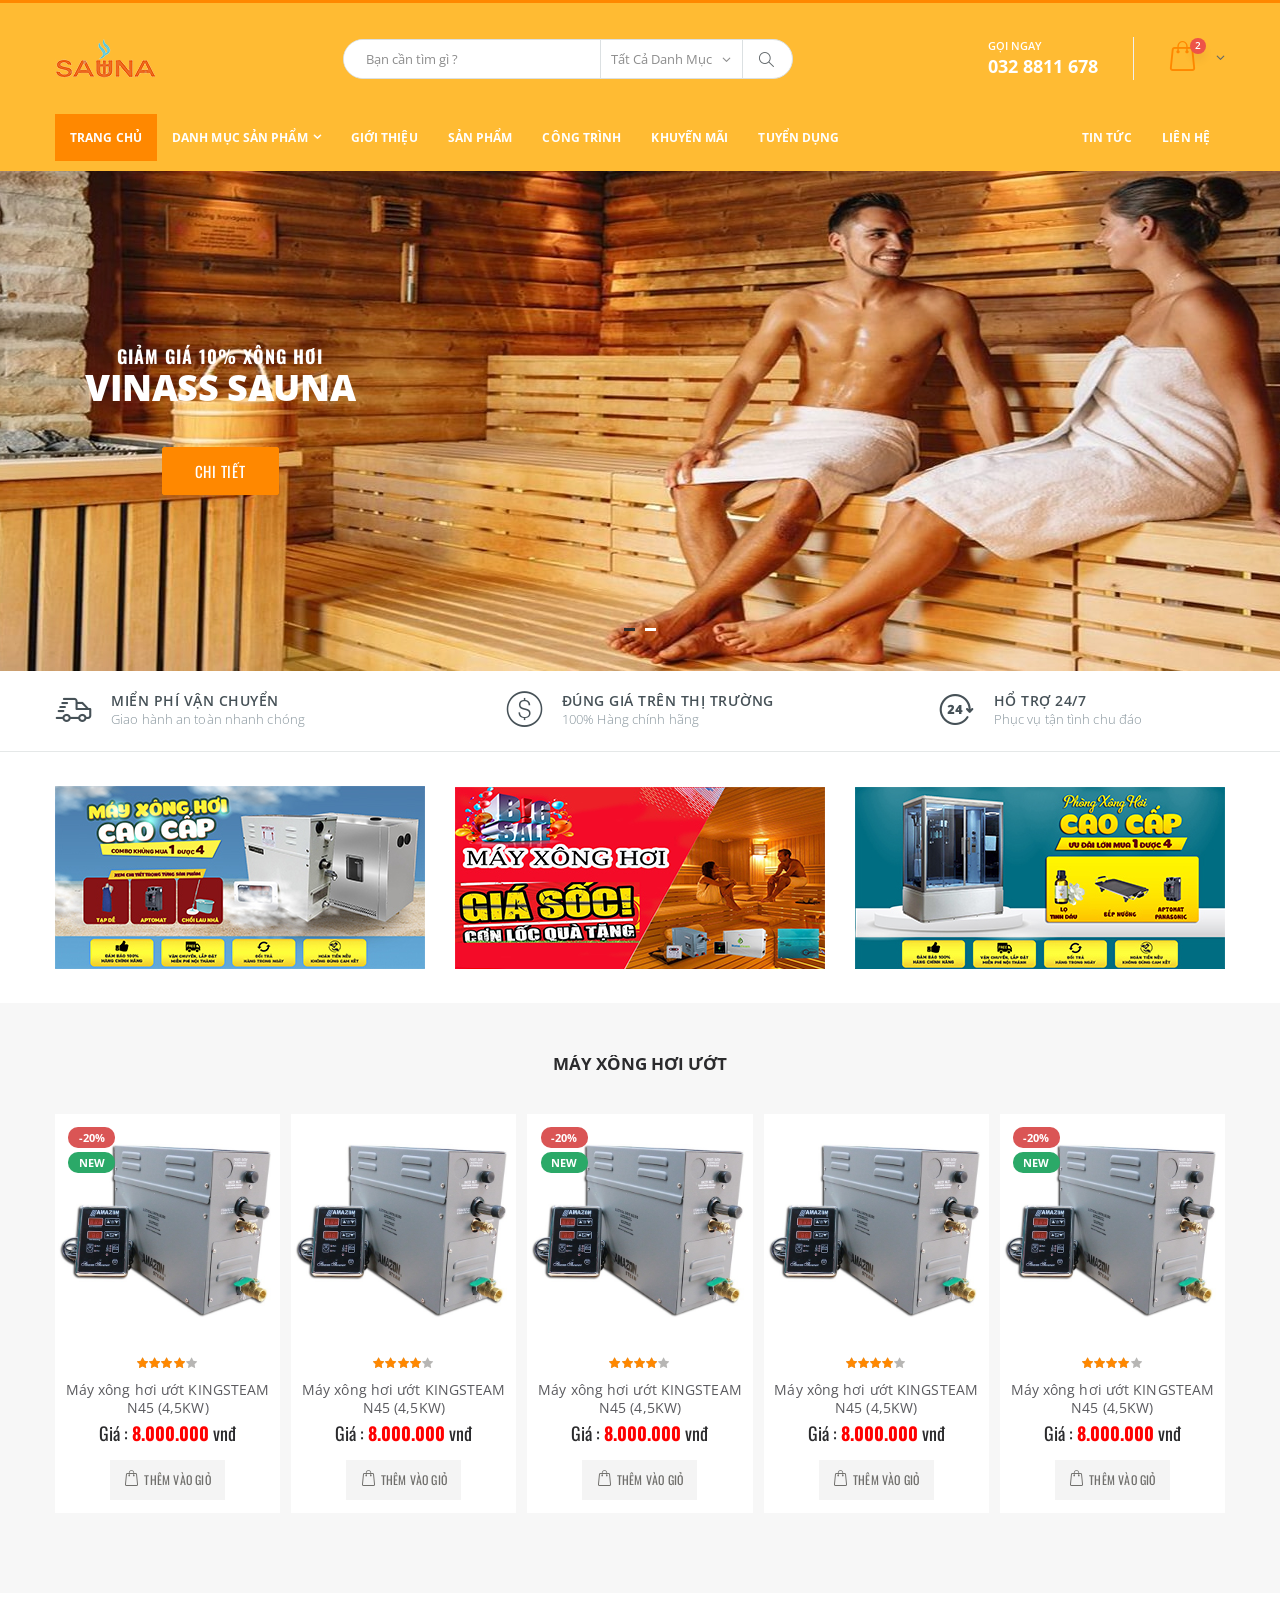
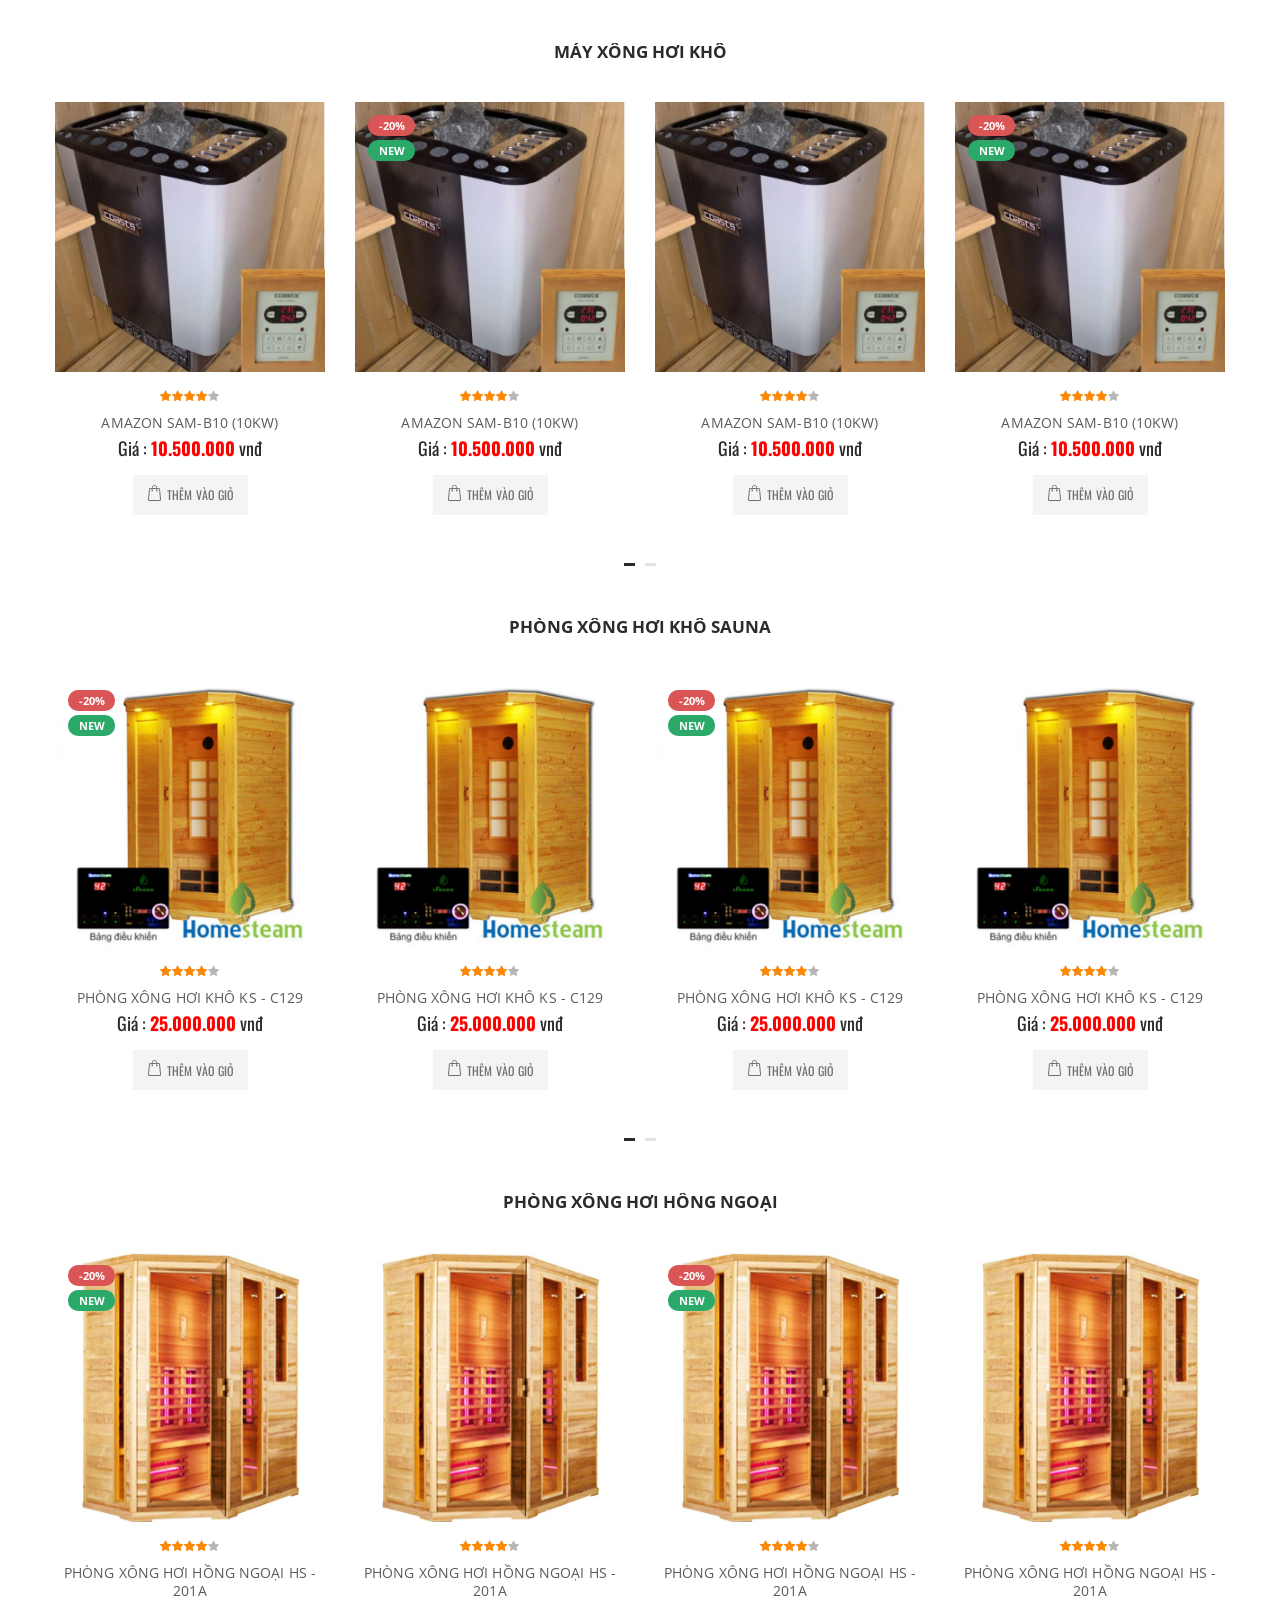
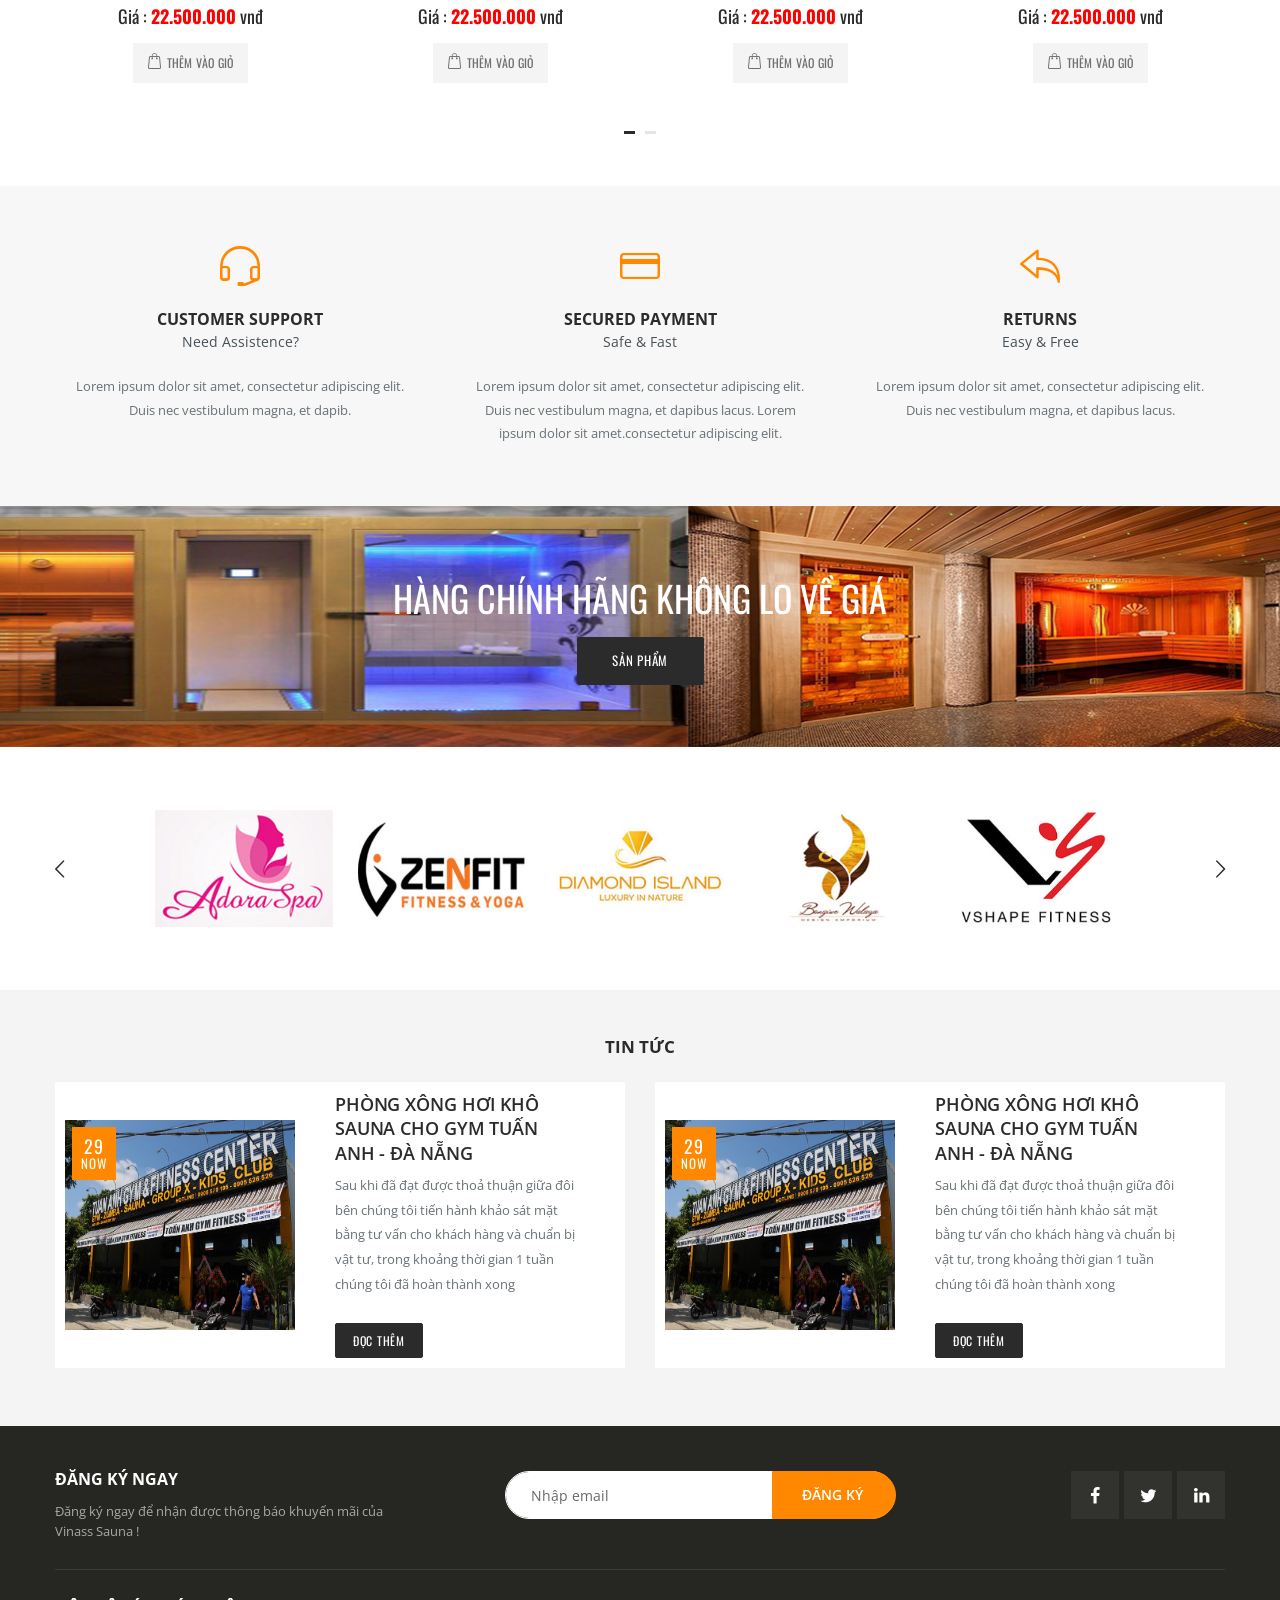
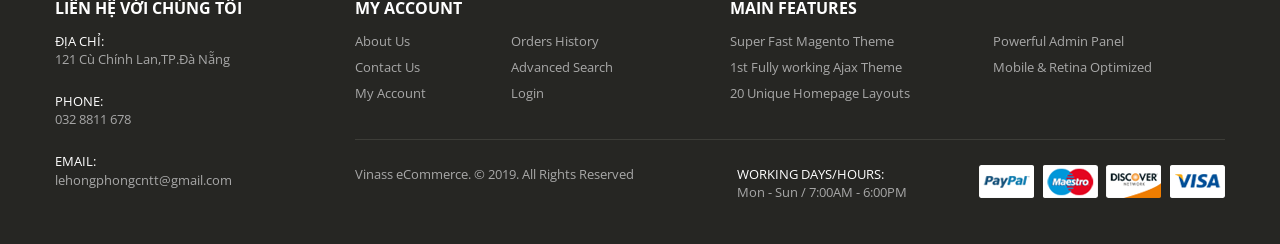
<file: index.html>
<!DOCTYPE html>
<html lang="en">

<head>
    <meta charset="UTF-8">
    <meta http-equiv="X-UA-Compatible" content="IE=edge">
    <meta name="viewport" content="width=device-width, initial-scale=1, shrink-to-fit=no">

    <title>Máy Xông Hơi Đà Nẵng</title>

    <meta name="keywords" content="HTML5 Template" />
    <meta name="description" content="Porto - Bootstrap eCommerce Template">
    <meta name="author" content="SW-THEMES">

    <!-- Favicon -->
    <link rel="icon" type="image/x-icon" href="assets/images/logovinass.png">

    <!-- Plugins CSS File -->
    <link rel="stylesheet" href="assets/css/bootstrap.min.css">

    <!-- Main CSS File -->
    <link rel="stylesheet" href="assets/css/style.min.css">
</head>

<body>
    <div class="page-wrapper">
        <header class="header">
            

            <div class="header-middle">
                <div class="container">
                    <div class="header-left">
                        <a href="index.html" class="logo">
                            <img src="assets/images/logovinass.png" alt="Porto Logo">
                        </a>
                    </div>
                    <!-- End .header-left -->

                    <div class="header-center">
                        <div class="header-search">
                            <a href="#" class="search-toggle" role="button"><i class="icon-magnifier"></i></a>
                            <form action="#" method="get">
                                <div class="header-search-wrapper">
                                    <input type="search" class="form-control" name="q" id="q" placeholder="Bạn cần tìm gì ?" required>
                                    <div class="select-custom">
                                        <select id="cat" name="cat">
                                            <option value="">Tất Cả Danh Mục</option>
                                            <option value="4">Máy Xông Hơi Ướt - Steam</option>
                                            <option value="12">Máy Xông Hơi Ướt - Sauna</option>
                                            <option value="13">Phòng Xông Hơi Hồng Ngoại</option>
                                            <option value="66">Phòng Xông Hơi Đá Muối Hymalaya</option>
                                            <option value="67">Bồn Tắm - Bồn Massage</option>
                                            <option value="5">Thiết Bị Phụ Kiện Xông Hơi</option>
                                            <option value="21">Hệ Thống Sửi Sàn</option>

                                        </select>
                                    </div>
                                    <!-- End .select-custom -->
                                    <button class="btn" type="submit"><i class="icon-magnifier"></i></button>
                                </div>
                                <!-- End .header-search-wrapper -->
                            </form>
                        </div>
                        <!-- End .header-search -->
                    </div>
                    <!-- End .headeer-center -->

                    <div class="header-right">
                            <button class="mobile-menu-toggler" type="button">
                                    <i class="icon-menu"></i>
                            </button>
                                
        
                       
                        <div class="header-contact">
                            <span style="color:#fff;font-weight: 600;">Gọi Ngay</span>
                            <a href="tel:#"><strong>032 8811 678</strong></a>
                        </div>
                        <!-- End .header-contact -->

                        <div class="dropdown cart-dropdown">
                            <a href="#" class="dropdown-toggle" role="button" data-toggle="dropdown" aria-haspopup="true" aria-expanded="false" data-display="static">
                                <span class="cart-count">2</span>
                            </a>

                            <div class="dropdown-menu">
                                <div class="dropdownmenu-wrapper">
                                    <div class="dropdown-cart-products">
                                        <div class="product">
                                            <div class="product-details">
                                                <h4 class="product-title">
                                                    <a href="detail.html">Woman Ring</a>
                                                </h4>

                                                <span class="cart-product-info">
                                                    <span class="cart-product-qty">1</span> x $99.00
                                                </span>
                                            </div>
                                            <!-- End .product-details -->

                                            <figure class="product-image-container">
                                                <a href="detail.html" class="product-image">
                                                    <img src="assets/images/products/cart/product-1.jpg" alt="product">
                                                </a>
                                                <a href="#" class="btn-remove" title="Remove Product"><i class="icon-cancel"></i></a>
                                            </figure>
                                        </div>
                                        <!-- End .product -->

                                        <div class="product">
                                            <div class="product-details">
                                                <h4 class="product-title">
                                                    <a href="detail.html">Woman Necklace</a>
                                                </h4>

                                                <span class="cart-product-info">
                                                    <span class="cart-product-qty">1</span> x $35.00
                                                </span>
                                            </div>
                                            <!-- End .product-details -->

                                            <figure class="product-image-container">
                                                <a href="detail.html" class="product-image">
                                                    <img src="assets/images/products/cart/product-2.jpg" alt="product">
                                                </a>
                                                <a href="#" class="btn-remove" title="Remove Product"><i class="icon-cancel"></i></a>
                                            </figure>
                                        </div>
                                        <!-- End .product -->
                                    </div>
                                    <!-- End .cart-product -->

                                    <div class="dropdown-cart-total">
                                        <span>Total</span>

                                        <span class="cart-total-price">$134.00</span>
                                    </div>
                                    <!-- End .dropdown-cart-total -->

                                    <div class="dropdown-cart-action">
                                        <a href="cart.html" class="btn">View Cart</a>
                                        <a href="checkout-shipping.html" class="btn">Checkout</a>
                                    </div>
                                    <!-- End .dropdown-cart-total -->
                                </div>
                                <!-- End .dropdownmenu-wrapper -->
                            </div>
                            <!-- End .dropdown-menu -->
                        </div>
                        <!-- End .dropdown -->
                    </div>
                    <!-- End .header-right -->
                </div>
                <!-- End .container -->
            </div>
            <!-- End .header-middle -->

            <div class="header-bottom sticky-header">
                <div class="container">
                    <nav class="main-nav">
                        <ul class="menu sf-arrows">
                            <li class="active"><a href="index.html">Trang Chủ</a></li>
                            <li>
                                <a href="" class="sf-with-ul">Danh Mục Sản Phẩm</a>
                                <div class="megamenu megamenu-fixed-width">
                                    <div class="row">
                                        <div class="col-lg-8">
                                            <div class="row">
                                                <div class="col-lg-6">
                                                   
                                                    <ul>
                                                        <li><a href="">Máy Xông Hơi Ướt - Steam</a></li>
                                                        <li><a href="">Máy Xông Hơi Khô Sauna</a></li>
                                                        <li><a href="">Phòng Xông Hơi Khô Sauna</a></li>
                                                        <li><a href="">Phòng Xông Hơi Hồng Ngoại</a></li>
                                                        <li><a href="">Phòng Xông Hơi Đá Muối Hymalaya</a></li>
                                                        <li><a href="">Bồn Tắm Bồn Massage</a></li>
                                                        <li><a href="">Thiết Bị Phụ Kiện Xông Hơi</a></li>
                                                        <li><a href="">Hệ Thống Sưởi Sàn</a></li>
                                                    </ul>
                                                </div>
                                                <!-- End .col-lg-6 -->
                                                <div class="col-lg-6">
                                                    <!-- <div class="menu-title">
                                                        <a href="#">Variations 2</a>
                                                    </div> -->
                                                    <ul>
                                                        <li><a href="">Máy Xông Hơi Ướt - Steam</a></li>
                                                        <li><a href="">Máy Xông Hơi Khô Sauna</a></li>
                                                        <li><a href="">Phòng Xông Hơi Khô Sauna</a></li>
                                                        <li><a href="">Phòng Xông Hơi Hồng Ngoại</a></li>
                                                        <li><a href="">Phòng Xông Hơi Đá Muối Hymalaya</a></li>
                                                        <li><a href="">Bồn Tắm Bồn Massage</a></li>
                                                        <li><a href="">Thiết Bị Phụ Kiện Xông Hơi</a></li>
                                                        <li><a href="">Hệ Thống Sưởi Sàn</a></li>
                                                    </ul>
                                                </div>
                                                <!-- End .col-lg-6 -->
                                            </div>
                                            <!-- End .row -->
                                        </div>
                                        <!-- End .col-lg-8 -->
                                        <div class="col-lg-4">
                                            <div class="banner">
                                                <a href="#">
                                                    <img src="assets/images/gg.jpg" alt="Menu banner">
                                                </a>
                                            </div>
                                            <!-- End .banner -->
                                        </div>
                                        <!-- End .col-lg-4 -->
                                    </div>
                                </div>
                                <!-- End .megamenu -->
                            </li>
                            <li>
                                <a href="about.html">giới thiệu</a>
                            </li>
                            <li>
                                <a href="category-4col.html">sản phẩm</a>
                            </li>
                            <li>
                                <a href="">công trình</a>
                            </li>

                            <li>
                                <a href="">khuyến mãi</a>
                            </li>

                            <li>
                                <a href="">tuyển dụng</a>
                            </li>

                            <li class="float-right"><a href="contact.html">liên hệ</a></li>
                            <li class="float-right"><a href="blog.html">tin tức</a></li>
                        </ul>
                    </nav>
                </div>
                <!-- End .header-bottom -->
            </div>
            <!-- End .header-bottom -->
        </header>
        <!-- End .header -->

        <main class="main">
            <div class="home-slider-container">
                <div class="home-slider owl-carousel owl-theme owl-theme-light">
                    <div class="home-slide">
                        <div class="slide-bg owl-lazy" data-src="assets/images/slider/sauna1.jpg"></div>
                        <!-- End .slide-bg -->
                        <div class="container">
                            <div class="home-slide-content">
                                <h3>Giảm Giá 10% Xông Hơi</h3>
                                <h1>Vinass Sauna</h1>
                                <a href="category.html" class="btn btn-primary">Chi Tiết</a>

                            </div>
                            <!-- End .home-slide-content -->
                        </div>
                        <!-- End .container -->
                    </div>
                    <!-- End .home-slide -->

                    <div class="home-slide">
                        <div class="slide-bg owl-lazy" data-src="assets/images/slider/sauna2.jpg"></div>
                        <!-- End .slide-bg -->
                        <div class="container">
                            <div class="row justify-content-end">
                                <div class="col-8 col-md-6 text-center slide-content-right">
                                    <div class="home-slide-content">
                                        <h3>Giảm Giá 10% Xông Hơi</h3>
                                        <h1>Vinass Sauna</h1>
                                        <a href="category.html" class="btn btn-primary">Chi Tiết</a>
                                    </div>
                                    <!-- End .home-slide-content -->
                                </div>
                                <!-- End .col-lg-5 -->
                            </div>
                            <!-- End .row -->
                        </div>
                        <!-- End .container -->
                    </div>
                    <!-- End .home-slide -->
                </div>
                <!-- End .home-slider -->
            </div>
            <!-- End .home-slider-container -->

            <div class="info-boxes-container">
                <div class="container">
                    <div class="info-box">
                        <i class="icon-shipping"></i>

                        <div class="info-box-content">
                            <h4>MIỂN PHÍ VẬN CHUYỂN</h4>
                            <p>Giao hành an toàn nhanh chóng</p>
                        </div>
                        <!-- End .info-box-content -->
                    </div>
                    <!-- End .info-box -->

                    <div class="info-box">
                        <i class="icon-us-dollar"></i>

                        <div class="info-box-content">
                            <h4>ĐÚNG GIÁ TRÊN THỊ TRƯỜNG</h4>
                            <p>100% Hàng chính hãng</p>
                        </div>
                        <!-- End .info-box-content -->
                    </div>
                    <!-- End .info-box -->

                    <div class="info-box">
                        <i class="icon-support"></i>

                        <div class="info-box-content">
                            <h4>HỔ TRỢ 24/7</h4>
                            <p>Phục vụ tận tình chu đáo</p>
                        </div>
                        <!-- End .info-box-content -->
                    </div>
                    <!-- End .info-box -->
                </div>
                <!-- End .container -->
            </div>
            <!-- End .info-boxes-container -->

            <div class="banners-group">
                <div class="container">
                    <div class="row">
                        <div class="col-md-4">
                            <div class="banner banner-image">
                                <a href="#">
                                    <img src="assets/images/banners/km2.jpg" alt="máy xông hơi">
                                </a>
                            </div>
                            <!-- End .banner -->
                        </div>
                        <!-- End .col-md-4 -->

                        <div class="col-md-4">
                            <div class="banner banner-image">
                                <a href="#">
                                    <img src="assets/images/banners/km1.jpg" alt="máy xông hơi">
                                </a>
                            </div>
                            <!-- End .banner -->
                        </div>
                        <!-- End .col-md-4 -->

                        <div class="col-md-4">
                            <div class="banner banner-image">
                                <a href="#">
                                    <img src="assets/images/banners/km3.jpg" alt="máy xông hơi">
                                </a>
                            </div>
                            <!-- End .banner -->
                        </div>
                        <!-- End .col-md-4 -->
                    </div>
                    <!-- End .row -->
                </div>
                <!-- End .container -->
            </div>
            <!-- End .banneers-group -->

            <div class="featured-products-section carousel-section">
                <div class="container">
                    <h2 class="h3 title mb-4 text-center">Máy Xông Hơi Ướt</h2>

                    <div class="featured-products owl-carousel owl-theme">
                        <div class="product">
                            <figure class="product-image-container">

                                <a href="detail.html" class="product-image">
                                    <img src="assets/images/products/xonghoiuot.jpg" alt="product">
                                </a>
                                <span class="product-label label-sale">-20%</span>
                                <span class="product-label label-hot">New</span>
                            </figure>
                            <div class="product-details">
                                <div class="ratings-container">
                                    <div class="product-ratings">
                                        <span class="ratings" style="width:80%"></span>
                                        <!-- End .ratings -->
                                    </div>
                                    <!-- End .product-ratings -->
                                </div>
                                <!-- End .product-container -->
                                <h2 class="product-title">
                                    <a href="detail.html">Máy xông hơi ướt KINGSTEAM N45 (4,5KW)</a>
                                </h2>
                                <div class="price-box">
                                    <span class="product-price">Giá : <strong style="color:red">8.000.000</strong> vnđ</span>
                                </div>
                                <!-- End .price-box -->

                                <div class="product-action">
                                    <a href="#" class="paction add-wishlist" title="Add to Wishlist">
                                        <span>Add to Wishlist</span>
                                    </a>

                                    <a href="detail.html" class="paction add-cart" title="Thêm vào giỏ">
                                        <span>Thêm Vào Giỏ</span>
                                    </a>

                                    <a href="#" class="paction add-compare" title="Add to Compare">
                                        <span>Add to Compare</span>
                                    </a>
                                </div>
                                <!-- End .product-action -->
                            </div>
                            <!-- End .product-details -->
                        </div>
                        <!-- End .product -->

                        <div class="product">
                            <figure class="product-image-container">

                                <a href="detail.html" class="product-image">
                                    <img src="assets/images/products/xonghoiuot.jpg" alt="product">
                                </a>
                            </figure>
                            <div class="product-details">
                                <div class="ratings-container">
                                    <div class="product-ratings">
                                        <span class="ratings" style="width:80%"></span>
                                        <!-- End .ratings -->
                                    </div>
                                    <!-- End .product-ratings -->
                                </div>
                                <!-- End .product-container -->
                                <h2 class="product-title">
                                        <a href="detail.html">Máy xông hơi ướt KINGSTEAM N45 (4,5KW)</a>
                                    </h2>
                                <div class="price-box">
                                    <span class="product-price">Giá : <strong style="color:red">8.000.000</strong> vnđ</span>
                                </div>
                                <!-- End .price-box -->

                                <div class="product-action">
                                    <a href="#" class="paction add-wishlist" title="Add to Wishlist">
                                        <span>Add to Wishlist</span>
                                    </a>

                                    <a href="detail.html" class="paction add-cart" title="Thêm vào giỏ">
                                        <span>Thêm Vào Giỏ</span>
                                    </a>

                                    <a href="#" class="paction add-compare" title="Add to Compare">
                                        <span>Add to Compare</span>
                                    </a>
                                </div>
                                <!-- End .product-action -->
                            </div>
                            <!-- End .product-details -->
                        </div>
                        <!-- End .product -->

                        <div class="product">
                            <figure class="product-image-container">

                                <a href="detail.html" class="product-image">
                                    <img src="assets/images/products/xonghoiuot.jpg" alt="product">
                                </a>
                                <span class="product-label label-sale">-20%</span>
                                <span class="product-label label-hot">New</span>
                            </figure>
                            <div class="product-details">
                                <div class="ratings-container">
                                    <div class="product-ratings">
                                        <span class="ratings" style="width:80%"></span>
                                        <!-- End .ratings -->
                                    </div>
                                    <!-- End .product-ratings -->
                                </div>
                                <!-- End .product-container -->
                                <h2 class="product-title">
                                            <a href="detail.html">Máy xông hơi ướt KINGSTEAM N45 (4,5KW)</a>
                                        </h2>
                                <div class="price-box">
                                    <span class="product-price">Giá : <strong style="color:red">8.000.000</strong> vnđ</span>
                                </div>
                                <!-- End .price-box -->

                                <div class="product-action">
                                    <a href="#" class="paction add-wishlist" title="Add to Wishlist">
                                        <span>Add to Wishlist</span>
                                    </a>

                                    <a href="detail.html" class="paction add-cart" title="Thêm vào giỏ">
                                        <span>Thêm Vào Giỏ</span>
                                    </a>

                                    <a href="#" class="paction add-compare" title="Add to Compare">
                                        <span>Add to Compare</span>
                                    </a>
                                </div>
                                <!-- End .product-action -->
                            </div>
                            <!-- End .product-details -->
                        </div>
                        <!-- End .product -->

                        <div class="product">
                            <figure class="product-image-container">

                                <a href="detail.html" class="product-image">
                                    <img src="assets/images/products/xonghoiuot.jpg" alt="product">
                                </a>
                            </figure>
                            <div class="product-details">
                                <div class="ratings-container">
                                    <div class="product-ratings">
                                        <span class="ratings" style="width:80%"></span>
                                        <!-- End .ratings -->
                                    </div>
                                    <!-- End .product-ratings -->
                                </div>
                                <!-- End .product-container -->
                                <h2 class="product-title">
                                                <a href="detail.html">Máy xông hơi ướt KINGSTEAM N45 (4,5KW)</a>
                                            </h2>
                                <div class="price-box">
                                    <span class="product-price">Giá : <strong style="color:red">8.000.000</strong> vnđ</span>
                                </div>
                                <!-- End .price-box -->

                                <div class="product-action">
                                    <a href="#" class="paction add-wishlist" title="Add to Wishlist">
                                        <span>Add to Wishlist</span>
                                    </a>

                                    <a href="detail.html" class="paction add-cart" title="Thêm vào giỏ">
                                        <span>Thêm Vào Giỏ</span>
                                    </a>

                                    <a href="#" class="paction add-compare" title="Add to Compare">
                                        <span>Add to Compare</span>
                                    </a>
                                </div>
                                <!-- End .product-action -->
                            </div>
                            <!-- End .product-details -->
                        </div>
                        <!-- End .product -->

                        <div class="product">
                            <figure class="product-image-container">

                                <a href="detail.html" class="product-image">
                                    <img src="assets/images/products/xonghoiuot.jpg" alt="product">
                                </a>
                                <span class="product-label label-sale">-20%</span>
                                <span class="product-label label-hot">New</span>
                            </figure>
                            <div class="product-details">
                                <div class="ratings-container">
                                    <div class="product-ratings">
                                        <span class="ratings" style="width:80%"></span>
                                        <!-- End .ratings -->
                                    </div>
                                    <!-- End .product-ratings -->
                                </div>
                                <!-- End .product-container -->
                                <h2 class="product-title">
                                                    <a href="detail.html">Máy xông hơi ướt KINGSTEAM N45 (4,5KW)</a>
                                                </h2>
                                <div class="price-box">
                                    <span class="product-price">Giá : <strong style="color:red">8.000.000</strong> vnđ</span>
                                </div>
                                <!-- End .price-box -->

                                <div class="product-action">
                                    <a href="#" class="paction add-wishlist" title="Add to Wishlist">
                                        <span>Add to Wishlist</span>
                                    </a>

                                    <a href="detail.html" class="paction add-cart" title="Thêm vào giỏ">
                                        <span>Thêm Vào Giỏ</span>
                                    </a>

                                    <a href="#" class="paction add-compare" title="Add to Compare">
                                        <span>Add to Compare</span>
                                    </a>
                                </div>
                                <!-- End .product-action -->
                            </div>
                            <!-- End .product-details -->
                        </div>
                        <!-- End .product -->

                    </div>
                    <!-- End .featured-proucts -->
                </div>
                <!-- End .container -->
            </div>
            <!-- End .featured-proucts-section -->

            <div class="mb-5"></div>
            <!-- margin -->

            <div class="carousel-section">
                <div class="container">
                    <h2 class="h3 title mb-4 text-center">Máy Xông Hơi Khô</h2>

                    <div class="new-products owl-carousel owl-theme">
                        <div class="product">
                            <figure class="product-image-container">
                                <a href="detail.html" class="product-image">
                                    <img src="assets/images/products/xonghoikho.jpg" alt="product">
                                </a>
                            </figure>
                            <div class="product-details">
                                <div class="ratings-container">
                                    <div class="product-ratings">
                                        <span class="ratings" style="width:80%"></span>
                                        <!-- End .ratings -->
                                    </div>
                                    <!-- End .product-ratings -->
                                </div>
                                <!-- End .product-container -->
                                <h2 class="product-title">
                                    <a href="detail.html">AMAZON SAM-B10 (10KW)</a>
                                </h2>
                                <div class="price-box">
                                    <span class="product-price">Giá : <strong style="color:red">10.500.000</strong> vnđ</span>
                                </div>
                                <!-- End .price-box -->

                                <div class="product-action">
                                    <a href="#" class="paction add-wishlist" title="Add to Wishlist">
                                        <span>Add to Wishlist</span>
                                    </a>

                                    <a href="detail.html" class="paction add-cart" title="Thêm vào giỏ">
                                        <span>Thêm Vào Giỏ</span>
                                    </a>
                                    <a href="#" class="paction add-compare" title="Add to Compare">
                                        <span>Add to Compare</span>
                                    </a>
                                </div>
                                <!-- End .product-action -->
                            </div>
                            <!-- End .product-details -->
                        </div>
                        <!-- End .product -->

                        <div class="product">
                            <figure class="product-image-container">
                                <a href="detail.html" class="product-image">
                                    <img src="assets/images/products/xonghoikho.jpg" alt="product">
                                </a>
                                <span class="product-label label-sale">-20%</span>
                                <span class="product-label label-hot">New</span>
                            </figure>
                            <div class="product-details">
                                <div class="ratings-container">
                                    <div class="product-ratings">
                                        <span class="ratings" style="width:80%"></span>
                                        <!-- End .ratings -->
                                    </div>
                                    <!-- End .product-ratings -->
                                </div>
                                <!-- End .product-container -->
                                <h2 class="product-title">
                                        <a href="detail.html">AMAZON SAM-B10 (10KW)</a>
                                    </h2>
                                <div class="price-box">
                                    <span class="product-price">Giá : <strong style="color:red">10.500.000</strong> vnđ</span>
                                </div>
                                <!-- End .price-box -->

                                <div class="product-action">
                                    <a href="#" class="paction add-wishlist" title="Add to Wishlist">
                                        <span>Add to Wishlist</span>
                                    </a>

                                    <a href="detail.html" class="paction add-cart" title="Thêm vào giỏ">
                                        <span>Thêm Vào Giỏ</span>
                                    </a>
                                    <a href="#" class="paction add-compare" title="Add to Compare">
                                        <span>Add to Compare</span>
                                    </a>
                                </div>
                                <!-- End .product-action -->
                            </div>
                            <!-- End .product-details -->
                        </div>
                        <!-- End .product -->
                        <div class="product">
                            <figure class="product-image-container">
                                <a href="detail.html" class="product-image">
                                    <img src="assets/images/products/xonghoikho.jpg" alt="product">
                                </a>
                            </figure>
                            <div class="product-details">
                                <div class="ratings-container">
                                    <div class="product-ratings">
                                        <span class="ratings" style="width:80%"></span>
                                        <!-- End .ratings -->
                                    </div>
                                    <!-- End .product-ratings -->
                                </div>
                                <!-- End .product-container -->
                                <h2 class="product-title">
                                            <a href="detail.html">AMAZON SAM-B10 (10KW)</a>
                                        </h2>
                                <div class="price-box">
                                    <span class="product-price">Giá : <strong style="color:red">10.500.000</strong> vnđ</span>
                                </div>
                                <!-- End .price-box -->

                                <div class="product-action">
                                    <a href="#" class="paction add-wishlist" title="Add to Wishlist">
                                        <span>Add to Wishlist</span>
                                    </a>

                                    <a href="detail.html" class="paction add-cart" title="Thêm vào giỏ">
                                        <span>Thêm Vào Giỏ</span>
                                    </a>
                                    <a href="#" class="paction add-compare" title="Add to Compare">
                                        <span>Add to Compare</span>
                                    </a>
                                </div>
                                <!-- End .product-action -->
                            </div>
                            <!-- End .product-details -->
                        </div>
                        <!-- End .product -->

                        <div class="product">
                            <figure class="product-image-container">
                                <a href="detail.html" class="product-image">
                                    <img src="assets/images/products/xonghoikho.jpg" alt="product">
                                </a>
                                <span class="product-label label-sale">-20%</span>
                                <span class="product-label label-hot">New</span>
                            </figure>
                            <div class="product-details">
                                <div class="ratings-container">
                                    <div class="product-ratings">
                                        <span class="ratings" style="width:80%"></span>
                                        <!-- End .ratings -->
                                    </div>
                                    <!-- End .product-ratings -->
                                </div>
                                <!-- End .product-container -->
                                <h2 class="product-title">
                                                <a href="detail.html">AMAZON SAM-B10 (10KW)</a>
                                            </h2>
                                <div class="price-box">
                                    <span class="product-price">Giá : <strong style="color:red">10.500.000</strong> vnđ</span>
                                </div>
                                <!-- End .price-box -->

                                <div class="product-action">
                                    <a href="#" class="paction add-wishlist" title="Add to Wishlist">
                                        <span>Add to Wishlist</span>
                                    </a>

                                    <a href="detail.html" class="paction add-cart" title="Thêm vào giỏ">
                                        <span>Thêm Vào Giỏ</span>
                                    </a>
                                    <a href="#" class="paction add-compare" title="Add to Compare">
                                        <span>Add to Compare</span>
                                    </a>
                                </div>
                                <!-- End .product-action -->
                            </div>
                            <!-- End .product-details -->
                        </div>
                        <!-- End .product -->

                        <div class="product">
                            <figure class="product-image-container">
                                <a href="detail.html" class="product-image">
                                    <img src="assets/images/products/xonghoikho.jpg" alt="product">
                                </a>
                            </figure>
                            <div class="product-details">
                                <div class="ratings-container">
                                    <div class="product-ratings">
                                        <span class="ratings" style="width:80%"></span>
                                        <!-- End .ratings -->
                                    </div>
                                    <!-- End .product-ratings -->
                                </div>
                                <!-- End .product-container -->
                                <h2 class="product-title">
                                                    <a href="detail.html">AMAZON SAM-B10 (10KW)</a>
                                                </h2>
                                <div class="price-box">
                                    <span class="product-price">Giá : <strong style="color:red">10.500.000</strong> vnđ</span>
                                </div>
                                <!-- End .price-box -->

                                <div class="product-action">
                                    <a href="#" class="paction add-wishlist" title="Add to Wishlist">
                                        <span>Add to Wishlist</span>
                                    </a>

                                    <a href="detail.html" class="paction add-cart" title="Thêm vào giỏ">
                                        <span>Thêm Vào Giỏ</span>
                                    </a>
                                    <a href="#" class="paction add-compare" title="Add to Compare">
                                        <span>Add to Compare</span>
                                    </a>
                                </div>
                                <!-- End .product-action -->
                            </div>
                            <!-- End .product-details -->
                        </div>
                        <!-- End .product -->

                    </div>
                    <!-- End .news-proucts -->
                </div>
                <!-- End .container -->
            </div>
            <!-- End .carousel-section -->
            <div class="mb-5"></div>
            <!-- margin -->

            <div class="carousel-section">
                <div class="container">
                    <h2 class="h3 title mb-4 text-center">Phòng Xông hơi Khô Sauna</h2>

                    <div class="new-products owl-carousel owl-theme">
                        <div class="product">
                            <figure class="product-image-container">
                                <a href="detail.html" class="product-image">
                                    <img src="assets/images/products/phongxonghoi.jpg" alt="product">
                                </a>
                                <span class="product-label label-sale">-20%</span>
                                <span class="product-label label-hot">New</span>
                            </figure>
                            <div class="product-details">
                                <div class="ratings-container">
                                    <div class="product-ratings">
                                        <span class="ratings" style="width:80%"></span>
                                        <!-- End .ratings -->
                                    </div>
                                    <!-- End .product-ratings -->
                                </div>
                                <!-- End .product-container -->
                                <h2 class="product-title">
                                    <a href="detail.html">PHÒNG XÔNG HƠI KHÔ KS - C129</a>
                                </h2>
                                <div class="price-box">
                                    <span class="product-price">Giá : <strong style="color:red">25.000.000</strong> vnđ</span>
                                </div>
                                <!-- End .price-box -->

                                <div class="product-action">
                                    <a href="#" class="paction add-wishlist" title="Add to Wishlist">
                                        <span>Add to Wishlist</span>
                                    </a>

                                    <a href="detail.html" class="paction add-cart" title="Thêm vào giỏ">
                                        <span>Thêm Vào Giỏ</span>
                                    </a>
                                    <a href="#" class="paction add-compare" title="Add to Compare">
                                        <span>Add to Compare</span>
                                    </a>
                                </div>
                                <!-- End .product-action -->
                            </div>
                            <!-- End .product-details -->
                        </div>
                        <!-- End .product -->

                        <div class="product">
                            <figure class="product-image-container">
                                <a href="detail.html" class="product-image">
                                    <img src="assets/images/products/phongxonghoi.jpg" alt="product">
                                </a>
                            </figure>
                            <div class="product-details">
                                <div class="ratings-container">
                                    <div class="product-ratings">
                                        <span class="ratings" style="width:80%"></span>
                                        <!-- End .ratings -->
                                    </div>
                                    <!-- End .product-ratings -->
                                </div>
                                <!-- End .product-container -->
                                <h2 class="product-title">
                                        <a href="detail.html">PHÒNG XÔNG HƠI KHÔ KS - C129</a>
                                    </h2>
                                <div class="price-box">
                                    <span class="product-price">Giá : <strong style="color:red">25.000.000</strong> vnđ</span>
                                </div>
                                <!-- End .price-box -->

                                <div class="product-action">
                                    <a href="#" class="paction add-wishlist" title="Add to Wishlist">
                                        <span>Add to Wishlist</span>
                                    </a>

                                    <a href="detail.html" class="paction add-cart" title="Thêm vào giỏ">
                                        <span>Thêm Vào Giỏ</span>
                                    </a>
                                    <a href="#" class="paction add-compare" title="Add to Compare">
                                        <span>Add to Compare</span>
                                    </a>
                                </div>
                                <!-- End .product-action -->
                            </div>
                            <!-- End .product-details -->
                        </div>
                        <!-- End .product -->
                        <div class="product">
                            <figure class="product-image-container">
                                <a href="detail.html" class="product-image">
                                    <img src="assets/images/products/phongxonghoi.jpg" alt="product">
                                </a>
                                <span class="product-label label-sale">-20%</span>
                                <span class="product-label label-hot">New</span>
                            </figure>
                            <div class="product-details">
                                <div class="ratings-container">
                                    <div class="product-ratings">
                                        <span class="ratings" style="width:80%"></span>
                                        <!-- End .ratings -->
                                    </div>
                                    <!-- End .product-ratings -->
                                </div>
                                <!-- End .product-container -->
                                <h2 class="product-title">
                                            <a href="detail.html">PHÒNG XÔNG HƠI KHÔ KS - C129</a>
                                        </h2>
                                <div class="price-box">
                                    <span class="product-price">Giá : <strong style="color:red">25.000.000</strong> vnđ</span>
                                </div>
                                <!-- End .price-box -->

                                <div class="product-action">
                                    <a href="#" class="paction add-wishlist" title="Add to Wishlist">
                                        <span>Add to Wishlist</span>
                                    </a>

                                    <a href="detail.html" class="paction add-cart" title="Thêm vào giỏ">
                                        <span>Thêm Vào Giỏ</span>
                                    </a>
                                    <a href="#" class="paction add-compare" title="Add to Compare">
                                        <span>Add to Compare</span>
                                    </a>
                                </div>
                                <!-- End .product-action -->
                            </div>
                            <!-- End .product-details -->
                        </div>
                        <!-- End .product -->

                        <div class="product">
                            <figure class="product-image-container">
                                <a href="detail.html" class="product-image">
                                    <img src="assets/images/products/phongxonghoi.jpg" alt="product">
                                </a>
                            </figure>
                            <div class="product-details">
                                <div class="ratings-container">
                                    <div class="product-ratings">
                                        <span class="ratings" style="width:80%"></span>
                                        <!-- End .ratings -->
                                    </div>
                                    <!-- End .product-ratings -->
                                </div>
                                <!-- End .product-container -->
                                <h2 class="product-title">
                                                <a href="detail.html">PHÒNG XÔNG HƠI KHÔ KS - C129</a>
                                            </h2>
                                <div class="price-box">
                                    <span class="product-price">Giá : <strong style="color:red">25.000.000</strong> vnđ</span>
                                </div>
                                <!-- End .price-box -->

                                <div class="product-action">
                                    <a href="#" class="paction add-wishlist" title="Add to Wishlist">
                                        <span>Add to Wishlist</span>
                                    </a>

                                    <a href="detail.html" class="paction add-cart" title="Thêm vào giỏ">
                                        <span>Thêm Vào Giỏ</span>
                                    </a>
                                    <a href="#" class="paction add-compare" title="Add to Compare">
                                        <span>Add to Compare</span>
                                    </a>
                                </div>
                                <!-- End .product-action -->
                            </div>
                            <!-- End .product-details -->
                        </div>
                        <!-- End .product -->

                        <div class="product">
                            <figure class="product-image-container">
                                <a href="detail.html" class="product-image">
                                    <img src="assets/images/products/phongxonghoi.jpg" alt="product">
                                </a>
                            </figure>
                            <div class="product-details">
                                <div class="ratings-container">
                                    <div class="product-ratings">
                                        <span class="ratings" style="width:80%"></span>
                                        <!-- End .ratings -->
                                    </div>
                                    <!-- End .product-ratings -->
                                </div>
                                <!-- End .product-container -->
                                <h2 class="product-title">
                                                    <a href="detail.html">PHÒNG XÔNG HƠI KHÔ KS - C129</a>
                                                </h2>
                                <div class="price-box">
                                    <span class="product-price">Giá : <strong style="color:red">25.000.000</strong> vnđ</span>
                                </div>
                                <!-- End .price-box -->

                                <div class="product-action">
                                    <a href="#" class="paction add-wishlist" title="Add to Wishlist">
                                        <span>Add to Wishlist</span>
                                    </a>

                                    <a href="detail.html" class="paction add-cart" title="Thêm vào giỏ">
                                        <span>Thêm Vào Giỏ</span>
                                    </a>
                                    <a href="#" class="paction add-compare" title="Add to Compare">
                                        <span>Add to Compare</span>
                                    </a>
                                </div>
                                <!-- End .product-action -->
                            </div>
                            <!-- End .product-details -->
                        </div>
                        <!-- End .product -->

                    </div>
                    <!-- End .news-proucts -->
                </div>
                <!-- End .container -->
            </div>
            <!-- End .carousel-section -->
            <div class="mb-5"></div>
            <!-- margin -->

            <div class="carousel-section">
                <div class="container">
                    <h2 class="h3 title mb-4 text-center">Phòng Xông hơi hồng ngoại</h2>

                    <div class="new-products owl-carousel owl-theme">
                        <div class="product">
                            <figure class="product-image-container">
                                <a href="detail.html" class="product-image">
                                    <img src="assets/images/products/phonghongngoai.jpg" alt="product">
                                </a>
                                <span class="product-label label-sale">-20%</span>
                                <span class="product-label label-hot">New</span>
                            </figure>
                            <div class="product-details">
                                <div class="ratings-container">
                                    <div class="product-ratings">
                                        <span class="ratings" style="width:80%"></span>
                                        <!-- End .ratings -->
                                    </div>
                                    <!-- End .product-ratings -->
                                </div>
                                <!-- End .product-container -->
                                <h2 class="product-title">
                                    <a href="detail.html">PHÒNG XÔNG HƠI HỒNG NGOẠI HS - 201A</a>
                                </h2>
                                <div class="price-box">
                                    <span class="product-price">Giá : <strong style="color:red">22.500.000</strong> vnđ</span>
                                </div>
                                <!-- End .price-box -->

                                <div class="product-action">
                                    <a href="#" class="paction add-wishlist" title="Add to Wishlist">
                                        <span>Add to Wishlist</span>
                                    </a>

                                    <a href="detail.html" class="paction add-cart" title="Thêm vào giỏ">
                                        <span>Thêm Vào Giỏ</span>
                                    </a>
                                    <a href="#" class="paction add-compare" title="Add to Compare">
                                        <span>Add to Compare</span>
                                    </a>
                                </div>
                                <!-- End .product-action -->
                            </div>
                            <!-- End .product-details -->
                        </div>
                        <!-- End .product -->

                        <div class="product">
                            <figure class="product-image-container">
                                <a href="detail.html" class="product-image">
                                    <img src="assets/images/products/phonghongngoai.jpg" alt="product">
                                </a>
                            </figure>
                            <div class="product-details">
                                <div class="ratings-container">
                                    <div class="product-ratings">
                                        <span class="ratings" style="width:80%"></span>
                                        <!-- End .ratings -->
                                    </div>
                                    <!-- End .product-ratings -->
                                </div>
                                <!-- End .product-container -->
                                <h2 class="product-title">
                                        <a href="detail.html">PHÒNG XÔNG HƠI HỒNG NGOẠI HS - 201A</a>
                                    </h2>
                                <div class="price-box">
                                    <span class="product-price">Giá : <strong style="color:red">22.500.000</strong> vnđ</span>
                                </div>
                                <!-- End .price-box -->

                                <div class="product-action">
                                    <a href="#" class="paction add-wishlist" title="Add to Wishlist">
                                        <span>Add to Wishlist</span>
                                    </a>

                                    <a href="detail.html" class="paction add-cart" title="Thêm vào giỏ">
                                        <span>Thêm Vào Giỏ</span>
                                    </a>
                                    <a href="#" class="paction add-compare" title="Add to Compare">
                                        <span>Add to Compare</span>
                                    </a>
                                </div>
                                <!-- End .product-action -->
                            </div>
                            <!-- End .product-details -->
                        </div>
                        <!-- End .product -->
                        <div class="product">
                            <figure class="product-image-container">
                                <a href="detail.html" class="product-image">
                                    <img src="assets/images/products/phonghongngoai.jpg" alt="product">
                                </a>
                                <span class="product-label label-sale">-20%</span>
                                <span class="product-label label-hot">New</span>
                            </figure>
                            <div class="product-details">
                                <div class="ratings-container">
                                    <div class="product-ratings">
                                        <span class="ratings" style="width:80%"></span>
                                        <!-- End .ratings -->
                                    </div>
                                    <!-- End .product-ratings -->
                                </div>
                                <!-- End .product-container -->
                                <h2 class="product-title">
                                            <a href="detail.html">PHÒNG XÔNG HƠI HỒNG NGOẠI HS - 201A</a>
                                        </h2>
                                <div class="price-box">
                                    <span class="product-price">Giá : <strong style="color:red">22.500.000</strong> vnđ</span>
                                </div>
                                <!-- End .price-box -->

                                <div class="product-action">
                                    <a href="#" class="paction add-wishlist" title="Add to Wishlist">
                                        <span>Add to Wishlist</span>
                                    </a>

                                    <a href="detail.html" class="paction add-cart" title="Thêm vào giỏ">
                                        <span>Thêm Vào Giỏ</span>
                                    </a>
                                    <a href="#" class="paction add-compare" title="Add to Compare">
                                        <span>Add to Compare</span>
                                    </a>
                                </div>
                                <!-- End .product-action -->
                            </div>
                            <!-- End .product-details -->
                        </div>
                        <!-- End .product -->

                        <div class="product">
                            <figure class="product-image-container">
                                <a href="detail.html" class="product-image">
                                    <img src="assets/images/products/phonghongngoai.jpg" alt="product">
                                </a>
                            </figure>
                            <div class="product-details">
                                <div class="ratings-container">
                                    <div class="product-ratings">
                                        <span class="ratings" style="width:80%"></span>
                                        <!-- End .ratings -->
                                    </div>
                                    <!-- End .product-ratings -->
                                </div>
                                <!-- End .product-container -->
                                <h2 class="product-title">
                                                <a href="detail.html">PHÒNG XÔNG HƠI HỒNG NGOẠI HS - 201A</a>
                                            </h2>
                                <div class="price-box">
                                    <span class="product-price">Giá : <strong style="color:red">22.500.000</strong> vnđ</span>
                                </div>
                                <!-- End .price-box -->

                                <div class="product-action">
                                    <a href="#" class="paction add-wishlist" title="Add to Wishlist">
                                        <span>Add to Wishlist</span>
                                    </a>

                                    <a href="detail.html" class="paction add-cart" title="Thêm vào giỏ">
                                        <span>Thêm Vào Giỏ</span>
                                    </a>
                                    <a href="#" class="paction add-compare" title="Add to Compare">
                                        <span>Add to Compare</span>
                                    </a>
                                </div>
                                <!-- End .product-action -->
                            </div>
                            <!-- End .product-details -->
                        </div>
                        <!-- End .product -->

                        <div class="product">
                            <figure class="product-image-container">
                                <a href="detail.html" class="product-image">
                                    <img src="assets/images/products/phonghongngoai.jpg" alt="product">
                                </a>
                            </figure>
                            <div class="product-details">
                                <div class="ratings-container">
                                    <div class="product-ratings">
                                        <span class="ratings" style="width:80%"></span>
                                        <!-- End .ratings -->
                                    </div>
                                    <!-- End .product-ratings -->
                                </div>
                                <!-- End .product-container -->
                                <h2 class="product-title">
                                                    <a href="detail.html">PHÒNG XÔNG HƠI HỒNG NGOẠI HS - 201A</a>
                                                </h2>
                                <div class="price-box">
                                    <span class="product-price">Giá : <strong style="color:red">22.500.000</strong> vnđ</span>
                                </div>
                                <!-- End .price-box -->

                                <div class="product-action">
                                    <a href="#" class="paction add-wishlist" title="Add to Wishlist">
                                        <span>Add to Wishlist</span>
                                    </a>

                                    <a href="detail.html" class="paction add-cart" title="Thêm vào giỏ">
                                        <span>Thêm Vào Giỏ</span>
                                    </a>
                                    <a href="#" class="paction add-compare" title="Add to Compare">
                                        <span>Add to Compare</span>
                                    </a>
                                </div>
                                <!-- End .product-action -->
                            </div>
                            <!-- End .product-details -->
                        </div>
                        <!-- End .product -->

                    </div>
                    <!-- End .news-proucts -->
                </div>
                <!-- End .container -->
            </div>
            <!-- End .carousel-section -->

            <div class="mb-5"></div>
            <!-- margin -->

            <div class="info-section">
                <div class="container">
                    <div class="row">
                        <div class="col-md-4">
                            <div class="feature-box feature-box-simple text-center">
                                <i class="icon-earphones-alt"></i>

                                <div class="feature-box-content">
                                    <h3>Customer Support<span>Need Assistence?</span></h3>
                                    <p>Lorem ipsum dolor sit amet, consectetur adipiscing elit. Duis nec vestibulum magna, et dapib.</p>
                                </div>
                                <!-- End .feature-box-content -->
                            </div>
                            <!-- End .feature-box -->
                        </div>
                        <!-- End .col-md-4 -->

                        <div class="col-md-4">
                            <div class="feature-box feature-box-simple text-center">
                                <i class="icon-credit-card"></i>

                                <div class="feature-box-content">
                                    <h3>secured payment <span>Safe & Fast</span></h3>
                                    <p>Lorem ipsum dolor sit amet, consectetur adipiscing elit. Duis nec vestibulum magna, et dapibus lacus. Lorem ipsum dolor sit amet.consectetur adipiscing elit. </p>
                                </div>
                                <!-- End .feature-box-content -->
                            </div>
                            <!-- End .feature-box -->
                        </div>
                        <!-- End .col-md-4 -->

                        <div class="col-md-4">
                            <div class="feature-box feature-box-simple text-center">
                                <i class="icon-action-undo"></i>

                                <div class="feature-box-content">
                                    <h3>Returns <span>Easy & Free</span></h3>
                                    <p>Lorem ipsum dolor sit amet, consectetur adipiscing elit. Duis nec vestibulum magna, et dapibus lacus.</p>
                                </div>
                                <!-- End .feature-box-content -->
                            </div>
                            <!-- End .feature-box -->
                        </div>
                        <!-- End .col-md-4 -->
                    </div>
                    <!-- End .row -->
                </div>
                <!-- End .container -->
            </div>
            <!-- End .info-section -->

            <div class="promo-section" style="background-image: url(assets/images/sauna4.jpg)">
                <div class="container">
                    <h3>hàng chính hãng không lo về giá </h3>
                    <a href="category-4col.html" class="btn btn-dark">Sản Phẩm</a>
                </div>
                <!-- End .container -->
            </div>
            <!-- End .promo-section -->

            <div class="partners-container">
                <div class="container">
                    <div class="partners-carousel owl-carousel owl-theme">
                   
                        <a class="partner">
                            <img src="assets/images/logos/1.jpg" alt="logo">
                        </a>
                        <a class="partner">
                            <img src="assets/images/logos/2.jpg" alt="logo">
                        </a>
                        <a class="partner">
                            <img src="assets/images/logos/3.jpg" alt="logo">
                        </a>
                        <a class="partner">
                            <img src="assets/images/logos/4.jpg" alt="logo">
                        </a>
                        <a class="partner">
                            <img src="assets/images/logos/5.jpg" alt="logo">
                        </a>
                        <a class="partner">
                            <img src="assets/images/logos/6.jpg" alt="logo">
                        </a>
                        <a class="partner">
                            <img src="assets/images/logos/7.jpg" alt="logo">
                        </a>
                        <a class="partner">
                            <img src="assets/images/logos/8.jpg" alt="logo">
                        </a>
                        <a class="partner">
                            <img src="assets/images/logos/9.jpg" alt="logo">
                        </a>
                        <a class="partner">
                            <img src="assets/images/logos/10.jpg" alt="logo">
                        </a>
                        <a class="partner">
                            <img src="assets/images/logos/11.jpg" alt="logo">
                        </a>
                        <a class="partner">
                            <img src="assets/images/logos/12.jpg" alt="logo">
                        </a>
                    </div>
                    <!-- End .partners-carousel -->
                </div>
                <!-- End .container -->
            </div>
            <!-- End .partners-container -->

            <div class="blog-section">
                <div class="container">
                    <h2 class="h3 title text-center">Tin Tức</h2>

                    <div class="blog-carousel owl-carousel owl-theme">
                        <article class="entry">
                            <div class="entry-media">
                                <a href="single.html">
                                    <img style="width:100%;height: 210px;" src="assets/images/blog/tt.jpg" alt="Post">
                                </a>
                                <div class="entry-date">29<span>Now</span></div>
                                <!-- End .entry-date -->
                            </div>
                            <!-- End .entry-media -->

                            <div class="entry-body">
                                <h3 class="entry-title">
                                    <a href="single.html">PHÒNG XÔNG HƠI KHÔ SAUNA CHO GYM TUẤN ANH - ĐÀ NẴNG</a>
                                </h3>
                                <div class="entry-content">
                                    <p>Sau khi đã đạt được thoả thuận giữa đôi bên chúng tôi tiến hành khảo sát mặt bằng tư vấn cho khách hàng và chuẩn bị vật tư, trong khoảng thời gian 1 tuần chúng tôi đã hoàn thành xong</p>

                                    <a href="single.html" class="btn btn-dark">Đọc Thêm</a>
                                </div>
                                <!-- End .entry-content -->
                            </div>
                            <!-- End .entry-body -->
                        </article>
                        <!-- End .entry -->

                        <article class="entry">
                            <div class="entry-media">
                                <a href="single.html">
                                    <img style="width:100%;height: 210px;" src="assets/images/blog/tt.jpg" alt="Post">
                                </a>
                                <div class="entry-date">29<span>Now</span></div>
                                <!-- End .entry-date -->
                            </div>
                            <!-- End .entry-media -->

                            <div class="entry-body">
                                <h3 class="entry-title">
                                        <a href="single.html">PHÒNG XÔNG HƠI KHÔ SAUNA CHO GYM TUẤN ANH - ĐÀ NẴNG</a>
                                    </h3>
                                <div class="entry-content">
                                    <p>Sau khi đã đạt được thoả thuận giữa đôi bên chúng tôi tiến hành khảo sát mặt bằng tư vấn cho khách hàng và chuẩn bị vật tư, trong khoảng thời gian 1 tuần chúng tôi đã hoàn thành xong</p>

                                    <a href="single.html" class="btn btn-dark">Đọc Thêm</a>
                                </div>
                                <!-- End .entry-content -->
                            </div>
                            <!-- End .entry-body -->
                        </article>
                        <!-- End .entry -->

                        <article class="entry">
                            <div class="entry-media">
                                <a href="single.html">
                                    <img style="width:100%;height: 210px;" src="assets/images/blog/tt.jpg" alt="Post">
                                </a>
                                <div class="entry-date">29<span>Now</span></div>
                                <!-- End .entry-date -->
                            </div>
                            <!-- End .entry-media -->

                            <div class="entry-body">
                                <h3 class="entry-title">
                                            <a href="single.html">PHÒNG XÔNG HƠI KHÔ SAUNA CHO GYM TUẤN ANH - ĐÀ NẴNG</a>
                                        </h3>
                                <div class="entry-content">
                                    <p>Sau khi đã đạt được thoả thuận giữa đôi bên chúng tôi tiến hành khảo sát mặt bằng tư vấn cho khách hàng và chuẩn bị vật tư, trong khoảng thời gian 1 tuần chúng tôi đã hoàn thành xong</p>

                                    <a href="single.html" class="btn btn-dark">Đọc Thêm</a>
                                </div>
                                <!-- End .entry-content -->
                            </div>
                            <!-- End .entry-body -->
                        </article>
                        <!-- End .entry -->

                        <article class="entry">
                            <div class="entry-media">
                                <a href="single.html">
                                    <img style="width:100%;height: 210px;" src="assets/images/blog/tt.jpg" alt="Post">
                                </a>
                                <div class="entry-date">29<span>Now</span></div>
                                <!-- End .entry-date -->
                            </div>
                            <!-- End .entry-media -->

                            <div class="entry-body">
                                <h3 class="entry-title">
                                                <a href="single.html">PHÒNG XÔNG HƠI KHÔ SAUNA CHO GYM TUẤN ANH - ĐÀ NẴNG</a>
                                            </h3>
                                <div class="entry-content">
                                    <p>Sau khi đã đạt được thoả thuận giữa đôi bên chúng tôi tiến hành khảo sát mặt bằng tư vấn cho khách hàng và chuẩn bị vật tư, trong khoảng thời gian 1 tuần chúng tôi đã hoàn thành xong</p>

                                    <a href="single.html" class="btn btn-dark">Đọc Thêm</a>
                                </div>
                                <!-- End .entry-content -->
                            </div>
                            <!-- End .entry-body -->
                        </article>
                        <!-- End .entry -->

                    </div>
                    <!-- End .blog-carousel -->
                </div>
                <!-- End .container -->
            </div>
            <!-- End .blog-section -->
        </main>
        <!-- End .main -->

        <footer class="footer">
            <div class="container">
                <div class="footer-top">
                    <div class="row">
                        <div class="col-md-9">
                            <div class="widget widget-newsletter">
                                <div class="row">
                                    <div class="col-lg-6">
                                        <h4 class="widget-title">Đăng Ký Ngay</h4>
                                        <p>Đăng ký ngay để nhận được thông báo khuyến mãi của Vinass Sauna !</p>
                                    </div>
                                    <!-- End .col-lg-6 -->

                                    <div class="col-lg-6">
                                        <form action="#">
                                            <input type="email" class="form-control" placeholder="Nhập email" required>

                                            <input type="submit" class="btn" value="Đăng Ký">
                                        </form>
                                    </div>
                                    <!-- End .col-lg-6 -->
                                </div>
                                <!-- End .row -->
                            </div>
                            <!-- End .widget -->
                        </div>
                        <!-- End .col-md-9 -->

                        <div class="col-md-3 widget-social">
                            <div class="social-icons">
                                <a href="#" class="social-icon" target="_blank"><i class="icon-facebook"></i></a>
                                <a href="#" class="social-icon" target="_blank"><i class="icon-twitter"></i></a>
                                <a href="#" class="social-icon" target="_blank"><i class="icon-linkedin"></i></a>
                            </div>
                            <!-- End .social-icons -->
                        </div>
                        <!-- End .col-md-3 -->
                    </div>
                    <!-- End .row -->
                </div>
                <!-- End .footer-top -->
            </div>
            <!-- End .container -->

            <div class="footer-middle">
                <div class="container">
                    <div class="row">
                        <div class="col-lg-3">
                            <div class="widget">
                                <h4 class="widget-title">Liên Hệ Với Chúng Tôi</h4>
                                <ul class="contact-info">
                                    <li>
                                        <span class="contact-info-label">Địa Chỉ:</span>121 Cù Chính Lan,TP.Đà Nẵng
                                    </li>
                                    <li>
                                        <span class="contact-info-label">Phone:</span><a href="tel:0328811678">032 8811 678</a>
                                    </li>
                                    <li>
                                        <span class="contact-info-label">Email:</span> <a href="mailto:mail@example.com">lehongphongcntt@gmail.com</a>
                                    </li>
                                </ul>
                            </div>
                            <!-- End .widget -->
                        </div>
                        <!-- End .col-lg-3 -->

                        <div class="col-lg-9">
                            <div class="row">
                                <div class="col-md-5">
                                    <div class="widget">
                                        <h4 class="widget-title">My Account</h4>

                                        <div class="row">
                                            <div class="col-sm-6 col-md-5">
                                                <ul class="links">
                                                    <li><a href="about.html">About Us</a></li>
                                                    <li><a href="contact.html">Contact Us</a></li>
                                                    <li><a href="my-account.html">My Account</a></li>
                                                </ul>
                                            </div>
                                            <!-- End .col-sm-6 -->
                                            <div class="col-sm-6 col-md-5">
                                                <ul class="links">
                                                    <li><a href="#">Orders History</a></li>
                                                    <li><a href="#">Advanced Search</a></li>
                                                    <li><a href="#" class="login-link">Login</a></li>
                                                </ul>
                                            </div>
                                            <!-- End .col-sm-6 -->
                                        </div>
                                        <!-- End .row -->
                                    </div>
                                    <!-- End .widget -->
                                </div>
                                <!-- End .col-md-5 -->

                                <div class="col-md-7">
                                    <div class="widget">
                                        <h4 class="widget-title">Main Features</h4>

                                        <div class="row">
                                            <div class="col-sm-6">
                                                <ul class="links">
                                                    <li><a href="#">Super Fast Magento Theme</a></li>
                                                    <li><a href="#">1st Fully working Ajax Theme</a></li>
                                                    <li><a href="#">20 Unique Homepage Layouts</a></li>
                                                </ul>
                                            </div>
                                            <!-- End .col-sm-6 -->
                                            <div class="col-sm-6">
                                                <ul class="links">
                                                    <li><a href="#">Powerful Admin Panel</a></li>
                                                    <li><a href="#">Mobile & Retina Optimized</a></li>
                                                </ul>
                                            </div>
                                            <!-- End .col-sm-6 -->
                                        </div>
                                        <!-- End .row -->
                                    </div>
                                    <!-- End .widget -->
                                </div>
                                <!-- End .col-md-7 -->
                            </div>
                            <!-- End .row -->

                            <div class="footer-bottom">
                                <p class="footer-copyright">Vinass eCommerce. &copy; 2019. All Rights Reserved</p>

                                <ul class="contact-info">
                                    <li>
                                        <span class="contact-info-label">Working Days/Hours:</span> Mon - Sun / 7:00AM - 6:00PM
                                    </li>
                                </ul>
                                <img src="assets/images/payments.png" alt="payment methods" class="footer-payments">
                            </div>
                            <!-- End .footer-bottom -->
                        </div>
                        <!-- End .col-lg-9 -->
                    </div>
                    <!-- End .row -->
                </div>
                <!-- End .container -->
            </div>
            <!-- End .footer-middle -->
        </footer>
        <!-- End .footer -->
    </div>
    <!-- End .page-wrapper -->

    <div class="mobile-menu-overlay"></div>
    <!-- End .mobil-menu-overlay -->

    <div class="mobile-menu-container">
        <div class="mobile-menu-wrapper">
            <span class="mobile-menu-close"><i class="icon-cancel"></i></span>
            <nav class="mobile-nav">
                <ul class="mobile-menu">
                    <li class="active"><a href="index.html">Trang Chủ</a></li>
                    <li>
                        <a href="category.html">Danh Mục Sản Phẩm</a>
                        <ul>
                            <li><a href="category.html">Full Width Banner</a></li>
                            <li><a href="category-banner-boxed-slider.html">Boxed Slider Banner</a></li>
                            <li><a href="category-banner-boxed-image.html">Boxed Image Banner</a></li>
                            <li><a href="category.html">Left Sidebar</a></li>
                            <li><a href="category-sidebar-right.html">Right Sidebar</a></li>
                            <li><a href="category-flex-grid.html">Product Flex Grid</a></li>
                            <li><a href="category-horizontal-filter1.html">Horizontal Filter 1</a></li>
                            <li><a href="category-horizontal-filter2.html">Horizontal Filter 2</a></li>
                            <li><a href="#">Product List Item Types</a></li>
                            <li><a href="category-infinite-scroll.html">Ajax Infinite Scroll<span class="tip tip-new">New</span></a></li>
                            <li><a href="category.html">3 Columns Products</a></li>
                            <li><a href="category-4col.html">4 Columns Products</a></li>
                            <li><a href="category-5col.html">5 Columns Products</a></li>
                            <li><a href="category-6col.html">6 Columns Products</a></li>
                            <li><a href="category-7col.html">7 Columns Products</a></li>
                            <li><a href="category-8col.html">8 Columns Products</a></li>
                        </ul>
                    </li>
                    <li>
                        <a href="detail.html">Giới Thiệu</a>
                       
                    </li>
                    <li>
                        <a href="#">Sản Phẩm</a>
                       
                    </li>
                    <li><a href="blog.html">Công Trình</a>
                        
                    </li>
                    <li><a href="contact.html">Khuyến Mãi</a></li>
                    <li><a href="#">Tin Tức</a></li>
                    <li><a href="#">Liên Hệ</a></li>
                </ul>
            </nav>
            <!-- End .mobile-nav -->

            <div class="social-icons">
                <a href="#" class="social-icon" target="_blank"><i class="icon-facebook"></i></a>
                <a href="#" class="social-icon" target="_blank"><i class="icon-twitter"></i></a>
                <a href="#" class="social-icon" target="_blank"><i class="icon-instagram"></i></a>
            </div>
            <!-- End .social-icons -->
        </div>
        <!-- End .mobile-menu-wrapper -->
    </div>
    <!-- End .mobile-menu-container -->

    <div class="newsletter-popup mfp-hide" id="newsletter-popup-form" style="background-image: url(assets/images/nvtv.jpg)">
        <div class="newsletter-popup-content">
            <img src="assets/images/logovinass.png" alt="Logo" class="logo-newsletter">
            <h2>ĐĂNG KÝ NGAY</h2>
            <p>Đăng ký ngay để nhận được thông báo khuyến mãi của Vinass Sauna !</p>
            <form action="#">
                <div class="input-group">
                    <input type="email" class="form-control" id="newsletter-email" name="newsletter-email" placeholder="Nhập địa chỉ email" required>
                    <input type="submit" class="btn" value="Đăng Ký!">
                </div>
                <!-- End .from-group -->
            </form>
            <div class="newsletter-subscribe">
                <div class="checkbox">
                    <label>
                        <input type="checkbox" value="1"> Không hiện mục này nữa
                    </label>
                </div>
            </div>
        </div>
        <!-- End .newsletter-popup-content -->
    </div>
    <!-- End .newsletter-popup -->

    <a id="scroll-top" href="#top" title="Top" role="button"><i class="icon-angle-up"></i></a>

    <!-- Plugins JS File -->
    <script src="assets/js/jquery.min.js"></script>
    <script src="assets/js/bootstrap.bundle.min.js"></script>
    <script src="assets/js/plugins.min.js"></script>

    <!-- Main JS File -->
    <script src="assets/js/main.min.js"></script>
</body>

</html>
</file>
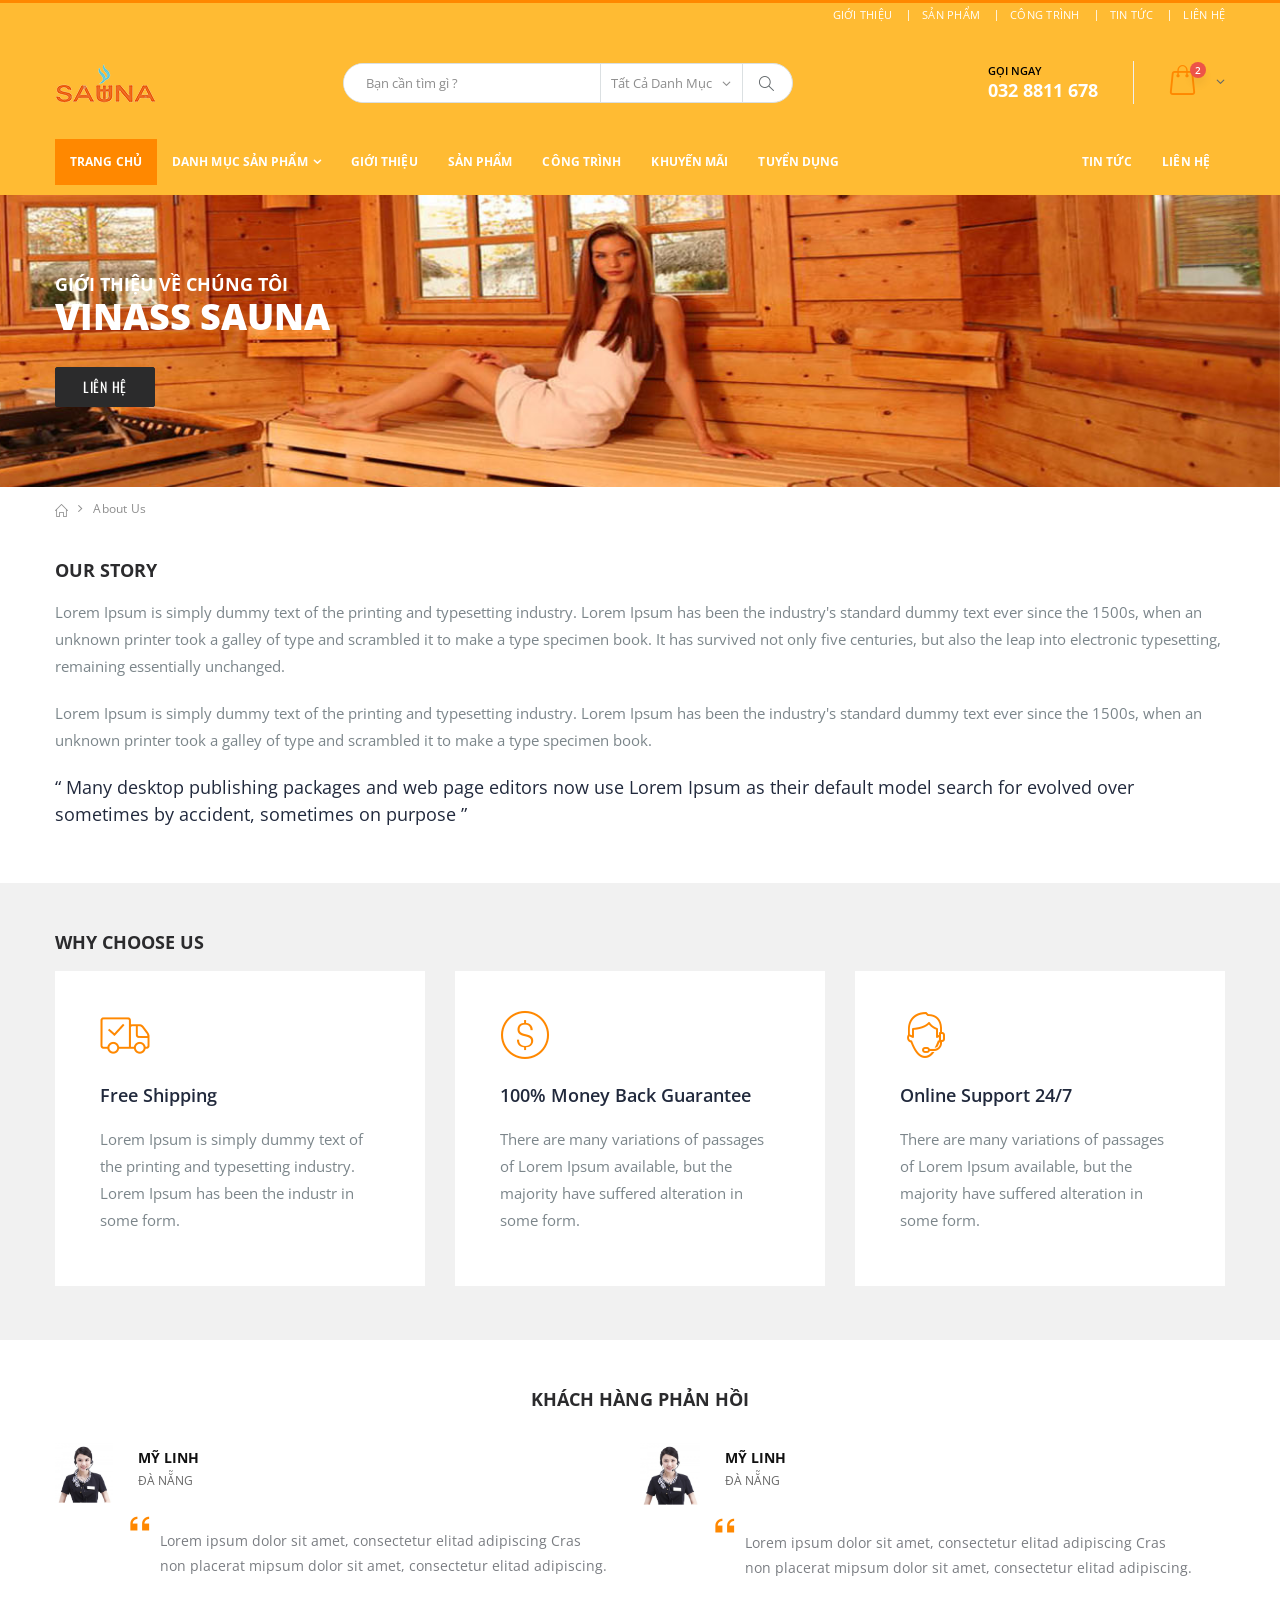
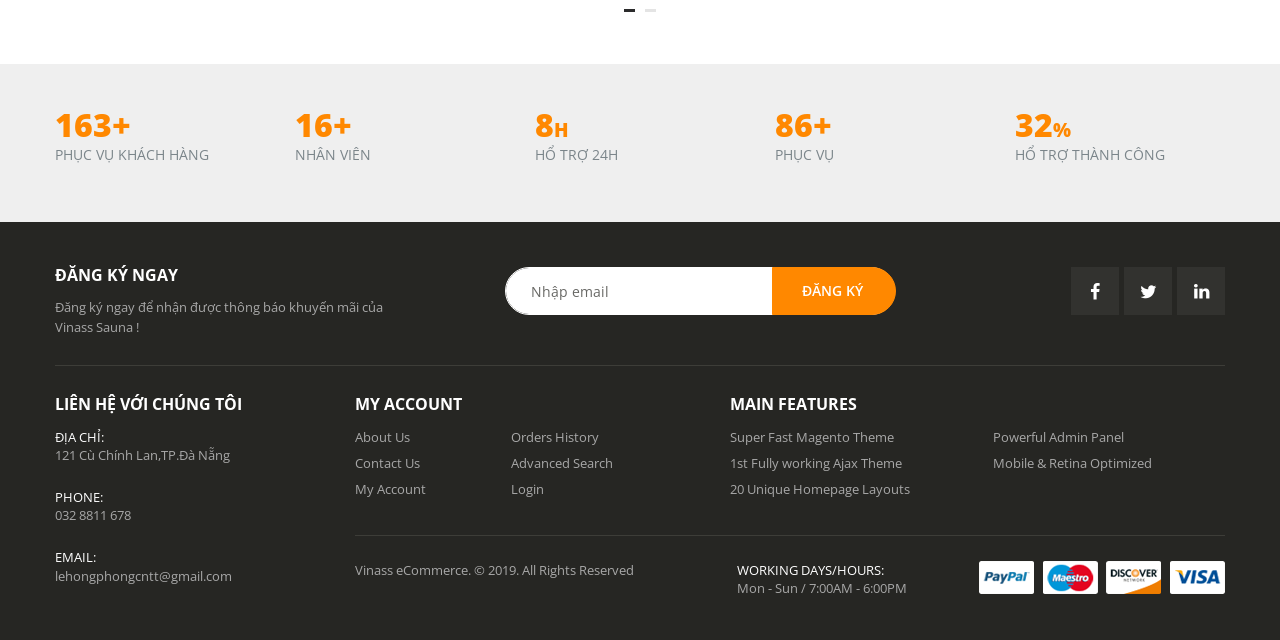
<file: about.html>
<!DOCTYPE html>
<html lang="en">

<head>
    <meta charset="UTF-8">
    <meta http-equiv="X-UA-Compatible" content="IE=edge">
    <meta name="viewport" content="width=device-width, initial-scale=1, shrink-to-fit=no">

    <title>Máy Xông Hơi Đà Nẵng</title>

    <meta name="keywords" content="HTML5 Template" />
    <meta name="description" content="Porto - Bootstrap eCommerce Template">
    <meta name="author" content="SW-THEMES">

    <!-- Favicon -->
    <link rel="icon" type="image/x-icon" href="assets/images/logovinass.png">

    <!-- Plugins CSS File -->
    <link rel="stylesheet" href="assets/css/bootstrap.min.css">

    <!-- Main CSS File -->
    <link rel="stylesheet" href="assets/css/style.min.css">
</head>

<body>
    <div class="page-wrapper">
        <header class="header">
            <div class="header-top">
                <div class="container">

                    <div class="header-right">

                        <div class="header-dropdown dropdown-expanded">
                            <a href="#">Links</a>
                            <div class="header-menu">
                                <ul>
                                    <li><a href="about.html">Giới Thiệu </a></li>
                                    <li><a href="#">Sản Phẩm</a></li>
                                    <li><a href="#">Công trình  </a></li>
                                    <li><a href="blog.html">Tin Tức</a></li>
                                    <li><a href="contact.html">Liên Hệ</a></li>
                                </ul>
                            </div>
                            <!-- End .header-menu -->
                        </div>
                        <!-- End .header-dropown -->
                    </div>
                    <!-- End .header-right -->
                </div>
                <!-- End .container -->
            </div>
            <!-- End .header-top -->

            <div class="header-middle">
                <div class="container">
                    <div class="header-left">
                        <a href="index.html" class="logo">
                            <img src="assets/images/logovinass.png" alt="Porto Logo">
                        </a>
                    </div>
                    <!-- End .header-left -->

                    <div class="header-center">
                        <div class="header-search">
                            <a href="#" class="search-toggle" role="button"><i class="icon-magnifier"></i></a>
                            <form action="#" method="get">
                                <div class="header-search-wrapper">
                                    <input type="search" class="form-control" name="q" id="q" placeholder="Bạn cần tìm gì ?" required>
                                    <div class="select-custom">
                                        <select id="cat" name="cat">
                                            <option value="">Tất Cả Danh Mục</option>
                                            <option value="4">Máy Xông Hơi Ướt - Steam</option>
                                            <option value="12">Máy Xông Hơi Ướt - Sauna</option>
                                            <option value="13">Phòng Xông Hơi Hồng Ngoại</option>
                                            <option value="66">Phòng Xông Hơi Đá Muối Hymalaya</option>
                                            <option value="67">Bồn Tắm - Bồn Massage</option>
                                            <option value="5">Thiết Bị Phụ Kiện Xông Hơi</option>
                                            <option value="21">Hệ Thống Sửi Sàn</option>

                                        </select>
                                    </div>
                                    <!-- End .select-custom -->
                                    <button class="btn" type="submit"><i class="icon-magnifier"></i></button>
                                </div>
                                <!-- End .header-search-wrapper -->
                            </form>
                        </div>
                        <!-- End .header-search -->
                    </div>
                    <!-- End .headeer-center -->

                    <div class="header-right">
                        <button class="mobile-menu-toggler" type="button">
                            <i class="icon-menu"></i>
                        </button>
                        <div class="header-contact">
                            <span style="color:black;font-weight: 600;">Gọi Ngay</span>
                            <a href="tel:#"><strong>032 8811 678</strong></a>
                        </div>
                        <!-- End .header-contact -->

                        <div class="dropdown cart-dropdown">
                            <a href="#" class="dropdown-toggle" role="button" data-toggle="dropdown" aria-haspopup="true" aria-expanded="false" data-display="static">
                                <span class="cart-count">2</span>
                            </a>

                            <div class="dropdown-menu">
                                <div class="dropdownmenu-wrapper">
                                    <div class="dropdown-cart-products">
                                        <div class="product">
                                            <div class="product-details">
                                                <h4 class="product-title">
                                                    <a href="detail.html">Woman Ring</a>
                                                </h4>

                                                <span class="cart-product-info">
                                                    <span class="cart-product-qty">1</span> x $99.00
                                                </span>
                                            </div>
                                            <!-- End .product-details -->

                                            <figure class="product-image-container">
                                                <a href="detail.html" class="product-image">
                                                    <img src="assets/images/products/cart/product-1.jpg" alt="product">
                                                </a>
                                                <a href="#" class="btn-remove" title="Remove Product"><i class="icon-cancel"></i></a>
                                            </figure>
                                        </div>
                                        <!-- End .product -->

                                        <div class="product">
                                            <div class="product-details">
                                                <h4 class="product-title">
                                                    <a href="detail.html">Woman Necklace</a>
                                                </h4>

                                                <span class="cart-product-info">
                                                    <span class="cart-product-qty">1</span> x $35.00
                                                </span>
                                            </div>
                                            <!-- End .product-details -->

                                            <figure class="product-image-container">
                                                <a href="detail.html" class="product-image">
                                                    <img src="assets/images/products/cart/product-2.jpg" alt="product">
                                                </a>
                                                <a href="#" class="btn-remove" title="Remove Product"><i class="icon-cancel"></i></a>
                                            </figure>
                                        </div>
                                        <!-- End .product -->
                                    </div>
                                    <!-- End .cart-product -->

                                    <div class="dropdown-cart-total">
                                        <span>Total</span>

                                        <span class="cart-total-price">$134.00</span>
                                    </div>
                                    <!-- End .dropdown-cart-total -->

                                    <div class="dropdown-cart-action">
                                        <a href="cart.html" class="btn">View Cart</a>
                                        <a href="checkout-shipping.html" class="btn">Checkout</a>
                                    </div>
                                    <!-- End .dropdown-cart-total -->
                                </div>
                                <!-- End .dropdownmenu-wrapper -->
                            </div>
                            <!-- End .dropdown-menu -->
                        </div>
                        <!-- End .dropdown -->
                    </div>
                    <!-- End .header-right -->
                </div>
                <!-- End .container -->
            </div>
            <!-- End .header-middle -->

            <div class="header-bottom sticky-header">
                <div class="container">
                    <nav class="main-nav">
                        <ul class="menu sf-arrows">
                            <li class="active"><a href="index.html">Trang Chủ</a></li>
                            <li>
                                <a href="" class="sf-with-ul">Danh Mục Sản Phẩm</a>
                                <div class="megamenu megamenu-fixed-width">
                                    <div class="row">
                                        <div class="col-lg-8">
                                            <div class="row">
                                                <div class="col-lg-6">
                                                   
                                                    <ul>
                                                        <li><a href="">Máy Xông Hơi Ướt - Steam</a></li>
                                                        <li><a href="">Máy Xông Hơi Khô Sauna</a></li>
                                                        <li><a href="">Phòng Xông Hơi Khô Sauna</a></li>
                                                        <li><a href="">Phòng Xông Hơi Hồng Ngoại</a></li>
                                                        <li><a href="">Phòng Xông Hơi Đá Muối Hymalaya</a></li>
                                                        <li><a href="">Bồn Tắm Bồn Massage</a></li>
                                                        <li><a href="">Thiết Bị Phụ Kiện Xông Hơi</a></li>
                                                        <li><a href="">Hệ Thống Sưởi Sàn</a></li>
                                                    </ul>
                                                </div>
                                                <!-- End .col-lg-6 -->
                                                <div class="col-lg-6">
                                                    <!-- <div class="menu-title">
                                                        <a href="#">Variations 2</a>
                                                    </div> -->
                                                    <ul>
                                                        <li><a href="">Máy Xông Hơi Ướt - Steam</a></li>
                                                        <li><a href="">Máy Xông Hơi Khô Sauna</a></li>
                                                        <li><a href="">Phòng Xông Hơi Khô Sauna</a></li>
                                                        <li><a href="">Phòng Xông Hơi Hồng Ngoại</a></li>
                                                        <li><a href="">Phòng Xông Hơi Đá Muối Hymalaya</a></li>
                                                        <li><a href="">Bồn Tắm Bồn Massage</a></li>
                                                        <li><a href="">Thiết Bị Phụ Kiện Xông Hơi</a></li>
                                                        <li><a href="">Hệ Thống Sưởi Sàn</a></li>
                                                    </ul>
                                                </div>
                                                <!-- End .col-lg-6 -->
                                            </div>
                                            <!-- End .row -->
                                        </div>
                                        <!-- End .col-lg-8 -->
                                        <div class="col-lg-4">
                                            <div class="banner">
                                                <a href="#">
                                                    <img src="assets/images/gg.jpg" alt="Menu banner">
                                                </a>
                                            </div>
                                            <!-- End .banner -->
                                        </div>
                                        <!-- End .col-lg-4 -->
                                    </div>
                                </div>
                                <!-- End .megamenu -->
                            </li>
                            <li>
                                <a href="about.html">giới thiệu</a>
                            </li>
                            <li>
                                <a href="category-4col.html">sản phẩm</a>
                            </li>
                            <li>
                                <a href="">công trình</a>
                            </li>

                            <li>
                                <a href="">khuyến mãi</a>
                            </li>

                            <li>
                                <a href="">tuyển dụng</a>
                            </li>

                            <li class="float-right"><a href="contact.html">liên hệ</a></li>
                            <li class="float-right"><a href="blog.html">tin tức</a></li>
                        </ul>
                    </nav>
                </div>
                <!-- End .header-bottom -->
            </div>
            <!-- End .header-bottom -->
        </header>
        <!-- End .header -->

        <main class="main">
            <div class="page-header page-header-bg" style="background-image: url('assets/images/gt.jpg');">
                <div class="container">
                    <h1 style="color:#fff"><span>GIỚI THIỆU VỀ CHÚNG TÔI</span>
                        VINASS SAUNA</h1>
                    <a href="contact.html" class="btn btn-dark">LIÊN HỆ</a>
                </div>
                <!-- End .container -->
            </div>
            <!-- End .page-header -->

            <nav aria-label="breadcrumb" class="breadcrumb-nav">
                <div class="container">
                    <ol class="breadcrumb mt-0">
                        <li class="breadcrumb-item"><a href="index.html"><i class="icon-home"></i></a></li>
                        <li class="breadcrumb-item active" aria-current="page">About Us</li>
                    </ol>
                </div>
                <!-- End .container -->
            </nav>

            <div class="about-section">
                <div class="container">
                    <h2 class="subtitle">OUR STORY</h2>
                    <p>Lorem Ipsum is simply dummy text of the printing and typesetting industry. Lorem Ipsum has been the industry's standard dummy text ever since the 1500s, when an unknown printer took a galley of type and scrambled it to make a type specimen book. It has survived not only five centuries, but also the leap into electronic typesetting, remaining essentially unchanged.</p>
                    <p>Lorem Ipsum is simply dummy text of the printing and typesetting industry. Lorem Ipsum has been the industry's standard dummy text ever since the 1500s, when an unknown printer took a galley of type and scrambled it to make a type specimen book.</p>

                    <p class="lead">“ Many desktop publishing packages and web page editors now use Lorem Ipsum as their default model search for evolved over sometimes by accident, sometimes on purpose ”</p>
                </div>
                <!-- End .container -->
            </div>
            <!-- End .about-section -->

            <div class="features-section">
                <div class="container">
                    <h2 class="subtitle">WHY CHOOSE US</h2>
                    <div class="row">
                        <div class="col-lg-4">
                            <div class="feature-box">
                                <i class="icon-shipped"></i>

                                <div class="feature-box-content">
                                    <h3>Free Shipping</h3>
                                    <p>Lorem Ipsum is simply dummy text of the printing and typesetting industry. Lorem Ipsum has been the industr in some form.</p>
                                </div>
                                <!-- End .feature-box-content -->
                            </div>
                            <!-- End .feature-box -->
                        </div>
                        <!-- End .col-lg-4 -->

                        <div class="col-lg-4">
                            <div class="feature-box">
                                <i class="icon-us-dollar"></i>

                                <div class="feature-box-content">
                                    <h3>100% Money Back Guarantee</h3>
                                    <p>There are many variations of passages of Lorem Ipsum available, but the majority have suffered alteration in some form.</p>
                                </div>
                                <!-- End .feature-box-content -->
                            </div>
                            <!-- End .feature-box -->
                        </div>
                        <!-- End .col-lg-4 -->

                        <div class="col-lg-4">
                            <div class="feature-box">
                                <i class="icon-online-support"></i>

                                <div class="feature-box-content">
                                    <h3>Online Support 24/7</h3>
                                    <p>There are many variations of passages of Lorem Ipsum available, but the majority have suffered alteration in some form.</p>
                                </div>
                                <!-- End .feature-box-content -->
                            </div>
                            <!-- End .feature-box -->
                        </div>
                        <!-- End .col-lg-4 -->
                    </div>
                    <!-- End .row -->
                </div>
                <!-- End .container -->
            </div>
            <!-- End .features-section -->

            <div class="testimonials-section">
                <div class="container">
                    <h2 class="subtitle text-center">KHÁCH HÀNG PHẢN HỒI</h2>

                    <div class="testimonials-carousel owl-carousel owl-theme">
                        <div class="testimonial">
                            <div class="testimonial-owner">
                                <figure>
                                    <img style="height:60px;" src="assets/images/dt.png" alt="client">
                                </figure>

                                <div>
                                    <h4 class="testimonial-title">Mỹ Linh</h4>
                                    <span>Đà Nẵng</span>
                                </div>
                            </div>
                            <!-- End .testimonial-owner -->

                            <blockquote>
                                <p>Lorem ipsum dolor sit amet, consectetur elitad adipiscing Cras non placerat mipsum dolor sit amet, consectetur elitad adipiscing.</p>
                            </blockquote>
                        </div>
                        <!-- End .testimonial -->

                        <div class="testimonial">
                            <div class="testimonial-owner">
                                <figure>
                                    <img src="assets/images/dt.png" alt="client">
                                </figure>

                                <div>
                                    <h4 class="testimonial-title">Mỹ Linh</h4>
                                    <span>Đà Nẵng</span>
                                </div>
                            </div>
                            <!-- End .testimonial-owner -->

                            <blockquote>
                                <p>Lorem ipsum dolor sit amet, consectetur elitad adipiscing Cras non placerat mipsum dolor sit amet, consectetur elitad adipiscing.</p>
                            </blockquote>
                        </div>
                        <!-- End .testimonial -->

                        <div class="testimonial">
                            <div class="testimonial-owner">
                                <figure>
                                    <img src="assets/images/dt.png" alt="client">
                                </figure>

                                <div>
                                    <h4 class="testimonial-title">Mỹ Linh</h4>
                                    <span>Đà Nẵng</span>
                                </div>
                            </div>
                            <!-- End .testimonial-owner -->

                            <blockquote>
                                <p>Lorem ipsum dolor sit amet, consectetur elitad adipiscing Cras non placerat mipsum dolor sit amet, consectetur elitad adipiscing.</p>
                            </blockquote>
                        </div>
                        <!-- End .testimonial -->
                    </div>
                    <!-- End .testimonials-slider -->
                </div>
                <!-- End .container -->
            </div>
            <!-- End .testimonials-section -->

            <div class="counters-section">
                <div class="container">
                    <div class="row">
                        <div class="col-6 col-md-4 count-container">
                            <div class="count-wrapper">
                                <span class="count" data-from="0" data-to="500" data-speed="2000" data-refresh-interval="50">500</span>+
                            </div>
                            <!-- End .count-wrapper -->
                            <h4 class="count-title">PHỤC VỤ KHÁCH HÀNG</h4>
                        </div>
                        <!-- End .col-md-4 -->

                        <div class="col-6 col-md-4 count-container">
                            <div class="count-wrapper">
                                <span class="count" data-from="0" data-to="50" data-speed="2000" data-refresh-interval="50">50</span>+
                            </div>
                            <!-- End .count-wrapper -->
                            <h4 class="count-title">NHÂN VIÊN</h4>
                        </div>
                        <!-- End .col-md-4 -->

                        <div class="col-6 col-md-4 count-container">
                            <div class="count-wrapper">
                                <span class="count" data-from="0" data-to="24" data-speed="2000" data-refresh-interval="50">24</span><span>H</span>
                            </div>
                            <!-- End .count-wrapper -->
                            <h4 class="count-title">HỔ TRỢ 24H</h4>
                        </div>
                        <!-- End .col-md-4 -->

                        <div class="col-6 col-md-4 count-container">
                            <div class="count-wrapper">
                                <span class="count" data-from="0" data-to="265" data-speed="2000" data-refresh-interval="50">265</span>+
                            </div>
                            <!-- End .count-wrapper -->
                            <h4 class="count-title">PHỤC VỤ</h4>
                        </div>
                        <!-- End .col-md-4 -->

                        <div class="col-6 col-md-4 count-container">
                            <div class="count-wrapper">
                                <span class="count" data-from="0" data-to="99" data-speed="2000" data-refresh-interval="50">99</span><span>%</span>
                            </div>
                            <!-- End .count-wrapper -->
                            <h4 class="count-title">HỔ TRỢ THÀNH CÔNG</h4>
                        </div>
                        <!-- End .col-md-4 -->
                    </div>
                    <!-- End .row -->
                </div>
                <!-- End .container -->
            </div>
            <!-- End .counters-section -->
        </main>
        <!-- End .main -->

        <footer class="footer">
            <div class="container">
                <div class="footer-top">
                    <div class="row">
                        <div class="col-md-9">
                            <div class="widget widget-newsletter">
                                <div class="row">
                                    <div class="col-lg-6">
                                        <h4 class="widget-title">Đăng Ký Ngay</h4>
                                        <p>Đăng ký ngay để nhận được thông báo khuyến mãi của Vinass Sauna !</p>
                                    </div>
                                    <!-- End .col-lg-6 -->

                                    <div class="col-lg-6">
                                        <form action="#">
                                            <input type="email" class="form-control" placeholder="Nhập email" required>

                                            <input type="submit" class="btn" value="Đăng Ký">
                                        </form>
                                    </div>
                                    <!-- End .col-lg-6 -->
                                </div>
                                <!-- End .row -->
                            </div>
                            <!-- End .widget -->
                        </div>
                        <!-- End .col-md-9 -->

                        <div class="col-md-3 widget-social">
                            <div class="social-icons">
                                <a href="#" class="social-icon" target="_blank"><i class="icon-facebook"></i></a>
                                <a href="#" class="social-icon" target="_blank"><i class="icon-twitter"></i></a>
                                <a href="#" class="social-icon" target="_blank"><i class="icon-linkedin"></i></a>
                            </div>
                            <!-- End .social-icons -->
                        </div>
                        <!-- End .col-md-3 -->
                    </div>
                    <!-- End .row -->
                </div>
                <!-- End .footer-top -->
            </div>
            <!-- End .container -->

            <div class="footer-middle">
                <div class="container">
                    <div class="row">
                        <div class="col-lg-3">
                            <div class="widget">
                                <h4 class="widget-title">Liên Hệ Với Chúng Tôi</h4>
                                <ul class="contact-info">
                                    <li>
                                        <span class="contact-info-label">Địa Chỉ:</span>121 Cù Chính Lan,TP.Đà Nẵng
                                    </li>
                                    <li>
                                        <span class="contact-info-label">Phone:</span><a href="tel:0328811678">032 8811 678</a>
                                    </li>
                                    <li>
                                        <span class="contact-info-label">Email:</span> <a href="mailto:mail@example.com">lehongphongcntt@gmail.com</a>
                                    </li>
                                </ul>
                            </div>
                            <!-- End .widget -->
                        </div>
                        <!-- End .col-lg-3 -->

                        <div class="col-lg-9">
                            <div class="row">
                                <div class="col-md-5">
                                    <div class="widget">
                                        <h4 class="widget-title">My Account</h4>

                                        <div class="row">
                                            <div class="col-sm-6 col-md-5">
                                                <ul class="links">
                                                    <li><a href="about.html">About Us</a></li>
                                                    <li><a href="contact.html">Contact Us</a></li>
                                                    <li><a href="my-account.html">My Account</a></li>
                                                </ul>
                                            </div>
                                            <!-- End .col-sm-6 -->
                                            <div class="col-sm-6 col-md-5">
                                                <ul class="links">
                                                    <li><a href="#">Orders History</a></li>
                                                    <li><a href="#">Advanced Search</a></li>
                                                    <li><a href="#" class="login-link">Login</a></li>
                                                </ul>
                                            </div>
                                            <!-- End .col-sm-6 -->
                                        </div>
                                        <!-- End .row -->
                                    </div>
                                    <!-- End .widget -->
                                </div>
                                <!-- End .col-md-5 -->

                                <div class="col-md-7">
                                    <div class="widget">
                                        <h4 class="widget-title">Main Features</h4>

                                        <div class="row">
                                            <div class="col-sm-6">
                                                <ul class="links">
                                                    <li><a href="#">Super Fast Magento Theme</a></li>
                                                    <li><a href="#">1st Fully working Ajax Theme</a></li>
                                                    <li><a href="#">20 Unique Homepage Layouts</a></li>
                                                </ul>
                                            </div>
                                            <!-- End .col-sm-6 -->
                                            <div class="col-sm-6">
                                                <ul class="links">
                                                    <li><a href="#">Powerful Admin Panel</a></li>
                                                    <li><a href="#">Mobile & Retina Optimized</a></li>
                                                </ul>
                                            </div>
                                            <!-- End .col-sm-6 -->
                                        </div>
                                        <!-- End .row -->
                                    </div>
                                    <!-- End .widget -->
                                </div>
                                <!-- End .col-md-7 -->
                            </div>
                            <!-- End .row -->

                            <div class="footer-bottom">
                                <p class="footer-copyright">Vinass eCommerce. &copy; 2019. All Rights Reserved</p>

                                <ul class="contact-info">
                                    <li>
                                        <span class="contact-info-label">Working Days/Hours:</span> Mon - Sun / 7:00AM - 6:00PM
                                    </li>
                                </ul>
                                <img src="assets/images/payments.png" alt="payment methods" class="footer-payments">
                            </div>
                            <!-- End .footer-bottom -->
                        </div>
                        <!-- End .col-lg-9 -->
                    </div>
                    <!-- End .row -->
                </div>
                <!-- End .container -->
            </div>
            <!-- End .footer-middle -->
        </footer>
        <!-- End .footer -->
    </div>
    <!-- End .page-wrapper -->

    <div class="mobile-menu-overlay"></div>
    <!-- End .mobil-menu-overlay -->

    <div class="mobile-menu-container">
        <div class="mobile-menu-wrapper">
            <span class="mobile-menu-close"><i class="icon-cancel"></i></span>
            <nav class="mobile-nav">
                <ul class="mobile-menu">
                    <li><a href="index.html">Home</a></li>
                    <li>
                        <a href="category.html">Categories</a>
                        <ul>
                            <li><a href="category.html">Full Width Banner</a></li>
                            <li><a href="category-banner-boxed-slider.html">Boxed Slider Banner</a></li>
                            <li><a href="category-banner-boxed-image.html">Boxed Image Banner</a></li>
                            <li><a href="category.html">Left Sidebar</a></li>
                            <li><a href="category-sidebar-right.html">Right Sidebar</a></li>
                            <li><a href="category-flex-grid.html">Product Flex Grid</a></li>
                            <li><a href="category-horizontal-filter1.html">Horizontal Filter 1</a></li>
                            <li><a href="category-horizontal-filter2.html">Horizontal Filter 2</a></li>
                            <li><a href="#">Product List Item Types</a></li>
                            <li><a href="category-infinite-scroll.html">Ajax Infinite Scroll<span class="tip tip-new">New</span></a></li>
                            <li><a href="category.html">3 Columns Products</a></li>
                            <li><a href="category-4col.html">4 Columns Products</a></li>
                            <li><a href="category-5col.html">5 Columns Products</a></li>
                            <li><a href="category-6col.html">6 Columns Products</a></li>
                            <li><a href="category-7col.html">7 Columns Products</a></li>
                            <li><a href="category-8col.html">8 Columns Products</a></li>
                        </ul>
                    </li>
                    <li>
                        <a href="product.html">Products</a>
                        <ul>
                            <li>
                                <a href="#">Variations</a>
                                <ul>
                                    <li><a href="product.html">Horizontal Thumbnails</a></li>
                                    <li><a href="product-full-width.html">Vertical Thumbnails<span class="tip tip-hot">Hot!</span></a></li>
                                    <li><a href="product.html">Inner Zoom</a></li>
                                    <li><a href="product-addcart-sticky.html">Addtocart Sticky</a></li>
                                    <li><a href="product-sidebar-left.html">Accordion Tabs</a></li>
                                </ul>
                            </li>
                            <li>
                                <a href="#">Variations</a>
                                <ul>
                                    <li><a href="product-sticky-tab.html">Sticky Tabs</a></li>
                                    <li><a href="product-simple.html">Simple Product</a></li>
                                    <li><a href="product-sidebar-left.html">With Left Sidebar</a></li>
                                </ul>
                            </li>
                            <li>
                                <a href="#">Product Layout Types</a>
                                <ul>
                                    <li><a href="product.html">Default Layout</a></li>
                                    <li><a href="product-extended-layout.html">Extended Layout</a></li>
                                    <li><a href="product-full-width.html">Full Width Layout</a></li>
                                    <li><a href="product-grid-layout.html">Grid Images Layout</a></li>
                                    <li><a href="product-sticky-both.html">Sticky Both Side Info<span class="tip tip-hot">Hot!</span></a></li>
                                    <li><a href="product-sticky-info.html">Sticky Right Side Info</a></li>
                                </ul>
                            </li>
                        </ul>
                    </li>
                    <li>
                        <a href="#">Pages<span class="tip tip-hot">Hot!</span></a>
                        <ul>
                            <li><a href="cart.html">Shopping Cart</a></li>
                            <li>
                                <a href="#">Checkout</a>
                                <ul>
                                    <li><a href="checkout-shipping.html">Checkout Shipping</a></li>
                                    <li><a href="checkout-shipping-2.html">Checkout Shipping 2</a></li>
                                    <li><a href="checkout-review.html">Checkout Review</a></li>
                                </ul>
                            </li>
                            <li><a href="about.html">About</a></li>
                            <li><a href="#" class="login-link">Login</a></li>
                            <li><a href="forgot-password.html">Forgot Password</a></li>
                        </ul>
                    </li>
                    <li><a href="blog.html">Blog</a>
                        <ul>
                            <li><a href="single.html">Blog Post</a></li>
                        </ul>
                    </li>
                    <li><a href="contact.html">Contact Us</a></li>
                    <li><a href="#">Special Offer!<span class="tip tip-hot">Hot!</span></a></li>
                    <li><a href="#">Buy Porto!</a></li>
                </ul>
            </nav>
            <!-- End .mobile-nav -->

            <div class="social-icons">
                <a href="#" class="social-icon" target="_blank"><i class="icon-facebook"></i></a>
                <a href="#" class="social-icon" target="_blank"><i class="icon-twitter"></i></a>
                <a href="#" class="social-icon" target="_blank"><i class="icon-instagram"></i></a>
            </div>
            <!-- End .social-icons -->
        </div>
        <!-- End .mobile-menu-wrapper -->
    </div>
    <!-- End .mobile-menu-container -->

    <a id="scroll-top" href="#top" title="Top" role="button"><i class="icon-angle-up"></i></a>

    <!-- Plugins JS File -->
    <script src="assets/js/jquery.min.js"></script>
    <script src="assets/js/bootstrap.bundle.min.js"></script>
    <script src="assets/js/plugins.min.js"></script>

    <!-- Main JS File -->
    <script src="assets/js/main.min.js"></script>
</body>

</html>
</file>
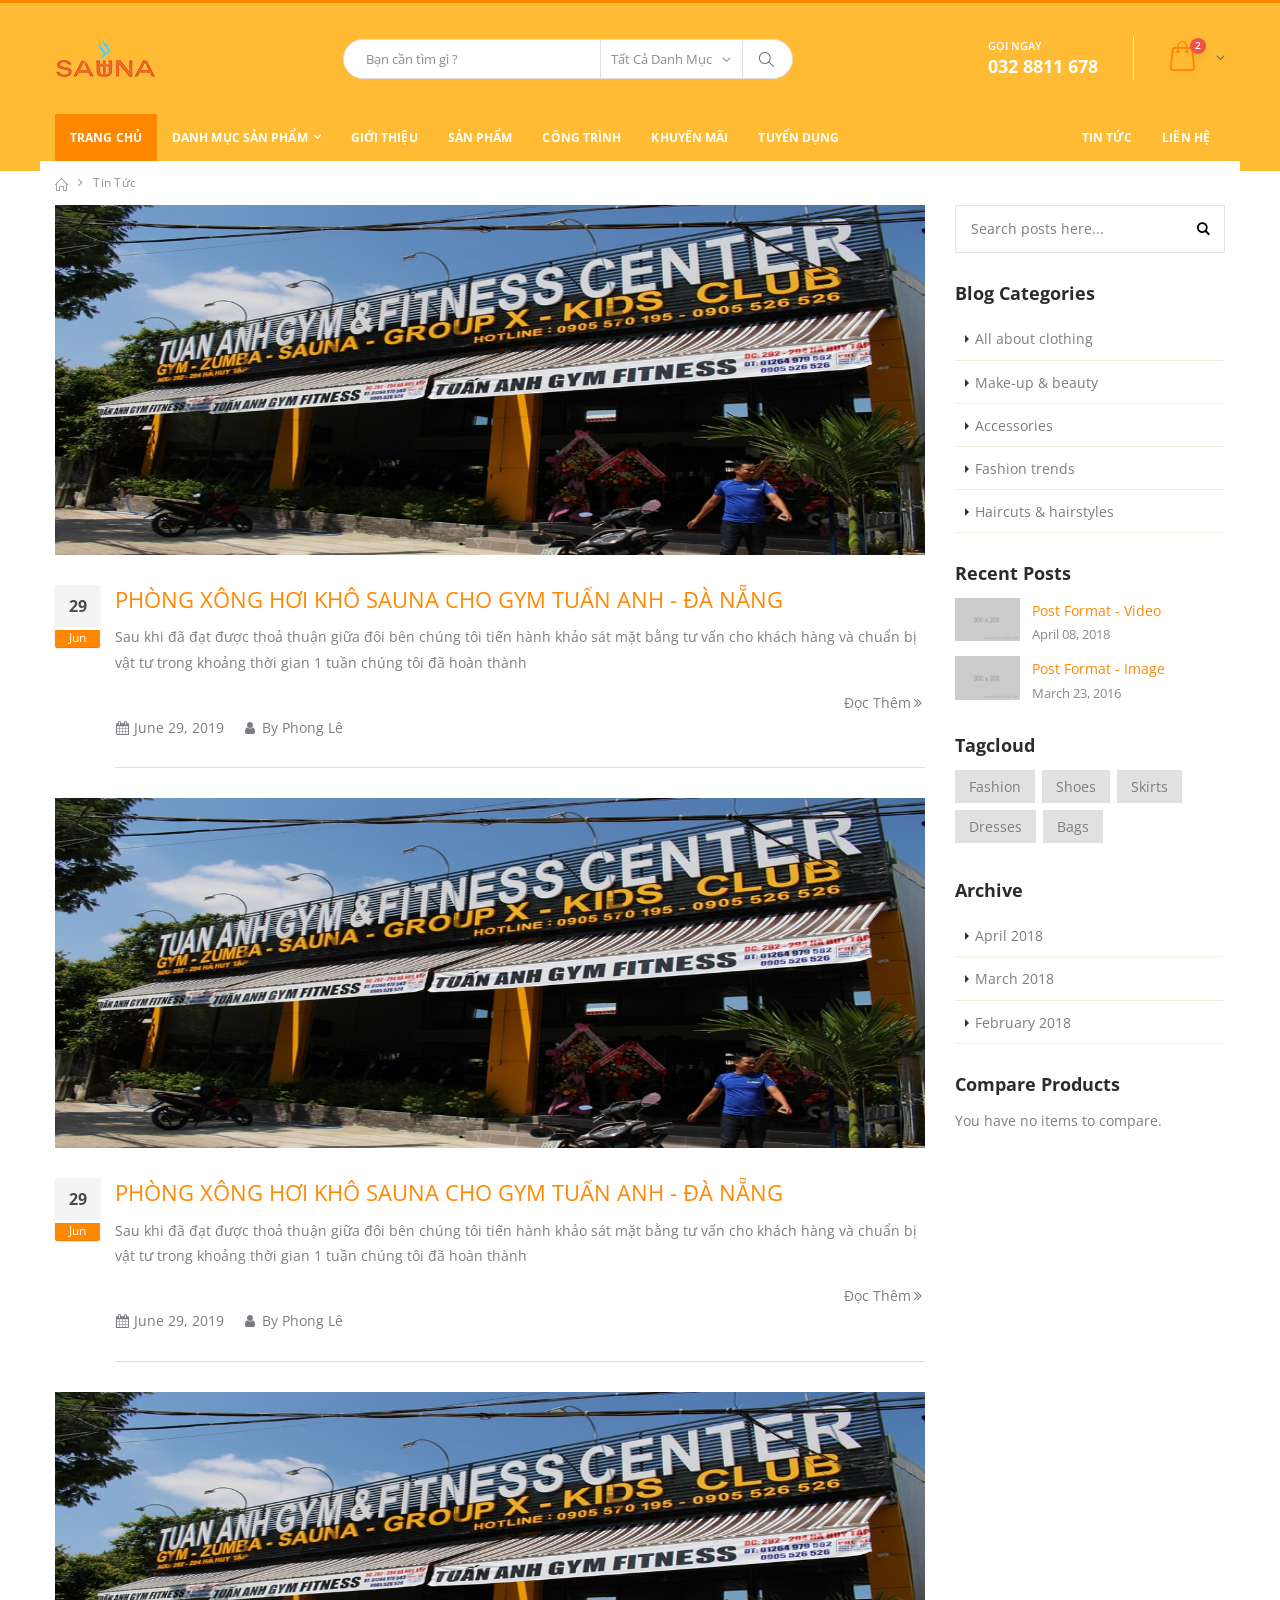
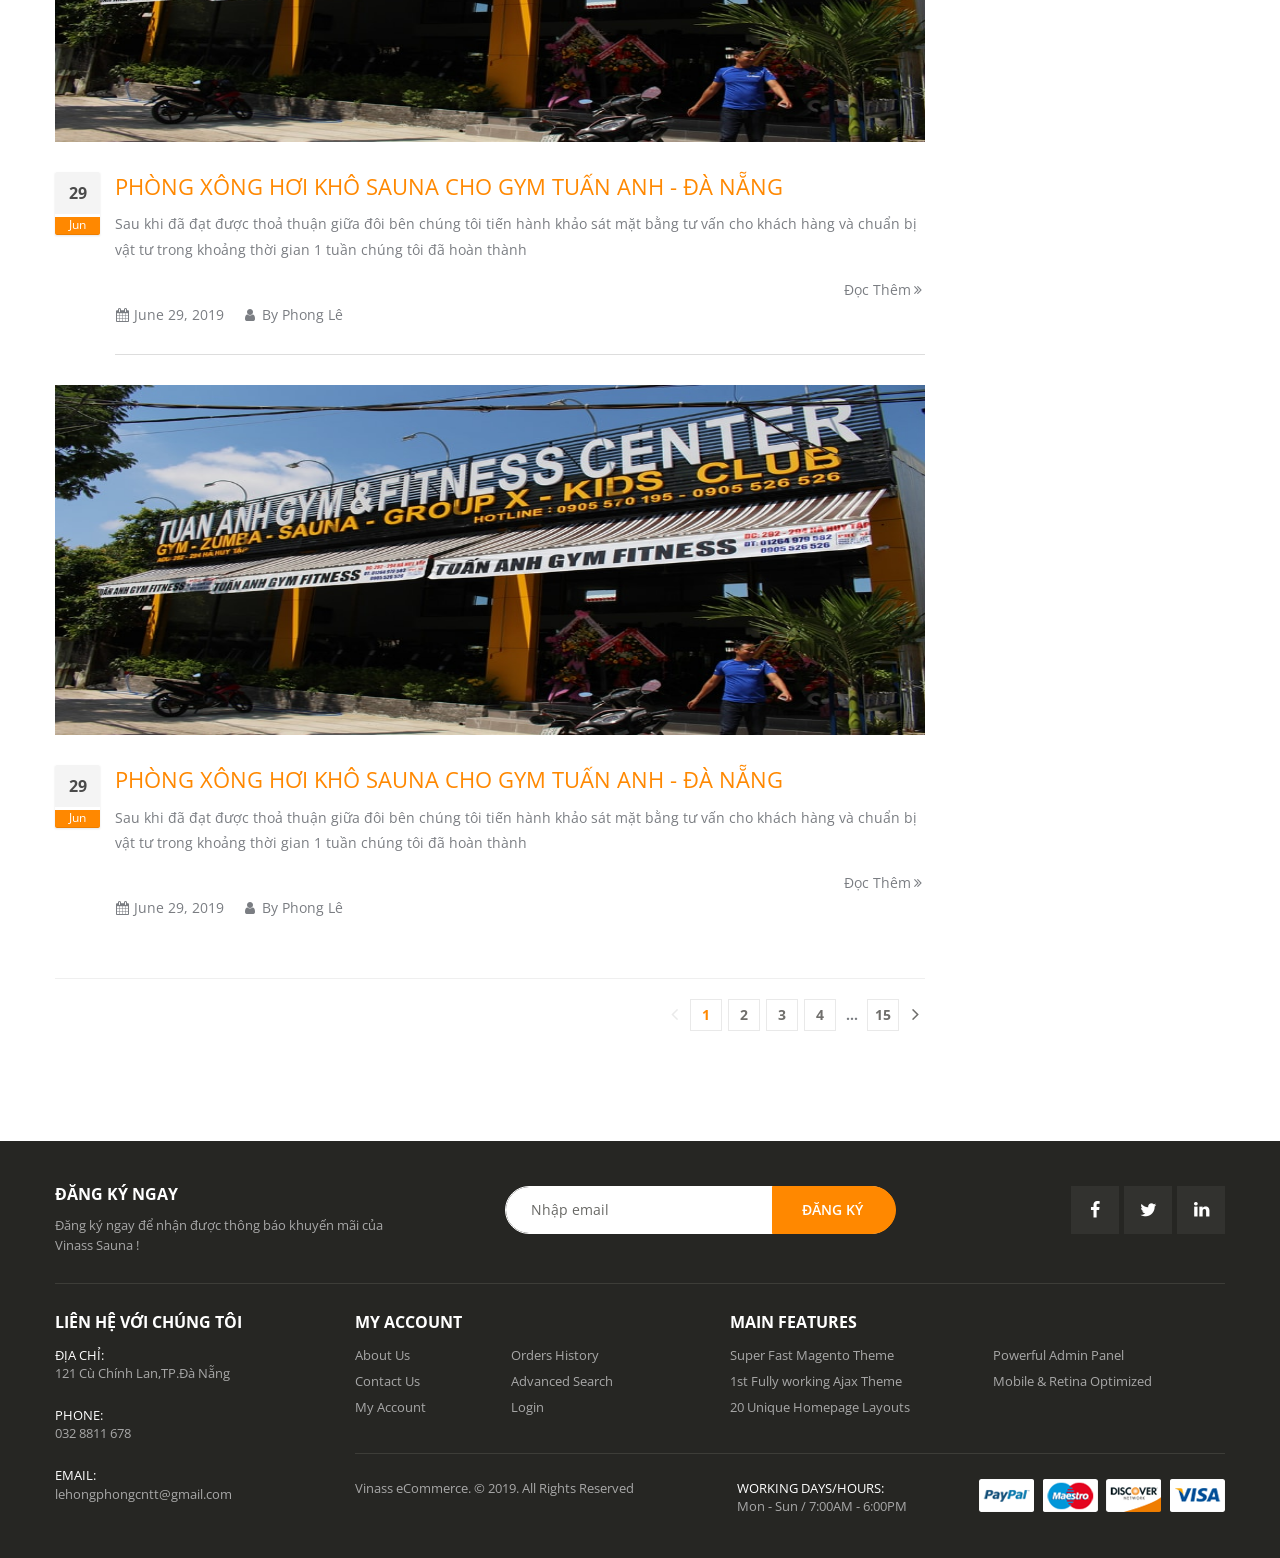
<file: blog.html>
<!DOCTYPE html>
<html lang="en">

<head>
    <meta charset="UTF-8">
    <meta http-equiv="X-UA-Compatible" content="IE=edge">
    <meta name="viewport" content="width=device-width, initial-scale=1, shrink-to-fit=no">

    <title>Máy Xông Hơi Đà Nẵng</title>

    <meta name="keywords" content="HTML5 Template" />
    <meta name="description" content="Porto - Bootstrap eCommerce Template">
    <meta name="author" content="SW-THEMES">

    <!-- Favicon -->
    <link rel="icon" type="image/x-icon" href="assets/images/logovinass.png">

    <!-- Plugins CSS File -->
    <link rel="stylesheet" href="assets/css/bootstrap.min.css">

    <!-- Main CSS File -->
    <link rel="stylesheet" href="assets/css/style.min.css">
</head>

<body>
    <div class="page-wrapper">
            <header class="header">
            

                    <div class="header-middle">
                        <div class="container">
                            <div class="header-left">
                                <a href="index.html" class="logo">
                                    <img src="assets/images/logovinass.png" alt="Porto Logo">
                                </a>
                            </div>
                            <!-- End .header-left -->
        
                            <div class="header-center">
                                <div class="header-search">
                                    <a href="#" class="search-toggle" role="button"><i class="icon-magnifier"></i></a>
                                    <form action="#" method="get">
                                        <div class="header-search-wrapper">
                                            <input type="search" class="form-control" name="q" id="q" placeholder="Bạn cần tìm gì ?" required>
                                            <div class="select-custom">
                                                <select id="cat" name="cat">
                                                    <option value="">Tất Cả Danh Mục</option>
                                                    <option value="4">Máy Xông Hơi Ướt - Steam</option>
                                                    <option value="12">Máy Xông Hơi Ướt - Sauna</option>
                                                    <option value="13">Phòng Xông Hơi Hồng Ngoại</option>
                                                    <option value="66">Phòng Xông Hơi Đá Muối Hymalaya</option>
                                                    <option value="67">Bồn Tắm - Bồn Massage</option>
                                                    <option value="5">Thiết Bị Phụ Kiện Xông Hơi</option>
                                                    <option value="21">Hệ Thống Sửi Sàn</option>
        
                                                </select>
                                            </div>
                                            <!-- End .select-custom -->
                                            <button class="btn" type="submit"><i class="icon-magnifier"></i></button>
                                        </div>
                                        <!-- End .header-search-wrapper -->
                                    </form>
                                </div>
                                <!-- End .header-search -->
                            </div>
                            <!-- End .headeer-center -->
        
                            <div class="header-right">
                                    <button class="mobile-menu-toggler" type="button">
                                            <i class="icon-menu"></i>
                                    </button>
                                        
                
                               
                                <div class="header-contact">
                                    <span style="color:#fff;font-weight: 600;">Gọi Ngay</span>
                                    <a href="tel:#"><strong>032 8811 678</strong></a>
                                </div>
                                <!-- End .header-contact -->
        
                                <div class="dropdown cart-dropdown">
                                    <a href="#" class="dropdown-toggle" role="button" data-toggle="dropdown" aria-haspopup="true" aria-expanded="false" data-display="static">
                                        <span class="cart-count">2</span>
                                    </a>
        
                                    <div class="dropdown-menu">
                                        <div class="dropdownmenu-wrapper">
                                            <div class="dropdown-cart-products">
                                                <div class="product">
                                                    <div class="product-details">
                                                        <h4 class="product-title">
                                                            <a href="detail.html">Woman Ring</a>
                                                        </h4>
        
                                                        <span class="cart-product-info">
                                                            <span class="cart-product-qty">1</span> x $99.00
                                                        </span>
                                                    </div>
                                                    <!-- End .product-details -->
        
                                                    <figure class="product-image-container">
                                                        <a href="detail.html" class="product-image">
                                                            <img src="assets/images/products/cart/product-1.jpg" alt="product">
                                                        </a>
                                                        <a href="#" class="btn-remove" title="Remove Product"><i class="icon-cancel"></i></a>
                                                    </figure>
                                                </div>
                                                <!-- End .product -->
        
                                                <div class="product">
                                                    <div class="product-details">
                                                        <h4 class="product-title">
                                                            <a href="detail.html">Woman Necklace</a>
                                                        </h4>
        
                                                        <span class="cart-product-info">
                                                            <span class="cart-product-qty">1</span> x $35.00
                                                        </span>
                                                    </div>
                                                    <!-- End .product-details -->
        
                                                    <figure class="product-image-container">
                                                        <a href="detail.html" class="product-image">
                                                            <img src="assets/images/products/cart/product-2.jpg" alt="product">
                                                        </a>
                                                        <a href="#" class="btn-remove" title="Remove Product"><i class="icon-cancel"></i></a>
                                                    </figure>
                                                </div>
                                                <!-- End .product -->
                                            </div>
                                            <!-- End .cart-product -->
        
                                            <div class="dropdown-cart-total">
                                                <span>Total</span>
        
                                                <span class="cart-total-price">$134.00</span>
                                            </div>
                                            <!-- End .dropdown-cart-total -->
        
                                            <div class="dropdown-cart-action">
                                                <a href="cart.html" class="btn">View Cart</a>
                                                <a href="checkout-shipping.html" class="btn">Checkout</a>
                                            </div>
                                            <!-- End .dropdown-cart-total -->
                                        </div>
                                        <!-- End .dropdownmenu-wrapper -->
                                    </div>
                                    <!-- End .dropdown-menu -->
                                </div>
                                <!-- End .dropdown -->
                            </div>
                            <!-- End .header-right -->
                        </div>
                        <!-- End .container -->
                    </div>
                    <!-- End .header-middle -->
        
                    <div class="header-bottom sticky-header">
                        <div class="container">
                            <nav class="main-nav">
                                <ul class="menu sf-arrows">
                                    <li class="active"><a href="index.html">Trang Chủ</a></li>
                                    <li>
                                        <a href="" class="sf-with-ul">Danh Mục Sản Phẩm</a>
                                        <div class="megamenu megamenu-fixed-width">
                                            <div class="row">
                                                <div class="col-lg-8">
                                                    <div class="row">
                                                        <div class="col-lg-6">
                                                           
                                                            <ul>
                                                                <li><a href="">Máy Xông Hơi Ướt - Steam</a></li>
                                                                <li><a href="">Máy Xông Hơi Khô Sauna</a></li>
                                                                <li><a href="">Phòng Xông Hơi Khô Sauna</a></li>
                                                                <li><a href="">Phòng Xông Hơi Hồng Ngoại</a></li>
                                                                <li><a href="">Phòng Xông Hơi Đá Muối Hymalaya</a></li>
                                                                <li><a href="">Bồn Tắm Bồn Massage</a></li>
                                                                <li><a href="">Thiết Bị Phụ Kiện Xông Hơi</a></li>
                                                                <li><a href="">Hệ Thống Sưởi Sàn</a></li>
                                                            </ul>
                                                        </div>
                                                        <!-- End .col-lg-6 -->
                                                        <div class="col-lg-6">
                                                            <!-- <div class="menu-title">
                                                                <a href="#">Variations 2</a>
                                                            </div> -->
                                                            <ul>
                                                                <li><a href="">Máy Xông Hơi Ướt - Steam</a></li>
                                                                <li><a href="">Máy Xông Hơi Khô Sauna</a></li>
                                                                <li><a href="">Phòng Xông Hơi Khô Sauna</a></li>
                                                                <li><a href="">Phòng Xông Hơi Hồng Ngoại</a></li>
                                                                <li><a href="">Phòng Xông Hơi Đá Muối Hymalaya</a></li>
                                                                <li><a href="">Bồn Tắm Bồn Massage</a></li>
                                                                <li><a href="">Thiết Bị Phụ Kiện Xông Hơi</a></li>
                                                                <li><a href="">Hệ Thống Sưởi Sàn</a></li>
                                                            </ul>
                                                        </div>
                                                        <!-- End .col-lg-6 -->
                                                    </div>
                                                    <!-- End .row -->
                                                </div>
                                                <!-- End .col-lg-8 -->
                                                <div class="col-lg-4">
                                                    <div class="banner">
                                                        <a href="#">
                                                            <img src="assets/images/gg.jpg" alt="Menu banner">
                                                        </a>
                                                    </div>
                                                    <!-- End .banner -->
                                                </div>
                                                <!-- End .col-lg-4 -->
                                            </div>
                                        </div>
                                        <!-- End .megamenu -->
                                    </li>
                                    <li>
                                        <a href="about.html">giới thiệu</a>
                                    </li>
                                    <li>
                                        <a href="category-4col.html">sản phẩm</a>
                                    </li>
                                    <li>
                                        <a href="">công trình</a>
                                    </li>
        
                                    <li>
                                        <a href="">khuyến mãi</a>
                                    </li>
        
                                    <li>
                                        <a href="">tuyển dụng</a>
                                    </li>
        
                                    <li class="float-right"><a href="contact.html">liên hệ</a></li>
                                    <li class="float-right"><a href="blog.html">tin tức</a></li>
                                </ul>
                            </nav>
                        </div>
                        <!-- End .header-bottom -->
                    </div>
                    <!-- End .header-bottom -->
                </header>
                <!-- End .header -->

        <main class="main">
            <nav aria-label="breadcrumb" class="breadcrumb-nav">
                <div class="container">
                    <ol class="breadcrumb">
                        <li class="breadcrumb-item"><a href="index.html"><i class="icon-home"></i></a></li>
                        <li class="breadcrumb-item active" aria-current="page">Tin tức</li>
                    </ol>
                </div>
                <!-- End .container -->
            </nav>

            <div class="container">
                <div class="row">
                    <div class="col-lg-9">
                        <article class="entry">
                            <div class="entry-media">
                                <a href="single.html">
                                    <img src="assets/images/blog/tt.jpg" alt="Post">
                                </a>
                            </div>
                            <!-- End .entry-media -->

                            <div class="entry-body">
                                <div class="entry-date">
                                    <span class="day">29</span>
                                    <span class="month">Jun</span>
                                </div>
                                <!-- End .entry-date -->

                                <h2 class="entry-title">
                                    <a href="single.html">PHÒNG XÔNG HƠI KHÔ SAUNA CHO GYM TUẤN ANH - ĐÀ NẴNG</a>
                                </h2>

                                <div class="entry-content">
                                    <p>Sau khi đã đạt được thoả thuận giữa đôi bên chúng tôi tiến hành khảo sát mặt bằng tư vấn cho khách hàng và chuẩn bị vật tư trong khoảng thời gian 1 tuần chúng tôi đã hoàn thành </p>

                                    <a href="single.html" class="read-more">Đọc Thêm<i class="icon-angle-double-right"></i></a>
                                </div>
                                <!-- End .entry-content -->

                                <div class="entry-meta">
                                    <span><i class="icon-calendar"></i>June 29, 2019</span>
                                    <span><i class="icon-user"></i>By <a href="#">Phong Lê</a></span>

                                </div>
                                <!-- End .entry-meta -->
                            </div>
                            <!-- End .entry-body -->
                        </article>
                        <!-- End .entry -->

                        <article class="entry">
                            <div class="entry-media">
                                <a href="single.html">
                                    <img src="assets/images/blog/tt.jpg" alt="Post">
                                </a>
                            </div>
                            <!-- End .entry-media -->

                            <div class="entry-body">
                                <div class="entry-date">
                                    <span class="day">29</span>
                                    <span class="month">Jun</span>
                                </div>
                                <!-- End .entry-date -->

                                <h2 class="entry-title">
                                        <a href="single.html">PHÒNG XÔNG HƠI KHÔ SAUNA CHO GYM TUẤN ANH - ĐÀ NẴNG</a>
                                    </h2>

                                <div class="entry-content">
                                    <p>Sau khi đã đạt được thoả thuận giữa đôi bên chúng tôi tiến hành khảo sát mặt bằng tư vấn cho khách hàng và chuẩn bị vật tư trong khoảng thời gian 1 tuần chúng tôi đã hoàn thành </p>

                                    <a href="single.html" class="read-more">Đọc Thêm<i class="icon-angle-double-right"></i></a>
                                </div>
                                <!-- End .entry-content -->

                                <div class="entry-meta">
                                    <span><i class="icon-calendar"></i>June 29, 2019</span>
                                    <span><i class="icon-user"></i>By <a href="#">Phong Lê</a></span>

                                </div>
                                <!-- End .entry-meta -->
                            </div>
                            <!-- End .entry-body -->
                        </article>
                        <!-- End .entry -->

                        <article class="entry">
                            <div class="entry-media">
                                <a href="single.html">
                                    <img src="assets/images/blog/tt.jpg" alt="Post">
                                </a>
                            </div>
                            <!-- End .entry-media -->

                            <div class="entry-body">
                                <div class="entry-date">
                                    <span class="day">29</span>
                                    <span class="month">Jun</span>
                                </div>
                                <!-- End .entry-date -->

                                <h2 class="entry-title">
                                            <a href="single.html">PHÒNG XÔNG HƠI KHÔ SAUNA CHO GYM TUẤN ANH - ĐÀ NẴNG</a>
                                        </h2>

                                <div class="entry-content">
                                    <p>Sau khi đã đạt được thoả thuận giữa đôi bên chúng tôi tiến hành khảo sát mặt bằng tư vấn cho khách hàng và chuẩn bị vật tư trong khoảng thời gian 1 tuần chúng tôi đã hoàn thành </p>

                                    <a href="single.html" class="read-more">Đọc Thêm<i class="icon-angle-double-right"></i></a>
                                </div>
                                <!-- End .entry-content -->

                                <div class="entry-meta">
                                    <span><i class="icon-calendar"></i>June 29, 2019</span>
                                    <span><i class="icon-user"></i>By <a href="#">Phong Lê</a></span>

                                </div>
                                <!-- End .entry-meta -->
                            </div>
                            <!-- End .entry-body -->
                        </article>
                        <!-- End .entry -->

                        <article class="entry">
                            <div class="entry-media">
                                <a href="single.html">
                                    <img src="assets/images/blog/tt.jpg" alt="Post">
                                </a>
                            </div>
                            <!-- End .entry-media -->

                            <div class="entry-body">
                                <div class="entry-date">
                                    <span class="day">29</span>
                                    <span class="month">Jun</span>
                                </div>
                                <!-- End .entry-date -->

                                <h2 class="entry-title">
                                                <a href="single.html">PHÒNG XÔNG HƠI KHÔ SAUNA CHO GYM TUẤN ANH - ĐÀ NẴNG</a>
                                            </h2>

                                <div class="entry-content">
                                    <p>Sau khi đã đạt được thoả thuận giữa đôi bên chúng tôi tiến hành khảo sát mặt bằng tư vấn cho khách hàng và chuẩn bị vật tư trong khoảng thời gian 1 tuần chúng tôi đã hoàn thành </p>

                                    <a href="single.html" class="read-more">Đọc Thêm<i class="icon-angle-double-right"></i></a>
                                </div>
                                <!-- End .entry-content -->

                                <div class="entry-meta">
                                    <span><i class="icon-calendar"></i>June 29, 2019</span>
                                    <span><i class="icon-user"></i>By <a href="#">Phong Lê</a></span>

                                </div>
                                <!-- End .entry-meta -->
                            </div>
                            <!-- End .entry-body -->
                        </article>
                        <!-- End .entry -->

                        <nav class="toolbox toolbox-pagination">
                            <ul class="pagination">
                                <li class="page-item disabled">
                                    <a class="page-link page-link-btn" href="#"><i class="icon-angle-left"></i></a>
                                </li>
                                <li class="page-item active">
                                    <a class="page-link" href="#">1 <span class="sr-only">(current)</span></a>
                                </li>
                                <li class="page-item"><a class="page-link" href="#">2</a></li>
                                <li class="page-item"><a class="page-link" href="#">3</a></li>
                                <li class="page-item"><a class="page-link" href="#">4</a></li>
                                <li class="page-item"><span>...</span></li>
                                <li class="page-item"><a class="page-link" href="#">15</a></li>
                                <li class="page-item">
                                    <a class="page-link page-link-btn" href="#"><i class="icon-angle-right"></i></a>
                                </li>
                            </ul>
                        </nav>
                    </div>
                    <!-- End .col-lg-9 -->

                    <aside class="sidebar col-lg-3">
                        <div class="sidebar-wrapper">
                            <div class="widget widget-search">
                                <form role="search" method="get" class="search-form" action="#">
                                    <input type="search" class="form-control" placeholder="Search posts here..." name="s" required>
                                    <button type="submit" class="search-submit" title="Search">
                                        <i class="icon-search"></i>
                                        <span class="sr-only">Search</span>
                                    </button>
                                </form>
                            </div>
                            <!-- End .widget -->

                            <div class="widget widget-categories">
                                <h4 class="widget-title">Blog Categories</h4>

                                <ul class="list">
                                    <li><a href="#">All about clothing</a></li>
                                    <li><a href="#">Make-up &amp; beauty</a></li>
                                    <li><a href="#">Accessories</a></li>
                                    <li><a href="#">Fashion trends</a></li>
                                    <li><a href="#">Haircuts &amp; hairstyles</a></li>
                                </ul>
                            </div>
                            <!-- End .widget -->

                            <div class="widget">
                                <h4 class="widget-title">Recent Posts</h4>

                                <ul class="simple-entry-list">
                                    <li>
                                        <div class="entry-media">
                                            <a href="single.html">
                                                <img src="assets/images/blog/widget/post-1.jpg" alt="Post">
                                            </a>
                                        </div>
                                        <!-- End .entry-media -->
                                        <div class="entry-info">
                                            <a href="single.html">Post Format - Video</a>
                                            <div class="entry-meta">
                                                April 08, 2018
                                            </div>
                                            <!-- End .entry-meta -->
                                        </div>
                                        <!-- End .entry-info -->
                                    </li>

                                    <li>
                                        <div class="entry-media">
                                            <a href="single.html">
                                                <img src="assets/images/blog/widget/post-2.jpg" alt="Post">
                                            </a>
                                        </div>
                                        <!-- End .entry-media -->
                                        <div class="entry-info">
                                            <a href="single.html">Post Format - Image</a>
                                            <div class="entry-meta">
                                                March 23, 2016
                                            </div>
                                            <!-- End .entry-meta -->
                                        </div>
                                        <!-- End .entry-info -->
                                    </li>
                                </ul>
                            </div>
                            <!-- End .widget -->

                            <div class="widget">
                                <h4 class="widget-title">Tagcloud</h4>

                                <div class="tagcloud">
                                    <a href="#">Fashion</a>
                                    <a href="#">Shoes</a>
                                    <a href="#">Skirts</a>
                                    <a href="#">Dresses</a>
                                    <a href="#">Bags</a>
                                </div>
                                <!-- End .tagcloud -->
                            </div>
                            <!-- End .widget -->

                            <div class="widget">
                                <h4 class="widget-title">Archive</h4>

                                <ul class="list">
                                    <li><a href="#">April 2018</a></li>
                                    <li><a href="#">March 2018</a></li>
                                    <li><a href="#">February 2018</a></li>
                                </ul>
                            </div>
                            <!-- End .widget -->

                            <div class="widget widget_compare">
                                <h4 class="widget-title">Compare Products</h4>

                                <p>You have no items to compare.</p>
                            </div>
                            <!-- End .widget -->
                        </div>
                        <!-- End .sidebar-wrapper -->
                    </aside>
                    <!-- End .col-lg-3 -->
                </div>
                <!-- End .row -->
            </div>
            <!-- End .container -->

            <div class="mb-6"></div>
            <!-- margin -->
        </main>
        <!-- End .main -->

        <footer class="footer">
            <div class="container">
                <div class="footer-top">
                    <div class="row">
                        <div class="col-md-9">
                            <div class="widget widget-newsletter">
                                <div class="row">
                                    <div class="col-lg-6">
                                        <h4 class="widget-title">Đăng Ký Ngay</h4>
                                        <p>Đăng ký ngay để nhận được thông báo khuyến mãi của Vinass Sauna !</p>
                                    </div>
                                    <!-- End .col-lg-6 -->

                                    <div class="col-lg-6">
                                        <form action="#">
                                            <input type="email" class="form-control" placeholder="Nhập email" required>

                                            <input type="submit" class="btn" value="Đăng Ký">
                                        </form>
                                    </div>
                                    <!-- End .col-lg-6 -->
                                </div>
                                <!-- End .row -->
                            </div>
                            <!-- End .widget -->
                        </div>
                        <!-- End .col-md-9 -->

                        <div class="col-md-3 widget-social">
                            <div class="social-icons">
                                <a href="#" class="social-icon" target="_blank"><i class="icon-facebook"></i></a>
                                <a href="#" class="social-icon" target="_blank"><i class="icon-twitter"></i></a>
                                <a href="#" class="social-icon" target="_blank"><i class="icon-linkedin"></i></a>
                            </div>
                            <!-- End .social-icons -->
                        </div>
                        <!-- End .col-md-3 -->
                    </div>
                    <!-- End .row -->
                </div>
                <!-- End .footer-top -->
            </div>
            <!-- End .container -->

            <div class="footer-middle">
                <div class="container">
                    <div class="row">
                        <div class="col-lg-3">
                            <div class="widget">
                                <h4 class="widget-title">Liên Hệ Với Chúng Tôi</h4>
                                <ul class="contact-info">
                                    <li>
                                        <span class="contact-info-label">Địa Chỉ:</span>121 Cù Chính Lan,TP.Đà Nẵng
                                    </li>
                                    <li>
                                        <span class="contact-info-label">Phone:</span><a href="tel:0328811678">032 8811 678</a>
                                    </li>
                                    <li>
                                        <span class="contact-info-label">Email:</span> <a href="mailto:mail@example.com">lehongphongcntt@gmail.com</a>
                                    </li>
                                </ul>
                            </div>
                            <!-- End .widget -->
                        </div>
                        <!-- End .col-lg-3 -->

                        <div class="col-lg-9">
                            <div class="row">
                                <div class="col-md-5">
                                    <div class="widget">
                                        <h4 class="widget-title">My Account</h4>

                                        <div class="row">
                                            <div class="col-sm-6 col-md-5">
                                                <ul class="links">
                                                    <li><a href="about.html">About Us</a></li>
                                                    <li><a href="contact.html">Contact Us</a></li>
                                                    <li><a href="my-account.html">My Account</a></li>
                                                </ul>
                                            </div>
                                            <!-- End .col-sm-6 -->
                                            <div class="col-sm-6 col-md-5">
                                                <ul class="links">
                                                    <li><a href="#">Orders History</a></li>
                                                    <li><a href="#">Advanced Search</a></li>
                                                    <li><a href="#" class="login-link">Login</a></li>
                                                </ul>
                                            </div>
                                            <!-- End .col-sm-6 -->
                                        </div>
                                        <!-- End .row -->
                                    </div>
                                    <!-- End .widget -->
                                </div>
                                <!-- End .col-md-5 -->

                                <div class="col-md-7">
                                    <div class="widget">
                                        <h4 class="widget-title">Main Features</h4>

                                        <div class="row">
                                            <div class="col-sm-6">
                                                <ul class="links">
                                                    <li><a href="#">Super Fast Magento Theme</a></li>
                                                    <li><a href="#">1st Fully working Ajax Theme</a></li>
                                                    <li><a href="#">20 Unique Homepage Layouts</a></li>
                                                </ul>
                                            </div>
                                            <!-- End .col-sm-6 -->
                                            <div class="col-sm-6">
                                                <ul class="links">
                                                    <li><a href="#">Powerful Admin Panel</a></li>
                                                    <li><a href="#">Mobile & Retina Optimized</a></li>
                                                </ul>
                                            </div>
                                            <!-- End .col-sm-6 -->
                                        </div>
                                        <!-- End .row -->
                                    </div>
                                    <!-- End .widget -->
                                </div>
                                <!-- End .col-md-7 -->
                            </div>
                            <!-- End .row -->

                            <div class="footer-bottom">
                                <p class="footer-copyright">Vinass eCommerce. &copy; 2019. All Rights Reserved</p>

                                <ul class="contact-info">
                                    <li>
                                        <span class="contact-info-label">Working Days/Hours:</span> Mon - Sun / 7:00AM - 6:00PM
                                    </li>
                                </ul>
                                <img src="assets/images/payments.png" alt="payment methods" class="footer-payments">
                            </div>
                            <!-- End .footer-bottom -->
                        </div>
                        <!-- End .col-lg-9 -->
                    </div>
                    <!-- End .row -->
                </div>
                <!-- End .container -->
            </div>
            <!-- End .footer-middle -->
        </footer>
        <!-- End .footer -->
    </div>
    <!-- End .page-wrapper -->

    <div class="mobile-menu-overlay"></div>
    <!-- End .mobil-menu-overlay -->

    <div class="mobile-menu-container">
        <div class="mobile-menu-wrapper">
            <span class="mobile-menu-close"><i class="icon-cancel"></i></span>
            <nav class="mobile-nav">
                <ul class="mobile-menu">
                    <li><a href="index.html">Home</a></li>
                    <li>
                        <a href="category.html">Categories</a>
                        <ul>
                            <li><a href="category.html">Full Width Banner</a></li>
                            <li><a href="category-banner-boxed-slider.html">Boxed Slider Banner</a></li>
                            <li><a href="category-banner-boxed-image.html">Boxed Image Banner</a></li>
                            <li><a href="category.html">Left Sidebar</a></li>
                            <li><a href="category-sidebar-right.html">Right Sidebar</a></li>
                            <li><a href="category-flex-grid.html">Product Flex Grid</a></li>
                            <li><a href="category-horizontal-filter1.html">Horizontal Filter 1</a></li>
                            <li><a href="category-horizontal-filter2.html">Horizontal Filter 2</a></li>
                            <li><a href="#">Product List Item Types</a></li>
                            <li><a href="category-infinite-scroll.html">Ajax Infinite Scroll<span class="tip tip-new">New</span></a></li>
                            <li><a href="category.html">3 Columns Products</a></li>
                            <li><a href="category-4col.html">4 Columns Products</a></li>
                            <li><a href="category-5col.html">5 Columns Products</a></li>
                            <li><a href="category-6col.html">6 Columns Products</a></li>
                            <li><a href="category-7col.html">7 Columns Products</a></li>
                            <li><a href="category-8col.html">8 Columns Products</a></li>
                        </ul>
                    </li>
                    <li>
                        <a href="product.html">Products</a>
                        <ul>
                            <li>
                                <a href="#">Variations</a>
                                <ul>
                                    <li><a href="product.html">Horizontal Thumbnails</a></li>
                                    <li><a href="product-full-width.html">Vertical Thumbnails<span class="tip tip-hot">Hot!</span></a></li>
                                    <li><a href="product.html">Inner Zoom</a></li>
                                    <li><a href="product-addcart-sticky.html">Addtocart Sticky</a></li>
                                    <li><a href="product-sidebar-left.html">Accordion Tabs</a></li>
                                </ul>
                            </li>
                            <li>
                                <a href="#">Variations</a>
                                <ul>
                                    <li><a href="product-sticky-tab.html">Sticky Tabs</a></li>
                                    <li><a href="product-simple.html">Simple Product</a></li>
                                    <li><a href="product-sidebar-left.html">With Left Sidebar</a></li>
                                </ul>
                            </li>
                            <li>
                                <a href="#">Product Layout Types</a>
                                <ul>
                                    <li><a href="product.html">Default Layout</a></li>
                                    <li><a href="product-extended-layout.html">Extended Layout</a></li>
                                    <li><a href="product-full-width.html">Full Width Layout</a></li>
                                    <li><a href="product-grid-layout.html">Grid Images Layout</a></li>
                                    <li><a href="product-sticky-both.html">Sticky Both Side Info<span class="tip tip-hot">Hot!</span></a></li>
                                    <li><a href="product-sticky-info.html">Sticky Right Side Info</a></li>
                                </ul>
                            </li>
                        </ul>
                    </li>
                    <li>
                        <a href="#">Pages<span class="tip tip-hot">Hot!</span></a>
                        <ul>
                            <li><a href="cart.html">Shopping Cart</a></li>
                            <li>
                                <a href="#">Checkout</a>
                                <ul>
                                    <li><a href="checkout-shipping.html">Checkout Shipping</a></li>
                                    <li><a href="checkout-shipping-2.html">Checkout Shipping 2</a></li>
                                    <li><a href="checkout-review.html">Checkout Review</a></li>
                                </ul>
                            </li>
                            <li><a href="about.html">About</a></li>
                            <li><a href="#" class="login-link">Login</a></li>
                            <li><a href="forgot-password.html">Forgot Password</a></li>
                        </ul>
                    </li>
                    <li><a href="blog.html">Blog</a>
                        <ul>
                            <li><a href="single.html">Blog Post</a></li>
                        </ul>
                    </li>
                    <li><a href="contact.html">Contact Us</a></li>
                    <li><a href="#">Special Offer!<span class="tip tip-hot">Hot!</span></a></li>
                    <li><a href="#">Buy Porto!</a></li>
                </ul>
            </nav>
            <!-- End .mobile-nav -->

            <div class="social-icons">
                <a href="#" class="social-icon" target="_blank"><i class="icon-facebook"></i></a>
                <a href="#" class="social-icon" target="_blank"><i class="icon-twitter"></i></a>
                <a href="#" class="social-icon" target="_blank"><i class="icon-instagram"></i></a>
            </div>
            <!-- End .social-icons -->
        </div>
        <!-- End .mobile-menu-wrapper -->
    </div>
    <!-- End .mobile-menu-container -->

    <a id="scroll-top" href="#top" title="Top" role="button"><i class="icon-angle-up"></i></a>

    <!-- Plugins JS File -->
    <script src="assets/js/jquery.min.js"></script>
    <script src="assets/js/bootstrap.bundle.min.js"></script>
    <script src="assets/js/plugins.min.js"></script>

    <!-- Main JS File -->
    <script src="assets/js/main.min.js"></script>
</body>

</html>
</file>
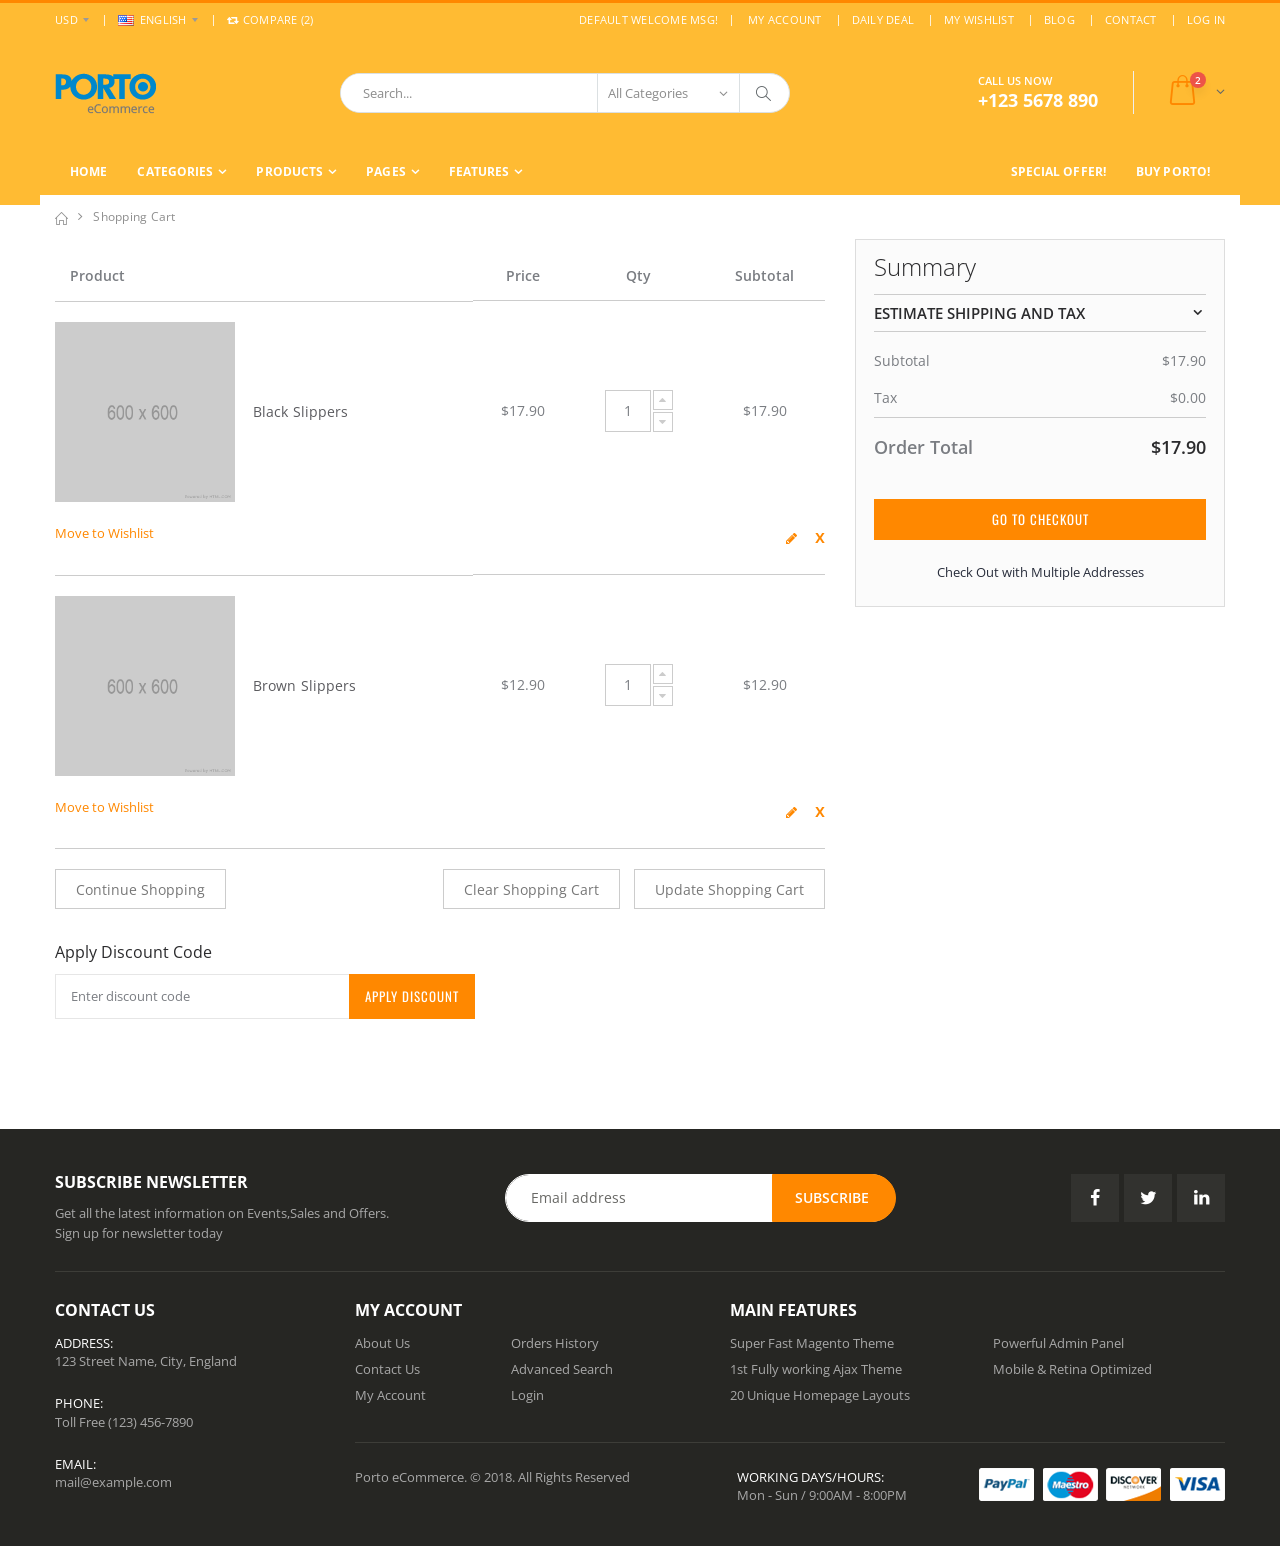
<file: cart.html>
<!DOCTYPE html>
<html lang="en">
<head>
    <meta charset="UTF-8">
    <meta http-equiv="X-UA-Compatible" content="IE=edge">
    <meta name="viewport" content="width=device-width, initial-scale=1, shrink-to-fit=no">

    <title>Porto - Bootstrap eCommerce Template</title>

    <meta name="keywords" content="HTML5 Template" />
    <meta name="description" content="Porto - Bootstrap eCommerce Template">
    <meta name="author" content="SW-THEMES">
        
    <!-- Favicon -->
    <link rel="icon" type="image/x-icon" href="assets/images/icons/favicon.ico">
    
    <!-- Plugins CSS File -->
    <link rel="stylesheet" href="assets/css/bootstrap.min.css">

    <!-- Main CSS File -->
    <link rel="stylesheet" href="assets/css/style.min.css">
</head>
<body>
    <div class="page-wrapper">
        <header class="header">
            <div class="header-top">
                <div class="container">
                    <div class="header-left header-dropdowns">
                        <div class="header-dropdown">
                            <a href="#">USD</a>
                            <div class="header-menu">
                                <ul>
                                    <li><a href="#">EUR</a></li>
                                    <li><a href="#">USD</a></li>
                                </ul>
                            </div><!-- End .header-menu -->
                        </div><!-- End .header-dropown -->

                        <div class="header-dropdown">
                            <a href="#"><img src="assets/images/flags/en.png" alt="England flag">ENGLISH</a>
                            <div class="header-menu">
                                <ul>
                                    <li><a href="#"><img src="assets/images/flags/en.png" alt="England flag">ENGLISH</a></li>
                                    <li><a href="#"><img src="assets/images/flags/fr.png" alt="France flag">FRENCH</a></li>
                                </ul>
                            </div><!-- End .header-menu -->
                        </div><!-- End .header-dropown -->

                        <div class="dropdown compare-dropdown">
                            <a href="#" class="dropdown-toggle" role="button" data-toggle="dropdown" aria-haspopup="true" aria-expanded="false" data-display="static">
                                <i class="icon-retweet"></i> Compare (2)
                            </a>

                            <div class="dropdown-menu" >
                                <div class="dropdownmenu-wrapper">
                                    <ul class="compare-products">
                                        <li class="product">
                                            <a href="#" class="btn-remove" title="Remove Product"><i class="icon-cancel"></i></a>
                                            <h4 class="product-title"><a href="product.html">Lady White Top</a></h4>
                                        </li>
                                        <li class="product">
                                            <a href="#" class="btn-remove" title="Remove Product"><i class="icon-cancel"></i></a>
                                            <h4 class="product-title"><a href="product.html">Blue Women Shirt</a></h4>
                                        </li>
                                    </ul>

                                    <div class="compare-actions">
                                        <a href="#" class="action-link">Clear All</a>
                                        <a href="#" class="btn btn-primary">Compare</a>
                                    </div>
                                </div><!-- End .dropdownmenu-wrapper -->
                            </div><!-- End .dropdown-menu -->
                        </div><!-- End .dropdown -->
                    </div><!-- End .header-left -->

                    <div class="header-right">
                        <p class="welcome-msg">Default welcome msg! </p>

                        <div class="header-dropdown dropdown-expanded">
                            <a href="#">Links</a>
                            <div class="header-menu">
                                <ul>
                                    <li><a href="my-account.html">MY ACCOUNT </a></li>
                                    <li><a href="#">DAILY DEAL</a></li>
                                    <li><a href="#">MY WISHLIST </a></li>
                                    <li><a href="blog.html">BLOG</a></li>
                                    <li><a href="contact.html">Contact</a></li>
                                    <li><a href="#" class="login-link">LOG IN</a></li>
                                </ul>
                            </div><!-- End .header-menu -->
                        </div><!-- End .header-dropown -->
                    </div><!-- End .header-right -->
                </div><!-- End .container -->
            </div><!-- End .header-top -->

            <div class="header-middle">
                <div class="container">
                    <div class="header-left">
                        <a href="index.html" class="logo">
                            <img src="assets/images/logo.png" alt="Porto Logo">
                        </a>
                    </div><!-- End .header-left -->

                    <div class="header-center">
                        <div class="header-search">
                            <a href="#" class="search-toggle" role="button"><i class="icon-magnifier"></i></a>
                            <form action="#" method="get">
                                <div class="header-search-wrapper">
                                    <input type="search" class="form-control" name="q" id="q" placeholder="Search..." required>
                                    <div class="select-custom">
                                        <select id="cat" name="cat">
                                            <option value="">All Categories</option>
                                            <option value="4">Fashion</option>
                                            <option value="12">- Women</option>
                                            <option value="13">- Men</option>
                                            <option value="66">- Jewellery</option>
                                            <option value="67">- Kids Fashion</option>
                                            <option value="5">Electronics</option>
                                            <option value="21">- Smart TVs</option>
                                            <option value="22">- Cameras</option>
                                            <option value="63">- Games</option>
                                            <option value="7">Home &amp; Garden</option>
                                            <option value="11">Motors</option>
                                            <option value="31">- Cars and Trucks</option>
                                            <option value="32">- Motorcycles &amp; Powersports</option>
                                            <option value="33">- Parts &amp; Accessories</option>
                                            <option value="34">- Boats</option>
                                            <option value="57">- Auto Tools &amp; Supplies</option>
                                        </select>
                                    </div><!-- End .select-custom -->
                                    <button class="btn" type="submit"><i class="icon-magnifier"></i></button>
                                </div><!-- End .header-search-wrapper -->
                            </form>
                        </div><!-- End .header-search -->
                    </div><!-- End .headeer-center -->

                    <div class="header-right">
                        <button class="mobile-menu-toggler" type="button">
                            <i class="icon-menu"></i>
                        </button>
                        <div class="header-contact">
                            <span>Call us now</span>
                            <a href="tel:#"><strong>+123 5678 890</strong></a>
                        </div><!-- End .header-contact -->

                        <div class="dropdown cart-dropdown">
                            <a href="#" class="dropdown-toggle" role="button" data-toggle="dropdown" aria-haspopup="true" aria-expanded="false" data-display="static">
                                <span class="cart-count">2</span>
                            </a>

                            <div class="dropdown-menu" >
                                <div class="dropdownmenu-wrapper">
                                    <div class="dropdown-cart-products">
                                        <div class="product">
                                            <div class="product-details">
                                                <h4 class="product-title">
                                                    <a href="product.html">Woman Ring</a>
                                                </h4>

                                                <span class="cart-product-info">
                                                    <span class="cart-product-qty">1</span>
                                                    x $99.00
                                                </span>
                                            </div><!-- End .product-details -->

                                            <figure class="product-image-container">
                                                <a href="product.html" class="product-image">
                                                    <img src="assets/images/products/cart/product-1.jpg" alt="product">
                                                </a>
                                                <a href="#" class="btn-remove" title="Remove Product"><i class="icon-cancel"></i></a>
                                            </figure>
                                        </div><!-- End .product -->

                                        <div class="product">
                                            <div class="product-details">
                                                <h4 class="product-title">
                                                    <a href="product.html">Woman Necklace</a>
                                                </h4>

                                                <span class="cart-product-info">
                                                    <span class="cart-product-qty">1</span>
                                                    x $35.00
                                                </span>
                                            </div><!-- End .product-details -->

                                            <figure class="product-image-container">
                                                <a href="product.html" class="product-image">
                                                    <img src="assets/images/products/cart/product-2.jpg" alt="product">
                                                </a>
                                                <a href="#" class="btn-remove" title="Remove Product"><i class="icon-cancel"></i></a>
                                            </figure>
                                        </div><!-- End .product -->
                                    </div><!-- End .cart-product -->

                                    <div class="dropdown-cart-total">
                                        <span>Total</span>

                                        <span class="cart-total-price">$134.00</span>
                                    </div><!-- End .dropdown-cart-total -->

                                    <div class="dropdown-cart-action">
                                        <a href="cart.html" class="btn">View Cart</a>
                                        <a href="checkout-shipping.html" class="btn">Checkout</a>
                                    </div><!-- End .dropdown-cart-total -->
                                </div><!-- End .dropdownmenu-wrapper -->
                            </div><!-- End .dropdown-menu -->
                        </div><!-- End .dropdown -->
                    </div><!-- End .header-right -->
                </div><!-- End .container -->
            </div><!-- End .header-middle -->

            <div class="header-bottom sticky-header">
                <div class="container">
                    <nav class="main-nav">
                        <ul class="menu sf-arrows">
                            <li><a href="index.html">Home</a></li>
                            <li>
                                <a href="category.html" class="sf-with-ul">Categories</a>
                                <div class="megamenu megamenu-fixed-width">
                                    <div class="row">
                                        <div class="col-lg-8">
                                            <div class="row">
                                                <div class="col-lg-6">
                                                    <div class="menu-title">
                                                        <a href="#">Variations 1<span class="tip tip-new">New!</span></a>
                                                    </div>
                                                    <ul>
                                                        <li><a href="category.html">Fullwidth Banner<span class="tip tip-hot">Hot!</span></a></li>
                                                        <li><a href="category-banner-boxed-slider.html">Boxed Slider Banner</a></li>
                                                        <li><a href="category-banner-boxed-image.html">Boxed Image Banner</a></li>
                                                        <li><a href="category.html">Left Sidebar</a></li>
                                                        <li><a href="category-sidebar-right.html">Right Sidebar</a></li>
                                                        <li><a href="category-flex-grid.html">Product Flex Grid</a></li>
                                                        <li><a href="category-horizontal-filter1.html">Horizontal Filter1</a></li>
                                                        <li><a href="category-horizontal-filter2.html">Horizontal Filter2</a></li>
                                                    </ul>
                                                </div><!-- End .col-lg-6 -->
                                                <div class="col-lg-6">
                                                    <div class="menu-title">
                                                        <a href="#">Variations 2</a>
                                                    </div>
                                                    <ul>
                                                        <li><a href="#">Product List Item Types</a></li>
                                                        <li><a href="category-infinite-scroll.html">Ajax Infinite Scroll</a></li>
                                                        <li><a href="category.html">3 Columns Products</a></li>
                                                        <li><a href="category-4col.html">4 Columns Products <span class="tip tip-new">New</span></a></li>
                                                        <li><a href="category-5col.html">5 Columns Products</a></li>
                                                        <li><a href="category-6col.html">6 Columns Products</a></li>
                                                        <li><a href="category-7col.html">7 Columns Products</a></li>
                                                        <li><a href="category-8col.html">8 Columns Products</a></li>
                                                    </ul>
                                                </div><!-- End .col-lg-6 -->
                                            </div><!-- End .row -->
                                        </div><!-- End .col-lg-8 -->
                                        <div class="col-lg-4">
                                            <div class="banner">
                                                <a href="#">
                                                    <img src="assets/images/menu-banner-2.jpg" alt="Menu banner">
                                                </a>
                                            </div><!-- End .banner -->
                                        </div><!-- End .col-lg-4 -->
                                    </div>
                                </div><!-- End .megamenu -->
                            </li>
                            <li class="megamenu-container">
                                <a href="product.html" class="sf-with-ul">Products</a>
                                <div class="megamenu">
                                    <div class="row">
                                        <div class="col-lg-8">
                                            <div class="row">
                                                <div class="col-lg-4">
                                                    <div class="menu-title">
                                                        <a href="#">Variations</a>
                                                    </div>
                                                    <ul>
                                                        <li><a href="product.html">Horizontal Thumbnails</a></li>
                                                        <li><a href="product-full-width.html">Vertical Thumbnails<span class="tip tip-hot">Hot!</span></a></li>
                                                        <li><a href="product.html">Inner Zoom</a></li>
                                                        <li><a href="product-addcart-sticky.html">Addtocart Sticky</a></li>
                                                        <li><a href="product-sidebar-left.html">Accordion Tabs</a></li>
                                                    </ul>
                                                </div><!-- End .col-lg-4 -->
                                                <div class="col-lg-4">
                                                    <div class="menu-title">
                                                        <a href="#">Variations</a>
                                                    </div>
                                                    <ul>
                                                        <li><a href="product-sticky-tab.html">Sticky Tabs</a></li>
                                                        <li><a href="product-simple.html">Simple Product</a></li>
                                                        <li><a href="product-sidebar-left.html">With Left Sidebar</a></li>
                                                    </ul>
                                                </div><!-- End .col-lg-4 -->
                                                <div class="col-lg-4">
                                                    <div class="menu-title">
                                                        <a href="#">Product Layout Types</a>
                                                    </div>
                                                    <ul>
                                                        <li><a href="product.html">Default Layout</a></li>
                                                        <li><a href="product-extended-layout.html">Extended Layout</a></li>
                                                        <li><a href="product-full-width.html">Full Width Layout</a></li>
                                                        <li><a href="product-grid-layout.html">Grid Images Layout</a></li>
                                                        <li><a href="product-sticky-both.html">Sticky Both Side Info<span class="tip tip-hot">Hot!</span></a></li>
                                                        <li><a href="product-sticky-info.html">Sticky Right Side Info</a></li>
                                                    </ul>
                                                </div><!-- End .col-lg-4 -->
                                            </div><!-- End .row -->
                                        </div><!-- End .col-lg-8 -->
                                        <div class="col-lg-4">
                                            <div class="banner">
                                                <a href="#">
                                                    <img class="product-promo" src="assets/images/menu-banner.jpg" alt="Menu banner">
                                                </a>
                                            </div><!-- End .banner -->
                                        </div><!-- End .col-lg-4 -->
                                    </div>
                                </div><!-- End .megamenu -->
                            </li>
                            <li>
                                <a href="#" class="sf-with-ul">Pages</a>

                                <ul>
                                    <li><a href="cart.html">Shopping Cart</a></li>
                                    <li><a href="#">Checkout</a>
                                        <ul>
                                            <li><a href="checkout-shipping.html">Checkout Shipping</a></li>
                                            <li><a href="checkout-shipping-2.html">Checkout Shipping 2</a></li>
                                            <li><a href="checkout-review.html">Checkout Review</a></li>
                                        </ul>
                                    </li>
                                    <li><a href="#">Dashboard</a>
                                        <ul>
                                            <li><a href="dashboard.html">Dashboard</a></li>
                                            <li><a href="my-account.html">My Account</a></li>
                                        </ul>
                                    </li>
                                    <li><a href="about.html">About Us</a></li>
                                    <li><a href="#">Blog</a>
                                        <ul>
                                            <li><a href="blog.html">Blog</a></li>
                                            <li><a href="single.html">Blog Post</a></li>
                                        </ul>
                                    </li>
                                    <li><a href="contact.html">Contact Us</a></li>
                                    <li><a href="#" class="login-link">Login</a></li>
                                    <li><a href="forgot-password.html">Forgot Password</a></li>
                                </ul>
                            </li>
                            <li><a href="#" class="sf-with-ul">Features</a>
                                <ul>
                                    <li><a href="#">Header Types</a></li>
                                    <li><a href="#">Footer Types</a></li>
                                </ul>
                            </li>
                            <li class="float-right"><a href="#">Buy Porto!</a></li>
                            <li class="float-right"><a href="#">Special Offer!</a></li>
                        </ul>
                    </nav>
                </div><!-- End .header-bottom -->
            </div><!-- End .header-bottom -->
        </header><!-- End .header -->

        <main class="main">
            <nav aria-label="breadcrumb" class="breadcrumb-nav">
                <div class="container">
                    <ol class="breadcrumb">
                        <li class="breadcrumb-item"><a href="index.html"><i class="icon-home"></i></a></li>
                        <li class="breadcrumb-item active" aria-current="page">Shopping Cart</li>
                    </ol>
                </div><!-- End .container -->
            </nav>

            <div class="container">
                <div class="row">
                    <div class="col-lg-8">
                        <div class="cart-table-container">
                            <table class="table table-cart">
                                <thead>
                                    <tr>
                                        <th class="product-col">Product</th>
                                        <th class="price-col">Price</th>
                                        <th class="qty-col">Qty</th>
                                        <th>Subtotal</th>
                                    </tr>
                                </thead>
                                <tbody>
                                    <tr class="product-row">
                                        <td class="product-col">
                                            <figure class="product-image-container">
                                                <a href="product.html" class="product-image">
                                                    <img src="assets/images/products/product-4.jpg" alt="product">
                                                </a>
                                            </figure>
                                            <h2 class="product-title">
                                                <a href="product.html">Black Slippers</a>
                                            </h2>
                                        </td>
                                        <td>$17.90</td>
                                        <td>
                                            <input class="vertical-quantity form-control" type="text">
                                        </td>
                                        <td>$17.90</td>
                                    </tr>
                                    <tr class="product-action-row">
                                        <td colspan="4" class="clearfix">
                                            <div class="float-left">
                                                <a href="#" class="btn-move">Move to Wishlist</a>
                                            </div><!-- End .float-left -->
                                            
                                            <div class="float-right">
                                                <a href="#" title="Edit product" class="btn-edit"><span class="sr-only">Edit</span><i class="icon-pencil"></i></a>
                                                <a href="#" title="Remove product" class="btn-remove"><span class="sr-only">Remove</span></a>
                                            </div><!-- End .float-right -->
                                        </td>
                                    </tr>

                                    <tr class="product-row">
                                        <td class="product-col">
                                            <figure class="product-image-container">
                                                <a href="product.html" class="product-image">
                                                    <img src="assets/images/products/product-3.jpg" alt="product">
                                                </a>
                                            </figure>
                                            <h2 class="product-title">
                                                <a href="product.html">Brown Slippers</a>
                                            </h2>
                                        </td>
                                        <td>$12.90</td>
                                        <td>
                                            <input class="vertical-quantity form-control" type="text">
                                        </td>
                                        <td>$12.90</td>
                                    </tr>
                                    <tr class="product-action-row">
                                        <td colspan="4" class="clearfix">
                                            <div class="float-left">
                                                <a href="#" class="btn-move">Move to Wishlist</a>
                                            </div><!-- End .float-left -->
                                            
                                            <div class="float-right">
                                                <a href="#" title="Edit product" class="btn-edit"><span class="sr-only">Edit</span><i class="icon-pencil"></i></a>
                                                <a href="#" title="Remove product" class="btn-remove"><span class="sr-only">Remove</span></a>
                                            </div><!-- End .float-right -->
                                        </td>
                                    </tr>
                                </tbody>

                                <tfoot>
                                    <tr>
                                        <td colspan="4" class="clearfix">
                                            <div class="float-left">
                                                <a href="category.html" class="btn btn-outline-secondary">Continue Shopping</a>
                                            </div><!-- End .float-left -->

                                            <div class="float-right">
                                                <a href="#" class="btn btn-outline-secondary btn-clear-cart">Clear Shopping Cart</a>
                                                <a href="#" class="btn btn-outline-secondary btn-update-cart">Update Shopping Cart</a>
                                            </div><!-- End .float-right -->
                                        </td>
                                    </tr>
                                </tfoot>
                            </table>
                        </div><!-- End .cart-table-container -->

                        <div class="cart-discount">
                            <h4>Apply Discount Code</h4>
                            <form action="#">
                                <div class="input-group">
                                    <input type="text" class="form-control form-control-sm" placeholder="Enter discount code"  required>
                                    <div class="input-group-append">
                                        <button class="btn btn-sm btn-primary" type="submit">Apply Discount</button>
                                    </div>
                                </div><!-- End .input-group -->
                            </form>
                        </div><!-- End .cart-discount -->
                    </div><!-- End .col-lg-8 -->

                    <div class="col-lg-4">
                        <div class="cart-summary">
                            <h3>Summary</h3>

                            <h4>
                                <a data-toggle="collapse" href="#total-estimate-section" class="collapsed" role="button" aria-expanded="false" aria-controls="total-estimate-section">Estimate Shipping and Tax</a>
                            </h4>

                            <div class="collapse" id="total-estimate-section">
                                <form action="#">
                                    <div class="form-group form-group-sm">
                                        <label>Country</label>
                                        <div class="select-custom">
                                            <select class="form-control form-control-sm">
                                                <option value="USA">United States</option>
                                                <option value="Turkey">Turkey</option>
                                                <option value="China">China</option>
                                                <option value="Germany">Germany</option>
                                            </select>
                                        </div><!-- End .select-custom -->
                                    </div><!-- End .form-group -->

                                    <div class="form-group form-group-sm">
                                        <label>State/Province</label>
                                        <div class="select-custom">
                                            <select class="form-control form-control-sm">
                                                <option value="CA">California</option>
                                                <option value="TX">Texas</option>
                                            </select>
                                        </div><!-- End .select-custom -->
                                    </div><!-- End .form-group -->

                                    <div class="form-group form-group-sm">
                                        <label>Zip/Postal Code</label>
                                        <input type="text" class="form-control form-control-sm">
                                    </div><!-- End .form-group -->

                                    <div class="form-group form-group-custom-control">
                                        <label>Flat Way</label>
                                        <div class="custom-control custom-checkbox">
                                            <input type="checkbox" class="custom-control-input" id="flat-rate">
                                            <label class="custom-control-label" for="flat-rate">Fixed $5.00</label>
                                        </div><!-- End .custom-checkbox -->
                                    </div><!-- End .form-group -->

                                    <div class="form-group form-group-custom-control">
                                        <label>Best Rate</label>
                                        <div class="custom-control custom-checkbox">
                                            <input type="checkbox" class="custom-control-input" id="best-rate">
                                            <label class="custom-control-label" for="best-rate">Table Rate $15.00</label>
                                        </div><!-- End .custom-checkbox -->
                                    </div><!-- End .form-group -->
                                </form>
                            </div><!-- End #total-estimate-section -->

                            <table class="table table-totals">
                                <tbody>
                                    <tr>
                                        <td>Subtotal</td>
                                        <td>$17.90</td>
                                    </tr>

                                    <tr>
                                        <td>Tax</td>
                                        <td>$0.00</td>
                                    </tr>
                                </tbody>
                                <tfoot>
                                    <tr>
                                        <td>Order Total</td>
                                        <td>$17.90</td>
                                    </tr>
                                </tfoot>
                            </table>

                            <div class="checkout-methods">
                                <a href="checkout-shipping.html" class="btn btn-block btn-sm btn-primary">Go to Checkout</a>
                                <a href="#" class="btn btn-link btn-block">Check Out with Multiple Addresses</a>
                            </div><!-- End .checkout-methods -->
                        </div><!-- End .cart-summary -->
                    </div><!-- End .col-lg-4 -->
                </div><!-- End .row -->
            </div><!-- End .container -->

            <div class="mb-6"></div><!-- margin -->
        </main><!-- End .main -->

        <footer class="footer">
            <div class="container">
                <div class="footer-top">
                    <div class="row">
                        <div class="col-md-9">
                            <div class="widget widget-newsletter">
                                <div class="row">
                                    <div class="col-lg-6">
                                        <h4 class="widget-title">Subscribe newsletter</h4>
                                        <p>Get all the latest information on Events,Sales and Offers. Sign up for newsletter today</p>
                                    </div><!-- End .col-lg-6 -->

                                    <div class="col-lg-6">
                                        <form action="#">
                                            <input type="email" class="form-control" placeholder="Email address" required>

                                            <input type="submit" class="btn" value="Subscribe">
                                        </form>
                                    </div><!-- End .col-lg-6 -->
                                </div><!-- End .row -->
                            </div><!-- End .widget -->
                        </div><!-- End .col-md-9 -->

                        <div class="col-md-3 widget-social">
                            <div class="social-icons">
                                <a href="#" class="social-icon" target="_blank"><i class="icon-facebook"></i></a>
                                <a href="#" class="social-icon" target="_blank"><i class="icon-twitter"></i></a>
                                <a href="#" class="social-icon" target="_blank"><i class="icon-linkedin"></i></a>
                            </div><!-- End .social-icons -->
                        </div><!-- End .col-md-3 -->
                    </div><!-- End .row -->
                </div><!-- End .footer-top -->
            </div><!-- End .container -->

            <div class="footer-middle">
                <div class="container">
                    <div class="row">
                        <div class="col-lg-3">
                            <div class="widget">
                                <h4 class="widget-title">Contact Us</h4>
                                <ul class="contact-info">
                                    <li>
                                        <span class="contact-info-label">Address:</span>123 Street Name, City, England
                                    </li>
                                    <li>
                                        <span class="contact-info-label">Phone:</span>Toll Free <a href="tel:">(123) 456-7890</a>
                                    </li>
                                    <li>
                                        <span class="contact-info-label">Email:</span> <a href="mailto:mail@example.com">mail@example.com</a>
                                    </li>
                                </ul>
                            </div><!-- End .widget -->
                        </div><!-- End .col-lg-3 -->

                        <div class="col-lg-9">
                            <div class="row">
                                <div class="col-md-5">
                                    <div class="widget">
                                        <h4 class="widget-title">My Account</h4>

                                        <div class="row">
                                            <div class="col-sm-6 col-md-5">
                                                <ul class="links">
                                                    <li><a href="about.html">About Us</a></li>
                                                    <li><a href="contact.html">Contact Us</a></li>
                                                    <li><a href="my-account.html">My Account</a></li>
                                                </ul>
                                            </div><!-- End .col-sm-6 -->
                                            <div class="col-sm-6 col-md-5">
                                                <ul class="links">
                                                    <li><a href="#">Orders History</a></li>
                                                    <li><a href="#">Advanced Search</a></li>
                                                    <li><a href="#" class="login-link">Login</a></li>
                                                </ul>
                                            </div><!-- End .col-sm-6 -->
                                        </div><!-- End .row -->
                                    </div><!-- End .widget -->
                                </div><!-- End .col-md-5 -->

                                <div class="col-md-7">
                                    <div class="widget">
                                        <h4 class="widget-title">Main Features</h4>
                                        
                                        <div class="row">
                                            <div class="col-sm-6">
                                                <ul class="links">
                                                    <li><a href="#">Super Fast Magento Theme</a></li>
                                                    <li><a href="#">1st Fully working Ajax Theme</a></li>
                                                    <li><a href="#">20 Unique Homepage Layouts</a></li>
                                                </ul>
                                            </div><!-- End .col-sm-6 -->
                                            <div class="col-sm-6">
                                                <ul class="links">
                                                    <li><a href="#">Powerful Admin Panel</a></li>
                                                    <li><a href="#">Mobile & Retina Optimized</a></li>
                                                </ul>
                                            </div><!-- End .col-sm-6 -->
                                        </div><!-- End .row -->
                                    </div><!-- End .widget -->
                                </div><!-- End .col-md-7 -->
                            </div><!-- End .row -->

                            <div class="footer-bottom">
                                <p class="footer-copyright">Porto eCommerce. &copy;  2018.  All Rights Reserved</p>

                                <ul class="contact-info">
                                    <li>
                                        <span class="contact-info-label">Working Days/Hours:</span>
                                        Mon - Sun / 9:00AM - 8:00PM
                                    </li>
                                </ul>
                                <img src="assets/images/payments.png" alt="payment methods" class="footer-payments">
                            </div><!-- End .footer-bottom -->
                        </div><!-- End .col-lg-9 -->
                    </div><!-- End .row -->
                </div><!-- End .container -->
            </div><!-- End .footer-middle -->
        </footer><!-- End .footer -->
    </div><!-- End .page-wrapper -->

    <div class="mobile-menu-overlay"></div><!-- End .mobil-menu-overlay -->

    <div class="mobile-menu-container">
        <div class="mobile-menu-wrapper">
            <span class="mobile-menu-close"><i class="icon-cancel"></i></span>
            <nav class="mobile-nav">
                <ul class="mobile-menu">
                    <li><a href="index.html">Home</a></li>
                    <li>
                        <a href="category.html">Categories</a>
                        <ul>
                            <li><a href="category.html">Full Width Banner</a></li>
                            <li><a href="category-banner-boxed-slider.html">Boxed Slider Banner</a></li>
                            <li><a href="category-banner-boxed-image.html">Boxed Image Banner</a></li>
                            <li><a href="category.html">Left Sidebar</a></li>
                            <li><a href="category-sidebar-right.html">Right Sidebar</a></li>
                            <li><a href="category-flex-grid.html">Product Flex Grid</a></li>
                            <li><a href="category-horizontal-filter1.html">Horizontal Filter 1</a></li>
                            <li><a href="category-horizontal-filter2.html">Horizontal Filter 2</a></li>
                            <li><a href="#">Product List Item Types</a></li>
                            <li><a href="category-infinite-scroll.html">Ajax Infinite Scroll<span class="tip tip-new">New</span></a></li>
                            <li><a href="category.html">3 Columns Products</a></li>
                            <li><a href="category-4col.html">4 Columns Products</a></li>
                            <li><a href="category-5col.html">5 Columns Products</a></li>
                            <li><a href="category-6col.html">6 Columns Products</a></li>
                            <li><a href="category-7col.html">7 Columns Products</a></li>
                            <li><a href="category-8col.html">8 Columns Products</a></li>
                        </ul>
                    </li>
                    <li>
                        <a href="product.html">Products</a>
                        <ul>
                            <li>
                                <a href="#">Variations</a>
                                <ul>
                                    <li><a href="product.html">Horizontal Thumbnails</a></li>
                                    <li><a href="product-full-width.html">Vertical Thumbnails<span class="tip tip-hot">Hot!</span></a></li>
                                    <li><a href="product.html">Inner Zoom</a></li>
                                    <li><a href="product-addcart-sticky.html">Addtocart Sticky</a></li>
                                    <li><a href="product-sidebar-left.html">Accordion Tabs</a></li>
                                </ul>
                            </li>
                            <li>
                                <a href="#">Variations</a>
                                <ul>
                                    <li><a href="product-sticky-tab.html">Sticky Tabs</a></li>
                                    <li><a href="product-simple.html">Simple Product</a></li>
                                    <li><a href="product-sidebar-left.html">With Left Sidebar</a></li>
                                </ul>
                            </li>
                            <li>
                                <a href="#">Product Layout Types</a>
                                <ul>
                                    <li><a href="product.html">Default Layout</a></li>
                                    <li><a href="product-extended-layout.html">Extended Layout</a></li>
                                    <li><a href="product-full-width.html">Full Width Layout</a></li>
                                    <li><a href="product-grid-layout.html">Grid Images Layout</a></li>
                                    <li><a href="product-sticky-both.html">Sticky Both Side Info<span class="tip tip-hot">Hot!</span></a></li>
                                    <li><a href="product-sticky-info.html">Sticky Right Side Info</a></li>
                                </ul>
                            </li>
                        </ul>
                    </li>
                    <li>
                        <a href="#">Pages<span class="tip tip-hot">Hot!</span></a>
                        <ul>
                            <li><a href="cart.html">Shopping Cart</a></li>
                            <li>
                                <a href="#">Checkout</a>
                                <ul>
                                    <li><a href="checkout-shipping.html">Checkout Shipping</a></li>
                                    <li><a href="checkout-shipping-2.html">Checkout Shipping 2</a></li>
                                    <li><a href="checkout-review.html">Checkout Review</a></li>
                                </ul>
                            </li>
                            <li><a href="about.html">About</a></li>
                            <li><a href="#" class="login-link">Login</a></li>
                            <li><a href="forgot-password.html">Forgot Password</a></li>
                        </ul>
                    </li>
                    <li><a href="blog.html">Blog</a>
                        <ul>
                            <li><a href="single.html">Blog Post</a></li>
                        </ul>
                    </li>
                    <li><a href="contact.html">Contact Us</a></li>
                    <li><a href="#">Special Offer!<span class="tip tip-hot">Hot!</span></a></li>
                    <li><a href="#">Buy Porto!</a></li>
                </ul>
            </nav><!-- End .mobile-nav -->

            <div class="social-icons">
                <a href="#" class="social-icon" target="_blank"><i class="icon-facebook"></i></a>
                <a href="#" class="social-icon" target="_blank"><i class="icon-twitter"></i></a>
                <a href="#" class="social-icon" target="_blank"><i class="icon-instagram"></i></a>
            </div><!-- End .social-icons -->
        </div><!-- End .mobile-menu-wrapper -->
    </div><!-- End .mobile-menu-container -->

    <a id="scroll-top" href="#top" title="Top" role="button"><i class="icon-angle-up"></i></a>

    <!-- Plugins JS File -->
    <script src="assets/js/jquery.min.js"></script>
    <script src="assets/js/bootstrap.bundle.min.js"></script>
    <script src="assets/js/plugins.min.js"></script>

    <!-- Main JS File -->
    <script src="assets/js/main.min.js"></script>
</body>
</html>
</file>
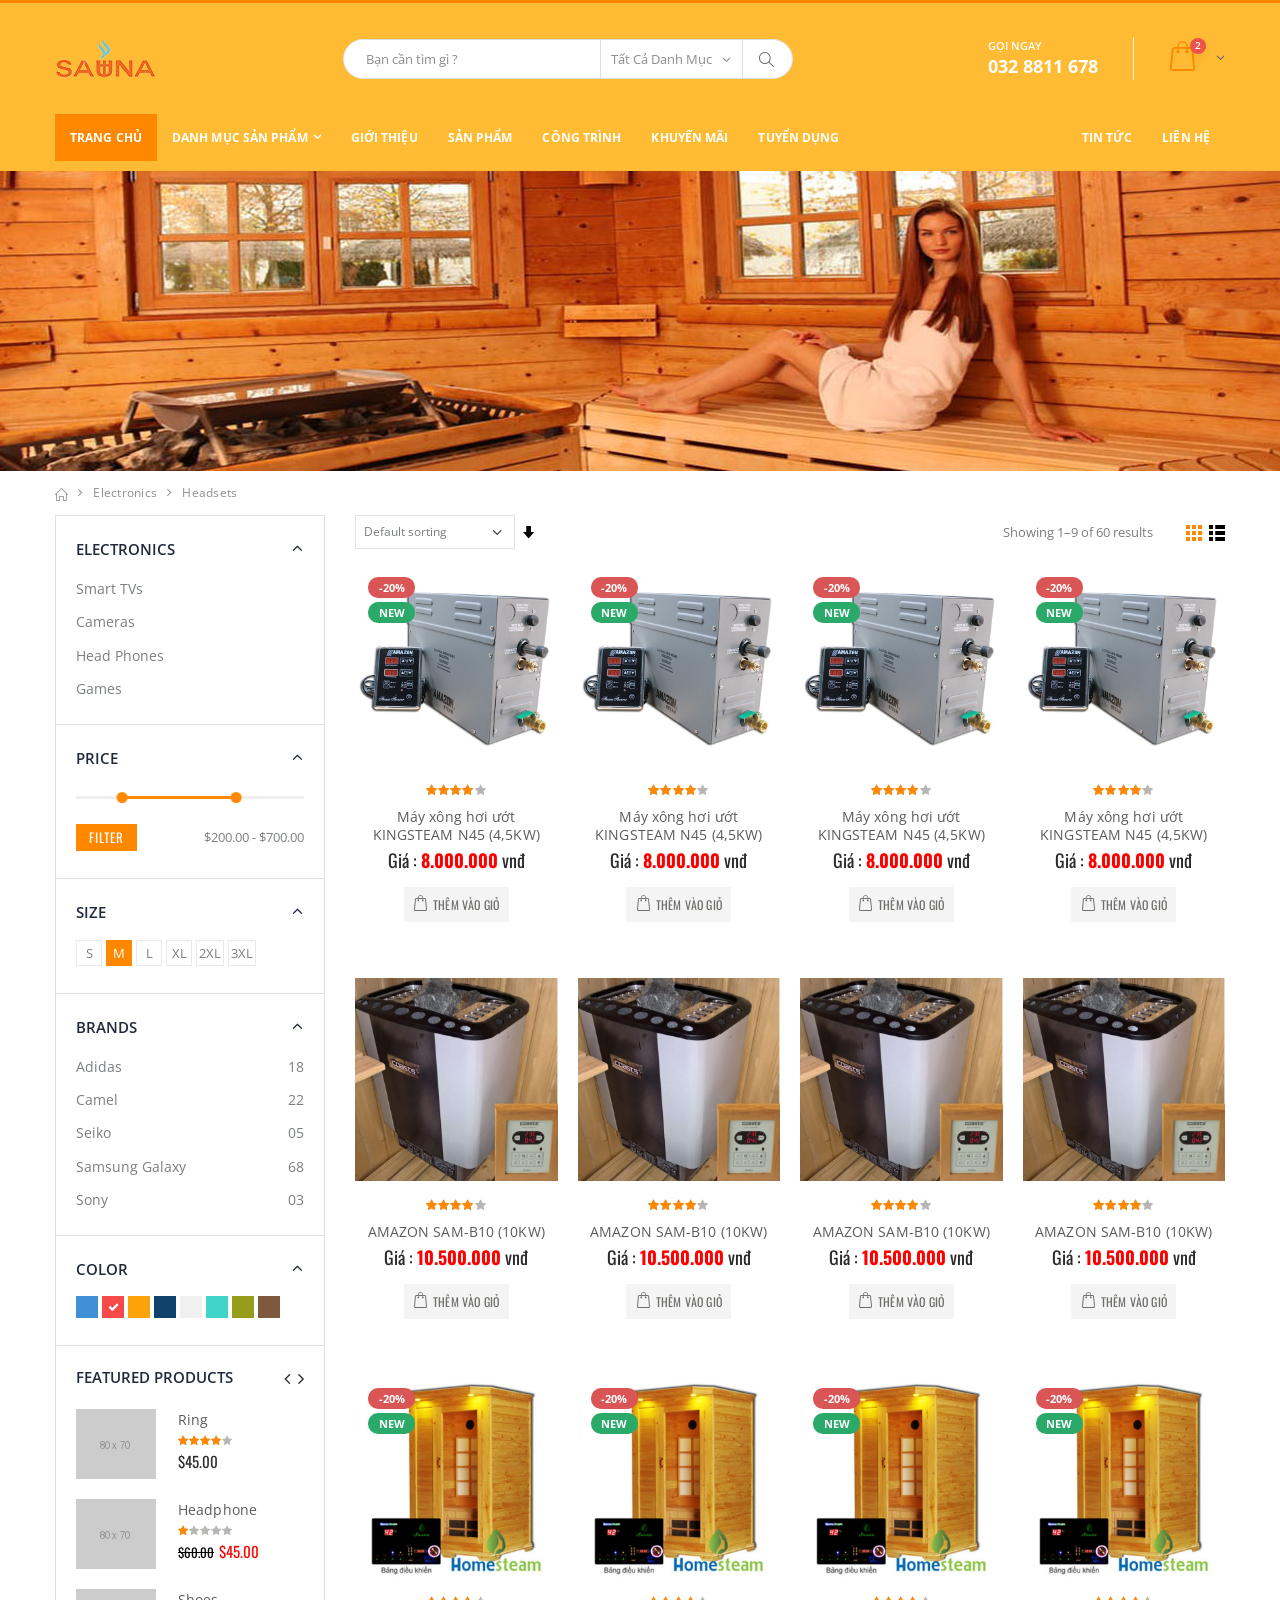
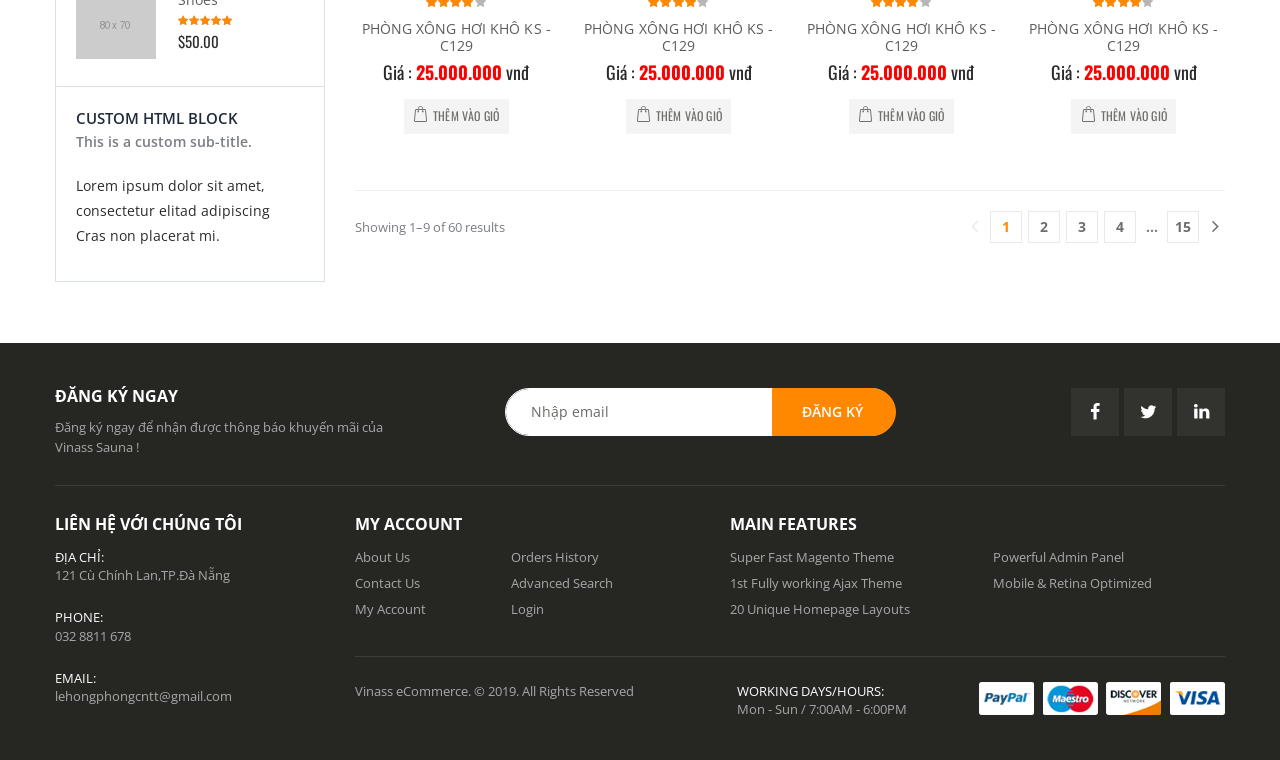
<file: category-4col.html>
<!DOCTYPE html>
<html lang="en">

<head>
    <meta charset="UTF-8">
    <meta http-equiv="X-UA-Compatible" content="IE=edge">
    <meta name="viewport" content="width=device-width, initial-scale=1, shrink-to-fit=no">

    <title>Máy Xông Hơi Đà Nẵng</title>

    <meta name="keywords" content="HTML5 Template" />
    <meta name="description" content="Porto - Bootstrap eCommerce Template">
    <meta name="author" content="SW-THEMES">

    <!-- Favicon -->
    <link rel="icon" type="image/x-icon" href="assets/images/logovinass.png">

    <!-- Plugins CSS File -->
    <link rel="stylesheet" href="assets/css/bootstrap.min.css">

    <!-- Main CSS File -->
    <link rel="stylesheet" href="assets/css/style.min.css">
</head>

<body>
    <div class="page-wrapper">
            <header class="header">
            

                    <div class="header-middle">
                        <div class="container">
                            <div class="header-left">
                                <a href="index.html" class="logo">
                                    <img src="assets/images/logovinass.png" alt="Porto Logo">
                                </a>
                            </div>
                            <!-- End .header-left -->
        
                            <div class="header-center">
                                <div class="header-search">
                                    <a href="#" class="search-toggle" role="button"><i class="icon-magnifier"></i></a>
                                    <form action="#" method="get">
                                        <div class="header-search-wrapper">
                                            <input type="search" class="form-control" name="q" id="q" placeholder="Bạn cần tìm gì ?" required>
                                            <div class="select-custom">
                                                <select id="cat" name="cat">
                                                    <option value="">Tất Cả Danh Mục</option>
                                                    <option value="4">Máy Xông Hơi Ướt - Steam</option>
                                                    <option value="12">Máy Xông Hơi Ướt - Sauna</option>
                                                    <option value="13">Phòng Xông Hơi Hồng Ngoại</option>
                                                    <option value="66">Phòng Xông Hơi Đá Muối Hymalaya</option>
                                                    <option value="67">Bồn Tắm - Bồn Massage</option>
                                                    <option value="5">Thiết Bị Phụ Kiện Xông Hơi</option>
                                                    <option value="21">Hệ Thống Sửi Sàn</option>
        
                                                </select>
                                            </div>
                                            <!-- End .select-custom -->
                                            <button class="btn" type="submit"><i class="icon-magnifier"></i></button>
                                        </div>
                                        <!-- End .header-search-wrapper -->
                                    </form>
                                </div>
                                <!-- End .header-search -->
                            </div>
                            <!-- End .headeer-center -->
        
                            <div class="header-right">
                                    <button class="mobile-menu-toggler" type="button">
                                            <i class="icon-menu"></i>
                                    </button>
                                        
                
                               
                                <div class="header-contact">
                                    <span style="color:#fff;font-weight: 600;">Gọi Ngay</span>
                                    <a href="tel:#"><strong>032 8811 678</strong></a>
                                </div>
                                <!-- End .header-contact -->
        
                                <div class="dropdown cart-dropdown">
                                    <a href="#" class="dropdown-toggle" role="button" data-toggle="dropdown" aria-haspopup="true" aria-expanded="false" data-display="static">
                                        <span class="cart-count">2</span>
                                    </a>
        
                                    <div class="dropdown-menu">
                                        <div class="dropdownmenu-wrapper">
                                            <div class="dropdown-cart-products">
                                                <div class="product">
                                                    <div class="product-details">
                                                        <h4 class="product-title">
                                                            <a href="detail.html">Woman Ring</a>
                                                        </h4>
        
                                                        <span class="cart-product-info">
                                                            <span class="cart-product-qty">1</span> x $99.00
                                                        </span>
                                                    </div>
                                                    <!-- End .product-details -->
        
                                                    <figure class="product-image-container">
                                                        <a href="detail.html" class="product-image">
                                                            <img src="assets/images/products/cart/product-1.jpg" alt="product">
                                                        </a>
                                                        <a href="#" class="btn-remove" title="Remove Product"><i class="icon-cancel"></i></a>
                                                    </figure>
                                                </div>
                                                <!-- End .product -->
        
                                                <div class="product">
                                                    <div class="product-details">
                                                        <h4 class="product-title">
                                                            <a href="detail.html">Woman Necklace</a>
                                                        </h4>
        
                                                        <span class="cart-product-info">
                                                            <span class="cart-product-qty">1</span> x $35.00
                                                        </span>
                                                    </div>
                                                    <!-- End .product-details -->
        
                                                    <figure class="product-image-container">
                                                        <a href="detail.html" class="product-image">
                                                            <img src="assets/images/products/cart/product-2.jpg" alt="product">
                                                        </a>
                                                        <a href="#" class="btn-remove" title="Remove Product"><i class="icon-cancel"></i></a>
                                                    </figure>
                                                </div>
                                                <!-- End .product -->
                                            </div>
                                            <!-- End .cart-product -->
        
                                            <div class="dropdown-cart-total">
                                                <span>Total</span>
        
                                                <span class="cart-total-price">$134.00</span>
                                            </div>
                                            <!-- End .dropdown-cart-total -->
        
                                            <div class="dropdown-cart-action">
                                                <a href="cart.html" class="btn">View Cart</a>
                                                <a href="checkout-shipping.html" class="btn">Checkout</a>
                                            </div>
                                            <!-- End .dropdown-cart-total -->
                                        </div>
                                        <!-- End .dropdownmenu-wrapper -->
                                    </div>
                                    <!-- End .dropdown-menu -->
                                </div>
                                <!-- End .dropdown -->
                            </div>
                            <!-- End .header-right -->
                        </div>
                        <!-- End .container -->
                    </div>
                    <!-- End .header-middle -->
        
                    <div class="header-bottom sticky-header">
                        <div class="container">
                            <nav class="main-nav">
                                <ul class="menu sf-arrows">
                                    <li class="active"><a href="index.html">Trang Chủ</a></li>
                                    <li>
                                        <a href="" class="sf-with-ul">Danh Mục Sản Phẩm</a>
                                        <div class="megamenu megamenu-fixed-width">
                                            <div class="row">
                                                <div class="col-lg-8">
                                                    <div class="row">
                                                        <div class="col-lg-6">
                                                           
                                                            <ul>
                                                                <li><a href="">Máy Xông Hơi Ướt - Steam</a></li>
                                                                <li><a href="">Máy Xông Hơi Khô Sauna</a></li>
                                                                <li><a href="">Phòng Xông Hơi Khô Sauna</a></li>
                                                                <li><a href="">Phòng Xông Hơi Hồng Ngoại</a></li>
                                                                <li><a href="">Phòng Xông Hơi Đá Muối Hymalaya</a></li>
                                                                <li><a href="">Bồn Tắm Bồn Massage</a></li>
                                                                <li><a href="">Thiết Bị Phụ Kiện Xông Hơi</a></li>
                                                                <li><a href="">Hệ Thống Sưởi Sàn</a></li>
                                                            </ul>
                                                        </div>
                                                        <!-- End .col-lg-6 -->
                                                        <div class="col-lg-6">
                                                            <!-- <div class="menu-title">
                                                                <a href="#">Variations 2</a>
                                                            </div> -->
                                                            <ul>
                                                                <li><a href="">Máy Xông Hơi Ướt - Steam</a></li>
                                                                <li><a href="">Máy Xông Hơi Khô Sauna</a></li>
                                                                <li><a href="">Phòng Xông Hơi Khô Sauna</a></li>
                                                                <li><a href="">Phòng Xông Hơi Hồng Ngoại</a></li>
                                                                <li><a href="">Phòng Xông Hơi Đá Muối Hymalaya</a></li>
                                                                <li><a href="">Bồn Tắm Bồn Massage</a></li>
                                                                <li><a href="">Thiết Bị Phụ Kiện Xông Hơi</a></li>
                                                                <li><a href="">Hệ Thống Sưởi Sàn</a></li>
                                                            </ul>
                                                        </div>
                                                        <!-- End .col-lg-6 -->
                                                    </div>
                                                    <!-- End .row -->
                                                </div>
                                                <!-- End .col-lg-8 -->
                                                <div class="col-lg-4">
                                                    <div class="banner">
                                                        <a href="#">
                                                            <img src="assets/images/gg.jpg" alt="Menu banner">
                                                        </a>
                                                    </div>
                                                    <!-- End .banner -->
                                                </div>
                                                <!-- End .col-lg-4 -->
                                            </div>
                                        </div>
                                        <!-- End .megamenu -->
                                    </li>
                                    <li>
                                        <a href="about.html">giới thiệu</a>
                                    </li>
                                    <li>
                                        <a href="category-4col.html">sản phẩm</a>
                                    </li>
                                    <li>
                                        <a href="">công trình</a>
                                    </li>
        
                                    <li>
                                        <a href="">khuyến mãi</a>
                                    </li>
        
                                    <li>
                                        <a href="">tuyển dụng</a>
                                    </li>
        
                                    <li class="float-right"><a href="contact.html">liên hệ</a></li>
                                    <li class="float-right"><a href="blog.html">tin tức</a></li>
                                </ul>
                            </nav>
                        </div>
                        <!-- End .header-bottom -->
                    </div>
                    <!-- End .header-bottom -->
                </header>
                <!-- End .header -->
        <main class="main">
            <div class="banner banner-cat" style="background-image: url('assets/images/gt.jpg');">
                <div class="banner-content container">

                </div>
                <!-- End .banner-content -->
            </div>
            <!-- End .banner -->

            <nav aria-label="breadcrumb" class="breadcrumb-nav">
                <div class="container">
                    <ol class="breadcrumb mt-0">
                        <li class="breadcrumb-item"><a href="index.html"><i class="icon-home"></i></a></li>
                        <li class="breadcrumb-item"><a href="#">Electronics</a></li>
                        <li class="breadcrumb-item active" aria-current="page">Headsets</li>
                    </ol>
                </div>
                <!-- End .container -->
            </nav>

            <div class="container">
                <div class="row">
                    <div class="col-lg-9">
                        <nav class="toolbox">
                            <div class="toolbox-left">
                                <div class="toolbox-item toolbox-sort">
                                    <div class="select-custom">
                                        <select name="orderby" class="form-control">
                                            <option value="menu_order" selected="selected">Default sorting</option>
                                            <option value="popularity">Sort by popularity</option>
                                            <option value="rating">Sort by average rating</option>
                                            <option value="date">Sort by newness</option>
                                            <option value="price">Sort by price: low to high</option>
                                            <option value="price-desc">Sort by price: high to low</option>
                                        </select>
                                    </div>
                                    <!-- End .select-custom -->

                                    <a href="#" class="sorter-btn" title="Set Ascending Direction"><span class="sr-only">Set Ascending Direction</span></a>
                                </div>
                                <!-- End .toolbox-item -->
                            </div>
                            <!-- End .toolbox-left -->

                            <div class="toolbox-item toolbox-show">
                                <label>Showing 1–9 of 60 results</label>
                            </div>
                            <!-- End .toolbox-item -->

                            <div class="layout-modes">
                                <a href="category.html" class="layout-btn btn-grid active" title="Grid">
                                    <i class="icon-mode-grid"></i>
                                </a>
                                <a href="category-list.html" class="layout-btn btn-list" title="List">
                                    <i class="icon-mode-list"></i>
                                </a>
                            </div>
                            <!-- End .layout-modes -->
                        </nav>

                        <div class="row row-sm">
                            <div class="col-6 col-md-4 col-xl-3">
                                <div class="product">
                                    <figure class="product-image-container">

                                        <a href="detail.html" class="product-image">
                                            <img src="assets/images/products/xonghoiuot.jpg" alt="product">
                                        </a>
                                        <span class="product-label label-sale">-20%</span>
                                        <span class="product-label label-hot">New</span>
                                    </figure>
                                    <div class="product-details">
                                        <div class="ratings-container">
                                            <div class="product-ratings">
                                                <span class="ratings" style="width:80%"></span>
                                                <!-- End .ratings -->
                                            </div>
                                            <!-- End .product-ratings -->
                                        </div>
                                        <!-- End .product-container -->
                                        <h2 class="product-title">
                                                    <a href="detail.html">Máy xông hơi ướt KINGSTEAM N45 (4,5KW)</a>
                                                </h2>
                                        <div class="price-box">
                                            <span class="product-price">Giá : <strong style="color:red">8.000.000</strong> vnđ</span>
                                        </div>
                                        <!-- End .price-box -->

                                        <div class="product-action">
                                            <a href="#" class="paction add-wishlist" title="Add to Wishlist">
                                                <span>Add to Wishlist</span>
                                            </a>

                                            <a href="product.html" class="paction add-cart" title="Thêm vào giỏ">
                                                <span>Thêm Vào Giỏ</span>
                                            </a>

                                            <a href="#" class="paction add-compare" title="Add to Compare">
                                                <span>Add to Compare</span>
                                            </a>
                                        </div>
                                        <!-- End .product-action -->
                                    </div>
                                    <!-- End .product-details -->
                                </div>
                                <!-- End .product -->
                            </div>
                            <!-- End .col-xl-3 -->

                            <div class="col-6 col-md-4 col-xl-3">
                                <div class="product">
                                    <figure class="product-image-container">

                                        <a href="detail.html" class="product-image">
                                            <img src="assets/images/products/xonghoiuot.jpg" alt="product">
                                        </a>
                                        <span class="product-label label-sale">-20%</span>
                                        <span class="product-label label-hot">New</span>
                                    </figure>
                                    <div class="product-details">
                                        <div class="ratings-container">
                                            <div class="product-ratings">
                                                <span class="ratings" style="width:80%"></span>
                                                <!-- End .ratings -->
                                            </div>
                                            <!-- End .product-ratings -->
                                        </div>
                                        <!-- End .product-container -->
                                        <h2 class="product-title">
                                                    <a href="detail.html">Máy xông hơi ướt KINGSTEAM N45 (4,5KW)</a>
                                                </h2>
                                        <div class="price-box">
                                            <span class="product-price">Giá : <strong style="color:red">8.000.000</strong> vnđ</span>
                                        </div>
                                        <!-- End .price-box -->

                                        <div class="product-action">
                                            <a href="#" class="paction add-wishlist" title="Add to Wishlist">
                                                <span>Add to Wishlist</span>
                                            </a>

                                            <a href="product.html" class="paction add-cart" title="Thêm vào giỏ">
                                                <span>Thêm Vào Giỏ</span>
                                            </a>

                                            <a href="#" class="paction add-compare" title="Add to Compare">
                                                <span>Add to Compare</span>
                                            </a>
                                        </div>
                                        <!-- End .product-action -->
                                    </div>
                                    <!-- End .product-details -->
                                </div>
                                <!-- End .product -->
                            </div>
                            <!-- End .col-xl-3 -->

                            <div class="col-6 col-md-4 col-xl-3">
                                <div class="product">
                                    <figure class="product-image-container">

                                        <a href="detail.html" class="product-image">
                                            <img src="assets/images/products/xonghoiuot.jpg" alt="product">
                                        </a>
                                        <span class="product-label label-sale">-20%</span>
                                        <span class="product-label label-hot">New</span>
                                    </figure>
                                    <div class="product-details">
                                        <div class="ratings-container">
                                            <div class="product-ratings">
                                                <span class="ratings" style="width:80%"></span>
                                                <!-- End .ratings -->
                                            </div>
                                            <!-- End .product-ratings -->
                                        </div>
                                        <!-- End .product-container -->
                                        <h2 class="product-title">
                                                    <a href="detail.html">Máy xông hơi ướt KINGSTEAM N45 (4,5KW)</a>
                                                </h2>
                                        <div class="price-box">
                                            <span class="product-price">Giá : <strong style="color:red">8.000.000</strong> vnđ</span>
                                        </div>
                                        <!-- End .price-box -->

                                        <div class="product-action">
                                            <a href="#" class="paction add-wishlist" title="Add to Wishlist">
                                                <span>Add to Wishlist</span>
                                            </a>

                                            <a href="product.html" class="paction add-cart" title="Thêm vào giỏ">
                                                <span>Thêm Vào Giỏ</span>
                                            </a>

                                            <a href="#" class="paction add-compare" title="Add to Compare">
                                                <span>Add to Compare</span>
                                            </a>
                                        </div>
                                        <!-- End .product-action -->
                                    </div>
                                    <!-- End .product-details -->
                                </div>
                                <!-- End .product -->
                            </div>
                            <!-- End .col-xl-3 -->

                            <div class="col-6 col-md-4 col-xl-3">
                                <div class="product">
                                    <figure class="product-image-container">

                                        <a href="detail.html" class="product-image">
                                            <img src="assets/images/products/xonghoiuot.jpg" alt="product">
                                        </a>
                                        <span class="product-label label-sale">-20%</span>
                                        <span class="product-label label-hot">New</span>
                                    </figure>
                                    <div class="product-details">
                                        <div class="ratings-container">
                                            <div class="product-ratings">
                                                <span class="ratings" style="width:80%"></span>
                                                <!-- End .ratings -->
                                            </div>
                                            <!-- End .product-ratings -->
                                        </div>
                                        <!-- End .product-container -->
                                        <h2 class="product-title">
                                                    <a href="detail.html">Máy xông hơi ướt KINGSTEAM N45 (4,5KW)</a>
                                                </h2>
                                        <div class="price-box">
                                            <span class="product-price">Giá : <strong style="color:red">8.000.000</strong> vnđ</span>
                                        </div>
                                        <!-- End .price-box -->

                                        <div class="product-action">
                                            <a href="#" class="paction add-wishlist" title="Add to Wishlist">
                                                <span>Add to Wishlist</span>
                                            </a>

                                            <a href="product.html" class="paction add-cart" title="Thêm vào giỏ">
                                                <span>Thêm Vào Giỏ</span>
                                            </a>

                                            <a href="#" class="paction add-compare" title="Add to Compare">
                                                <span>Add to Compare</span>
                                            </a>
                                        </div>
                                        <!-- End .product-action -->
                                    </div>
                                    <!-- End .product-details -->
                                </div>
                                <!-- End .product -->
                            </div>
                            <!-- End .col-xl-3 -->

                            <div class="col-6 col-md-4 col-xl-3">
                                <div class="product">
                                    <figure class="product-image-container">
                                        <a href="product.html" class="product-image">
                                            <img src="assets/images/products/xonghoikho.jpg" alt="product">
                                        </a>
                                    </figure>
                                    <div class="product-details">
                                        <div class="ratings-container">
                                            <div class="product-ratings">
                                                <span class="ratings" style="width:80%"></span>
                                                <!-- End .ratings -->
                                            </div>
                                            <!-- End .product-ratings -->
                                        </div>
                                        <!-- End .product-container -->
                                        <h2 class="product-title">
                                                    <a href="product.html">AMAZON SAM-B10 (10KW)</a>
                                                </h2>
                                        <div class="price-box">
                                            <span class="product-price">Giá : <strong style="color:red">10.500.000</strong> vnđ</span>
                                        </div>
                                        <!-- End .price-box -->

                                        <div class="product-action">
                                            <a href="#" class="paction add-wishlist" title="Add to Wishlist">
                                                <span>Add to Wishlist</span>
                                            </a>

                                            <a href="product.html" class="paction add-cart" title="Thêm vào giỏ">
                                                <span>Thêm Vào Giỏ</span>
                                            </a>
                                            <a href="#" class="paction add-compare" title="Add to Compare">
                                                <span>Add to Compare</span>
                                            </a>
                                        </div>
                                        <!-- End .product-action -->
                                    </div>
                                    <!-- End .product-details -->
                                </div>
                                <!-- End .product -->
                            </div>
                            <!-- End .col-xl-3 -->

                            <div class="col-6 col-md-4 col-xl-3">
                                <div class="product">
                                    <figure class="product-image-container">
                                        <a href="product.html" class="product-image">
                                            <img src="assets/images/products/xonghoikho.jpg" alt="product">
                                        </a>
                                    </figure>
                                    <div class="product-details">
                                        <div class="ratings-container">
                                            <div class="product-ratings">
                                                <span class="ratings" style="width:80%"></span>
                                                <!-- End .ratings -->
                                            </div>
                                            <!-- End .product-ratings -->
                                        </div>
                                        <!-- End .product-container -->
                                        <h2 class="product-title">
                                                    <a href="product.html">AMAZON SAM-B10 (10KW)</a>
                                                </h2>
                                        <div class="price-box">
                                            <span class="product-price">Giá : <strong style="color:red">10.500.000</strong> vnđ</span>
                                        </div>
                                        <!-- End .price-box -->

                                        <div class="product-action">
                                            <a href="#" class="paction add-wishlist" title="Add to Wishlist">
                                                <span>Add to Wishlist</span>
                                            </a>

                                            <a href="product.html" class="paction add-cart" title="Thêm vào giỏ">
                                                <span>Thêm Vào Giỏ</span>
                                            </a>
                                            <a href="#" class="paction add-compare" title="Add to Compare">
                                                <span>Add to Compare</span>
                                            </a>
                                        </div>
                                        <!-- End .product-action -->
                                    </div>
                                    <!-- End .product-details -->
                                </div>
                                <!-- End .product -->
                            </div>
                            <!-- End .col-xl-3 -->

                            <div class="col-6 col-md-4 col-xl-3">
                                <div class="product">
                                    <figure class="product-image-container">
                                        <a href="product.html" class="product-image">
                                            <img src="assets/images/products/xonghoikho.jpg" alt="product">
                                        </a>
                                    </figure>
                                    <div class="product-details">
                                        <div class="ratings-container">
                                            <div class="product-ratings">
                                                <span class="ratings" style="width:80%"></span>
                                                <!-- End .ratings -->
                                            </div>
                                            <!-- End .product-ratings -->
                                        </div>
                                        <!-- End .product-container -->
                                        <h2 class="product-title">
                                                    <a href="product.html">AMAZON SAM-B10 (10KW)</a>
                                                </h2>
                                        <div class="price-box">
                                            <span class="product-price">Giá : <strong style="color:red">10.500.000</strong> vnđ</span>
                                        </div>
                                        <!-- End .price-box -->

                                        <div class="product-action">
                                            <a href="#" class="paction add-wishlist" title="Add to Wishlist">
                                                <span>Add to Wishlist</span>
                                            </a>

                                            <a href="product.html" class="paction add-cart" title="Thêm vào giỏ">
                                                <span>Thêm Vào Giỏ</span>
                                            </a>
                                            <a href="#" class="paction add-compare" title="Add to Compare">
                                                <span>Add to Compare</span>
                                            </a>
                                        </div>
                                        <!-- End .product-action -->
                                    </div>
                                    <!-- End .product-details -->
                                </div>
                                <!-- End .product -->
                            </div>
                            <!-- End .col-xl-3 -->

                            <div class="col-6 col-md-4 col-xl-3">
                                <div class="product">
                                    <figure class="product-image-container">
                                        <a href="product.html" class="product-image">
                                            <img src="assets/images/products/xonghoikho.jpg" alt="product">
                                        </a>
                                    </figure>
                                    <div class="product-details">
                                        <div class="ratings-container">
                                            <div class="product-ratings">
                                                <span class="ratings" style="width:80%"></span>
                                                <!-- End .ratings -->
                                            </div>
                                            <!-- End .product-ratings -->
                                        </div>
                                        <!-- End .product-container -->
                                        <h2 class="product-title">
                                                    <a href="product.html">AMAZON SAM-B10 (10KW)</a>
                                                </h2>
                                        <div class="price-box">
                                            <span class="product-price">Giá : <strong style="color:red">10.500.000</strong> vnđ</span>
                                        </div>
                                        <!-- End .price-box -->

                                        <div class="product-action">
                                            <a href="#" class="paction add-wishlist" title="Add to Wishlist">
                                                <span>Add to Wishlist</span>
                                            </a>

                                            <a href="product.html" class="paction add-cart" title="Thêm vào giỏ">
                                                <span>Thêm Vào Giỏ</span>
                                            </a>
                                            <a href="#" class="paction add-compare" title="Add to Compare">
                                                <span>Add to Compare</span>
                                            </a>
                                        </div>
                                        <!-- End .product-action -->
                                    </div>
                                    <!-- End .product-details -->
                                </div>
                                <!-- End .product -->
                            </div>
                            <!-- End .col-xl-3 -->

                            <div class="col-6 col-md-4 col-xl-3">
                                <div class="product">
                                    <figure class="product-image-container">
                                        <a href="product.html" class="product-image">
                                            <img src="assets/images/products/phongxonghoi.jpg" alt="product">
                                        </a>
                                        <span class="product-label label-sale">-20%</span>
                                        <span class="product-label label-hot">New</span>
                                    </figure>
                                    <div class="product-details">
                                        <div class="ratings-container">
                                            <div class="product-ratings">
                                                <span class="ratings" style="width:80%"></span>
                                                <!-- End .ratings -->
                                            </div>
                                            <!-- End .product-ratings -->
                                        </div>
                                        <!-- End .product-container -->
                                        <h2 class="product-title">
                                                    <a href="product.html">PHÒNG XÔNG HƠI KHÔ KS - C129</a>
                                                </h2>
                                        <div class="price-box">
                                            <span class="product-price">Giá : <strong style="color:red">25.000.000</strong> vnđ</span>
                                        </div>
                                        <!-- End .price-box -->

                                        <div class="product-action">
                                            <a href="#" class="paction add-wishlist" title="Add to Wishlist">
                                                <span>Add to Wishlist</span>
                                            </a>

                                            <a href="product.html" class="paction add-cart" title="Thêm vào giỏ">
                                                <span>Thêm Vào Giỏ</span>
                                            </a>
                                            <a href="#" class="paction add-compare" title="Add to Compare">
                                                <span>Add to Compare</span>
                                            </a>
                                        </div>
                                        <!-- End .product-action -->
                                    </div>
                                    <!-- End .product-details -->
                                </div>
                                <!-- End .product -->
                            </div>
                            <!-- End .col-xl-3 -->

                            <div class="col-6 col-md-4 col-xl-3">
                                <div class="product">
                                    <figure class="product-image-container">
                                        <a href="product.html" class="product-image">
                                            <img src="assets/images/products/phongxonghoi.jpg" alt="product">
                                        </a>
                                        <span class="product-label label-sale">-20%</span>
                                        <span class="product-label label-hot">New</span>
                                    </figure>
                                    <div class="product-details">
                                        <div class="ratings-container">
                                            <div class="product-ratings">
                                                <span class="ratings" style="width:80%"></span>
                                                <!-- End .ratings -->
                                            </div>
                                            <!-- End .product-ratings -->
                                        </div>
                                        <!-- End .product-container -->
                                        <h2 class="product-title">
                                                    <a href="product.html">PHÒNG XÔNG HƠI KHÔ KS - C129</a>
                                                </h2>
                                        <div class="price-box">
                                            <span class="product-price">Giá : <strong style="color:red">25.000.000</strong> vnđ</span>
                                        </div>
                                        <!-- End .price-box -->

                                        <div class="product-action">
                                            <a href="#" class="paction add-wishlist" title="Add to Wishlist">
                                                <span>Add to Wishlist</span>
                                            </a>

                                            <a href="product.html" class="paction add-cart" title="Thêm vào giỏ">
                                                <span>Thêm Vào Giỏ</span>
                                            </a>
                                            <a href="#" class="paction add-compare" title="Add to Compare">
                                                <span>Add to Compare</span>
                                            </a>
                                        </div>
                                        <!-- End .product-action -->
                                    </div>
                                    <!-- End .product-details -->
                                </div>
                                <!-- End .product -->
                            </div>
                            <!-- End .col-xl-3 -->

                            <div class="col-6 col-md-4 col-xl-3">
                                <div class="product">
                                    <figure class="product-image-container">
                                        <a href="product.html" class="product-image">
                                            <img src="assets/images/products/phongxonghoi.jpg" alt="product">
                                        </a>
                                        <span class="product-label label-sale">-20%</span>
                                        <span class="product-label label-hot">New</span>
                                    </figure>
                                    <div class="product-details">
                                        <div class="ratings-container">
                                            <div class="product-ratings">
                                                <span class="ratings" style="width:80%"></span>
                                                <!-- End .ratings -->
                                            </div>
                                            <!-- End .product-ratings -->
                                        </div>
                                        <!-- End .product-container -->
                                        <h2 class="product-title">
                                                    <a href="product.html">PHÒNG XÔNG HƠI KHÔ KS - C129</a>
                                                </h2>
                                        <div class="price-box">
                                            <span class="product-price">Giá : <strong style="color:red">25.000.000</strong> vnđ</span>
                                        </div>
                                        <!-- End .price-box -->

                                        <div class="product-action">
                                            <a href="#" class="paction add-wishlist" title="Add to Wishlist">
                                                <span>Add to Wishlist</span>
                                            </a>

                                            <a href="product.html" class="paction add-cart" title="Thêm vào giỏ">
                                                <span>Thêm Vào Giỏ</span>
                                            </a>
                                            <a href="#" class="paction add-compare" title="Add to Compare">
                                                <span>Add to Compare</span>
                                            </a>
                                        </div>
                                        <!-- End .product-action -->
                                    </div>
                                    <!-- End .product-details -->
                                </div>
                                <!-- End .product -->
                            </div>
                            <!-- End .col-xl-3 -->

                            <div class="col-6 col-md-4 col-xl-3">
                                <div class="product">
                                    <figure class="product-image-container">
                                        <a href="product.html" class="product-image">
                                            <img src="assets/images/products/phongxonghoi.jpg" alt="product">
                                        </a>
                                        <span class="product-label label-sale">-20%</span>
                                        <span class="product-label label-hot">New</span>
                                    </figure>
                                    <div class="product-details">
                                        <div class="ratings-container">
                                            <div class="product-ratings">
                                                <span class="ratings" style="width:80%"></span>
                                                <!-- End .ratings -->
                                            </div>
                                            <!-- End .product-ratings -->
                                        </div>
                                        <!-- End .product-container -->
                                        <h2 class="product-title">
                                                    <a href="product.html">PHÒNG XÔNG HƠI KHÔ KS - C129</a>
                                                </h2>
                                        <div class="price-box">
                                            <span class="product-price">Giá : <strong style="color:red">25.000.000</strong> vnđ</span>
                                        </div>
                                        <!-- End .price-box -->

                                        <div class="product-action">
                                            <a href="#" class="paction add-wishlist" title="Add to Wishlist">
                                                <span>Add to Wishlist</span>
                                            </a>

                                            <a href="product.html" class="paction add-cart" title="Thêm vào giỏ">
                                                <span>Thêm Vào Giỏ</span>
                                            </a>
                                            <a href="#" class="paction add-compare" title="Add to Compare">
                                                <span>Add to Compare</span>
                                            </a>
                                        </div>
                                        <!-- End .product-action -->
                                    </div>
                                    <!-- End .product-details -->
                                </div>
                                <!-- End .product -->
                            </div>
                            <!-- End .col-xl-3 -->
                        </div>
                        <!-- End .row -->

                        <nav class="toolbox toolbox-pagination">
                            <div class="toolbox-item toolbox-show">
                                <label>Showing 1–9 of 60 results</label>
                            </div>
                            <!-- End .toolbox-item -->

                            <ul class="pagination">
                                <li class="page-item disabled">
                                    <a class="page-link page-link-btn" href="#"><i class="icon-angle-left"></i></a>
                                </li>
                                <li class="page-item active">
                                    <a class="page-link" href="#">1 <span class="sr-only">(current)</span></a>
                                </li>
                                <li class="page-item"><a class="page-link" href="#">2</a></li>
                                <li class="page-item"><a class="page-link" href="#">3</a></li>
                                <li class="page-item"><a class="page-link" href="#">4</a></li>
                                <li class="page-item"><span>...</span></li>
                                <li class="page-item"><a class="page-link" href="#">15</a></li>
                                <li class="page-item">
                                    <a class="page-link page-link-btn" href="#"><i class="icon-angle-right"></i></a>
                                </li>
                            </ul>
                        </nav>
                    </div>
                    <!-- End .col-lg-9 -->

                    <aside class="sidebar-shop col-lg-3 order-lg-first">
                        <div class="sidebar-wrapper">
                            <div class="widget">
                                <h3 class="widget-title">
                                    <a data-toggle="collapse" href="#widget-body-1" role="button" aria-expanded="true" aria-controls="widget-body-1">electronics</a>
                                </h3>

                                <div class="collapse show" id="widget-body-1">
                                    <div class="widget-body">
                                        <ul class="cat-list">
                                            <li><a href="#">Smart TVs</a></li>
                                            <li><a href="#">Cameras</a></li>
                                            <li><a href="#">Head Phones</a></li>
                                            <li><a href="#">Games</a></li>
                                        </ul>
                                    </div>
                                    <!-- End .widget-body -->
                                </div>
                                <!-- End .collapse -->
                            </div>
                            <!-- End .widget -->

                            <div class="widget">
                                <h3 class="widget-title">
                                    <a data-toggle="collapse" href="#widget-body-2" role="button" aria-expanded="true" aria-controls="widget-body-2">Price</a>
                                </h3>

                                <div class="collapse show" id="widget-body-2">
                                    <div class="widget-body">
                                        <form action="#">
                                            <div class="price-slider-wrapper">
                                                <div id="price-slider"></div>
                                                <!-- End #price-slider -->
                                            </div>
                                            <!-- End .price-slider-wrapper -->

                                            <div class="filter-price-action">
                                                <button type="submit" class="btn btn-primary">Filter</button>

                                                <div class="filter-price-text">
                                                    <span id="filter-price-range"></span>
                                                </div>
                                                <!-- End .filter-price-text -->
                                            </div>
                                            <!-- End .filter-price-action -->
                                        </form>
                                    </div>
                                    <!-- End .widget-body -->
                                </div>
                                <!-- End .collapse -->
                            </div>
                            <!-- End .widget -->

                            <div class="widget">
                                <h3 class="widget-title">
                                    <a data-toggle="collapse" href="#widget-body-3" role="button" aria-expanded="true" aria-controls="widget-body-3">Size</a>
                                </h3>

                                <div class="collapse show" id="widget-body-3">
                                    <div class="widget-body">
                                        <ul class="config-size-list">
                                            <li><a href="#">S</a></li>
                                            <li class="active"><a href="#">M</a></li>
                                            <li><a href="#">L</a></li>
                                            <li><a href="#">XL</a></li>
                                            <li><a href="#">2XL</a></li>
                                            <li><a href="#">3XL</a></li>
                                        </ul>
                                    </div>
                                    <!-- End .widget-body -->
                                </div>
                                <!-- End .collapse -->
                            </div>
                            <!-- End .widget -->

                            <div class="widget">
                                <h3 class="widget-title">
                                    <a data-toggle="collapse" href="#widget-body-4" role="button" aria-expanded="true" aria-controls="widget-body-4">Brands</a>
                                </h3>

                                <div class="collapse show" id="widget-body-4">
                                    <div class="widget-body">
                                        <ul class="cat-list">
                                            <li><a href="#">Adidas <span>18</span></a></li>
                                            <li><a href="#">Camel <span>22</span></a></li>
                                            <li><a href="#">Seiko <span>05</span></a></li>
                                            <li><a href="#">Samsung Galaxy <span>68</span></a></li>
                                            <li><a href="#">Sony <span>03</span></a></li>
                                        </ul>
                                    </div>
                                    <!-- End .widget-body -->
                                </div>
                                <!-- End .collapse -->
                            </div>
                            <!-- End .widget -->

                            <div class="widget">
                                <h3 class="widget-title">
                                    <a data-toggle="collapse" href="#widget-body-6" role="button" aria-expanded="true" aria-controls="widget-body-6">Color</a>
                                </h3>

                                <div class="collapse show" id="widget-body-6">
                                    <div class="widget-body">
                                        <ul class="config-swatch-list">
                                            <li>
                                                <a href="#" style="background-color: #4090d5;"></a>
                                            </li>
                                            <li class="active">
                                                <a href="#" style="background-color: #f5494a;"></a>
                                            </li>
                                            <li>
                                                <a href="#" style="background-color: #fca309;"></a>
                                            </li>
                                            <li>
                                                <a href="#" style="background-color: #11426b;"></a>
                                            </li>
                                            <li>
                                                <a href="#" style="background-color: #f0f0f0;"></a>
                                            </li>
                                            <li>
                                                <a href="#" style="background-color: #3fd5c9;"></a>
                                            </li>
                                            <li>
                                                <a href="#" style="background-color: #979c1c;"></a>
                                            </li>
                                            <li>
                                                <a href="#" style="background-color: #7d5a3c;"></a>
                                            </li>
                                        </ul>
                                    </div>
                                    <!-- End .widget-body -->
                                </div>
                                <!-- End .collapse -->
                            </div>
                            <!-- End .widget -->

                            <div class="widget widget-featured">
                                <h3 class="widget-title">Featured Products</h3>

                                <div class="widget-body">
                                    <div class="owl-carousel widget-featured-products">
                                        <div class="featured-col">
                                            <div class="product product-sm">
                                                <figure class="product-image-container">
                                                    <a href="product.html" class="product-image">
                                                        <img src="assets/images/products/small/product-1.jpg" alt="product">
                                                    </a>
                                                </figure>
                                                <div class="product-details">
                                                    <h2 class="product-title">
                                                        <a href="product.html">Ring</a>
                                                    </h2>
                                                    <div class="ratings-container">
                                                        <div class="product-ratings">
                                                            <span class="ratings" style="width:80%"></span>
                                                            <!-- End .ratings -->
                                                        </div>
                                                        <!-- End .product-ratings -->
                                                    </div>
                                                    <!-- End .product-container -->
                                                    <div class="price-box">
                                                        <span class="product-price">$45.00</span>
                                                    </div>
                                                    <!-- End .price-box -->
                                                </div>
                                                <!-- End .product-details -->
                                            </div>
                                            <!-- End .product -->

                                            <div class="product product-sm">
                                                <figure class="product-image-container">
                                                    <a href="product.html" class="product-image">
                                                        <img src="assets/images/products/small/product-2.jpg" alt="product">
                                                    </a>
                                                </figure>
                                                <div class="product-details">
                                                    <h2 class="product-title">
                                                        <a href="product.html">Headphone</a>
                                                    </h2>
                                                    <div class="ratings-container">
                                                        <div class="product-ratings">
                                                            <span class="ratings" style="width:20%"></span>
                                                            <!-- End .ratings -->
                                                        </div>
                                                        <!-- End .product-ratings -->
                                                    </div>
                                                    <!-- End .product-container -->
                                                    <div class="price-box">
                                                        <span class="old-price">$60.00</span>
                                                        <span class="product-price">$45.00</span>
                                                    </div>
                                                    <!-- End .price-box -->
                                                </div>
                                                <!-- End .product-details -->
                                            </div>
                                            <!-- End .product -->

                                            <div class="product product-sm">
                                                <figure class="product-image-container">
                                                    <a href="product.html" class="product-image">
                                                        <img src="assets/images/products/small/product-3.jpg" alt="product">
                                                    </a>
                                                </figure>
                                                <div class="product-details">
                                                    <h2 class="product-title">
                                                        <a href="product.html">Shoes</a>
                                                    </h2>
                                                    <div class="ratings-container">
                                                        <div class="product-ratings">
                                                            <span class="ratings" style="width:100%"></span>
                                                            <!-- End .ratings -->
                                                        </div>
                                                        <!-- End .product-ratings -->
                                                    </div>
                                                    <!-- End .product-container -->
                                                    <div class="price-box">
                                                        <span class="product-price">$50.00</span>
                                                    </div>
                                                    <!-- End .price-box -->
                                                </div>
                                                <!-- End .product-details -->
                                            </div>
                                            <!-- End .product -->
                                        </div>
                                        <!-- End .featured-col -->

                                        <div class="featured-col">
                                            <div class="product product-sm">
                                                <figure class="product-image-container">
                                                    <a href="product.html" class="product-image">
                                                        <img src="assets/images/products/small/product-4.jpg" alt="product">
                                                    </a>
                                                </figure>
                                                <div class="product-details">
                                                    <h2 class="product-title">
                                                        <a href="product.html">Watch-Black</a>
                                                    </h2>
                                                    <div class="ratings-container">
                                                        <div class="product-ratings">
                                                            <span class="ratings" style="width:100%"></span>
                                                            <!-- End .ratings -->
                                                        </div>
                                                        <!-- End .product-ratings -->
                                                    </div>
                                                    <!-- End .product-container -->
                                                    <div class="price-box">
                                                        <span class="old-price">$50.00</span>
                                                        <span class="product-price">$35.00</span>
                                                    </div>
                                                    <!-- End .price-box -->
                                                </div>
                                                <!-- End .product-details -->
                                            </div>
                                            <!-- End .product -->

                                            <div class="product product-sm">
                                                <figure class="product-image-container">
                                                    <a href="product.html" class="product-image">
                                                        <img src="assets/images/products/small/product-5.jpg" alt="product">
                                                    </a>
                                                </figure>
                                                <div class="product-details">
                                                    <h2 class="product-title">
                                                        <a href="product.html">Watch-Gray</a>
                                                    </h2>
                                                    <div class="ratings-container">
                                                        <div class="product-ratings">
                                                            <span class="ratings" style="width:60%"></span>
                                                            <!-- End .ratings -->
                                                        </div>
                                                        <!-- End .product-ratings -->
                                                    </div>
                                                    <!-- End .product-container -->
                                                    <div class="price-box">
                                                        <span class="product-price">$29.00</span>
                                                    </div>
                                                    <!-- End .price-box -->
                                                </div>
                                                <!-- End .product-details -->
                                            </div>
                                            <!-- End .product -->

                                            <div class="product product-sm">
                                                <figure class="product-image-container">
                                                    <a href="product.html" class="product-image">
                                                        <img src="assets/images/products/small/product-6.jpg" alt="product">
                                                    </a>
                                                </figure>
                                                <div class="product-details">
                                                    <h2 class="product-title">
                                                        <a href="product.html">Hat</a>
                                                    </h2>
                                                    <div class="ratings-container">
                                                        <div class="product-ratings">
                                                            <span class="ratings" style="width:20%"></span>
                                                            <!-- End .ratings -->
                                                        </div>
                                                        <!-- End .product-ratings -->
                                                    </div>
                                                    <!-- End .product-container -->
                                                    <div class="price-box">
                                                        <span class="product-price">$40.00</span>
                                                    </div>
                                                    <!-- End .price-box -->
                                                </div>
                                                <!-- End .product-details -->
                                            </div>
                                            <!-- End .product -->
                                        </div>
                                        <!-- End .featured-col -->
                                    </div>
                                    <!-- End .widget-featured-slider -->
                                </div>
                                <!-- End .widget-body -->
                            </div>
                            <!-- End .widget -->

                            <div class="widget widget-block">
                                <h3 class="widget-title">Custom HTML Block</h3>
                                <h5>This is a custom sub-title.</h5>
                                <p>Lorem ipsum dolor sit amet, consectetur elitad adipiscing Cras non placerat mi. </p>
                            </div>
                            <!-- End .widget -->
                        </div>
                        <!-- End .sidebar-wrapper -->
                    </aside>
                    <!-- End .col-lg-3 -->
                </div>
                <!-- End .row -->
            </div>
            <!-- End .container -->

            <div class="mb-5"></div>
            <!-- margin -->
        </main>
        <!-- End .main -->

        <footer class="footer">
            <div class="container">
                <div class="footer-top">
                    <div class="row">
                        <div class="col-md-9">
                            <div class="widget widget-newsletter">
                                <div class="row">
                                    <div class="col-lg-6">
                                        <h4 class="widget-title">Đăng Ký Ngay</h4>
                                        <p>Đăng ký ngay để nhận được thông báo khuyến mãi của Vinass Sauna !</p>
                                    </div>
                                    <!-- End .col-lg-6 -->

                                    <div class="col-lg-6">
                                        <form action="#">
                                            <input type="email" class="form-control" placeholder="Nhập email" required>

                                            <input type="submit" class="btn" value="Đăng Ký">
                                        </form>
                                    </div>
                                    <!-- End .col-lg-6 -->
                                </div>
                                <!-- End .row -->
                            </div>
                            <!-- End .widget -->
                        </div>
                        <!-- End .col-md-9 -->

                        <div class="col-md-3 widget-social">
                            <div class="social-icons">
                                <a href="#" class="social-icon" target="_blank"><i class="icon-facebook"></i></a>
                                <a href="#" class="social-icon" target="_blank"><i class="icon-twitter"></i></a>
                                <a href="#" class="social-icon" target="_blank"><i class="icon-linkedin"></i></a>
                            </div>
                            <!-- End .social-icons -->
                        </div>
                        <!-- End .col-md-3 -->
                    </div>
                    <!-- End .row -->
                </div>
                <!-- End .footer-top -->
            </div>
            <!-- End .container -->

            <div class="footer-middle">
                <div class="container">
                    <div class="row">
                        <div class="col-lg-3">
                            <div class="widget">
                                <h4 class="widget-title">Liên Hệ Với Chúng Tôi</h4>
                                <ul class="contact-info">
                                    <li>
                                        <span class="contact-info-label">Địa Chỉ:</span>121 Cù Chính Lan,TP.Đà Nẵng
                                    </li>
                                    <li>
                                        <span class="contact-info-label">Phone:</span><a href="tel:0328811678">032 8811 678</a>
                                    </li>
                                    <li>
                                        <span class="contact-info-label">Email:</span> <a href="mailto:mail@example.com">lehongphongcntt@gmail.com</a>
                                    </li>
                                </ul>
                            </div>
                            <!-- End .widget -->
                        </div>
                        <!-- End .col-lg-3 -->

                        <div class="col-lg-9">
                            <div class="row">
                                <div class="col-md-5">
                                    <div class="widget">
                                        <h4 class="widget-title">My Account</h4>

                                        <div class="row">
                                            <div class="col-sm-6 col-md-5">
                                                <ul class="links">
                                                    <li><a href="about.html">About Us</a></li>
                                                    <li><a href="contact.html">Contact Us</a></li>
                                                    <li><a href="my-account.html">My Account</a></li>
                                                </ul>
                                            </div>
                                            <!-- End .col-sm-6 -->
                                            <div class="col-sm-6 col-md-5">
                                                <ul class="links">
                                                    <li><a href="#">Orders History</a></li>
                                                    <li><a href="#">Advanced Search</a></li>
                                                    <li><a href="#" class="login-link">Login</a></li>
                                                </ul>
                                            </div>
                                            <!-- End .col-sm-6 -->
                                        </div>
                                        <!-- End .row -->
                                    </div>
                                    <!-- End .widget -->
                                </div>
                                <!-- End .col-md-5 -->

                                <div class="col-md-7">
                                    <div class="widget">
                                        <h4 class="widget-title">Main Features</h4>

                                        <div class="row">
                                            <div class="col-sm-6">
                                                <ul class="links">
                                                    <li><a href="#">Super Fast Magento Theme</a></li>
                                                    <li><a href="#">1st Fully working Ajax Theme</a></li>
                                                    <li><a href="#">20 Unique Homepage Layouts</a></li>
                                                </ul>
                                            </div>
                                            <!-- End .col-sm-6 -->
                                            <div class="col-sm-6">
                                                <ul class="links">
                                                    <li><a href="#">Powerful Admin Panel</a></li>
                                                    <li><a href="#">Mobile & Retina Optimized</a></li>
                                                </ul>
                                            </div>
                                            <!-- End .col-sm-6 -->
                                        </div>
                                        <!-- End .row -->
                                    </div>
                                    <!-- End .widget -->
                                </div>
                                <!-- End .col-md-7 -->
                            </div>
                            <!-- End .row -->

                            <div class="footer-bottom">
                                <p class="footer-copyright">Vinass eCommerce. &copy; 2019. All Rights Reserved</p>

                                <ul class="contact-info">
                                    <li>
                                        <span class="contact-info-label">Working Days/Hours:</span> Mon - Sun / 7:00AM - 6:00PM
                                    </li>
                                </ul>
                                <img src="assets/images/payments.png" alt="payment methods" class="footer-payments">
                            </div>
                            <!-- End .footer-bottom -->
                        </div>
                        <!-- End .col-lg-9 -->
                    </div>
                    <!-- End .row -->
                </div>
                <!-- End .container -->
            </div>
            <!-- End .footer-middle -->
        </footer>
        <!-- End .footer -->
    </div>
    <!-- End .page-wrapper -->

    <div class="mobile-menu-overlay"></div>
    <!-- End .mobil-menu-overlay -->

    <div class="mobile-menu-container">
        <div class="mobile-menu-wrapper">
            <span class="mobile-menu-close"><i class="icon-cancel"></i></span>
            <nav class="mobile-nav">
                <ul class="mobile-menu">
                    <li><a href="index.html">Home</a></li>
                    <li>
                        <a href="category.html">Categories</a>
                        <ul>
                            <li><a href="category.html">Full Width Banner</a></li>
                            <li><a href="category-banner-boxed-slider.html">Boxed Slider Banner</a></li>
                            <li><a href="category-banner-boxed-image.html">Boxed Image Banner</a></li>
                            <li><a href="category.html">Left Sidebar</a></li>
                            <li><a href="category-sidebar-right.html">Right Sidebar</a></li>
                            <li><a href="category-flex-grid.html">Product Flex Grid</a></li>
                            <li><a href="category-horizontal-filter1.html">Horizontal Filter 1</a></li>
                            <li><a href="category-horizontal-filter2.html">Horizontal Filter 2</a></li>
                            <li><a href="#">Product List Item Types</a></li>
                            <li><a href="category-infinite-scroll.html">Ajax Infinite Scroll<span class="tip tip-new">New</span></a></li>
                            <li><a href="category.html">3 Columns Products</a></li>
                            <li><a href="category-4col.html">4 Columns Products</a></li>
                            <li><a href="category-5col.html">5 Columns Products</a></li>
                            <li><a href="category-6col.html">6 Columns Products</a></li>
                            <li><a href="category-7col.html">7 Columns Products</a></li>
                            <li><a href="category-8col.html">8 Columns Products</a></li>
                        </ul>
                    </li>
                    <li>
                        <a href="product.html">Products</a>
                        <ul>
                            <li>
                                <a href="#">Variations</a>
                                <ul>
                                    <li><a href="product.html">Horizontal Thumbnails</a></li>
                                    <li><a href="product-full-width.html">Vertical Thumbnails<span class="tip tip-hot">Hot!</span></a></li>
                                    <li><a href="product.html">Inner Zoom</a></li>
                                    <li><a href="product-addcart-sticky.html">Addtocart Sticky</a></li>
                                    <li><a href="product-sidebar-left.html">Accordion Tabs</a></li>
                                </ul>
                            </li>
                            <li>
                                <a href="#">Variations</a>
                                <ul>
                                    <li><a href="product-sticky-tab.html">Sticky Tabs</a></li>
                                    <li><a href="product-simple.html">Simple Product</a></li>
                                    <li><a href="product-sidebar-left.html">With Left Sidebar</a></li>
                                </ul>
                            </li>
                            <li>
                                <a href="#">Product Layout Types</a>
                                <ul>
                                    <li><a href="product.html">Default Layout</a></li>
                                    <li><a href="product-extended-layout.html">Extended Layout</a></li>
                                    <li><a href="product-full-width.html">Full Width Layout</a></li>
                                    <li><a href="product-grid-layout.html">Grid Images Layout</a></li>
                                    <li><a href="product-sticky-both.html">Sticky Both Side Info<span class="tip tip-hot">Hot!</span></a></li>
                                    <li><a href="product-sticky-info.html">Sticky Right Side Info</a></li>
                                </ul>
                            </li>
                        </ul>
                    </li>
                    <li>
                        <a href="#">Pages<span class="tip tip-hot">Hot!</span></a>
                        <ul>
                            <li><a href="cart.html">Shopping Cart</a></li>
                            <li>
                                <a href="#">Checkout</a>
                                <ul>
                                    <li><a href="checkout-shipping.html">Checkout Shipping</a></li>
                                    <li><a href="checkout-shipping-2.html">Checkout Shipping 2</a></li>
                                    <li><a href="checkout-review.html">Checkout Review</a></li>
                                </ul>
                            </li>
                            <li><a href="about.html">About</a></li>
                            <li><a href="#" class="login-link">Login</a></li>
                            <li><a href="forgot-password.html">Forgot Password</a></li>
                        </ul>
                    </li>
                    <li><a href="blog.html">Blog</a>
                        <ul>
                            <li><a href="single.html">Blog Post</a></li>
                        </ul>
                    </li>
                    <li><a href="contact.html">Contact Us</a></li>
                    <li><a href="#">Special Offer!<span class="tip tip-hot">Hot!</span></a></li>
                    <li><a href="#">Buy Porto!</a></li>
                </ul>
            </nav>
            <!-- End .mobile-nav -->

            <div class="social-icons">
                <a href="#" class="social-icon" target="_blank"><i class="icon-facebook"></i></a>
                <a href="#" class="social-icon" target="_blank"><i class="icon-twitter"></i></a>
                <a href="#" class="social-icon" target="_blank"><i class="icon-instagram"></i></a>
            </div>
            <!-- End .social-icons -->
        </div>
        <!-- End .mobile-menu-wrapper -->
    </div>
    <!-- End .mobile-menu-container -->

    <a id="scroll-top" href="#top" title="Top" role="button"><i class="icon-angle-up"></i></a>

    <!-- Plugins JS File -->
    <script src="assets/js/jquery.min.js"></script>
    <script src="assets/js/bootstrap.bundle.min.js"></script>
    <script src="assets/js/plugins.min.js"></script>
    <script src="assets/js/nouislider.min.js"></script>

    <!-- Main JS File -->
    <script src="assets/js/main.min.js"></script>
</body>

</html>
</file>
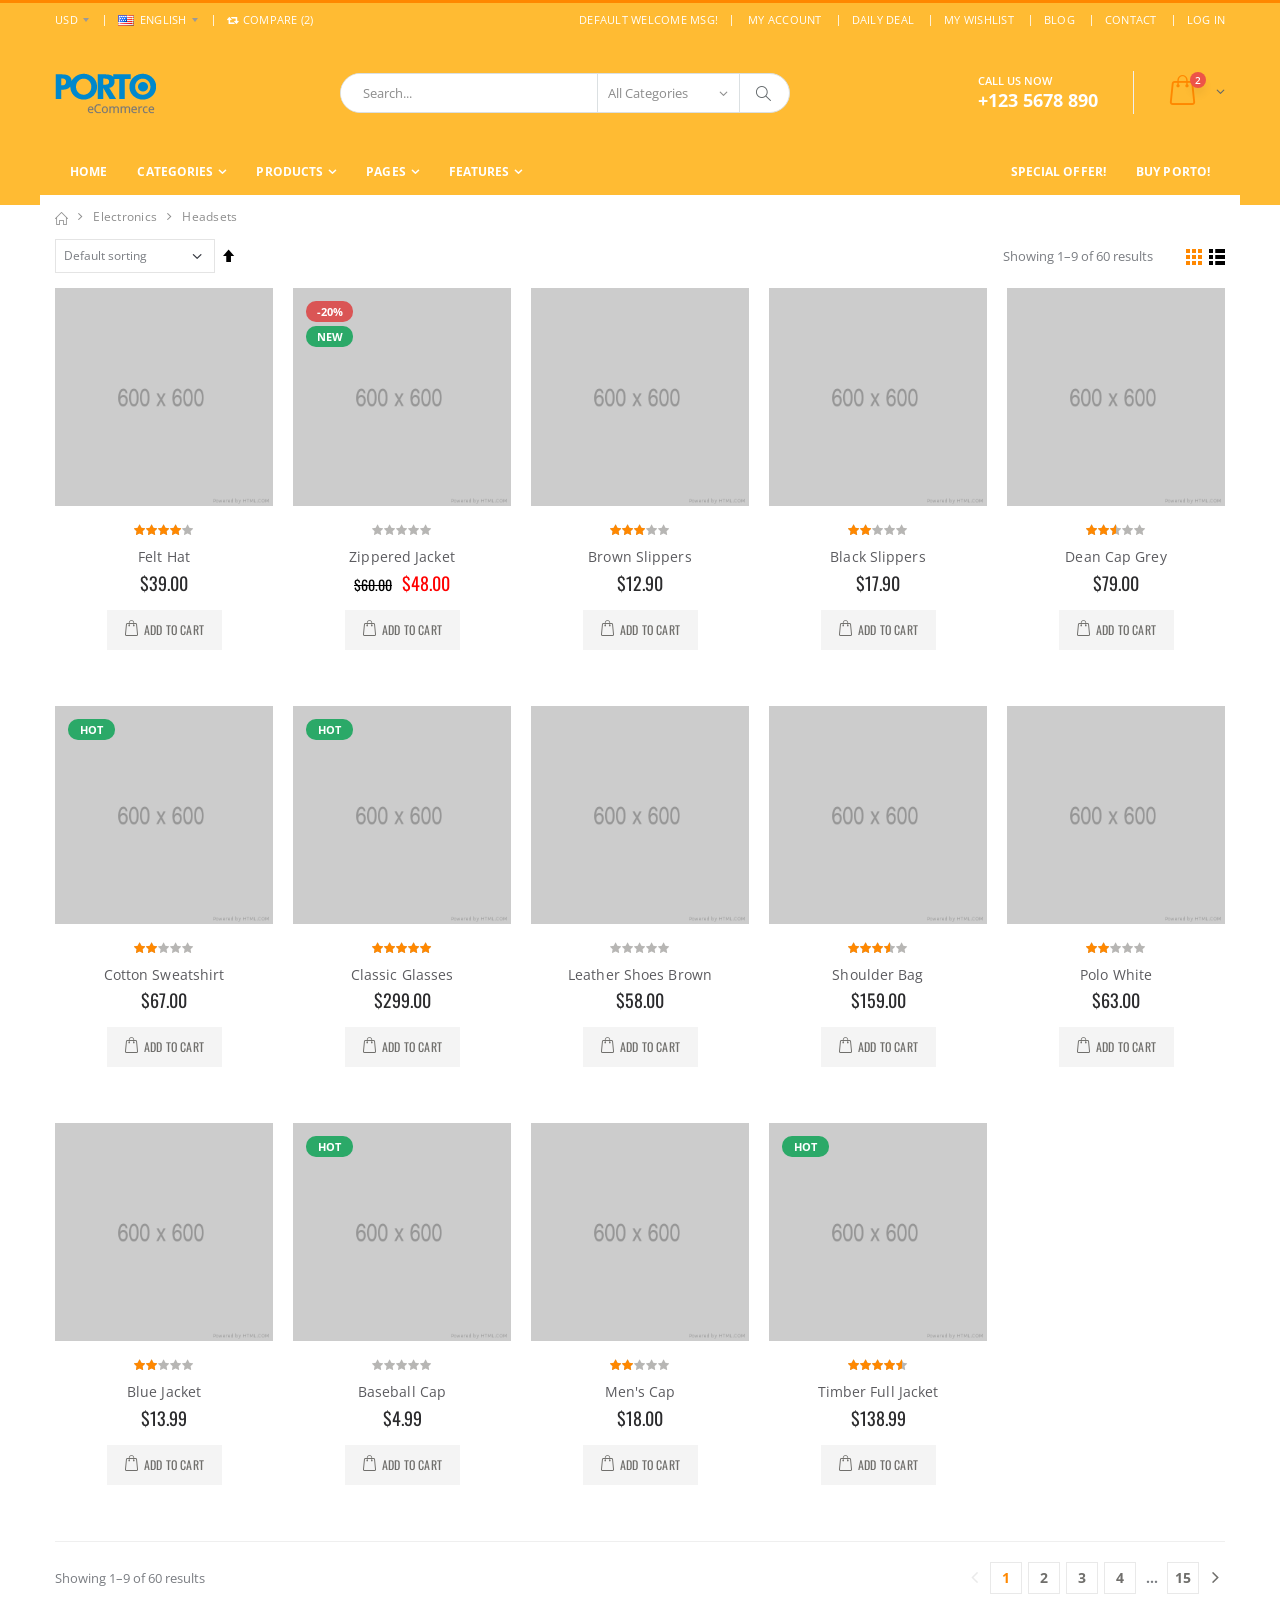
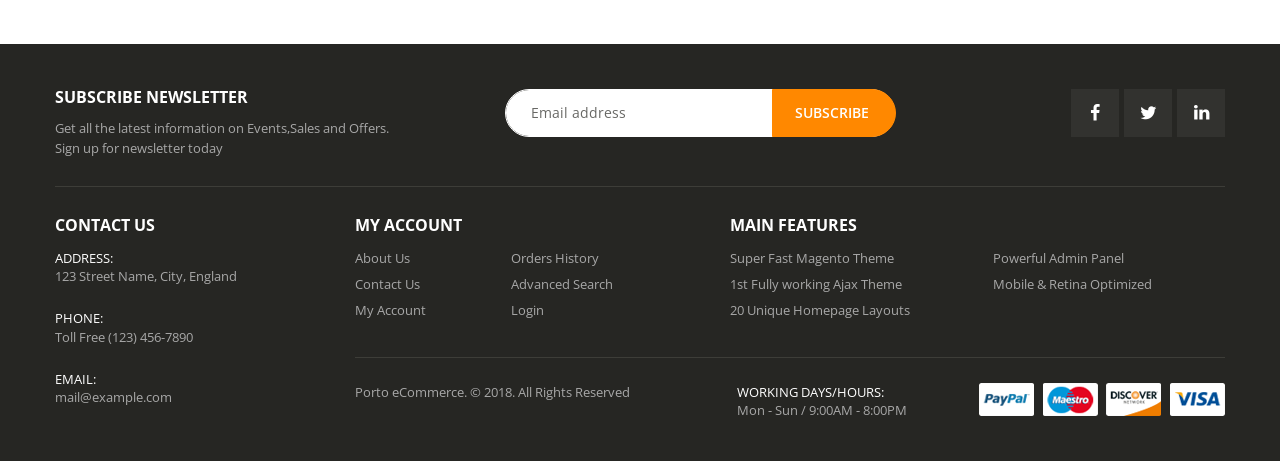
<file: category-5col.html>
<!DOCTYPE html>
<html lang="en">
<head>
    <meta charset="UTF-8">
    <meta http-equiv="X-UA-Compatible" content="IE=edge">
    <meta name="viewport" content="width=device-width, initial-scale=1, shrink-to-fit=no">

    <title>Porto - Bootstrap eCommerce Template</title>

    <meta name="keywords" content="HTML5 Template" />
    <meta name="description" content="Porto - Bootstrap eCommerce Template">
    <meta name="author" content="SW-THEMES">
        
    <!-- Favicon -->
    <link rel="icon" type="image/x-icon" href="assets/images/icons/favicon.ico">
    
    <!-- Plugins CSS File -->
    <link rel="stylesheet" href="assets/css/bootstrap.min.css">

    <!-- Main CSS File -->
    <link rel="stylesheet" href="assets/css/style.min.css">
</head>
<body>
    <div class="page-wrapper">
        <header class="header">
            <div class="header-top">
                <div class="container">
                    <div class="header-left header-dropdowns">
                        <div class="header-dropdown">
                            <a href="#">USD</a>
                            <div class="header-menu">
                                <ul>
                                    <li><a href="#">EUR</a></li>
                                    <li><a href="#">USD</a></li>
                                </ul>
                            </div><!-- End .header-menu -->
                        </div><!-- End .header-dropown -->

                        <div class="header-dropdown">
                            <a href="#"><img src="assets/images/flags/en.png" alt="England flag">ENGLISH</a>
                            <div class="header-menu">
                                <ul>
                                    <li><a href="#"><img src="assets/images/flags/en.png" alt="England flag">ENGLISH</a></li>
                                    <li><a href="#"><img src="assets/images/flags/fr.png" alt="France flag">FRENCH</a></li>
                                </ul>
                            </div><!-- End .header-menu -->
                        </div><!-- End .header-dropown -->

                        <div class="dropdown compare-dropdown">
                            <a href="#" class="dropdown-toggle" role="button" data-toggle="dropdown" aria-haspopup="true" aria-expanded="false" data-display="static">
                                <i class="icon-retweet"></i> Compare (2)
                            </a>

                            <div class="dropdown-menu" >
                                <div class="dropdownmenu-wrapper">
                                    <ul class="compare-products">
                                        <li class="product">
                                            <a href="#" class="btn-remove" title="Remove Product"><i class="icon-cancel"></i></a>
                                            <h4 class="product-title"><a href="product.html">Lady White Top</a></h4>
                                        </li>
                                        <li class="product">
                                            <a href="#" class="btn-remove" title="Remove Product"><i class="icon-cancel"></i></a>
                                            <h4 class="product-title"><a href="product.html">Blue Women Shirt</a></h4>
                                        </li>
                                    </ul>

                                    <div class="compare-actions">
                                        <a href="#" class="action-link">Clear All</a>
                                        <a href="#" class="btn btn-primary">Compare</a>
                                    </div>
                                </div><!-- End .dropdownmenu-wrapper -->
                            </div><!-- End .dropdown-menu -->
                        </div><!-- End .dropdown -->
                    </div><!-- End .header-left -->

                    <div class="header-right">
                        <p class="welcome-msg">Default welcome msg! </p>

                        <div class="header-dropdown dropdown-expanded">
                            <a href="#">Links</a>
                            <div class="header-menu">
                                <ul>
                                    <li><a href="my-account.html">MY ACCOUNT </a></li>
                                    <li><a href="#">DAILY DEAL</a></li>
                                    <li><a href="#">MY WISHLIST </a></li>
                                    <li><a href="blog.html">BLOG</a></li>
                                    <li><a href="contact.html">Contact</a></li>
                                    <li><a href="#" class="login-link">LOG IN</a></li>
                                </ul>
                            </div><!-- End .header-menu -->
                        </div><!-- End .header-dropown -->
                    </div><!-- End .header-right -->
                </div><!-- End .container -->
            </div><!-- End .header-top -->

            <div class="header-middle">
                <div class="container">
                    <div class="header-left">
                        <a href="index.html" class="logo">
                            <img src="assets/images/logo.png" alt="Porto Logo">
                        </a>
                    </div><!-- End .header-left -->

                    <div class="header-center">
                        <div class="header-search">
                            <a href="#" class="search-toggle" role="button"><i class="icon-magnifier"></i></a>
                            <form action="#" method="get">
                                <div class="header-search-wrapper">
                                    <input type="search" class="form-control" name="q" id="q" placeholder="Search..." required>
                                    <div class="select-custom">
                                        <select id="cat" name="cat">
                                            <option value="">All Categories</option>
                                            <option value="4">Fashion</option>
                                            <option value="12">- Women</option>
                                            <option value="13">- Men</option>
                                            <option value="66">- Jewellery</option>
                                            <option value="67">- Kids Fashion</option>
                                            <option value="5">Electronics</option>
                                            <option value="21">- Smart TVs</option>
                                            <option value="22">- Cameras</option>
                                            <option value="63">- Games</option>
                                            <option value="7">Home &amp; Garden</option>
                                            <option value="11">Motors</option>
                                            <option value="31">- Cars and Trucks</option>
                                            <option value="32">- Motorcycles &amp; Powersports</option>
                                            <option value="33">- Parts &amp; Accessories</option>
                                            <option value="34">- Boats</option>
                                            <option value="57">- Auto Tools &amp; Supplies</option>
                                        </select>
                                    </div><!-- End .select-custom -->
                                    <button class="btn" type="submit"><i class="icon-magnifier"></i></button>
                                </div><!-- End .header-search-wrapper -->
                            </form>
                        </div><!-- End .header-search -->
                    </div><!-- End .headeer-center -->

                    <div class="header-right">
                        <button class="mobile-menu-toggler" type="button">
                            <i class="icon-menu"></i>
                        </button>
                        <div class="header-contact">
                            <span>Call us now</span>
                            <a href="tel:#"><strong>+123 5678 890</strong></a>
                        </div><!-- End .header-contact -->

                        <div class="dropdown cart-dropdown">
                            <a href="#" class="dropdown-toggle" role="button" data-toggle="dropdown" aria-haspopup="true" aria-expanded="false" data-display="static">
                                <span class="cart-count">2</span>
                            </a>

                            <div class="dropdown-menu" >
                                <div class="dropdownmenu-wrapper">
                                    <div class="dropdown-cart-products">
                                        <div class="product">
                                            <div class="product-details">
                                                <h4 class="product-title">
                                                    <a href="product.html">Woman Ring</a>
                                                </h4>

                                                <span class="cart-product-info">
                                                    <span class="cart-product-qty">1</span>
                                                    x $99.00
                                                </span>
                                            </div><!-- End .product-details -->

                                            <figure class="product-image-container">
                                                <a href="product.html" class="product-image">
                                                    <img src="assets/images/products/cart/product-1.jpg" alt="product">
                                                </a>
                                                <a href="#" class="btn-remove" title="Remove Product"><i class="icon-cancel"></i></a>
                                            </figure>
                                        </div><!-- End .product -->

                                        <div class="product">
                                            <div class="product-details">
                                                <h4 class="product-title">
                                                    <a href="product.html">Woman Necklace</a>
                                                </h4>

                                                <span class="cart-product-info">
                                                    <span class="cart-product-qty">1</span>
                                                    x $35.00
                                                </span>
                                            </div><!-- End .product-details -->

                                            <figure class="product-image-container">
                                                <a href="product.html" class="product-image">
                                                    <img src="assets/images/products/cart/product-2.jpg" alt="product">
                                                </a>
                                                <a href="#" class="btn-remove" title="Remove Product"><i class="icon-cancel"></i></a>
                                            </figure>
                                        </div><!-- End .product -->
                                    </div><!-- End .cart-product -->

                                    <div class="dropdown-cart-total">
                                        <span>Total</span>

                                        <span class="cart-total-price">$134.00</span>
                                    </div><!-- End .dropdown-cart-total -->

                                    <div class="dropdown-cart-action">
                                        <a href="cart.html" class="btn">View Cart</a>
                                        <a href="checkout-shipping.html" class="btn">Checkout</a>
                                    </div><!-- End .dropdown-cart-total -->
                                </div><!-- End .dropdownmenu-wrapper -->
                            </div><!-- End .dropdown-menu -->
                        </div><!-- End .dropdown -->
                    </div><!-- End .header-right -->
                </div><!-- End .container -->
            </div><!-- End .header-middle -->

            <div class="header-bottom sticky-header">
                <div class="container">
                    <nav class="main-nav">
                        <ul class="menu sf-arrows">
                            <li><a href="index.html">Home</a></li>
                            <li>
                                <a href="category.html" class="sf-with-ul">Categories</a>
                                <div class="megamenu megamenu-fixed-width">
                                    <div class="row">
                                        <div class="col-lg-8">
                                            <div class="row">
                                                <div class="col-lg-6">
                                                    <div class="menu-title">
                                                        <a href="#">Variations 1<span class="tip tip-new">New!</span></a>
                                                    </div>
                                                    <ul>
                                                        <li><a href="category.html">Fullwidth Banner<span class="tip tip-hot">Hot!</span></a></li>
                                                        <li><a href="category-banner-boxed-slider.html">Boxed Slider Banner</a></li>
                                                        <li><a href="category-banner-boxed-image.html">Boxed Image Banner</a></li>
                                                        <li><a href="category.html">Left Sidebar</a></li>
                                                        <li><a href="category-sidebar-right.html">Right Sidebar</a></li>
                                                        <li><a href="category-flex-grid.html">Product Flex Grid</a></li>
                                                        <li><a href="category-horizontal-filter1.html">Horizontal Filter1</a></li>
                                                        <li><a href="category-horizontal-filter2.html">Horizontal Filter2</a></li>
                                                    </ul>
                                                </div><!-- End .col-lg-6 -->
                                                <div class="col-lg-6">
                                                    <div class="menu-title">
                                                        <a href="#">Variations 2</a>
                                                    </div>
                                                    <ul>
                                                        <li><a href="#">Product List Item Types</a></li>
                                                        <li><a href="category-infinite-scroll.html">Ajax Infinite Scroll</a></li>
                                                        <li><a href="category.html">3 Columns Products</a></li>
                                                        <li><a href="category-4col.html">4 Columns Products <span class="tip tip-new">New</span></a></li>
                                                        <li><a href="category-5col.html">5 Columns Products</a></li>
                                                        <li><a href="category-6col.html">6 Columns Products</a></li>
                                                        <li><a href="category-7col.html">7 Columns Products</a></li>
                                                        <li><a href="category-8col.html">8 Columns Products</a></li>
                                                    </ul>
                                                </div><!-- End .col-lg-6 -->
                                            </div><!-- End .row -->
                                        </div><!-- End .col-lg-8 -->
                                        <div class="col-lg-4">
                                            <div class="banner">
                                                <a href="#">
                                                    <img src="assets/images/menu-banner-2.jpg" alt="Menu banner">
                                                </a>
                                            </div><!-- End .banner -->
                                        </div><!-- End .col-lg-4 -->
                                    </div>
                                </div><!-- End .megamenu -->
                            </li>
                            <li class="megamenu-container">
                                <a href="product.html" class="sf-with-ul">Products</a>
                                <div class="megamenu">
                                    <div class="row">
                                        <div class="col-lg-8">
                                            <div class="row">
                                                <div class="col-lg-4">
                                                    <div class="menu-title">
                                                        <a href="#">Variations</a>
                                                    </div>
                                                    <ul>
                                                        <li><a href="product.html">Horizontal Thumbnails</a></li>
                                                        <li><a href="product-full-width.html">Vertical Thumbnails<span class="tip tip-hot">Hot!</span></a></li>
                                                        <li><a href="product.html">Inner Zoom</a></li>
                                                        <li><a href="product-addcart-sticky.html">Addtocart Sticky</a></li>
                                                        <li><a href="product-sidebar-left.html">Accordion Tabs</a></li>
                                                    </ul>
                                                </div><!-- End .col-lg-4 -->
                                                <div class="col-lg-4">
                                                    <div class="menu-title">
                                                        <a href="#">Variations</a>
                                                    </div>
                                                    <ul>
                                                        <li><a href="product-sticky-tab.html">Sticky Tabs</a></li>
                                                        <li><a href="product-simple.html">Simple Product</a></li>
                                                        <li><a href="product-sidebar-left.html">With Left Sidebar</a></li>
                                                    </ul>
                                                </div><!-- End .col-lg-4 -->
                                                <div class="col-lg-4">
                                                    <div class="menu-title">
                                                        <a href="#">Product Layout Types</a>
                                                    </div>
                                                    <ul>
                                                        <li><a href="product.html">Default Layout</a></li>
                                                        <li><a href="product-extended-layout.html">Extended Layout</a></li>
                                                        <li><a href="product-full-width.html">Full Width Layout</a></li>
                                                        <li><a href="product-grid-layout.html">Grid Images Layout</a></li>
                                                        <li><a href="product-sticky-both.html">Sticky Both Side Info<span class="tip tip-hot">Hot!</span></a></li>
                                                        <li><a href="product-sticky-info.html">Sticky Right Side Info</a></li>
                                                    </ul>
                                                </div><!-- End .col-lg-4 -->
                                            </div><!-- End .row -->
                                        </div><!-- End .col-lg-8 -->
                                        <div class="col-lg-4">
                                            <div class="banner">
                                                <a href="#">
                                                    <img class="product-promo" src="assets/images/menu-banner.jpg" alt="Menu banner">
                                                </a>
                                            </div><!-- End .banner -->
                                        </div><!-- End .col-lg-4 -->
                                    </div>
                                </div><!-- End .megamenu -->
                            </li>
                            <li>
                                <a href="#" class="sf-with-ul">Pages</a>

                                <ul>
                                    <li><a href="cart.html">Shopping Cart</a></li>
                                    <li><a href="#">Checkout</a>
                                        <ul>
                                            <li><a href="checkout-shipping.html">Checkout Shipping</a></li>
                                            <li><a href="checkout-shipping-2.html">Checkout Shipping 2</a></li>
                                            <li><a href="checkout-review.html">Checkout Review</a></li>
                                        </ul>
                                    </li>
                                    <li><a href="#">Dashboard</a>
                                        <ul>
                                            <li><a href="dashboard.html">Dashboard</a></li>
                                            <li><a href="my-account.html">My Account</a></li>
                                        </ul>
                                    </li>
                                    <li><a href="about.html">About Us</a></li>
                                    <li><a href="#">Blog</a>
                                        <ul>
                                            <li><a href="blog.html">Blog</a></li>
                                            <li><a href="single.html">Blog Post</a></li>
                                        </ul>
                                    </li>
                                    <li><a href="contact.html">Contact Us</a></li>
                                    <li><a href="#" class="login-link">Login</a></li>
                                    <li><a href="forgot-password.html">Forgot Password</a></li>
                                </ul>
                            </li>
                            <li><a href="#" class="sf-with-ul">Features</a>
                                <ul>
                                    <li><a href="#">Header Types</a></li>
                                    <li><a href="#">Footer Types</a></li>
                                </ul>
                            </li>
                            <li class="float-right"><a href="#">Buy Porto!</a></li>
                            <li class="float-right"><a href="#">Special Offer!</a></li>
                        </ul>
                    </nav>
                </div><!-- End .header-bottom -->
            </div><!-- End .header-bottom -->
        </header><!-- End .header -->

        <main class="main">
            <nav aria-label="breadcrumb" class="top-nav breadcrumb-nav">
                <div class="container">
                    <ol class="breadcrumb mt-0">
                        <li class="breadcrumb-item"><a href="index.html"><i class="icon-home"></i></a></li>
                        <li class="breadcrumb-item"><a href="#">Electronics</a></li>
                        <li class="breadcrumb-item active" aria-current="page">Headsets</li>
                    </ol>
                </div><!-- End .container -->
            </nav>

            <div class="container">
                <nav class="toolbox">
                    <div class="toolbox-left">
                        <div class="toolbox-item toolbox-sort">
                            <div class="select-custom">
                                <select name="orderby" class="form-control">
                                    <option value="menu_order" selected="selected">Default sorting</option>
                                    <option value="popularity">Sort by popularity</option>
                                    <option value="rating">Sort by average rating</option>
                                    <option value="date">Sort by newness</option>
                                    <option value="price">Sort by price: low to high</option>
                                    <option value="price-desc">Sort by price: high to low</option>
                                </select>
                            </div><!-- End .select-custom -->

                            <a href="#" class="sorter-btn btn-desc" title="Set Descending Direction"><span class="sr-only">Set Descending Direction</span></a>
                        </div><!-- End .toolbox-item -->
                    </div><!-- End .toolbox-left -->

                    <div class="toolbox-item toolbox-show">
                            <label>Showing 1–9 of 60 results</label>
                        </div><!-- End .toolbox-item -->

                    <div class="layout-modes">
                        <a href="category.html" class="layout-btn btn-grid active" title="Grid">
                            <i class="icon-mode-grid"></i>
                        </a>
                        <a href="category-list.html" class="layout-btn btn-list" title="List">
                            <i class="icon-mode-list"></i>
                        </a>
                    </div><!-- End .layout-modes -->
                </nav>

                <div class="row row-sm">
                    <div class="col-6 col-md-4 col-lg-3 col-xl-5col">
                        <div class="product">
                            <figure class="product-image-container">
                                <a href="product.html" class="product-image">
                                    <img src="assets/images/products/product-1.jpg" alt="product">
                                </a>
                                <a href="ajax/product-quick-view.html" class="btn-quickview">Quickview</a>
                            </figure>
                            <div class="product-details">
                                <div class="ratings-container">
                                    <div class="product-ratings">
                                        <span class="ratings" style="width:80%"></span><!-- End .ratings -->
                                    </div><!-- End .product-ratings -->
                                </div><!-- End .product-container -->
                                <h2 class="product-title">
                                    <a href="product.html">Felt Hat</a>
                                </h2>
                                <div class="price-box">
                                    <span class="product-price">$39.00</span>
                                </div><!-- End .price-box -->

                                <div class="product-action">
                                    <a href="#" class="paction add-wishlist" title="Add to Wishlist">
                                        <span>Add to Wishlist</span>
                                    </a>

                                    <a href="product.html" class="paction add-cart" title="Add to Cart">
                                        <span>Add to Cart</span>
                                    </a>

                                    <a href="#" class="paction add-compare" title="Add to Compare">
                                        <span>Add to Compare</span>
                                    </a>
                                </div><!-- End .product-action -->
                            </div><!-- End .product-details -->
                        </div><!-- End .product -->
                    </div><!-- End .col-lg-3 -->

                    <div class="col-6 col-md-4 col-lg-3 col-xl-5col">
                        <div class="product">
                            <figure class="product-image-container">
                                <a href="product.html" class="product-image">
                                    <img src="assets/images/products/product-2.jpg" alt="product">
                                </a>
                                <a href="ajax/product-quick-view.html" class="btn-quickview">Quickview</a>
                                <span class="product-label label-sale">-20%</span>
                                <span class="product-label label-hot">New</span>
                            </figure>
                            <div class="product-details">
                                <div class="ratings-container">
                                    <div class="product-ratings">
                                        <span class="ratings" style="width:0%"></span><!-- End .ratings -->
                                    </div><!-- End .product-ratings -->
                                </div><!-- End .product-container -->
                                <h2 class="product-title">
                                    <a href="product.html">Zippered Jacket</a>
                                </h2>
                                <div class="price-box">
                                    <span class="old-price">$60.00</span>
                                    <span class="product-price">$48.00</span>
                                </div><!-- End .price-box -->

                                <div class="product-action">
                                    <a href="#" class="paction add-wishlist" title="Add to Wishlist">
                                        <span>Add to Wishlist</span>
                                    </a>
                                    
                                    <a href="product.html" class="paction add-cart" title="Add to Cart">
                                        <span>Add to Cart</span>
                                    </a>

                                    <a href="#" class="paction add-compare" title="Add to Compare">
                                        <span>Add to Compare</span>
                                    </a>
                                </div><!-- End .product-action -->
                            </div><!-- End .product-details -->
                        </div><!-- End .product -->
                    </div><!-- End .col-lg-3 -->

                    <div class="col-6 col-md-4 col-lg-3 col-xl-5col">
                        <div class="product">
                            <figure class="product-image-container">
                                <a href="product.html" class="product-image">
                                    <img src="assets/images/products/product-3.jpg" alt="product">
                                </a>
                                <a href="ajax/product-quick-view.html" class="btn-quickview">Quickview</a>
                            </figure>
                            <div class="product-details">
                                <div class="ratings-container">
                                    <div class="product-ratings">
                                        <span class="ratings" style="width:60%"></span><!-- End .ratings -->
                                    </div><!-- End .product-ratings -->
                                </div><!-- End .product-container -->
                                <h2 class="product-title">
                                    <a href="product.html">Brown Slippers</a>
                                </h2>
                                <div class="price-box">
                                    <span class="product-price">$12.90</span>
                                </div><!-- End .price-box -->

                                <div class="product-action">
                                    <a href="#" class="paction add-wishlist" title="Add to Wishlist">
                                        <span>Add to Wishlist</span>
                                    </a>
                                    
                                    <a href="product.html" class="paction add-cart" title="Add to Cart">
                                        <span>Add to Cart</span>
                                    </a>

                                    <a href="#" class="paction add-compare" title="Add to Compare">
                                        <span>Add to Compare</span>
                                    </a>
                                </div><!-- End .product-action -->
                            </div><!-- End .product-details -->
                        </div><!-- End .product -->
                    </div><!-- End .col-lg-3 -->

                    <div class="col-6 col-md-4 col-lg-3 col-xl-5col">
                        <div class="product">
                            <figure class="product-image-container">
                                <a href="product.html" class="product-image">
                                    <img src="assets/images/products/product-4.jpg" alt="product">
                                </a>
                                <a href="ajax/product-quick-view.html" class="btn-quickview">Quickview</a>
                            </figure>
                            <div class="product-details">
                                <div class="ratings-container">
                                    <div class="product-ratings">
                                        <span class="ratings" style="width:40%"></span><!-- End .ratings -->
                                    </div><!-- End .product-ratings -->
                                </div><!-- End .product-container -->
                                <h2 class="product-title">
                                    <a href="product.html">Black Slippers</a>
                                </h2>
                                <div class="price-box">
                                    <span class="product-price">$17.90</span>
                                </div><!-- End .price-box -->

                                <div class="product-action">
                                    <a href="#" class="paction add-wishlist" title="Add to Wishlist">
                                        <span>Add to Wishlist</span>
                                    </a>
                                    
                                    <a href="product.html" class="paction add-cart" title="Add to Cart">
                                        <span>Add to Cart</span>
                                    </a>

                                    <a href="#" class="paction add-compare" title="Add to Compare">
                                        <span>Add to Compare</span>
                                    </a>
                                </div><!-- End .product-action -->
                            </div><!-- End .product-details -->
                        </div><!-- End .product -->
                    </div><!-- End .col-lg-3 -->

                    <div class="col-6 col-md-4 col-lg-3 col-xl-5col">
                        <div class="product">
                            <figure class="product-image-container">
                                <a href="product.html" class="product-image">
                                    <img src="assets/images/products/product-5.jpg" alt="product">
                                </a>
                                <a href="ajax/product-quick-view.html" class="btn-quickview">Quickview</a>
                            </figure>
                            <div class="product-details">
                                <div class="ratings-container">
                                    <div class="product-ratings">
                                        <span class="ratings" style="width:50%"></span><!-- End .ratings -->
                                    </div><!-- End .product-ratings -->
                                </div><!-- End .product-container -->
                                <h2 class="product-title">
                                    <a href="product.html">Dean Cap Grey</a>
                                </h2>
                                <div class="price-box">
                                    <span class="product-price">$79.00</span>
                                </div><!-- End .price-box -->

                                <div class="product-action">
                                    <a href="#" class="paction add-wishlist" title="Add to Wishlist">
                                        <span>Add to Wishlist</span>
                                    </a>
                                    
                                    <a href="product.html" class="paction add-cart" title="Add to Cart">
                                        <span>Add to Cart</span>
                                    </a>

                                    <a href="#" class="paction add-compare" title="Add to Compare">
                                        <span>Add to Compare</span>
                                    </a>
                                </div><!-- End .product-action -->
                            </div><!-- End .product-details -->
                        </div><!-- End .product -->
                    </div><!-- End .col-lg-3 -->

                    <div class="col-6 col-md-4 col-lg-3 col-xl-5col">
                        <div class="product">
                            <figure class="product-image-container">
                                <a href="product.html" class="product-image">
                                    <img src="assets/images/products/product-6.jpg" alt="product">
                                </a>
                                <a href="ajax/product-quick-view.html" class="btn-quickview">Quickview</a>
                                <span class="product-label label-hot">Hot</span>
                            </figure>
                            <div class="product-details">
                                <div class="ratings-container">
                                    <div class="product-ratings">
                                        <span class="ratings" style="width:40%"></span><!-- End .ratings -->
                                    </div><!-- End .product-ratings -->
                                </div><!-- End .product-container -->
                                <h2 class="product-title">
                                    <a href="product.html">Cotton Sweatshirt</a>
                                </h2>
                                <div class="price-box">
                                    <span class="product-price">$67.00</span>
                                </div><!-- End .price-box -->

                                <div class="product-action">
                                    <a href="#" class="paction add-wishlist" title="Add to Wishlist">
                                        <span>Add to Wishlist</span>
                                    </a>
                                    
                                    <a href="product.html" class="paction add-cart" title="Add to Cart">
                                        <span>Add to Cart</span>
                                    </a>

                                    <a href="#" class="paction add-compare" title="Add to Compare">
                                        <span>Add to Compare</span>
                                    </a>
                                </div><!-- End .product-action -->
                            </div><!-- End .product-details -->
                        </div><!-- End .product -->
                    </div><!-- End .col-lg-3 -->

                    <div class="col-6 col-md-4 col-lg-3 col-xl-5col">
                        <div class="product">
                            <figure class="product-image-container">
                                <a href="product.html" class="product-image">
                                    <img src="assets/images/products/product-7.jpg" alt="product">
                                </a>
                                <a href="ajax/product-quick-view.html" class="btn-quickview">Quickview</a>
                                <span class="product-label label-hot">Hot</span>
                            </figure>
                            <div class="product-details">
                                <div class="ratings-container">
                                    <div class="product-ratings">
                                        <span class="ratings" style="width:100%"></span><!-- End .ratings -->
                                    </div><!-- End .product-ratings -->
                                </div><!-- End .product-container -->
                                <h2 class="product-title">
                                    <a href="product.html">Classic Glasses</a>
                                </h2>
                                <div class="price-box">
                                    <span class="product-price">$299.00</span>
                                </div><!-- End .price-box -->

                                <div class="product-action">
                                    <a href="#" class="paction add-wishlist" title="Add to Wishlist">
                                        <span>Add to Wishlist</span>
                                    </a>
                                    
                                    <a href="product.html" class="paction add-cart" title="Add to Cart">
                                        <span>Add to Cart</span>
                                    </a>

                                    <a href="#" class="paction add-compare" title="Add to Compare">
                                        <span>Add to Compare</span>
                                    </a>
                                </div><!-- End .product-action -->
                            </div><!-- End .product-details -->
                        </div><!-- End .product -->
                    </div><!-- End .col-lg-3 -->

                    <div class="col-6 col-md-4 col-lg-3 col-xl-5col">
                        <div class="product">
                            <figure class="product-image-container">
                                <a href="product.html" class="product-image">
                                    <img src="assets/images/products/product-8.jpg" alt="product">
                                </a>
                                <a href="ajax/product-quick-view.html" class="btn-quickview">Quickview</a>
                            </figure>
                            <div class="product-details">
                                <div class="ratings-container">
                                    <div class="product-ratings">
                                        <span class="ratings" style="width:0%"></span><!-- End .ratings -->
                                    </div><!-- End .product-ratings -->
                                </div><!-- End .product-container -->
                                <h2 class="product-title">
                                    <a href="product.html">Leather Shoes Brown</a>
                                </h2>
                                <div class="price-box">
                                    <span class="product-price">$58.00</span>
                                </div><!-- End .price-box -->

                                <div class="product-action">
                                    <a href="#" class="paction add-wishlist" title="Add to Wishlist">
                                        <span>Add to Wishlist</span>
                                    </a>
                                    
                                    <a href="product.html" class="paction add-cart" title="Add to Cart">
                                        <span>Add to Cart</span>
                                    </a>

                                    <a href="#" class="paction add-compare" title="Add to Compare">
                                        <span>Add to Compare</span>
                                    </a>
                                </div><!-- End .product-action -->
                            </div><!-- End .product-details -->
                        </div><!-- End .product -->
                    </div><!-- End .col-lg-3 -->

                    <div class="col-6 col-md-4 col-lg-3 col-xl-5col">
                        <div class="product">
                            <figure class="product-image-container">
                                <a href="product.html" class="product-image">
                                    <img src="assets/images/products/product-9.jpg" alt="product">
                                </a>
                                <a href="ajax/product-quick-view.html" class="btn-quickview">Quickview</a>
                            </figure>
                            <div class="product-details">
                                <div class="ratings-container">
                                    <div class="product-ratings">
                                        <span class="ratings" style="width:70%"></span><!-- End .ratings -->
                                    </div><!-- End .product-ratings -->
                                </div><!-- End .product-container -->
                                <h2 class="product-title">
                                    <a href="product.html">Shoulder Bag</a>
                                </h2>
                                <div class="price-box">
                                    <span class="product-price">$159.00</span>
                                </div><!-- End .price-box -->

                                <div class="product-action">
                                    <a href="#" class="paction add-wishlist" title="Add to Wishlist">
                                        <span>Add to Wishlist</span>
                                    </a>
                                    
                                    <a href="product.html" class="paction add-cart" title="Add to Cart">
                                        <span>Add to Cart</span>
                                    </a>

                                    <a href="#" class="paction add-compare" title="Add to Compare">
                                        <span>Add to Compare</span>
                                    </a>
                                </div><!-- End .product-action -->
                            </div><!-- End .product-details -->
                        </div><!-- End .product -->
                    </div><!-- End .col-lg-3 -->

                    <div class="col-6 col-md-4 col-lg-3 col-xl-5col">
                        <div class="product">
                            <figure class="product-image-container">
                                <a href="product.html" class="product-image">
                                    <img src="assets/images/products/product-10.jpg" alt="product">
                                </a>
                                <a href="ajax/product-quick-view.html" class="btn-quickview">Quickview</a>
                            </figure>
                            <div class="product-details">
                                <div class="ratings-container">
                                    <div class="product-ratings">
                                        <span class="ratings" style="width:40%"></span><!-- End .ratings -->
                                    </div><!-- End .product-ratings -->
                                </div><!-- End .product-container -->
                                <h2 class="product-title">
                                    <a href="product.html">Polo White</a>
                                </h2>
                                <div class="price-box">
                                    <span class="product-price">$63.00</span>
                                </div><!-- End .price-box -->

                                <div class="product-action">
                                    <a href="#" class="paction add-wishlist" title="Add to Wishlist">
                                        <span>Add to Wishlist</span>
                                    </a>
                                    
                                    <a href="product.html" class="paction add-cart" title="Add to Cart">
                                        <span>Add to Cart</span>
                                    </a>

                                    <a href="#" class="paction add-compare" title="Add to Compare">
                                        <span>Add to Compare</span>
                                    </a>
                                </div><!-- End .product-action -->
                            </div><!-- End .product-details -->
                        </div><!-- End .product -->
                    </div><!-- End .col-lg-3 -->

                    <div class="col-6 col-md-4 col-lg-3 col-xl-5col">
                        <div class="product">
                            <figure class="product-image-container">
                                <a href="product.html" class="product-image">
                                    <img src="assets/images/products/product-11.jpg" alt="product">
                                </a>
                                <a href="ajax/product-quick-view.html" class="btn-quickview">Quickview</a>
                            </figure>
                            <div class="product-details">
                                <div class="ratings-container">
                                    <div class="product-ratings">
                                        <span class="ratings" style="width:40%"></span><!-- End .ratings -->
                                    </div><!-- End .product-ratings -->
                                </div><!-- End .product-container -->
                                <h2 class="product-title">
                                    <a href="product.html">Blue Jacket</a>
                                </h2>
                                <div class="price-box">
                                    <span class="product-price">$13.99</span>
                                </div><!-- End .price-box -->

                                <div class="product-action">
                                    <a href="#" class="paction add-wishlist" title="Add to Wishlist">
                                        <span>Add to Wishlist</span>
                                    </a>
                                    
                                    <a href="product.html" class="paction add-cart" title="Add to Cart">
                                        <span>Add to Cart</span>
                                    </a>

                                    <a href="#" class="paction add-compare" title="Add to Compare">
                                        <span>Add to Compare</span>
                                    </a>
                                </div><!-- End .product-action -->
                            </div><!-- End .product-details -->
                        </div><!-- End .product -->
                    </div><!-- End .col-lg-3 -->

                    <div class="col-6 col-md-4 col-lg-3 col-xl-5col">
                        <div class="product">
                            <figure class="product-image-container">
                                <a href="product.html" class="product-image">
                                    <img src="assets/images/products/product-12.jpg" alt="product">
                                </a>
                                <a href="ajax/product-quick-view.html" class="btn-quickview">Quickview</a>
                                <span class="product-label label-hot">Hot</span>
                            </figure>
                            <div class="product-details">
                                <div class="ratings-container">
                                    <div class="product-ratings">
                                        <span class="ratings" style="width:0%"></span><!-- End .ratings -->
                                    </div><!-- End .product-ratings -->
                                </div><!-- End .product-container -->
                                <h2 class="product-title">
                                    <a href="product.html">Baseball Cap</a>
                                </h2>
                                <div class="price-box">
                                    <span class="product-price">$4.99</span>
                                </div><!-- End .price-box -->

                                <div class="product-action">
                                    <a href="#" class="paction add-wishlist" title="Add to Wishlist">
                                        <span>Add to Wishlist</span>
                                    </a>
                                    
                                    <a href="product.html" class="paction add-cart" title="Add to Cart">
                                        <span>Add to Cart</span>
                                    </a>

                                    <a href="#" class="paction add-compare" title="Add to Compare">
                                        <span>Add to Compare</span>
                                    </a>
                                </div><!-- End .product-action -->
                            </div><!-- End .product-details -->
                        </div><!-- End .product -->
                    </div><!-- End .col-lg-3 -->

                    <div class="col-6 col-md-4 col-lg-3 col-xl-5col">
                        <div class="product">
                            <figure class="product-image-container">
                                <a href="product.html" class="product-image">
                                    <img src="assets/images/products/product-13.jpg" alt="product">
                                </a>
                                <a href="ajax/product-quick-view.html" class="btn-quickview">Quickview</a>
                            </figure>
                            <div class="product-details">
                                <div class="ratings-container">
                                    <div class="product-ratings">
                                        <span class="ratings" style="width:40%"></span><!-- End .ratings -->
                                    </div><!-- End .product-ratings -->
                                </div><!-- End .product-container -->
                                <h2 class="product-title">
                                    <a href="product.html">Men's Cap</a>
                                </h2>
                                <div class="price-box">
                                    <span class="product-price">$18.00</span>
                                </div><!-- End .price-box -->

                                <div class="product-action">
                                    <a href="#" class="paction add-wishlist" title="Add to Wishlist">
                                        <span>Add to Wishlist</span>
                                    </a>
                                    
                                    <a href="product.html" class="paction add-cart" title="Add to Cart">
                                        <span>Add to Cart</span>
                                    </a>

                                    <a href="#" class="paction add-compare" title="Add to Compare">
                                        <span>Add to Compare</span>
                                    </a>
                                </div><!-- End .product-action -->
                            </div><!-- End .product-details -->
                        </div><!-- End .product -->
                    </div><!-- End .col-lg-3 -->

                    <div class="col-6 col-md-4 col-lg-3 col-xl-5col">
                        <div class="product">
                            <figure class="product-image-container">
                                <a href="product.html" class="product-image">
                                    <img src="assets/images/products/product-14.jpg" alt="product">
                                </a>
                                <a href="ajax/product-quick-view.html" class="btn-quickview">Quickview</a>
                                <span class="product-label label-hot">Hot</span>
                            </figure>
                            <div class="product-details">
                                <div class="ratings-container">
                                    <div class="product-ratings">
                                        <span class="ratings" style="width:90%"></span><!-- End .ratings -->
                                    </div><!-- End .product-ratings -->
                                </div><!-- End .product-container -->
                                <h2 class="product-title">
                                    <a href="product.html">Timber Full Jacket</a>
                                </h2>
                                <div class="price-box">
                                    <span class="product-price">$138.99</span>
                                </div><!-- End .price-box -->

                                <div class="product-action">
                                    <a href="#" class="paction add-wishlist" title="Add to Wishlist">
                                        <span>Add to Wishlist</span>
                                    </a>
                                    
                                    <a href="product.html" class="paction add-cart" title="Add to Cart">
                                        <span>Add to Cart</span>
                                    </a>

                                    <a href="#" class="paction add-compare" title="Add to Compare">
                                        <span>Add to Compare</span>
                                    </a>
                                </div><!-- End .product-action -->
                            </div><!-- End .product-details -->
                        </div><!-- End .product -->
                    </div><!-- End .col-lg-3 -->
                </div><!-- End .row -->

                <nav class="toolbox toolbox-pagination">
                    <div class="toolbox-item toolbox-show">
                        <label>Showing 1–9 of 60 results</label>
                    </div><!-- End .toolbox-item -->

                    <ul class="pagination">
                        <li class="page-item disabled">
                            <a class="page-link page-link-btn" href="#"><i class="icon-angle-left"></i></a>
                        </li>
                        <li class="page-item active">
                            <a class="page-link" href="#">1 <span class="sr-only">(current)</span></a>
                        </li>
                        <li class="page-item"><a class="page-link" href="#">2</a></li>
                        <li class="page-item"><a class="page-link" href="#">3</a></li>
                        <li class="page-item"><a class="page-link" href="#">4</a></li>
                        <li class="page-item"><span>...</span></li>
                        <li class="page-item"><a class="page-link" href="#">15</a></li>
                        <li class="page-item">
                            <a class="page-link page-link-btn" href="#"><i class="icon-angle-right"></i></a>
                        </li>
                    </ul>
                </nav>
            </div><!-- End .container -->

            <div class="mb-5"></div><!-- margin -->
        </main><!-- End .main -->

        <footer class="footer">
            <div class="container">
                <div class="footer-top">
                    <div class="row">
                        <div class="col-md-9">
                            <div class="widget widget-newsletter">
                                <div class="row">
                                    <div class="col-lg-6">
                                        <h4 class="widget-title">Subscribe newsletter</h4>
                                        <p>Get all the latest information on Events,Sales and Offers. Sign up for newsletter today</p>
                                    </div><!-- End .col-lg-6 -->

                                    <div class="col-lg-6">
                                        <form action="#">
                                            <input type="email" class="form-control" placeholder="Email address" required>

                                            <input type="submit" class="btn" value="Subscribe">
                                        </form>
                                    </div><!-- End .col-lg-6 -->
                                </div><!-- End .row -->
                            </div><!-- End .widget -->
                        </div><!-- End .col-md-9 -->

                        <div class="col-md-3 widget-social">
                            <div class="social-icons">
                                <a href="#" class="social-icon" target="_blank"><i class="icon-facebook"></i></a>
                                <a href="#" class="social-icon" target="_blank"><i class="icon-twitter"></i></a>
                                <a href="#" class="social-icon" target="_blank"><i class="icon-linkedin"></i></a>
                            </div><!-- End .social-icons -->
                        </div><!-- End .col-md-3 -->
                    </div><!-- End .row -->
                </div><!-- End .footer-top -->
            </div><!-- End .container -->

            <div class="footer-middle">
                <div class="container">
                    <div class="row">
                        <div class="col-lg-3">
                            <div class="widget">
                                <h4 class="widget-title">Contact Us</h4>
                                <ul class="contact-info">
                                    <li>
                                        <span class="contact-info-label">Address:</span>123 Street Name, City, England
                                    </li>
                                    <li>
                                        <span class="contact-info-label">Phone:</span>Toll Free <a href="tel:">(123) 456-7890</a>
                                    </li>
                                    <li>
                                        <span class="contact-info-label">Email:</span> <a href="mailto:mail@example.com">mail@example.com</a>
                                    </li>
                                </ul>
                            </div><!-- End .widget -->
                        </div><!-- End .col-lg-3 -->

                        <div class="col-lg-9">
                            <div class="row">
                                <div class="col-md-5">
                                    <div class="widget">
                                        <h4 class="widget-title">My Account</h4>

                                        <div class="row">
                                            <div class="col-sm-6 col-md-5">
                                                <ul class="links">
                                                    <li><a href="about.html">About Us</a></li>
                                                    <li><a href="contact.html">Contact Us</a></li>
                                                    <li><a href="my-account.html">My Account</a></li>
                                                </ul>
                                            </div><!-- End .col-sm-6 -->
                                            <div class="col-sm-6 col-md-5">
                                                <ul class="links">
                                                    <li><a href="#">Orders History</a></li>
                                                    <li><a href="#">Advanced Search</a></li>
                                                    <li><a href="#" class="login-link">Login</a></li>
                                                </ul>
                                            </div><!-- End .col-sm-6 -->
                                        </div><!-- End .row -->
                                    </div><!-- End .widget -->
                                </div><!-- End .col-md-5 -->

                                <div class="col-md-7">
                                    <div class="widget">
                                        <h4 class="widget-title">Main Features</h4>
                                        
                                        <div class="row">
                                            <div class="col-sm-6">
                                                <ul class="links">
                                                    <li><a href="#">Super Fast Magento Theme</a></li>
                                                    <li><a href="#">1st Fully working Ajax Theme</a></li>
                                                    <li><a href="#">20 Unique Homepage Layouts</a></li>
                                                </ul>
                                            </div><!-- End .col-sm-6 -->
                                            <div class="col-sm-6">
                                                <ul class="links">
                                                    <li><a href="#">Powerful Admin Panel</a></li>
                                                    <li><a href="#">Mobile & Retina Optimized</a></li>
                                                </ul>
                                            </div><!-- End .col-sm-6 -->
                                        </div><!-- End .row -->
                                    </div><!-- End .widget -->
                                </div><!-- End .col-md-7 -->
                            </div><!-- End .row -->

                            <div class="footer-bottom">
                                <p class="footer-copyright">Porto eCommerce. &copy;  2018.  All Rights Reserved</p>

                                <ul class="contact-info">
                                    <li>
                                        <span class="contact-info-label">Working Days/Hours:</span>
                                        Mon - Sun / 9:00AM - 8:00PM
                                    </li>
                                </ul>
                                <img src="assets/images/payments.png" alt="payment methods" class="footer-payments">
                            </div><!-- End .footer-bottom -->
                        </div><!-- End .col-lg-9 -->
                    </div><!-- End .row -->
                </div><!-- End .container -->
            </div><!-- End .footer-middle -->
        </footer><!-- End .footer -->
    </div><!-- End .page-wrapper -->

    <div class="mobile-menu-overlay"></div><!-- End .mobil-menu-overlay -->

    <div class="mobile-menu-container">
        <div class="mobile-menu-wrapper">
            <span class="mobile-menu-close"><i class="icon-cancel"></i></span>
            <nav class="mobile-nav">
                <ul class="mobile-menu">
                    <li><a href="index.html">Home</a></li>
                    <li>
                        <a href="category.html">Categories</a>
                        <ul>
                            <li><a href="category.html">Full Width Banner</a></li>
                            <li><a href="category-banner-boxed-slider.html">Boxed Slider Banner</a></li>
                            <li><a href="category-banner-boxed-image.html">Boxed Image Banner</a></li>
                            <li><a href="category.html">Left Sidebar</a></li>
                            <li><a href="category-sidebar-right.html">Right Sidebar</a></li>
                            <li><a href="category-flex-grid.html">Product Flex Grid</a></li>
                            <li><a href="category-horizontal-filter1.html">Horizontal Filter 1</a></li>
                            <li><a href="category-horizontal-filter2.html">Horizontal Filter 2</a></li>
                            <li><a href="#">Product List Item Types</a></li>
                            <li><a href="category-infinite-scroll.html">Ajax Infinite Scroll<span class="tip tip-new">New</span></a></li>
                            <li><a href="category.html">3 Columns Products</a></li>
                            <li><a href="category-4col.html">4 Columns Products</a></li>
                            <li><a href="category-5col.html">5 Columns Products</a></li>
                            <li><a href="category-6col.html">6 Columns Products</a></li>
                            <li><a href="category-7col.html">7 Columns Products</a></li>
                            <li><a href="category-8col.html">8 Columns Products</a></li>
                        </ul>
                    </li>
                    <li>
                        <a href="product.html">Products</a>
                        <ul>
                            <li>
                                <a href="#">Variations</a>
                                <ul>
                                    <li><a href="product.html">Horizontal Thumbnails</a></li>
                                    <li><a href="product-full-width.html">Vertical Thumbnails<span class="tip tip-hot">Hot!</span></a></li>
                                    <li><a href="product.html">Inner Zoom</a></li>
                                    <li><a href="product-addcart-sticky.html">Addtocart Sticky</a></li>
                                    <li><a href="product-sidebar-left.html">Accordion Tabs</a></li>
                                </ul>
                            </li>
                            <li>
                                <a href="#">Variations</a>
                                <ul>
                                    <li><a href="product-sticky-tab.html">Sticky Tabs</a></li>
                                    <li><a href="product-simple.html">Simple Product</a></li>
                                    <li><a href="product-sidebar-left.html">With Left Sidebar</a></li>
                                </ul>
                            </li>
                            <li>
                                <a href="#">Product Layout Types</a>
                                <ul>
                                    <li><a href="product.html">Default Layout</a></li>
                                    <li><a href="product-extended-layout.html">Extended Layout</a></li>
                                    <li><a href="product-full-width.html">Full Width Layout</a></li>
                                    <li><a href="product-grid-layout.html">Grid Images Layout</a></li>
                                    <li><a href="product-sticky-both.html">Sticky Both Side Info<span class="tip tip-hot">Hot!</span></a></li>
                                    <li><a href="product-sticky-info.html">Sticky Right Side Info</a></li>
                                </ul>
                            </li>
                        </ul>
                    </li>
                    <li>
                        <a href="#">Pages<span class="tip tip-hot">Hot!</span></a>
                        <ul>
                            <li><a href="cart.html">Shopping Cart</a></li>
                            <li>
                                <a href="#">Checkout</a>
                                <ul>
                                    <li><a href="checkout-shipping.html">Checkout Shipping</a></li>
                                    <li><a href="checkout-shipping-2.html">Checkout Shipping 2</a></li>
                                    <li><a href="checkout-review.html">Checkout Review</a></li>
                                </ul>
                            </li>
                            <li><a href="about.html">About</a></li>
                            <li><a href="#" class="login-link">Login</a></li>
                            <li><a href="forgot-password.html">Forgot Password</a></li>
                        </ul>
                    </li>
                    <li><a href="blog.html">Blog</a>
                        <ul>
                            <li><a href="single.html">Blog Post</a></li>
                        </ul>
                    </li>
                    <li><a href="contact.html">Contact Us</a></li>
                    <li><a href="#">Special Offer!<span class="tip tip-hot">Hot!</span></a></li>
                    <li><a href="#">Buy Porto!</a></li>
                </ul>
            </nav><!-- End .mobile-nav -->

            <div class="social-icons">
                <a href="#" class="social-icon" target="_blank"><i class="icon-facebook"></i></a>
                <a href="#" class="social-icon" target="_blank"><i class="icon-twitter"></i></a>
                <a href="#" class="social-icon" target="_blank"><i class="icon-instagram"></i></a>
            </div><!-- End .social-icons -->
        </div><!-- End .mobile-menu-wrapper -->
    </div><!-- End .mobile-menu-container -->

    <a id="scroll-top" href="#top" title="Top" role="button"><i class="icon-angle-up"></i></a>

    <!-- Plugins JS File -->
    <script src="assets/js/jquery.min.js"></script>
    <script src="assets/js/bootstrap.bundle.min.js"></script>
    <script src="assets/js/plugins.min.js"></script>
    <script src="assets/js/nouislider.min.js"></script>

    <!-- Main JS File -->
    <script src="assets/js/main.min.js"></script>
</body>
</html>
</file>
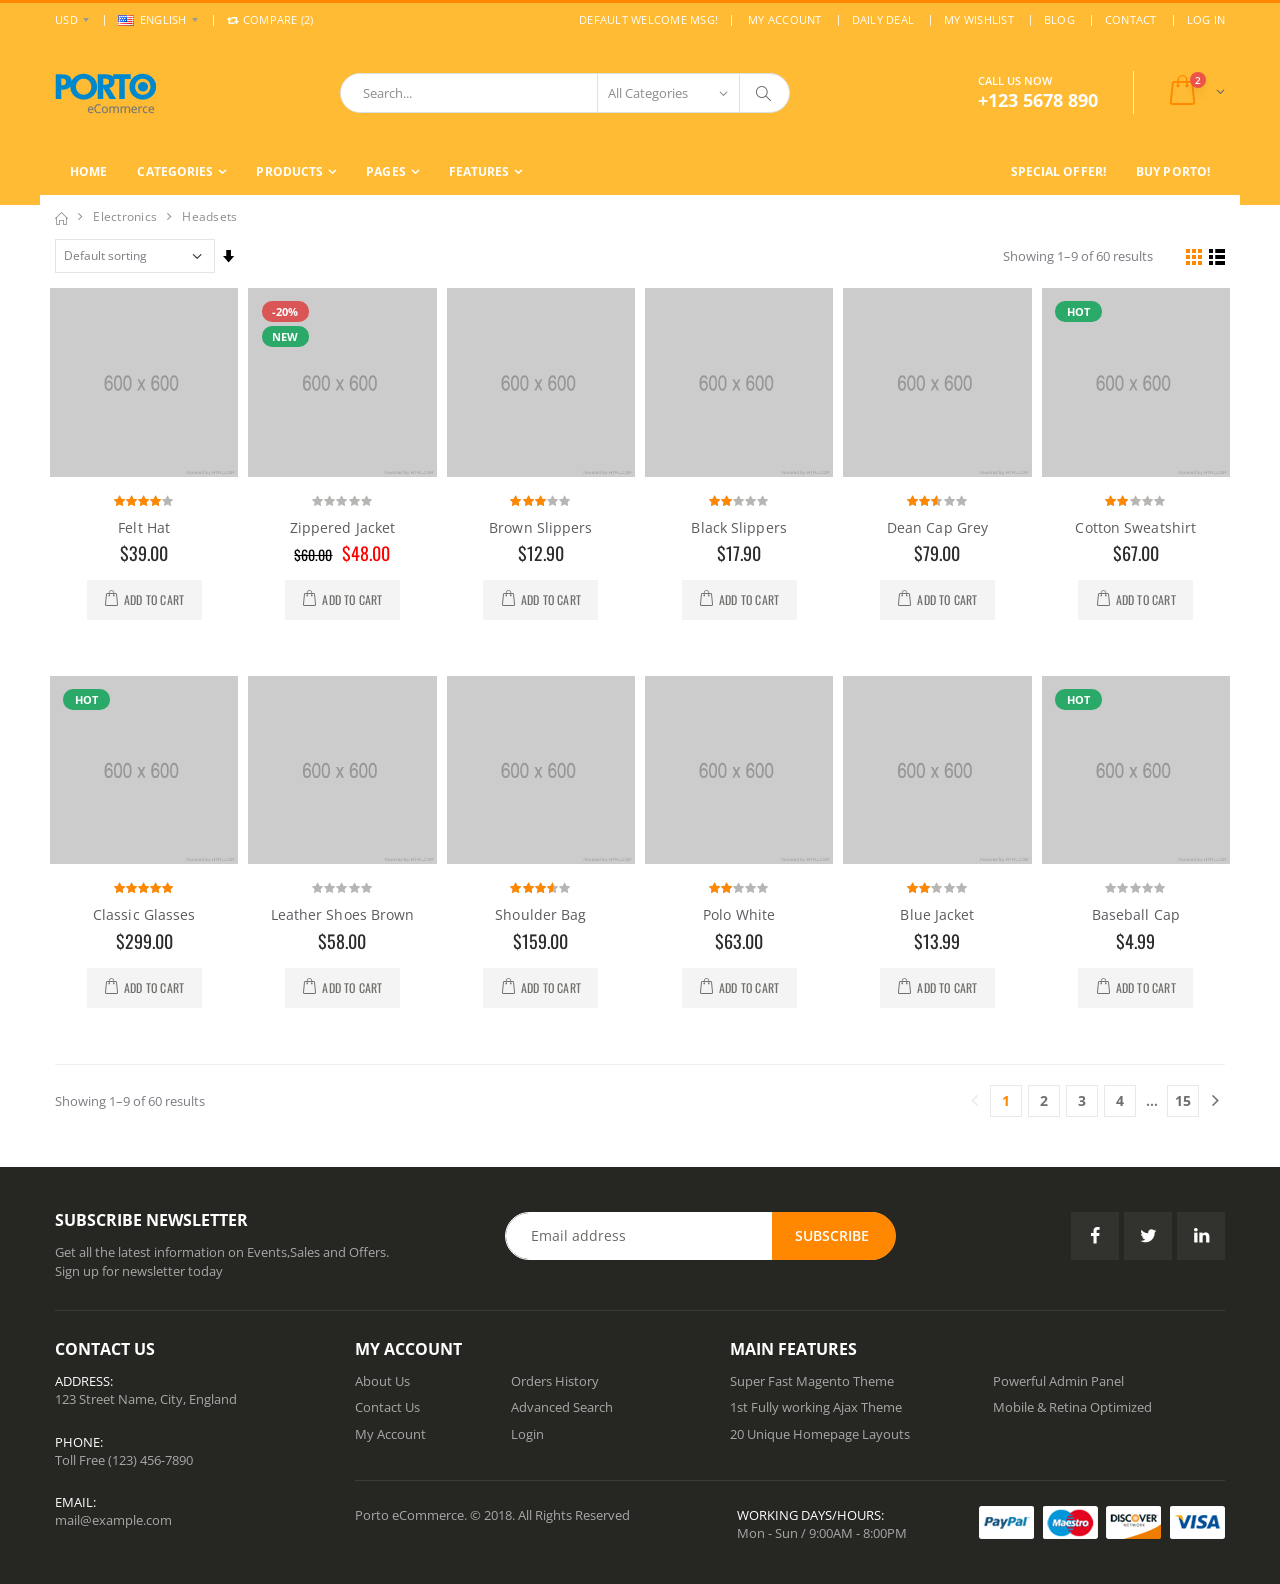
<file: category-6col.html>
<!DOCTYPE html>
<html lang="en">
<head>
    <meta charset="UTF-8">
    <meta http-equiv="X-UA-Compatible" content="IE=edge">
    <meta name="viewport" content="width=device-width, initial-scale=1, shrink-to-fit=no">

    <title>Porto - Bootstrap eCommerce Template</title>

    <meta name="keywords" content="HTML5 Template" />
    <meta name="description" content="Porto - Bootstrap eCommerce Template">
    <meta name="author" content="SW-THEMES">
        
    <!-- Favicon -->
    <link rel="icon" type="image/x-icon" href="assets/images/icons/favicon.ico">
    
    <!-- Plugins CSS File -->
    <link rel="stylesheet" href="assets/css/bootstrap.min.css">

    <!-- Main CSS File -->
    <link rel="stylesheet" href="assets/css/style.min.css">
</head>
<body>
    <div class="page-wrapper">
        <header class="header">
            <div class="header-top">
                <div class="container">
                    <div class="header-left header-dropdowns">
                        <div class="header-dropdown">
                            <a href="#">USD</a>
                            <div class="header-menu">
                                <ul>
                                    <li><a href="#">EUR</a></li>
                                    <li><a href="#">USD</a></li>
                                </ul>
                            </div><!-- End .header-menu -->
                        </div><!-- End .header-dropown -->

                        <div class="header-dropdown">
                            <a href="#"><img src="assets/images/flags/en.png" alt="England flag">ENGLISH</a>
                            <div class="header-menu">
                                <ul>
                                    <li><a href="#"><img src="assets/images/flags/en.png" alt="England flag">ENGLISH</a></li>
                                    <li><a href="#"><img src="assets/images/flags/fr.png" alt="France flag">FRENCH</a></li>
                                </ul>
                            </div><!-- End .header-menu -->
                        </div><!-- End .header-dropown -->

                        <div class="dropdown compare-dropdown">
                            <a href="#" class="dropdown-toggle" role="button" data-toggle="dropdown" aria-haspopup="true" aria-expanded="false" data-display="static">
                                <i class="icon-retweet"></i> Compare (2)
                            </a>

                            <div class="dropdown-menu" >
                                <div class="dropdownmenu-wrapper">
                                    <ul class="compare-products">
                                        <li class="product">
                                            <a href="#" class="btn-remove" title="Remove Product"><i class="icon-cancel"></i></a>
                                            <h4 class="product-title"><a href="product.html">Lady White Top</a></h4>
                                        </li>
                                        <li class="product">
                                            <a href="#" class="btn-remove" title="Remove Product"><i class="icon-cancel"></i></a>
                                            <h4 class="product-title"><a href="product.html">Blue Women Shirt</a></h4>
                                        </li>
                                    </ul>

                                    <div class="compare-actions">
                                        <a href="#" class="action-link">Clear All</a>
                                        <a href="#" class="btn btn-primary">Compare</a>
                                    </div>
                                </div><!-- End .dropdownmenu-wrapper -->
                            </div><!-- End .dropdown-menu -->
                        </div><!-- End .dropdown -->
                    </div><!-- End .header-left -->

                    <div class="header-right">
                        <p class="welcome-msg">Default welcome msg! </p>

                        <div class="header-dropdown dropdown-expanded">
                            <a href="#">Links</a>
                            <div class="header-menu">
                                <ul>
                                    <li><a href="my-account.html">MY ACCOUNT </a></li>
                                    <li><a href="#">DAILY DEAL</a></li>
                                    <li><a href="#">MY WISHLIST </a></li>
                                    <li><a href="blog.html">BLOG</a></li>
                                    <li><a href="contact.html">Contact</a></li>
                                    <li><a href="#" class="login-link">LOG IN</a></li>
                                </ul>
                            </div><!-- End .header-menu -->
                        </div><!-- End .header-dropown -->
                    </div><!-- End .header-right -->
                </div><!-- End .container -->
            </div><!-- End .header-top -->

            <div class="header-middle">
                <div class="container">
                    <div class="header-left">
                        <a href="index.html" class="logo">
                            <img src="assets/images/logo.png" alt="Porto Logo">
                        </a>
                    </div><!-- End .header-left -->

                    <div class="header-center">
                        <div class="header-search">
                            <a href="#" class="search-toggle" role="button"><i class="icon-magnifier"></i></a>
                            <form action="#" method="get">
                                <div class="header-search-wrapper">
                                    <input type="search" class="form-control" name="q" id="q" placeholder="Search..." required>
                                    <div class="select-custom">
                                        <select id="cat" name="cat">
                                            <option value="">All Categories</option>
                                            <option value="4">Fashion</option>
                                            <option value="12">- Women</option>
                                            <option value="13">- Men</option>
                                            <option value="66">- Jewellery</option>
                                            <option value="67">- Kids Fashion</option>
                                            <option value="5">Electronics</option>
                                            <option value="21">- Smart TVs</option>
                                            <option value="22">- Cameras</option>
                                            <option value="63">- Games</option>
                                            <option value="7">Home &amp; Garden</option>
                                            <option value="11">Motors</option>
                                            <option value="31">- Cars and Trucks</option>
                                            <option value="32">- Motorcycles &amp; Powersports</option>
                                            <option value="33">- Parts &amp; Accessories</option>
                                            <option value="34">- Boats</option>
                                            <option value="57">- Auto Tools &amp; Supplies</option>
                                        </select>
                                    </div><!-- End .select-custom -->
                                    <button class="btn" type="submit"><i class="icon-magnifier"></i></button>
                                </div><!-- End .header-search-wrapper -->
                            </form>
                        </div><!-- End .header-search -->
                    </div><!-- End .headeer-center -->

                    <div class="header-right">
                        <button class="mobile-menu-toggler" type="button">
                            <i class="icon-menu"></i>
                        </button>
                        <div class="header-contact">
                            <span>Call us now</span>
                            <a href="tel:#"><strong>+123 5678 890</strong></a>
                        </div><!-- End .header-contact -->

                        <div class="dropdown cart-dropdown">
                            <a href="#" class="dropdown-toggle" role="button" data-toggle="dropdown" aria-haspopup="true" aria-expanded="false" data-display="static">
                                <span class="cart-count">2</span>
                            </a>

                            <div class="dropdown-menu" >
                                <div class="dropdownmenu-wrapper">
                                    <div class="dropdown-cart-products">
                                        <div class="product">
                                            <div class="product-details">
                                                <h4 class="product-title">
                                                    <a href="product.html">Woman Ring</a>
                                                </h4>

                                                <span class="cart-product-info">
                                                    <span class="cart-product-qty">1</span>
                                                    x $99.00
                                                </span>
                                            </div><!-- End .product-details -->

                                            <figure class="product-image-container">
                                                <a href="product.html" class="product-image">
                                                    <img src="assets/images/products/cart/product-1.jpg" alt="product">
                                                </a>
                                                <a href="#" class="btn-remove" title="Remove Product"><i class="icon-cancel"></i></a>
                                            </figure>
                                        </div><!-- End .product -->

                                        <div class="product">
                                            <div class="product-details">
                                                <h4 class="product-title">
                                                    <a href="product.html">Woman Necklace</a>
                                                </h4>

                                                <span class="cart-product-info">
                                                    <span class="cart-product-qty">1</span>
                                                    x $35.00
                                                </span>
                                            </div><!-- End .product-details -->

                                            <figure class="product-image-container">
                                                <a href="product.html" class="product-image">
                                                    <img src="assets/images/products/cart/product-2.jpg" alt="product">
                                                </a>
                                                <a href="#" class="btn-remove" title="Remove Product"><i class="icon-cancel"></i></a>
                                            </figure>
                                        </div><!-- End .product -->
                                    </div><!-- End .cart-product -->

                                    <div class="dropdown-cart-total">
                                        <span>Total</span>

                                        <span class="cart-total-price">$134.00</span>
                                    </div><!-- End .dropdown-cart-total -->

                                    <div class="dropdown-cart-action">
                                        <a href="cart.html" class="btn">View Cart</a>
                                        <a href="checkout-shipping.html" class="btn">Checkout</a>
                                    </div><!-- End .dropdown-cart-total -->
                                </div><!-- End .dropdownmenu-wrapper -->
                            </div><!-- End .dropdown-menu -->
                        </div><!-- End .dropdown -->
                    </div><!-- End .header-right -->
                </div><!-- End .container -->
            </div><!-- End .header-middle -->

            <div class="header-bottom sticky-header">
                <div class="container">
                    <nav class="main-nav">
                        <ul class="menu sf-arrows">
                            <li><a href="index.html">Home</a></li>
                            <li>
                                <a href="category.html" class="sf-with-ul">Categories</a>
                                <div class="megamenu megamenu-fixed-width">
                                    <div class="row">
                                        <div class="col-lg-8">
                                            <div class="row">
                                                <div class="col-lg-6">
                                                    <div class="menu-title">
                                                        <a href="#">Variations 1<span class="tip tip-new">New!</span></a>
                                                    </div>
                                                    <ul>
                                                        <li><a href="category.html">Fullwidth Banner<span class="tip tip-hot">Hot!</span></a></li>
                                                        <li><a href="category-banner-boxed-slider.html">Boxed Slider Banner</a></li>
                                                        <li><a href="category-banner-boxed-image.html">Boxed Image Banner</a></li>
                                                        <li><a href="category.html">Left Sidebar</a></li>
                                                        <li><a href="category-sidebar-right.html">Right Sidebar</a></li>
                                                        <li><a href="category-flex-grid.html">Product Flex Grid</a></li>
                                                        <li><a href="category-horizontal-filter1.html">Horizontal Filter1</a></li>
                                                        <li><a href="category-horizontal-filter2.html">Horizontal Filter2</a></li>
                                                    </ul>
                                                </div><!-- End .col-lg-6 -->
                                                <div class="col-lg-6">
                                                    <div class="menu-title">
                                                        <a href="#">Variations 2</a>
                                                    </div>
                                                    <ul>
                                                        <li><a href="#">Product List Item Types</a></li>
                                                        <li><a href="category-infinite-scroll.html">Ajax Infinite Scroll</a></li>
                                                        <li><a href="category.html">3 Columns Products</a></li>
                                                        <li><a href="category-4col.html">4 Columns Products <span class="tip tip-new">New</span></a></li>
                                                        <li><a href="category-5col.html">5 Columns Products</a></li>
                                                        <li><a href="category-6col.html">6 Columns Products</a></li>
                                                        <li><a href="category-7col.html">7 Columns Products</a></li>
                                                        <li><a href="category-8col.html">8 Columns Products</a></li>
                                                    </ul>
                                                </div><!-- End .col-lg-6 -->
                                            </div><!-- End .row -->
                                        </div><!-- End .col-lg-8 -->
                                        <div class="col-lg-4">
                                            <div class="banner">
                                                <a href="#">
                                                    <img src="assets/images/menu-banner-2.jpg" alt="Menu banner">
                                                </a>
                                            </div><!-- End .banner -->
                                        </div><!-- End .col-lg-4 -->
                                    </div>
                                </div><!-- End .megamenu -->
                            </li>
                            <li class="megamenu-container">
                                <a href="product.html" class="sf-with-ul">Products</a>
                                <div class="megamenu">
                                    <div class="row">
                                        <div class="col-lg-8">
                                            <div class="row">
                                                <div class="col-lg-4">
                                                    <div class="menu-title">
                                                        <a href="#">Variations</a>
                                                    </div>
                                                    <ul>
                                                        <li><a href="product.html">Horizontal Thumbnails</a></li>
                                                        <li><a href="product-full-width.html">Vertical Thumbnails<span class="tip tip-hot">Hot!</span></a></li>
                                                        <li><a href="product.html">Inner Zoom</a></li>
                                                        <li><a href="product-addcart-sticky.html">Addtocart Sticky</a></li>
                                                        <li><a href="product-sidebar-left.html">Accordion Tabs</a></li>
                                                    </ul>
                                                </div><!-- End .col-lg-4 -->
                                                <div class="col-lg-4">
                                                    <div class="menu-title">
                                                        <a href="#">Variations</a>
                                                    </div>
                                                    <ul>
                                                        <li><a href="product-sticky-tab.html">Sticky Tabs</a></li>
                                                        <li><a href="product-simple.html">Simple Product</a></li>
                                                        <li><a href="product-sidebar-left.html">With Left Sidebar</a></li>
                                                    </ul>
                                                </div><!-- End .col-lg-4 -->
                                                <div class="col-lg-4">
                                                    <div class="menu-title">
                                                        <a href="#">Product Layout Types</a>
                                                    </div>
                                                    <ul>
                                                        <li><a href="product.html">Default Layout</a></li>
                                                        <li><a href="product-extended-layout.html">Extended Layout</a></li>
                                                        <li><a href="product-full-width.html">Full Width Layout</a></li>
                                                        <li><a href="product-grid-layout.html">Grid Images Layout</a></li>
                                                        <li><a href="product-sticky-both.html">Sticky Both Side Info<span class="tip tip-hot">Hot!</span></a></li>
                                                        <li><a href="product-sticky-info.html">Sticky Right Side Info</a></li>
                                                    </ul>
                                                </div><!-- End .col-lg-4 -->
                                            </div><!-- End .row -->
                                        </div><!-- End .col-lg-8 -->
                                        <div class="col-lg-4">
                                            <div class="banner">
                                                <a href="#">
                                                    <img class="product-promo" src="assets/images/menu-banner.jpg" alt="Menu banner">
                                                </a>
                                            </div><!-- End .banner -->
                                        </div><!-- End .col-lg-4 -->
                                    </div>
                                </div><!-- End .megamenu -->
                            </li>
                            <li>
                                <a href="#" class="sf-with-ul">Pages</a>

                                <ul>
                                    <li><a href="cart.html">Shopping Cart</a></li>
                                    <li><a href="#">Checkout</a>
                                        <ul>
                                            <li><a href="checkout-shipping.html">Checkout Shipping</a></li>
                                            <li><a href="checkout-shipping-2.html">Checkout Shipping 2</a></li>
                                            <li><a href="checkout-review.html">Checkout Review</a></li>
                                        </ul>
                                    </li>
                                    <li><a href="#">Dashboard</a>
                                        <ul>
                                            <li><a href="dashboard.html">Dashboard</a></li>
                                            <li><a href="my-account.html">My Account</a></li>
                                        </ul>
                                    </li>
                                    <li><a href="about.html">About Us</a></li>
                                    <li><a href="#">Blog</a>
                                        <ul>
                                            <li><a href="blog.html">Blog</a></li>
                                            <li><a href="single.html">Blog Post</a></li>
                                        </ul>
                                    </li>
                                    <li><a href="contact.html">Contact Us</a></li>
                                    <li><a href="#" class="login-link">Login</a></li>
                                    <li><a href="forgot-password.html">Forgot Password</a></li>
                                </ul>
                            </li>
                            <li><a href="#" class="sf-with-ul">Features</a>
                                <ul>
                                    <li><a href="#">Header Types</a></li>
                                    <li><a href="#">Footer Types</a></li>
                                </ul>
                            </li>
                            <li class="float-right"><a href="#">Buy Porto!</a></li>
                            <li class="float-right"><a href="#">Special Offer!</a></li>
                        </ul>
                    </nav>
                </div><!-- End .header-bottom -->
            </div><!-- End .header-bottom -->
        </header><!-- End .header -->

        <main class="main">
            <nav aria-label="breadcrumb" class="top-nav breadcrumb-nav">
                <div class="container">
                    <ol class="breadcrumb mt-0">
                        <li class="breadcrumb-item"><a href="index.html"><i class="icon-home"></i></a></li>
                        <li class="breadcrumb-item"><a href="#">Electronics</a></li>
                        <li class="breadcrumb-item active" aria-current="page">Headsets</li>
                    </ol>
                </div><!-- End .container -->
            </nav>

            <div class="container">
                <nav class="toolbox">
                    <div class="toolbox-left">
                        <div class="toolbox-item toolbox-sort">
                            <div class="select-custom">
                                <select name="orderby" class="form-control">
                                    <option value="menu_order" selected="selected">Default sorting</option>
                                    <option value="popularity">Sort by popularity</option>
                                    <option value="rating">Sort by average rating</option>
                                    <option value="date">Sort by newness</option>
                                    <option value="price">Sort by price: low to high</option>
                                    <option value="price-desc">Sort by price: high to low</option>
                                </select>
                            </div><!-- End .select-custom -->

                            <a href="#" class="sorter-btn" title="Set Ascending Direction"><span class="sr-only">Set Ascending Direction</span></a>
                        </div><!-- End .toolbox-item -->
                    </div><!-- End .toolbox-left -->

                    <div class="toolbox-item toolbox-show">
                            <label>Showing 1–9 of 60 results</label>
                        </div><!-- End .toolbox-item -->

                    <div class="layout-modes">
                        <a href="category.html" class="layout-btn btn-grid active" title="Grid">
                            <i class="icon-mode-grid"></i>
                        </a>
                        <a href="category-list.html" class="layout-btn btn-list" title="List">
                            <i class="icon-mode-list"></i>
                        </a>
                    </div><!-- End .layout-modes -->
                </nav>

                <div class="row row-sm">
                    <div class="col-6 col-md-4 col-lg-3 col-xl-2">
                        <div class="product">
                            <figure class="product-image-container">
                                <a href="product.html" class="product-image">
                                    <img src="assets/images/products/product-1.jpg" alt="product">
                                </a>
                                <a href="ajax/product-quick-view.html" class="btn-quickview">Quickview</a>
                            </figure>
                            <div class="product-details">
                                <div class="ratings-container">
                                    <div class="product-ratings">
                                        <span class="ratings" style="width:80%"></span><!-- End .ratings -->
                                    </div><!-- End .product-ratings -->
                                </div><!-- End .product-container -->
                                <h2 class="product-title">
                                    <a href="product.html">Felt Hat</a>
                                </h2>
                                <div class="price-box">
                                    <span class="product-price">$39.00</span>
                                </div><!-- End .price-box -->

                                <div class="product-action">
                                    <a href="#" class="paction add-wishlist" title="Add to Wishlist">
                                        <span>Add to Wishlist</span>
                                    </a>

                                    <a href="product.html" class="paction add-cart" title="Add to Cart">
                                        <span>Add to Cart</span>
                                    </a>

                                    <a href="#" class="paction add-compare" title="Add to Compare">
                                        <span>Add to Compare</span>
                                    </a>
                                </div><!-- End .product-action -->
                            </div><!-- End .product-details -->
                        </div><!-- End .product -->
                    </div><!-- End .col-xl-2 -->

                    <div class="col-6 col-md-4 col-lg-3 col-xl-2">
                        <div class="product">
                            <figure class="product-image-container">
                                <a href="product.html" class="product-image">
                                    <img src="assets/images/products/product-2.jpg" alt="product">
                                </a>
                                <a href="ajax/product-quick-view.html" class="btn-quickview">Quickview</a>
                                <span class="product-label label-sale">-20%</span>
                                <span class="product-label label-hot">New</span>
                            </figure>
                            <div class="product-details">
                                <div class="ratings-container">
                                    <div class="product-ratings">
                                        <span class="ratings" style="width:0%"></span><!-- End .ratings -->
                                    </div><!-- End .product-ratings -->
                                </div><!-- End .product-container -->
                                <h2 class="product-title">
                                    <a href="product.html">Zippered Jacket</a>
                                </h2>
                                <div class="price-box">
                                    <span class="old-price">$60.00</span>
                                    <span class="product-price">$48.00</span>
                                </div><!-- End .price-box -->

                                <div class="product-action">
                                    <a href="#" class="paction add-wishlist" title="Add to Wishlist">
                                        <span>Add to Wishlist</span>
                                    </a>
                                    
                                    <a href="product.html" class="paction add-cart" title="Add to Cart">
                                        <span>Add to Cart</span>
                                    </a>

                                    <a href="#" class="paction add-compare" title="Add to Compare">
                                        <span>Add to Compare</span>
                                    </a>
                                </div><!-- End .product-action -->
                            </div><!-- End .product-details -->
                        </div><!-- End .product -->
                    </div><!-- End .col-xl-2 -->

                    <div class="col-6 col-md-4 col-lg-3 col-xl-2">
                        <div class="product">
                            <figure class="product-image-container">
                                <a href="product.html" class="product-image">
                                    <img src="assets/images/products/product-3.jpg" alt="product">
                                </a>
                                <a href="ajax/product-quick-view.html" class="btn-quickview">Quickview</a>
                            </figure>
                            <div class="product-details">
                                <div class="ratings-container">
                                    <div class="product-ratings">
                                        <span class="ratings" style="width:60%"></span><!-- End .ratings -->
                                    </div><!-- End .product-ratings -->
                                </div><!-- End .product-container -->
                                <h2 class="product-title">
                                    <a href="product.html">Brown Slippers</a>
                                </h2>
                                <div class="price-box">
                                    <span class="product-price">$12.90</span>
                                </div><!-- End .price-box -->

                                <div class="product-action">
                                    <a href="#" class="paction add-wishlist" title="Add to Wishlist">
                                        <span>Add to Wishlist</span>
                                    </a>
                                    
                                    <a href="product.html" class="paction add-cart" title="Add to Cart">
                                        <span>Add to Cart</span>
                                    </a>

                                    <a href="#" class="paction add-compare" title="Add to Compare">
                                        <span>Add to Compare</span>
                                    </a>
                                </div><!-- End .product-action -->
                            </div><!-- End .product-details -->
                        </div><!-- End .product -->
                    </div><!-- End .col-xl-2 -->

                    <div class="col-6 col-md-4 col-lg-3 col-xl-2">
                        <div class="product">
                            <figure class="product-image-container">
                                <a href="product.html" class="product-image">
                                    <img src="assets/images/products/product-4.jpg" alt="product">
                                </a>
                                <a href="ajax/product-quick-view.html" class="btn-quickview">Quickview</a>
                            </figure>
                            <div class="product-details">
                                <div class="ratings-container">
                                    <div class="product-ratings">
                                        <span class="ratings" style="width:40%"></span><!-- End .ratings -->
                                    </div><!-- End .product-ratings -->
                                </div><!-- End .product-container -->
                                <h2 class="product-title">
                                    <a href="product.html">Black Slippers</a>
                                </h2>
                                <div class="price-box">
                                    <span class="product-price">$17.90</span>
                                </div><!-- End .price-box -->

                                <div class="product-action">
                                    <a href="#" class="paction add-wishlist" title="Add to Wishlist">
                                        <span>Add to Wishlist</span>
                                    </a>
                                    
                                    <a href="product.html" class="paction add-cart" title="Add to Cart">
                                        <span>Add to Cart</span>
                                    </a>

                                    <a href="#" class="paction add-compare" title="Add to Compare">
                                        <span>Add to Compare</span>
                                    </a>
                                </div><!-- End .product-action -->
                            </div><!-- End .product-details -->
                        </div><!-- End .product -->
                    </div><!-- End .col-xl-2 -->

                    <div class="col-6 col-md-4 col-lg-3 col-xl-2">
                        <div class="product">
                            <figure class="product-image-container">
                                <a href="product.html" class="product-image">
                                    <img src="assets/images/products/product-5.jpg" alt="product">
                                </a>
                                <a href="ajax/product-quick-view.html" class="btn-quickview">Quickview</a>
                            </figure>
                            <div class="product-details">
                                <div class="ratings-container">
                                    <div class="product-ratings">
                                        <span class="ratings" style="width:50%"></span><!-- End .ratings -->
                                    </div><!-- End .product-ratings -->
                                </div><!-- End .product-container -->
                                <h2 class="product-title">
                                    <a href="product.html">Dean Cap Grey</a>
                                </h2>
                                <div class="price-box">
                                    <span class="product-price">$79.00</span>
                                </div><!-- End .price-box -->

                                <div class="product-action">
                                    <a href="#" class="paction add-wishlist" title="Add to Wishlist">
                                        <span>Add to Wishlist</span>
                                    </a>
                                    
                                    <a href="product.html" class="paction add-cart" title="Add to Cart">
                                        <span>Add to Cart</span>
                                    </a>

                                    <a href="#" class="paction add-compare" title="Add to Compare">
                                        <span>Add to Compare</span>
                                    </a>
                                </div><!-- End .product-action -->
                            </div><!-- End .product-details -->
                        </div><!-- End .product -->
                    </div><!-- End .col-xl-2 -->

                    <div class="col-6 col-md-4 col-lg-3 col-xl-2">
                        <div class="product">
                            <figure class="product-image-container">
                                <a href="product.html" class="product-image">
                                    <img src="assets/images/products/product-6.jpg" alt="product">
                                </a>
                                <a href="ajax/product-quick-view.html" class="btn-quickview">Quickview</a>
                                <span class="product-label label-hot">Hot</span>
                            </figure>
                            <div class="product-details">
                                <div class="ratings-container">
                                    <div class="product-ratings">
                                        <span class="ratings" style="width:40%"></span><!-- End .ratings -->
                                    </div><!-- End .product-ratings -->
                                </div><!-- End .product-container -->
                                <h2 class="product-title">
                                    <a href="product.html">Cotton Sweatshirt</a>
                                </h2>
                                <div class="price-box">
                                    <span class="product-price">$67.00</span>
                                </div><!-- End .price-box -->

                                <div class="product-action">
                                    <a href="#" class="paction add-wishlist" title="Add to Wishlist">
                                        <span>Add to Wishlist</span>
                                    </a>
                                    
                                    <a href="product.html" class="paction add-cart" title="Add to Cart">
                                        <span>Add to Cart</span>
                                    </a>

                                    <a href="#" class="paction add-compare" title="Add to Compare">
                                        <span>Add to Compare</span>
                                    </a>
                                </div><!-- End .product-action -->
                            </div><!-- End .product-details -->
                        </div><!-- End .product -->
                    </div><!-- End .col-xl-2 -->

                    <div class="col-6 col-md-4 col-lg-3 col-xl-2">
                        <div class="product">
                            <figure class="product-image-container">
                                <a href="product.html" class="product-image">
                                    <img src="assets/images/products/product-7.jpg" alt="product">
                                </a>
                                <a href="ajax/product-quick-view.html" class="btn-quickview">Quickview</a>
                                <span class="product-label label-hot">Hot</span>
                            </figure>
                            <div class="product-details">
                                <div class="ratings-container">
                                    <div class="product-ratings">
                                        <span class="ratings" style="width:100%"></span><!-- End .ratings -->
                                    </div><!-- End .product-ratings -->
                                </div><!-- End .product-container -->
                                <h2 class="product-title">
                                    <a href="product.html">Classic Glasses</a>
                                </h2>
                                <div class="price-box">
                                    <span class="product-price">$299.00</span>
                                </div><!-- End .price-box -->

                                <div class="product-action">
                                    <a href="#" class="paction add-wishlist" title="Add to Wishlist">
                                        <span>Add to Wishlist</span>
                                    </a>
                                    
                                    <a href="product.html" class="paction add-cart" title="Add to Cart">
                                        <span>Add to Cart</span>
                                    </a>

                                    <a href="#" class="paction add-compare" title="Add to Compare">
                                        <span>Add to Compare</span>
                                    </a>
                                </div><!-- End .product-action -->
                            </div><!-- End .product-details -->
                        </div><!-- End .product -->
                    </div><!-- End .col-xl-2 -->

                    <div class="col-6 col-md-4 col-lg-3 col-xl-2">
                        <div class="product">
                            <figure class="product-image-container">
                                <a href="product.html" class="product-image">
                                    <img src="assets/images/products/product-8.jpg" alt="product">
                                </a>
                                <a href="ajax/product-quick-view.html" class="btn-quickview">Quickview</a>
                            </figure>
                            <div class="product-details">
                                <div class="ratings-container">
                                    <div class="product-ratings">
                                        <span class="ratings" style="width:0%"></span><!-- End .ratings -->
                                    </div><!-- End .product-ratings -->
                                </div><!-- End .product-container -->
                                <h2 class="product-title">
                                    <a href="product.html">Leather Shoes Brown</a>
                                </h2>
                                <div class="price-box">
                                    <span class="product-price">$58.00</span>
                                </div><!-- End .price-box -->

                                <div class="product-action">
                                    <a href="#" class="paction add-wishlist" title="Add to Wishlist">
                                        <span>Add to Wishlist</span>
                                    </a>
                                    
                                    <a href="product.html" class="paction add-cart" title="Add to Cart">
                                        <span>Add to Cart</span>
                                    </a>

                                    <a href="#" class="paction add-compare" title="Add to Compare">
                                        <span>Add to Compare</span>
                                    </a>
                                </div><!-- End .product-action -->
                            </div><!-- End .product-details -->
                        </div><!-- End .product -->
                    </div><!-- End .col-xl-2 -->

                    <div class="col-6 col-md-4 col-lg-3 col-xl-2">
                        <div class="product">
                            <figure class="product-image-container">
                                <a href="product.html" class="product-image">
                                    <img src="assets/images/products/product-9.jpg" alt="product">
                                </a>
                                <a href="ajax/product-quick-view.html" class="btn-quickview">Quickview</a>
                            </figure>
                            <div class="product-details">
                                <div class="ratings-container">
                                    <div class="product-ratings">
                                        <span class="ratings" style="width:70%"></span><!-- End .ratings -->
                                    </div><!-- End .product-ratings -->
                                </div><!-- End .product-container -->
                                <h2 class="product-title">
                                    <a href="product.html">Shoulder Bag</a>
                                </h2>
                                <div class="price-box">
                                    <span class="product-price">$159.00</span>
                                </div><!-- End .price-box -->

                                <div class="product-action">
                                    <a href="#" class="paction add-wishlist" title="Add to Wishlist">
                                        <span>Add to Wishlist</span>
                                    </a>
                                    
                                    <a href="product.html" class="paction add-cart" title="Add to Cart">
                                        <span>Add to Cart</span>
                                    </a>

                                    <a href="#" class="paction add-compare" title="Add to Compare">
                                        <span>Add to Compare</span>
                                    </a>
                                </div><!-- End .product-action -->
                            </div><!-- End .product-details -->
                        </div><!-- End .product -->
                    </div><!-- End .col-xl-2 -->

                    <div class="col-6 col-md-4 col-lg-3 col-xl-2">
                        <div class="product">
                            <figure class="product-image-container">
                                <a href="product.html" class="product-image">
                                    <img src="assets/images/products/product-10.jpg" alt="product">
                                </a>
                                <a href="ajax/product-quick-view.html" class="btn-quickview">Quickview</a>
                            </figure>
                            <div class="product-details">
                                <div class="ratings-container">
                                    <div class="product-ratings">
                                        <span class="ratings" style="width:40%"></span><!-- End .ratings -->
                                    </div><!-- End .product-ratings -->
                                </div><!-- End .product-container -->
                                <h2 class="product-title">
                                    <a href="product.html">Polo White</a>
                                </h2>
                                <div class="price-box">
                                    <span class="product-price">$63.00</span>
                                </div><!-- End .price-box -->

                                <div class="product-action">
                                    <a href="#" class="paction add-wishlist" title="Add to Wishlist">
                                        <span>Add to Wishlist</span>
                                    </a>
                                    
                                    <a href="product.html" class="paction add-cart" title="Add to Cart">
                                        <span>Add to Cart</span>
                                    </a>

                                    <a href="#" class="paction add-compare" title="Add to Compare">
                                        <span>Add to Compare</span>
                                    </a>
                                </div><!-- End .product-action -->
                            </div><!-- End .product-details -->
                        </div><!-- End .product -->
                    </div><!-- End .col-xl-2 -->

                    <div class="col-6 col-md-4 col-lg-3 col-xl-2">
                        <div class="product">
                            <figure class="product-image-container">
                                <a href="product.html" class="product-image">
                                    <img src="assets/images/products/product-11.jpg" alt="product">
                                </a>
                                <a href="ajax/product-quick-view.html" class="btn-quickview">Quickview</a>
                            </figure>
                            <div class="product-details">
                                <div class="ratings-container">
                                    <div class="product-ratings">
                                        <span class="ratings" style="width:40%"></span><!-- End .ratings -->
                                    </div><!-- End .product-ratings -->
                                </div><!-- End .product-container -->
                                <h2 class="product-title">
                                    <a href="product.html">Blue Jacket</a>
                                </h2>
                                <div class="price-box">
                                    <span class="product-price">$13.99</span>
                                </div><!-- End .price-box -->

                                <div class="product-action">
                                    <a href="#" class="paction add-wishlist" title="Add to Wishlist">
                                        <span>Add to Wishlist</span>
                                    </a>
                                    
                                    <a href="product.html" class="paction add-cart" title="Add to Cart">
                                        <span>Add to Cart</span>
                                    </a>

                                    <a href="#" class="paction add-compare" title="Add to Compare">
                                        <span>Add to Compare</span>
                                    </a>
                                </div><!-- End .product-action -->
                            </div><!-- End .product-details -->
                        </div><!-- End .product -->
                    </div><!-- End .col-xl-2 -->

                    <div class="col-6 col-md-4 col-lg-3 col-xl-2">
                        <div class="product">
                            <figure class="product-image-container">
                                <a href="product.html" class="product-image">
                                    <img src="assets/images/products/product-12.jpg" alt="product">
                                </a>
                                <a href="ajax/product-quick-view.html" class="btn-quickview">Quickview</a>
                                <span class="product-label label-hot">Hot</span>
                            </figure>
                            <div class="product-details">
                                <div class="ratings-container">
                                    <div class="product-ratings">
                                        <span class="ratings" style="width:0%"></span><!-- End .ratings -->
                                    </div><!-- End .product-ratings -->
                                </div><!-- End .product-container -->
                                <h2 class="product-title">
                                    <a href="product.html">Baseball Cap</a>
                                </h2>
                                <div class="price-box">
                                    <span class="product-price">$4.99</span>
                                </div><!-- End .price-box -->

                                <div class="product-action">
                                    <a href="#" class="paction add-wishlist" title="Add to Wishlist">
                                        <span>Add to Wishlist</span>
                                    </a>
                                    
                                    <a href="product.html" class="paction add-cart" title="Add to Cart">
                                        <span>Add to Cart</span>
                                    </a>

                                    <a href="#" class="paction add-compare" title="Add to Compare">
                                        <span>Add to Compare</span>
                                    </a>
                                </div><!-- End .product-action -->
                            </div><!-- End .product-details -->
                        </div><!-- End .product -->
                    </div><!-- End .col-xl-2 -->
                </div><!-- End .row -->

                <nav class="toolbox toolbox-pagination">
                    <div class="toolbox-item toolbox-show">
                        <label>Showing 1–9 of 60 results</label>
                    </div><!-- End .toolbox-item -->

                    <ul class="pagination">
                        <li class="page-item disabled">
                            <a class="page-link page-link-btn" href="#"><i class="icon-angle-left"></i></a>
                        </li>
                        <li class="page-item active">
                            <a class="page-link" href="#">1 <span class="sr-only">(current)</span></a>
                        </li>
                        <li class="page-item"><a class="page-link" href="#">2</a></li>
                        <li class="page-item"><a class="page-link" href="#">3</a></li>
                        <li class="page-item"><a class="page-link" href="#">4</a></li>
                        <li class="page-item"><span>...</span></li>
                        <li class="page-item"><a class="page-link" href="#">15</a></li>
                        <li class="page-item">
                            <a class="page-link page-link-btn" href="#"><i class="icon-angle-right"></i></a>
                        </li>
                    </ul>
                </nav>
            </div><!-- End .container -->

            <div class="mb-5"></div><!-- margin -->
        </main><!-- End .main -->

        <footer class="footer">
            <div class="container">
                <div class="footer-top">
                    <div class="row">
                        <div class="col-md-9">
                            <div class="widget widget-newsletter">
                                <div class="row">
                                    <div class="col-lg-6">
                                        <h4 class="widget-title">Subscribe newsletter</h4>
                                        <p>Get all the latest information on Events,Sales and Offers. Sign up for newsletter today</p>
                                    </div><!-- End .col-lg-6 -->

                                    <div class="col-lg-6">
                                        <form action="#">
                                            <input type="email" class="form-control" placeholder="Email address" required>

                                            <input type="submit" class="btn" value="Subscribe">
                                        </form>
                                    </div><!-- End .col-lg-6 -->
                                </div><!-- End .row -->
                            </div><!-- End .widget -->
                        </div><!-- End .col-md-9 -->

                        <div class="col-md-3 widget-social">
                            <div class="social-icons">
                                <a href="#" class="social-icon" target="_blank"><i class="icon-facebook"></i></a>
                                <a href="#" class="social-icon" target="_blank"><i class="icon-twitter"></i></a>
                                <a href="#" class="social-icon" target="_blank"><i class="icon-linkedin"></i></a>
                            </div><!-- End .social-icons -->
                        </div><!-- End .col-md-3 -->
                    </div><!-- End .row -->
                </div><!-- End .footer-top -->
            </div><!-- End .container -->

            <div class="footer-middle">
                <div class="container">
                    <div class="row">
                        <div class="col-lg-3">
                            <div class="widget">
                                <h4 class="widget-title">Contact Us</h4>
                                <ul class="contact-info">
                                    <li>
                                        <span class="contact-info-label">Address:</span>123 Street Name, City, England
                                    </li>
                                    <li>
                                        <span class="contact-info-label">Phone:</span>Toll Free <a href="tel:">(123) 456-7890</a>
                                    </li>
                                    <li>
                                        <span class="contact-info-label">Email:</span> <a href="mailto:mail@example.com">mail@example.com</a>
                                    </li>
                                </ul>
                            </div><!-- End .widget -->
                        </div><!-- End .col-lg-3 -->

                        <div class="col-lg-9">
                            <div class="row">
                                <div class="col-md-5">
                                    <div class="widget">
                                        <h4 class="widget-title">My Account</h4>

                                        <div class="row">
                                            <div class="col-sm-6 col-md-5">
                                                <ul class="links">
                                                    <li><a href="about.html">About Us</a></li>
                                                    <li><a href="contact.html">Contact Us</a></li>
                                                    <li><a href="my-account.html">My Account</a></li>
                                                </ul>
                                            </div><!-- End .col-sm-6 -->
                                            <div class="col-sm-6 col-md-5">
                                                <ul class="links">
                                                    <li><a href="#">Orders History</a></li>
                                                    <li><a href="#">Advanced Search</a></li>
                                                    <li><a href="#" class="login-link">Login</a></li>
                                                </ul>
                                            </div><!-- End .col-sm-6 -->
                                        </div><!-- End .row -->
                                    </div><!-- End .widget -->
                                </div><!-- End .col-md-5 -->

                                <div class="col-md-7">
                                    <div class="widget">
                                        <h4 class="widget-title">Main Features</h4>
                                        
                                        <div class="row">
                                            <div class="col-sm-6">
                                                <ul class="links">
                                                    <li><a href="#">Super Fast Magento Theme</a></li>
                                                    <li><a href="#">1st Fully working Ajax Theme</a></li>
                                                    <li><a href="#">20 Unique Homepage Layouts</a></li>
                                                </ul>
                                            </div><!-- End .col-sm-6 -->
                                            <div class="col-sm-6">
                                                <ul class="links">
                                                    <li><a href="#">Powerful Admin Panel</a></li>
                                                    <li><a href="#">Mobile & Retina Optimized</a></li>
                                                </ul>
                                            </div><!-- End .col-sm-6 -->
                                        </div><!-- End .row -->
                                    </div><!-- End .widget -->
                                </div><!-- End .col-md-7 -->
                            </div><!-- End .row -->

                            <div class="footer-bottom">
                                <p class="footer-copyright">Porto eCommerce. &copy;  2018.  All Rights Reserved</p>

                                <ul class="contact-info">
                                    <li>
                                        <span class="contact-info-label">Working Days/Hours:</span>
                                        Mon - Sun / 9:00AM - 8:00PM
                                    </li>
                                </ul>
                                <img src="assets/images/payments.png" alt="payment methods" class="footer-payments">
                            </div><!-- End .footer-bottom -->
                        </div><!-- End .col-lg-9 -->
                    </div><!-- End .row -->
                </div><!-- End .container -->
            </div><!-- End .footer-middle -->
        </footer><!-- End .footer -->
    </div><!-- End .page-wrapper -->

    <div class="mobile-menu-overlay"></div><!-- End .mobil-menu-overlay -->

    <div class="mobile-menu-container">
        <div class="mobile-menu-wrapper">
            <span class="mobile-menu-close"><i class="icon-cancel"></i></span>
            <nav class="mobile-nav">
                <ul class="mobile-menu">
                    <li><a href="index.html">Home</a></li>
                    <li>
                        <a href="category.html">Categories</a>
                        <ul>
                            <li><a href="category.html">Full Width Banner</a></li>
                            <li><a href="category-banner-boxed-slider.html">Boxed Slider Banner</a></li>
                            <li><a href="category-banner-boxed-image.html">Boxed Image Banner</a></li>
                            <li><a href="category.html">Left Sidebar</a></li>
                            <li><a href="category-sidebar-right.html">Right Sidebar</a></li>
                            <li><a href="category-flex-grid.html">Product Flex Grid</a></li>
                            <li><a href="category-horizontal-filter1.html">Horizontal Filter 1</a></li>
                            <li><a href="category-horizontal-filter2.html">Horizontal Filter 2</a></li>
                            <li><a href="#">Product List Item Types</a></li>
                            <li><a href="category-infinite-scroll.html">Ajax Infinite Scroll<span class="tip tip-new">New</span></a></li>
                            <li><a href="category.html">3 Columns Products</a></li>
                            <li><a href="category-4col.html">4 Columns Products</a></li>
                            <li><a href="category-5col.html">5 Columns Products</a></li>
                            <li><a href="category-6col.html">6 Columns Products</a></li>
                            <li><a href="category-7col.html">7 Columns Products</a></li>
                            <li><a href="category-8col.html">8 Columns Products</a></li>
                        </ul>
                    </li>
                    <li>
                        <a href="product.html">Products</a>
                        <ul>
                            <li>
                                <a href="#">Variations</a>
                                <ul>
                                    <li><a href="product.html">Horizontal Thumbnails</a></li>
                                    <li><a href="product-full-width.html">Vertical Thumbnails<span class="tip tip-hot">Hot!</span></a></li>
                                    <li><a href="product.html">Inner Zoom</a></li>
                                    <li><a href="product-addcart-sticky.html">Addtocart Sticky</a></li>
                                    <li><a href="product-sidebar-left.html">Accordion Tabs</a></li>
                                </ul>
                            </li>
                            <li>
                                <a href="#">Variations</a>
                                <ul>
                                    <li><a href="product-sticky-tab.html">Sticky Tabs</a></li>
                                    <li><a href="product-simple.html">Simple Product</a></li>
                                    <li><a href="product-sidebar-left.html">With Left Sidebar</a></li>
                                </ul>
                            </li>
                            <li>
                                <a href="#">Product Layout Types</a>
                                <ul>
                                    <li><a href="product.html">Default Layout</a></li>
                                    <li><a href="product-extended-layout.html">Extended Layout</a></li>
                                    <li><a href="product-full-width.html">Full Width Layout</a></li>
                                    <li><a href="product-grid-layout.html">Grid Images Layout</a></li>
                                    <li><a href="product-sticky-both.html">Sticky Both Side Info<span class="tip tip-hot">Hot!</span></a></li>
                                    <li><a href="product-sticky-info.html">Sticky Right Side Info</a></li>
                                </ul>
                            </li>
                        </ul>
                    </li>
                    <li>
                        <a href="#">Pages<span class="tip tip-hot">Hot!</span></a>
                        <ul>
                            <li><a href="cart.html">Shopping Cart</a></li>
                            <li>
                                <a href="#">Checkout</a>
                                <ul>
                                    <li><a href="checkout-shipping.html">Checkout Shipping</a></li>
                                    <li><a href="checkout-shipping-2.html">Checkout Shipping 2</a></li>
                                    <li><a href="checkout-review.html">Checkout Review</a></li>
                                </ul>
                            </li>
                            <li><a href="about.html">About</a></li>
                            <li><a href="#" class="login-link">Login</a></li>
                            <li><a href="forgot-password.html">Forgot Password</a></li>
                        </ul>
                    </li>
                    <li><a href="blog.html">Blog</a>
                        <ul>
                            <li><a href="single.html">Blog Post</a></li>
                        </ul>
                    </li>
                    <li><a href="contact.html">Contact Us</a></li>
                    <li><a href="#">Special Offer!<span class="tip tip-hot">Hot!</span></a></li>
                    <li><a href="#">Buy Porto!</a></li>
                </ul>
            </nav><!-- End .mobile-nav -->

            <div class="social-icons">
                <a href="#" class="social-icon" target="_blank"><i class="icon-facebook"></i></a>
                <a href="#" class="social-icon" target="_blank"><i class="icon-twitter"></i></a>
                <a href="#" class="social-icon" target="_blank"><i class="icon-instagram"></i></a>
            </div><!-- End .social-icons -->
        </div><!-- End .mobile-menu-wrapper -->
    </div><!-- End .mobile-menu-container -->

    <a id="scroll-top" href="#top" title="Top" role="button"><i class="icon-angle-up"></i></a>

    <!-- Plugins JS File -->
    <script src="assets/js/jquery.min.js"></script>
    <script src="assets/js/bootstrap.bundle.min.js"></script>
    <script src="assets/js/plugins.min.js"></script>
    <script src="assets/js/nouislider.min.js"></script>

    <!-- Main JS File -->
    <script src="assets/js/main.min.js"></script>
</body>
</html>
</file>
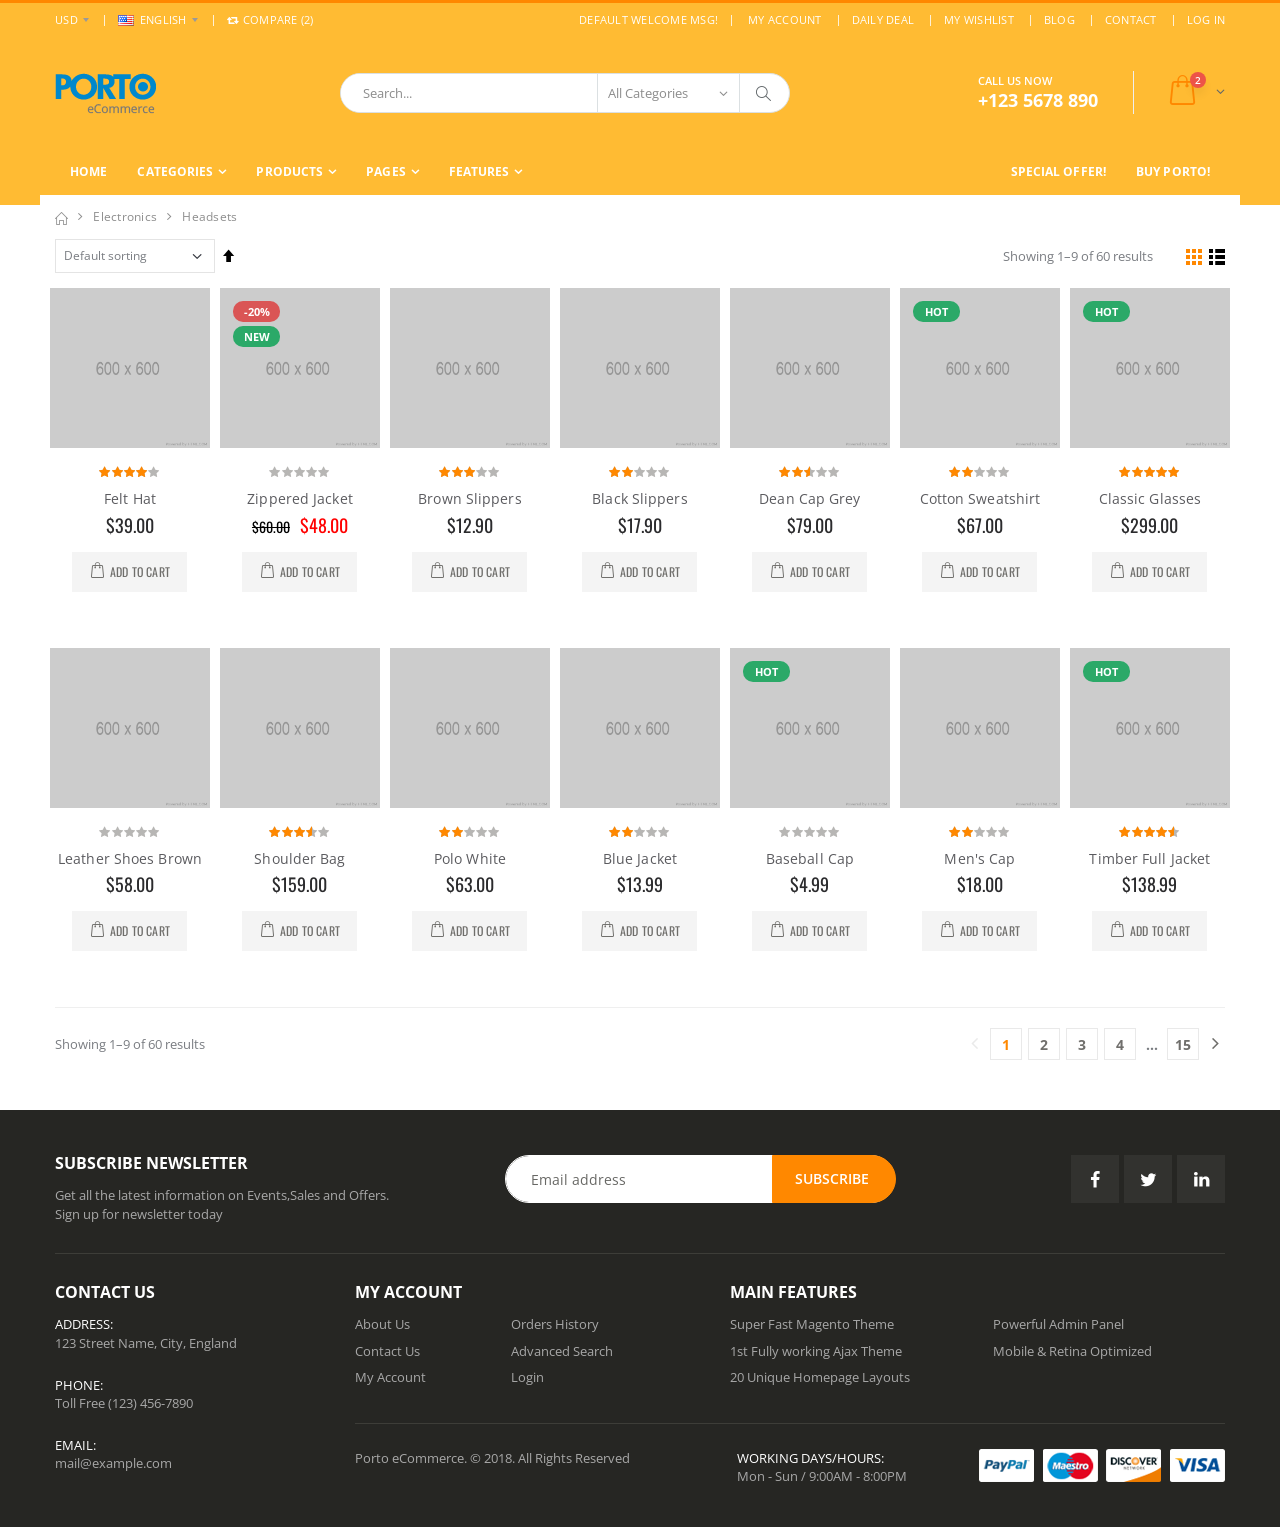
<file: category-7col.html>
<!DOCTYPE html>
<html lang="en">
<head>
    <meta charset="UTF-8">
    <meta http-equiv="X-UA-Compatible" content="IE=edge">
    <meta name="viewport" content="width=device-width, initial-scale=1, shrink-to-fit=no">

    <title>Porto - Bootstrap eCommerce Template</title>

    <meta name="keywords" content="HTML5 Template" />
    <meta name="description" content="Porto - Bootstrap eCommerce Template">
    <meta name="author" content="SW-THEMES">
        
    <!-- Favicon -->
    <link rel="icon" type="image/x-icon" href="assets/images/icons/favicon.ico">
    
    <!-- Plugins CSS File -->
    <link rel="stylesheet" href="assets/css/bootstrap.min.css">

    <!-- Main CSS File -->
    <link rel="stylesheet" href="assets/css/style.min.css">
</head>
<body>
    <div class="page-wrapper">
        <header class="header">
            <div class="header-top">
                <div class="container">
                    <div class="header-left header-dropdowns">
                        <div class="header-dropdown">
                            <a href="#">USD</a>
                            <div class="header-menu">
                                <ul>
                                    <li><a href="#">EUR</a></li>
                                    <li><a href="#">USD</a></li>
                                </ul>
                            </div><!-- End .header-menu -->
                        </div><!-- End .header-dropown -->

                        <div class="header-dropdown">
                            <a href="#"><img src="assets/images/flags/en.png" alt="England flag">ENGLISH</a>
                            <div class="header-menu">
                                <ul>
                                    <li><a href="#"><img src="assets/images/flags/en.png" alt="England flag">ENGLISH</a></li>
                                    <li><a href="#"><img src="assets/images/flags/fr.png" alt="France flag">FRENCH</a></li>
                                </ul>
                            </div><!-- End .header-menu -->
                        </div><!-- End .header-dropown -->

                        <div class="dropdown compare-dropdown">
                            <a href="#" class="dropdown-toggle" role="button" data-toggle="dropdown" aria-haspopup="true" aria-expanded="false" data-display="static">
                                <i class="icon-retweet"></i> Compare (2)
                            </a>

                            <div class="dropdown-menu" >
                                <div class="dropdownmenu-wrapper">
                                    <ul class="compare-products">
                                        <li class="product">
                                            <a href="#" class="btn-remove" title="Remove Product"><i class="icon-cancel"></i></a>
                                            <h4 class="product-title"><a href="product.html">Lady White Top</a></h4>
                                        </li>
                                        <li class="product">
                                            <a href="#" class="btn-remove" title="Remove Product"><i class="icon-cancel"></i></a>
                                            <h4 class="product-title"><a href="product.html">Blue Women Shirt</a></h4>
                                        </li>
                                    </ul>

                                    <div class="compare-actions">
                                        <a href="#" class="action-link">Clear All</a>
                                        <a href="#" class="btn btn-primary">Compare</a>
                                    </div>
                                </div><!-- End .dropdownmenu-wrapper -->
                            </div><!-- End .dropdown-menu -->
                        </div><!-- End .dropdown -->
                    </div><!-- End .header-left -->

                    <div class="header-right">
                        <p class="welcome-msg">Default welcome msg! </p>

                        <div class="header-dropdown dropdown-expanded">
                            <a href="#">Links</a>
                            <div class="header-menu">
                                <ul>
                                    <li><a href="my-account.html">MY ACCOUNT </a></li>
                                    <li><a href="#">DAILY DEAL</a></li>
                                    <li><a href="#">MY WISHLIST </a></li>
                                    <li><a href="blog.html">BLOG</a></li>
                                    <li><a href="contact.html">Contact</a></li>
                                    <li><a href="#" class="login-link">LOG IN</a></li>
                                </ul>
                            </div><!-- End .header-menu -->
                        </div><!-- End .header-dropown -->
                    </div><!-- End .header-right -->
                </div><!-- End .container -->
            </div><!-- End .header-top -->

            <div class="header-middle">
                <div class="container">
                    <div class="header-left">
                        <a href="index.html" class="logo">
                            <img src="assets/images/logo.png" alt="Porto Logo">
                        </a>
                    </div><!-- End .header-left -->

                    <div class="header-center">
                        <div class="header-search">
                            <a href="#" class="search-toggle" role="button"><i class="icon-magnifier"></i></a>
                            <form action="#" method="get">
                                <div class="header-search-wrapper">
                                    <input type="search" class="form-control" name="q" id="q" placeholder="Search..." required>
                                    <div class="select-custom">
                                        <select id="cat" name="cat">
                                            <option value="">All Categories</option>
                                            <option value="4">Fashion</option>
                                            <option value="12">- Women</option>
                                            <option value="13">- Men</option>
                                            <option value="66">- Jewellery</option>
                                            <option value="67">- Kids Fashion</option>
                                            <option value="5">Electronics</option>
                                            <option value="21">- Smart TVs</option>
                                            <option value="22">- Cameras</option>
                                            <option value="63">- Games</option>
                                            <option value="7">Home &amp; Garden</option>
                                            <option value="11">Motors</option>
                                            <option value="31">- Cars and Trucks</option>
                                            <option value="32">- Motorcycles &amp; Powersports</option>
                                            <option value="33">- Parts &amp; Accessories</option>
                                            <option value="34">- Boats</option>
                                            <option value="57">- Auto Tools &amp; Supplies</option>
                                        </select>
                                    </div><!-- End .select-custom -->
                                    <button class="btn" type="submit"><i class="icon-magnifier"></i></button>
                                </div><!-- End .header-search-wrapper -->
                            </form>
                        </div><!-- End .header-search -->
                    </div><!-- End .headeer-center -->

                    <div class="header-right">
                        <button class="mobile-menu-toggler" type="button">
                            <i class="icon-menu"></i>
                        </button>
                        <div class="header-contact">
                            <span>Call us now</span>
                            <a href="tel:#"><strong>+123 5678 890</strong></a>
                        </div><!-- End .header-contact -->

                        <div class="dropdown cart-dropdown">
                            <a href="#" class="dropdown-toggle" role="button" data-toggle="dropdown" aria-haspopup="true" aria-expanded="false" data-display="static">
                                <span class="cart-count">2</span>
                            </a>

                            <div class="dropdown-menu" >
                                <div class="dropdownmenu-wrapper">
                                    <div class="dropdown-cart-products">
                                        <div class="product">
                                            <div class="product-details">
                                                <h4 class="product-title">
                                                    <a href="product.html">Woman Ring</a>
                                                </h4>

                                                <span class="cart-product-info">
                                                    <span class="cart-product-qty">1</span>
                                                    x $99.00
                                                </span>
                                            </div><!-- End .product-details -->

                                            <figure class="product-image-container">
                                                <a href="product.html" class="product-image">
                                                    <img src="assets/images/products/cart/product-1.jpg" alt="product">
                                                </a>
                                                <a href="#" class="btn-remove" title="Remove Product"><i class="icon-cancel"></i></a>
                                            </figure>
                                        </div><!-- End .product -->

                                        <div class="product">
                                            <div class="product-details">
                                                <h4 class="product-title">
                                                    <a href="product.html">Woman Necklace</a>
                                                </h4>

                                                <span class="cart-product-info">
                                                    <span class="cart-product-qty">1</span>
                                                    x $35.00
                                                </span>
                                            </div><!-- End .product-details -->

                                            <figure class="product-image-container">
                                                <a href="product.html" class="product-image">
                                                    <img src="assets/images/products/cart/product-2.jpg" alt="product">
                                                </a>
                                                <a href="#" class="btn-remove" title="Remove Product"><i class="icon-cancel"></i></a>
                                            </figure>
                                        </div><!-- End .product -->
                                    </div><!-- End .cart-product -->

                                    <div class="dropdown-cart-total">
                                        <span>Total</span>

                                        <span class="cart-total-price">$134.00</span>
                                    </div><!-- End .dropdown-cart-total -->

                                    <div class="dropdown-cart-action">
                                        <a href="cart.html" class="btn">View Cart</a>
                                        <a href="checkout-shipping.html" class="btn">Checkout</a>
                                    </div><!-- End .dropdown-cart-total -->
                                </div><!-- End .dropdownmenu-wrapper -->
                            </div><!-- End .dropdown-menu -->
                        </div><!-- End .dropdown -->
                    </div><!-- End .header-right -->
                </div><!-- End .container -->
            </div><!-- End .header-middle -->

            <div class="header-bottom sticky-header">
                <div class="container">
                    <nav class="main-nav">
                        <ul class="menu sf-arrows">
                            <li><a href="index.html">Home</a></li>
                            <li>
                                <a href="category.html" class="sf-with-ul">Categories</a>
                                <div class="megamenu megamenu-fixed-width">
                                    <div class="row">
                                        <div class="col-lg-8">
                                            <div class="row">
                                                <div class="col-lg-6">
                                                    <div class="menu-title">
                                                        <a href="#">Variations 1<span class="tip tip-new">New!</span></a>
                                                    </div>
                                                    <ul>
                                                        <li><a href="category.html">Fullwidth Banner<span class="tip tip-hot">Hot!</span></a></li>
                                                        <li><a href="category-banner-boxed-slider.html">Boxed Slider Banner</a></li>
                                                        <li><a href="category-banner-boxed-image.html">Boxed Image Banner</a></li>
                                                        <li><a href="category.html">Left Sidebar</a></li>
                                                        <li><a href="category-sidebar-right.html">Right Sidebar</a></li>
                                                        <li><a href="category-flex-grid.html">Product Flex Grid</a></li>
                                                        <li><a href="category-horizontal-filter1.html">Horizontal Filter1</a></li>
                                                        <li><a href="category-horizontal-filter2.html">Horizontal Filter2</a></li>
                                                    </ul>
                                                </div><!-- End .col-lg-6 -->
                                                <div class="col-lg-6">
                                                    <div class="menu-title">
                                                        <a href="#">Variations 2</a>
                                                    </div>
                                                    <ul>
                                                        <li><a href="#">Product List Item Types</a></li>
                                                        <li><a href="category-infinite-scroll.html">Ajax Infinite Scroll</a></li>
                                                        <li><a href="category.html">3 Columns Products</a></li>
                                                        <li><a href="category-4col.html">4 Columns Products <span class="tip tip-new">New</span></a></li>
                                                        <li><a href="category-5col.html">5 Columns Products</a></li>
                                                        <li><a href="category-6col.html">6 Columns Products</a></li>
                                                        <li><a href="category-7col.html">7 Columns Products</a></li>
                                                        <li><a href="category-8col.html">8 Columns Products</a></li>
                                                    </ul>
                                                </div><!-- End .col-lg-6 -->
                                            </div><!-- End .row -->
                                        </div><!-- End .col-lg-8 -->
                                        <div class="col-lg-4">
                                            <div class="banner">
                                                <a href="#">
                                                    <img src="assets/images/menu-banner-2.jpg" alt="Menu banner">
                                                </a>
                                            </div><!-- End .banner -->
                                        </div><!-- End .col-lg-4 -->
                                    </div>
                                </div><!-- End .megamenu -->
                            </li>
                            <li class="megamenu-container">
                                <a href="product.html" class="sf-with-ul">Products</a>
                                <div class="megamenu">
                                    <div class="row">
                                        <div class="col-lg-8">
                                            <div class="row">
                                                <div class="col-lg-4">
                                                    <div class="menu-title">
                                                        <a href="#">Variations</a>
                                                    </div>
                                                    <ul>
                                                        <li><a href="product.html">Horizontal Thumbnails</a></li>
                                                        <li><a href="product-full-width.html">Vertical Thumbnails<span class="tip tip-hot">Hot!</span></a></li>
                                                        <li><a href="product.html">Inner Zoom</a></li>
                                                        <li><a href="product-addcart-sticky.html">Addtocart Sticky</a></li>
                                                        <li><a href="product-sidebar-left.html">Accordion Tabs</a></li>
                                                    </ul>
                                                </div><!-- End .col-lg-4 -->
                                                <div class="col-lg-4">
                                                    <div class="menu-title">
                                                        <a href="#">Variations</a>
                                                    </div>
                                                    <ul>
                                                        <li><a href="product-sticky-tab.html">Sticky Tabs</a></li>
                                                        <li><a href="product-simple.html">Simple Product</a></li>
                                                        <li><a href="product-sidebar-left.html">With Left Sidebar</a></li>
                                                    </ul>
                                                </div><!-- End .col-lg-4 -->
                                                <div class="col-lg-4">
                                                    <div class="menu-title">
                                                        <a href="#">Product Layout Types</a>
                                                    </div>
                                                    <ul>
                                                        <li><a href="product.html">Default Layout</a></li>
                                                        <li><a href="product-extended-layout.html">Extended Layout</a></li>
                                                        <li><a href="product-full-width.html">Full Width Layout</a></li>
                                                        <li><a href="product-grid-layout.html">Grid Images Layout</a></li>
                                                        <li><a href="product-sticky-both.html">Sticky Both Side Info<span class="tip tip-hot">Hot!</span></a></li>
                                                        <li><a href="product-sticky-info.html">Sticky Right Side Info</a></li>
                                                    </ul>
                                                </div><!-- End .col-lg-4 -->
                                            </div><!-- End .row -->
                                        </div><!-- End .col-lg-8 -->
                                        <div class="col-lg-4">
                                            <div class="banner">
                                                <a href="#">
                                                    <img class="product-promo" src="assets/images/menu-banner.jpg" alt="Menu banner">
                                                </a>
                                            </div><!-- End .banner -->
                                        </div><!-- End .col-lg-4 -->
                                    </div>
                                </div><!-- End .megamenu -->
                            </li>
                            <li>
                                <a href="#" class="sf-with-ul">Pages</a>

                                <ul>
                                    <li><a href="cart.html">Shopping Cart</a></li>
                                    <li><a href="#">Checkout</a>
                                        <ul>
                                            <li><a href="checkout-shipping.html">Checkout Shipping</a></li>
                                            <li><a href="checkout-shipping-2.html">Checkout Shipping 2</a></li>
                                            <li><a href="checkout-review.html">Checkout Review</a></li>
                                        </ul>
                                    </li>
                                    <li><a href="#">Dashboard</a>
                                        <ul>
                                            <li><a href="dashboard.html">Dashboard</a></li>
                                            <li><a href="my-account.html">My Account</a></li>
                                        </ul>
                                    </li>
                                    <li><a href="about.html">About Us</a></li>
                                    <li><a href="#">Blog</a>
                                        <ul>
                                            <li><a href="blog.html">Blog</a></li>
                                            <li><a href="single.html">Blog Post</a></li>
                                        </ul>
                                    </li>
                                    <li><a href="contact.html">Contact Us</a></li>
                                    <li><a href="#" class="login-link">Login</a></li>
                                    <li><a href="forgot-password.html">Forgot Password</a></li>
                                </ul>
                            </li>
                            <li><a href="#" class="sf-with-ul">Features</a>
                                <ul>
                                    <li><a href="#">Header Types</a></li>
                                    <li><a href="#">Footer Types</a></li>
                                </ul>
                            </li>
                            <li class="float-right"><a href="#">Buy Porto!</a></li>
                            <li class="float-right"><a href="#">Special Offer!</a></li>
                        </ul>
                    </nav>
                </div><!-- End .header-bottom -->
            </div><!-- End .header-bottom -->
        </header><!-- End .header -->

        <main class="main">
            <nav aria-label="breadcrumb" class="top-nav breadcrumb-nav">
                <div class="container">
                    <ol class="breadcrumb mt-0">
                        <li class="breadcrumb-item"><a href="index.html"><i class="icon-home"></i></a></li>
                        <li class="breadcrumb-item"><a href="#">Electronics</a></li>
                        <li class="breadcrumb-item active" aria-current="page">Headsets</li>
                    </ol>
                </div><!-- End .container -->
            </nav>

            <div class="container">
                <nav class="toolbox">
                    <div class="toolbox-left">
                        <div class="toolbox-item toolbox-sort">
                            <div class="select-custom">
                                <select name="orderby" class="form-control">
                                    <option value="menu_order" selected="selected">Default sorting</option>
                                    <option value="popularity">Sort by popularity</option>
                                    <option value="rating">Sort by average rating</option>
                                    <option value="date">Sort by newness</option>
                                    <option value="price">Sort by price: low to high</option>
                                    <option value="price-desc">Sort by price: high to low</option>
                                </select>
                            </div><!-- End .select-custom -->

                            <a href="#" class="sorter-btn btn-desc" title="Set Descending Direction"><span class="sr-only">Set Descending Direction</span></a>
                        </div><!-- End .toolbox-item -->
                    </div><!-- End .toolbox-left -->

                    <div class="toolbox-item toolbox-show">
                            <label>Showing 1–9 of 60 results</label>
                        </div><!-- End .toolbox-item -->

                    <div class="layout-modes">
                        <a href="category.html" class="layout-btn btn-grid active" title="Grid">
                            <i class="icon-mode-grid"></i>
                        </a>
                        <a href="category-list.html" class="layout-btn btn-list" title="List">
                            <i class="icon-mode-list"></i>
                        </a>
                    </div><!-- End .layout-modes -->
                </nav>

                <div class="row row-sm">
                    <div class="col-6 col-md-4 col-lg-3 col-xl-7col">
                        <div class="product">
                            <figure class="product-image-container">
                                <a href="product.html" class="product-image">
                                    <img src="assets/images/products/product-1.jpg" alt="product">
                                </a>
                                <a href="ajax/product-quick-view.html" class="btn-quickview">Quickview</a>
                            </figure>
                            <div class="product-details">
                                <div class="ratings-container">
                                    <div class="product-ratings">
                                        <span class="ratings" style="width:80%"></span><!-- End .ratings -->
                                    </div><!-- End .product-ratings -->
                                </div><!-- End .product-container -->
                                <h2 class="product-title">
                                    <a href="product.html">Felt Hat</a>
                                </h2>
                                <div class="price-box">
                                    <span class="product-price">$39.00</span>
                                </div><!-- End .price-box -->

                                <div class="product-action">
                                    <a href="#" class="paction add-wishlist" title="Add to Wishlist">
                                        <span>Add to Wishlist</span>
                                    </a>

                                    <a href="product.html" class="paction add-cart" title="Add to Cart">
                                        <span>Add to Cart</span>
                                    </a>

                                    <a href="#" class="paction add-compare" title="Add to Compare">
                                        <span>Add to Compare</span>
                                    </a>
                                </div><!-- End .product-action -->
                            </div><!-- End .product-details -->
                        </div><!-- End .product -->
                    </div><!-- End .col-lg-3 -->

                    <div class="col-6 col-md-4 col-lg-3 col-xl-7col">
                        <div class="product">
                            <figure class="product-image-container">
                                <a href="product.html" class="product-image">
                                    <img src="assets/images/products/product-2.jpg" alt="product">
                                </a>
                                <a href="ajax/product-quick-view.html" class="btn-quickview">Quickview</a>
                                <span class="product-label label-sale">-20%</span>
                                <span class="product-label label-hot">New</span>
                            </figure>
                            <div class="product-details">
                                <div class="ratings-container">
                                    <div class="product-ratings">
                                        <span class="ratings" style="width:0%"></span><!-- End .ratings -->
                                    </div><!-- End .product-ratings -->
                                </div><!-- End .product-container -->
                                <h2 class="product-title">
                                    <a href="product.html">Zippered Jacket</a>
                                </h2>
                                <div class="price-box">
                                    <span class="old-price">$60.00</span>
                                    <span class="product-price">$48.00</span>
                                </div><!-- End .price-box -->

                                <div class="product-action">
                                    <a href="#" class="paction add-wishlist" title="Add to Wishlist">
                                        <span>Add to Wishlist</span>
                                    </a>
                                    
                                    <a href="product.html" class="paction add-cart" title="Add to Cart">
                                        <span>Add to Cart</span>
                                    </a>

                                    <a href="#" class="paction add-compare" title="Add to Compare">
                                        <span>Add to Compare</span>
                                    </a>
                                </div><!-- End .product-action -->
                            </div><!-- End .product-details -->
                        </div><!-- End .product -->
                    </div><!-- End .col-lg-3 -->

                    <div class="col-6 col-md-4 col-lg-3 col-xl-7col">
                        <div class="product">
                            <figure class="product-image-container">
                                <a href="product.html" class="product-image">
                                    <img src="assets/images/products/product-3.jpg" alt="product">
                                </a>
                                <a href="ajax/product-quick-view.html" class="btn-quickview">Quickview</a>
                            </figure>
                            <div class="product-details">
                                <div class="ratings-container">
                                    <div class="product-ratings">
                                        <span class="ratings" style="width:60%"></span><!-- End .ratings -->
                                    </div><!-- End .product-ratings -->
                                </div><!-- End .product-container -->
                                <h2 class="product-title">
                                    <a href="product.html">Brown Slippers</a>
                                </h2>
                                <div class="price-box">
                                    <span class="product-price">$12.90</span>
                                </div><!-- End .price-box -->

                                <div class="product-action">
                                    <a href="#" class="paction add-wishlist" title="Add to Wishlist">
                                        <span>Add to Wishlist</span>
                                    </a>
                                    
                                    <a href="product.html" class="paction add-cart" title="Add to Cart">
                                        <span>Add to Cart</span>
                                    </a>

                                    <a href="#" class="paction add-compare" title="Add to Compare">
                                        <span>Add to Compare</span>
                                    </a>
                                </div><!-- End .product-action -->
                            </div><!-- End .product-details -->
                        </div><!-- End .product -->
                    </div><!-- End .col-lg-3 -->

                    <div class="col-6 col-md-4 col-lg-3 col-xl-7col">
                        <div class="product">
                            <figure class="product-image-container">
                                <a href="product.html" class="product-image">
                                    <img src="assets/images/products/product-4.jpg" alt="product">
                                </a>
                                <a href="ajax/product-quick-view.html" class="btn-quickview">Quickview</a>
                            </figure>
                            <div class="product-details">
                                <div class="ratings-container">
                                    <div class="product-ratings">
                                        <span class="ratings" style="width:40%"></span><!-- End .ratings -->
                                    </div><!-- End .product-ratings -->
                                </div><!-- End .product-container -->
                                <h2 class="product-title">
                                    <a href="product.html">Black Slippers</a>
                                </h2>
                                <div class="price-box">
                                    <span class="product-price">$17.90</span>
                                </div><!-- End .price-box -->

                                <div class="product-action">
                                    <a href="#" class="paction add-wishlist" title="Add to Wishlist">
                                        <span>Add to Wishlist</span>
                                    </a>
                                    
                                    <a href="product.html" class="paction add-cart" title="Add to Cart">
                                        <span>Add to Cart</span>
                                    </a>

                                    <a href="#" class="paction add-compare" title="Add to Compare">
                                        <span>Add to Compare</span>
                                    </a>
                                </div><!-- End .product-action -->
                            </div><!-- End .product-details -->
                        </div><!-- End .product -->
                    </div><!-- End .col-lg-3 -->

                    <div class="col-6 col-md-4 col-lg-3 col-xl-7col">
                        <div class="product">
                            <figure class="product-image-container">
                                <a href="product.html" class="product-image">
                                    <img src="assets/images/products/product-5.jpg" alt="product">
                                </a>
                                <a href="ajax/product-quick-view.html" class="btn-quickview">Quickview</a>
                            </figure>
                            <div class="product-details">
                                <div class="ratings-container">
                                    <div class="product-ratings">
                                        <span class="ratings" style="width:50%"></span><!-- End .ratings -->
                                    </div><!-- End .product-ratings -->
                                </div><!-- End .product-container -->
                                <h2 class="product-title">
                                    <a href="product.html">Dean Cap Grey</a>
                                </h2>
                                <div class="price-box">
                                    <span class="product-price">$79.00</span>
                                </div><!-- End .price-box -->

                                <div class="product-action">
                                    <a href="#" class="paction add-wishlist" title="Add to Wishlist">
                                        <span>Add to Wishlist</span>
                                    </a>
                                    
                                    <a href="product.html" class="paction add-cart" title="Add to Cart">
                                        <span>Add to Cart</span>
                                    </a>

                                    <a href="#" class="paction add-compare" title="Add to Compare">
                                        <span>Add to Compare</span>
                                    </a>
                                </div><!-- End .product-action -->
                            </div><!-- End .product-details -->
                        </div><!-- End .product -->
                    </div><!-- End .col-lg-3 -->

                    <div class="col-6 col-md-4 col-lg-3 col-xl-7col">
                        <div class="product">
                            <figure class="product-image-container">
                                <a href="product.html" class="product-image">
                                    <img src="assets/images/products/product-6.jpg" alt="product">
                                </a>
                                <a href="ajax/product-quick-view.html" class="btn-quickview">Quickview</a>
                                <span class="product-label label-hot">Hot</span>
                            </figure>
                            <div class="product-details">
                                <div class="ratings-container">
                                    <div class="product-ratings">
                                        <span class="ratings" style="width:40%"></span><!-- End .ratings -->
                                    </div><!-- End .product-ratings -->
                                </div><!-- End .product-container -->
                                <h2 class="product-title">
                                    <a href="product.html">Cotton Sweatshirt</a>
                                </h2>
                                <div class="price-box">
                                    <span class="product-price">$67.00</span>
                                </div><!-- End .price-box -->

                                <div class="product-action">
                                    <a href="#" class="paction add-wishlist" title="Add to Wishlist">
                                        <span>Add to Wishlist</span>
                                    </a>
                                    
                                    <a href="product.html" class="paction add-cart" title="Add to Cart">
                                        <span>Add to Cart</span>
                                    </a>

                                    <a href="#" class="paction add-compare" title="Add to Compare">
                                        <span>Add to Compare</span>
                                    </a>
                                </div><!-- End .product-action -->
                            </div><!-- End .product-details -->
                        </div><!-- End .product -->
                    </div><!-- End .col-lg-3 -->

                    <div class="col-6 col-md-4 col-lg-3 col-xl-7col">
                        <div class="product">
                            <figure class="product-image-container">
                                <a href="product.html" class="product-image">
                                    <img src="assets/images/products/product-7.jpg" alt="product">
                                </a>
                                <a href="ajax/product-quick-view.html" class="btn-quickview">Quickview</a>
                                <span class="product-label label-hot">Hot</span>
                            </figure>
                            <div class="product-details">
                                <div class="ratings-container">
                                    <div class="product-ratings">
                                        <span class="ratings" style="width:100%"></span><!-- End .ratings -->
                                    </div><!-- End .product-ratings -->
                                </div><!-- End .product-container -->
                                <h2 class="product-title">
                                    <a href="product.html">Classic Glasses</a>
                                </h2>
                                <div class="price-box">
                                    <span class="product-price">$299.00</span>
                                </div><!-- End .price-box -->

                                <div class="product-action">
                                    <a href="#" class="paction add-wishlist" title="Add to Wishlist">
                                        <span>Add to Wishlist</span>
                                    </a>
                                    
                                    <a href="product.html" class="paction add-cart" title="Add to Cart">
                                        <span>Add to Cart</span>
                                    </a>

                                    <a href="#" class="paction add-compare" title="Add to Compare">
                                        <span>Add to Compare</span>
                                    </a>
                                </div><!-- End .product-action -->
                            </div><!-- End .product-details -->
                        </div><!-- End .product -->
                    </div><!-- End .col-lg-3 -->

                    <div class="col-6 col-md-4 col-lg-3 col-xl-7col">
                        <div class="product">
                            <figure class="product-image-container">
                                <a href="product.html" class="product-image">
                                    <img src="assets/images/products/product-8.jpg" alt="product">
                                </a>
                                <a href="ajax/product-quick-view.html" class="btn-quickview">Quickview</a>
                            </figure>
                            <div class="product-details">
                                <div class="ratings-container">
                                    <div class="product-ratings">
                                        <span class="ratings" style="width:0%"></span><!-- End .ratings -->
                                    </div><!-- End .product-ratings -->
                                </div><!-- End .product-container -->
                                <h2 class="product-title">
                                    <a href="product.html">Leather Shoes Brown</a>
                                </h2>
                                <div class="price-box">
                                    <span class="product-price">$58.00</span>
                                </div><!-- End .price-box -->

                                <div class="product-action">
                                    <a href="#" class="paction add-wishlist" title="Add to Wishlist">
                                        <span>Add to Wishlist</span>
                                    </a>
                                    
                                    <a href="product.html" class="paction add-cart" title="Add to Cart">
                                        <span>Add to Cart</span>
                                    </a>

                                    <a href="#" class="paction add-compare" title="Add to Compare">
                                        <span>Add to Compare</span>
                                    </a>
                                </div><!-- End .product-action -->
                            </div><!-- End .product-details -->
                        </div><!-- End .product -->
                    </div><!-- End .col-lg-3 -->

                    <div class="col-6 col-md-4 col-lg-3 col-xl-7col">
                        <div class="product">
                            <figure class="product-image-container">
                                <a href="product.html" class="product-image">
                                    <img src="assets/images/products/product-9.jpg" alt="product">
                                </a>
                                <a href="ajax/product-quick-view.html" class="btn-quickview">Quickview</a>
                            </figure>
                            <div class="product-details">
                                <div class="ratings-container">
                                    <div class="product-ratings">
                                        <span class="ratings" style="width:70%"></span><!-- End .ratings -->
                                    </div><!-- End .product-ratings -->
                                </div><!-- End .product-container -->
                                <h2 class="product-title">
                                    <a href="product.html">Shoulder Bag</a>
                                </h2>
                                <div class="price-box">
                                    <span class="product-price">$159.00</span>
                                </div><!-- End .price-box -->

                                <div class="product-action">
                                    <a href="#" class="paction add-wishlist" title="Add to Wishlist">
                                        <span>Add to Wishlist</span>
                                    </a>
                                    
                                    <a href="product.html" class="paction add-cart" title="Add to Cart">
                                        <span>Add to Cart</span>
                                    </a>

                                    <a href="#" class="paction add-compare" title="Add to Compare">
                                        <span>Add to Compare</span>
                                    </a>
                                </div><!-- End .product-action -->
                            </div><!-- End .product-details -->
                        </div><!-- End .product -->
                    </div><!-- End .col-lg-3 -->

                    <div class="col-6 col-md-4 col-lg-3 col-xl-7col">
                        <div class="product">
                            <figure class="product-image-container">
                                <a href="product.html" class="product-image">
                                    <img src="assets/images/products/product-10.jpg" alt="product">
                                </a>
                                <a href="ajax/product-quick-view.html" class="btn-quickview">Quickview</a>
                            </figure>
                            <div class="product-details">
                                <div class="ratings-container">
                                    <div class="product-ratings">
                                        <span class="ratings" style="width:40%"></span><!-- End .ratings -->
                                    </div><!-- End .product-ratings -->
                                </div><!-- End .product-container -->
                                <h2 class="product-title">
                                    <a href="product.html">Polo White</a>
                                </h2>
                                <div class="price-box">
                                    <span class="product-price">$63.00</span>
                                </div><!-- End .price-box -->

                                <div class="product-action">
                                    <a href="#" class="paction add-wishlist" title="Add to Wishlist">
                                        <span>Add to Wishlist</span>
                                    </a>
                                    
                                    <a href="product.html" class="paction add-cart" title="Add to Cart">
                                        <span>Add to Cart</span>
                                    </a>

                                    <a href="#" class="paction add-compare" title="Add to Compare">
                                        <span>Add to Compare</span>
                                    </a>
                                </div><!-- End .product-action -->
                            </div><!-- End .product-details -->
                        </div><!-- End .product -->
                    </div><!-- End .col-lg-3 -->

                    <div class="col-6 col-md-4 col-lg-3 col-xl-7col">
                        <div class="product">
                            <figure class="product-image-container">
                                <a href="product.html" class="product-image">
                                    <img src="assets/images/products/product-11.jpg" alt="product">
                                </a>
                                <a href="ajax/product-quick-view.html" class="btn-quickview">Quickview</a>
                            </figure>
                            <div class="product-details">
                                <div class="ratings-container">
                                    <div class="product-ratings">
                                        <span class="ratings" style="width:40%"></span><!-- End .ratings -->
                                    </div><!-- End .product-ratings -->
                                </div><!-- End .product-container -->
                                <h2 class="product-title">
                                    <a href="product.html">Blue Jacket</a>
                                </h2>
                                <div class="price-box">
                                    <span class="product-price">$13.99</span>
                                </div><!-- End .price-box -->

                                <div class="product-action">
                                    <a href="#" class="paction add-wishlist" title="Add to Wishlist">
                                        <span>Add to Wishlist</span>
                                    </a>
                                    
                                    <a href="product.html" class="paction add-cart" title="Add to Cart">
                                        <span>Add to Cart</span>
                                    </a>

                                    <a href="#" class="paction add-compare" title="Add to Compare">
                                        <span>Add to Compare</span>
                                    </a>
                                </div><!-- End .product-action -->
                            </div><!-- End .product-details -->
                        </div><!-- End .product -->
                    </div><!-- End .col-lg-3 -->

                    <div class="col-6 col-md-4 col-lg-3 col-xl-7col">
                        <div class="product">
                            <figure class="product-image-container">
                                <a href="product.html" class="product-image">
                                    <img src="assets/images/products/product-12.jpg" alt="product">
                                </a>
                                <a href="ajax/product-quick-view.html" class="btn-quickview">Quickview</a>
                                <span class="product-label label-hot">Hot</span>
                            </figure>
                            <div class="product-details">
                                <div class="ratings-container">
                                    <div class="product-ratings">
                                        <span class="ratings" style="width:0%"></span><!-- End .ratings -->
                                    </div><!-- End .product-ratings -->
                                </div><!-- End .product-container -->
                                <h2 class="product-title">
                                    <a href="product.html">Baseball Cap</a>
                                </h2>
                                <div class="price-box">
                                    <span class="product-price">$4.99</span>
                                </div><!-- End .price-box -->

                                <div class="product-action">
                                    <a href="#" class="paction add-wishlist" title="Add to Wishlist">
                                        <span>Add to Wishlist</span>
                                    </a>
                                    
                                    <a href="product.html" class="paction add-cart" title="Add to Cart">
                                        <span>Add to Cart</span>
                                    </a>

                                    <a href="#" class="paction add-compare" title="Add to Compare">
                                        <span>Add to Compare</span>
                                    </a>
                                </div><!-- End .product-action -->
                            </div><!-- End .product-details -->
                        </div><!-- End .product -->
                    </div><!-- End .col-lg-3 -->

                    <div class="col-6 col-md-4 col-lg-3 col-xl-7col">
                        <div class="product">
                            <figure class="product-image-container">
                                <a href="product.html" class="product-image">
                                    <img src="assets/images/products/product-13.jpg" alt="product">
                                </a>
                                <a href="ajax/product-quick-view.html" class="btn-quickview">Quickview</a>
                            </figure>
                            <div class="product-details">
                                <div class="ratings-container">
                                    <div class="product-ratings">
                                        <span class="ratings" style="width:40%"></span><!-- End .ratings -->
                                    </div><!-- End .product-ratings -->
                                </div><!-- End .product-container -->
                                <h2 class="product-title">
                                    <a href="product.html">Men's Cap</a>
                                </h2>
                                <div class="price-box">
                                    <span class="product-price">$18.00</span>
                                </div><!-- End .price-box -->

                                <div class="product-action">
                                    <a href="#" class="paction add-wishlist" title="Add to Wishlist">
                                        <span>Add to Wishlist</span>
                                    </a>
                                    
                                    <a href="product.html" class="paction add-cart" title="Add to Cart">
                                        <span>Add to Cart</span>
                                    </a>

                                    <a href="#" class="paction add-compare" title="Add to Compare">
                                        <span>Add to Compare</span>
                                    </a>
                                </div><!-- End .product-action -->
                            </div><!-- End .product-details -->
                        </div><!-- End .product -->
                    </div><!-- End .col-lg-3 -->

                    <div class="col-6 col-md-4 col-lg-3 col-xl-7col">
                        <div class="product">
                            <figure class="product-image-container">
                                <a href="product.html" class="product-image">
                                    <img src="assets/images/products/product-14.jpg" alt="product">
                                </a>
                                <a href="ajax/product-quick-view.html" class="btn-quickview">Quickview</a>
                                <span class="product-label label-hot">Hot</span>
                            </figure>
                            <div class="product-details">
                                <div class="ratings-container">
                                    <div class="product-ratings">
                                        <span class="ratings" style="width:90%"></span><!-- End .ratings -->
                                    </div><!-- End .product-ratings -->
                                </div><!-- End .product-container -->
                                <h2 class="product-title">
                                    <a href="product.html">Timber Full Jacket</a>
                                </h2>
                                <div class="price-box">
                                    <span class="product-price">$138.99</span>
                                </div><!-- End .price-box -->

                                <div class="product-action">
                                    <a href="#" class="paction add-wishlist" title="Add to Wishlist">
                                        <span>Add to Wishlist</span>
                                    </a>
                                    
                                    <a href="product.html" class="paction add-cart" title="Add to Cart">
                                        <span>Add to Cart</span>
                                    </a>

                                    <a href="#" class="paction add-compare" title="Add to Compare">
                                        <span>Add to Compare</span>
                                    </a>
                                </div><!-- End .product-action -->
                            </div><!-- End .product-details -->
                        </div><!-- End .product -->
                    </div><!-- End .col-lg-3 -->
                </div><!-- End .row -->

                <nav class="toolbox toolbox-pagination">
                    <div class="toolbox-item toolbox-show">
                        <label>Showing 1–9 of 60 results</label>
                    </div><!-- End .toolbox-item -->

                    <ul class="pagination">
                        <li class="page-item disabled">
                            <a class="page-link page-link-btn" href="#"><i class="icon-angle-left"></i></a>
                        </li>
                        <li class="page-item active">
                            <a class="page-link" href="#">1 <span class="sr-only">(current)</span></a>
                        </li>
                        <li class="page-item"><a class="page-link" href="#">2</a></li>
                        <li class="page-item"><a class="page-link" href="#">3</a></li>
                        <li class="page-item"><a class="page-link" href="#">4</a></li>
                        <li class="page-item"><span>...</span></li>
                        <li class="page-item"><a class="page-link" href="#">15</a></li>
                        <li class="page-item">
                            <a class="page-link page-link-btn" href="#"><i class="icon-angle-right"></i></a>
                        </li>
                    </ul>
                </nav>
            </div><!-- End .container -->

            <div class="mb-5"></div><!-- margin -->
        </main><!-- End .main -->

        <footer class="footer">
            <div class="container">
                <div class="footer-top">
                    <div class="row">
                        <div class="col-md-9">
                            <div class="widget widget-newsletter">
                                <div class="row">
                                    <div class="col-lg-6">
                                        <h4 class="widget-title">Subscribe newsletter</h4>
                                        <p>Get all the latest information on Events,Sales and Offers. Sign up for newsletter today</p>
                                    </div><!-- End .col-lg-6 -->

                                    <div class="col-lg-6">
                                        <form action="#">
                                            <input type="email" class="form-control" placeholder="Email address" required>

                                            <input type="submit" class="btn" value="Subscribe">
                                        </form>
                                    </div><!-- End .col-lg-6 -->
                                </div><!-- End .row -->
                            </div><!-- End .widget -->
                        </div><!-- End .col-md-9 -->

                        <div class="col-md-3 widget-social">
                            <div class="social-icons">
                                <a href="#" class="social-icon" target="_blank"><i class="icon-facebook"></i></a>
                                <a href="#" class="social-icon" target="_blank"><i class="icon-twitter"></i></a>
                                <a href="#" class="social-icon" target="_blank"><i class="icon-linkedin"></i></a>
                            </div><!-- End .social-icons -->
                        </div><!-- End .col-md-3 -->
                    </div><!-- End .row -->
                </div><!-- End .footer-top -->
            </div><!-- End .container -->

            <div class="footer-middle">
                <div class="container">
                    <div class="row">
                        <div class="col-lg-3">
                            <div class="widget">
                                <h4 class="widget-title">Contact Us</h4>
                                <ul class="contact-info">
                                    <li>
                                        <span class="contact-info-label">Address:</span>123 Street Name, City, England
                                    </li>
                                    <li>
                                        <span class="contact-info-label">Phone:</span>Toll Free <a href="tel:">(123) 456-7890</a>
                                    </li>
                                    <li>
                                        <span class="contact-info-label">Email:</span> <a href="mailto:mail@example.com">mail@example.com</a>
                                    </li>
                                </ul>
                            </div><!-- End .widget -->
                        </div><!-- End .col-lg-3 -->

                        <div class="col-lg-9">
                            <div class="row">
                                <div class="col-md-5">
                                    <div class="widget">
                                        <h4 class="widget-title">My Account</h4>

                                        <div class="row">
                                            <div class="col-sm-6 col-md-5">
                                                <ul class="links">
                                                    <li><a href="about.html">About Us</a></li>
                                                    <li><a href="contact.html">Contact Us</a></li>
                                                    <li><a href="my-account.html">My Account</a></li>
                                                </ul>
                                            </div><!-- End .col-sm-6 -->
                                            <div class="col-sm-6 col-md-5">
                                                <ul class="links">
                                                    <li><a href="#">Orders History</a></li>
                                                    <li><a href="#">Advanced Search</a></li>
                                                    <li><a href="#" class="login-link">Login</a></li>
                                                </ul>
                                            </div><!-- End .col-sm-6 -->
                                        </div><!-- End .row -->
                                    </div><!-- End .widget -->
                                </div><!-- End .col-md-5 -->

                                <div class="col-md-7">
                                    <div class="widget">
                                        <h4 class="widget-title">Main Features</h4>
                                        
                                        <div class="row">
                                            <div class="col-sm-6">
                                                <ul class="links">
                                                    <li><a href="#">Super Fast Magento Theme</a></li>
                                                    <li><a href="#">1st Fully working Ajax Theme</a></li>
                                                    <li><a href="#">20 Unique Homepage Layouts</a></li>
                                                </ul>
                                            </div><!-- End .col-sm-6 -->
                                            <div class="col-sm-6">
                                                <ul class="links">
                                                    <li><a href="#">Powerful Admin Panel</a></li>
                                                    <li><a href="#">Mobile & Retina Optimized</a></li>
                                                </ul>
                                            </div><!-- End .col-sm-6 -->
                                        </div><!-- End .row -->
                                    </div><!-- End .widget -->
                                </div><!-- End .col-md-7 -->
                            </div><!-- End .row -->

                            <div class="footer-bottom">
                                <p class="footer-copyright">Porto eCommerce. &copy;  2018.  All Rights Reserved</p>

                                <ul class="contact-info">
                                    <li>
                                        <span class="contact-info-label">Working Days/Hours:</span>
                                        Mon - Sun / 9:00AM - 8:00PM
                                    </li>
                                </ul>
                                <img src="assets/images/payments.png" alt="payment methods" class="footer-payments">
                            </div><!-- End .footer-bottom -->
                        </div><!-- End .col-lg-9 -->
                    </div><!-- End .row -->
                </div><!-- End .container -->
            </div><!-- End .footer-middle -->
        </footer><!-- End .footer -->
    </div><!-- End .page-wrapper -->

    <div class="mobile-menu-overlay"></div><!-- End .mobil-menu-overlay -->

    <div class="mobile-menu-container">
        <div class="mobile-menu-wrapper">
            <span class="mobile-menu-close"><i class="icon-cancel"></i></span>
            <nav class="mobile-nav">
                <ul class="mobile-menu">
                    <li><a href="index.html">Home</a></li>
                    <li>
                        <a href="category.html">Categories</a>
                        <ul>
                            <li><a href="category.html">Full Width Banner</a></li>
                            <li><a href="category-banner-boxed-slider.html">Boxed Slider Banner</a></li>
                            <li><a href="category-banner-boxed-image.html">Boxed Image Banner</a></li>
                            <li><a href="category.html">Left Sidebar</a></li>
                            <li><a href="category-sidebar-right.html">Right Sidebar</a></li>
                            <li><a href="category-flex-grid.html">Product Flex Grid</a></li>
                            <li><a href="category-horizontal-filter1.html">Horizontal Filter 1</a></li>
                            <li><a href="category-horizontal-filter2.html">Horizontal Filter 2</a></li>
                            <li><a href="#">Product List Item Types</a></li>
                            <li><a href="category-infinite-scroll.html">Ajax Infinite Scroll<span class="tip tip-new">New</span></a></li>
                            <li><a href="category.html">3 Columns Products</a></li>
                            <li><a href="category-4col.html">4 Columns Products</a></li>
                            <li><a href="category-5col.html">5 Columns Products</a></li>
                            <li><a href="category-6col.html">6 Columns Products</a></li>
                            <li><a href="category-7col.html">7 Columns Products</a></li>
                            <li><a href="category-8col.html">8 Columns Products</a></li>
                        </ul>
                    </li>
                    <li>
                        <a href="product.html">Products</a>
                        <ul>
                            <li>
                                <a href="#">Variations</a>
                                <ul>
                                    <li><a href="product.html">Horizontal Thumbnails</a></li>
                                    <li><a href="product-full-width.html">Vertical Thumbnails<span class="tip tip-hot">Hot!</span></a></li>
                                    <li><a href="product.html">Inner Zoom</a></li>
                                    <li><a href="product-addcart-sticky.html">Addtocart Sticky</a></li>
                                    <li><a href="product-sidebar-left.html">Accordion Tabs</a></li>
                                </ul>
                            </li>
                            <li>
                                <a href="#">Variations</a>
                                <ul>
                                    <li><a href="product-sticky-tab.html">Sticky Tabs</a></li>
                                    <li><a href="product-simple.html">Simple Product</a></li>
                                    <li><a href="product-sidebar-left.html">With Left Sidebar</a></li>
                                </ul>
                            </li>
                            <li>
                                <a href="#">Product Layout Types</a>
                                <ul>
                                    <li><a href="product.html">Default Layout</a></li>
                                    <li><a href="product-extended-layout.html">Extended Layout</a></li>
                                    <li><a href="product-full-width.html">Full Width Layout</a></li>
                                    <li><a href="product-grid-layout.html">Grid Images Layout</a></li>
                                    <li><a href="product-sticky-both.html">Sticky Both Side Info<span class="tip tip-hot">Hot!</span></a></li>
                                    <li><a href="product-sticky-info.html">Sticky Right Side Info</a></li>
                                </ul>
                            </li>
                        </ul>
                    </li>
                    <li>
                        <a href="#">Pages<span class="tip tip-hot">Hot!</span></a>
                        <ul>
                            <li><a href="cart.html">Shopping Cart</a></li>
                            <li>
                                <a href="#">Checkout</a>
                                <ul>
                                    <li><a href="checkout-shipping.html">Checkout Shipping</a></li>
                                    <li><a href="checkout-shipping-2.html">Checkout Shipping 2</a></li>
                                    <li><a href="checkout-review.html">Checkout Review</a></li>
                                </ul>
                            </li>
                            <li><a href="about.html">About</a></li>
                            <li><a href="#" class="login-link">Login</a></li>
                            <li><a href="forgot-password.html">Forgot Password</a></li>
                        </ul>
                    </li>
                    <li><a href="blog.html">Blog</a>
                        <ul>
                            <li><a href="single.html">Blog Post</a></li>
                        </ul>
                    </li>
                    <li><a href="contact.html">Contact Us</a></li>
                    <li><a href="#">Special Offer!<span class="tip tip-hot">Hot!</span></a></li>
                    <li><a href="#">Buy Porto!</a></li>
                </ul>
            </nav><!-- End .mobile-nav -->

            <div class="social-icons">
                <a href="#" class="social-icon" target="_blank"><i class="icon-facebook"></i></a>
                <a href="#" class="social-icon" target="_blank"><i class="icon-twitter"></i></a>
                <a href="#" class="social-icon" target="_blank"><i class="icon-instagram"></i></a>
            </div><!-- End .social-icons -->
        </div><!-- End .mobile-menu-wrapper -->
    </div><!-- End .mobile-menu-container -->

    <a id="scroll-top" href="#top" title="Top" role="button"><i class="icon-angle-up"></i></a>

    <!-- Plugins JS File -->
    <script src="assets/js/jquery.min.js"></script>
    <script src="assets/js/bootstrap.bundle.min.js"></script>
    <script src="assets/js/plugins.min.js"></script>
    <script src="assets/js/nouislider.min.js"></script>

    <!-- Main JS File -->
    <script src="assets/js/main.min.js"></script>
</body>
</html>
</file>
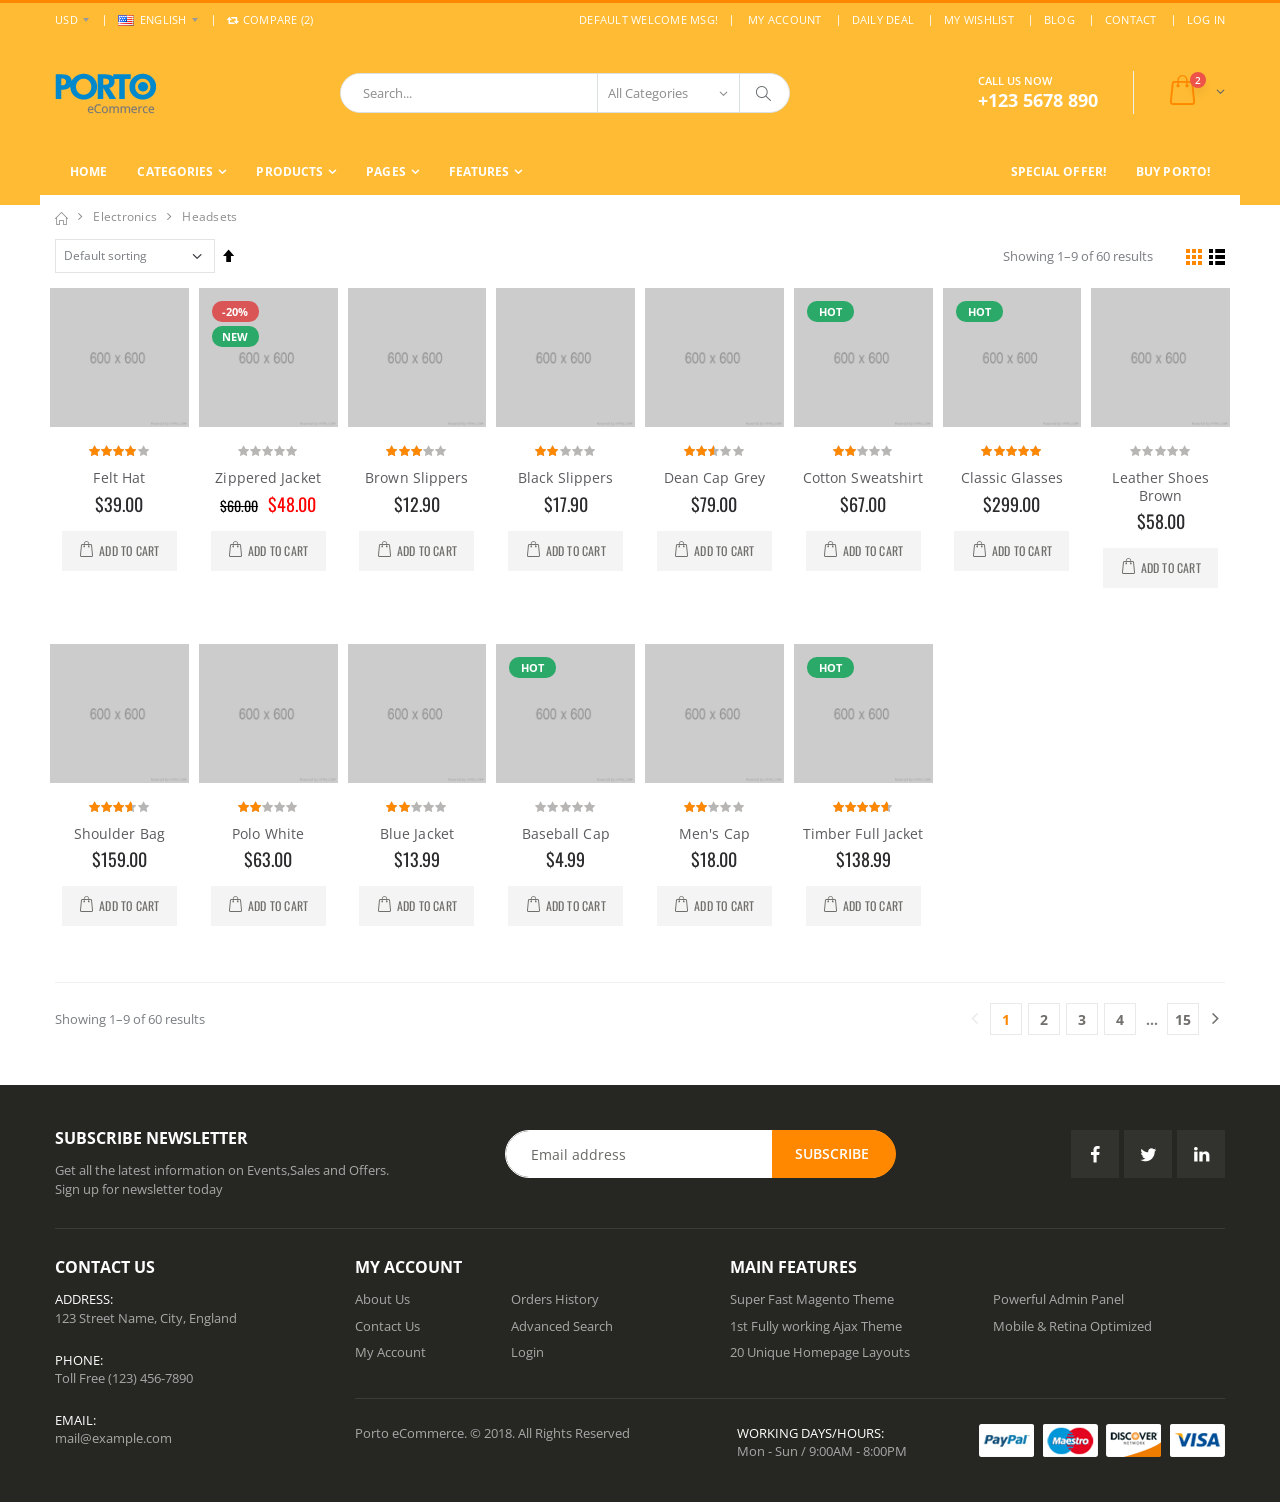
<file: category-8col.html>
<!DOCTYPE html>
<html lang="en">
<head>
    <meta charset="UTF-8">
    <meta http-equiv="X-UA-Compatible" content="IE=edge">
    <meta name="viewport" content="width=device-width, initial-scale=1, shrink-to-fit=no">

    <title>Porto - Bootstrap eCommerce Template</title>

    <meta name="keywords" content="HTML5 Template" />
    <meta name="description" content="Porto - Bootstrap eCommerce Template">
    <meta name="author" content="SW-THEMES">
        
    <!-- Favicon -->
    <link rel="icon" type="image/x-icon" href="assets/images/icons/favicon.ico">
    
    <!-- Plugins CSS File -->
    <link rel="stylesheet" href="assets/css/bootstrap.min.css">

    <!-- Main CSS File -->
    <link rel="stylesheet" href="assets/css/style.min.css">
</head>
<body>
    <div class="page-wrapper">
        <header class="header">
            <div class="header-top">
                <div class="container">
                    <div class="header-left header-dropdowns">
                        <div class="header-dropdown">
                            <a href="#">USD</a>
                            <div class="header-menu">
                                <ul>
                                    <li><a href="#">EUR</a></li>
                                    <li><a href="#">USD</a></li>
                                </ul>
                            </div><!-- End .header-menu -->
                        </div><!-- End .header-dropown -->

                        <div class="header-dropdown">
                            <a href="#"><img src="assets/images/flags/en.png" alt="England flag">ENGLISH</a>
                            <div class="header-menu">
                                <ul>
                                    <li><a href="#"><img src="assets/images/flags/en.png" alt="England flag">ENGLISH</a></li>
                                    <li><a href="#"><img src="assets/images/flags/fr.png" alt="France flag">FRENCH</a></li>
                                </ul>
                            </div><!-- End .header-menu -->
                        </div><!-- End .header-dropown -->

                        <div class="dropdown compare-dropdown">
                            <a href="#" class="dropdown-toggle" role="button" data-toggle="dropdown" aria-haspopup="true" aria-expanded="false" data-display="static">
                                <i class="icon-retweet"></i> Compare (2)
                            </a>

                            <div class="dropdown-menu" >
                                <div class="dropdownmenu-wrapper">
                                    <ul class="compare-products">
                                        <li class="product">
                                            <a href="#" class="btn-remove" title="Remove Product"><i class="icon-cancel"></i></a>
                                            <h4 class="product-title"><a href="product.html">Lady White Top</a></h4>
                                        </li>
                                        <li class="product">
                                            <a href="#" class="btn-remove" title="Remove Product"><i class="icon-cancel"></i></a>
                                            <h4 class="product-title"><a href="product.html">Blue Women Shirt</a></h4>
                                        </li>
                                    </ul>

                                    <div class="compare-actions">
                                        <a href="#" class="action-link">Clear All</a>
                                        <a href="#" class="btn btn-primary">Compare</a>
                                    </div>
                                </div><!-- End .dropdownmenu-wrapper -->
                            </div><!-- End .dropdown-menu -->
                        </div><!-- End .dropdown -->
                    </div><!-- End .header-left -->

                    <div class="header-right">
                        <p class="welcome-msg">Default welcome msg! </p>

                        <div class="header-dropdown dropdown-expanded">
                            <a href="#">Links</a>
                            <div class="header-menu">
                                <ul>
                                    <li><a href="my-account.html">MY ACCOUNT </a></li>
                                    <li><a href="#">DAILY DEAL</a></li>
                                    <li><a href="#">MY WISHLIST </a></li>
                                    <li><a href="blog.html">BLOG</a></li>
                                    <li><a href="contact.html">Contact</a></li>
                                    <li><a href="#" class="login-link">LOG IN</a></li>
                                </ul>
                            </div><!-- End .header-menu -->
                        </div><!-- End .header-dropown -->
                    </div><!-- End .header-right -->
                </div><!-- End .container -->
            </div><!-- End .header-top -->

            <div class="header-middle">
                <div class="container">
                    <div class="header-left">
                        <a href="index.html" class="logo">
                            <img src="assets/images/logo.png" alt="Porto Logo">
                        </a>
                    </div><!-- End .header-left -->

                    <div class="header-center">
                        <div class="header-search">
                            <a href="#" class="search-toggle" role="button"><i class="icon-magnifier"></i></a>
                            <form action="#" method="get">
                                <div class="header-search-wrapper">
                                    <input type="search" class="form-control" name="q" id="q" placeholder="Search..." required>
                                    <div class="select-custom">
                                        <select id="cat" name="cat">
                                            <option value="">All Categories</option>
                                            <option value="4">Fashion</option>
                                            <option value="12">- Women</option>
                                            <option value="13">- Men</option>
                                            <option value="66">- Jewellery</option>
                                            <option value="67">- Kids Fashion</option>
                                            <option value="5">Electronics</option>
                                            <option value="21">- Smart TVs</option>
                                            <option value="22">- Cameras</option>
                                            <option value="63">- Games</option>
                                            <option value="7">Home &amp; Garden</option>
                                            <option value="11">Motors</option>
                                            <option value="31">- Cars and Trucks</option>
                                            <option value="32">- Motorcycles &amp; Powersports</option>
                                            <option value="33">- Parts &amp; Accessories</option>
                                            <option value="34">- Boats</option>
                                            <option value="57">- Auto Tools &amp; Supplies</option>
                                        </select>
                                    </div><!-- End .select-custom -->
                                    <button class="btn" type="submit"><i class="icon-magnifier"></i></button>
                                </div><!-- End .header-search-wrapper -->
                            </form>
                        </div><!-- End .header-search -->
                    </div><!-- End .headeer-center -->

                    <div class="header-right">
                        <button class="mobile-menu-toggler" type="button">
                            <i class="icon-menu"></i>
                        </button>
                        <div class="header-contact">
                            <span>Call us now</span>
                            <a href="tel:#"><strong>+123 5678 890</strong></a>
                        </div><!-- End .header-contact -->

                        <div class="dropdown cart-dropdown">
                            <a href="#" class="dropdown-toggle" role="button" data-toggle="dropdown" aria-haspopup="true" aria-expanded="false" data-display="static">
                                <span class="cart-count">2</span>
                            </a>

                            <div class="dropdown-menu" >
                                <div class="dropdownmenu-wrapper">
                                    <div class="dropdown-cart-products">
                                        <div class="product">
                                            <div class="product-details">
                                                <h4 class="product-title">
                                                    <a href="product.html">Woman Ring</a>
                                                </h4>

                                                <span class="cart-product-info">
                                                    <span class="cart-product-qty">1</span>
                                                    x $99.00
                                                </span>
                                            </div><!-- End .product-details -->

                                            <figure class="product-image-container">
                                                <a href="product.html" class="product-image">
                                                    <img src="assets/images/products/cart/product-1.jpg" alt="product">
                                                </a>
                                                <a href="#" class="btn-remove" title="Remove Product"><i class="icon-cancel"></i></a>
                                            </figure>
                                        </div><!-- End .product -->

                                        <div class="product">
                                            <div class="product-details">
                                                <h4 class="product-title">
                                                    <a href="product.html">Woman Necklace</a>
                                                </h4>

                                                <span class="cart-product-info">
                                                    <span class="cart-product-qty">1</span>
                                                    x $35.00
                                                </span>
                                            </div><!-- End .product-details -->

                                            <figure class="product-image-container">
                                                <a href="product.html" class="product-image">
                                                    <img src="assets/images/products/cart/product-2.jpg" alt="product">
                                                </a>
                                                <a href="#" class="btn-remove" title="Remove Product"><i class="icon-cancel"></i></a>
                                            </figure>
                                        </div><!-- End .product -->
                                    </div><!-- End .cart-product -->

                                    <div class="dropdown-cart-total">
                                        <span>Total</span>

                                        <span class="cart-total-price">$134.00</span>
                                    </div><!-- End .dropdown-cart-total -->

                                    <div class="dropdown-cart-action">
                                        <a href="cart.html" class="btn">View Cart</a>
                                        <a href="checkout-shipping.html" class="btn">Checkout</a>
                                    </div><!-- End .dropdown-cart-total -->
                                </div><!-- End .dropdownmenu-wrapper -->
                            </div><!-- End .dropdown-menu -->
                        </div><!-- End .dropdown -->
                    </div><!-- End .header-right -->
                </div><!-- End .container -->
            </div><!-- End .header-middle -->

            <div class="header-bottom sticky-header">
                <div class="container">
                    <nav class="main-nav">
                        <ul class="menu sf-arrows">
                            <li><a href="index.html">Home</a></li>
                            <li>
                                <a href="category.html" class="sf-with-ul">Categories</a>
                                <div class="megamenu megamenu-fixed-width">
                                    <div class="row">
                                        <div class="col-lg-8">
                                            <div class="row">
                                                <div class="col-lg-6">
                                                    <div class="menu-title">
                                                        <a href="#">Variations 1<span class="tip tip-new">New!</span></a>
                                                    </div>
                                                    <ul>
                                                        <li><a href="category.html">Fullwidth Banner<span class="tip tip-hot">Hot!</span></a></li>
                                                        <li><a href="category-banner-boxed-slider.html">Boxed Slider Banner</a></li>
                                                        <li><a href="category-banner-boxed-image.html">Boxed Image Banner</a></li>
                                                        <li><a href="category.html">Left Sidebar</a></li>
                                                        <li><a href="category-sidebar-right.html">Right Sidebar</a></li>
                                                        <li><a href="category-flex-grid.html">Product Flex Grid</a></li>
                                                        <li><a href="category-horizontal-filter1.html">Horizontal Filter1</a></li>
                                                        <li><a href="category-horizontal-filter2.html">Horizontal Filter2</a></li>
                                                    </ul>
                                                </div><!-- End .col-lg-6 -->
                                                <div class="col-lg-6">
                                                    <div class="menu-title">
                                                        <a href="#">Variations 2</a>
                                                    </div>
                                                    <ul>
                                                        <li><a href="#">Product List Item Types</a></li>
                                                        <li><a href="category-infinite-scroll.html">Ajax Infinite Scroll</a></li>
                                                        <li><a href="category.html">3 Columns Products</a></li>
                                                        <li><a href="category-4col.html">4 Columns Products <span class="tip tip-new">New</span></a></li>
                                                        <li><a href="category-5col.html">5 Columns Products</a></li>
                                                        <li><a href="category-6col.html">6 Columns Products</a></li>
                                                        <li><a href="category-7col.html">7 Columns Products</a></li>
                                                        <li><a href="category-8col.html">8 Columns Products</a></li>
                                                    </ul>
                                                </div><!-- End .col-lg-6 -->
                                            </div><!-- End .row -->
                                        </div><!-- End .col-lg-8 -->
                                        <div class="col-lg-4">
                                            <div class="banner">
                                                <a href="#">
                                                    <img src="assets/images/menu-banner-2.jpg" alt="Menu banner">
                                                </a>
                                            </div><!-- End .banner -->
                                        </div><!-- End .col-lg-4 -->
                                    </div>
                                </div><!-- End .megamenu -->
                            </li>
                            <li class="megamenu-container">
                                <a href="product.html" class="sf-with-ul">Products</a>
                                <div class="megamenu">
                                    <div class="row">
                                        <div class="col-lg-8">
                                            <div class="row">
                                                <div class="col-lg-4">
                                                    <div class="menu-title">
                                                        <a href="#">Variations</a>
                                                    </div>
                                                    <ul>
                                                        <li><a href="product.html">Horizontal Thumbnails</a></li>
                                                        <li><a href="product-full-width.html">Vertical Thumbnails<span class="tip tip-hot">Hot!</span></a></li>
                                                        <li><a href="product.html">Inner Zoom</a></li>
                                                        <li><a href="product-addcart-sticky.html">Addtocart Sticky</a></li>
                                                        <li><a href="product-sidebar-left.html">Accordion Tabs</a></li>
                                                    </ul>
                                                </div><!-- End .col-lg-4 -->
                                                <div class="col-lg-4">
                                                    <div class="menu-title">
                                                        <a href="#">Variations</a>
                                                    </div>
                                                    <ul>
                                                        <li><a href="product-sticky-tab.html">Sticky Tabs</a></li>
                                                        <li><a href="product-simple.html">Simple Product</a></li>
                                                        <li><a href="product-sidebar-left.html">With Left Sidebar</a></li>
                                                    </ul>
                                                </div><!-- End .col-lg-4 -->
                                                <div class="col-lg-4">
                                                    <div class="menu-title">
                                                        <a href="#">Product Layout Types</a>
                                                    </div>
                                                    <ul>
                                                        <li><a href="product.html">Default Layout</a></li>
                                                        <li><a href="product-extended-layout.html">Extended Layout</a></li>
                                                        <li><a href="product-full-width.html">Full Width Layout</a></li>
                                                        <li><a href="product-grid-layout.html">Grid Images Layout</a></li>
                                                        <li><a href="product-sticky-both.html">Sticky Both Side Info<span class="tip tip-hot">Hot!</span></a></li>
                                                        <li><a href="product-sticky-info.html">Sticky Right Side Info</a></li>
                                                    </ul>
                                                </div><!-- End .col-lg-4 -->
                                            </div><!-- End .row -->
                                        </div><!-- End .col-lg-8 -->
                                        <div class="col-lg-4">
                                            <div class="banner">
                                                <a href="#">
                                                    <img class="product-promo" src="assets/images/menu-banner.jpg" alt="Menu banner">
                                                </a>
                                            </div><!-- End .banner -->
                                        </div><!-- End .col-lg-4 -->
                                    </div>
                                </div><!-- End .megamenu -->
                            </li>
                            <li>
                                <a href="#" class="sf-with-ul">Pages</a>

                                <ul>
                                    <li><a href="cart.html">Shopping Cart</a></li>
                                    <li><a href="#">Checkout</a>
                                        <ul>
                                            <li><a href="checkout-shipping.html">Checkout Shipping</a></li>
                                            <li><a href="checkout-shipping-2.html">Checkout Shipping 2</a></li>
                                            <li><a href="checkout-review.html">Checkout Review</a></li>
                                        </ul>
                                    </li>
                                    <li><a href="#">Dashboard</a>
                                        <ul>
                                            <li><a href="dashboard.html">Dashboard</a></li>
                                            <li><a href="my-account.html">My Account</a></li>
                                        </ul>
                                    </li>
                                    <li><a href="about.html">About Us</a></li>
                                    <li><a href="#">Blog</a>
                                        <ul>
                                            <li><a href="blog.html">Blog</a></li>
                                            <li><a href="single.html">Blog Post</a></li>
                                        </ul>
                                    </li>
                                    <li><a href="contact.html">Contact Us</a></li>
                                    <li><a href="#" class="login-link">Login</a></li>
                                    <li><a href="forgot-password.html">Forgot Password</a></li>
                                </ul>
                            </li>
                            <li><a href="#" class="sf-with-ul">Features</a>
                                <ul>
                                    <li><a href="#">Header Types</a></li>
                                    <li><a href="#">Footer Types</a></li>
                                </ul>
                            </li>
                            <li class="float-right"><a href="#">Buy Porto!</a></li>
                            <li class="float-right"><a href="#">Special Offer!</a></li>
                        </ul>
                    </nav>
                </div><!-- End .header-bottom -->
            </div><!-- End .header-bottom -->
        </header><!-- End .header -->

        <main class="main">
            <nav aria-label="breadcrumb" class="top-nav breadcrumb-nav">
                <div class="container">
                    <ol class="breadcrumb mt-0">
                        <li class="breadcrumb-item"><a href="index.html"><i class="icon-home"></i></a></li>
                        <li class="breadcrumb-item"><a href="#">Electronics</a></li>
                        <li class="breadcrumb-item active" aria-current="page">Headsets</li>
                    </ol>
                </div><!-- End .container -->
            </nav>

            <div class="container">
                <nav class="toolbox">
                    <div class="toolbox-left">
                        <div class="toolbox-item toolbox-sort">
                            <div class="select-custom">
                                <select name="orderby" class="form-control">
                                    <option value="menu_order" selected="selected">Default sorting</option>
                                    <option value="popularity">Sort by popularity</option>
                                    <option value="rating">Sort by average rating</option>
                                    <option value="date">Sort by newness</option>
                                    <option value="price">Sort by price: low to high</option>
                                    <option value="price-desc">Sort by price: high to low</option>
                                </select>
                            </div><!-- End .select-custom -->

                            <a href="#" class="sorter-btn btn-desc" title="Set Descending Direction"><span class="sr-only">Set Descending Direction</span></a>
                        </div><!-- End .toolbox-item -->
                    </div><!-- End .toolbox-left -->

                    <div class="toolbox-item toolbox-show">
                            <label>Showing 1–9 of 60 results</label>
                        </div><!-- End .toolbox-item -->

                    <div class="layout-modes">
                        <a href="category.html" class="layout-btn btn-grid active" title="Grid">
                            <i class="icon-mode-grid"></i>
                        </a>
                        <a href="category-list.html" class="layout-btn btn-list" title="List">
                            <i class="icon-mode-list"></i>
                        </a>
                    </div><!-- End .layout-modes -->
                </nav>

                <div class="row row-sm">
                    <div class="col-6 col-md-4 col-lg-3 col-xl-8col">
                        <div class="product">
                            <figure class="product-image-container">
                                <a href="product.html" class="product-image">
                                    <img src="assets/images/products/product-1.jpg" alt="product">
                                </a>
                                <a href="ajax/product-quick-view.html" class="btn-quickview">Quickview</a>
                            </figure>
                            <div class="product-details">
                                <div class="ratings-container">
                                    <div class="product-ratings">
                                        <span class="ratings" style="width:80%"></span><!-- End .ratings -->
                                    </div><!-- End .product-ratings -->
                                </div><!-- End .product-container -->
                                <h2 class="product-title">
                                    <a href="product.html">Felt Hat</a>
                                </h2>
                                <div class="price-box">
                                    <span class="product-price">$39.00</span>
                                </div><!-- End .price-box -->

                                <div class="product-action">
                                    <a href="#" class="paction add-wishlist" title="Add to Wishlist">
                                        <span>Add to Wishlist</span>
                                    </a>

                                    <a href="product.html" class="paction add-cart" title="Add to Cart">
                                        <span>Add to Cart</span>
                                    </a>

                                    <a href="#" class="paction add-compare" title="Add to Compare">
                                        <span>Add to Compare</span>
                                    </a>
                                </div><!-- End .product-action -->
                            </div><!-- End .product-details -->
                        </div><!-- End .product -->
                    </div><!-- End .col-lg-3 -->

                    <div class="col-6 col-md-4 col-lg-3 col-xl-8col">
                        <div class="product">
                            <figure class="product-image-container">
                                <a href="product.html" class="product-image">
                                    <img src="assets/images/products/product-2.jpg" alt="product">
                                </a>
                                <a href="ajax/product-quick-view.html" class="btn-quickview">Quickview</a>
                                <span class="product-label label-sale">-20%</span>
                                <span class="product-label label-hot">New</span>
                            </figure>
                            <div class="product-details">
                                <div class="ratings-container">
                                    <div class="product-ratings">
                                        <span class="ratings" style="width:0%"></span><!-- End .ratings -->
                                    </div><!-- End .product-ratings -->
                                </div><!-- End .product-container -->
                                <h2 class="product-title">
                                    <a href="product.html">Zippered Jacket</a>
                                </h2>
                                <div class="price-box">
                                    <span class="old-price">$60.00</span>
                                    <span class="product-price">$48.00</span>
                                </div><!-- End .price-box -->

                                <div class="product-action">
                                    <a href="#" class="paction add-wishlist" title="Add to Wishlist">
                                        <span>Add to Wishlist</span>
                                    </a>
                                    
                                    <a href="product.html" class="paction add-cart" title="Add to Cart">
                                        <span>Add to Cart</span>
                                    </a>

                                    <a href="#" class="paction add-compare" title="Add to Compare">
                                        <span>Add to Compare</span>
                                    </a>
                                </div><!-- End .product-action -->
                            </div><!-- End .product-details -->
                        </div><!-- End .product -->
                    </div><!-- End .col-lg-3 -->

                    <div class="col-6 col-md-4 col-lg-3 col-xl-8col">
                        <div class="product">
                            <figure class="product-image-container">
                                <a href="product.html" class="product-image">
                                    <img src="assets/images/products/product-3.jpg" alt="product">
                                </a>
                                <a href="ajax/product-quick-view.html" class="btn-quickview">Quickview</a>
                            </figure>
                            <div class="product-details">
                                <div class="ratings-container">
                                    <div class="product-ratings">
                                        <span class="ratings" style="width:60%"></span><!-- End .ratings -->
                                    </div><!-- End .product-ratings -->
                                </div><!-- End .product-container -->
                                <h2 class="product-title">
                                    <a href="product.html">Brown Slippers</a>
                                </h2>
                                <div class="price-box">
                                    <span class="product-price">$12.90</span>
                                </div><!-- End .price-box -->

                                <div class="product-action">
                                    <a href="#" class="paction add-wishlist" title="Add to Wishlist">
                                        <span>Add to Wishlist</span>
                                    </a>
                                    
                                    <a href="product.html" class="paction add-cart" title="Add to Cart">
                                        <span>Add to Cart</span>
                                    </a>

                                    <a href="#" class="paction add-compare" title="Add to Compare">
                                        <span>Add to Compare</span>
                                    </a>
                                </div><!-- End .product-action -->
                            </div><!-- End .product-details -->
                        </div><!-- End .product -->
                    </div><!-- End .col-lg-3 -->

                    <div class="col-6 col-md-4 col-lg-3 col-xl-8col">
                        <div class="product">
                            <figure class="product-image-container">
                                <a href="product.html" class="product-image">
                                    <img src="assets/images/products/product-4.jpg" alt="product">
                                </a>
                                <a href="ajax/product-quick-view.html" class="btn-quickview">Quickview</a>
                            </figure>
                            <div class="product-details">
                                <div class="ratings-container">
                                    <div class="product-ratings">
                                        <span class="ratings" style="width:40%"></span><!-- End .ratings -->
                                    </div><!-- End .product-ratings -->
                                </div><!-- End .product-container -->
                                <h2 class="product-title">
                                    <a href="product.html">Black Slippers</a>
                                </h2>
                                <div class="price-box">
                                    <span class="product-price">$17.90</span>
                                </div><!-- End .price-box -->

                                <div class="product-action">
                                    <a href="#" class="paction add-wishlist" title="Add to Wishlist">
                                        <span>Add to Wishlist</span>
                                    </a>
                                    
                                    <a href="product.html" class="paction add-cart" title="Add to Cart">
                                        <span>Add to Cart</span>
                                    </a>

                                    <a href="#" class="paction add-compare" title="Add to Compare">
                                        <span>Add to Compare</span>
                                    </a>
                                </div><!-- End .product-action -->
                            </div><!-- End .product-details -->
                        </div><!-- End .product -->
                    </div><!-- End .col-lg-3 -->

                    <div class="col-6 col-md-4 col-lg-3 col-xl-8col">
                        <div class="product">
                            <figure class="product-image-container">
                                <a href="product.html" class="product-image">
                                    <img src="assets/images/products/product-5.jpg" alt="product">
                                </a>
                                <a href="ajax/product-quick-view.html" class="btn-quickview">Quickview</a>
                            </figure>
                            <div class="product-details">
                                <div class="ratings-container">
                                    <div class="product-ratings">
                                        <span class="ratings" style="width:50%"></span><!-- End .ratings -->
                                    </div><!-- End .product-ratings -->
                                </div><!-- End .product-container -->
                                <h2 class="product-title">
                                    <a href="product.html">Dean Cap Grey</a>
                                </h2>
                                <div class="price-box">
                                    <span class="product-price">$79.00</span>
                                </div><!-- End .price-box -->

                                <div class="product-action">
                                    <a href="#" class="paction add-wishlist" title="Add to Wishlist">
                                        <span>Add to Wishlist</span>
                                    </a>
                                    
                                    <a href="product.html" class="paction add-cart" title="Add to Cart">
                                        <span>Add to Cart</span>
                                    </a>

                                    <a href="#" class="paction add-compare" title="Add to Compare">
                                        <span>Add to Compare</span>
                                    </a>
                                </div><!-- End .product-action -->
                            </div><!-- End .product-details -->
                        </div><!-- End .product -->
                    </div><!-- End .col-lg-3 -->

                    <div class="col-6 col-md-4 col-lg-3 col-xl-8col">
                        <div class="product">
                            <figure class="product-image-container">
                                <a href="product.html" class="product-image">
                                    <img src="assets/images/products/product-6.jpg" alt="product">
                                </a>
                                <a href="ajax/product-quick-view.html" class="btn-quickview">Quickview</a>
                                <span class="product-label label-hot">Hot</span>
                            </figure>
                            <div class="product-details">
                                <div class="ratings-container">
                                    <div class="product-ratings">
                                        <span class="ratings" style="width:40%"></span><!-- End .ratings -->
                                    </div><!-- End .product-ratings -->
                                </div><!-- End .product-container -->
                                <h2 class="product-title">
                                    <a href="product.html">Cotton Sweatshirt</a>
                                </h2>
                                <div class="price-box">
                                    <span class="product-price">$67.00</span>
                                </div><!-- End .price-box -->

                                <div class="product-action">
                                    <a href="#" class="paction add-wishlist" title="Add to Wishlist">
                                        <span>Add to Wishlist</span>
                                    </a>
                                    
                                    <a href="product.html" class="paction add-cart" title="Add to Cart">
                                        <span>Add to Cart</span>
                                    </a>

                                    <a href="#" class="paction add-compare" title="Add to Compare">
                                        <span>Add to Compare</span>
                                    </a>
                                </div><!-- End .product-action -->
                            </div><!-- End .product-details -->
                        </div><!-- End .product -->
                    </div><!-- End .col-lg-3 -->

                    <div class="col-6 col-md-4 col-lg-3 col-xl-8col">
                        <div class="product">
                            <figure class="product-image-container">
                                <a href="product.html" class="product-image">
                                    <img src="assets/images/products/product-7.jpg" alt="product">
                                </a>
                                <a href="ajax/product-quick-view.html" class="btn-quickview">Quickview</a>
                                <span class="product-label label-hot">Hot</span>
                            </figure>
                            <div class="product-details">
                                <div class="ratings-container">
                                    <div class="product-ratings">
                                        <span class="ratings" style="width:100%"></span><!-- End .ratings -->
                                    </div><!-- End .product-ratings -->
                                </div><!-- End .product-container -->
                                <h2 class="product-title">
                                    <a href="product.html">Classic Glasses</a>
                                </h2>
                                <div class="price-box">
                                    <span class="product-price">$299.00</span>
                                </div><!-- End .price-box -->

                                <div class="product-action">
                                    <a href="#" class="paction add-wishlist" title="Add to Wishlist">
                                        <span>Add to Wishlist</span>
                                    </a>
                                    
                                    <a href="product.html" class="paction add-cart" title="Add to Cart">
                                        <span>Add to Cart</span>
                                    </a>

                                    <a href="#" class="paction add-compare" title="Add to Compare">
                                        <span>Add to Compare</span>
                                    </a>
                                </div><!-- End .product-action -->
                            </div><!-- End .product-details -->
                        </div><!-- End .product -->
                    </div><!-- End .col-lg-3 -->

                    <div class="col-6 col-md-4 col-lg-3 col-xl-8col">
                        <div class="product">
                            <figure class="product-image-container">
                                <a href="product.html" class="product-image">
                                    <img src="assets/images/products/product-8.jpg" alt="product">
                                </a>
                                <a href="ajax/product-quick-view.html" class="btn-quickview">Quickview</a>
                            </figure>
                            <div class="product-details">
                                <div class="ratings-container">
                                    <div class="product-ratings">
                                        <span class="ratings" style="width:0%"></span><!-- End .ratings -->
                                    </div><!-- End .product-ratings -->
                                </div><!-- End .product-container -->
                                <h2 class="product-title">
                                    <a href="product.html">Leather Shoes Brown</a>
                                </h2>
                                <div class="price-box">
                                    <span class="product-price">$58.00</span>
                                </div><!-- End .price-box -->

                                <div class="product-action">
                                    <a href="#" class="paction add-wishlist" title="Add to Wishlist">
                                        <span>Add to Wishlist</span>
                                    </a>
                                    
                                    <a href="product.html" class="paction add-cart" title="Add to Cart">
                                        <span>Add to Cart</span>
                                    </a>

                                    <a href="#" class="paction add-compare" title="Add to Compare">
                                        <span>Add to Compare</span>
                                    </a>
                                </div><!-- End .product-action -->
                            </div><!-- End .product-details -->
                        </div><!-- End .product -->
                    </div><!-- End .col-lg-3 -->

                    <div class="col-6 col-md-4 col-lg-3 col-xl-8col">
                        <div class="product">
                            <figure class="product-image-container">
                                <a href="product.html" class="product-image">
                                    <img src="assets/images/products/product-9.jpg" alt="product">
                                </a>
                                <a href="ajax/product-quick-view.html" class="btn-quickview">Quickview</a>
                            </figure>
                            <div class="product-details">
                                <div class="ratings-container">
                                    <div class="product-ratings">
                                        <span class="ratings" style="width:70%"></span><!-- End .ratings -->
                                    </div><!-- End .product-ratings -->
                                </div><!-- End .product-container -->
                                <h2 class="product-title">
                                    <a href="product.html">Shoulder Bag</a>
                                </h2>
                                <div class="price-box">
                                    <span class="product-price">$159.00</span>
                                </div><!-- End .price-box -->

                                <div class="product-action">
                                    <a href="#" class="paction add-wishlist" title="Add to Wishlist">
                                        <span>Add to Wishlist</span>
                                    </a>
                                    
                                    <a href="product.html" class="paction add-cart" title="Add to Cart">
                                        <span>Add to Cart</span>
                                    </a>

                                    <a href="#" class="paction add-compare" title="Add to Compare">
                                        <span>Add to Compare</span>
                                    </a>
                                </div><!-- End .product-action -->
                            </div><!-- End .product-details -->
                        </div><!-- End .product -->
                    </div><!-- End .col-lg-3 -->

                    <div class="col-6 col-md-4 col-lg-3 col-xl-8col">
                        <div class="product">
                            <figure class="product-image-container">
                                <a href="product.html" class="product-image">
                                    <img src="assets/images/products/product-10.jpg" alt="product">
                                </a>
                                <a href="ajax/product-quick-view.html" class="btn-quickview">Quickview</a>
                            </figure>
                            <div class="product-details">
                                <div class="ratings-container">
                                    <div class="product-ratings">
                                        <span class="ratings" style="width:40%"></span><!-- End .ratings -->
                                    </div><!-- End .product-ratings -->
                                </div><!-- End .product-container -->
                                <h2 class="product-title">
                                    <a href="product.html">Polo White</a>
                                </h2>
                                <div class="price-box">
                                    <span class="product-price">$63.00</span>
                                </div><!-- End .price-box -->

                                <div class="product-action">
                                    <a href="#" class="paction add-wishlist" title="Add to Wishlist">
                                        <span>Add to Wishlist</span>
                                    </a>
                                    
                                    <a href="product.html" class="paction add-cart" title="Add to Cart">
                                        <span>Add to Cart</span>
                                    </a>

                                    <a href="#" class="paction add-compare" title="Add to Compare">
                                        <span>Add to Compare</span>
                                    </a>
                                </div><!-- End .product-action -->
                            </div><!-- End .product-details -->
                        </div><!-- End .product -->
                    </div><!-- End .col-lg-3 -->

                    <div class="col-6 col-md-4 col-lg-3 col-xl-8col">
                        <div class="product">
                            <figure class="product-image-container">
                                <a href="product.html" class="product-image">
                                    <img src="assets/images/products/product-11.jpg" alt="product">
                                </a>
                                <a href="ajax/product-quick-view.html" class="btn-quickview">Quickview</a>
                            </figure>
                            <div class="product-details">
                                <div class="ratings-container">
                                    <div class="product-ratings">
                                        <span class="ratings" style="width:40%"></span><!-- End .ratings -->
                                    </div><!-- End .product-ratings -->
                                </div><!-- End .product-container -->
                                <h2 class="product-title">
                                    <a href="product.html">Blue Jacket</a>
                                </h2>
                                <div class="price-box">
                                    <span class="product-price">$13.99</span>
                                </div><!-- End .price-box -->

                                <div class="product-action">
                                    <a href="#" class="paction add-wishlist" title="Add to Wishlist">
                                        <span>Add to Wishlist</span>
                                    </a>
                                    
                                    <a href="product.html" class="paction add-cart" title="Add to Cart">
                                        <span>Add to Cart</span>
                                    </a>

                                    <a href="#" class="paction add-compare" title="Add to Compare">
                                        <span>Add to Compare</span>
                                    </a>
                                </div><!-- End .product-action -->
                            </div><!-- End .product-details -->
                        </div><!-- End .product -->
                    </div><!-- End .col-lg-3 -->

                    <div class="col-6 col-md-4 col-lg-3 col-xl-8col">
                        <div class="product">
                            <figure class="product-image-container">
                                <a href="product.html" class="product-image">
                                    <img src="assets/images/products/product-12.jpg" alt="product">
                                </a>
                                <a href="ajax/product-quick-view.html" class="btn-quickview">Quickview</a>
                                <span class="product-label label-hot">Hot</span>
                            </figure>
                            <div class="product-details">
                                <div class="ratings-container">
                                    <div class="product-ratings">
                                        <span class="ratings" style="width:0%"></span><!-- End .ratings -->
                                    </div><!-- End .product-ratings -->
                                </div><!-- End .product-container -->
                                <h2 class="product-title">
                                    <a href="product.html">Baseball Cap</a>
                                </h2>
                                <div class="price-box">
                                    <span class="product-price">$4.99</span>
                                </div><!-- End .price-box -->

                                <div class="product-action">
                                    <a href="#" class="paction add-wishlist" title="Add to Wishlist">
                                        <span>Add to Wishlist</span>
                                    </a>
                                    
                                    <a href="product.html" class="paction add-cart" title="Add to Cart">
                                        <span>Add to Cart</span>
                                    </a>

                                    <a href="#" class="paction add-compare" title="Add to Compare">
                                        <span>Add to Compare</span>
                                    </a>
                                </div><!-- End .product-action -->
                            </div><!-- End .product-details -->
                        </div><!-- End .product -->
                    </div><!-- End .col-lg-3 -->

                    <div class="col-6 col-md-4 col-lg-3 col-xl-8col">
                        <div class="product">
                            <figure class="product-image-container">
                                <a href="product.html" class="product-image">
                                    <img src="assets/images/products/product-13.jpg" alt="product">
                                </a>
                                <a href="ajax/product-quick-view.html" class="btn-quickview">Quickview</a>
                            </figure>
                            <div class="product-details">
                                <div class="ratings-container">
                                    <div class="product-ratings">
                                        <span class="ratings" style="width:40%"></span><!-- End .ratings -->
                                    </div><!-- End .product-ratings -->
                                </div><!-- End .product-container -->
                                <h2 class="product-title">
                                    <a href="product.html">Men's Cap</a>
                                </h2>
                                <div class="price-box">
                                    <span class="product-price">$18.00</span>
                                </div><!-- End .price-box -->

                                <div class="product-action">
                                    <a href="#" class="paction add-wishlist" title="Add to Wishlist">
                                        <span>Add to Wishlist</span>
                                    </a>
                                    
                                    <a href="product.html" class="paction add-cart" title="Add to Cart">
                                        <span>Add to Cart</span>
                                    </a>

                                    <a href="#" class="paction add-compare" title="Add to Compare">
                                        <span>Add to Compare</span>
                                    </a>
                                </div><!-- End .product-action -->
                            </div><!-- End .product-details -->
                        </div><!-- End .product -->
                    </div><!-- End .col-lg-3 -->

                    <div class="col-6 col-md-4 col-lg-3 col-xl-8col">
                        <div class="product">
                            <figure class="product-image-container">
                                <a href="product.html" class="product-image">
                                    <img src="assets/images/products/product-14.jpg" alt="product">
                                </a>
                                <a href="ajax/product-quick-view.html" class="btn-quickview">Quickview</a>
                                <span class="product-label label-hot">Hot</span>
                            </figure>
                            <div class="product-details">
                                <div class="ratings-container">
                                    <div class="product-ratings">
                                        <span class="ratings" style="width:90%"></span><!-- End .ratings -->
                                    </div><!-- End .product-ratings -->
                                </div><!-- End .product-container -->
                                <h2 class="product-title">
                                    <a href="product.html">Timber Full Jacket</a>
                                </h2>
                                <div class="price-box">
                                    <span class="product-price">$138.99</span>
                                </div><!-- End .price-box -->

                                <div class="product-action">
                                    <a href="#" class="paction add-wishlist" title="Add to Wishlist">
                                        <span>Add to Wishlist</span>
                                    </a>
                                    
                                    <a href="product.html" class="paction add-cart" title="Add to Cart">
                                        <span>Add to Cart</span>
                                    </a>

                                    <a href="#" class="paction add-compare" title="Add to Compare">
                                        <span>Add to Compare</span>
                                    </a>
                                </div><!-- End .product-action -->
                            </div><!-- End .product-details -->
                        </div><!-- End .product -->
                    </div><!-- End .col-lg-3 -->
                </div><!-- End .row -->

                <nav class="toolbox toolbox-pagination">
                    <div class="toolbox-item toolbox-show">
                        <label>Showing 1–9 of 60 results</label>
                    </div><!-- End .toolbox-item -->

                    <ul class="pagination">
                        <li class="page-item disabled">
                            <a class="page-link page-link-btn" href="#"><i class="icon-angle-left"></i></a>
                        </li>
                        <li class="page-item active">
                            <a class="page-link" href="#">1 <span class="sr-only">(current)</span></a>
                        </li>
                        <li class="page-item"><a class="page-link" href="#">2</a></li>
                        <li class="page-item"><a class="page-link" href="#">3</a></li>
                        <li class="page-item"><a class="page-link" href="#">4</a></li>
                        <li class="page-item"><span>...</span></li>
                        <li class="page-item"><a class="page-link" href="#">15</a></li>
                        <li class="page-item">
                            <a class="page-link page-link-btn" href="#"><i class="icon-angle-right"></i></a>
                        </li>
                    </ul>
                </nav>
            </div><!-- End .container -->

            <div class="mb-5"></div><!-- margin -->
        </main><!-- End .main -->

        <footer class="footer">
            <div class="container">
                <div class="footer-top">
                    <div class="row">
                        <div class="col-md-9">
                            <div class="widget widget-newsletter">
                                <div class="row">
                                    <div class="col-lg-6">
                                        <h4 class="widget-title">Subscribe newsletter</h4>
                                        <p>Get all the latest information on Events,Sales and Offers. Sign up for newsletter today</p>
                                    </div><!-- End .col-lg-6 -->

                                    <div class="col-lg-6">
                                        <form action="#">
                                            <input type="email" class="form-control" placeholder="Email address" required>

                                            <input type="submit" class="btn" value="Subscribe">
                                        </form>
                                    </div><!-- End .col-lg-6 -->
                                </div><!-- End .row -->
                            </div><!-- End .widget -->
                        </div><!-- End .col-md-9 -->

                        <div class="col-md-3 widget-social">
                            <div class="social-icons">
                                <a href="#" class="social-icon" target="_blank"><i class="icon-facebook"></i></a>
                                <a href="#" class="social-icon" target="_blank"><i class="icon-twitter"></i></a>
                                <a href="#" class="social-icon" target="_blank"><i class="icon-linkedin"></i></a>
                            </div><!-- End .social-icons -->
                        </div><!-- End .col-md-3 -->
                    </div><!-- End .row -->
                </div><!-- End .footer-top -->
            </div><!-- End .container -->

            <div class="footer-middle">
                <div class="container">
                    <div class="row">
                        <div class="col-lg-3">
                            <div class="widget">
                                <h4 class="widget-title">Contact Us</h4>
                                <ul class="contact-info">
                                    <li>
                                        <span class="contact-info-label">Address:</span>123 Street Name, City, England
                                    </li>
                                    <li>
                                        <span class="contact-info-label">Phone:</span>Toll Free <a href="tel:">(123) 456-7890</a>
                                    </li>
                                    <li>
                                        <span class="contact-info-label">Email:</span> <a href="mailto:mail@example.com">mail@example.com</a>
                                    </li>
                                </ul>
                            </div><!-- End .widget -->
                        </div><!-- End .col-lg-3 -->

                        <div class="col-lg-9">
                            <div class="row">
                                <div class="col-md-5">
                                    <div class="widget">
                                        <h4 class="widget-title">My Account</h4>

                                        <div class="row">
                                            <div class="col-sm-6 col-md-5">
                                                <ul class="links">
                                                    <li><a href="about.html">About Us</a></li>
                                                    <li><a href="contact.html">Contact Us</a></li>
                                                    <li><a href="my-account.html">My Account</a></li>
                                                </ul>
                                            </div><!-- End .col-sm-6 -->
                                            <div class="col-sm-6 col-md-5">
                                                <ul class="links">
                                                    <li><a href="#">Orders History</a></li>
                                                    <li><a href="#">Advanced Search</a></li>
                                                    <li><a href="#" class="login-link">Login</a></li>
                                                </ul>
                                            </div><!-- End .col-sm-6 -->
                                        </div><!-- End .row -->
                                    </div><!-- End .widget -->
                                </div><!-- End .col-md-5 -->

                                <div class="col-md-7">
                                    <div class="widget">
                                        <h4 class="widget-title">Main Features</h4>
                                        
                                        <div class="row">
                                            <div class="col-sm-6">
                                                <ul class="links">
                                                    <li><a href="#">Super Fast Magento Theme</a></li>
                                                    <li><a href="#">1st Fully working Ajax Theme</a></li>
                                                    <li><a href="#">20 Unique Homepage Layouts</a></li>
                                                </ul>
                                            </div><!-- End .col-sm-6 -->
                                            <div class="col-sm-6">
                                                <ul class="links">
                                                    <li><a href="#">Powerful Admin Panel</a></li>
                                                    <li><a href="#">Mobile & Retina Optimized</a></li>
                                                </ul>
                                            </div><!-- End .col-sm-6 -->
                                        </div><!-- End .row -->
                                    </div><!-- End .widget -->
                                </div><!-- End .col-md-7 -->
                            </div><!-- End .row -->

                            <div class="footer-bottom">
                                <p class="footer-copyright">Porto eCommerce. &copy;  2018.  All Rights Reserved</p>

                                <ul class="contact-info">
                                    <li>
                                        <span class="contact-info-label">Working Days/Hours:</span>
                                        Mon - Sun / 9:00AM - 8:00PM
                                    </li>
                                </ul>
                                <img src="assets/images/payments.png" alt="payment methods" class="footer-payments">
                            </div><!-- End .footer-bottom -->
                        </div><!-- End .col-lg-9 -->
                    </div><!-- End .row -->
                </div><!-- End .container -->
            </div><!-- End .footer-middle -->
        </footer><!-- End .footer -->
    </div><!-- End .page-wrapper -->

    <div class="mobile-menu-overlay"></div><!-- End .mobil-menu-overlay -->

    <div class="mobile-menu-container">
        <div class="mobile-menu-wrapper">
            <span class="mobile-menu-close"><i class="icon-cancel"></i></span>
            <nav class="mobile-nav">
                <ul class="mobile-menu">
                    <li><a href="index.html">Home</a></li>
                    <li>
                        <a href="category.html">Categories</a>
                        <ul>
                            <li><a href="category.html">Full Width Banner</a></li>
                            <li><a href="category-banner-boxed-slider.html">Boxed Slider Banner</a></li>
                            <li><a href="category-banner-boxed-image.html">Boxed Image Banner</a></li>
                            <li><a href="category.html">Left Sidebar</a></li>
                            <li><a href="category-sidebar-right.html">Right Sidebar</a></li>
                            <li><a href="category-flex-grid.html">Product Flex Grid</a></li>
                            <li><a href="category-horizontal-filter1.html">Horizontal Filter 1</a></li>
                            <li><a href="category-horizontal-filter2.html">Horizontal Filter 2</a></li>
                            <li><a href="#">Product List Item Types</a></li>
                            <li><a href="category-infinite-scroll.html">Ajax Infinite Scroll<span class="tip tip-new">New</span></a></li>
                            <li><a href="category.html">3 Columns Products</a></li>
                            <li><a href="category-4col.html">4 Columns Products</a></li>
                            <li><a href="category-5col.html">5 Columns Products</a></li>
                            <li><a href="category-6col.html">6 Columns Products</a></li>
                            <li><a href="category-7col.html">7 Columns Products</a></li>
                            <li><a href="category-8col.html">8 Columns Products</a></li>
                        </ul>
                    </li>
                    <li>
                        <a href="product.html">Products</a>
                        <ul>
                            <li>
                                <a href="#">Variations</a>
                                <ul>
                                    <li><a href="product.html">Horizontal Thumbnails</a></li>
                                    <li><a href="product-full-width.html">Vertical Thumbnails<span class="tip tip-hot">Hot!</span></a></li>
                                    <li><a href="product.html">Inner Zoom</a></li>
                                    <li><a href="product-addcart-sticky.html">Addtocart Sticky</a></li>
                                    <li><a href="product-sidebar-left.html">Accordion Tabs</a></li>
                                </ul>
                            </li>
                            <li>
                                <a href="#">Variations</a>
                                <ul>
                                    <li><a href="product-sticky-tab.html">Sticky Tabs</a></li>
                                    <li><a href="product-simple.html">Simple Product</a></li>
                                    <li><a href="product-sidebar-left.html">With Left Sidebar</a></li>
                                </ul>
                            </li>
                            <li>
                                <a href="#">Product Layout Types</a>
                                <ul>
                                    <li><a href="product.html">Default Layout</a></li>
                                    <li><a href="product-extended-layout.html">Extended Layout</a></li>
                                    <li><a href="product-full-width.html">Full Width Layout</a></li>
                                    <li><a href="product-grid-layout.html">Grid Images Layout</a></li>
                                    <li><a href="product-sticky-both.html">Sticky Both Side Info<span class="tip tip-hot">Hot!</span></a></li>
                                    <li><a href="product-sticky-info.html">Sticky Right Side Info</a></li>
                                </ul>
                            </li>
                        </ul>
                    </li>
                    <li>
                        <a href="#">Pages<span class="tip tip-hot">Hot!</span></a>
                        <ul>
                            <li><a href="cart.html">Shopping Cart</a></li>
                            <li>
                                <a href="#">Checkout</a>
                                <ul>
                                    <li><a href="checkout-shipping.html">Checkout Shipping</a></li>
                                    <li><a href="checkout-shipping-2.html">Checkout Shipping 2</a></li>
                                    <li><a href="checkout-review.html">Checkout Review</a></li>
                                </ul>
                            </li>
                            <li><a href="about.html">About</a></li>
                            <li><a href="#" class="login-link">Login</a></li>
                            <li><a href="forgot-password.html">Forgot Password</a></li>
                        </ul>
                    </li>
                    <li><a href="blog.html">Blog</a>
                        <ul>
                            <li><a href="single.html">Blog Post</a></li>
                        </ul>
                    </li>
                    <li><a href="contact.html">Contact Us</a></li>
                    <li><a href="#">Special Offer!<span class="tip tip-hot">Hot!</span></a></li>
                    <li><a href="#">Buy Porto!</a></li>
                </ul>
            </nav><!-- End .mobile-nav -->

            <div class="social-icons">
                <a href="#" class="social-icon" target="_blank"><i class="icon-facebook"></i></a>
                <a href="#" class="social-icon" target="_blank"><i class="icon-twitter"></i></a>
                <a href="#" class="social-icon" target="_blank"><i class="icon-instagram"></i></a>
            </div><!-- End .social-icons -->
        </div><!-- End .mobile-menu-wrapper -->
    </div><!-- End .mobile-menu-container -->

    <a id="scroll-top" href="#top" title="Top" role="button"><i class="icon-angle-up"></i></a>

    <!-- Plugins JS File -->
    <script src="assets/js/jquery.min.js"></script>
    <script src="assets/js/bootstrap.bundle.min.js"></script>
    <script src="assets/js/plugins.min.js"></script>
    <script src="assets/js/nouislider.min.js"></script>

    <!-- Main JS File -->
    <script src="assets/js/main.min.js"></script>
</body>
</html>
</file>
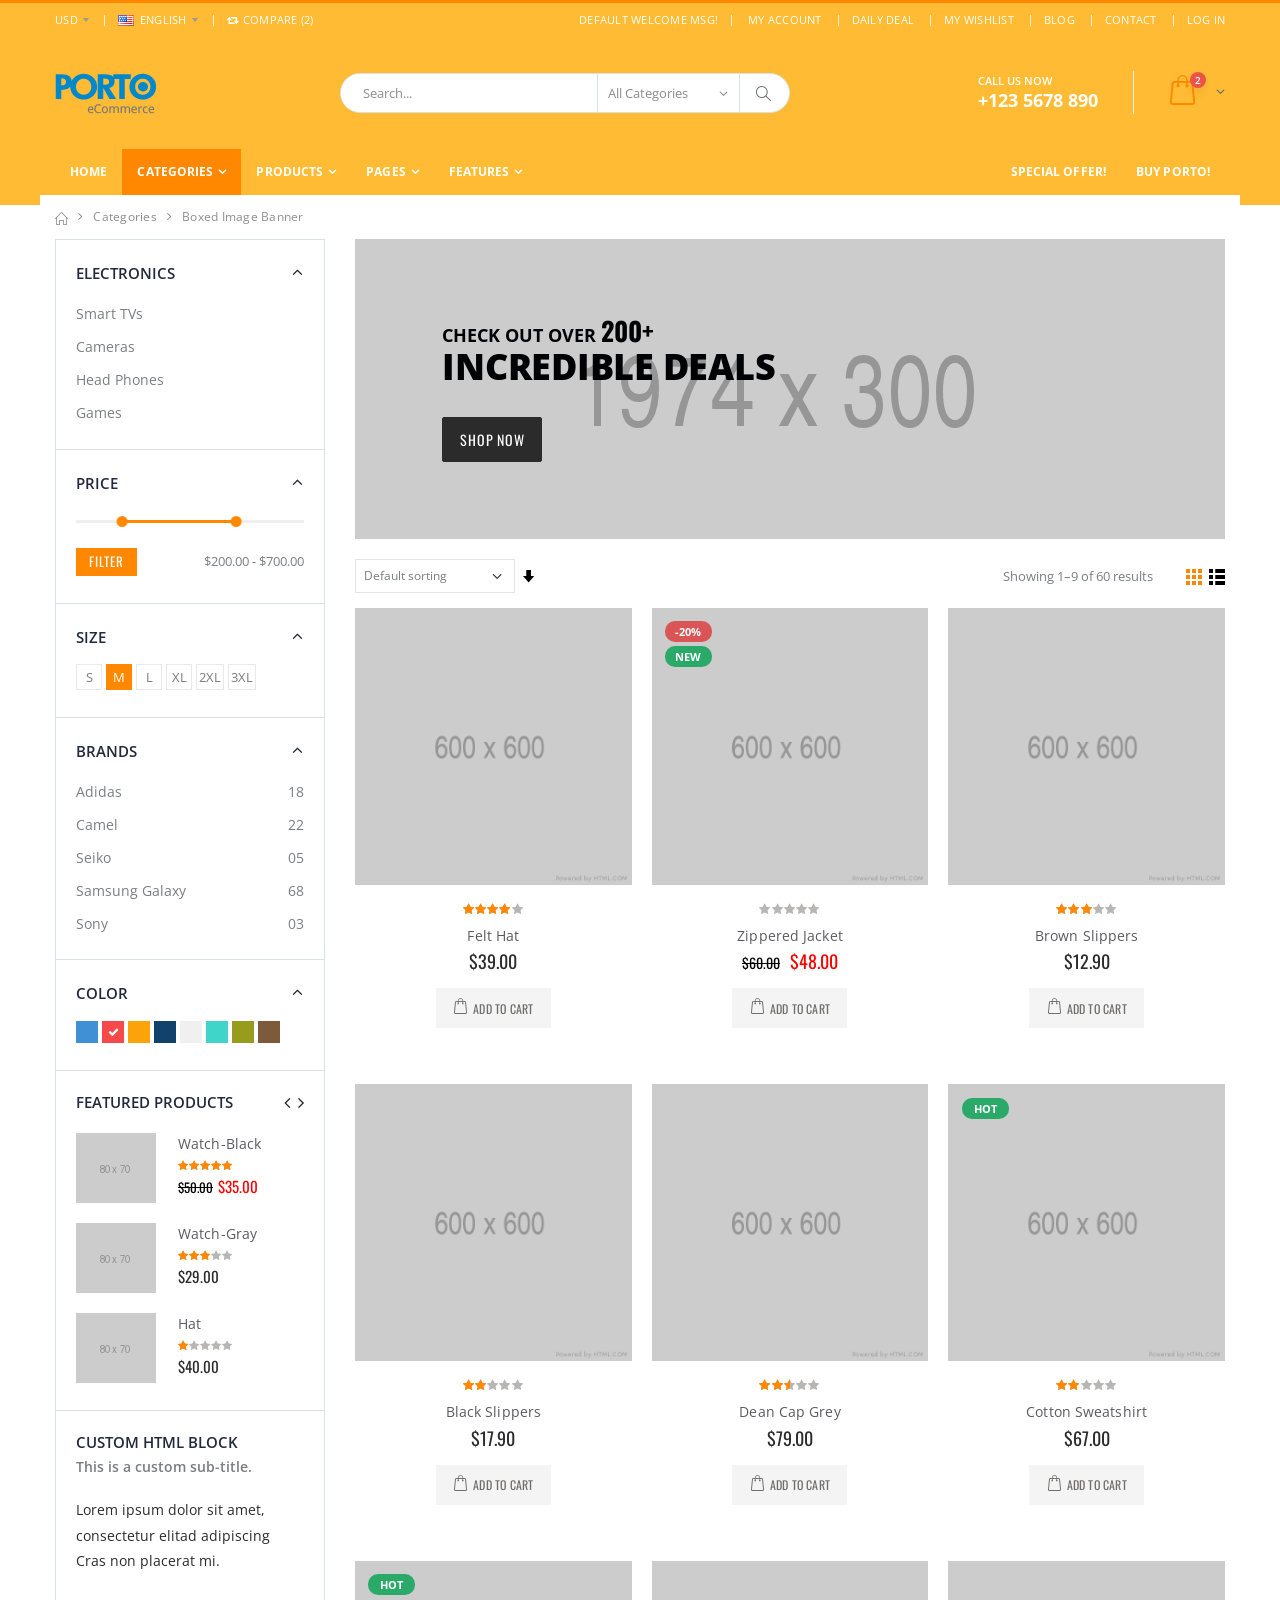
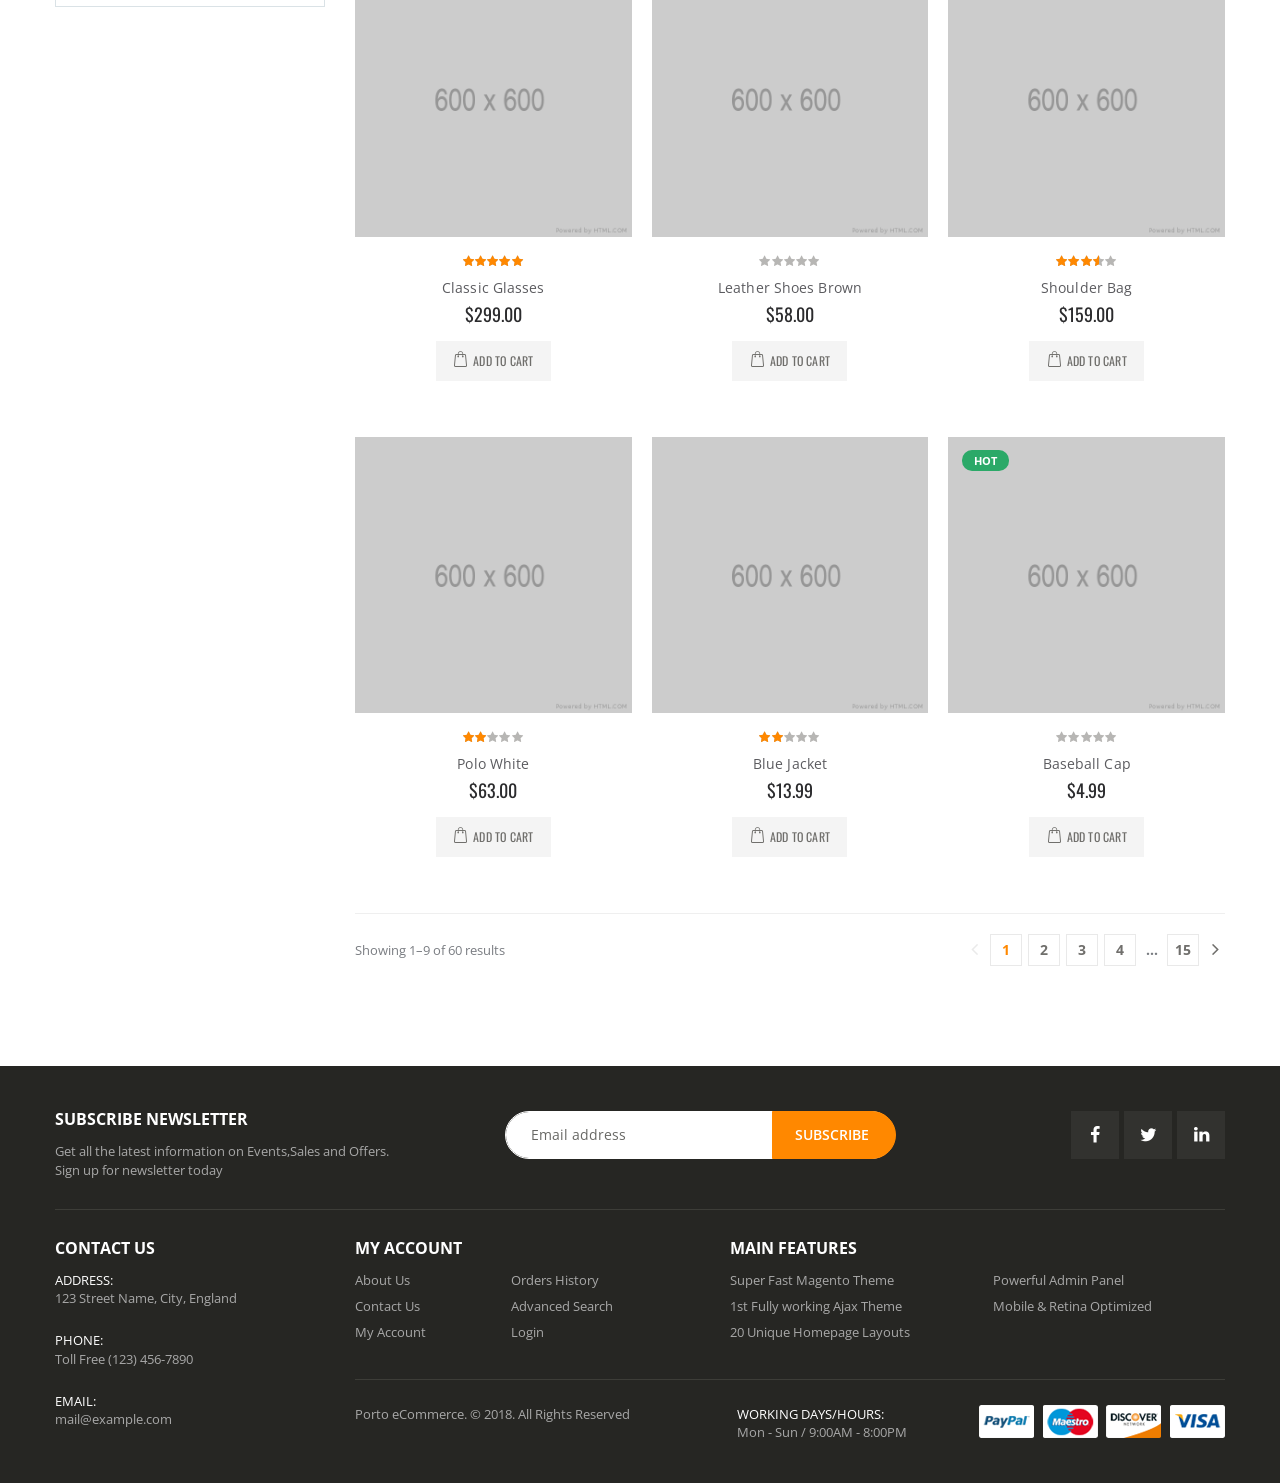
<file: category-banner-boxed-image.html>
<!DOCTYPE html>
<html lang="en">
<head>
    <meta charset="UTF-8">
    <meta http-equiv="X-UA-Compatible" content="IE=edge">
    <meta name="viewport" content="width=device-width, initial-scale=1, shrink-to-fit=no">

    <title>Porto - Bootstrap eCommerce Template</title>

    <meta name="keywords" content="HTML5 Template" />
    <meta name="description" content="Porto - Bootstrap eCommerce Template">
    <meta name="author" content="SW-THEMES">
        
    <!-- Favicon -->
    <link rel="icon" type="image/x-icon" href="assets/images/icons/favicon.ico">
    
    <!-- Plugins CSS File -->
    <link rel="stylesheet" href="assets/css/bootstrap.min.css">

    <!-- Main CSS File -->
    <link rel="stylesheet" href="assets/css/style.min.css">
</head>
<body>
    <div class="page-wrapper">
        <header class="header">
            <div class="header-top">
                <div class="container">
                    <div class="header-left header-dropdowns">
                        <div class="header-dropdown">
                            <a href="#">USD</a>
                            <div class="header-menu">
                                <ul>
                                    <li><a href="#">EUR</a></li>
                                    <li><a href="#">USD</a></li>
                                </ul>
                            </div><!-- End .header-menu -->
                        </div><!-- End .header-dropown -->

                        <div class="header-dropdown">
                            <a href="#"><img src="assets/images/flags/en.png" alt="England flag">ENGLISH</a>
                            <div class="header-menu">
                                <ul>
                                    <li><a href="#"><img src="assets/images/flags/en.png" alt="England flag">ENGLISH</a></li>
                                    <li><a href="#"><img src="assets/images/flags/fr.png" alt="France flag">FRENCH</a></li>
                                </ul>
                            </div><!-- End .header-menu -->
                        </div><!-- End .header-dropown -->

                        <div class="dropdown compare-dropdown">
                            <a href="#" class="dropdown-toggle" role="button" data-toggle="dropdown" aria-haspopup="true" aria-expanded="false" data-display="static">
                                <i class="icon-retweet"></i> Compare (2)
                            </a>

                            <div class="dropdown-menu" >
                                <div class="dropdownmenu-wrapper">
                                    <ul class="compare-products">
                                        <li class="product">
                                            <a href="#" class="btn-remove" title="Remove Product"><i class="icon-cancel"></i></a>
                                            <h4 class="product-title"><a href="product.html">Lady White Top</a></h4>
                                        </li>
                                        <li class="product">
                                            <a href="#" class="btn-remove" title="Remove Product"><i class="icon-cancel"></i></a>
                                            <h4 class="product-title"><a href="product.html">Blue Women Shirt</a></h4>
                                        </li>
                                    </ul>

                                    <div class="compare-actions">
                                        <a href="#" class="action-link">Clear All</a>
                                        <a href="#" class="btn btn-primary">Compare</a>
                                    </div>
                                </div><!-- End .dropdownmenu-wrapper -->
                            </div><!-- End .dropdown-menu -->
                        </div><!-- End .dropdown -->
                    </div><!-- End .header-left -->

                    <div class="header-right">
                        <p class="welcome-msg">Default welcome msg! </p>

                        <div class="header-dropdown dropdown-expanded">
                            <a href="#">Links</a>
                            <div class="header-menu">
                                <ul>
                                    <li><a href="my-account.html">MY ACCOUNT </a></li>
                                    <li><a href="#">DAILY DEAL</a></li>
                                    <li><a href="#">MY WISHLIST </a></li>
                                    <li><a href="blog.html">BLOG</a></li>
                                    <li><a href="contact.html">Contact</a></li>
                                    <li><a href="#" class="login-link">LOG IN</a></li>
                                </ul>
                            </div><!-- End .header-menu -->
                        </div><!-- End .header-dropown -->
                    </div><!-- End .header-right -->
                </div><!-- End .container -->
            </div><!-- End .header-top -->

            <div class="header-middle">
                <div class="container">
                    <div class="header-left">
                        <a href="index.html" class="logo">
                            <img src="assets/images/logo.png" alt="Porto Logo">
                        </a>
                    </div><!-- End .header-left -->

                    <div class="header-center">
                        <div class="header-search">
                            <a href="#" class="search-toggle" role="button"><i class="icon-magnifier"></i></a>
                            <form action="#" method="get">
                                <div class="header-search-wrapper">
                                    <input type="search" class="form-control" name="q" id="q" placeholder="Search..." required>
                                    <div class="select-custom">
                                        <select id="cat" name="cat">
                                            <option value="">All Categories</option>
                                            <option value="4">Fashion</option>
                                            <option value="12">- Women</option>
                                            <option value="13">- Men</option>
                                            <option value="66">- Jewellery</option>
                                            <option value="67">- Kids Fashion</option>
                                            <option value="5">Electronics</option>
                                            <option value="21">- Smart TVs</option>
                                            <option value="22">- Cameras</option>
                                            <option value="63">- Games</option>
                                            <option value="7">Home &amp; Garden</option>
                                            <option value="11">Motors</option>
                                            <option value="31">- Cars and Trucks</option>
                                            <option value="32">- Motorcycles &amp; Powersports</option>
                                            <option value="33">- Parts &amp; Accessories</option>
                                            <option value="34">- Boats</option>
                                            <option value="57">- Auto Tools &amp; Supplies</option>
                                        </select>
                                    </div><!-- End .select-custom -->
                                    <button class="btn" type="submit"><i class="icon-magnifier"></i></button>
                                </div><!-- End .header-search-wrapper -->
                            </form>
                        </div><!-- End .header-search -->
                    </div><!-- End .headeer-center -->

                    <div class="header-right">
                        <button class="mobile-menu-toggler" type="button">
                            <i class="icon-menu"></i>
                        </button>
                        <div class="header-contact">
                            <span>Call us now</span>
                            <a href="tel:#"><strong>+123 5678 890</strong></a>
                        </div><!-- End .header-contact -->

                        <div class="dropdown cart-dropdown">
                            <a href="#" class="dropdown-toggle" role="button" data-toggle="dropdown" aria-haspopup="true" aria-expanded="false" data-display="static">
                                <span class="cart-count">2</span>
                            </a>

                            <div class="dropdown-menu" >
                                <div class="dropdownmenu-wrapper">
                                    <div class="dropdown-cart-products">
                                        <div class="product">
                                            <div class="product-details">
                                                <h4 class="product-title">
                                                    <a href="product.html">Woman Ring</a>
                                                </h4>

                                                <span class="cart-product-info">
                                                    <span class="cart-product-qty">1</span>
                                                    x $99.00
                                                </span>
                                            </div><!-- End .product-details -->

                                            <figure class="product-image-container">
                                                <a href="product.html" class="product-image">
                                                    <img src="assets/images/products/cart/product-1.jpg" alt="product">
                                                </a>
                                                <a href="#" class="btn-remove" title="Remove Product"><i class="icon-cancel"></i></a>
                                            </figure>
                                        </div><!-- End .product -->

                                        <div class="product">
                                            <div class="product-details">
                                                <h4 class="product-title">
                                                    <a href="product.html">Woman Necklace</a>
                                                </h4>

                                                <span class="cart-product-info">
                                                    <span class="cart-product-qty">1</span>
                                                    x $35.00
                                                </span>
                                            </div><!-- End .product-details -->

                                            <figure class="product-image-container">
                                                <a href="product.html" class="product-image">
                                                    <img src="assets/images/products/cart/product-2.jpg" alt="product">
                                                </a>
                                                <a href="#" class="btn-remove" title="Remove Product"><i class="icon-cancel"></i></a>
                                            </figure>
                                        </div><!-- End .product -->
                                    </div><!-- End .cart-product -->

                                    <div class="dropdown-cart-total">
                                        <span>Total</span>

                                        <span class="cart-total-price">$134.00</span>
                                    </div><!-- End .dropdown-cart-total -->

                                    <div class="dropdown-cart-action">
                                        <a href="cart.html" class="btn">View Cart</a>
                                        <a href="checkout-shipping.html" class="btn">Checkout</a>
                                    </div><!-- End .dropdown-cart-total -->
                                </div><!-- End .dropdownmenu-wrapper -->
                            </div><!-- End .dropdown-menu -->
                        </div><!-- End .dropdown -->
                    </div><!-- End .header-right -->
                </div><!-- End .container -->
            </div><!-- End .header-middle -->

            <div class="header-bottom sticky-header">
                <div class="container">
                    <nav class="main-nav">
                        <ul class="menu sf-arrows">
                            <li><a href="index.html">Home</a></li>
                            <li class="active">
                                <a href="category.html" class="sf-with-ul">Categories</a>
                                <div class="megamenu megamenu-fixed-width">
                                    <div class="row">
                                        <div class="col-lg-8">
                                            <div class="row">
                                                <div class="col-lg-6">
                                                    <div class="menu-title">
                                                        <a href="#">Variations 1<span class="tip tip-new">New!</span></a>
                                                    </div>
                                                    <ul>
                                                        <li><a href="category.html">Fullwidth Banner<span class="tip tip-hot">Hot!</span></a></li>
                                                        <li><a href="category-banner-boxed-slider.html">Boxed Slider Banner</a></li>
                                                        <li><a href="category-banner-boxed-image.html">Boxed Image Banner</a></li>
                                                        <li><a href="category.html">Left Sidebar</a></li>
                                                        <li><a href="category-sidebar-right.html">Right Sidebar</a></li>
                                                        <li><a href="category-flex-grid.html">Product Flex Grid</a></li>
                                                        <li><a href="category-horizontal-filter1.html">Horizontal Filter1</a></li>
                                                        <li><a href="category-horizontal-filter2.html">Horizontal Filter2</a></li>
                                                    </ul>
                                                </div><!-- End .col-lg-6 -->
                                                <div class="col-lg-6">
                                                    <div class="menu-title">
                                                        <a href="#">Variations 2</a>
                                                    </div>
                                                    <ul>
                                                        <li><a href="#">Product List Item Types</a></li>
                                                        <li><a href="category-infinite-scroll.html">Ajax Infinite Scroll</a></li>
                                                        <li><a href="category.html">3 Columns Products</a></li>
                                                        <li><a href="category-4col.html">4 Columns Products <span class="tip tip-new">New</span></a></li>
                                                        <li><a href="category-5col.html">5 Columns Products</a></li>
                                                        <li><a href="category-6col.html">6 Columns Products</a></li>
                                                        <li><a href="category-7col.html">7 Columns Products</a></li>
                                                        <li><a href="category-8col.html">8 Columns Products</a></li>
                                                    </ul>
                                                </div><!-- End .col-lg-6 -->
                                            </div><!-- End .row -->
                                        </div><!-- End .col-lg-8 -->
                                        <div class="col-lg-4">
                                            <div class="banner">
                                                <a href="#">
                                                    <img src="assets/images/menu-banner-2.jpg" alt="Menu banner">
                                                </a>
                                            </div><!-- End .banner -->
                                        </div><!-- End .col-lg-4 -->
                                    </div>
                                </div><!-- End .megamenu -->
                            </li>
                            <li class="megamenu-container">
                                <a href="product.html" class="sf-with-ul">Products</a>
                                <div class="megamenu">
                                    <div class="row">
                                        <div class="col-lg-8">
                                            <div class="row">
                                                <div class="col-lg-4">
                                                    <div class="menu-title">
                                                        <a href="#">Variations</a>
                                                    </div>
                                                    <ul>
                                                        <li><a href="product.html">Horizontal Thumbnails</a></li>
                                                        <li><a href="product-full-width.html">Vertical Thumbnails<span class="tip tip-hot">Hot!</span></a></li>
                                                        <li><a href="product.html">Inner Zoom</a></li>
                                                        <li><a href="product-addcart-sticky.html">Addtocart Sticky</a></li>
                                                        <li><a href="product-sidebar-left.html">Accordion Tabs</a></li>
                                                    </ul>
                                                </div><!-- End .col-lg-4 -->
                                                <div class="col-lg-4">
                                                    <div class="menu-title">
                                                        <a href="#">Variations</a>
                                                    <ul>                                                        
                                                        <li><a href="product-sticky-tab.html">Sticky Tabs</a></li>
                                                        <li><a href="product-simple.html">Simple Product</a></li>
                                                        <li><a href="product-sidebar-left.html">With Left Sidebar</a></li>
                                                    </ul>
                                                </div><!-- End .col-lg-4 -->
                                                <div class="col-lg-4">
                                                    <div class="menu-title">
                                                        <a href="#">Product Layout Types</a>
                                                    </div>
                                                    <ul>
                                                        <li><a href="product.html">Default Layout</a></li>
                                                        <li><a href="product-extended-layout.html">Extended Layout</a></li>
                                                        <li><a href="product-full-width.html">Full Width Layout</a></li>
                                                        <li><a href="product-grid-layout.html">Grid Images Layout</a></li>
                                                        <li><a href="product-sticky-both.html">Sticky Both Side Info<span class="tip tip-hot">Hot!</span></a></li>
                                                        <li><a href="product-sticky-info.html">Sticky Right Side Info</a></li>
                                                    </ul>
                                                </div><!-- End .col-lg-4 -->
                                            </div><!-- End .row -->
                                        </div><!-- End .col-lg-8 -->
                                        <div class="col-lg-4">
                                            <div class="banner">
                                                <a href="#">
                                                    <img class="product-promo" src="assets/images/menu-banner.jpg" alt="Menu banner">
                                                </a>
                                            </div><!-- End .banner -->
                                        </div><!-- End .col-lg-4 -->
                                    </div>
                                </div><!-- End .megamenu -->
                            </li>
                            <li>
                                <a href="#" class="sf-with-ul">Pages</a>

                                <ul>
                                    <li><a href="cart.html">Shopping Cart</a></li>
                                    <li><a href="#">Checkout</a>
                                        <ul>
                                            <li><a href="checkout-shipping.html">Checkout Shipping</a></li>
                                            <li><a href="checkout-shipping-2.html">Checkout Shipping 2</a></li>
                                            <li><a href="checkout-review.html">Checkout Review</a></li>
                                        </ul>
                                    </li>
                                    <li><a href="#">Dashboard</a>
                                        <ul>
                                            <li><a href="dashboard.html">Dashboard</a></li>
                                            <li><a href="my-account.html">My Account</a></li>
                                        </ul>
                                    </li>
                                    <li><a href="about.html">About Us</a></li>
                                    <li><a href="#">Blog</a>
                                        <ul>
                                            <li><a href="blog.html">Blog</a></li>
                                            <li><a href="single.html">Blog Post</a></li>
                                        </ul>
                                    </li>
                                    <li><a href="contact.html">Contact Us</a></li>
                                    <li><a href="#" class="login-link">Login</a></li>
                                    <li><a href="forgot-password.html">Forgot Password</a></li>
                                </ul>
                            </li>
                            <li><a href="#" class="sf-with-ul">Features</a>
                                <ul>
                                    <li><a href="#">Header Types</a></li>
                                    <li><a href="#">Footer Types</a></li>
                                </ul>
                            </li>
                            <li class="float-right"><a href="#">Buy Porto!</a></li>
                            <li class="float-right"><a href="#">Special Offer!</a></li>
                        </ul>
                    </nav>
                </div><!-- End .header-bottom -->
            </div><!-- End .header-bottom -->
        </header><!-- End .header -->

        <main class="main">

            <nav aria-label="breadcrumb" class="top-nav breadcrumb-nav">
                <div class="container">
                    <ol class="breadcrumb mt-0">
                        <li class="breadcrumb-item"><a href="index.html"><i class="icon-home"></i></a></li>
                        <li class="breadcrumb-item"><a href="category.html">Categories</a></li>
                        <li class="breadcrumb-item active" aria-current="page">Boxed Image Banner</li>
                    </ol>
                </div><!-- End .container -->
            </nav>
            
            <div class="container">
                <div class="row">
                    <div class="col-lg-9">
                        <div class="banner banner-cat mb-2" style="background-image: url('assets/images/banners/banner-top.jpg');">
                            <div class="banner-content container offset-1">
                                <h2 class="banner-subtitle">check out over <span>200+</span></h2>
                                <h1 class="banner-title">
                                    INCREDIBLE deals
                                </h1>
                                <a href="#" class="btn btn-dark">Shop Now</a>
                            </div><!-- End .banner-content -->
                        </div><!-- End .banner -->

                        <nav class="toolbox">
                            <div class="toolbox-left">
                                <div class="toolbox-item toolbox-sort">
                                    <div class="select-custom">
                                        <select name="orderby" class="form-control">
                                            <option value="menu_order" selected="selected">Default sorting</option>
                                            <option value="popularity">Sort by popularity</option>
                                            <option value="rating">Sort by average rating</option>
                                            <option value="date">Sort by newness</option>
                                            <option value="price">Sort by price: low to high</option>
                                            <option value="price-desc">Sort by price: high to low</option>
                                        </select>
                                    </div><!-- End .select-custom -->

                                    <a href="#" class="sorter-btn" title="Set Ascending Direction"><span class="sr-only">Set Ascending Direction</span></a>
                                </div><!-- End .toolbox-item -->
                            </div><!-- End .toolbox-left -->

                            <div class="toolbox-item toolbox-show">
                                <label>Showing 1–9 of 60 results</label>
                            </div><!-- End .toolbox-item -->

                            <div class="layout-modes">
                                <a href="category.html" class="layout-btn btn-grid active" title="Grid">
                                    <i class="icon-mode-grid"></i>
                                </a>
                                <a href="category-list.html" class="layout-btn btn-list" title="List">
                                    <i class="icon-mode-list"></i>
                                </a>
                            </div><!-- End .layout-modes -->
                        </nav>

                        <div class="row row-sm">
                            <div class="col-6 col-md-4">
                                <div class="product">
                                    <figure class="product-image-container">
                                        <a href="product.html" class="product-image">
                                            <img src="assets/images/products/product-1.jpg" alt="product">
                                        </a>
                                        <a href="ajax/product-quick-view.html" class="btn-quickview">Quickview</a>
                                    </figure>
                                    <div class="product-details">
                                        <div class="ratings-container">
                                            <div class="product-ratings">
                                                <span class="ratings" style="width:80%"></span><!-- End .ratings -->
                                            </div><!-- End .product-ratings -->
                                        </div><!-- End .product-container -->
                                        <h2 class="product-title">
                                            <a href="product.html">Felt Hat</a>
                                        </h2>
                                        <div class="price-box">
                                            <span class="product-price">$39.00</span>
                                        </div><!-- End .price-box -->

                                        <div class="product-action">
                                            <a href="#" class="paction add-wishlist" title="Add to Wishlist">
                                                <span>Add to Wishlist</span>
                                            </a>

                                            <a href="product.html" class="paction add-cart" title="Add to Cart">
                                                <span>Add to Cart</span>
                                            </a>

                                            <a href="#" class="paction add-compare" title="Add to Compare">
                                                <span>Add to Compare</span>
                                            </a>
                                        </div><!-- End .product-action -->
                                    </div><!-- End .product-details -->
                                </div><!-- End .product -->
                            </div><!-- End .col-md-4 -->

                            <div class="col-6 col-md-4">
                                <div class="product">
                                    <figure class="product-image-container">
                                        <a href="product.html" class="product-image">
                                            <img src="assets/images/products/product-2.jpg" alt="product">
                                        </a>
                                        <a href="ajax/product-quick-view.html" class="btn-quickview">Quickview</a>
                                        <span class="product-label label-sale">-20%</span>
                                        <span class="product-label label-hot">New</span>
                                    </figure>
                                    <div class="product-details">
                                        <div class="ratings-container">
                                            <div class="product-ratings">
                                                <span class="ratings" style="width:0%"></span><!-- End .ratings -->
                                            </div><!-- End .product-ratings -->
                                        </div><!-- End .product-container -->
                                        <h2 class="product-title">
                                            <a href="product.html">Zippered Jacket</a>
                                        </h2>
                                        <div class="price-box">
                                            <span class="old-price">$60.00</span>
                                            <span class="product-price">$48.00</span>
                                        </div><!-- End .price-box -->

                                        <div class="product-action">
                                            <a href="#" class="paction add-wishlist" title="Add to Wishlist">
                                                <span>Add to Wishlist</span>
                                            </a>
                                            
                                            <a href="product.html" class="paction add-cart" title="Add to Cart">
                                                <span>Add to Cart</span>
                                            </a>

                                            <a href="#" class="paction add-compare" title="Add to Compare">
                                                <span>Add to Compare</span>
                                            </a>
                                        </div><!-- End .product-action -->
                                    </div><!-- End .product-details -->
                                </div><!-- End .product -->
                            </div><!-- End .col-md-4 -->

                            <div class="col-6 col-md-4">
                                <div class="product">
                                    <figure class="product-image-container">
                                        <a href="product.html" class="product-image">
                                            <img src="assets/images/products/product-3.jpg" alt="product">
                                        </a>
                                        <a href="ajax/product-quick-view.html" class="btn-quickview">Quickview</a>
                                    </figure>
                                    <div class="product-details">
                                        <div class="ratings-container">
                                            <div class="product-ratings">
                                                <span class="ratings" style="width:60%"></span><!-- End .ratings -->
                                            </div><!-- End .product-ratings -->
                                        </div><!-- End .product-container -->
                                        <h2 class="product-title">
                                            <a href="product.html">Brown Slippers</a>
                                        </h2>
                                        <div class="price-box">
                                            <span class="product-price">$12.90</span>
                                        </div><!-- End .price-box -->

                                        <div class="product-action">
                                            <a href="#" class="paction add-wishlist" title="Add to Wishlist">
                                                <span>Add to Wishlist</span>
                                            </a>
                                            
                                            <a href="product.html" class="paction add-cart" title="Add to Cart">
                                                <span>Add to Cart</span>
                                            </a>

                                            <a href="#" class="paction add-compare" title="Add to Compare">
                                                <span>Add to Compare</span>
                                            </a>
                                        </div><!-- End .product-action -->
                                    </div><!-- End .product-details -->
                                </div><!-- End .product -->
                            </div><!-- End .col-md-4 -->

                            <div class="col-6 col-md-4">
                                <div class="product">
                                    <figure class="product-image-container">
                                        <a href="product.html" class="product-image">
                                            <img src="assets/images/products/product-4.jpg" alt="product">
                                        </a>
                                        <a href="ajax/product-quick-view.html" class="btn-quickview">Quickview</a>
                                    </figure>
                                    <div class="product-details">
                                        <div class="ratings-container">
                                            <div class="product-ratings">
                                                <span class="ratings" style="width:40%"></span><!-- End .ratings -->
                                            </div><!-- End .product-ratings -->
                                        </div><!-- End .product-container -->
                                        <h2 class="product-title">
                                            <a href="product.html">Black Slippers</a>
                                        </h2>
                                        <div class="price-box">
                                            <span class="product-price">$17.90</span>
                                        </div><!-- End .price-box -->

                                        <div class="product-action">
                                            <a href="#" class="paction add-wishlist" title="Add to Wishlist">
                                                <span>Add to Wishlist</span>
                                            </a>
                                            
                                            <a href="product.html" class="paction add-cart" title="Add to Cart">
                                                <span>Add to Cart</span>
                                            </a>

                                            <a href="#" class="paction add-compare" title="Add to Compare">
                                                <span>Add to Compare</span>
                                            </a>
                                        </div><!-- End .product-action -->
                                    </div><!-- End .product-details -->
                                </div><!-- End .product -->
                            </div><!-- End .col-md-4 -->

                            <div class="col-6 col-md-4">
                                <div class="product">
                                    <figure class="product-image-container">
                                        <a href="product.html" class="product-image">
                                            <img src="assets/images/products/product-5.jpg" alt="product">
                                        </a>
                                        <a href="ajax/product-quick-view.html" class="btn-quickview">Quickview</a>
                                    </figure>
                                    <div class="product-details">
                                        <div class="ratings-container">
                                            <div class="product-ratings">
                                                <span class="ratings" style="width:50%"></span><!-- End .ratings -->
                                            </div><!-- End .product-ratings -->
                                        </div><!-- End .product-container -->
                                        <h2 class="product-title">
                                            <a href="product.html">Dean Cap Grey</a>
                                        </h2>
                                        <div class="price-box">
                                            <span class="product-price">$79.00</span>
                                        </div><!-- End .price-box -->

                                        <div class="product-action">
                                            <a href="#" class="paction add-wishlist" title="Add to Wishlist">
                                                <span>Add to Wishlist</span>
                                            </a>
                                            
                                            <a href="product.html" class="paction add-cart" title="Add to Cart">
                                                <span>Add to Cart</span>
                                            </a>

                                            <a href="#" class="paction add-compare" title="Add to Compare">
                                                <span>Add to Compare</span>
                                            </a>
                                        </div><!-- End .product-action -->
                                    </div><!-- End .product-details -->
                                </div><!-- End .product -->
                            </div><!-- End .col-md-4 -->

                            <div class="col-6 col-md-4">
                                <div class="product">
                                    <figure class="product-image-container">
                                        <a href="product.html" class="product-image">
                                            <img src="assets/images/products/product-6.jpg" alt="product">
                                        </a>
                                        <a href="ajax/product-quick-view.html" class="btn-quickview">Quickview</a>
                                        <span class="product-label label-hot">Hot</span>
                                    </figure>
                                    <div class="product-details">
                                        <div class="ratings-container">
                                            <div class="product-ratings">
                                                <span class="ratings" style="width:40%"></span><!-- End .ratings -->
                                            </div><!-- End .product-ratings -->
                                        </div><!-- End .product-container -->
                                        <h2 class="product-title">
                                            <a href="product.html">Cotton Sweatshirt</a>
                                        </h2>
                                        <div class="price-box">
                                            <span class="product-price">$67.00</span>
                                        </div><!-- End .price-box -->

                                        <div class="product-action">
                                            <a href="#" class="paction add-wishlist" title="Add to Wishlist">
                                                <span>Add to Wishlist</span>
                                            </a>
                                            
                                            <a href="product.html" class="paction add-cart" title="Add to Cart">
                                                <span>Add to Cart</span>
                                            </a>

                                            <a href="#" class="paction add-compare" title="Add to Compare">
                                                <span>Add to Compare</span>
                                            </a>
                                        </div><!-- End .product-action -->
                                    </div><!-- End .product-details -->
                                </div><!-- End .product -->
                            </div><!-- End .col-md-4 -->

                            <div class="col-6 col-md-4">
                                <div class="product">
                                    <figure class="product-image-container">
                                        <a href="product.html" class="product-image">
                                            <img src="assets/images/products/product-7.jpg" alt="product">
                                        </a>
                                        <a href="ajax/product-quick-view.html" class="btn-quickview">Quickview</a>
                                        <span class="product-label label-hot">Hot</span>
                                    </figure>
                                    <div class="product-details">
                                        <div class="ratings-container">
                                            <div class="product-ratings">
                                                <span class="ratings" style="width:100%"></span><!-- End .ratings -->
                                            </div><!-- End .product-ratings -->
                                        </div><!-- End .product-container -->
                                        <h2 class="product-title">
                                            <a href="product.html">Classic Glasses</a>
                                        </h2>
                                        <div class="price-box">
                                            <span class="product-price">$299.00</span>
                                        </div><!-- End .price-box -->

                                        <div class="product-action">
                                            <a href="#" class="paction add-wishlist" title="Add to Wishlist">
                                                <span>Add to Wishlist</span>
                                            </a>
                                            
                                            <a href="product.html" class="paction add-cart" title="Add to Cart">
                                                <span>Add to Cart</span>
                                            </a>

                                            <a href="#" class="paction add-compare" title="Add to Compare">
                                                <span>Add to Compare</span>
                                            </a>
                                        </div><!-- End .product-action -->
                                    </div><!-- End .product-details -->
                                </div><!-- End .product -->
                            </div><!-- End .col-md-4 -->

                            <div class="col-6 col-md-4">
                                <div class="product">
                                    <figure class="product-image-container">
                                        <a href="product.html" class="product-image">
                                            <img src="assets/images/products/product-8.jpg" alt="product">
                                        </a>
                                        <a href="ajax/product-quick-view.html" class="btn-quickview">Quickview</a>
                                    </figure>
                                    <div class="product-details">
                                        <div class="ratings-container">
                                            <div class="product-ratings">
                                                <span class="ratings" style="width:0%"></span><!-- End .ratings -->
                                            </div><!-- End .product-ratings -->
                                        </div><!-- End .product-container -->
                                        <h2 class="product-title">
                                            <a href="product.html">Leather Shoes Brown</a>
                                        </h2>
                                        <div class="price-box">
                                            <span class="product-price">$58.00</span>
                                        </div><!-- End .price-box -->

                                        <div class="product-action">
                                            <a href="#" class="paction add-wishlist" title="Add to Wishlist">
                                                <span>Add to Wishlist</span>
                                            </a>
                                            
                                            <a href="product.html" class="paction add-cart" title="Add to Cart">
                                                <span>Add to Cart</span>
                                            </a>

                                            <a href="#" class="paction add-compare" title="Add to Compare">
                                                <span>Add to Compare</span>
                                            </a>
                                        </div><!-- End .product-action -->
                                    </div><!-- End .product-details -->
                                </div><!-- End .product -->
                            </div><!-- End .col-md-4 -->

                            <div class="col-6 col-md-4">
                                <div class="product">
                                    <figure class="product-image-container">
                                        <a href="product.html" class="product-image">
                                            <img src="assets/images/products/product-9.jpg" alt="product">
                                        </a>
                                        <a href="ajax/product-quick-view.html" class="btn-quickview">Quickview</a>
                                    </figure>
                                    <div class="product-details">
                                        <div class="ratings-container">
                                            <div class="product-ratings">
                                                <span class="ratings" style="width:70%"></span><!-- End .ratings -->
                                            </div><!-- End .product-ratings -->
                                        </div><!-- End .product-container -->
                                        <h2 class="product-title">
                                            <a href="product.html">Shoulder Bag</a>
                                        </h2>
                                        <div class="price-box">
                                            <span class="product-price">$159.00</span>
                                        </div><!-- End .price-box -->

                                        <div class="product-action">
                                            <a href="#" class="paction add-wishlist" title="Add to Wishlist">
                                                <span>Add to Wishlist</span>
                                            </a>
                                            
                                            <a href="product.html" class="paction add-cart" title="Add to Cart">
                                                <span>Add to Cart</span>
                                            </a>

                                            <a href="#" class="paction add-compare" title="Add to Compare">
                                                <span>Add to Compare</span>
                                            </a>
                                        </div><!-- End .product-action -->
                                    </div><!-- End .product-details -->
                                </div><!-- End .product -->
                            </div><!-- End .col-md-4 -->

                            <div class="col-6 col-md-4">
                                <div class="product">
                                    <figure class="product-image-container">
                                        <a href="product.html" class="product-image">
                                            <img src="assets/images/products/product-10.jpg" alt="product">
                                        </a>
                                        <a href="ajax/product-quick-view.html" class="btn-quickview">Quickview</a>
                                    </figure>
                                    <div class="product-details">
                                        <div class="ratings-container">
                                            <div class="product-ratings">
                                                <span class="ratings" style="width:40%"></span><!-- End .ratings -->
                                            </div><!-- End .product-ratings -->
                                        </div><!-- End .product-container -->
                                        <h2 class="product-title">
                                            <a href="product.html">Polo White</a>
                                        </h2>
                                        <div class="price-box">
                                            <span class="product-price">$63.00</span>
                                        </div><!-- End .price-box -->

                                        <div class="product-action">
                                            <a href="#" class="paction add-wishlist" title="Add to Wishlist">
                                                <span>Add to Wishlist</span>
                                            </a>
                                            
                                            <a href="product.html" class="paction add-cart" title="Add to Cart">
                                                <span>Add to Cart</span>
                                            </a>

                                            <a href="#" class="paction add-compare" title="Add to Compare">
                                                <span>Add to Compare</span>
                                            </a>
                                        </div><!-- End .product-action -->
                                    </div><!-- End .product-details -->
                                </div><!-- End .product -->
                            </div><!-- End .col-md-4 -->

                            <div class="col-6 col-md-4">
                                <div class="product">
                                    <figure class="product-image-container">
                                        <a href="product.html" class="product-image">
                                            <img src="assets/images/products/product-11.jpg" alt="product">
                                        </a>
                                        <a href="ajax/product-quick-view.html" class="btn-quickview">Quickview</a>
                                    </figure>
                                    <div class="product-details">
                                        <div class="ratings-container">
                                            <div class="product-ratings">
                                                <span class="ratings" style="width:40%"></span><!-- End .ratings -->
                                            </div><!-- End .product-ratings -->
                                        </div><!-- End .product-container -->
                                        <h2 class="product-title">
                                            <a href="product.html">Blue Jacket</a>
                                        </h2>
                                        <div class="price-box">
                                            <span class="product-price">$13.99</span>
                                        </div><!-- End .price-box -->

                                        <div class="product-action">
                                            <a href="#" class="paction add-wishlist" title="Add to Wishlist">
                                                <span>Add to Wishlist</span>
                                            </a>
                                            
                                            <a href="product.html" class="paction add-cart" title="Add to Cart">
                                                <span>Add to Cart</span>
                                            </a>

                                            <a href="#" class="paction add-compare" title="Add to Compare">
                                                <span>Add to Compare</span>
                                            </a>
                                        </div><!-- End .product-action -->
                                    </div><!-- End .product-details -->
                                </div><!-- End .product -->
                            </div><!-- End .col-md-4 -->

                            <div class="col-6 col-md-4">
                                <div class="product">
                                    <figure class="product-image-container">
                                        <a href="product.html" class="product-image">
                                            <img src="assets/images/products/product-12.jpg" alt="product">
                                        </a>
                                        <a href="ajax/product-quick-view.html" class="btn-quickview">Quickview</a>
                                        <span class="product-label label-hot">Hot</span>
                                    </figure>
                                    <div class="product-details">
                                        <div class="ratings-container">
                                            <div class="product-ratings">
                                                <span class="ratings" style="width:0%"></span><!-- End .ratings -->
                                            </div><!-- End .product-ratings -->
                                        </div><!-- End .product-container -->
                                        <h2 class="product-title">
                                            <a href="product.html">Baseball Cap</a>
                                        </h2>
                                        <div class="price-box">
                                            <span class="product-price">$4.99</span>
                                        </div><!-- End .price-box -->

                                        <div class="product-action">
                                            <a href="#" class="paction add-wishlist" title="Add to Wishlist">
                                                <span>Add to Wishlist</span>
                                            </a>
                                            
                                            <a href="product.html" class="paction add-cart" title="Add to Cart">
                                                <span>Add to Cart</span>
                                            </a>

                                            <a href="#" class="paction add-compare" title="Add to Compare">
                                                <span>Add to Compare</span>
                                            </a>
                                        </div><!-- End .product-action -->
                                    </div><!-- End .product-details -->
                                </div><!-- End .product -->
                            </div><!-- End .col-md-4 -->
                        </div><!-- End .row -->

                        <nav class="toolbox toolbox-pagination">
                            <div class="toolbox-item toolbox-show">
                                <label>Showing 1–9 of 60 results</label>
                            </div><!-- End .toolbox-item -->

                            <ul class="pagination">
                                <li class="page-item disabled">
                                    <a class="page-link page-link-btn" href="#"><i class="icon-angle-left"></i></a>
                                </li>
                                <li class="page-item active">
                                    <a class="page-link" href="#">1 <span class="sr-only">(current)</span></a>
                                </li>
                                <li class="page-item"><a class="page-link" href="#">2</a></li>
                                <li class="page-item"><a class="page-link" href="#">3</a></li>
                                <li class="page-item"><a class="page-link" href="#">4</a></li>
                                <li class="page-item"><span>...</span></li>
                                <li class="page-item"><a class="page-link" href="#">15</a></li>
                                <li class="page-item">
                                    <a class="page-link page-link-btn" href="#"><i class="icon-angle-right"></i></a>
                                </li>
                            </ul>
                        </nav>
                    </div><!-- End .col-lg-9 -->

                    <aside class="sidebar-shop col-lg-3 order-lg-first">
                        <div class="sidebar-wrapper">
                            <div class="widget">
                                <h3 class="widget-title">
                                    <a data-toggle="collapse" href="#widget-body-1" role="button" aria-expanded="true" aria-controls="widget-body-1">electronics</a>
                                </h3>

                                <div class="collapse show" id="widget-body-1">
                                    <div class="widget-body">
                                        <ul class="cat-list">
                                            <li><a href="#">Smart TVs</a></li>
                                            <li><a href="#">Cameras</a></li>
                                            <li><a href="#">Head Phones</a></li>
                                            <li><a href="#">Games</a></li>
                                        </ul>
                                    </div><!-- End .widget-body -->
                                </div><!-- End .collapse -->
                            </div><!-- End .widget -->

                            <div class="widget">
                                <h3 class="widget-title">
                                    <a data-toggle="collapse" href="#widget-body-2" role="button" aria-expanded="true" aria-controls="widget-body-2">Price</a>
                                </h3>

                                <div class="collapse show" id="widget-body-2">
                                    <div class="widget-body">
                                        <form action="#">
                                            <div class="price-slider-wrapper">
                                                <div id="price-slider"></div><!-- End #price-slider -->
                                            </div><!-- End .price-slider-wrapper -->

                                            <div class="filter-price-action">
                                                <button type="submit" class="btn btn-primary">Filter</button>

                                                <div class="filter-price-text">
                                                    <span id="filter-price-range"></span>
                                                </div><!-- End .filter-price-text -->
                                            </div><!-- End .filter-price-action -->
                                        </form>
                                    </div><!-- End .widget-body -->
                                </div><!-- End .collapse -->
                            </div><!-- End .widget -->

                            <div class="widget">
                                <h3 class="widget-title">
                                    <a data-toggle="collapse" href="#widget-body-3" role="button" aria-expanded="true" aria-controls="widget-body-3">Size</a>
                                </h3>

                                <div class="collapse show" id="widget-body-3">
                                    <div class="widget-body">
                                        <ul class="config-size-list">
                                            <li><a href="#">S</a></li>
                                            <li class="active"><a href="#">M</a></li>
                                            <li><a href="#">L</a></li>
                                            <li><a href="#">XL</a></li>
                                            <li><a href="#">2XL</a></li>
                                            <li><a href="#">3XL</a></li>
                                        </ul>
                                    </div><!-- End .widget-body -->
                                </div><!-- End .collapse -->
                            </div><!-- End .widget -->

                            <div class="widget">
                                <h3 class="widget-title">
                                    <a data-toggle="collapse" href="#widget-body-4" role="button" aria-expanded="true" aria-controls="widget-body-4">Brands</a>
                                </h3>

                                <div class="collapse show" id="widget-body-4">
                                    <div class="widget-body">
                                        <ul class="cat-list">
                                            <li><a href="#">Adidas <span>18</span></a></li>
                                            <li><a href="#">Camel <span>22</span></a></li>
                                            <li><a href="#">Seiko <span>05</span></a></li>
                                            <li><a href="#">Samsung Galaxy <span>68</span></a></li>
                                            <li><a href="#">Sony <span>03</span></a></li>
                                        </ul>
                                    </div><!-- End .widget-body -->
                                </div><!-- End .collapse -->
                            </div><!-- End .widget -->

                            <div class="widget">
                                <h3 class="widget-title">
                                    <a data-toggle="collapse" href="#widget-body-6" role="button" aria-expanded="true" aria-controls="widget-body-6">Color</a>
                                </h3>

                                <div class="collapse show" id="widget-body-6">
                                    <div class="widget-body">
                                        <ul class="config-swatch-list">
                                            <li>
                                                <a href="#" style="background-color: #4090d5;"></a>
                                            </li>
                                            <li class="active">
                                                <a href="#" style="background-color: #f5494a;"></a>
                                            </li>
                                            <li>
                                                <a href="#" style="background-color: #fca309;"></a>
                                            </li>
                                            <li>
                                                <a href="#" style="background-color: #11426b;"></a>
                                            </li>
                                            <li>
                                                <a href="#" style="background-color: #f0f0f0;"></a>
                                            </li>
                                            <li>
                                                <a href="#" style="background-color: #3fd5c9;"></a>
                                            </li>
                                            <li>
                                                <a href="#" style="background-color: #979c1c;"></a>
                                            </li>
                                            <li>
                                                <a href="#" style="background-color: #7d5a3c;"></a>
                                            </li>
                                        </ul>
                                    </div><!-- End .widget-body -->
                                </div><!-- End .collapse -->
                            </div><!-- End .widget -->

                            <div class="widget widget-featured">
                                <h3 class="widget-title">Featured Products</h3>
                                
                                <div class="widget-body">
                                    <div class="owl-carousel widget-featured-products">
                                        <div class="featured-col">
                                            <div class="product product-sm">
                                                <figure class="product-image-container">
                                                    <a href="product.html" class="product-image">
                                                        <img src="assets/images/products/small/product-1.jpg" alt="product">
                                                    </a>
                                                </figure>
                                                <div class="product-details">
                                                    <h2 class="product-title">
                                                        <a href="product.html">Ring</a>
                                                    </h2>
                                                    <div class="ratings-container">
                                                        <div class="product-ratings">
                                                            <span class="ratings" style="width:80%"></span><!-- End .ratings -->
                                                        </div><!-- End .product-ratings -->
                                                    </div><!-- End .product-container -->
                                                    <div class="price-box">
                                                        <span class="product-price">$45.00</span>
                                                    </div><!-- End .price-box -->
                                                </div><!-- End .product-details -->
                                            </div><!-- End .product -->

                                            <div class="product product-sm">
                                                <figure class="product-image-container">
                                                    <a href="product.html" class="product-image">
                                                        <img src="assets/images/products/small/product-2.jpg" alt="product">
                                                    </a>
                                                </figure>
                                                <div class="product-details">
                                                    <h2 class="product-title">
                                                        <a href="product.html">Headphone</a>
                                                    </h2>
                                                    <div class="ratings-container">
                                                        <div class="product-ratings">
                                                            <span class="ratings" style="width:20%"></span><!-- End .ratings -->
                                                        </div><!-- End .product-ratings -->
                                                    </div><!-- End .product-container -->
                                                    <div class="price-box">
                                                        <span class="old-price">$60.00</span>
                                                        <span class="product-price">$45.00</span>
                                                    </div><!-- End .price-box -->
                                                </div><!-- End .product-details -->
                                            </div><!-- End .product -->

                                            <div class="product product-sm">
                                                <figure class="product-image-container">
                                                    <a href="product.html" class="product-image">
                                                        <img src="assets/images/products/small/product-3.jpg" alt="product">
                                                    </a>
                                                </figure>
                                                <div class="product-details">
                                                    <h2 class="product-title">
                                                        <a href="product.html">Shoes</a>
                                                    </h2>
                                                    <div class="ratings-container">
                                                        <div class="product-ratings">
                                                            <span class="ratings" style="width:100%"></span><!-- End .ratings -->
                                                        </div><!-- End .product-ratings -->
                                                    </div><!-- End .product-container -->
                                                    <div class="price-box">
                                                        <span class="product-price">$50.00</span>
                                                    </div><!-- End .price-box -->
                                                </div><!-- End .product-details -->
                                            </div><!-- End .product -->
                                        </div><!-- End .featured-col -->

                                        <div class="featured-col">
                                            <div class="product product-sm">
                                                <figure class="product-image-container">
                                                    <a href="product.html" class="product-image">
                                                        <img src="assets/images/products/small/product-4.jpg" alt="product">
                                                    </a>
                                                </figure>
                                                <div class="product-details">
                                                    <h2 class="product-title">
                                                        <a href="product.html">Watch-Black</a>
                                                    </h2>
                                                    <div class="ratings-container">
                                                        <div class="product-ratings">
                                                            <span class="ratings" style="width:100%"></span><!-- End .ratings -->
                                                        </div><!-- End .product-ratings -->
                                                    </div><!-- End .product-container -->
                                                    <div class="price-box">
                                                        <span class="old-price">$50.00</span>
                                                        <span class="product-price">$35.00</span>
                                                    </div><!-- End .price-box -->
                                                </div><!-- End .product-details -->
                                            </div><!-- End .product -->

                                            <div class="product product-sm">
                                                <figure class="product-image-container">
                                                    <a href="product.html" class="product-image">
                                                        <img src="assets/images/products/small/product-5.jpg" alt="product">
                                                    </a>
                                                </figure>
                                                <div class="product-details">
                                                    <h2 class="product-title">
                                                        <a href="product.html">Watch-Gray</a>
                                                    </h2>
                                                    <div class="ratings-container">
                                                        <div class="product-ratings">
                                                            <span class="ratings" style="width:60%"></span><!-- End .ratings -->
                                                        </div><!-- End .product-ratings -->
                                                    </div><!-- End .product-container -->
                                                    <div class="price-box">
                                                        <span class="product-price">$29.00</span>
                                                    </div><!-- End .price-box -->
                                                </div><!-- End .product-details -->
                                            </div><!-- End .product -->

                                            <div class="product product-sm">
                                                <figure class="product-image-container">
                                                    <a href="product.html" class="product-image">
                                                        <img src="assets/images/products/small/product-6.jpg" alt="product">
                                                    </a>
                                                </figure>
                                                <div class="product-details">
                                                    <h2 class="product-title">
                                                        <a href="product.html">Hat</a>
                                                    </h2>
                                                    <div class="ratings-container">
                                                        <div class="product-ratings">
                                                            <span class="ratings" style="width:20%"></span><!-- End .ratings -->
                                                        </div><!-- End .product-ratings -->
                                                    </div><!-- End .product-container -->
                                                    <div class="price-box">
                                                        <span class="product-price">$40.00</span>
                                                    </div><!-- End .price-box -->
                                                </div><!-- End .product-details -->
                                            </div><!-- End .product -->
                                        </div><!-- End .featured-col -->
                                    </div><!-- End .widget-featured-slider -->
                                </div><!-- End .widget-body -->
                            </div><!-- End .widget -->

                            <div class="widget widget-block">
                                <h3 class="widget-title">Custom HTML Block</h3>
                                <h5>This is a custom sub-title.</h5>
                                <p>Lorem ipsum dolor sit amet, consectetur elitad adipiscing Cras non placerat mi. </p>
                            </div><!-- End .widget -->
                        </div><!-- End .sidebar-wrapper -->
                    </aside><!-- End .col-lg-3 -->
                </div><!-- End .row -->
            </div><!-- End .container -->

            <div class="mb-5"></div><!-- margin -->
        </main><!-- End .main -->

        <footer class="footer">
            <div class="container">
                <div class="footer-top">
                    <div class="row">
                        <div class="col-md-9">
                            <div class="widget widget-newsletter">
                                <div class="row">
                                    <div class="col-lg-6">
                                        <h4 class="widget-title">Subscribe newsletter</h4>
                                        <p>Get all the latest information on Events,Sales and Offers. Sign up for newsletter today</p>
                                    </div><!-- End .col-lg-6 -->

                                    <div class="col-lg-6">
                                        <form action="#">
                                            <input type="email" class="form-control" placeholder="Email address" required>

                                            <input type="submit" class="btn" value="Subscribe">
                                        </form>
                                    </div><!-- End .col-lg-6 -->
                                </div><!-- End .row -->
                            </div><!-- End .widget -->
                        </div><!-- End .col-md-9 -->

                        <div class="col-md-3 widget-social">
                            <div class="social-icons">
                                <a href="#" class="social-icon" target="_blank"><i class="icon-facebook"></i></a>
                                <a href="#" class="social-icon" target="_blank"><i class="icon-twitter"></i></a>
                                <a href="#" class="social-icon" target="_blank"><i class="icon-linkedin"></i></a>
                            </div><!-- End .social-icons -->
                        </div><!-- End .col-md-3 -->
                    </div><!-- End .row -->
                </div><!-- End .footer-top -->
            </div><!-- End .container -->

            <div class="footer-middle">
                <div class="container">
                    <div class="row">
                        <div class="col-lg-3">
                            <div class="widget">
                                <h4 class="widget-title">Contact Us</h4>
                                <ul class="contact-info">
                                    <li>
                                        <span class="contact-info-label">Address:</span>123 Street Name, City, England
                                    </li>
                                    <li>
                                        <span class="contact-info-label">Phone:</span>Toll Free <a href="tel:">(123) 456-7890</a>
                                    </li>
                                    <li>
                                        <span class="contact-info-label">Email:</span> <a href="mailto:mail@example.com">mail@example.com</a>
                                    </li>
                                </ul>
                            </div><!-- End .widget -->
                        </div><!-- End .col-lg-3 -->

                        <div class="col-lg-9">
                            <div class="row">
                                <div class="col-md-5">
                                    <div class="widget">
                                        <h4 class="widget-title">My Account</h4>

                                        <div class="row">
                                            <div class="col-sm-6 col-md-5">
                                                <ul class="links">
                                                    <li><a href="about.html">About Us</a></li>
                                                    <li><a href="contact.html">Contact Us</a></li>
                                                    <li><a href="my-account.html">My Account</a></li>
                                                </ul>
                                            </div><!-- End .col-sm-6 -->
                                            <div class="col-sm-6 col-md-5">
                                                <ul class="links">
                                                    <li><a href="#">Orders History</a></li>
                                                    <li><a href="#">Advanced Search</a></li>
                                                    <li><a href="#" class="login-link">Login</a></li>
                                                </ul>
                                            </div><!-- End .col-sm-6 -->
                                        </div><!-- End .row -->
                                    </div><!-- End .widget -->
                                </div><!-- End .col-md-5 -->

                                <div class="col-md-7">
                                    <div class="widget">
                                        <h4 class="widget-title">Main Features</h4>
                                        
                                        <div class="row">
                                            <div class="col-sm-6">
                                                <ul class="links">
                                                    <li><a href="#">Super Fast Magento Theme</a></li>
                                                    <li><a href="#">1st Fully working Ajax Theme</a></li>
                                                    <li><a href="#">20 Unique Homepage Layouts</a></li>
                                                </ul>
                                            </div><!-- End .col-sm-6 -->
                                            <div class="col-sm-6">
                                                <ul class="links">
                                                    <li><a href="#">Powerful Admin Panel</a></li>
                                                    <li><a href="#">Mobile & Retina Optimized</a></li>
                                                </ul>
                                            </div><!-- End .col-sm-6 -->
                                        </div><!-- End .row -->
                                    </div><!-- End .widget -->
                                </div><!-- End .col-md-7 -->
                            </div><!-- End .row -->

                            <div class="footer-bottom">
                                <p class="footer-copyright">Porto eCommerce. &copy;  2018.  All Rights Reserved</p>

                                <ul class="contact-info">
                                    <li>
                                        <span class="contact-info-label">Working Days/Hours:</span>
                                        Mon - Sun / 9:00AM - 8:00PM
                                    </li>
                                </ul>
                                <img src="assets/images/payments.png" alt="payment methods" class="footer-payments">
                            </div><!-- End .footer-bottom -->
                        </div><!-- End .col-lg-9 -->
                    </div><!-- End .row -->
                </div><!-- End .container -->
            </div><!-- End .footer-middle -->
        </footer><!-- End .footer -->
    </div><!-- End .page-wrapper -->

    <div class="mobile-menu-overlay"></div><!-- End .mobil-menu-overlay -->

    <div class="mobile-menu-container">
        <div class="mobile-menu-wrapper">
            <span class="mobile-menu-close"><i class="icon-cancel"></i></span>
            <nav class="mobile-nav">
                <ul class="mobile-menu">
                    <li><a href="index.html">Home</a></li>
                    <li>
                        <a href="category.html">Categories</a>
                        <ul>
                            <li><a href="category.html">Full Width Banner</a></li>
                            <li><a href="category-banner-boxed-slider.html">Boxed Slider Banner</a></li>
                            <li><a href="category-banner-boxed-image.html">Boxed Image Banner</a></li>
                            <li><a href="category.html">Left Sidebar</a></li>
                            <li><a href="category-sidebar-right.html">Right Sidebar</a></li>
                            <li><a href="category-flex-grid.html">Product Flex Grid</a></li>
                            <li><a href="category-horizontal-filter1.html">Horizontal Filter 1</a></li>
                            <li><a href="category-horizontal-filter2.html">Horizontal Filter 2</a></li>
                            <li><a href="#">Product List Item Types</a></li>
                            <li><a href="category-infinite-scroll.html">Ajax Infinite Scroll<span class="tip tip-new">New</span></a></li>
                            <li><a href="category.html">3 Columns Products</a></li>
                            <li><a href="category-4col.html">4 Columns Products</a></li>
                            <li><a href="category-5col.html">5 Columns Products</a></li>
                            <li><a href="category-6col.html">6 Columns Products</a></li>
                            <li><a href="category-7col.html">7 Columns Products</a></li>
                            <li><a href="category-8col.html">8 Columns Products</a></li>
                        </ul>
                    </li>
                    <li>
                        <a href="product.html">Products</a>
                        <ul>
                            <li>
                                <a href="#">Variations</a>
                                <ul>
                                    <li><a href="product.html">Horizontal Thumbnails</a></li>
                                    <li><a href="product-full-width.html">Vertical Thumbnails<span class="tip tip-hot">Hot!</span></a></li>
                                    <li><a href="product.html">Inner Zoom</a></li>
                                    <li><a href="product-addcart-sticky.html">Addtocart Sticky</a></li>
                                    <li><a href="product-sidebar-left.html">Accordion Tabs</a></li>
                                </ul>
                            </li>
                            <li>
                                <a href="#">Variations</a>
                                <ul>
                                    <li><a href="product-sticky-tab.html">Sticky Tabs</a></li>
                                    <li><a href="product-simple.html">Simple Product</a></li>
                                    <li><a href="product-sidebar-left.html">With Left Sidebar</a></li>
                                </ul>
                            </li>
                            <li>
                                <a href="#">Product Layout Types</a>
                                <ul>
                                    <li><a href="product.html">Default Layout</a></li>
                                    <li><a href="product-extended-layout.html">Extended Layout</a></li>
                                    <li><a href="product-full-width.html">Full Width Layout</a></li>
                                    <li><a href="product-grid-layout.html">Grid Images Layout</a></li>
                                    <li><a href="product-sticky-both.html">Sticky Both Side Info<span class="tip tip-hot">Hot!</span></a></li>
                                    <li><a href="product-sticky-info.html">Sticky Right Side Info</a></li>
                                </ul>
                            </li>
                        </ul>
                    </li>
                    <li>
                        <a href="#">Pages<span class="tip tip-hot">Hot!</span></a>
                        <ul>
                            <li><a href="cart.html">Shopping Cart</a></li>
                            <li>
                                <a href="#">Checkout</a>
                                <ul>
                                    <li><a href="checkout-shipping.html">Checkout Shipping</a></li>
                                    <li><a href="checkout-shipping-2.html">Checkout Shipping 2</a></li>
                                    <li><a href="checkout-review.html">Checkout Review</a></li>
                                </ul>
                            </li>
                            <li><a href="about.html">About</a></li>
                            <li><a href="#" class="login-link">Login</a></li>
                            <li><a href="forgot-password.html">Forgot Password</a></li>
                        </ul>
                    </li>
                    <li><a href="blog.html">Blog</a>
                        <ul>
                            <li><a href="single.html">Blog Post</a></li>
                        </ul>
                    </li>
                    <li><a href="contact.html">Contact Us</a></li>
                    <li><a href="#">Special Offer!<span class="tip tip-hot">Hot!</span></a></li>
                    <li><a href="#">Buy Porto!</a></li>
                </ul>
            </nav><!-- End .mobile-nav -->

            <div class="social-icons">
                <a href="#" class="social-icon" target="_blank"><i class="icon-facebook"></i></a>
                <a href="#" class="social-icon" target="_blank"><i class="icon-twitter"></i></a>
                <a href="#" class="social-icon" target="_blank"><i class="icon-instagram"></i></a>
            </div><!-- End .social-icons -->
        </div><!-- End .mobile-menu-wrapper -->
    </div><!-- End .mobile-menu-container -->

    <a id="scroll-top" href="#top" title="Top" role="button"><i class="icon-angle-up"></i></a>

    <!-- Plugins JS File -->
    <script src="assets/js/jquery.min.js"></script>
    <script src="assets/js/bootstrap.bundle.min.js"></script>
    <script src="assets/js/plugins.min.js"></script>
    <script src="assets/js/nouislider.min.js"></script>

    <!-- Main JS File -->
    <script src="assets/js/main.min.js"></script>
</body>
</html>
</file>
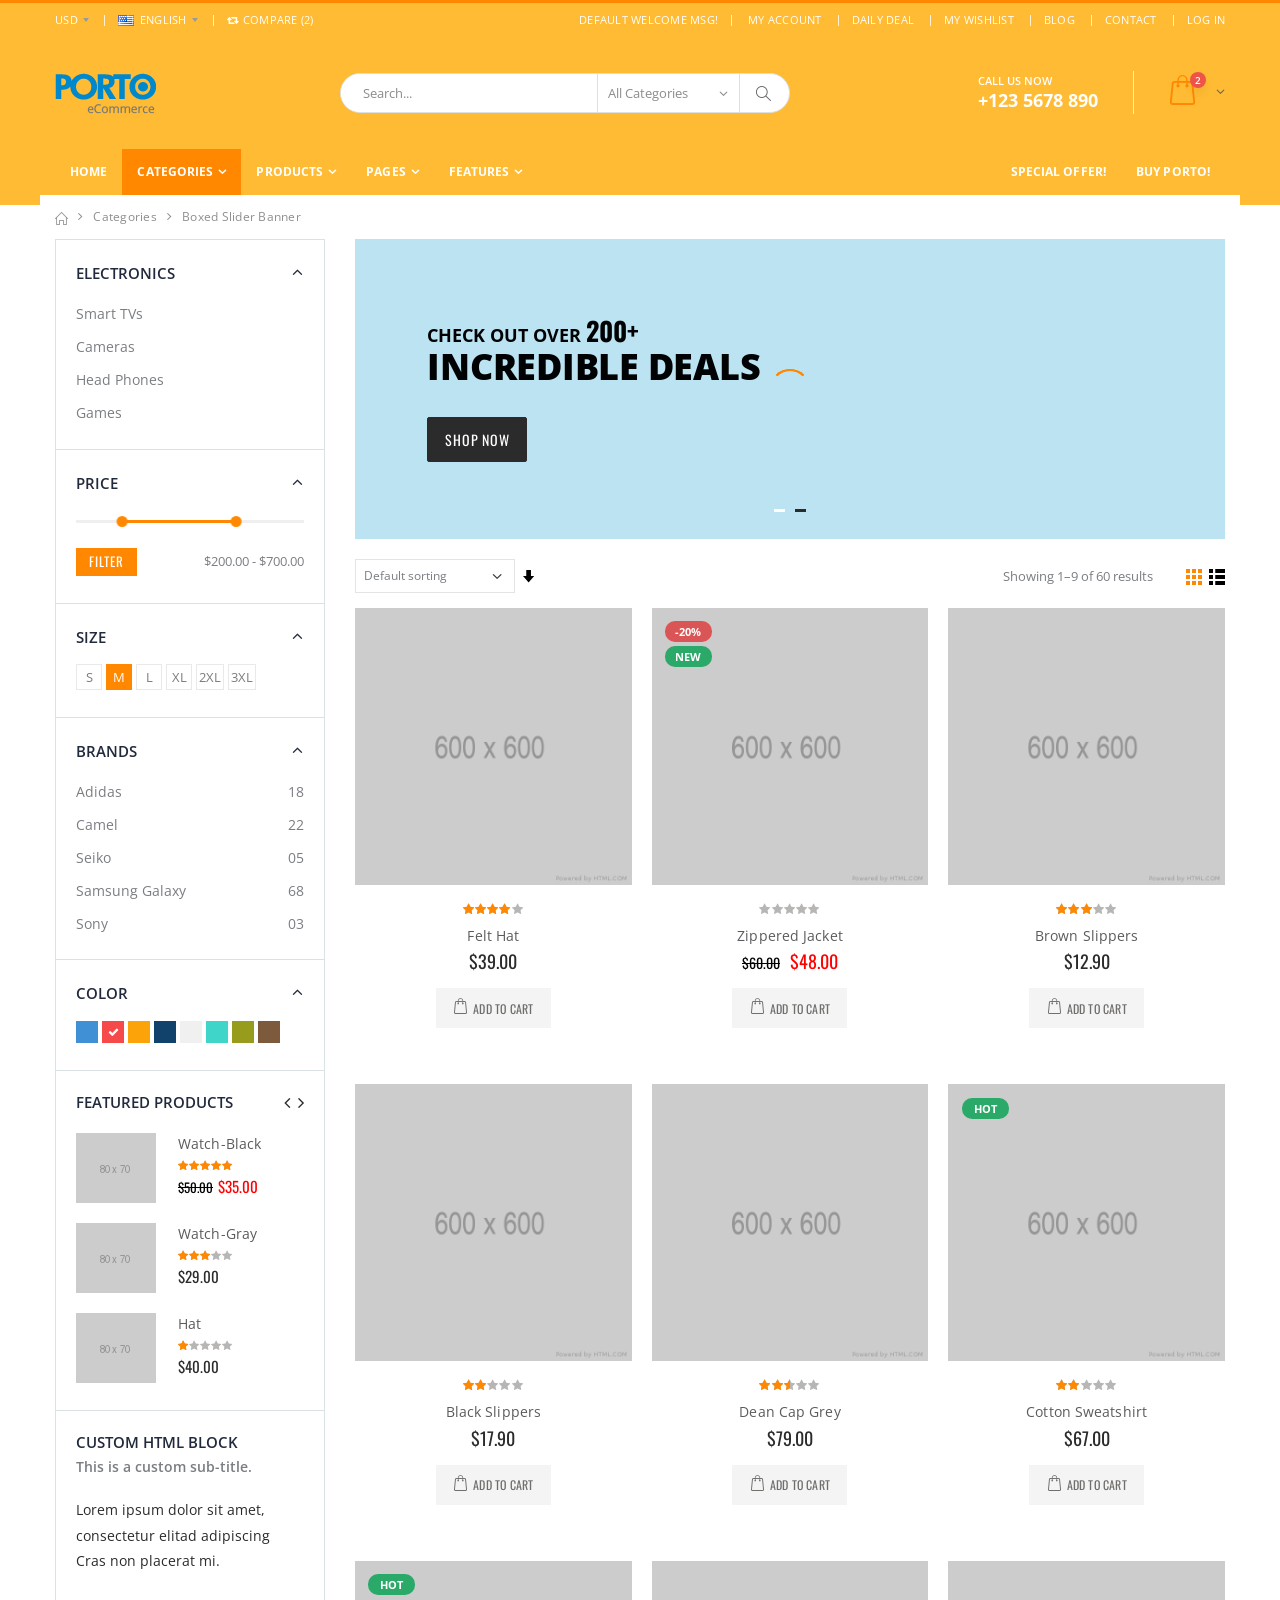
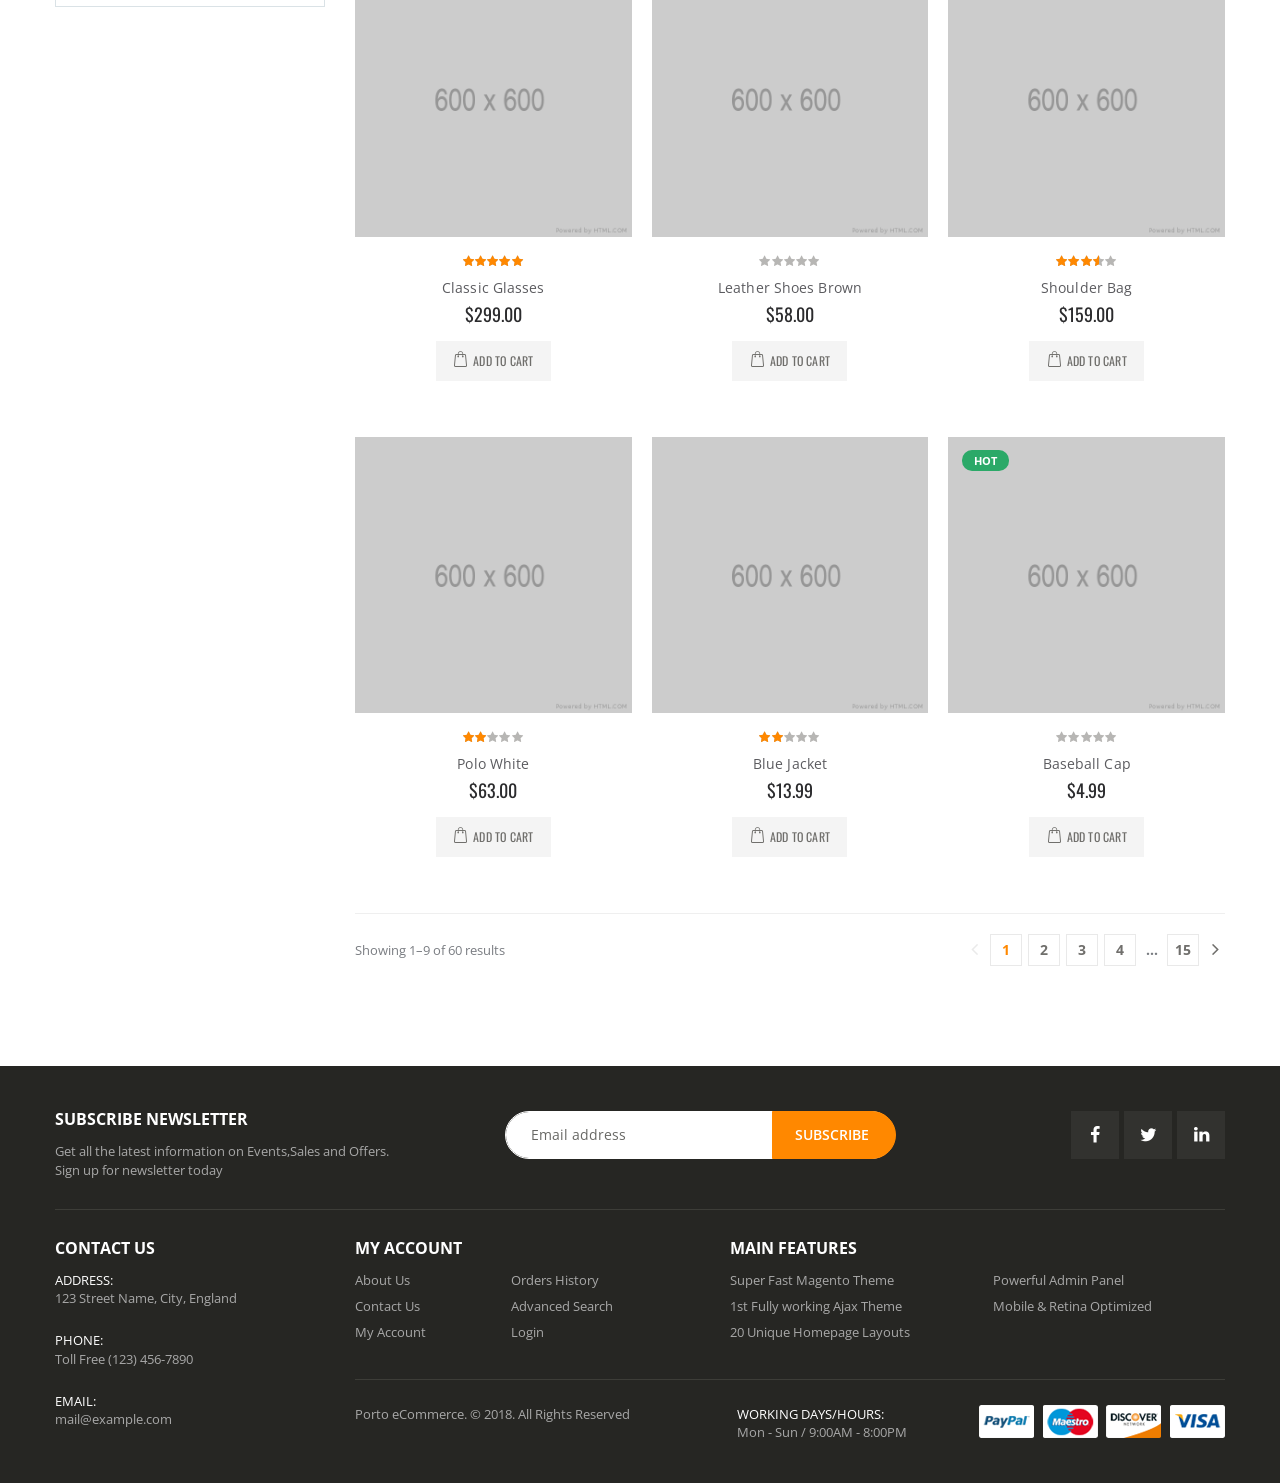
<file: category-banner-boxed-slider.html>
<!DOCTYPE html>
<html lang="en">
<head>
    <meta charset="UTF-8">
    <meta http-equiv="X-UA-Compatible" content="IE=edge">
    <meta name="viewport" content="width=device-width, initial-scale=1, shrink-to-fit=no">

    <title>Porto - Bootstrap eCommerce Template</title>

    <meta name="keywords" content="HTML5 Template" />
    <meta name="description" content="Porto - Bootstrap eCommerce Template">
    <meta name="author" content="SW-THEMES">
        
    <!-- Favicon -->
    <link rel="icon" type="image/x-icon" href="assets/images/icons/favicon.ico">
    
    <!-- Plugins CSS File -->
    <link rel="stylesheet" href="assets/css/bootstrap.min.css">

    <!-- Main CSS File -->
    <link rel="stylesheet" href="assets/css/style.min.css">
</head>
<body>
    <div class="page-wrapper">
        <header class="header">
            <div class="header-top">
                <div class="container">
                    <div class="header-left header-dropdowns">
                        <div class="header-dropdown">
                            <a href="#">USD</a>
                            <div class="header-menu">
                                <ul>
                                    <li><a href="#">EUR</a></li>
                                    <li><a href="#">USD</a></li>
                                </ul>
                            </div><!-- End .header-menu -->
                        </div><!-- End .header-dropown -->

                        <div class="header-dropdown">
                            <a href="#"><img src="assets/images/flags/en.png" alt="England flag">ENGLISH</a>
                            <div class="header-menu">
                                <ul>
                                    <li><a href="#"><img src="assets/images/flags/en.png" alt="England flag">ENGLISH</a></li>
                                    <li><a href="#"><img src="assets/images/flags/fr.png" alt="France flag">FRENCH</a></li>
                                </ul>
                            </div><!-- End .header-menu -->
                        </div><!-- End .header-dropown -->

                        <div class="dropdown compare-dropdown">
                            <a href="#" class="dropdown-toggle" role="button" data-toggle="dropdown" aria-haspopup="true" aria-expanded="false" data-display="static">
                                <i class="icon-retweet"></i> Compare (2)
                            </a>

                            <div class="dropdown-menu" >
                                <div class="dropdownmenu-wrapper">
                                    <ul class="compare-products">
                                        <li class="product">
                                            <a href="#" class="btn-remove" title="Remove Product"><i class="icon-cancel"></i></a>
                                            <h4 class="product-title"><a href="product.html">Lady White Top</a></h4>
                                        </li>
                                        <li class="product">
                                            <a href="#" class="btn-remove" title="Remove Product"><i class="icon-cancel"></i></a>
                                            <h4 class="product-title"><a href="product.html">Blue Women Shirt</a></h4>
                                        </li>
                                    </ul>

                                    <div class="compare-actions">
                                        <a href="#" class="action-link">Clear All</a>
                                        <a href="#" class="btn btn-primary">Compare</a>
                                    </div>
                                </div><!-- End .dropdownmenu-wrapper -->
                            </div><!-- End .dropdown-menu -->
                        </div><!-- End .dropdown -->
                    </div><!-- End .header-left -->

                    <div class="header-right">
                        <p class="welcome-msg">Default welcome msg! </p>

                        <div class="header-dropdown dropdown-expanded">
                            <a href="#">Links</a>
                            <div class="header-menu">
                                <ul>
                                    <li><a href="my-account.html">MY ACCOUNT </a></li>
                                    <li><a href="#">DAILY DEAL</a></li>
                                    <li><a href="#">MY WISHLIST </a></li>
                                    <li><a href="blog.html">BLOG</a></li>
                                    <li><a href="contact.html">Contact</a></li>
                                    <li><a href="#" class="login-link">LOG IN</a></li>
                                </ul>
                            </div><!-- End .header-menu -->
                        </div><!-- End .header-dropown -->
                    </div><!-- End .header-right -->
                </div><!-- End .container -->
            </div><!-- End .header-top -->

            <div class="header-middle">
                <div class="container">
                    <div class="header-left">
                        <a href="index.html" class="logo">
                            <img src="assets/images/logo.png" alt="Porto Logo">
                        </a>
                    </div><!-- End .header-left -->

                    <div class="header-center">
                        <div class="header-search">
                            <a href="#" class="search-toggle" role="button"><i class="icon-magnifier"></i></a>
                            <form action="#" method="get">
                                <div class="header-search-wrapper">
                                    <input type="search" class="form-control" name="q" id="q" placeholder="Search..." required>
                                    <div class="select-custom">
                                        <select id="cat" name="cat">
                                            <option value="">All Categories</option>
                                            <option value="4">Fashion</option>
                                            <option value="12">- Women</option>
                                            <option value="13">- Men</option>
                                            <option value="66">- Jewellery</option>
                                            <option value="67">- Kids Fashion</option>
                                            <option value="5">Electronics</option>
                                            <option value="21">- Smart TVs</option>
                                            <option value="22">- Cameras</option>
                                            <option value="63">- Games</option>
                                            <option value="7">Home &amp; Garden</option>
                                            <option value="11">Motors</option>
                                            <option value="31">- Cars and Trucks</option>
                                            <option value="32">- Motorcycles &amp; Powersports</option>
                                            <option value="33">- Parts &amp; Accessories</option>
                                            <option value="34">- Boats</option>
                                            <option value="57">- Auto Tools &amp; Supplies</option>
                                        </select>
                                    </div><!-- End .select-custom -->
                                    <button class="btn" type="submit"><i class="icon-magnifier"></i></button>
                                </div><!-- End .header-search-wrapper -->
                            </form>
                        </div><!-- End .header-search -->
                    </div><!-- End .headeer-center -->

                    <div class="header-right">
                        <button class="mobile-menu-toggler" type="button">
                            <i class="icon-menu"></i>
                        </button>
                        <div class="header-contact">
                            <span>Call us now</span>
                            <a href="tel:#"><strong>+123 5678 890</strong></a>
                        </div><!-- End .header-contact -->

                        <div class="dropdown cart-dropdown">
                            <a href="#" class="dropdown-toggle" role="button" data-toggle="dropdown" aria-haspopup="true" aria-expanded="false" data-display="static">
                                <span class="cart-count">2</span>
                            </a>

                            <div class="dropdown-menu" >
                                <div class="dropdownmenu-wrapper">
                                    <div class="dropdown-cart-products">
                                        <div class="product">
                                            <div class="product-details">
                                                <h4 class="product-title">
                                                    <a href="product.html">Woman Ring</a>
                                                </h4>

                                                <span class="cart-product-info">
                                                    <span class="cart-product-qty">1</span>
                                                    x $99.00
                                                </span>
                                            </div><!-- End .product-details -->

                                            <figure class="product-image-container">
                                                <a href="product.html" class="product-image">
                                                    <img src="assets/images/products/cart/product-1.jpg" alt="product">
                                                </a>
                                                <a href="#" class="btn-remove" title="Remove Product"><i class="icon-cancel"></i></a>
                                            </figure>
                                        </div><!-- End .product -->

                                        <div class="product">
                                            <div class="product-details">
                                                <h4 class="product-title">
                                                    <a href="product.html">Woman Necklace</a>
                                                </h4>

                                                <span class="cart-product-info">
                                                    <span class="cart-product-qty">1</span>
                                                    x $35.00
                                                </span>
                                            </div><!-- End .product-details -->

                                            <figure class="product-image-container">
                                                <a href="product.html" class="product-image">
                                                    <img src="assets/images/products/cart/product-2.jpg" alt="product">
                                                </a>
                                                <a href="#" class="btn-remove" title="Remove Product"><i class="icon-cancel"></i></a>
                                            </figure>
                                        </div><!-- End .product -->
                                    </div><!-- End .cart-product -->

                                    <div class="dropdown-cart-total">
                                        <span>Total</span>

                                        <span class="cart-total-price">$134.00</span>
                                    </div><!-- End .dropdown-cart-total -->

                                    <div class="dropdown-cart-action">
                                        <a href="cart.html" class="btn">View Cart</a>
                                        <a href="checkout-shipping.html" class="btn">Checkout</a>
                                    </div><!-- End .dropdown-cart-total -->
                                </div><!-- End .dropdownmenu-wrapper -->
                            </div><!-- End .dropdown-menu -->
                        </div><!-- End .dropdown -->
                    </div><!-- End .header-right -->
                </div><!-- End .container -->
            </div><!-- End .header-middle -->

            <div class="header-bottom sticky-header">
                <div class="container">
                    <nav class="main-nav">
                        <ul class="menu sf-arrows">
                            <li><a href="index.html">Home</a></li>
                            <li class="active">
                                <a href="category.html" class="sf-with-ul">Categories</a>
                                <div class="megamenu megamenu-fixed-width">
                                    <div class="row">
                                        <div class="col-lg-8">
                                            <div class="row">
                                                <div class="col-lg-6">
                                                    <div class="menu-title">
                                                        <a href="#">Variations 1<span class="tip tip-new">New!</span></a>
                                                    </div>
                                                    <ul>
                                                        <li><a href="category.html">Fullwidth Banner<span class="tip tip-hot">Hot!</span></a></li>
                                                        <li><a href="category-banner-boxed-slider.html">Boxed Slider Banner</a></li>
                                                        <li><a href="category-banner-boxed-image.html">Boxed Image Banner</a></li>
                                                        <li><a href="category.html">Left Sidebar</a></li>
                                                        <li><a href="category-sidebar-right.html">Right Sidebar</a></li>
                                                        <li><a href="category-flex-grid.html">Product Flex Grid</a></li>
                                                        <li><a href="category-horizontal-filter1.html">Horizontal Filter1</a></li>
                                                        <li><a href="category-horizontal-filter2.html">Horizontal Filter2</a></li>
                                                    </ul>
                                                </div><!-- End .col-lg-6 -->
                                                <div class="col-lg-6">
                                                    <div class="menu-title">
                                                        <a href="#">Variations 2</a>
                                                    </div>
                                                    <ul>
                                                        <li><a href="#">Product List Item Types</a></li>
                                                        <li><a href="category-infinite-scroll.html">Ajax Infinite Scroll</a></li>
                                                        <li><a href="category.html">3 Columns Products</a></li>
                                                        <li><a href="category-4col.html">4 Columns Products <span class="tip tip-new">New</span></a></li>
                                                        <li><a href="category-5col.html">5 Columns Products</a></li>
                                                        <li><a href="category-6col.html">6 Columns Products</a></li>
                                                        <li><a href="category-7col.html">7 Columns Products</a></li>
                                                        <li><a href="category-8col.html">8 Columns Products</a></li>
                                                    </ul>
                                                </div><!-- End .col-lg-6 -->
                                            </div><!-- End .row -->
                                        </div><!-- End .col-lg-8 -->
                                        <div class="col-lg-4">
                                            <div class="banner">
                                                <a href="#">
                                                    <img src="assets/images/menu-banner-2.jpg" alt="Menu banner">
                                                </a>
                                            </div><!-- End .banner -->
                                        </div><!-- End .col-lg-4 -->
                                    </div>
                                </div><!-- End .megamenu -->
                            </li>
                            <li class="megamenu-container">
                                <a href="product.html" class="sf-with-ul">Products</a>
                                <div class="megamenu">
                                    <div class="row">
                                        <div class="col-lg-8">
                                            <div class="row">
                                                <div class="col-lg-4">
                                                    <div class="menu-title">
                                                        <a href="#">Variations</a>
                                                    </div>
                                                    <ul>
                                                        <li><a href="product.html">Horizontal Thumbnails</a></li>
                                                        <li><a href="product-full-width.html">Vertical Thumbnails<span class="tip tip-hot">Hot!</span></a></li>
                                                        <li><a href="product.html">Inner Zoom</a></li>
                                                        <li><a href="product-addcart-sticky.html">Addtocart Sticky</a></li>
                                                        <li><a href="product-sidebar-left.html">Accordion Tabs</a></li>
                                                    </ul>
                                                </div><!-- End .col-lg-4 -->
                                                <div class="col-lg-4">
                                                    <div class="menu-title">
                                                        <a href="#">Variations</a>
                                                    </div>
                                                    <ul>
                                                        <li><a href="product-sticky-tab.html">Sticky Tabs</a></li>
                                                        <li><a href="product-simple.html">Simple Product</a></li>
                                                        <li><a href="product-sidebar-left.html">With Left Sidebar</a></li>
                                                    </ul>
                                                </div><!-- End .col-lg-4 -->
                                                <div class="col-lg-4">
                                                    <div class="menu-title">
                                                        <a href="#">Product Layout Types</a>
                                                    </div>
                                                    <ul>
                                                        <li><a href="product.html">Default Layout</a></li>
                                                        <li><a href="product-extended-layout.html">Extended Layout</a></li>
                                                        <li><a href="product-full-width.html">Full Width Layout</a></li>
                                                        <li><a href="product-grid-layout.html">Grid Images Layout</a></li>
                                                        <li><a href="product-sticky-both.html">Sticky Both Side Info<span class="tip tip-hot">Hot!</span></a></li>
                                                        <li><a href="product-sticky-info.html">Sticky Right Side Info</a></li>
                                                    </ul>
                                                </div><!-- End .col-lg-4 -->
                                            </div><!-- End .row -->
                                        </div><!-- End .col-lg-8 -->
                                        <div class="col-lg-4">
                                            <div class="banner">
                                                <a href="#">
                                                    <img class="product-promo" src="assets/images/menu-banner.jpg" alt="Menu banner">
                                                </a>
                                            </div><!-- End .banner -->
                                        </div><!-- End .col-lg-4 -->
                                    </div>
                                </div><!-- End .megamenu -->
                            </li>
                            <li>
                                <a href="#" class="sf-with-ul">Pages</a>

                                <ul>
                                    <li><a href="cart.html">Shopping Cart</a></li>
                                    <li><a href="#">Checkout</a>
                                        <ul>
                                            <li><a href="checkout-shipping.html">Checkout Shipping</a></li>
                                            <li><a href="checkout-shipping-2.html">Checkout Shipping 2</a></li>
                                            <li><a href="checkout-review.html">Checkout Review</a></li>
                                        </ul>
                                    </li>
                                    <li><a href="#">Dashboard</a>
                                        <ul>
                                            <li><a href="dashboard.html">Dashboard</a></li>
                                            <li><a href="my-account.html">My Account</a></li>
                                        </ul>
                                    </li>
                                    <li><a href="about.html">About Us</a></li>
                                    <li><a href="#">Blog</a>
                                        <ul>
                                            <li><a href="blog.html">Blog</a></li>
                                            <li><a href="single.html">Blog Post</a></li>
                                        </ul>
                                    </li>
                                    <li><a href="contact.html">Contact Us</a></li>
                                    <li><a href="#" class="login-link">Login</a></li>
                                    <li><a href="forgot-password.html">Forgot Password</a></li>
                                </ul>
                            </li>
                            <li><a href="#" class="sf-with-ul">Features</a>
                                <ul>
                                    <li><a href="#">Header Types</a></li>
                                    <li><a href="#">Footer Types</a></li>
                                </ul>
                            </li>
                            <li class="float-right"><a href="#">Buy Porto!</a></li>
                            <li class="float-right"><a href="#">Special Offer!</a></li>
                        </ul>
                    </nav>
                </div><!-- End .header-bottom -->
            </div><!-- End .header-bottom -->
        </header><!-- End .header -->

        <main class="main">
            <nav aria-label="breadcrumb" class="top-nav breadcrumb-nav">
                <div class="container">
                    <ol class="breadcrumb mt-0">
                        <li class="breadcrumb-item"><a href="index.html"><i class="icon-home"></i></a></li>
                        <li class="breadcrumb-item"><a href="category.html">Categories</a></li>
                        <li class="breadcrumb-item active" aria-current="page">Boxed Slider Banner</li>
                    </ol>
                </div><!-- End .container -->
            </nav>

            <div class="container">
                <div class="row">
                    <div class="col-lg-9">
                        <div class="boxed-slider owl-carousel owl-carousel-lazy owl-theme owl-theme-light mb-2">
                            <div class="category-slide">
                                <div class="slide-bg owl-lazy"  data-src="assets/images/banners/banner-top.jpg"></div><!-- End .slide-bg -->
                                <div class="banner boxed-slide-content offset-1">
                                    <h2 class="banner-subtitle">check out over <span>200+</span></h2>
                                    <h1 class="banner-title">
                                        INCREDIBLE deals
                                    </h1>
                                    <a href="#" class="btn btn-dark">Shop Now</a>
                                </div><!-- End .boxed-slide-content -->
                            </div><!-- End .category-slide -->
        
                            <div class="category-slide">
                                <div class="slide-bg owl-lazy"  data-src="assets/images/banners/banner-top.jpg"></div><!-- End .slide-bg -->
                                <div class="banner boxed-slide-content offset-1">
                                    <h2 class="banner-subtitle">check out over <span>200+</span></h2>
                                    <h1 class="banner-title">
                                        INCREDIBLE deals
                                    </h1>
                                    <a href="#" class="btn btn-dark">Shop Now</a>
                                </div><!-- End .boxed-slide-content -->
                            </div><!-- End .category-slide -->
                        </div><!-- End .boxed-slider -->

                        <nav class="toolbox">
                            <div class="toolbox-left">
                                <div class="toolbox-item toolbox-sort">
                                    <div class="select-custom">
                                        <select name="orderby" class="form-control">
                                            <option value="menu_order" selected="selected">Default sorting</option>
                                            <option value="popularity">Sort by popularity</option>
                                            <option value="rating">Sort by average rating</option>
                                            <option value="date">Sort by newness</option>
                                            <option value="price">Sort by price: low to high</option>
                                            <option value="price-desc">Sort by price: high to low</option>
                                        </select>
                                    </div><!-- End .select-custom -->

                                    <a href="#" class="sorter-btn" title="Set Ascending Direction"><span class="sr-only">Set Ascending Direction</span></a>
                                </div><!-- End .toolbox-item -->
                            </div><!-- End .toolbox-left -->

                            <div class="toolbox-item toolbox-show">
                                <label>Showing 1–9 of 60 results</label>
                            </div><!-- End .toolbox-item -->

                            <div class="layout-modes">
                                <a href="category.html" class="layout-btn btn-grid active" title="Grid">
                                    <i class="icon-mode-grid"></i>
                                </a>
                                <a href="category-list.html" class="layout-btn btn-list" title="List">
                                    <i class="icon-mode-list"></i>
                                </a>
                            </div><!-- End .layout-modes -->
                        </nav>

                        <div class="row row-sm">
                            <div class="col-6 col-md-4">
                                <div class="product">
                                    <figure class="product-image-container">
                                        <a href="product.html" class="product-image">
                                            <img src="assets/images/products/product-1.jpg" alt="product">
                                        </a>
                                        <a href="ajax/product-quick-view.html" class="btn-quickview">Quickview</a>
                                    </figure>
                                    <div class="product-details">
                                        <div class="ratings-container">
                                            <div class="product-ratings">
                                                <span class="ratings" style="width:80%"></span><!-- End .ratings -->
                                            </div><!-- End .product-ratings -->
                                        </div><!-- End .product-container -->
                                        <h2 class="product-title">
                                            <a href="product.html">Felt Hat</a>
                                        </h2>
                                        <div class="price-box">
                                            <span class="product-price">$39.00</span>
                                        </div><!-- End .price-box -->

                                        <div class="product-action">
                                            <a href="#" class="paction add-wishlist" title="Add to Wishlist">
                                                <span>Add to Wishlist</span>
                                            </a>

                                            <a href="product.html" class="paction add-cart" title="Add to Cart">
                                                <span>Add to Cart</span>
                                            </a>

                                            <a href="#" class="paction add-compare" title="Add to Compare">
                                                <span>Add to Compare</span>
                                            </a>
                                        </div><!-- End .product-action -->
                                    </div><!-- End .product-details -->
                                </div><!-- End .product -->
                            </div><!-- End .col-md-4 -->

                            <div class="col-6 col-md-4">
                                <div class="product">
                                    <figure class="product-image-container">
                                        <a href="product.html" class="product-image">
                                            <img src="assets/images/products/product-2.jpg" alt="product">
                                        </a>
                                        <a href="ajax/product-quick-view.html" class="btn-quickview">Quickview</a>
                                        <span class="product-label label-sale">-20%</span>
                                        <span class="product-label label-hot">New</span>
                                    </figure>
                                    <div class="product-details">
                                        <div class="ratings-container">
                                            <div class="product-ratings">
                                                <span class="ratings" style="width:0%"></span><!-- End .ratings -->
                                            </div><!-- End .product-ratings -->
                                        </div><!-- End .product-container -->
                                        <h2 class="product-title">
                                            <a href="product.html">Zippered Jacket</a>
                                        </h2>
                                        <div class="price-box">
                                            <span class="old-price">$60.00</span>
                                            <span class="product-price">$48.00</span>
                                        </div><!-- End .price-box -->

                                        <div class="product-action">
                                            <a href="#" class="paction add-wishlist" title="Add to Wishlist">
                                                <span>Add to Wishlist</span>
                                            </a>
                                            
                                            <a href="product.html" class="paction add-cart" title="Add to Cart">
                                                <span>Add to Cart</span>
                                            </a>

                                            <a href="#" class="paction add-compare" title="Add to Compare">
                                                <span>Add to Compare</span>
                                            </a>
                                        </div><!-- End .product-action -->
                                    </div><!-- End .product-details -->
                                </div><!-- End .product -->
                            </div><!-- End .col-md-4 -->

                            <div class="col-6 col-md-4">
                                <div class="product">
                                    <figure class="product-image-container">
                                        <a href="product.html" class="product-image">
                                            <img src="assets/images/products/product-3.jpg" alt="product">
                                        </a>
                                        <a href="ajax/product-quick-view.html" class="btn-quickview">Quickview</a>
                                    </figure>
                                    <div class="product-details">
                                        <div class="ratings-container">
                                            <div class="product-ratings">
                                                <span class="ratings" style="width:60%"></span><!-- End .ratings -->
                                            </div><!-- End .product-ratings -->
                                        </div><!-- End .product-container -->
                                        <h2 class="product-title">
                                            <a href="product.html">Brown Slippers</a>
                                        </h2>
                                        <div class="price-box">
                                            <span class="product-price">$12.90</span>
                                        </div><!-- End .price-box -->

                                        <div class="product-action">
                                            <a href="#" class="paction add-wishlist" title="Add to Wishlist">
                                                <span>Add to Wishlist</span>
                                            </a>
                                            
                                            <a href="product.html" class="paction add-cart" title="Add to Cart">
                                                <span>Add to Cart</span>
                                            </a>

                                            <a href="#" class="paction add-compare" title="Add to Compare">
                                                <span>Add to Compare</span>
                                            </a>
                                        </div><!-- End .product-action -->
                                    </div><!-- End .product-details -->
                                </div><!-- End .product -->
                            </div><!-- End .col-md-4 -->

                            <div class="col-6 col-md-4">
                                <div class="product">
                                    <figure class="product-image-container">
                                        <a href="product.html" class="product-image">
                                            <img src="assets/images/products/product-4.jpg" alt="product">
                                        </a>
                                        <a href="ajax/product-quick-view.html" class="btn-quickview">Quickview</a>
                                    </figure>
                                    <div class="product-details">
                                        <div class="ratings-container">
                                            <div class="product-ratings">
                                                <span class="ratings" style="width:40%"></span><!-- End .ratings -->
                                            </div><!-- End .product-ratings -->
                                        </div><!-- End .product-container -->
                                        <h2 class="product-title">
                                            <a href="product.html">Black Slippers</a>
                                        </h2>
                                        <div class="price-box">
                                            <span class="product-price">$17.90</span>
                                        </div><!-- End .price-box -->

                                        <div class="product-action">
                                            <a href="#" class="paction add-wishlist" title="Add to Wishlist">
                                                <span>Add to Wishlist</span>
                                            </a>
                                            
                                            <a href="product.html" class="paction add-cart" title="Add to Cart">
                                                <span>Add to Cart</span>
                                            </a>

                                            <a href="#" class="paction add-compare" title="Add to Compare">
                                                <span>Add to Compare</span>
                                            </a>
                                        </div><!-- End .product-action -->
                                    </div><!-- End .product-details -->
                                </div><!-- End .product -->
                            </div><!-- End .col-md-4 -->

                            <div class="col-6 col-md-4">
                                <div class="product">
                                    <figure class="product-image-container">
                                        <a href="product.html" class="product-image">
                                            <img src="assets/images/products/product-5.jpg" alt="product">
                                        </a>
                                        <a href="ajax/product-quick-view.html" class="btn-quickview">Quickview</a>
                                    </figure>
                                    <div class="product-details">
                                        <div class="ratings-container">
                                            <div class="product-ratings">
                                                <span class="ratings" style="width:50%"></span><!-- End .ratings -->
                                            </div><!-- End .product-ratings -->
                                        </div><!-- End .product-container -->
                                        <h2 class="product-title">
                                            <a href="product.html">Dean Cap Grey</a>
                                        </h2>
                                        <div class="price-box">
                                            <span class="product-price">$79.00</span>
                                        </div><!-- End .price-box -->

                                        <div class="product-action">
                                            <a href="#" class="paction add-wishlist" title="Add to Wishlist">
                                                <span>Add to Wishlist</span>
                                            </a>
                                            
                                            <a href="product.html" class="paction add-cart" title="Add to Cart">
                                                <span>Add to Cart</span>
                                            </a>

                                            <a href="#" class="paction add-compare" title="Add to Compare">
                                                <span>Add to Compare</span>
                                            </a>
                                        </div><!-- End .product-action -->
                                    </div><!-- End .product-details -->
                                </div><!-- End .product -->
                            </div><!-- End .col-md-4 -->

                            <div class="col-6 col-md-4">
                                <div class="product">
                                    <figure class="product-image-container">
                                        <a href="product.html" class="product-image">
                                            <img src="assets/images/products/product-6.jpg" alt="product">
                                        </a>
                                        <a href="ajax/product-quick-view.html" class="btn-quickview">Quickview</a>
                                        <span class="product-label label-hot">Hot</span>
                                    </figure>
                                    <div class="product-details">
                                        <div class="ratings-container">
                                            <div class="product-ratings">
                                                <span class="ratings" style="width:40%"></span><!-- End .ratings -->
                                            </div><!-- End .product-ratings -->
                                        </div><!-- End .product-container -->
                                        <h2 class="product-title">
                                            <a href="product.html">Cotton Sweatshirt</a>
                                        </h2>
                                        <div class="price-box">
                                            <span class="product-price">$67.00</span>
                                        </div><!-- End .price-box -->

                                        <div class="product-action">
                                            <a href="#" class="paction add-wishlist" title="Add to Wishlist">
                                                <span>Add to Wishlist</span>
                                            </a>
                                            
                                            <a href="product.html" class="paction add-cart" title="Add to Cart">
                                                <span>Add to Cart</span>
                                            </a>

                                            <a href="#" class="paction add-compare" title="Add to Compare">
                                                <span>Add to Compare</span>
                                            </a>
                                        </div><!-- End .product-action -->
                                    </div><!-- End .product-details -->
                                </div><!-- End .product -->
                            </div><!-- End .col-md-4 -->

                            <div class="col-6 col-md-4">
                                <div class="product">
                                    <figure class="product-image-container">
                                        <a href="product.html" class="product-image">
                                            <img src="assets/images/products/product-7.jpg" alt="product">
                                        </a>
                                        <a href="ajax/product-quick-view.html" class="btn-quickview">Quickview</a>
                                        <span class="product-label label-hot">Hot</span>
                                    </figure>
                                    <div class="product-details">
                                        <div class="ratings-container">
                                            <div class="product-ratings">
                                                <span class="ratings" style="width:100%"></span><!-- End .ratings -->
                                            </div><!-- End .product-ratings -->
                                        </div><!-- End .product-container -->
                                        <h2 class="product-title">
                                            <a href="product.html">Classic Glasses</a>
                                        </h2>
                                        <div class="price-box">
                                            <span class="product-price">$299.00</span>
                                        </div><!-- End .price-box -->

                                        <div class="product-action">
                                            <a href="#" class="paction add-wishlist" title="Add to Wishlist">
                                                <span>Add to Wishlist</span>
                                            </a>
                                            
                                            <a href="product.html" class="paction add-cart" title="Add to Cart">
                                                <span>Add to Cart</span>
                                            </a>

                                            <a href="#" class="paction add-compare" title="Add to Compare">
                                                <span>Add to Compare</span>
                                            </a>
                                        </div><!-- End .product-action -->
                                    </div><!-- End .product-details -->
                                </div><!-- End .product -->
                            </div><!-- End .col-md-4 -->

                            <div class="col-6 col-md-4">
                                <div class="product">
                                    <figure class="product-image-container">
                                        <a href="product.html" class="product-image">
                                            <img src="assets/images/products/product-8.jpg" alt="product">
                                        </a>
                                        <a href="ajax/product-quick-view.html" class="btn-quickview">Quickview</a>
                                    </figure>
                                    <div class="product-details">
                                        <div class="ratings-container">
                                            <div class="product-ratings">
                                                <span class="ratings" style="width:0%"></span><!-- End .ratings -->
                                            </div><!-- End .product-ratings -->
                                        </div><!-- End .product-container -->
                                        <h2 class="product-title">
                                            <a href="product.html">Leather Shoes Brown</a>
                                        </h2>
                                        <div class="price-box">
                                            <span class="product-price">$58.00</span>
                                        </div><!-- End .price-box -->

                                        <div class="product-action">
                                            <a href="#" class="paction add-wishlist" title="Add to Wishlist">
                                                <span>Add to Wishlist</span>
                                            </a>
                                            
                                            <a href="product.html" class="paction add-cart" title="Add to Cart">
                                                <span>Add to Cart</span>
                                            </a>

                                            <a href="#" class="paction add-compare" title="Add to Compare">
                                                <span>Add to Compare</span>
                                            </a>
                                        </div><!-- End .product-action -->
                                    </div><!-- End .product-details -->
                                </div><!-- End .product -->
                            </div><!-- End .col-md-4 -->

                            <div class="col-6 col-md-4">
                                <div class="product">
                                    <figure class="product-image-container">
                                        <a href="product.html" class="product-image">
                                            <img src="assets/images/products/product-9.jpg" alt="product">
                                        </a>
                                        <a href="ajax/product-quick-view.html" class="btn-quickview">Quickview</a>
                                    </figure>
                                    <div class="product-details">
                                        <div class="ratings-container">
                                            <div class="product-ratings">
                                                <span class="ratings" style="width:70%"></span><!-- End .ratings -->
                                            </div><!-- End .product-ratings -->
                                        </div><!-- End .product-container -->
                                        <h2 class="product-title">
                                            <a href="product.html">Shoulder Bag</a>
                                        </h2>
                                        <div class="price-box">
                                            <span class="product-price">$159.00</span>
                                        </div><!-- End .price-box -->

                                        <div class="product-action">
                                            <a href="#" class="paction add-wishlist" title="Add to Wishlist">
                                                <span>Add to Wishlist</span>
                                            </a>
                                            
                                            <a href="product.html" class="paction add-cart" title="Add to Cart">
                                                <span>Add to Cart</span>
                                            </a>

                                            <a href="#" class="paction add-compare" title="Add to Compare">
                                                <span>Add to Compare</span>
                                            </a>
                                        </div><!-- End .product-action -->
                                    </div><!-- End .product-details -->
                                </div><!-- End .product -->
                            </div><!-- End .col-md-4 -->

                            <div class="col-6 col-md-4">
                                <div class="product">
                                    <figure class="product-image-container">
                                        <a href="product.html" class="product-image">
                                            <img src="assets/images/products/product-10.jpg" alt="product">
                                        </a>
                                        <a href="ajax/product-quick-view.html" class="btn-quickview">Quickview</a>
                                    </figure>
                                    <div class="product-details">
                                        <div class="ratings-container">
                                            <div class="product-ratings">
                                                <span class="ratings" style="width:40%"></span><!-- End .ratings -->
                                            </div><!-- End .product-ratings -->
                                        </div><!-- End .product-container -->
                                        <h2 class="product-title">
                                            <a href="product.html">Polo White</a>
                                        </h2>
                                        <div class="price-box">
                                            <span class="product-price">$63.00</span>
                                        </div><!-- End .price-box -->

                                        <div class="product-action">
                                            <a href="#" class="paction add-wishlist" title="Add to Wishlist">
                                                <span>Add to Wishlist</span>
                                            </a>
                                            
                                            <a href="product.html" class="paction add-cart" title="Add to Cart">
                                                <span>Add to Cart</span>
                                            </a>

                                            <a href="#" class="paction add-compare" title="Add to Compare">
                                                <span>Add to Compare</span>
                                            </a>
                                        </div><!-- End .product-action -->
                                    </div><!-- End .product-details -->
                                </div><!-- End .product -->
                            </div><!-- End .col-md-4 -->

                            <div class="col-6 col-md-4">
                                <div class="product">
                                    <figure class="product-image-container">
                                        <a href="product.html" class="product-image">
                                            <img src="assets/images/products/product-11.jpg" alt="product">
                                        </a>
                                        <a href="ajax/product-quick-view.html" class="btn-quickview">Quickview</a>
                                    </figure>
                                    <div class="product-details">
                                        <div class="ratings-container">
                                            <div class="product-ratings">
                                                <span class="ratings" style="width:40%"></span><!-- End .ratings -->
                                            </div><!-- End .product-ratings -->
                                        </div><!-- End .product-container -->
                                        <h2 class="product-title">
                                            <a href="product.html">Blue Jacket</a>
                                        </h2>
                                        <div class="price-box">
                                            <span class="product-price">$13.99</span>
                                        </div><!-- End .price-box -->

                                        <div class="product-action">
                                            <a href="#" class="paction add-wishlist" title="Add to Wishlist">
                                                <span>Add to Wishlist</span>
                                            </a>
                                            
                                            <a href="product.html" class="paction add-cart" title="Add to Cart">
                                                <span>Add to Cart</span>
                                            </a>

                                            <a href="#" class="paction add-compare" title="Add to Compare">
                                                <span>Add to Compare</span>
                                            </a>
                                        </div><!-- End .product-action -->
                                    </div><!-- End .product-details -->
                                </div><!-- End .product -->
                            </div><!-- End .col-md-4 -->

                            <div class="col-6 col-md-4">
                                <div class="product">
                                    <figure class="product-image-container">
                                        <a href="product.html" class="product-image">
                                            <img src="assets/images/products/product-12.jpg" alt="product">
                                        </a>
                                        <a href="ajax/product-quick-view.html" class="btn-quickview">Quickview</a>
                                        <span class="product-label label-hot">Hot</span>
                                    </figure>
                                    <div class="product-details">
                                        <div class="ratings-container">
                                            <div class="product-ratings">
                                                <span class="ratings" style="width:0%"></span><!-- End .ratings -->
                                            </div><!-- End .product-ratings -->
                                        </div><!-- End .product-container -->
                                        <h2 class="product-title">
                                            <a href="product.html">Baseball Cap</a>
                                        </h2>
                                        <div class="price-box">
                                            <span class="product-price">$4.99</span>
                                        </div><!-- End .price-box -->

                                        <div class="product-action">
                                            <a href="#" class="paction add-wishlist" title="Add to Wishlist">
                                                <span>Add to Wishlist</span>
                                            </a>
                                            
                                            <a href="product.html" class="paction add-cart" title="Add to Cart">
                                                <span>Add to Cart</span>
                                            </a>

                                            <a href="#" class="paction add-compare" title="Add to Compare">
                                                <span>Add to Compare</span>
                                            </a>
                                        </div><!-- End .product-action -->
                                    </div><!-- End .product-details -->
                                </div><!-- End .product -->
                            </div><!-- End .col-md-4 -->
                        </div><!-- End .row -->

                        <nav class="toolbox toolbox-pagination">
                            <div class="toolbox-item toolbox-show">
                                <label>Showing 1–9 of 60 results</label>
                            </div><!-- End .toolbox-item -->

                            <ul class="pagination">
                                <li class="page-item disabled">
                                    <a class="page-link page-link-btn" href="#"><i class="icon-angle-left"></i></a>
                                </li>
                                <li class="page-item active">
                                    <a class="page-link" href="#">1 <span class="sr-only">(current)</span></a>
                                </li>
                                <li class="page-item"><a class="page-link" href="#">2</a></li>
                                <li class="page-item"><a class="page-link" href="#">3</a></li>
                                <li class="page-item"><a class="page-link" href="#">4</a></li>
                                <li class="page-item"><span>...</span></li>
                                <li class="page-item"><a class="page-link" href="#">15</a></li>
                                <li class="page-item">
                                    <a class="page-link page-link-btn" href="#"><i class="icon-angle-right"></i></a>
                                </li>
                            </ul>
                        </nav>
                    </div><!-- End .col-lg-9 -->

                    <aside class="sidebar-shop col-lg-3 order-lg-first">
                        <div class="sidebar-wrapper">
                            <div class="widget">
                                <h3 class="widget-title">
                                    <a data-toggle="collapse" href="#widget-body-1" role="button" aria-expanded="true" aria-controls="widget-body-1">electronics</a>
                                </h3>

                                <div class="collapse show" id="widget-body-1">
                                    <div class="widget-body">
                                        <ul class="cat-list">
                                            <li><a href="#">Smart TVs</a></li>
                                            <li><a href="#">Cameras</a></li>
                                            <li><a href="#">Head Phones</a></li>
                                            <li><a href="#">Games</a></li>
                                        </ul>
                                    </div><!-- End .widget-body -->
                                </div><!-- End .collapse -->
                            </div><!-- End .widget -->

                            <div class="widget">
                                <h3 class="widget-title">
                                    <a data-toggle="collapse" href="#widget-body-2" role="button" aria-expanded="true" aria-controls="widget-body-2">Price</a>
                                </h3>

                                <div class="collapse show" id="widget-body-2">
                                    <div class="widget-body">
                                        <form action="#">
                                            <div class="price-slider-wrapper">
                                                <div id="price-slider"></div><!-- End #price-slider -->
                                            </div><!-- End .price-slider-wrapper -->

                                            <div class="filter-price-action">
                                                <button type="submit" class="btn btn-primary">Filter</button>

                                                <div class="filter-price-text">
                                                    <span id="filter-price-range"></span>
                                                </div><!-- End .filter-price-text -->
                                            </div><!-- End .filter-price-action -->
                                        </form>
                                    </div><!-- End .widget-body -->
                                </div><!-- End .collapse -->
                            </div><!-- End .widget -->

                            <div class="widget">
                                <h3 class="widget-title">
                                    <a data-toggle="collapse" href="#widget-body-3" role="button" aria-expanded="true" aria-controls="widget-body-3">Size</a>
                                </h3>

                                <div class="collapse show" id="widget-body-3">
                                    <div class="widget-body">
                                        <ul class="config-size-list">
                                            <li><a href="#">S</a></li>
                                            <li class="active"><a href="#">M</a></li>
                                            <li><a href="#">L</a></li>
                                            <li><a href="#">XL</a></li>
                                            <li><a href="#">2XL</a></li>
                                            <li><a href="#">3XL</a></li>
                                        </ul>
                                    </div><!-- End .widget-body -->
                                </div><!-- End .collapse -->
                            </div><!-- End .widget -->

                            <div class="widget">
                                <h3 class="widget-title">
                                    <a data-toggle="collapse" href="#widget-body-4" role="button" aria-expanded="true" aria-controls="widget-body-4">Brands</a>
                                </h3>

                                <div class="collapse show" id="widget-body-4">
                                    <div class="widget-body">
                                        <ul class="cat-list">
                                            <li><a href="#">Adidas <span>18</span></a></li>
                                            <li><a href="#">Camel <span>22</span></a></li>
                                            <li><a href="#">Seiko <span>05</span></a></li>
                                            <li><a href="#">Samsung Galaxy <span>68</span></a></li>
                                            <li><a href="#">Sony <span>03</span></a></li>
                                        </ul>
                                    </div><!-- End .widget-body -->
                                </div><!-- End .collapse -->
                            </div><!-- End .widget -->

                            <div class="widget">
                                <h3 class="widget-title">
                                    <a data-toggle="collapse" href="#widget-body-6" role="button" aria-expanded="true" aria-controls="widget-body-6">Color</a>
                                </h3>

                                <div class="collapse show" id="widget-body-6">
                                    <div class="widget-body">
                                        <ul class="config-swatch-list">
                                            <li>
                                                <a href="#" style="background-color: #4090d5;"></a>
                                            </li>
                                            <li class="active">
                                                <a href="#" style="background-color: #f5494a;"></a>
                                            </li>
                                            <li>
                                                <a href="#" style="background-color: #fca309;"></a>
                                            </li>
                                            <li>
                                                <a href="#" style="background-color: #11426b;"></a>
                                            </li>
                                            <li>
                                                <a href="#" style="background-color: #f0f0f0;"></a>
                                            </li>
                                            <li>
                                                <a href="#" style="background-color: #3fd5c9;"></a>
                                            </li>
                                            <li>
                                                <a href="#" style="background-color: #979c1c;"></a>
                                            </li>
                                            <li>
                                                <a href="#" style="background-color: #7d5a3c;"></a>
                                            </li>
                                        </ul>
                                    </div><!-- End .widget-body -->
                                </div><!-- End .collapse -->
                            </div><!-- End .widget -->

                            <div class="widget widget-featured">
                                <h3 class="widget-title">Featured Products</h3>
                                
                                <div class="widget-body">
                                    <div class="owl-carousel widget-featured-products">
                                        <div class="featured-col">
                                            <div class="product product-sm">
                                                <figure class="product-image-container">
                                                    <a href="product.html" class="product-image">
                                                        <img src="assets/images/products/small/product-1.jpg" alt="product">
                                                    </a>
                                                </figure>
                                                <div class="product-details">
                                                    <h2 class="product-title">
                                                        <a href="product.html">Ring</a>
                                                    </h2>
                                                    <div class="ratings-container">
                                                        <div class="product-ratings">
                                                            <span class="ratings" style="width:80%"></span><!-- End .ratings -->
                                                        </div><!-- End .product-ratings -->
                                                    </div><!-- End .product-container -->
                                                    <div class="price-box">
                                                        <span class="product-price">$45.00</span>
                                                    </div><!-- End .price-box -->
                                                </div><!-- End .product-details -->
                                            </div><!-- End .product -->

                                            <div class="product product-sm">
                                                <figure class="product-image-container">
                                                    <a href="product.html" class="product-image">
                                                        <img src="assets/images/products/small/product-2.jpg" alt="product">
                                                    </a>
                                                </figure>
                                                <div class="product-details">
                                                    <h2 class="product-title">
                                                        <a href="product.html">Headphone</a>
                                                    </h2>
                                                    <div class="ratings-container">
                                                        <div class="product-ratings">
                                                            <span class="ratings" style="width:20%"></span><!-- End .ratings -->
                                                        </div><!-- End .product-ratings -->
                                                    </div><!-- End .product-container -->
                                                    <div class="price-box">
                                                        <span class="old-price">$60.00</span>
                                                        <span class="product-price">$45.00</span>
                                                    </div><!-- End .price-box -->
                                                </div><!-- End .product-details -->
                                            </div><!-- End .product -->

                                            <div class="product product-sm">
                                                <figure class="product-image-container">
                                                    <a href="product.html" class="product-image">
                                                        <img src="assets/images/products/small/product-3.jpg" alt="product">
                                                    </a>
                                                </figure>
                                                <div class="product-details">
                                                    <h2 class="product-title">
                                                        <a href="product.html">Shoes</a>
                                                    </h2>
                                                    <div class="ratings-container">
                                                        <div class="product-ratings">
                                                            <span class="ratings" style="width:100%"></span><!-- End .ratings -->
                                                        </div><!-- End .product-ratings -->
                                                    </div><!-- End .product-container -->
                                                    <div class="price-box">
                                                        <span class="product-price">$50.00</span>
                                                    </div><!-- End .price-box -->
                                                </div><!-- End .product-details -->
                                            </div><!-- End .product -->
                                        </div><!-- End .featured-col -->

                                        <div class="featured-col">
                                            <div class="product product-sm">
                                                <figure class="product-image-container">
                                                    <a href="product.html" class="product-image">
                                                        <img src="assets/images/products/small/product-4.jpg" alt="product">
                                                    </a>
                                                </figure>
                                                <div class="product-details">
                                                    <h2 class="product-title">
                                                        <a href="product.html">Watch-Black</a>
                                                    </h2>
                                                    <div class="ratings-container">
                                                        <div class="product-ratings">
                                                            <span class="ratings" style="width:100%"></span><!-- End .ratings -->
                                                        </div><!-- End .product-ratings -->
                                                    </div><!-- End .product-container -->
                                                    <div class="price-box">
                                                        <span class="old-price">$50.00</span>
                                                        <span class="product-price">$35.00</span>
                                                    </div><!-- End .price-box -->
                                                </div><!-- End .product-details -->
                                            </div><!-- End .product -->

                                            <div class="product product-sm">
                                                <figure class="product-image-container">
                                                    <a href="product.html" class="product-image">
                                                        <img src="assets/images/products/small/product-5.jpg" alt="product">
                                                    </a>
                                                </figure>
                                                <div class="product-details">
                                                    <h2 class="product-title">
                                                        <a href="product.html">Watch-Gray</a>
                                                    </h2>
                                                    <div class="ratings-container">
                                                        <div class="product-ratings">
                                                            <span class="ratings" style="width:60%"></span><!-- End .ratings -->
                                                        </div><!-- End .product-ratings -->
                                                    </div><!-- End .product-container -->
                                                    <div class="price-box">
                                                        <span class="product-price">$29.00</span>
                                                    </div><!-- End .price-box -->
                                                </div><!-- End .product-details -->
                                            </div><!-- End .product -->

                                            <div class="product product-sm">
                                                <figure class="product-image-container">
                                                    <a href="product.html" class="product-image">
                                                        <img src="assets/images/products/small/product-6.jpg" alt="product">
                                                    </a>
                                                </figure>
                                                <div class="product-details">
                                                    <h2 class="product-title">
                                                        <a href="product.html">Hat</a>
                                                    </h2>
                                                    <div class="ratings-container">
                                                        <div class="product-ratings">
                                                            <span class="ratings" style="width:20%"></span><!-- End .ratings -->
                                                        </div><!-- End .product-ratings -->
                                                    </div><!-- End .product-container -->
                                                    <div class="price-box">
                                                        <span class="product-price">$40.00</span>
                                                    </div><!-- End .price-box -->
                                                </div><!-- End .product-details -->
                                            </div><!-- End .product -->
                                        </div><!-- End .featured-col -->
                                    </div><!-- End .widget-featured-slider -->
                                </div><!-- End .widget-body -->
                            </div><!-- End .widget -->

                            <div class="widget widget-block">
                                <h3 class="widget-title">Custom HTML Block</h3>
                                <h5>This is a custom sub-title.</h5>
                                <p>Lorem ipsum dolor sit amet, consectetur elitad adipiscing Cras non placerat mi. </p>
                            </div><!-- End .widget -->
                        </div><!-- End .sidebar-wrapper -->
                    </aside><!-- End .col-lg-3 -->
                </div><!-- End .row -->
            </div><!-- End .container -->

            <div class="mb-5"></div><!-- margin -->
        </main><!-- End .main -->

        <footer class="footer">
            <div class="container">
                <div class="footer-top">
                    <div class="row">
                        <div class="col-md-9">
                            <div class="widget widget-newsletter">
                                <div class="row">
                                    <div class="col-lg-6">
                                        <h4 class="widget-title">Subscribe newsletter</h4>
                                        <p>Get all the latest information on Events,Sales and Offers. Sign up for newsletter today</p>
                                    </div><!-- End .col-lg-6 -->

                                    <div class="col-lg-6">
                                        <form action="#">
                                            <input type="email" class="form-control" placeholder="Email address" required>

                                            <input type="submit" class="btn" value="Subscribe">
                                        </form>
                                    </div><!-- End .col-lg-6 -->
                                </div><!-- End .row -->
                            </div><!-- End .widget -->
                        </div><!-- End .col-md-9 -->

                        <div class="col-md-3 widget-social">
                            <div class="social-icons">
                                <a href="#" class="social-icon" target="_blank"><i class="icon-facebook"></i></a>
                                <a href="#" class="social-icon" target="_blank"><i class="icon-twitter"></i></a>
                                <a href="#" class="social-icon" target="_blank"><i class="icon-linkedin"></i></a>
                            </div><!-- End .social-icons -->
                        </div><!-- End .col-md-3 -->
                    </div><!-- End .row -->
                </div><!-- End .footer-top -->
            </div><!-- End .container -->

            <div class="footer-middle">
                <div class="container">
                    <div class="row">
                        <div class="col-lg-3">
                            <div class="widget">
                                <h4 class="widget-title">Contact Us</h4>
                                <ul class="contact-info">
                                    <li>
                                        <span class="contact-info-label">Address:</span>123 Street Name, City, England
                                    </li>
                                    <li>
                                        <span class="contact-info-label">Phone:</span>Toll Free <a href="tel:">(123) 456-7890</a>
                                    </li>
                                    <li>
                                        <span class="contact-info-label">Email:</span> <a href="mailto:mail@example.com">mail@example.com</a>
                                    </li>
                                </ul>
                            </div><!-- End .widget -->
                        </div><!-- End .col-lg-3 -->

                        <div class="col-lg-9">
                            <div class="row">
                                <div class="col-md-5">
                                    <div class="widget">
                                        <h4 class="widget-title">My Account</h4>

                                        <div class="row">
                                            <div class="col-sm-6 col-md-5">
                                                <ul class="links">
                                                    <li><a href="about.html">About Us</a></li>
                                                    <li><a href="contact.html">Contact Us</a></li>
                                                    <li><a href="my-account.html">My Account</a></li>
                                                </ul>
                                            </div><!-- End .col-sm-6 -->
                                            <div class="col-sm-6 col-md-5">
                                                <ul class="links">
                                                    <li><a href="#">Orders History</a></li>
                                                    <li><a href="#">Advanced Search</a></li>
                                                    <li><a href="#" class="login-link">Login</a></li>
                                                </ul>
                                            </div><!-- End .col-sm-6 -->
                                        </div><!-- End .row -->
                                    </div><!-- End .widget -->
                                </div><!-- End .col-md-5 -->

                                <div class="col-md-7">
                                    <div class="widget">
                                        <h4 class="widget-title">Main Features</h4>
                                        
                                        <div class="row">
                                            <div class="col-sm-6">
                                                <ul class="links">
                                                    <li><a href="#">Super Fast Magento Theme</a></li>
                                                    <li><a href="#">1st Fully working Ajax Theme</a></li>
                                                    <li><a href="#">20 Unique Homepage Layouts</a></li>
                                                </ul>
                                            </div><!-- End .col-sm-6 -->
                                            <div class="col-sm-6">
                                                <ul class="links">
                                                    <li><a href="#">Powerful Admin Panel</a></li>
                                                    <li><a href="#">Mobile & Retina Optimized</a></li>
                                                </ul>
                                            </div><!-- End .col-sm-6 -->
                                        </div><!-- End .row -->
                                    </div><!-- End .widget -->
                                </div><!-- End .col-md-7 -->
                            </div><!-- End .row -->

                            <div class="footer-bottom">
                                <p class="footer-copyright">Porto eCommerce. &copy;  2018.  All Rights Reserved</p>

                                <ul class="contact-info">
                                    <li>
                                        <span class="contact-info-label">Working Days/Hours:</span>
                                        Mon - Sun / 9:00AM - 8:00PM
                                    </li>
                                </ul>
                                <img src="assets/images/payments.png" alt="payment methods" class="footer-payments">
                            </div><!-- End .footer-bottom -->
                        </div><!-- End .col-lg-9 -->
                    </div><!-- End .row -->
                </div><!-- End .container -->
            </div><!-- End .footer-middle -->
        </footer><!-- End .footer -->
    </div><!-- End .page-wrapper -->

    <div class="mobile-menu-overlay"></div><!-- End .mobil-menu-overlay -->

    <div class="mobile-menu-container">
        <div class="mobile-menu-wrapper">
            <span class="mobile-menu-close"><i class="icon-cancel"></i></span>
            <nav class="mobile-nav">
                <ul class="mobile-menu">
                    <li><a href="index.html">Home</a></li>
                    <li>
                        <a href="category.html">Categories</a>
                        <ul>
                            <li><a href="category.html">Full Width Banner</a></li>
                            <li><a href="category-banner-boxed-slider.html">Boxed Slider Banner</a></li>
                            <li><a href="category-banner-boxed-image.html">Boxed Image Banner</a></li>
                            <li><a href="category.html">Left Sidebar</a></li>
                            <li><a href="category-sidebar-right.html">Right Sidebar</a></li>
                            <li><a href="category-flex-grid.html">Product Flex Grid</a></li>
                            <li><a href="category-horizontal-filter1.html">Horizontal Filter 1</a></li>
                            <li><a href="category-horizontal-filter2.html">Horizontal Filter 2</a></li>
                            <li><a href="#">Product List Item Types</a></li>
                            <li><a href="category-infinite-scroll.html">Ajax Infinite Scroll<span class="tip tip-new">New</span></a></li>
                            <li><a href="category.html">3 Columns Products</a></li>
                            <li><a href="category-4col.html">4 Columns Products</a></li>
                            <li><a href="category-5col.html">5 Columns Products</a></li>
                            <li><a href="category-6col.html">6 Columns Products</a></li>
                            <li><a href="category-7col.html">7 Columns Products</a></li>
                            <li><a href="category-8col.html">8 Columns Products</a></li>
                        </ul>
                    </li>
                    <li>
                        <a href="product.html">Products</a>
                        <ul>
                            <li>
                                <a href="#">Variations</a>
                                <ul>
                                    <li><a href="product.html">Horizontal Thumbnails</a></li>
                                    <li><a href="product-full-width.html">Vertical Thumbnails<span class="tip tip-hot">Hot!</span></a></li>
                                    <li><a href="product.html">Inner Zoom</a></li>
                                    <li><a href="product-addcart-sticky.html">Addtocart Sticky</a></li>
                                    <li><a href="product-sidebar-left.html">Accordion Tabs</a></li>
                                </ul>
                            </li>
                            <li>
                                <a href="#">Variations</a>
                                <ul>
                                    <li><a href="product-sticky-tab.html">Sticky Tabs</a></li>
                                    <li><a href="product-simple.html">Simple Product</a></li>
                                    <li><a href="product-sidebar-left.html">With Left Sidebar</a></li>
                                </ul>
                            </li>
                            <li>
                                <a href="#">Product Layout Types</a>
                                <ul>
                                    <li><a href="product.html">Default Layout</a></li>
                                    <li><a href="product-extended-layout.html">Extended Layout</a></li>
                                    <li><a href="product-full-width.html">Full Width Layout</a></li>
                                    <li><a href="product-grid-layout.html">Grid Images Layout</a></li>
                                    <li><a href="product-sticky-both.html">Sticky Both Side Info<span class="tip tip-hot">Hot!</span></a></li>
                                    <li><a href="product-sticky-info.html">Sticky Right Side Info</a></li>
                                </ul>
                            </li>
                        </ul>
                    </li>
                    <li>
                        <a href="#">Pages<span class="tip tip-hot">Hot!</span></a>
                        <ul>
                            <li><a href="cart.html">Shopping Cart</a></li>
                            <li>
                                <a href="#">Checkout</a>
                                <ul>
                                    <li><a href="checkout-shipping.html">Checkout Shipping</a></li>
                                    <li><a href="checkout-shipping-2.html">Checkout Shipping 2</a></li>
                                    <li><a href="checkout-review.html">Checkout Review</a></li>
                                </ul>
                            </li>
                            <li><a href="about.html">About</a></li>
                            <li><a href="#" class="login-link">Login</a></li>
                            <li><a href="forgot-password.html">Forgot Password</a></li>
                        </ul>
                    </li>
                    <li><a href="blog.html">Blog</a>
                        <ul>
                            <li><a href="single.html">Blog Post</a></li>
                        </ul>
                    </li>
                    <li><a href="contact.html">Contact Us</a></li>
                    <li><a href="#">Special Offer!<span class="tip tip-hot">Hot!</span></a></li>
                    <li><a href="#">Buy Porto!</a></li>
                </ul>
            </nav><!-- End .mobile-nav -->

            <div class="social-icons">
                <a href="#" class="social-icon" target="_blank"><i class="icon-facebook"></i></a>
                <a href="#" class="social-icon" target="_blank"><i class="icon-twitter"></i></a>
                <a href="#" class="social-icon" target="_blank"><i class="icon-instagram"></i></a>
            </div><!-- End .social-icons -->
        </div><!-- End .mobile-menu-wrapper -->
    </div><!-- End .mobile-menu-container -->

    <a id="scroll-top" href="#top" title="Top" role="button"><i class="icon-angle-up"></i></a>

    <!-- Plugins JS File -->
    <script src="assets/js/jquery.min.js"></script>
    <script src="assets/js/bootstrap.bundle.min.js"></script>
    <script src="assets/js/plugins.min.js"></script>
    <script src="assets/js/nouislider.min.js"></script>

    <!-- Main JS File -->
    <script src="assets/js/main.min.js"></script>
</body>
</html>
</file>
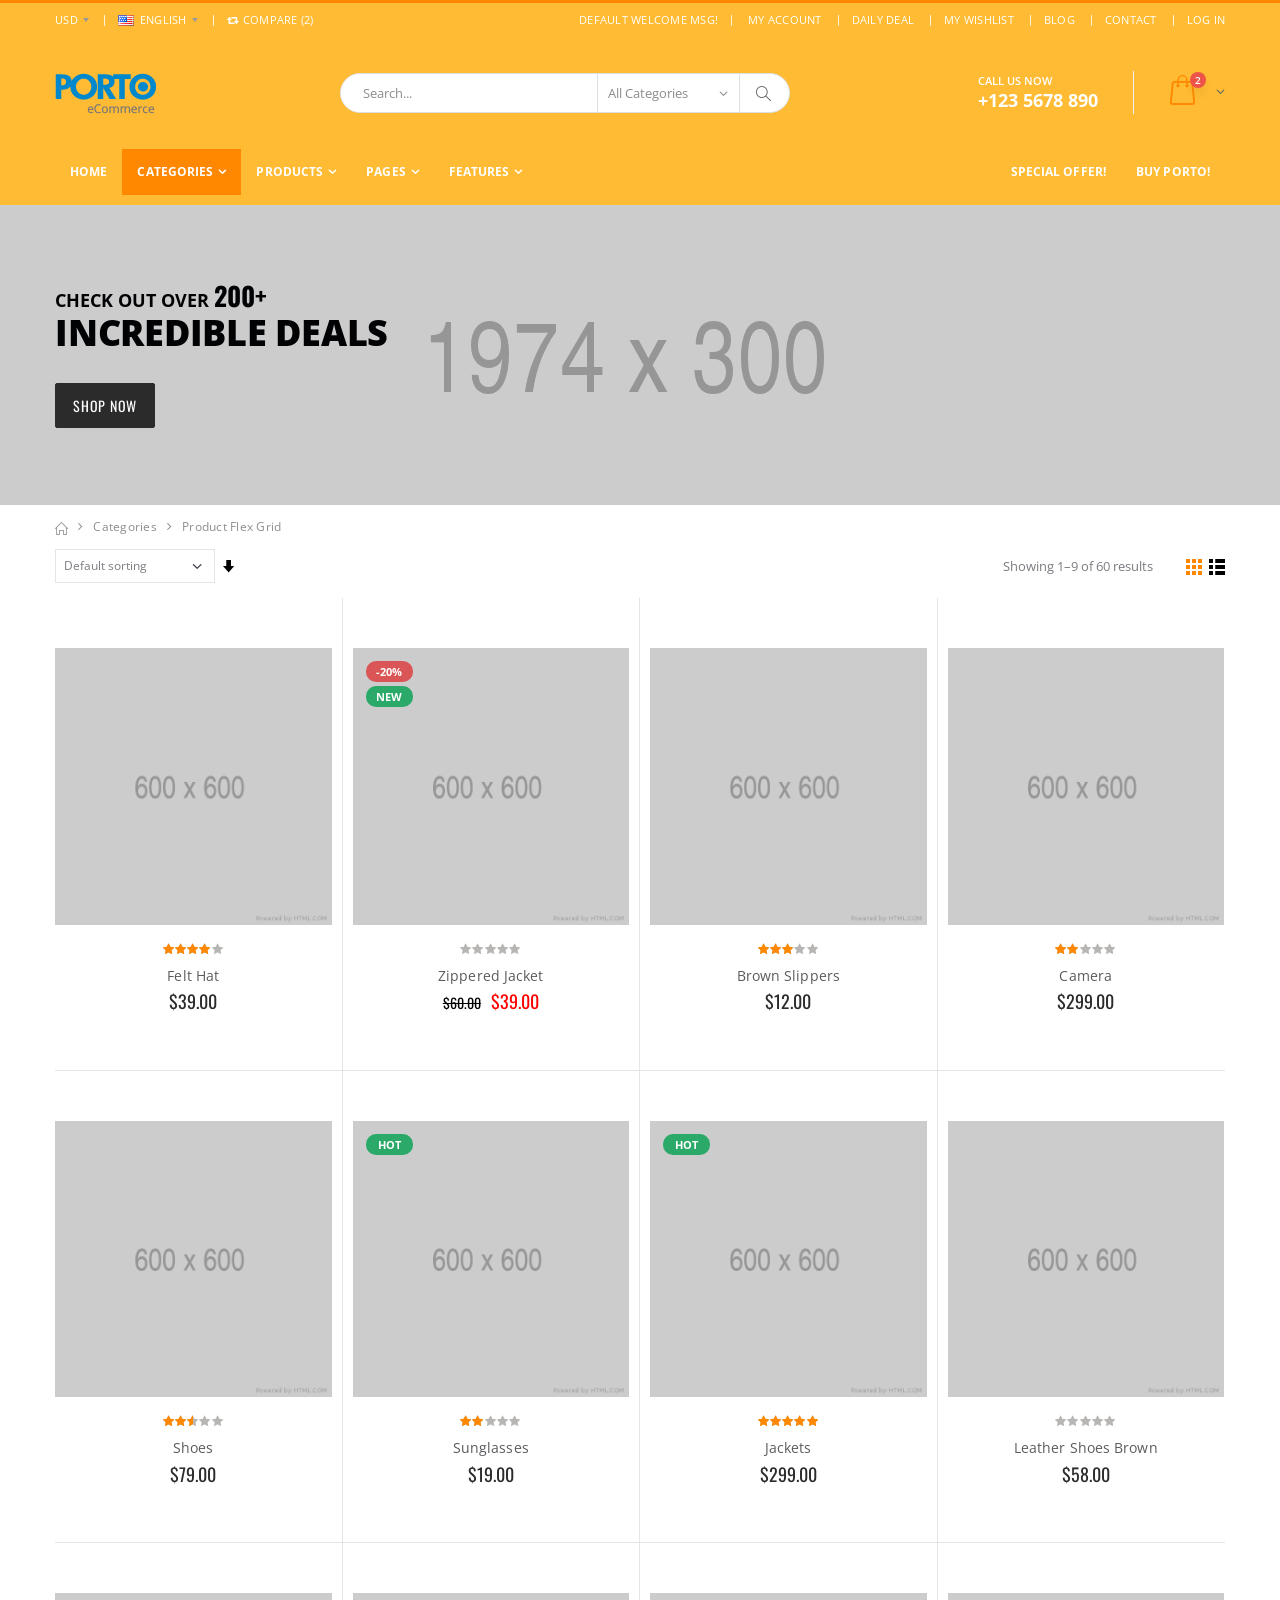
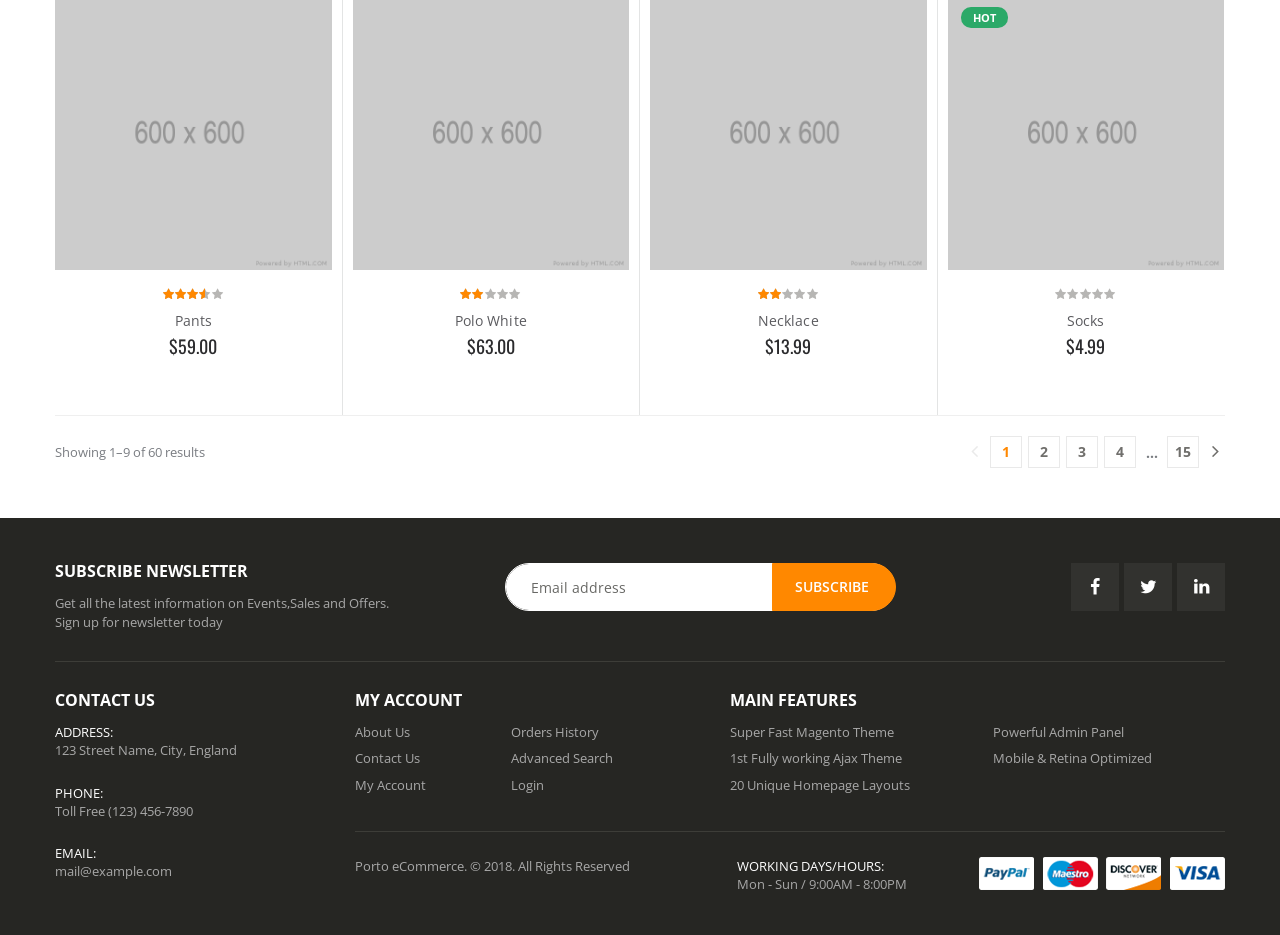
<file: category-flex-grid.html>
<!DOCTYPE html>
<html lang="en">
<head>
    <meta charset="UTF-8">
    <meta http-equiv="X-UA-Compatible" content="IE=edge">
    <meta name="viewport" content="width=device-width, initial-scale=1, shrink-to-fit=no">

    <title>Porto - Bootstrap eCommerce Template</title>

    <meta name="keywords" content="HTML5 Template" />
    <meta name="description" content="Porto - Bootstrap eCommerce Template">
    <meta name="author" content="SW-THEMES">
        
    <!-- Favicon -->
    <link rel="icon" type="image/x-icon" href="assets/images/icons/favicon.ico">
    
    <!-- Plugins CSS File -->
    <link rel="stylesheet" href="assets/css/bootstrap.min.css">

    <!-- Main CSS File -->
    <link rel="stylesheet" href="assets/css/style.min.css">
</head>
<body>
    <div class="page-wrapper">
        <header class="header">
            <div class="header-top">
                <div class="container">
                    <div class="header-left header-dropdowns">
                        <div class="header-dropdown">
                            <a href="#">USD</a>
                            <div class="header-menu">
                                <ul>
                                    <li><a href="#">EUR</a></li>
                                    <li><a href="#">USD</a></li>
                                </ul>
                            </div><!-- End .header-menu -->
                        </div><!-- End .header-dropown -->

                        <div class="header-dropdown">
                            <a href="#"><img src="assets/images/flags/en.png" alt="England flag">ENGLISH</a>
                            <div class="header-menu">
                                <ul>
                                    <li><a href="#"><img src="assets/images/flags/en.png" alt="England flag">ENGLISH</a></li>
                                    <li><a href="#"><img src="assets/images/flags/fr.png" alt="France flag">FRENCH</a></li>
                                </ul>
                            </div><!-- End .header-menu -->
                        </div><!-- End .header-dropown -->

                        <div class="dropdown compare-dropdown">
                            <a href="#" class="dropdown-toggle" role="button" data-toggle="dropdown" aria-haspopup="true" aria-expanded="false" data-display="static">
                                <i class="icon-retweet"></i> Compare (2)
                            </a>

                            <div class="dropdown-menu" >
                                <div class="dropdownmenu-wrapper">
                                    <ul class="compare-products">
                                        <li class="product">
                                            <a href="#" class="btn-remove" title="Remove Product"><i class="icon-cancel"></i></a>
                                            <h4 class="product-title"><a href="product.html">Lady White Top</a></h4>
                                        </li>
                                        <li class="product">
                                            <a href="#" class="btn-remove" title="Remove Product"><i class="icon-cancel"></i></a>
                                            <h4 class="product-title"><a href="product.html">Blue Women Shirt</a></h4>
                                        </li>
                                    </ul>

                                    <div class="compare-actions">
                                        <a href="#" class="action-link">Clear All</a>
                                        <a href="#" class="btn btn-primary">Compare</a>
                                    </div>
                                </div><!-- End .dropdownmenu-wrapper -->
                            </div><!-- End .dropdown-menu -->
                        </div><!-- End .dropdown -->
                    </div><!-- End .header-left -->

                    <div class="header-right">
                        <p class="welcome-msg">Default welcome msg! </p>

                        <div class="header-dropdown dropdown-expanded">
                            <a href="#">Links</a>
                            <div class="header-menu">
                                <ul>
                                    <li><a href="my-account.html">MY ACCOUNT </a></li>
                                    <li><a href="#">DAILY DEAL</a></li>
                                    <li><a href="#">MY WISHLIST </a></li>
                                    <li><a href="blog.html">BLOG</a></li>
                                    <li><a href="contact.html">Contact</a></li>
                                    <li><a href="#" class="login-link">LOG IN</a></li>
                                </ul>
                            </div><!-- End .header-menu -->
                        </div><!-- End .header-dropown -->
                    </div><!-- End .header-right -->
                </div><!-- End .container -->
            </div><!-- End .header-top -->

            <div class="header-middle">
                <div class="container">
                    <div class="header-left">
                        <a href="index.html" class="logo">
                            <img src="assets/images/logo.png" alt="Porto Logo">
                        </a>
                    </div><!-- End .header-left -->

                    <div class="header-center">
                        <div class="header-search">
                            <a href="#" class="search-toggle" role="button"><i class="icon-magnifier"></i></a>
                            <form action="#" method="get">
                                <div class="header-search-wrapper">
                                    <input type="search" class="form-control" name="q" id="q" placeholder="Search..." required>
                                    <div class="select-custom">
                                        <select id="cat" name="cat">
                                            <option value="">All Categories</option>
                                            <option value="4">Fashion</option>
                                            <option value="12">- Women</option>
                                            <option value="13">- Men</option>
                                            <option value="66">- Jewellery</option>
                                            <option value="67">- Kids Fashion</option>
                                            <option value="5">Electronics</option>
                                            <option value="21">- Smart TVs</option>
                                            <option value="22">- Cameras</option>
                                            <option value="63">- Games</option>
                                            <option value="7">Home &amp; Garden</option>
                                            <option value="11">Motors</option>
                                            <option value="31">- Cars and Trucks</option>
                                            <option value="32">- Motorcycles &amp; Powersports</option>
                                            <option value="33">- Parts &amp; Accessories</option>
                                            <option value="34">- Boats</option>
                                            <option value="57">- Auto Tools &amp; Supplies</option>
                                        </select>
                                    </div><!-- End .select-custom -->
                                    <button class="btn" type="submit"><i class="icon-magnifier"></i></button>
                                </div><!-- End .header-search-wrapper -->
                            </form>
                        </div><!-- End .header-search -->
                    </div><!-- End .headeer-center -->

                    <div class="header-right">
                        <button class="mobile-menu-toggler" type="button">
                            <i class="icon-menu"></i>
                        </button>
                        <div class="header-contact">
                            <span>Call us now</span>
                            <a href="tel:#"><strong>+123 5678 890</strong></a>
                        </div><!-- End .header-contact -->

                        <div class="dropdown cart-dropdown">
                            <a href="#" class="dropdown-toggle" role="button" data-toggle="dropdown" aria-haspopup="true" aria-expanded="false" data-display="static">
                                <span class="cart-count">2</span>
                            </a>

                            <div class="dropdown-menu" >
                                <div class="dropdownmenu-wrapper">
                                    <div class="dropdown-cart-products">
                                        <div class="product">
                                            <div class="product-details">
                                                <h4 class="product-title">
                                                    <a href="product.html">Woman Ring</a>
                                                </h4>

                                                <span class="cart-product-info">
                                                    <span class="cart-product-qty">1</span>
                                                    x $99.00
                                                </span>
                                            </div><!-- End .product-details -->

                                            <figure class="product-image-container">
                                                <a href="product.html" class="product-image">
                                                    <img src="assets/images/products/cart/product-1.jpg" alt="product">
                                                </a>
                                                <a href="#" class="btn-remove" title="Remove Product"><i class="icon-cancel"></i></a>
                                            </figure>
                                        </div><!-- End .product -->

                                        <div class="product">
                                            <div class="product-details">
                                                <h4 class="product-title">
                                                    <a href="product.html">Woman Necklace</a>
                                                </h4>

                                                <span class="cart-product-info">
                                                    <span class="cart-product-qty">1</span>
                                                    x $35.00
                                                </span>
                                            </div><!-- End .product-details -->

                                            <figure class="product-image-container">
                                                <a href="product.html" class="product-image">
                                                    <img src="assets/images/products/cart/product-2.jpg" alt="product">
                                                </a>
                                                <a href="#" class="btn-remove" title="Remove Product"><i class="icon-cancel"></i></a>
                                            </figure>
                                        </div><!-- End .product -->
                                    </div><!-- End .cart-product -->

                                    <div class="dropdown-cart-total">
                                        <span>Total</span>

                                        <span class="cart-total-price">$134.00</span>
                                    </div><!-- End .dropdown-cart-total -->

                                    <div class="dropdown-cart-action">
                                        <a href="cart.html" class="btn">View Cart</a>
                                        <a href="checkout-shipping.html" class="btn">Checkout</a>
                                    </div><!-- End .dropdown-cart-total -->
                                </div><!-- End .dropdownmenu-wrapper -->
                            </div><!-- End .dropdown-menu -->
                        </div><!-- End .dropdown -->
                    </div><!-- End .header-right -->
                </div><!-- End .container -->
            </div><!-- End .header-middle -->

            <div class="header-bottom sticky-header">
                <div class="container">
                    <nav class="main-nav">
                        <ul class="menu sf-arrows">
                            <li><a href="index.html">Home</a></li>
                            <li class="active">
                                <a href="category.html" class="sf-with-ul">Categories</a>
                                <div class="megamenu megamenu-fixed-width">
                                    <div class="row">
                                        <div class="col-lg-8">
                                            <div class="row">
                                                <div class="col-lg-6">
                                                    <div class="menu-title">
                                                        <a href="#">Variations 1<span class="tip tip-new">New!</span></a>
                                                    </div>
                                                    <ul>
                                                        <li><a href="category.html">Fullwidth Banner<span class="tip tip-hot">Hot!</span></a></li>
                                                        <li><a href="category-banner-boxed-slider.html">Boxed Slider Banner</a></li>
                                                        <li><a href="category-banner-boxed-image.html">Boxed Image Banner</a></li>
                                                        <li><a href="category.html">Left Sidebar</a></li>
                                                        <li><a href="category-sidebar-right.html">Right Sidebar</a></li>
                                                        <li><a href="category-flex-grid.html">Product Flex Grid</a></li>
                                                        <li><a href="category-horizontal-filter1.html">Horizontal Filter1</a></li>
                                                        <li><a href="category-horizontal-filter2.html">Horizontal Filter2</a></li>
                                                    </ul>
                                                </div><!-- End .col-lg-6 -->
                                                <div class="col-lg-6">
                                                    <div class="menu-title">
                                                        <a href="#">Variations 2</a>
                                                    </div>
                                                    <ul>
                                                        <li><a href="#">Product List Item Types</a></li>
                                                        <li><a href="category-infinite-scroll.html">Ajax Infinite Scroll</a></li>
                                                        <li><a href="category.html">3 Columns Products</a></li>
                                                        <li><a href="category-4col.html">4 Columns Products <span class="tip tip-new">New</span></a></li>
                                                        <li><a href="category-5col.html">5 Columns Products</a></li>
                                                        <li><a href="category-6col.html">6 Columns Products</a></li>
                                                        <li><a href="category-7col.html">7 Columns Products</a></li>
                                                        <li><a href="category-8col.html">8 Columns Products</a></li>
                                                    </ul>
                                                </div><!-- End .col-lg-6 -->
                                            </div><!-- End .row -->
                                        </div><!-- End .col-lg-8 -->
                                        <div class="col-lg-4">
                                            <div class="banner">
                                                <a href="#">
                                                    <img src="assets/images/menu-banner-2.jpg" alt="Menu banner">
                                                </a>
                                            </div><!-- End .banner -->
                                        </div><!-- End .col-lg-4 -->
                                    </div>
                                </div><!-- End .megamenu -->
                            </li>
                            <li class="megamenu-container">
                                <a href="product.html" class="sf-with-ul">Products</a>
                                <div class="megamenu">
                                    <div class="row">
                                        <div class="col-lg-8">
                                            <div class="row">
                                                <div class="col-lg-4">
                                                    <div class="menu-title">
                                                        <a href="#">Variations</a>
                                                    </div>
                                                    <ul>
                                                        <li><a href="product.html">Horizontal Thumbnails</a></li>
                                                        <li><a href="product-full-width.html">Vertical Thumbnails<span class="tip tip-hot">Hot!</span></a></li>
                                                        <li><a href="product.html">Inner Zoom</a></li>
                                                        <li><a href="product-addcart-sticky.html">Addtocart Sticky</a></li>
                                                        <li><a href="product-sidebar-left.html">Accordion Tabs</a></li>
                                                    </ul>
                                                </div><!-- End .col-lg-4 -->
                                                <div class="col-lg-4">
                                                    <div class="menu-title">
                                                        <a href="#">Variations</a>
                                                    </div>
                                                    <ul>
                                                        <li><a href="product-sticky-tab.html">Sticky Tabs</a></li>
                                                        <li><a href="product-simple.html">Simple Product</a></li>
                                                        <li><a href="product-sidebar-left.html">With Left Sidebar</a></li>
                                                    </ul>
                                                </div><!-- End .col-lg-4 -->
                                                <div class="col-lg-4">
                                                    <div class="menu-title">
                                                        <a href="#">Product Layout Types</a>
                                                    </div>
                                                    <ul>
                                                        <li><a href="product.html">Default Layout</a></li>
                                                        <li><a href="product-extended-layout.html">Extended Layout</a></li>
                                                        <li><a href="product-full-width.html">Full Width Layout</a></li>
                                                        <li><a href="product-grid-layout.html">Grid Images Layout</a></li>
                                                        <li><a href="product-sticky-both.html">Sticky Both Side Info<span class="tip tip-hot">Hot!</span></a></li>
                                                        <li><a href="product-sticky-info.html">Sticky Right Side Info</a></li>
                                                    </ul>
                                                </div><!-- End .col-lg-4 -->
                                            </div><!-- End .row -->
                                        </div><!-- End .col-lg-8 -->
                                        <div class="col-lg-4">
                                            <div class="banner">
                                                <a href="#">
                                                    <img class="product-promo" src="assets/images/menu-banner.jpg" alt="Menu banner">
                                                </a>
                                            </div><!-- End .banner -->
                                        </div><!-- End .col-lg-4 -->
                                    </div>
                                </div><!-- End .megamenu -->
                            </li>
                            <li>
                                <a href="#" class="sf-with-ul">Pages</a>

                                <ul>
                                    <li><a href="cart.html">Shopping Cart</a></li>
                                    <li><a href="#">Checkout</a>
                                        <ul>
                                            <li><a href="checkout-shipping.html">Checkout Shipping</a></li>
                                            <li><a href="checkout-shipping-2.html">Checkout Shipping 2</a></li>
                                            <li><a href="checkout-review.html">Checkout Review</a></li>
                                        </ul>
                                    </li>
                                    <li><a href="#">Dashboard</a>
                                        <ul>
                                            <li><a href="dashboard.html">Dashboard</a></li>
                                            <li><a href="my-account.html">My Account</a></li>
                                        </ul>
                                    </li>
                                    <li><a href="about.html">About Us</a></li>
                                    <li><a href="#">Blog</a>
                                        <ul>
                                            <li><a href="blog.html">Blog</a></li>
                                            <li><a href="single.html">Blog Post</a></li>
                                        </ul>
                                    </li>
                                    <li><a href="contact.html">Contact Us</a></li>
                                    <li><a href="#" class="login-link">Login</a></li>
                                    <li><a href="forgot-password.html">Forgot Password</a></li>
                                </ul>
                            </li>
                            <li><a href="#" class="sf-with-ul">Features</a>
                                <ul>
                                    <li><a href="#">Header Types</a></li>
                                    <li><a href="#">Footer Types</a></li>
                                </ul>
                            </li>
                            <li class="float-right"><a href="#">Buy Porto!</a></li>
                            <li class="float-right"><a href="#">Special Offer!</a></li>
                        </ul>
                    </nav>
                </div><!-- End .header-bottom -->
            </div><!-- End .header-bottom -->
        </header><!-- End .header -->

        <main class="main">
            <div class="banner banner-cat" style="background-image: url('assets/images/banners/banner-top.jpg');">
                <div class="banner-content container">
                    <h2 class="banner-subtitle">check out over <span>200+</span></h2>
                    <h1 class="banner-title">
                        INCREDIBLE deals
                    </h1>
                    <a href="#" class="btn btn-dark">Shop Now</a>
                </div><!-- End .banner-content -->
            </div><!-- End .banner -->

            <nav aria-label="breadcrumb" class="breadcrumb-nav">
                <div class="container">
                    <ol class="breadcrumb mt-0">
                        <li class="breadcrumb-item"><a href="index.html"><i class="icon-home"></i></a></li>
                        <li class="breadcrumb-item"><a href="category.html">Categories</a></li>
                        <li class="breadcrumb-item active" aria-current="page">Product Flex Grid</li>
                    </ol>
                </div><!-- End .container -->
            </nav>

            <div class="container">
                <nav class="toolbox">
                    <div class="toolbox-left">
                        <div class="toolbox-item toolbox-sort">
                            <div class="select-custom">
                                <select name="orderby" class="form-control">
                                    <option value="menu_order" selected="selected">Default sorting</option>
                                    <option value="popularity">Sort by popularity</option>
                                    <option value="rating">Sort by average rating</option>
                                    <option value="date">Sort by newness</option>
                                    <option value="price">Sort by price: low to high</option>
                                    <option value="price-desc">Sort by price: high to low</option>
                                </select>
                            </div><!-- End .select-custom -->

                            <a href="#" class="sorter-btn" title="Set Ascending Direction"><span class="sr-only">Set Ascending Direction</span></a>
                        </div><!-- End .toolbox-item -->
                    </div><!-- End .toolbox-left -->

                    <div class="toolbox-item toolbox-show">
                            <label>Showing 1–9 of 60 results</label>
                        </div><!-- End .toolbox-item -->

                    <div class="layout-modes">
                        <a href="category.html" class="layout-btn btn-grid active" title="Grid">
                            <i class="icon-mode-grid"></i>
                        </a>
                        <a href="category-list.html" class="layout-btn btn-list" title="List">
                            <i class="icon-mode-list"></i>
                        </a>
                    </div><!-- End .layout-modes -->
                </nav>

                <div class="product-wrapper">
                    <div class="row row-sm category-grid">
                        <div class="col-6 col-md-4 col-lg-3">
                            <div class="grid-product">
                                <figure class="product-image-container">
                                    <a href="product.html" class="product-image">
                                        <img src="assets/images/products/product-1-white.jpg" alt="product">
                                    </a>
                                    <a href="ajax/product-quick-view.html" class="btn-quickview">Quickview</a>
                                </figure>
                                <div class="product-details">
                                    <div class="ratings-container">
                                        <div class="product-ratings">
                                            <span class="ratings" style="width:80%"></span><!-- End .ratings -->
                                        </div><!-- End .product-ratings -->
                                    </div><!-- End .product-container -->
                                    <h2 class="product-title">
                                        <a href="product.html">Felt Hat</a>
                                    </h2>
                                    <div class="price-box">
                                        <span class="product-price">$39.00</span>
                                    </div><!-- End .price-box -->

                                    <div class="product-grid-action">
                                        <a href="#" class="paction add-wishlist" title="Add to Wishlist">
                                            <span>Add to Wishlist</span>
                                        </a>

                                        <a href="product.html" class="paction add-cart" title="Add to Cart">
                                            <span>Add to Cart</span>
                                        </a>

                                        <a href="#" class="paction add-compare" title="Add to Compare">
                                            <span>Add to Compare</span>
                                        </a>
                                    </div><!-- End .product-grid-action -->
                                </div><!-- End .product-details -->
                            </div><!-- End .product -->
                        </div><!-- End .col-md-4 -->

                        <div class="col-6 col-md-4 col-lg-3">
                            <div class="grid-product">
                                <figure class="product-image-container">
                                    <a href="product.html" class="product-image">
                                        <img src="assets/images/products/product-2-white.jpg" alt="product">
                                    </a>
                                    <a href="ajax/product-quick-view.html" class="btn-quickview">Quickview</a>
                                    <span class="product-label label-sale">-20%</span>
                                    <span class="product-label label-hot">New</span>
                                </figure>
                                <div class="product-details">
                                    <div class="ratings-container">
                                        <div class="product-ratings">
                                            <span class="ratings" style="width:0%"></span><!-- End .ratings -->
                                        </div><!-- End .product-ratings -->
                                    </div><!-- End .product-container -->
                                    <h2 class="product-title">
                                        <a href="product.html">Zippered Jacket</a>
                                    </h2>
                                    <div class="price-box">
                                        <span class="old-price">$60.00</span>
                                        <span class="product-price">$39.00</span>
                                    </div><!-- End .price-box -->

                                    <div class="product-grid-action">
                                        <a href="#" class="paction add-wishlist" title="Add to Wishlist">
                                            <span>Add to Wishlist</span>
                                        </a>
                                        
                                        <a href="product.html" class="paction add-cart" title="Add to Cart">
                                            <span>Add to Cart</span>
                                        </a>

                                        <a href="#" class="paction add-compare" title="Add to Compare">
                                            <span>Add to Compare</span>
                                        </a>
                                    </div><!-- End .product-grid-action -->
                                </div><!-- End .product-details -->
                            </div><!-- End .product -->
                        </div><!-- End .col-md-4 -->

                        <div class="col-6 col-md-4 col-lg-3">
                            <div class="grid-product">
                                <figure class="product-image-container">
                                    <a href="product.html" class="product-image">
                                        <img src="assets/images/products/product-3-white.jpg" alt="product">
                                    </a>
                                    <a href="ajax/product-quick-view.html" class="btn-quickview">Quickview</a>
                                </figure>
                                <div class="product-details">
                                    <div class="ratings-container">
                                        <div class="product-ratings">
                                            <span class="ratings" style="width:60%"></span><!-- End .ratings -->
                                        </div><!-- End .product-ratings -->
                                    </div><!-- End .product-container -->
                                    <h2 class="product-title">
                                        <a href="product.html">Brown Slippers</a>
                                    </h2>
                                    <div class="price-box">
                                        <span class="product-price">$12.00</span>
                                    </div><!-- End .price-box -->

                                    <div class="product-grid-action">
                                        <a href="#" class="paction add-wishlist" title="Add to Wishlist">
                                            <span>Add to Wishlist</span>
                                        </a>
                                        
                                        <a href="product.html" class="paction add-cart" title="Add to Cart">
                                            <span>Add to Cart</span>
                                        </a>

                                        <a href="#" class="paction add-compare" title="Add to Compare">
                                            <span>Add to Compare</span>
                                        </a>
                                    </div><!-- End .product-grid-action -->
                                </div><!-- End .product-details -->
                            </div><!-- End .product -->
                        </div><!-- End .col-md-4 -->

                        <div class="col-6 col-md-4 col-lg-3">
                            <div class="grid-product">
                                <figure class="product-image-container">
                                    <a href="product.html" class="product-image">
                                        <img src="assets/images/products/product-4-white.jpg" alt="product">
                                    </a>
                                    <a href="ajax/product-quick-view.html" class="btn-quickview">Quickview</a>
                                </figure>
                                <div class="product-details">
                                    <div class="ratings-container">
                                        <div class="product-ratings">
                                            <span class="ratings" style="width:40%"></span><!-- End .ratings -->
                                        </div><!-- End .product-ratings -->
                                    </div><!-- End .product-container -->
                                    <h2 class="product-title">
                                        <a href="product.html">Camera</a>
                                    </h2>
                                    <div class="price-box">
                                        <span class="product-price">$299.00</span>
                                    </div><!-- End .price-box -->

                                    <div class="product-grid-action">
                                        <a href="#" class="paction add-wishlist" title="Add to Wishlist">
                                            <span>Add to Wishlist</span>
                                        </a>
                                        
                                        <a href="product.html" class="paction add-cart" title="Add to Cart">
                                            <span>Add to Cart</span>
                                        </a>

                                        <a href="#" class="paction add-compare" title="Add to Compare">
                                            <span>Add to Compare</span>
                                        </a>
                                    </div><!-- End .product-grid-action -->
                                </div><!-- End .product-details -->
                            </div><!-- End .product -->
                        </div><!-- End .col-md-4 -->

                        <div class="col-6 col-md-4 col-lg-3">
                            <div class="grid-product">
                                <figure class="product-image-container">
                                    <a href="product.html" class="product-image">
                                        <img src="assets/images/products/product-5-white.jpg" alt="product">
                                    </a>
                                    <a href="ajax/product-quick-view.html" class="btn-quickview">Quickview</a>
                                </figure>
                                <div class="product-details">
                                    <div class="ratings-container">
                                        <div class="product-ratings">
                                            <span class="ratings" style="width:50%"></span><!-- End .ratings -->
                                        </div><!-- End .product-ratings -->
                                    </div><!-- End .product-container -->
                                    <h2 class="product-title">
                                        <a href="product.html">Shoes</a>
                                    </h2>
                                    <div class="price-box">
                                        <span class="product-price">$79.00</span>
                                    </div><!-- End .price-box -->

                                    <div class="product-grid-action">
                                        <a href="#" class="paction add-wishlist" title="Add to Wishlist">
                                            <span>Add to Wishlist</span>
                                        </a>
                                        
                                        <a href="product.html" class="paction add-cart" title="Add to Cart">
                                            <span>Add to Cart</span>
                                        </a>

                                        <a href="#" class="paction add-compare" title="Add to Compare">
                                            <span>Add to Compare</span>
                                        </a>
                                    </div><!-- End .product-grid-action -->
                                </div><!-- End .product-details -->
                            </div><!-- End .product -->
                        </div><!-- End .col-md-4 -->

                        <div class="col-6 col-md-4 col-lg-3">
                            <div class="grid-product">
                                <figure class="product-image-container">
                                    <a href="product.html" class="product-image">
                                        <img src="assets/images/products/product-6-white.jpg" alt="product">
                                    </a>
                                    <a href="ajax/product-quick-view.html" class="btn-quickview">Quickview</a>
                                    <span class="product-label label-hot">Hot</span>
                                </figure>
                                <div class="product-details">
                                    <div class="ratings-container">
                                        <div class="product-ratings">
                                            <span class="ratings" style="width:40%"></span><!-- End .ratings -->
                                        </div><!-- End .product-ratings -->
                                    </div><!-- End .product-container -->
                                    <h2 class="product-title">
                                        <a href="product.html">Sunglasses</a>
                                    </h2>
                                    <div class="price-box">
                                        <span class="product-price">$19.00</span>
                                    </div><!-- End .price-box -->

                                    <div class="product-grid-action">
                                        <a href="#" class="paction add-wishlist" title="Add to Wishlist">
                                            <span>Add to Wishlist</span>
                                        </a>
                                        
                                        <a href="product.html" class="paction add-cart" title="Add to Cart">
                                            <span>Add to Cart</span>
                                        </a>

                                        <a href="#" class="paction add-compare" title="Add to Compare">
                                            <span>Add to Compare</span>
                                        </a>
                                    </div><!-- End .product-grid-action -->
                                </div><!-- End .product-details -->
                            </div><!-- End .product -->
                        </div><!-- End .col-md-4 -->

                        <div class="col-6 col-md-4 col-lg-3">
                            <div class="grid-product">
                                <figure class="product-image-container">
                                    <a href="product.html" class="product-image">
                                        <img src="assets/images/products/product-7-white.jpg" alt="product">
                                    </a>
                                    <a href="ajax/product-quick-view.html" class="btn-quickview">Quickview</a>
                                    <span class="product-label label-hot">Hot</span>
                                </figure>
                                <div class="product-details">
                                    <div class="ratings-container">
                                        <div class="product-ratings">
                                            <span class="ratings" style="width:100%"></span><!-- End .ratings -->
                                        </div><!-- End .product-ratings -->
                                    </div><!-- End .product-container -->
                                    <h2 class="product-title">
                                        <a href="product.html">Jackets</a>
                                    </h2>
                                    <div class="price-box">
                                        <span class="product-price">$299.00</span>
                                    </div><!-- End .price-box -->

                                    <div class="product-grid-action">
                                        <a href="#" class="paction add-wishlist" title="Add to Wishlist">
                                            <span>Add to Wishlist</span>
                                        </a>
                                        
                                        <a href="product.html" class="paction add-cart" title="Add to Cart">
                                            <span>Add to Cart</span>
                                        </a>

                                        <a href="#" class="paction add-compare" title="Add to Compare">
                                            <span>Add to Compare</span>
                                        </a>
                                    </div><!-- End .product-grid-action -->
                                </div><!-- End .product-details -->
                            </div><!-- End .product -->
                        </div><!-- End .col-md-4 -->

                        <div class="col-6 col-md-4 col-lg-3">
                            <div class="grid-product">
                                <figure class="product-image-container">
                                    <a href="product.html" class="product-image">
                                        <img src="assets/images/products/product-8-white.jpg" alt="product">
                                    </a>
                                    <a href="ajax/product-quick-view.html" class="btn-quickview">Quickview</a>
                                </figure>
                                <div class="product-details">
                                    <div class="ratings-container">
                                        <div class="product-ratings">
                                            <span class="ratings" style="width:0%"></span><!-- End .ratings -->
                                        </div><!-- End .product-ratings -->
                                    </div><!-- End .product-container -->
                                    <h2 class="product-title">
                                        <a href="product.html">Leather Shoes Brown</a>
                                    </h2>
                                    <div class="price-box">
                                        <span class="product-price">$58.00</span>
                                    </div><!-- End .price-box -->

                                    <div class="product-grid-action">
                                        <a href="#" class="paction add-wishlist" title="Add to Wishlist">
                                            <span>Add to Wishlist</span>
                                        </a>
                                        
                                        <a href="product.html" class="paction add-cart" title="Add to Cart">
                                            <span>Add to Cart</span>
                                        </a>

                                        <a href="#" class="paction add-compare" title="Add to Compare">
                                            <span>Add to Compare</span>
                                        </a>
                                    </div><!-- End .product-grid-action -->
                                </div><!-- End .product-details -->
                            </div><!-- End .product -->
                        </div><!-- End .col-md-4 -->

                        <div class="col-6 col-md-4 col-lg-3">
                            <div class="grid-product">
                                <figure class="product-image-container">
                                    <a href="product.html" class="product-image">
                                        <img src="assets/images/products/product-9-white.jpg" alt="product">
                                    </a>
                                    <a href="ajax/product-quick-view.html" class="btn-quickview">Quickview</a>
                                </figure>
                                <div class="product-details">
                                    <div class="ratings-container">
                                        <div class="product-ratings">
                                            <span class="ratings" style="width:70%"></span><!-- End .ratings -->
                                        </div><!-- End .product-ratings -->
                                    </div><!-- End .product-container -->
                                    <h2 class="product-title">
                                        <a href="product.html">Pants</a>
                                    </h2>
                                    <div class="price-box">
                                        <span class="product-price">$59.00</span>
                                    </div><!-- End .price-box -->

                                    <div class="product-grid-action">
                                        <a href="#" class="paction add-wishlist" title="Add to Wishlist">
                                            <span>Add to Wishlist</span>
                                        </a>
                                        
                                        <a href="product.html" class="paction add-cart" title="Add to Cart">
                                            <span>Add to Cart</span>
                                        </a>

                                        <a href="#" class="paction add-compare" title="Add to Compare">
                                            <span>Add to Compare</span>
                                        </a>
                                    </div><!-- End .product-grid-action -->
                                </div><!-- End .product-details -->
                            </div><!-- End .product -->
                        </div><!-- End .col-md-4 -->

                        <div class="col-6 col-md-4 col-lg-3">
                            <div class="grid-product">
                                <figure class="product-image-container">
                                    <a href="product.html" class="product-image">
                                        <img src="assets/images/products/product-10-white.jpg" alt="product">
                                    </a>
                                    <a href="ajax/product-quick-view.html" class="btn-quickview">Quickview</a>
                                </figure>
                                <div class="product-details">
                                    <div class="ratings-container">
                                        <div class="product-ratings">
                                            <span class="ratings" style="width:40%"></span><!-- End .ratings -->
                                        </div><!-- End .product-ratings -->
                                    </div><!-- End .product-container -->
                                    <h2 class="product-title">
                                        <a href="product.html">Polo White</a>
                                    </h2>
                                    <div class="price-box">
                                        <span class="product-price">$63.00</span>
                                    </div><!-- End .price-box -->

                                    <div class="product-grid-action">
                                        <a href="#" class="paction add-wishlist" title="Add to Wishlist">
                                            <span>Add to Wishlist</span>
                                        </a>
                                        
                                        <a href="product.html" class="paction add-cart" title="Add to Cart">
                                            <span>Add to Cart</span>
                                        </a>

                                        <a href="#" class="paction add-compare" title="Add to Compare">
                                            <span>Add to Compare</span>
                                        </a>
                                    </div><!-- End .product-grid-action -->
                                </div><!-- End .product-details -->
                            </div><!-- End .product -->
                        </div><!-- End .col-md-4 -->

                        <div class="col-6 col-md-4 col-lg-3">
                            <div class="grid-product">
                                <figure class="product-image-container">
                                    <a href="product.html" class="product-image">
                                        <img src="assets/images/products/product-11-white.jpg" alt="product">
                                    </a>
                                    <a href="ajax/product-quick-view.html" class="btn-quickview">Quickview</a>
                                </figure>
                                <div class="product-details">
                                    <div class="ratings-container">
                                        <div class="product-ratings">
                                            <span class="ratings" style="width:40%"></span><!-- End .ratings -->
                                        </div><!-- End .product-ratings -->
                                    </div><!-- End .product-container -->
                                    <h2 class="product-title">
                                        <a href="product.html">Necklace</a>
                                    </h2>
                                    <div class="price-box">
                                        <span class="product-price">$13.99</span>
                                    </div><!-- End .price-box -->

                                    <div class="product-grid-action">
                                        <a href="#" class="paction add-wishlist" title="Add to Wishlist">
                                            <span>Add to Wishlist</span>
                                        </a>
                                        
                                        <a href="product.html" class="paction add-cart" title="Add to Cart">
                                            <span>Add to Cart</span>
                                        </a>

                                        <a href="#" class="paction add-compare" title="Add to Compare">
                                            <span>Add to Compare</span>
                                        </a>
                                    </div><!-- End .product-grid-action -->
                                </div><!-- End .product-details -->
                            </div><!-- End .product -->
                        </div><!-- End .col-md-4 -->

                        <div class="col-6 col-md-4 col-lg-3">
                            <div class="grid-product">
                                <figure class="product-image-container">
                                    <a href="product.html" class="product-image">
                                        <img src="assets/images/products/product-12-white.jpg" alt="product">
                                    </a>
                                    <a href="ajax/product-quick-view.html" class="btn-quickview">Quickview</a>
                                    <span class="product-label label-hot">Hot</span>
                                </figure>
                                <div class="product-details">
                                    <div class="ratings-container">
                                        <div class="product-ratings">
                                            <span class="ratings" style="width:0%"></span><!-- End .ratings -->
                                        </div><!-- End .product-ratings -->
                                    </div><!-- End .product-container -->
                                    <h2 class="product-title">
                                        <a href="product.html">Socks</a>
                                    </h2>
                                    <div class="price-box">
                                        <span class="product-price">$4.99</span>
                                    </div><!-- End .price-box -->

                                    <div class="product-grid-action">
                                        <a href="#" class="paction add-wishlist" title="Add to Wishlist">
                                            <span>Add to Wishlist</span>
                                        </a>
                                        
                                        <a href="product.html" class="paction add-cart" title="Add to Cart">
                                            <span>Add to Cart</span>
                                        </a>

                                        <a href="#" class="paction add-compare" title="Add to Compare">
                                            <span>Add to Compare</span>
                                        </a>
                                    </div><!-- End .product-grid-action -->
                                </div><!-- End .product-details -->
                            </div><!-- End .product -->
                        </div><!-- End .col-md-4 -->
                    </div><!-- End .row -->
                </div>

                <nav class="toolbox toolbox-pagination">
                    <div class="toolbox-item toolbox-show">
                        <label>Showing 1–9 of 60 results</label>
                    </div><!-- End .toolbox-item -->

                    <ul class="pagination">
                        <li class="page-item disabled">
                            <a class="page-link page-link-btn" href="#"><i class="icon-angle-left"></i></a>
                        </li>
                        <li class="page-item active">
                            <a class="page-link" href="#">1 <span class="sr-only">(current)</span></a>
                        </li>
                        <li class="page-item"><a class="page-link" href="#">2</a></li>
                        <li class="page-item"><a class="page-link" href="#">3</a></li>
                        <li class="page-item"><a class="page-link" href="#">4</a></li>
                        <li class="page-item"><span>...</span></li>
                        <li class="page-item"><a class="page-link" href="#">15</a></li>
                        <li class="page-item">
                            <a class="page-link page-link-btn" href="#"><i class="icon-angle-right"></i></a>
                        </li>
                    </ul>
                </nav>
            </div><!-- End .container -->

            <div class="mb-5"></div><!-- margin -->
        </main><!-- End .main -->

        <footer class="footer">
            <div class="container">
                <div class="footer-top">
                    <div class="row">
                        <div class="col-md-9">
                            <div class="widget widget-newsletter">
                                <div class="row">
                                    <div class="col-lg-6">
                                        <h4 class="widget-title">Subscribe newsletter</h4>
                                        <p>Get all the latest information on Events,Sales and Offers. Sign up for newsletter today</p>
                                    </div><!-- End .col-lg-6 -->

                                    <div class="col-lg-6">
                                        <form action="#">
                                            <input type="email" class="form-control" placeholder="Email address" required>

                                            <input type="submit" class="btn" value="Subscribe">
                                        </form>
                                    </div><!-- End .col-lg-6 -->
                                </div><!-- End .row -->
                            </div><!-- End .widget -->
                        </div><!-- End .col-md-9 -->

                        <div class="col-md-3 widget-social">
                            <div class="social-icons">
                                <a href="#" class="social-icon" target="_blank"><i class="icon-facebook"></i></a>
                                <a href="#" class="social-icon" target="_blank"><i class="icon-twitter"></i></a>
                                <a href="#" class="social-icon" target="_blank"><i class="icon-linkedin"></i></a>
                            </div><!-- End .social-icons -->
                        </div><!-- End .col-md-3 -->
                    </div><!-- End .row -->
                </div><!-- End .footer-top -->
            </div><!-- End .container -->

            <div class="footer-middle">
                <div class="container">
                    <div class="row">
                        <div class="col-lg-3">
                            <div class="widget">
                                <h4 class="widget-title">Contact Us</h4>
                                <ul class="contact-info">
                                    <li>
                                        <span class="contact-info-label">Address:</span>123 Street Name, City, England
                                    </li>
                                    <li>
                                        <span class="contact-info-label">Phone:</span>Toll Free <a href="tel:">(123) 456-7890</a>
                                    </li>
                                    <li>
                                        <span class="contact-info-label">Email:</span> <a href="mailto:mail@example.com">mail@example.com</a>
                                    </li>
                                </ul>
                            </div><!-- End .widget -->
                        </div><!-- End .col-lg-3 -->

                        <div class="col-lg-9">
                            <div class="row">
                                <div class="col-md-5">
                                    <div class="widget">
                                        <h4 class="widget-title">My Account</h4>

                                        <div class="row">
                                            <div class="col-sm-6 col-md-5">
                                                <ul class="links">
                                                    <li><a href="about.html">About Us</a></li>
                                                    <li><a href="contact.html">Contact Us</a></li>
                                                    <li><a href="my-account.html">My Account</a></li>
                                                </ul>
                                            </div><!-- End .col-sm-6 -->
                                            <div class="col-sm-6 col-md-5">
                                                <ul class="links">
                                                    <li><a href="#">Orders History</a></li>
                                                    <li><a href="#">Advanced Search</a></li>
                                                    <li><a href="#" class="login-link">Login</a></li>
                                                </ul>
                                            </div><!-- End .col-sm-6 -->
                                        </div><!-- End .row -->
                                    </div><!-- End .widget -->
                                </div><!-- End .col-md-5 -->

                                <div class="col-md-7">
                                    <div class="widget">
                                        <h4 class="widget-title">Main Features</h4>
                                        
                                        <div class="row">
                                            <div class="col-sm-6">
                                                <ul class="links">
                                                    <li><a href="#">Super Fast Magento Theme</a></li>
                                                    <li><a href="#">1st Fully working Ajax Theme</a></li>
                                                    <li><a href="#">20 Unique Homepage Layouts</a></li>
                                                </ul>
                                            </div><!-- End .col-sm-6 -->
                                            <div class="col-sm-6">
                                                <ul class="links">
                                                    <li><a href="#">Powerful Admin Panel</a></li>
                                                    <li><a href="#">Mobile & Retina Optimized</a></li>
                                                </ul>
                                            </div><!-- End .col-sm-6 -->
                                        </div><!-- End .row -->
                                    </div><!-- End .widget -->
                                </div><!-- End .col-md-7 -->
                            </div><!-- End .row -->

                            <div class="footer-bottom">
                                <p class="footer-copyright">Porto eCommerce. &copy;  2018.  All Rights Reserved</p>

                                <ul class="contact-info">
                                    <li>
                                        <span class="contact-info-label">Working Days/Hours:</span>
                                        Mon - Sun / 9:00AM - 8:00PM
                                    </li>
                                </ul>
                                <img src="assets/images/payments.png" alt="payment methods" class="footer-payments">
                            </div><!-- End .footer-bottom -->
                        </div><!-- End .col-lg-9 -->
                    </div><!-- End .row -->
                </div><!-- End .container -->
            </div><!-- End .footer-middle -->
        </footer><!-- End .footer -->
    </div><!-- End .page-wrapper -->

    <div class="mobile-menu-overlay"></div><!-- End .mobil-menu-overlay -->

    <div class="mobile-menu-container">
        <div class="mobile-menu-wrapper">
            <span class="mobile-menu-close"><i class="icon-cancel"></i></span>
            <nav class="mobile-nav">
                <ul class="mobile-menu">
                    <li><a href="index.html">Home</a></li>
                    <li>
                        <a href="category.html">Categories</a>
                        <ul>
                            <li><a href="category.html">Full Width Banner</a></li>
                            <li><a href="category-banner-boxed-slider.html">Boxed Slider Banner</a></li>
                            <li><a href="category-banner-boxed-image.html">Boxed Image Banner</a></li>
                            <li><a href="category.html">Left Sidebar</a></li>
                            <li><a href="category-sidebar-right.html">Right Sidebar</a></li>
                            <li><a href="category-flex-grid.html">Product Flex Grid</a></li>
                            <li><a href="category-horizontal-filter1.html">Horizontal Filter 1</a></li>
                            <li><a href="category-horizontal-filter2.html">Horizontal Filter 2</a></li>
                            <li><a href="#">Product List Item Types</a></li>
                            <li><a href="category-infinite-scroll.html">Ajax Infinite Scroll<span class="tip tip-new">New</span></a></li>
                            <li><a href="category.html">3 Columns Products</a></li>
                            <li><a href="category-4col.html">4 Columns Products</a></li>
                            <li><a href="category-5col.html">5 Columns Products</a></li>
                            <li><a href="category-6col.html">6 Columns Products</a></li>
                            <li><a href="category-7col.html">7 Columns Products</a></li>
                            <li><a href="ca'tegory-8col.html">8 Columns Products</a></li>
                        </ul>
                    </li>
                    <li>
                        <a href="product.html">Products</a>
                        <ul>
                            <li>
                                <a href="#">Variations</a>
                                <ul>
                                    <li><a href="product.html">Horizontal Thumbnails</a></li>
                                    <li><a href="product-full-width.html">Vertical Thumbnails<span class="tip tip-hot">Hot!</span></a></li>
                                    <li><a href="product.html">Inner Zoom</a></li>
                                    <li><a href="product-addcart-sticky.html">Addtocart Sticky</a></li>
                                    <li><a href="product-sidebar-left.html">Accordion Tabs</a></li>
                                </ul>
                            </li>
                            <li>
                                <a href="#">Variations</a>
                                <ul>
                                    <li><a href="product-sticky-tab.html">Sticky Tabs</a></li>
                                    <li><a href="product-simple.html">Simple Product</a></li>
                                    <li><a href="product-sidebar-left.html">With Left Sidebar</a></li>
                                </ul>
                            </li>
                            <li>
                                <a href="#">Product Layout Types</a>
                                <ul>
                                    <li><a href="product.html">Default Layout</a></li>
                                    <li><a href="product-extended-layout.html">Extended Layout</a></li>
                                    <li><a href="product-full-width.html">Full Width Layout</a></li>
                                    <li><a href="product-grid-layout.html">Grid Images Layout</a></li>
                                    <li><a href="product-sticky-both.html">Sticky Both Side Info<span class="tip tip-hot">Hot!</span></a></li>
                                    <li><a href="product-sticky-info.html">Sticky Right Side Info</a></li>
                                </ul>
                            </li>
                        </ul>
                    </li>
                    <li>
                        <a href="#">Pages<span class="tip tip-hot">Hot!</span></a>
                        <ul>
                            <li><a href="cart.html">Shopping Cart</a></li>
                            <li>
                                <a href="#">Checkout</a>
                                <ul>
                                    <li><a href="checkout-shipping.html">Checkout Shipping</a></li>
                                    <li><a href="checkout-shipping-2.html">Checkout Shipping 2</a></li>
                                    <li><a href="checkout-review.html">Checkout Review</a></li>
                                </ul>
                            </li>
                            <li><a href="about.html">About</a></li>
                            <li><a href="#" class="login-link">Login</a></li>
                            <li><a href="forgot-password.html">Forgot Password</a></li>
                        </ul>
                    </li>
                    <li><a href="blog.html">Blog</a>
                        <ul>
                            <li><a href="single.html">Blog Post</a></li>
                        </ul>
                    </li>
                    <li><a href="contact.html">Contact Us</a></li>
                    <li><a href="#">Special Offer!<span class="tip tip-hot">Hot!</span></a></li>
                    <li><a href="#">Buy Porto!</a></li>
                </ul>
            </nav><!-- End .mobile-nav -->

            <div class="social-icons">
                <a href="#" class="social-icon" target="_blank"><i class="icon-facebook"></i></a>
                <a href="#" class="social-icon" target="_blank"><i class="icon-twitter"></i></a>
                <a href="#" class="social-icon" target="_blank"><i class="icon-instagram"></i></a>
            </div><!-- End .social-icons -->
        </div><!-- End .mobile-menu-wrapper -->
    </div><!-- End .mobile-menu-container -->

    <a id="scroll-top" href="#top" title="Top" role="button"><i class="icon-angle-up"></i></a>

    <!-- Plugins JS File -->
    <script src="assets/js/jquery.min.js"></script>
    <script src="assets/js/bootstrap.bundle.min.js"></script>
    <script src="assets/js/plugins.min.js"></script>
    <script src="assets/js/nouislider.min.js"></script>

    <!-- Main JS File -->
    <script src="assets/js/main.min.js"></script>
</body>
</html>
</file>
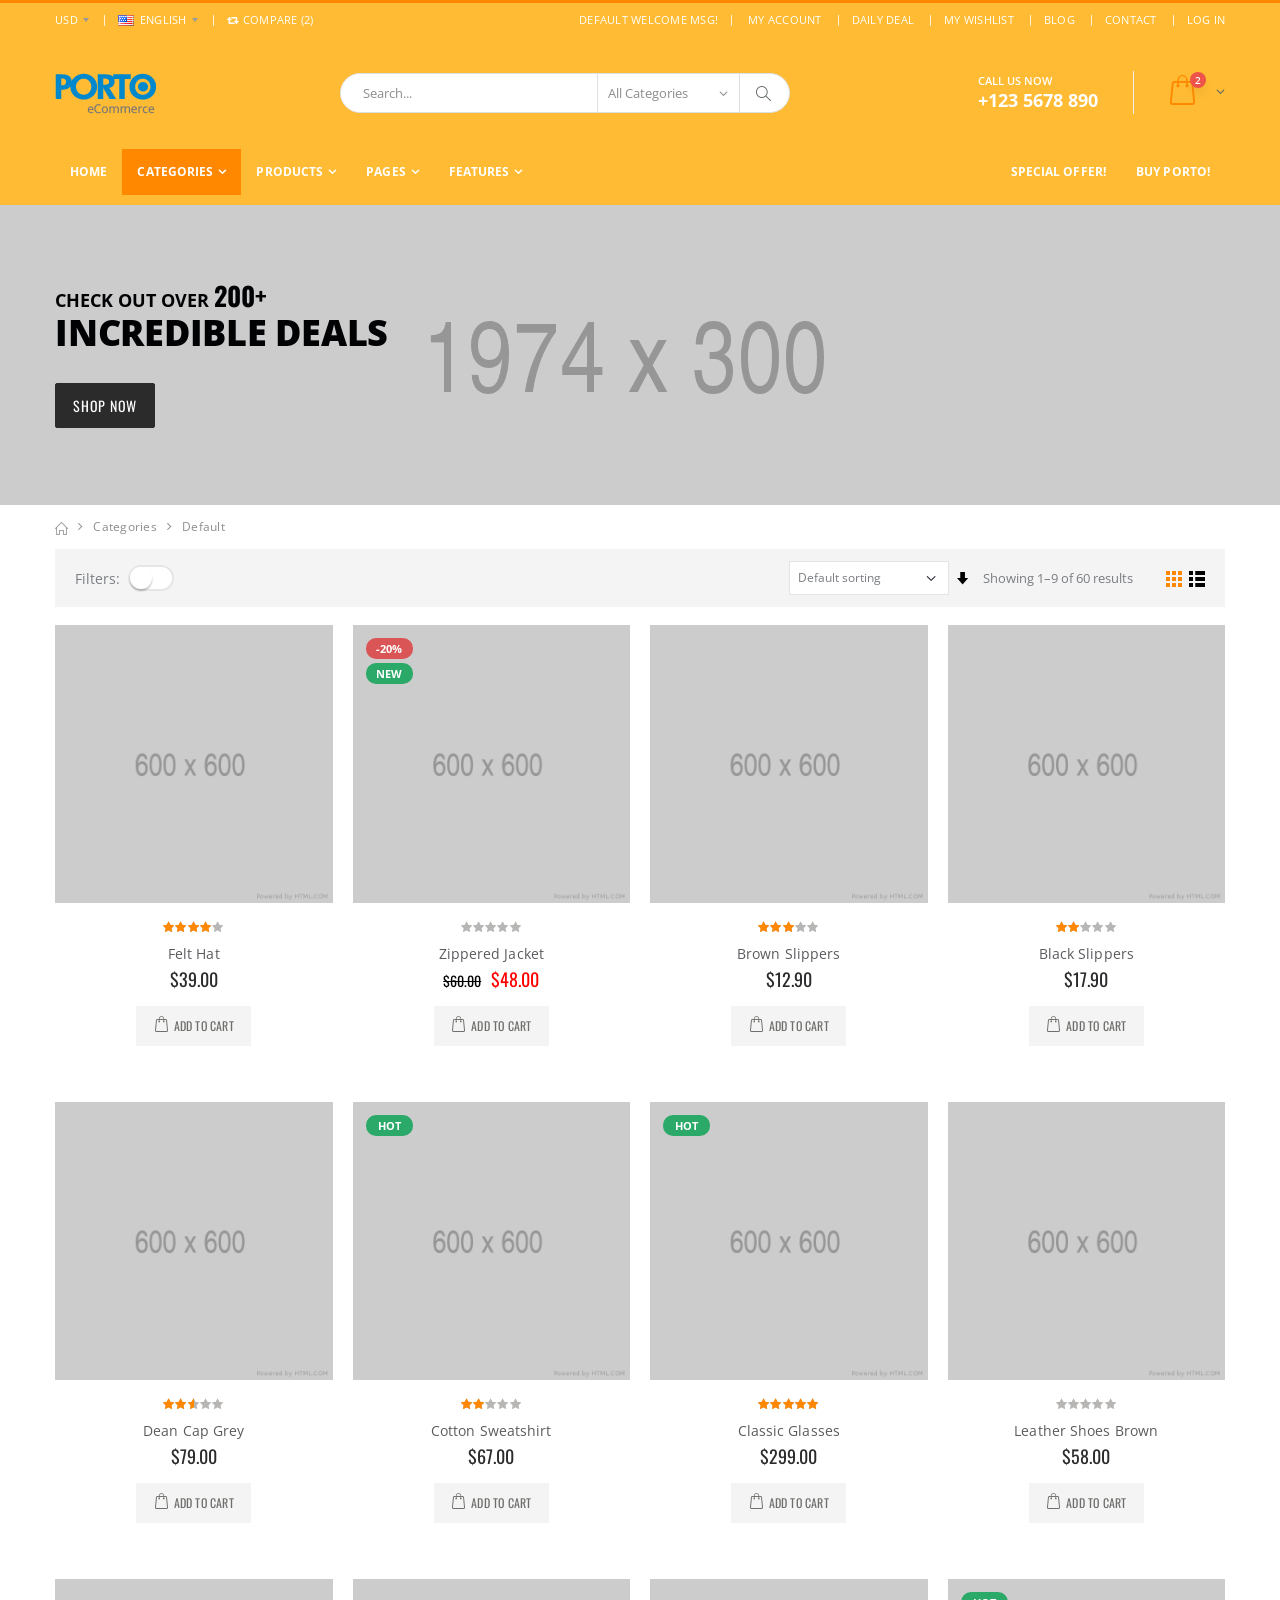
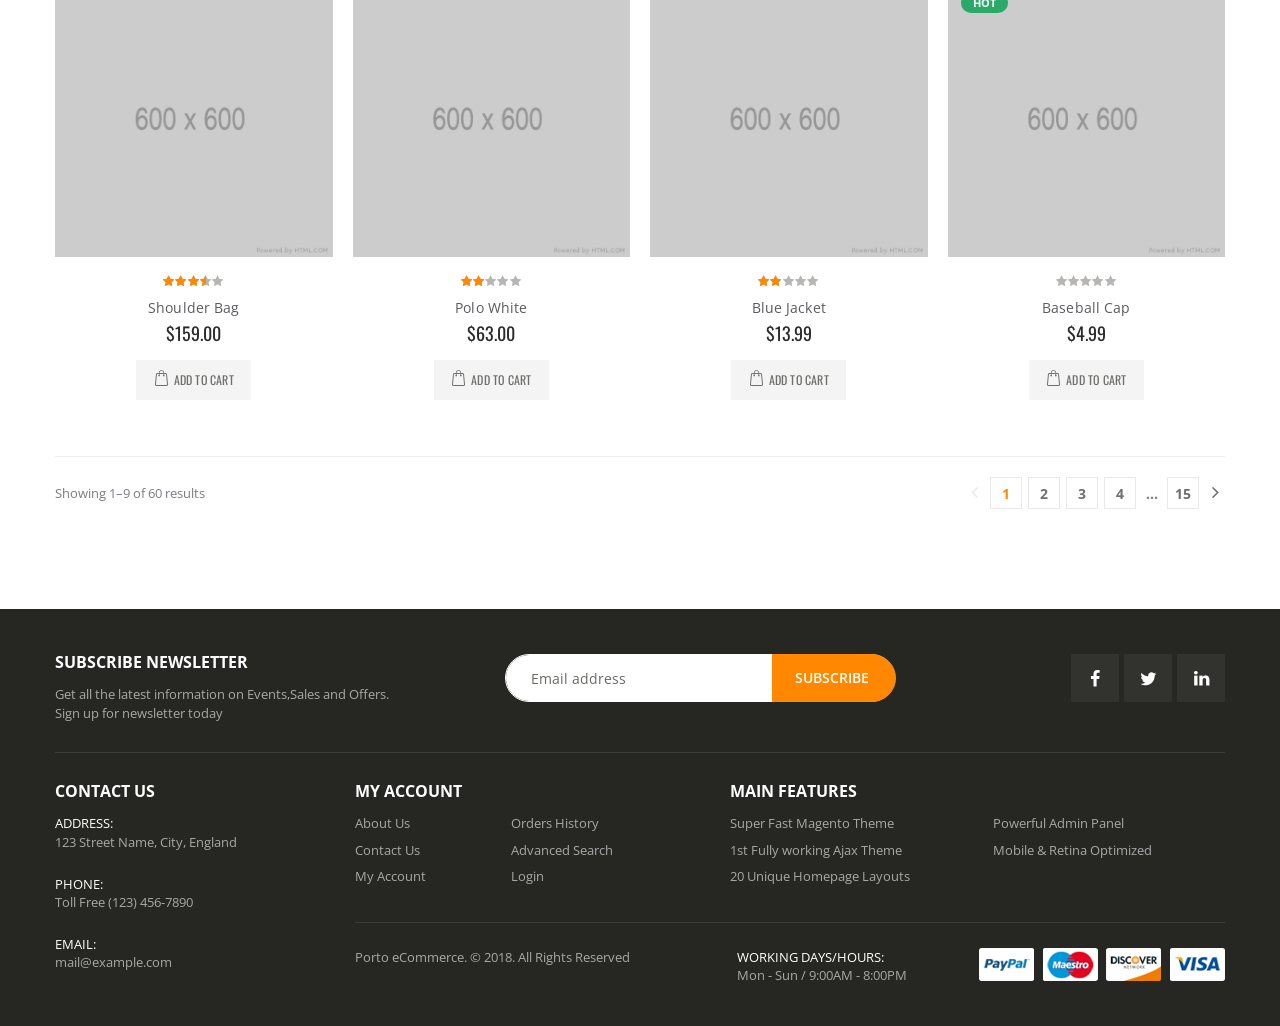
<file: category-horizontal-filter1.html>
<!DOCTYPE html>
<html lang="en">
<head>
    <meta charset="UTF-8">
    <meta http-equiv="X-UA-Compatible" content="IE=edge">
    <meta name="viewport" content="width=device-width, initial-scale=1, shrink-to-fit=no">

    <title>Porto - Bootstrap eCommerce Template</title>

    <meta name="keywords" content="HTML5 Template" />
    <meta name="description" content="Porto - Bootstrap eCommerce Template">
    <meta name="author" content="SW-THEMES">
        
    <!-- Favicon -->
    <link rel="icon" type="image/x-icon" href="assets/images/icons/favicon.ico">
    
    <!-- Plugins CSS File -->
    <link rel="stylesheet" href="assets/css/bootstrap.min.css">

    <!-- Main CSS File -->
    <link rel="stylesheet" href="assets/css/style.min.css">
</head>
<body>
    <div class="page-wrapper">
        <header class="header">
            <div class="header-top">
                <div class="container">
                    <div class="header-left header-dropdowns">
                        <div class="header-dropdown">
                            <a href="#">USD</a>
                            <div class="header-menu">
                                <ul>
                                    <li><a href="#">EUR</a></li>
                                    <li><a href="#">USD</a></li>
                                </ul>
                            </div><!-- End .header-menu -->
                        </div><!-- End .header-dropown -->

                        <div class="header-dropdown">
                            <a href="#"><img src="assets/images/flags/en.png" alt="England flag">ENGLISH</a>
                            <div class="header-menu">
                                <ul>
                                    <li><a href="#"><img src="assets/images/flags/en.png" alt="England flag">ENGLISH</a></li>
                                    <li><a href="#"><img src="assets/images/flags/fr.png" alt="France flag">FRENCH</a></li>
                                </ul>
                            </div><!-- End .header-menu -->
                        </div><!-- End .header-dropown -->

                        <div class="dropdown compare-dropdown">
                            <a href="#" class="dropdown-toggle" role="button" data-toggle="dropdown" aria-haspopup="true" aria-expanded="false" data-display="static">
                                <i class="icon-retweet"></i> Compare (2)
                            </a>

                            <div class="dropdown-menu" >
                                <div class="dropdownmenu-wrapper">
                                    <ul class="compare-products">
                                        <li class="product">
                                            <a href="#" class="btn-remove" title="Remove Product"><i class="icon-cancel"></i></a>
                                            <h4 class="product-title"><a href="product.html">Lady White Top</a></h4>
                                        </li>
                                        <li class="product">
                                            <a href="#" class="btn-remove" title="Remove Product"><i class="icon-cancel"></i></a>
                                            <h4 class="product-title"><a href="product.html">Blue Women Shirt</a></h4>
                                        </li>
                                    </ul>

                                    <div class="compare-actions">
                                        <a href="#" class="action-link">Clear All</a>
                                        <a href="#" class="btn btn-primary">Compare</a>
                                    </div>
                                </div><!-- End .dropdownmenu-wrapper -->
                            </div><!-- End .dropdown-menu -->
                        </div><!-- End .dropdown -->
                    </div><!-- End .header-left -->

                    <div class="header-right">
                        <p class="welcome-msg">Default welcome msg! </p>

                        <div class="header-dropdown dropdown-expanded">
                            <a href="#">Links</a>
                            <div class="header-menu">
                                <ul>
                                    <li><a href="my-account.html">MY ACCOUNT </a></li>
                                    <li><a href="#">DAILY DEAL</a></li>
                                    <li><a href="#">MY WISHLIST </a></li>
                                    <li><a href="blog.html">BLOG</a></li>
                                    <li><a href="contact.html">Contact</a></li>
                                    <li><a href="#" class="login-link">LOG IN</a></li>
                                </ul>
                            </div><!-- End .header-menu -->
                        </div><!-- End .header-dropown -->
                    </div><!-- End .header-right -->
                </div><!-- End .container -->
            </div><!-- End .header-top -->

            <div class="header-middle">
                <div class="container">
                    <div class="header-left">
                        <a href="index.html" class="logo">
                            <img src="assets/images/logo.png" alt="Porto Logo">
                        </a>
                    </div><!-- End .header-left -->

                    <div class="header-center">
                        <div class="header-search">
                            <a href="#" class="search-toggle" role="button"><i class="icon-magnifier"></i></a>
                            <form action="#" method="get">
                                <div class="header-search-wrapper">
                                    <input type="search" class="form-control" name="q" id="q" placeholder="Search..." required>
                                    <div class="select-custom">
                                        <select id="cat" name="cat">
                                            <option value="">All Categories</option>
                                            <option value="4">Fashion</option>
                                            <option value="12">- Women</option>
                                            <option value="13">- Men</option>
                                            <option value="66">- Jewellery</option>
                                            <option value="67">- Kids Fashion</option>
                                            <option value="5">Electronics</option>
                                            <option value="21">- Smart TVs</option>
                                            <option value="22">- Cameras</option>
                                            <option value="63">- Games</option>
                                            <option value="7">Home &amp; Garden</option>
                                            <option value="11">Motors</option>
                                            <option value="31">- Cars and Trucks</option>
                                            <option value="32">- Motorcycles &amp; Powersports</option>
                                            <option value="33">- Parts &amp; Accessories</option>
                                            <option value="34">- Boats</option>
                                            <option value="57">- Auto Tools &amp; Supplies</option>
                                        </select>
                                    </div><!-- End .select-custom -->
                                    <button class="btn" type="submit"><i class="icon-magnifier"></i></button>
                                </div><!-- End .header-search-wrapper -->
                            </form>
                        </div><!-- End .header-search -->
                    </div><!-- End .headeer-center -->

                    <div class="header-right">
                        <button class="mobile-menu-toggler" type="button">
                            <i class="icon-menu"></i>
                        </button>
                        <div class="header-contact">
                            <span>Call us now</span>
                            <a href="tel:#"><strong>+123 5678 890</strong></a>
                        </div><!-- End .header-contact -->

                        <div class="dropdown cart-dropdown">
                            <a href="#" class="dropdown-toggle" role="button" data-toggle="dropdown" aria-haspopup="true" aria-expanded="false" data-display="static">
                                <span class="cart-count">2</span>
                            </a>

                            <div class="dropdown-menu" >
                                <div class="dropdownmenu-wrapper">
                                    <div class="dropdown-cart-products">
                                        <div class="product">
                                            <div class="product-details">
                                                <h4 class="product-title">
                                                    <a href="product.html">Woman Ring</a>
                                                </h4>

                                                <span class="cart-product-info">
                                                    <span class="cart-product-qty">1</span>
                                                    x $99.00
                                                </span>
                                            </div><!-- End .product-details -->

                                            <figure class="product-image-container">
                                                <a href="product.html" class="product-image">
                                                    <img src="assets/images/products/cart/product-1.jpg" alt="product">
                                                </a>
                                                <a href="#" class="btn-remove" title="Remove Product"><i class="icon-cancel"></i></a>
                                            </figure>
                                        </div><!-- End .product -->

                                        <div class="product">
                                            <div class="product-details">
                                                <h4 class="product-title">
                                                    <a href="product.html">Woman Necklace</a>
                                                </h4>

                                                <span class="cart-product-info">
                                                    <span class="cart-product-qty">1</span>
                                                    x $35.00
                                                </span>
                                            </div><!-- End .product-details -->

                                            <figure class="product-image-container">
                                                <a href="product.html" class="product-image">
                                                    <img src="assets/images/products/cart/product-2.jpg" alt="product">
                                                </a>
                                                <a href="#" class="btn-remove" title="Remove Product"><i class="icon-cancel"></i></a>
                                            </figure>
                                        </div><!-- End .product -->
                                    </div><!-- End .cart-product -->

                                    <div class="dropdown-cart-total">
                                        <span>Total</span>

                                        <span class="cart-total-price">$134.00</span>
                                    </div><!-- End .dropdown-cart-total -->

                                    <div class="dropdown-cart-action">
                                        <a href="cart.html" class="btn">View Cart</a>
                                        <a href="checkout-shipping.html" class="btn">Checkout</a>
                                    </div><!-- End .dropdown-cart-total -->
                                </div><!-- End .dropdownmenu-wrapper -->
                            </div><!-- End .dropdown-menu -->
                        </div><!-- End .dropdown -->
                    </div><!-- End .header-right -->
                </div><!-- End .container -->
            </div><!-- End .header-middle -->

            <div class="header-bottom sticky-header">
                <div class="container">
                    <nav class="main-nav">
                        <ul class="menu sf-arrows">
                            <li><a href="index.html">Home</a></li>
                            <li class="active">
                                <a href="category.html" class="sf-with-ul">Categories</a>
                                <div class="megamenu megamenu-fixed-width">
                                    <div class="row">
                                        <div class="col-lg-8">
                                            <div class="row">
                                                <div class="col-lg-6">
                                                    <div class="menu-title">
                                                        <a href="#">Variations 1<span class="tip tip-new">New!</span></a>
                                                    </div>
                                                    <ul>
                                                        <li><a href="category.html">Fullwidth Banner<span class="tip tip-hot">Hot!</span></a></li>
                                                        <li><a href="category-banner-boxed-slider.html">Boxed Slider Banner</a></li>
                                                        <li><a href="category-banner-boxed-image.html">Boxed Image Banner</a></li>
                                                        <li><a href="category.html">Left Sidebar</a></li>
                                                        <li><a href="category-sidebar-right.html">Right Sidebar</a></li>
                                                        <li><a href="category-flex-grid.html">Product Flex Grid</a></li>
                                                        <li><a href="category-horizontal-filter1.html">Horizontal Filter1</a></li>
                                                        <li><a href="category-horizontal-filter2.html">Horizontal Filter2</a></li>
                                                    </ul>
                                                </div><!-- End .col-lg-6 -->
                                                <div class="col-lg-6">
                                                    <div class="menu-title">
                                                        <a href="#">Variations 2</a>
                                                    </div>
                                                    <ul>
                                                        <li><a href="#">Product List Item Types</a></li>
                                                        <li><a href="category-infinite-scroll.html">Ajax Infinite Scroll</a></li>
                                                        <li><a href="category.html">3 Columns Products</a></li>
                                                        <li><a href="category-4col.html">4 Columns Products <span class="tip tip-new">New</span></a></li>
                                                        <li><a href="category-5col.html">5 Columns Products</a></li>
                                                        <li><a href="category-6col.html">6 Columns Products</a></li>
                                                        <li><a href="category-7col.html">7 Columns Products</a></li>
                                                        <li><a href="category-8col.html">8 Columns Products</a></li>
                                                    </ul>
                                                </div><!-- End .col-lg-6 -->
                                            </div><!-- End .row -->
                                        </div><!-- End .col-lg-8 -->
                                        <div class="col-lg-4">
                                            <div class="banner">
                                                <a href="#">
                                                    <img src="assets/images/menu-banner-2.jpg" alt="Menu banner">
                                                </a>
                                            </div><!-- End .banner -->
                                        </div><!-- End .col-lg-4 -->
                                    </div>
                                </div><!-- End .megamenu -->
                            </li>
                            <li class="megamenu-container">
                                <a href="product.html" class="sf-with-ul">Products</a>
                                <div class="megamenu">
                                    <div class="row">
                                        <div class="col-lg-8">
                                            <div class="row">
                                                <div class="col-lg-4">
                                                    <div class="menu-title">
                                                        <a href="#">Variations</a>
                                                    </div>
                                                    <ul>
                                                        <li><a href="product.html">Horizontal Thumbnails</a></li>
                                                        <li><a href="product-full-width.html">Vertical Thumbnails<span class="tip tip-hot">Hot!</span></a></li>
                                                        <li><a href="product.html">Inner Zoom</a></li>
                                                        <li><a href="product-addcart-sticky.html">Addtocart Sticky</a></li>
                                                        <li><a href="product-sidebar-left.html">Accordion Tabs</a></li>
                                                    </ul>
                                                </div><!-- End .col-lg-4 -->
                                                <div class="col-lg-4">
                                                    <div class="menu-title">
                                                        <a href="#">Variations</a>
                                                    </div>
                                                    <ul>
                                                        <li><a href="product-sticky-tab.html">Sticky Tabs</a></li>
                                                        <li><a href="product-simple.html">Simple Product</a></li>
                                                        <li><a href="product-sidebar-left.html">With Left Sidebar</a></li>
                                                    </ul>
                                                </div><!-- End .col-lg-4 -->
                                                <div class="col-lg-4">
                                                    <div class="menu-title">
                                                        <a href="#">Product Layout Types</a>
                                                    </div>
                                                    <ul>
                                                        <li><a href="product.html">Default Layout</a></li>
                                                        <li><a href="product-extended-layout.html">Extended Layout</a></li>
                                                        <li><a href="product-full-width.html">Full Width Layout</a></li>
                                                        <li><a href="product-grid-layout.html">Grid Images Layout</a></li>
                                                        <li><a href="product-sticky-both.html">Sticky Both Side Info<span class="tip tip-hot">Hot!</span></a></li>
                                                        <li><a href="product-sticky-info.html">Sticky Right Side Info</a></li>
                                                    </ul>
                                                </div><!-- End .col-lg-4 -->
                                            </div><!-- End .row -->
                                        </div><!-- End .col-lg-8 -->
                                        <div class="col-lg-4">
                                            <div class="banner">
                                                <a href="#">
                                                    <img class="product-promo" src="assets/images/menu-banner.jpg" alt="Menu banner">
                                                </a>
                                            </div><!-- End .banner -->
                                        </div><!-- End .col-lg-4 -->
                                    </div>
                                </div><!-- End .megamenu -->
                            </li>
                            <li>
                                <a href="#" class="sf-with-ul">Pages</a>

                                <ul>
                                    <li><a href="cart.html">Shopping Cart</a></li>
                                    <li><a href="#">Checkout</a>
                                        <ul>
                                            <li><a href="checkout-shipping.html">Checkout Shipping</a></li>
                                            <li><a href="checkout-shipping-2.html">Checkout Shipping 2</a></li>
                                            <li><a href="checkout-review.html">Checkout Review</a></li>
                                        </ul>
                                    </li>
                                    <li><a href="#">Dashboard</a>
                                        <ul>
                                            <li><a href="dashboard.html">Dashboard</a></li>
                                            <li><a href="my-account.html">My Account</a></li>
                                        </ul>
                                    </li>
                                    <li><a href="about.html">About Us</a></li>
                                    <li><a href="#">Blog</a>
                                        <ul>
                                            <li><a href="blog.html">Blog</a></li>
                                            <li><a href="single.html">Blog Post</a></li>
                                        </ul>
                                    </li>
                                    <li><a href="contact.html">Contact Us</a></li>
                                    <li><a href="#" class="login-link">Login</a></li>
                                    <li><a href="forgot-password.html">Forgot Password</a></li>
                                </ul>
                            </li>
                            <li><a href="#" class="sf-with-ul">Features</a>
                                <ul>
                                    <li><a href="#">Header Types</a></li>
                                    <li><a href="#">Footer Types</a></li>
                                </ul>
                            </li>
                            <li class="float-right"><a href="#">Buy Porto!</a></li>
                            <li class="float-right"><a href="#">Special Offer!</a></li>
                        </ul>
                    </nav>
                </div><!-- End .header-bottom -->
            </div><!-- End .header-bottom -->
        </header><!-- End .header -->

        <main class="main">
            <div class="banner banner-cat" style="background-image: url('assets/images/banners/banner-top.jpg');">
                <div class="banner-content container">
                    <h2 class="banner-subtitle">check out over <span>200+</span></h2>
                    <h1 class="banner-title">
                        INCREDIBLE deals
                    </h1>
                    <a href="#" class="btn btn-dark">Shop Now</a>
                </div><!-- End .banner-content -->
            </div><!-- End .banner -->

            <nav aria-label="breadcrumb" class="breadcrumb-nav">
                <div class="container">
                    <ol class="breadcrumb mt-0">
                        <li class="breadcrumb-item"><a href="index.html"><i class="icon-home"></i></a></li>
                        <li class="breadcrumb-item"><a href="category.html">Categories</a></li>
                        <li class="breadcrumb-item active" aria-current="page">Default</li>
                    </ol>
                </div><!-- End .container -->
            </nav>

            <div class="container">
                <nav class="toolbox horizontal-filter">
                    <div class="toolbox-left">
                        <div class="filter-toggle">
                            <span>Filters:</span>
                            <a href=#>&nbsp;</a>
                        </div>
                    </div><!-- End .toolbox-left -->

                    <div class="toolbox-item toolbox-sort">
                        <div class="select-custom">
                            <select name="orderby" class="form-control">
                                <option value="menu_order" selected="selected">Default sorting</option>
                                <option value="popularity">Sort by popularity</option>
                                <option value="rating">Sort by average rating</option>
                                <option value="date">Sort by newness</option>
                                <option value="price">Sort by price: low to high</option>
                                <option value="price-desc">Sort by price: high to low</option>
                            </select>
                        </div><!-- End .select-custom -->

                        <a href="#" class="sorter-btn" title="Set Ascending Direction"><span class="sr-only">Set Ascending Direction</span></a>
                    </div><!-- End .toolbox-item -->

                    <div class="toolbox-item">
                        <div class="toolbox-item toolbox-show">
                                <label>Showing 1–9 of 60 results</label>
                            </div><!-- End .toolbox-item -->

                        <div class="layout-modes">
                            <a href="category.html" class="layout-btn btn-grid active" title="Grid">
                                <i class="icon-mode-grid"></i>
                            </a>
                            <a href="category-list.html" class="layout-btn btn-list" title="List">
                                <i class="icon-mode-list"></i>
                            </a>
                        </div><!-- End .layout-modes -->
                    </div>
                </nav>

                <div class="row products-body">
                    <div class="col-lg-9 main-content">
                        <div class="row row-sm">
                            <div class="col-6 col-md-4">
                                <div class="product">
                                    <figure class="product-image-container">
                                        <a href="product.html" class="product-image">
                                            <img src="assets/images/products/product-1.jpg" alt="product">
                                        </a>
                                        <a href="ajax/product-quick-view.html" class="btn-quickview">Quickview</a>
                                    </figure>
                                    <div class="product-details">
                                        <div class="ratings-container">
                                            <div class="product-ratings">
                                                <span class="ratings" style="width:80%"></span><!-- End .ratings -->
                                            </div><!-- End .product-ratings -->
                                        </div><!-- End .product-container -->
                                        <h2 class="product-title">
                                            <a href="product.html">Felt Hat</a>
                                        </h2>
                                        <div class="price-box">
                                            <span class="product-price">$39.00</span>
                                        </div><!-- End .price-box -->

                                        <div class="product-action">
                                            <a href="#" class="paction add-wishlist" title="Add to Wishlist">
                                                <span>Add to Wishlist</span>
                                            </a>

                                            <a href="product.html" class="paction add-cart" title="Add to Cart">
                                                <span>Add to Cart</span>
                                            </a>

                                            <a href="#" class="paction add-compare" title="Add to Compare">
                                                <span>Add to Compare</span>
                                            </a>
                                        </div><!-- End .product-action -->
                                    </div><!-- End .product-details -->
                                </div><!-- End .product -->
                            </div><!-- End .col-md-4 -->

                            <div class="col-6 col-md-4">
                                <div class="product">
                                    <figure class="product-image-container">
                                        <a href="product.html" class="product-image">
                                            <img src="assets/images/products/product-2.jpg" alt="product">
                                        </a>
                                        <a href="ajax/product-quick-view.html" class="btn-quickview">Quickview</a>
                                        <span class="product-label label-sale">-20%</span>
                                        <span class="product-label label-hot">New</span>
                                    </figure>
                                    <div class="product-details">
                                        <div class="ratings-container">
                                            <div class="product-ratings">
                                                <span class="ratings" style="width:0%"></span><!-- End .ratings -->
                                            </div><!-- End .product-ratings -->
                                        </div><!-- End .product-container -->
                                        <h2 class="product-title">
                                            <a href="product.html">Zippered Jacket</a>
                                        </h2>
                                        <div class="price-box">
                                            <span class="old-price">$60.00</span>
                                            <span class="product-price">$48.00</span>
                                        </div><!-- End .price-box -->

                                        <div class="product-action">
                                            <a href="#" class="paction add-wishlist" title="Add to Wishlist">
                                                <span>Add to Wishlist</span>
                                            </a>
                                            
                                            <a href="product.html" class="paction add-cart" title="Add to Cart">
                                                <span>Add to Cart</span>
                                            </a>

                                            <a href="#" class="paction add-compare" title="Add to Compare">
                                                <span>Add to Compare</span>
                                            </a>
                                        </div><!-- End .product-action -->
                                    </div><!-- End .product-details -->
                                </div><!-- End .product -->
                            </div><!-- End .col-md-4 -->

                            <div class="col-6 col-md-4">
                                <div class="product">
                                    <figure class="product-image-container">
                                        <a href="product.html" class="product-image">
                                            <img src="assets/images/products/product-3.jpg" alt="product">
                                        </a>
                                        <a href="ajax/product-quick-view.html" class="btn-quickview">Quickview</a>
                                    </figure>
                                    <div class="product-details">
                                        <div class="ratings-container">
                                            <div class="product-ratings">
                                                <span class="ratings" style="width:60%"></span><!-- End .ratings -->
                                            </div><!-- End .product-ratings -->
                                        </div><!-- End .product-container -->
                                        <h2 class="product-title">
                                            <a href="product.html">Brown Slippers</a>
                                        </h2>
                                        <div class="price-box">
                                            <span class="product-price">$12.90</span>
                                        </div><!-- End .price-box -->

                                        <div class="product-action">
                                            <a href="#" class="paction add-wishlist" title="Add to Wishlist">
                                                <span>Add to Wishlist</span>
                                            </a>
                                            
                                            <a href="product.html" class="paction add-cart" title="Add to Cart">
                                                <span>Add to Cart</span>
                                            </a>

                                            <a href="#" class="paction add-compare" title="Add to Compare">
                                                <span>Add to Compare</span>
                                            </a>
                                        </div><!-- End .product-action -->
                                    </div><!-- End .product-details -->
                                </div><!-- End .product -->
                            </div><!-- End .col-md-4 -->

                            <div class="col-6 col-md-4">
                                <div class="product">
                                    <figure class="product-image-container">
                                        <a href="product.html" class="product-image">
                                            <img src="assets/images/products/product-4.jpg" alt="product">
                                        </a>
                                        <a href="ajax/product-quick-view.html" class="btn-quickview">Quickview</a>
                                    </figure>
                                    <div class="product-details">
                                        <div class="ratings-container">
                                            <div class="product-ratings">
                                                <span class="ratings" style="width:40%"></span><!-- End .ratings -->
                                            </div><!-- End .product-ratings -->
                                        </div><!-- End .product-container -->
                                        <h2 class="product-title">
                                            <a href="product.html">Black Slippers</a>
                                        </h2>
                                        <div class="price-box">
                                            <span class="product-price">$17.90</span>
                                        </div><!-- End .price-box -->

                                        <div class="product-action">
                                            <a href="#" class="paction add-wishlist" title="Add to Wishlist">
                                                <span>Add to Wishlist</span>
                                            </a>
                                            
                                            <a href="product.html" class="paction add-cart" title="Add to Cart">
                                                <span>Add to Cart</span>
                                            </a>

                                            <a href="#" class="paction add-compare" title="Add to Compare">
                                                <span>Add to Compare</span>
                                            </a>
                                        </div><!-- End .product-action -->
                                    </div><!-- End .product-details -->
                                </div><!-- End .product -->
                            </div><!-- End .col-md-4 -->

                            <div class="col-6 col-md-4">
                                <div class="product">
                                    <figure class="product-image-container">
                                        <a href="product.html" class="product-image">
                                            <img src="assets/images/products/product-5.jpg" alt="product">
                                        </a>
                                        <a href="ajax/product-quick-view.html" class="btn-quickview">Quickview</a>
                                    </figure>
                                    <div class="product-details">
                                        <div class="ratings-container">
                                            <div class="product-ratings">
                                                <span class="ratings" style="width:50%"></span><!-- End .ratings -->
                                            </div><!-- End .product-ratings -->
                                        </div><!-- End .product-container -->
                                        <h2 class="product-title">
                                            <a href="product.html">Dean Cap Grey</a>
                                        </h2>
                                        <div class="price-box">
                                            <span class="product-price">$79.00</span>
                                        </div><!-- End .price-box -->

                                        <div class="product-action">
                                            <a href="#" class="paction add-wishlist" title="Add to Wishlist">
                                                <span>Add to Wishlist</span>
                                            </a>
                                            
                                            <a href="product.html" class="paction add-cart" title="Add to Cart">
                                                <span>Add to Cart</span>
                                            </a>

                                            <a href="#" class="paction add-compare" title="Add to Compare">
                                                <span>Add to Compare</span>
                                            </a>
                                        </div><!-- End .product-action -->
                                    </div><!-- End .product-details -->
                                </div><!-- End .product -->
                            </div><!-- End .col-md-4 -->

                            <div class="col-6 col-md-4">
                                <div class="product">
                                    <figure class="product-image-container">
                                        <a href="product.html" class="product-image">
                                            <img src="assets/images/products/product-6.jpg" alt="product">
                                        </a>
                                        <a href="ajax/product-quick-view.html" class="btn-quickview">Quickview</a>
                                        <span class="product-label label-hot">Hot</span>
                                    </figure>
                                    <div class="product-details">
                                        <div class="ratings-container">
                                            <div class="product-ratings">
                                                <span class="ratings" style="width:40%"></span><!-- End .ratings -->
                                            </div><!-- End .product-ratings -->
                                        </div><!-- End .product-container -->
                                        <h2 class="product-title">
                                            <a href="product.html">Cotton Sweatshirt</a>
                                        </h2>
                                        <div class="price-box">
                                            <span class="product-price">$67.00</span>
                                        </div><!-- End .price-box -->

                                        <div class="product-action">
                                            <a href="#" class="paction add-wishlist" title="Add to Wishlist">
                                                <span>Add to Wishlist</span>
                                            </a>
                                            
                                            <a href="product.html" class="paction add-cart" title="Add to Cart">
                                                <span>Add to Cart</span>
                                            </a>

                                            <a href="#" class="paction add-compare" title="Add to Compare">
                                                <span>Add to Compare</span>
                                            </a>
                                        </div><!-- End .product-action -->
                                    </div><!-- End .product-details -->
                                </div><!-- End .product -->
                            </div><!-- End .col-md-4 -->

                            <div class="col-6 col-md-4">
                                <div class="product">
                                    <figure class="product-image-container">
                                        <a href="product.html" class="product-image">
                                            <img src="assets/images/products/product-7.jpg" alt="product">
                                        </a>
                                        <a href="ajax/product-quick-view.html" class="btn-quickview">Quickview</a>
                                        <span class="product-label label-hot">Hot</span>
                                    </figure>
                                    <div class="product-details">
                                        <div class="ratings-container">
                                            <div class="product-ratings">
                                                <span class="ratings" style="width:100%"></span><!-- End .ratings -->
                                            </div><!-- End .product-ratings -->
                                        </div><!-- End .product-container -->
                                        <h2 class="product-title">
                                            <a href="product.html">Classic Glasses</a>
                                        </h2>
                                        <div class="price-box">
                                            <span class="product-price">$299.00</span>
                                        </div><!-- End .price-box -->

                                        <div class="product-action">
                                            <a href="#" class="paction add-wishlist" title="Add to Wishlist">
                                                <span>Add to Wishlist</span>
                                            </a>
                                            
                                            <a href="product.html" class="paction add-cart" title="Add to Cart">
                                                <span>Add to Cart</span>
                                            </a>

                                            <a href="#" class="paction add-compare" title="Add to Compare">
                                                <span>Add to Compare</span>
                                            </a>
                                        </div><!-- End .product-action -->
                                    </div><!-- End .product-details -->
                                </div><!-- End .product -->
                            </div><!-- End .col-md-4 -->

                            <div class="col-6 col-md-4">
                                <div class="product">
                                    <figure class="product-image-container">
                                        <a href="product.html" class="product-image">
                                            <img src="assets/images/products/product-8.jpg" alt="product">
                                        </a>
                                        <a href="ajax/product-quick-view.html" class="btn-quickview">Quickview</a>
                                    </figure>
                                    <div class="product-details">
                                        <div class="ratings-container">
                                            <div class="product-ratings">
                                                <span class="ratings" style="width:0%"></span><!-- End .ratings -->
                                            </div><!-- End .product-ratings -->
                                        </div><!-- End .product-container -->
                                        <h2 class="product-title">
                                            <a href="product.html">Leather Shoes Brown</a>
                                        </h2>
                                        <div class="price-box">
                                            <span class="product-price">$58.00</span>
                                        </div><!-- End .price-box -->

                                        <div class="product-action">
                                            <a href="#" class="paction add-wishlist" title="Add to Wishlist">
                                                <span>Add to Wishlist</span>
                                            </a>
                                            
                                            <a href="product.html" class="paction add-cart" title="Add to Cart">
                                                <span>Add to Cart</span>
                                            </a>

                                            <a href="#" class="paction add-compare" title="Add to Compare">
                                                <span>Add to Compare</span>
                                            </a>
                                        </div><!-- End .product-action -->
                                    </div><!-- End .product-details -->
                                </div><!-- End .product -->
                            </div><!-- End .col-md-4 -->

                            <div class="col-6 col-md-4">
                                <div class="product">
                                    <figure class="product-image-container">
                                        <a href="product.html" class="product-image">
                                            <img src="assets/images/products/product-9.jpg" alt="product">
                                        </a>
                                        <a href="ajax/product-quick-view.html" class="btn-quickview">Quickview</a>
                                    </figure>
                                    <div class="product-details">
                                        <div class="ratings-container">
                                            <div class="product-ratings">
                                                <span class="ratings" style="width:70%"></span><!-- End .ratings -->
                                            </div><!-- End .product-ratings -->
                                        </div><!-- End .product-container -->
                                        <h2 class="product-title">
                                            <a href="product.html">Shoulder Bag</a>
                                        </h2>
                                        <div class="price-box">
                                            <span class="product-price">$159.00</span>
                                        </div><!-- End .price-box -->

                                        <div class="product-action">
                                            <a href="#" class="paction add-wishlist" title="Add to Wishlist">
                                                <span>Add to Wishlist</span>
                                            </a>
                                            
                                            <a href="product.html" class="paction add-cart" title="Add to Cart">
                                                <span>Add to Cart</span>
                                            </a>

                                            <a href="#" class="paction add-compare" title="Add to Compare">
                                                <span>Add to Compare</span>
                                            </a>
                                        </div><!-- End .product-action -->
                                    </div><!-- End .product-details -->
                                </div><!-- End .product -->
                            </div><!-- End .col-md-4 -->

                            <div class="col-6 col-md-4">
                                <div class="product">
                                    <figure class="product-image-container">
                                        <a href="product.html" class="product-image">
                                            <img src="assets/images/products/product-10.jpg" alt="product">
                                        </a>
                                        <a href="ajax/product-quick-view.html" class="btn-quickview">Quickview</a>
                                    </figure>
                                    <div class="product-details">
                                        <div class="ratings-container">
                                            <div class="product-ratings">
                                                <span class="ratings" style="width:40%"></span><!-- End .ratings -->
                                            </div><!-- End .product-ratings -->
                                        </div><!-- End .product-container -->
                                        <h2 class="product-title">
                                            <a href="product.html">Polo White</a>
                                        </h2>
                                        <div class="price-box">
                                            <span class="product-price">$63.00</span>
                                        </div><!-- End .price-box -->

                                        <div class="product-action">
                                            <a href="#" class="paction add-wishlist" title="Add to Wishlist">
                                                <span>Add to Wishlist</span>
                                            </a>
                                            
                                            <a href="product.html" class="paction add-cart" title="Add to Cart">
                                                <span>Add to Cart</span>
                                            </a>

                                            <a href="#" class="paction add-compare" title="Add to Compare">
                                                <span>Add to Compare</span>
                                            </a>
                                        </div><!-- End .product-action -->
                                    </div><!-- End .product-details -->
                                </div><!-- End .product -->
                            </div><!-- End .col-md-4 -->

                            <div class="col-6 col-md-4">
                                <div class="product">
                                    <figure class="product-image-container">
                                        <a href="product.html" class="product-image">
                                            <img src="assets/images/products/product-11.jpg" alt="product">
                                        </a>
                                        <a href="ajax/product-quick-view.html" class="btn-quickview">Quickview</a>
                                    </figure>
                                    <div class="product-details">
                                        <div class="ratings-container">
                                            <div class="product-ratings">
                                                <span class="ratings" style="width:40%"></span><!-- End .ratings -->
                                            </div><!-- End .product-ratings -->
                                        </div><!-- End .product-container -->
                                        <h2 class="product-title">
                                            <a href="product.html">Blue Jacket</a>
                                        </h2>
                                        <div class="price-box">
                                            <span class="product-price">$13.99</span>
                                        </div><!-- End .price-box -->

                                        <div class="product-action">
                                            <a href="#" class="paction add-wishlist" title="Add to Wishlist">
                                                <span>Add to Wishlist</span>
                                            </a>
                                            
                                            <a href="product.html" class="paction add-cart" title="Add to Cart">
                                                <span>Add to Cart</span>
                                            </a>

                                            <a href="#" class="paction add-compare" title="Add to Compare">
                                                <span>Add to Compare</span>
                                            </a>
                                        </div><!-- End .product-action -->
                                    </div><!-- End .product-details -->
                                </div><!-- End .product -->
                            </div><!-- End .col-md-4 -->

                            <div class="col-6 col-md-4">
                                <div class="product">
                                    <figure class="product-image-container">
                                        <a href="product.html" class="product-image">
                                            <img src="assets/images/products/product-12.jpg" alt="product">
                                        </a>
                                        <a href="ajax/product-quick-view.html" class="btn-quickview">Quickview</a>
                                        <span class="product-label label-hot">Hot</span>
                                    </figure>
                                    <div class="product-details">
                                        <div class="ratings-container">
                                            <div class="product-ratings">
                                                <span class="ratings" style="width:0%"></span><!-- End .ratings -->
                                            </div><!-- End .product-ratings -->
                                        </div><!-- End .product-container -->
                                        <h2 class="product-title">
                                            <a href="product.html">Baseball Cap</a>
                                        </h2>
                                        <div class="price-box">
                                            <span class="product-price">$4.99</span>
                                        </div><!-- End .price-box -->

                                        <div class="product-action">
                                            <a href="#" class="paction add-wishlist" title="Add to Wishlist">
                                                <span>Add to Wishlist</span>
                                            </a>
                                            
                                            <a href="product.html" class="paction add-cart" title="Add to Cart">
                                                <span>Add to Cart</span>
                                            </a>

                                            <a href="#" class="paction add-compare" title="Add to Compare">
                                                <span>Add to Compare</span>
                                            </a>
                                        </div><!-- End .product-action -->
                                    </div><!-- End .product-details -->
                                </div><!-- End .product -->
                            </div><!-- End .col-md-4 -->
                        </div><!-- End .row -->

                        <nav class="toolbox toolbox-pagination">
                            <div class="toolbox-item toolbox-show">
                                <label>Showing 1–9 of 60 results</label>
                            </div><!-- End .toolbox-item -->

                            <ul class="pagination">
                                <li class="page-item disabled">
                                    <a class="page-link page-link-btn" href="#"><i class="icon-angle-left"></i></a>
                                </li>
                                <li class="page-item active">
                                    <a class="page-link" href="#">1 <span class="sr-only">(current)</span></a>
                                </li>
                                <li class="page-item"><a class="page-link" href="#">2</a></li>
                                <li class="page-item"><a class="page-link" href="#">3</a></li>
                                <li class="page-item"><a class="page-link" href="#">4</a></li>
                                <li class="page-item"><span>...</span></li>
                                <li class="page-item"><a class="page-link" href="#">15</a></li>
                                <li class="page-item">
                                    <a class="page-link page-link-btn" href="#"><i class="icon-angle-right"></i></a>
                                </li>
                            </ul>
                        </nav>
                    </div><!-- End .col-lg-9 -->

                    <div class="sidebar-overlay"></div>
                    <aside class="sidebar-shop col-lg-3 order-lg-first mobile-sidebar">
                        <div class="sidebar-wrapper">
                            <div class="widget">
                                <h3 class="widget-title">
                                    <a data-toggle="collapse" href="#widget-body-1" role="button" aria-expanded="true" aria-controls="widget-body-1">electronics</a>
                                </h3>

                                <div class="collapse show" id="widget-body-1">
                                    <div class="widget-body">
                                        <ul class="cat-list">
                                            <li><a href="#">Smart TVs</a></li>
                                            <li><a href="#">Cameras</a></li>
                                            <li><a href="#">Head Phones</a></li>
                                            <li><a href="#">Games</a></li>
                                        </ul>
                                    </div><!-- End .widget-body -->
                                </div><!-- End .collapse -->
                            </div><!-- End .widget -->

                            <div class="widget">
                                <h3 class="widget-title">
                                    <a data-toggle="collapse" href="#widget-body-2" role="button" aria-expanded="true" aria-controls="widget-body-2">Price</a>
                                </h3>

                                <div class="collapse show" id="widget-body-2">
                                    <div class="widget-body">
                                        <form action="#">
                                            <div class="price-slider-wrapper">
                                                <div id="price-slider"></div><!-- End #price-slider -->
                                            </div><!-- End .price-slider-wrapper -->

                                            <div class="filter-price-action">
                                                <button type="submit" class="btn btn-primary">Filter</button>

                                                <div class="filter-price-text">
                                                    <span id="filter-price-range"></span>
                                                </div><!-- End .filter-price-text -->
                                            </div><!-- End .filter-price-action -->
                                        </form>
                                    </div><!-- End .widget-body -->
                                </div><!-- End .collapse -->
                            </div><!-- End .widget -->

                            <div class="widget">
                                <h3 class="widget-title">
                                    <a data-toggle="collapse" href="#widget-body-3" role="button" aria-expanded="true" aria-controls="widget-body-3">Size</a>
                                </h3>

                                <div class="collapse show" id="widget-body-3">
                                    <div class="widget-body">
                                        <ul class="config-size-list">
                                            <li><a href="#">S</a></li>
                                            <li class="active"><a href="#">M</a></li>
                                            <li><a href="#">L</a></li>
                                            <li><a href="#">XL</a></li>
                                            <li><a href="#">2XL</a></li>
                                            <li><a href="#">3XL</a></li>
                                        </ul>
                                    </div><!-- End .widget-body -->
                                </div><!-- End .collapse -->
                            </div><!-- End .widget -->

                            <div class="widget">
                                <h3 class="widget-title">
                                    <a data-toggle="collapse" href="#widget-body-4" role="button" aria-expanded="true" aria-controls="widget-body-4">Brands</a>
                                </h3>

                                <div class="collapse show" id="widget-body-4">
                                    <div class="widget-body">
                                        <ul class="cat-list">
                                            <li><a href="#">Adidas <span>18</span></a></li>
                                            <li><a href="#">Camel <span>22</span></a></li>
                                            <li><a href="#">Seiko <span>05</span></a></li>
                                            <li><a href="#">Samsung Galaxy <span>68</span></a></li>
                                            <li><a href="#">Sony <span>03</span></a></li>
                                        </ul>
                                    </div><!-- End .widget-body -->
                                </div><!-- End .collapse -->
                            </div><!-- End .widget -->

                            <div class="widget">
                                <h3 class="widget-title">
                                    <a data-toggle="collapse" href="#widget-body-6" role="button" aria-expanded="true" aria-controls="widget-body-6">Color</a>
                                </h3>

                                <div class="collapse show" id="widget-body-6">
                                    <div class="widget-body">
                                        <ul class="config-swatch-list">
                                            <li>
                                                <a href="#" style="background-color: #4090d5;"></a>
                                            </li>
                                            <li class="active">
                                                <a href="#" style="background-color: #f5494a;"></a>
                                            </li>
                                            <li>
                                                <a href="#" style="background-color: #fca309;"></a>
                                            </li>
                                            <li>
                                                <a href="#" style="background-color: #11426b;"></a>
                                            </li>
                                            <li>
                                                <a href="#" style="background-color: #f0f0f0;"></a>
                                            </li>
                                            <li>
                                                <a href="#" style="background-color: #3fd5c9;"></a>
                                            </li>
                                            <li>
                                                <a href="#" style="background-color: #979c1c;"></a>
                                            </li>
                                            <li>
                                                <a href="#" style="background-color: #7d5a3c;"></a>
                                            </li>
                                        </ul>
                                    </div><!-- End .widget-body -->
                                </div><!-- End .collapse -->
                            </div><!-- End .widget -->

                            <div class="widget widget-featured">
                                <h3 class="widget-title">Featured Products</h3>
                                
                                <div class="widget-body">
                                    <div class="owl-carousel widget-featured-products">
                                        <div class="featured-col">
                                            <div class="product product-sm">
                                                <figure class="product-image-container">
                                                    <a href="product.html" class="product-image">
                                                        <img src="assets/images/products/small/product-1.jpg" alt="product">
                                                    </a>
                                                </figure>
                                                <div class="product-details">
                                                    <h2 class="product-title">
                                                        <a href="product.html">Ring</a>
                                                    </h2>
                                                    <div class="ratings-container">
                                                        <div class="product-ratings">
                                                            <span class="ratings" style="width:80%"></span><!-- End .ratings -->
                                                        </div><!-- End .product-ratings -->
                                                    </div><!-- End .product-container -->
                                                    <div class="price-box">
                                                        <span class="product-price">$45.00</span>
                                                    </div><!-- End .price-box -->
                                                </div><!-- End .product-details -->
                                            </div><!-- End .product -->

                                            <div class="product product-sm">
                                                <figure class="product-image-container">
                                                    <a href="product.html" class="product-image">
                                                        <img src="assets/images/products/small/product-2.jpg" alt="product">
                                                    </a>
                                                </figure>
                                                <div class="product-details">
                                                    <h2 class="product-title">
                                                        <a href="product.html">Headphone</a>
                                                    </h2>
                                                    <div class="ratings-container">
                                                        <div class="product-ratings">
                                                            <span class="ratings" style="width:20%"></span><!-- End .ratings -->
                                                        </div><!-- End .product-ratings -->
                                                    </div><!-- End .product-container -->
                                                    <div class="price-box">
                                                        <span class="old-price">$60.00</span>
                                                        <span class="product-price">$45.00</span>
                                                    </div><!-- End .price-box -->
                                                </div><!-- End .product-details -->
                                            </div><!-- End .product -->

                                            <div class="product product-sm">
                                                <figure class="product-image-container">
                                                    <a href="product.html" class="product-image">
                                                        <img src="assets/images/products/small/product-3.jpg" alt="product">
                                                    </a>
                                                </figure>
                                                <div class="product-details">
                                                    <h2 class="product-title">
                                                        <a href="product.html">Shoes</a>
                                                    </h2>
                                                    <div class="ratings-container">
                                                        <div class="product-ratings">
                                                            <span class="ratings" style="width:100%"></span><!-- End .ratings -->
                                                        </div><!-- End .product-ratings -->
                                                    </div><!-- End .product-container -->
                                                    <div class="price-box">
                                                        <span class="product-price">$50.00</span>
                                                    </div><!-- End .price-box -->
                                                </div><!-- End .product-details -->
                                            </div><!-- End .product -->
                                        </div><!-- End .featured-col -->

                                        <div class="featured-col">
                                            <div class="product product-sm">
                                                <figure class="product-image-container">
                                                    <a href="product.html" class="product-image">
                                                        <img src="assets/images/products/small/product-4.jpg" alt="product">
                                                    </a>
                                                </figure>
                                                <div class="product-details">
                                                    <h2 class="product-title">
                                                        <a href="product.html">Watch-Black</a>
                                                    </h2>
                                                    <div class="ratings-container">
                                                        <div class="product-ratings">
                                                            <span class="ratings" style="width:100%"></span><!-- End .ratings -->
                                                        </div><!-- End .product-ratings -->
                                                    </div><!-- End .product-container -->
                                                    <div class="price-box">
                                                        <span class="old-price">$50.00</span>
                                                        <span class="product-price">$35.00</span>
                                                    </div><!-- End .price-box -->
                                                </div><!-- End .product-details -->
                                            </div><!-- End .product -->

                                            <div class="product product-sm">
                                                <figure class="product-image-container">
                                                    <a href="product.html" class="product-image">
                                                        <img src="assets/images/products/small/product-5.jpg" alt="product">
                                                    </a>
                                                </figure>
                                                <div class="product-details">
                                                    <h2 class="product-title">
                                                        <a href="product.html">Watch-Gray</a>
                                                    </h2>
                                                    <div class="ratings-container">
                                                        <div class="product-ratings">
                                                            <span class="ratings" style="width:60%"></span><!-- End .ratings -->
                                                        </div><!-- End .product-ratings -->
                                                    </div><!-- End .product-container -->
                                                    <div class="price-box">
                                                        <span class="product-price">$29.00</span>
                                                    </div><!-- End .price-box -->
                                                </div><!-- End .product-details -->
                                            </div><!-- End .product -->

                                            <div class="product product-sm">
                                                <figure class="product-image-container">
                                                    <a href="product.html" class="product-image">
                                                        <img src="assets/images/products/small/product-6.jpg" alt="product">
                                                    </a>
                                                </figure>
                                                <div class="product-details">
                                                    <h2 class="product-title">
                                                        <a href="product.html">Hat</a>
                                                    </h2>
                                                    <div class="ratings-container">
                                                        <div class="product-ratings">
                                                            <span class="ratings" style="width:20%"></span><!-- End .ratings -->
                                                        </div><!-- End .product-ratings -->
                                                    </div><!-- End .product-container -->
                                                    <div class="price-box">
                                                        <span class="product-price">$40.00</span>
                                                    </div><!-- End .price-box -->
                                                </div><!-- End .product-details -->
                                            </div><!-- End .product -->
                                        </div><!-- End .featured-col -->
                                    </div><!-- End .widget-featured-slider -->
                                </div><!-- End .widget-body -->
                            </div><!-- End .widget -->

                            <div class="widget widget-block">
                                <h3 class="widget-title">Custom HTML Block</h3>
                                <h5>This is a custom sub-title.</h5>
                                <p>Lorem ipsum dolor sit amet, consectetur elitad adipiscing Cras non placerat mi. </p>
                            </div><!-- End .widget -->
                        </div><!-- End .sidebar-wrapper -->
                    </aside><!-- End .col-lg-3 -->
                </div><!-- End .row -->
            </div><!-- End .container -->

            <div class="mb-5"></div><!-- margin -->
        </main><!-- End .main -->

        <footer class="footer">
            <div class="container">
                <div class="footer-top">
                    <div class="row">
                        <div class="col-md-9">
                            <div class="widget widget-newsletter">
                                <div class="row">
                                    <div class="col-lg-6">
                                        <h4 class="widget-title">Subscribe newsletter</h4>
                                        <p>Get all the latest information on Events,Sales and Offers. Sign up for newsletter today</p>
                                    </div><!-- End .col-lg-6 -->

                                    <div class="col-lg-6">
                                        <form action="#">
                                            <input type="email" class="form-control" placeholder="Email address" required>

                                            <input type="submit" class="btn" value="Subscribe">
                                        </form>
                                    </div><!-- End .col-lg-6 -->
                                </div><!-- End .row -->
                            </div><!-- End .widget -->
                        </div><!-- End .col-md-9 -->

                        <div class="col-md-3 widget-social">
                            <div class="social-icons">
                                <a href="#" class="social-icon" target="_blank"><i class="icon-facebook"></i></a>
                                <a href="#" class="social-icon" target="_blank"><i class="icon-twitter"></i></a>
                                <a href="#" class="social-icon" target="_blank"><i class="icon-linkedin"></i></a>
                            </div><!-- End .social-icons -->
                        </div><!-- End .col-md-3 -->
                    </div><!-- End .row -->
                </div><!-- End .footer-top -->
            </div><!-- End .container -->

            <div class="footer-middle">
                <div class="container">
                    <div class="row">
                        <div class="col-lg-3">
                            <div class="widget">
                                <h4 class="widget-title">Contact Us</h4>
                                <ul class="contact-info">
                                    <li>
                                        <span class="contact-info-label">Address:</span>123 Street Name, City, England
                                    </li>
                                    <li>
                                        <span class="contact-info-label">Phone:</span>Toll Free <a href="tel:">(123) 456-7890</a>
                                    </li>
                                    <li>
                                        <span class="contact-info-label">Email:</span> <a href="mailto:mail@example.com">mail@example.com</a>
                                    </li>
                                </ul>
                            </div><!-- End .widget -->
                        </div><!-- End .col-lg-3 -->

                        <div class="col-lg-9">
                            <div class="row">
                                <div class="col-md-5">
                                    <div class="widget">
                                        <h4 class="widget-title">My Account</h4>

                                        <div class="row">
                                            <div class="col-sm-6 col-md-5">
                                                <ul class="links">
                                                    <li><a href="about.html">About Us</a></li>
                                                    <li><a href="contact.html">Contact Us</a></li>
                                                    <li><a href="my-account.html">My Account</a></li>
                                                </ul>
                                            </div><!-- End .col-sm-6 -->
                                            <div class="col-sm-6 col-md-5">
                                                <ul class="links">
                                                    <li><a href="#">Orders History</a></li>
                                                    <li><a href="#">Advanced Search</a></li>
                                                    <li><a href="#" class="login-link">Login</a></li>
                                                </ul>
                                            </div><!-- End .col-sm-6 -->
                                        </div><!-- End .row -->
                                    </div><!-- End .widget -->
                                </div><!-- End .col-md-5 -->

                                <div class="col-md-7">
                                    <div class="widget">
                                        <h4 class="widget-title">Main Features</h4>
                                        
                                        <div class="row">
                                            <div class="col-sm-6">
                                                <ul class="links">
                                                    <li><a href="#">Super Fast Magento Theme</a></li>
                                                    <li><a href="#">1st Fully working Ajax Theme</a></li>
                                                    <li><a href="#">20 Unique Homepage Layouts</a></li>
                                                </ul>
                                            </div><!-- End .col-sm-6 -->
                                            <div class="col-sm-6">
                                                <ul class="links">
                                                    <li><a href="#">Powerful Admin Panel</a></li>
                                                    <li><a href="#">Mobile & Retina Optimized</a></li>
                                                </ul>
                                            </div><!-- End .col-sm-6 -->
                                        </div><!-- End .row -->
                                    </div><!-- End .widget -->
                                </div><!-- End .col-md-7 -->
                            </div><!-- End .row -->

                            <div class="footer-bottom">
                                <p class="footer-copyright">Porto eCommerce. &copy;  2018.  All Rights Reserved</p>

                                <ul class="contact-info">
                                    <li>
                                        <span class="contact-info-label">Working Days/Hours:</span>
                                        Mon - Sun / 9:00AM - 8:00PM
                                    </li>
                                </ul>
                                <img src="assets/images/payments.png" alt="payment methods" class="footer-payments">
                            </div><!-- End .footer-bottom -->
                        </div><!-- End .col-lg-9 -->
                    </div><!-- End .row -->
                </div><!-- End .container -->
            </div><!-- End .footer-middle -->
        </footer><!-- End .footer -->
    </div><!-- End .page-wrapper -->

    <div class="mobile-menu-overlay"></div><!-- End .mobil-menu-overlay -->

    <div class="mobile-menu-container">
        <div class="mobile-menu-wrapper">
            <span class="mobile-menu-close"><i class="icon-cancel"></i></span>
            <nav class="mobile-nav">
                <ul class="mobile-menu">
                    <li><a href="index.html">Home</a></li>
                    <li>
                        <a href="category.html">Categories</a>
                        <ul>
                            <li><a href="category.html">Full Width Banner</a></li>
                            <li><a href="category-banner-boxed-slider.html">Boxed Slider Banner</a></li>
                            <li><a href="category-banner-boxed-image.html">Boxed Image Banner</a></li>
                            <li><a href="category.html">Left Sidebar</a></li>
                            <li><a href="category-sidebar-right.html">Right Sidebar</a></li>
                            <li><a href="category-flex-grid.html">Product Flex Grid</a></li>
                            <li><a href="category-horizontal-filter1.html">Horizontal Filter 1</a></li>
                            <li><a href="category-horizontal-filter2.html">Horizontal Filter 2</a></li>
                            <li><a href="#">Product List Item Types</a></li>
                            <li><a href="category-infinite-scroll.html">Ajax Infinite Scroll<span class="tip tip-new">New</span></a></li>
                            <li><a href="category.html">3 Columns Products</a></li>
                            <li><a href="category-4col.html">4 Columns Products</a></li>
                            <li><a href="category-5col.html">5 Columns Products</a></li>
                            <li><a href="category-6col.html">6 Columns Products</a></li>
                            <li><a href="category-7col.html">7 Columns Products</a></li>
                            <li><a href="category-8col.html">8 Columns Products</a></li>
                        </ul>
                    </li>
                    <li>
                        <a href="product.html">Products</a>
                        <ul>
                            <li>
                                <a href="#">Variations</a>
                                <ul>
                                    <li><a href="product.html">Horizontal Thumbnails</a></li>
                                    <li><a href="product-full-width.html">Vertical Thumbnails<span class="tip tip-hot">Hot!</span></a></li>
                                    <li><a href="product.html">Inner Zoom</a></li>
                                    <li><a href="product-addcart-sticky.html">Addtocart Sticky</a></li>
                                    <li><a href="product-sidebar-left.html">Accordion Tabs</a></li>
                                </ul>
                            </li>
                            <li>
                                <a href="#">Variations</a>
                                <ul>
                                    <li><a href="product-sticky-tab.html">Sticky Tabs</a></li>
                                    <li><a href="product-simple.html">Simple Product</a></li>
                                    <li><a href="product-sidebar-left.html">With Left Sidebar</a></li>
                                </ul>
                            </li>
                            <li>
                                <a href="#">Product Layout Types</a>
                                <ul>
                                    <li><a href="product.html">Default Layout</a></li>
                                    <li><a href="product-extended-layout.html">Extended Layout</a></li>
                                    <li><a href="product-full-width.html">Full Width Layout</a></li>
                                    <li><a href="product-grid-layout.html">Grid Images Layout</a></li>
                                    <li><a href="product-sticky-both.html">Sticky Both Side Info<span class="tip tip-hot">Hot!</span></a></li>
                                    <li><a href="product-sticky-info.html">Sticky Right Side Info</a></li>
                                </ul>
                            </li>
                        </ul>
                    </li>
                    <li>
                        <a href="#">Pages<span class="tip tip-hot">Hot!</span></a>
                        <ul>
                            <li><a href="cart.html">Shopping Cart</a></li>
                            <li>
                                <a href="#">Checkout</a>
                                <ul>
                                    <li><a href="checkout-shipping.html">Checkout Shipping</a></li>
                                    <li><a href="checkout-shipping-2.html">Checkout Shipping 2</a></li>
                                    <li><a href="checkout-review.html">Checkout Review</a></li>
                                </ul>
                            </li>
                            <li><a href="about.html">About</a></li>
                            <li><a href="#" class="login-link">Login</a></li>
                            <li><a href="forgot-password.html">Forgot Password</a></li>
                        </ul>
                    </li>
                    <li><a href="blog.html">Blog</a>
                        <ul>
                            <li><a href="single.html">Blog Post</a></li>
                        </ul>
                    </li>
                    <li><a href="contact.html">Contact Us</a></li>
                    <li><a href="#">Special Offer!<span class="tip tip-hot">Hot!</span></a></li>
                    <li><a href="#">Buy Porto!</a></li>
                </ul>
            </nav><!-- End .mobile-nav -->

            <div class="social-icons">
                <a href="#" class="social-icon" target="_blank"><i class="icon-facebook"></i></a>
                <a href="#" class="social-icon" target="_blank"><i class="icon-twitter"></i></a>
                <a href="#" class="social-icon" target="_blank"><i class="icon-instagram"></i></a>
            </div><!-- End .social-icons -->
        </div><!-- End .mobile-menu-wrapper -->
    </div><!-- End .mobile-menu-container -->

    <a id="scroll-top" href="#top" title="Top" role="button"><i class="icon-angle-up"></i></a>

    <!-- Plugins JS File -->
    <script src="assets/js/jquery.min.js"></script>
    <script src="assets/js/bootstrap.bundle.min.js"></script>
    <script src="assets/js/plugins.min.js"></script>
    <script src="assets/js/nouislider.min.js"></script>

    <!-- Main JS File -->
    <script src="assets/js/main.min.js"></script>
</body>
</html>
</file>
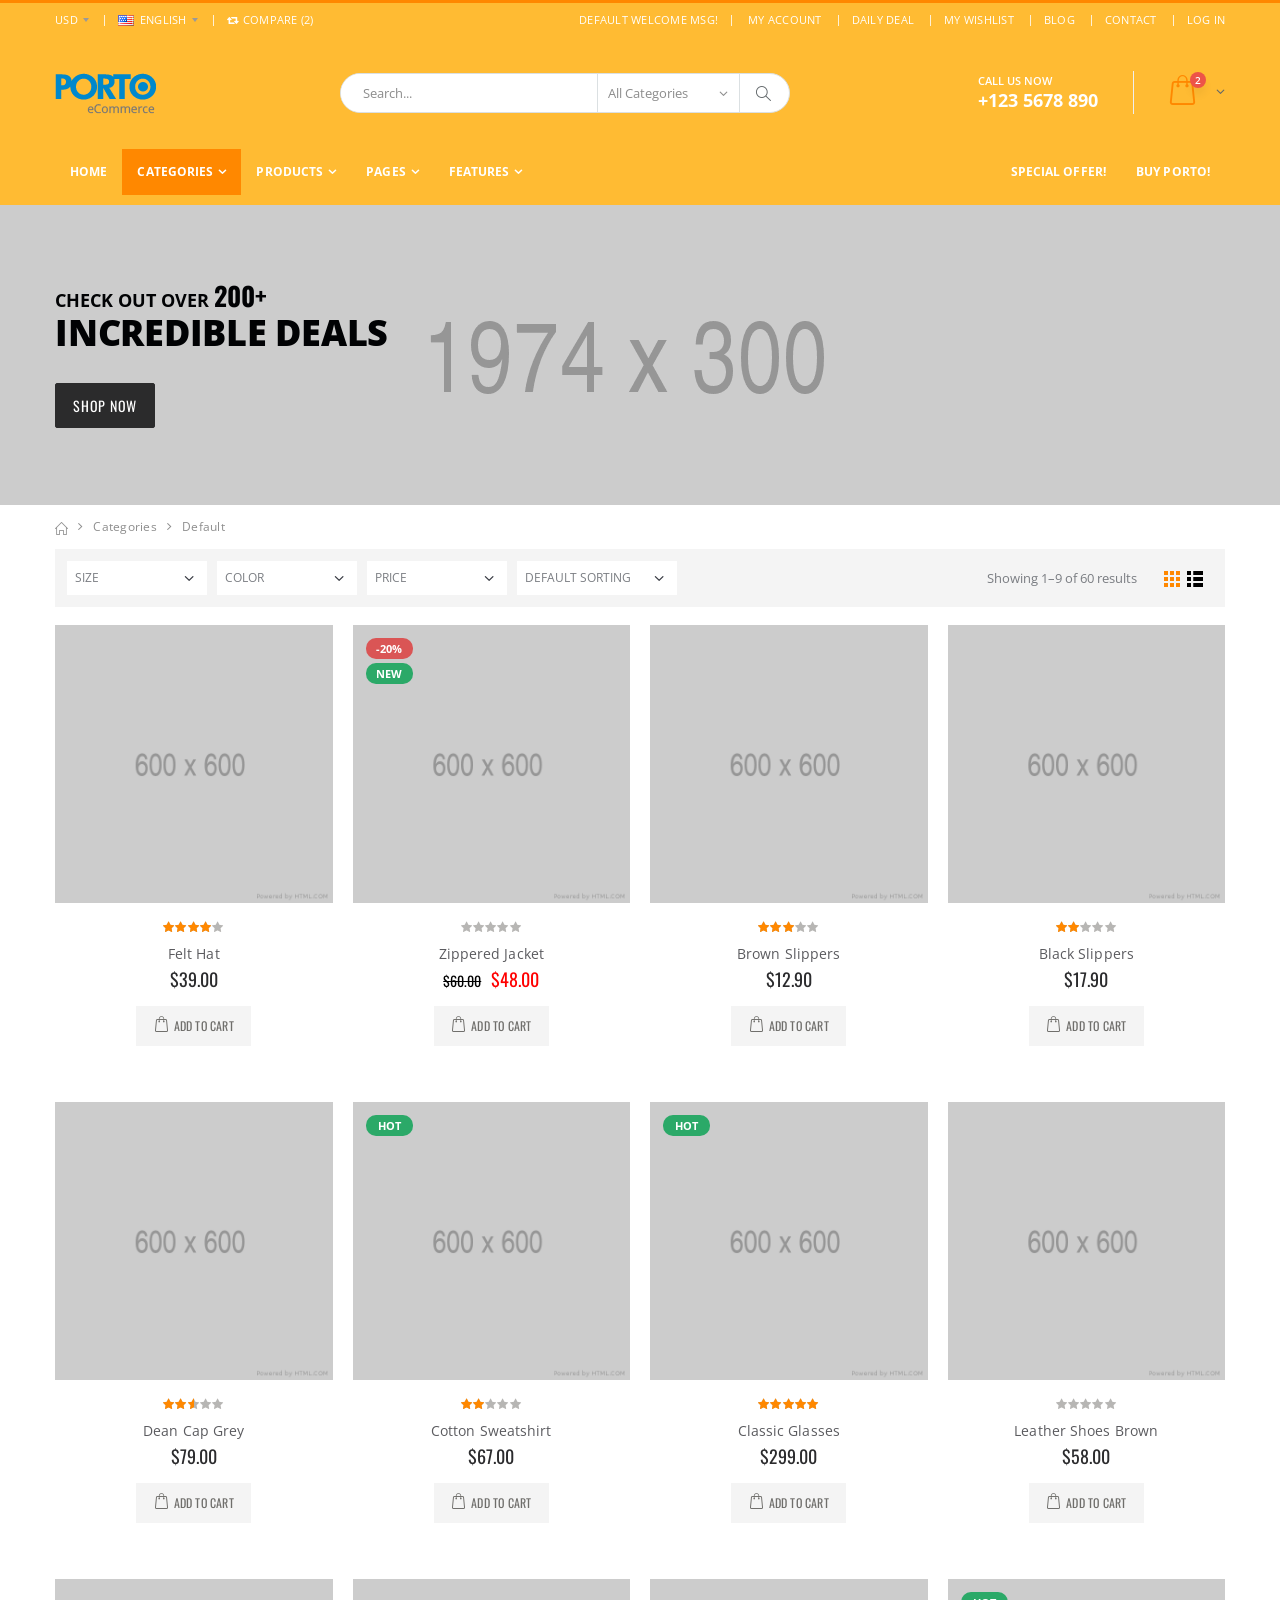
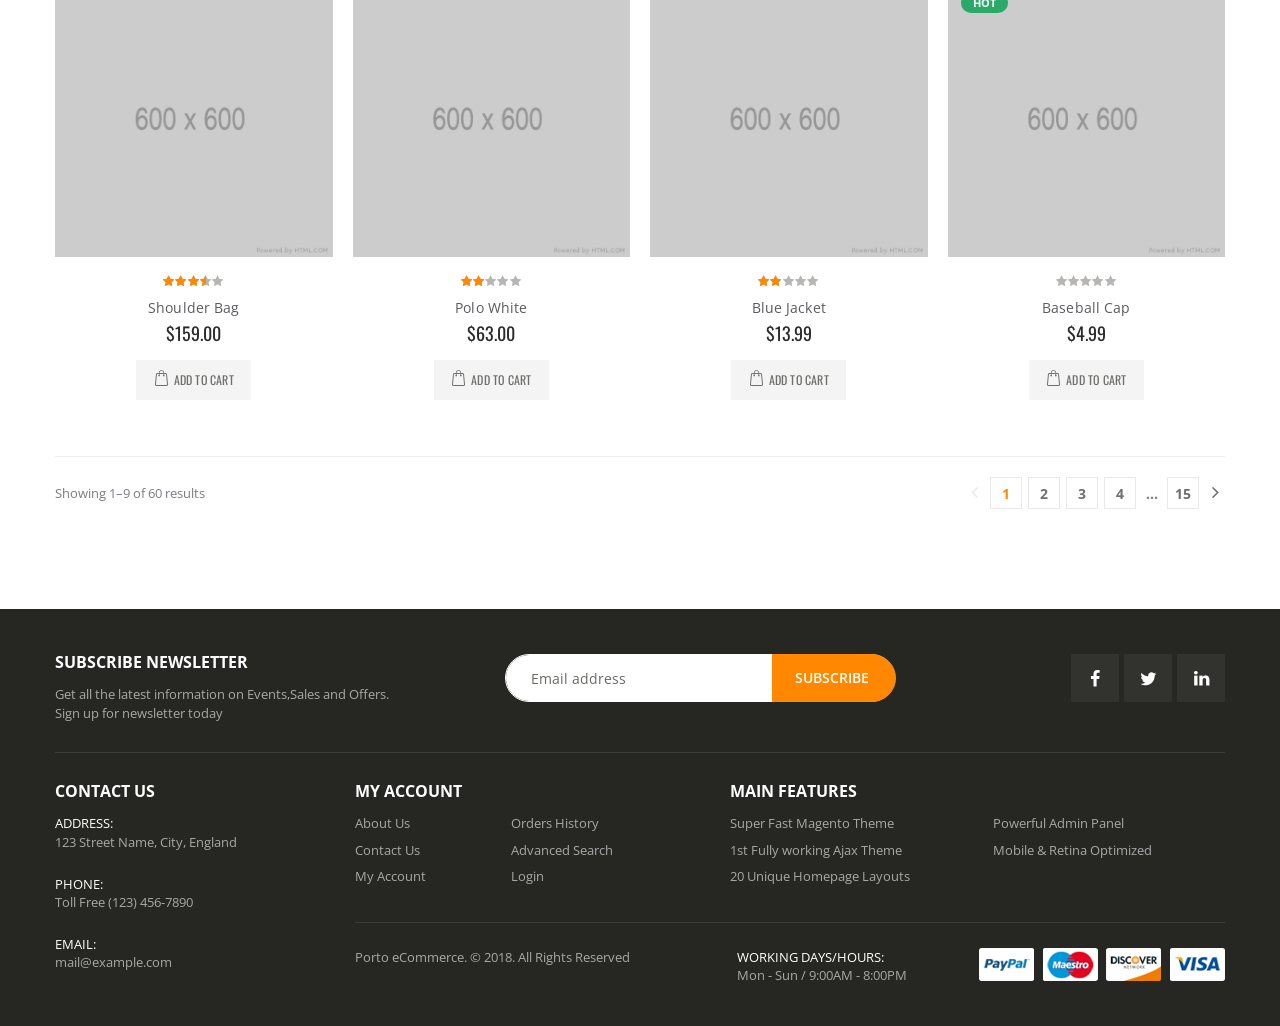
<file: category-horizontal-filter2.html>
<!DOCTYPE html>
<html lang="en">
<head>
    <meta charset="UTF-8">
    <meta http-equiv="X-UA-Compatible" content="IE=edge">
    <meta name="viewport" content="width=device-width, initial-scale=1, shrink-to-fit=no">

    <title>Porto - Bootstrap eCommerce Template</title>

    <meta name="keywords" content="HTML5 Template" />
    <meta name="description" content="Porto - Bootstrap eCommerce Template">
    <meta name="author" content="SW-THEMES">
        
    <!-- Favicon -->
    <link rel="icon" type="image/x-icon" href="assets/images/icons/favicon.ico">
    
    <!-- Plugins CSS File -->
    <link rel="stylesheet" href="assets/css/bootstrap.min.css">

    <!-- Main CSS File -->
    <link rel="stylesheet" href="assets/css/style.min.css">
</head>
<body>
    <div class="page-wrapper">
        <header class="header">
            <div class="header-top">
                <div class="container">
                    <div class="header-left header-dropdowns">
                        <div class="header-dropdown">
                            <a href="#">USD</a>
                            <div class="header-menu">
                                <ul>
                                    <li><a href="#">EUR</a></li>
                                    <li><a href="#">USD</a></li>
                                </ul>
                            </div><!-- End .header-menu -->
                        </div><!-- End .header-dropown -->

                        <div class="header-dropdown">
                            <a href="#"><img src="assets/images/flags/en.png" alt="England flag">ENGLISH</a>
                            <div class="header-menu">
                                <ul>
                                    <li><a href="#"><img src="assets/images/flags/en.png" alt="England flag">ENGLISH</a></li>
                                    <li><a href="#"><img src="assets/images/flags/fr.png" alt="France flag">FRENCH</a></li>
                                </ul>
                            </div><!-- End .header-menu -->
                        </div><!-- End .header-dropown -->

                        <div class="dropdown compare-dropdown">
                            <a href="#" class="dropdown-toggle" role="button" data-toggle="dropdown" aria-haspopup="true" aria-expanded="false" data-display="static">
                                <i class="icon-retweet"></i> Compare (2)
                            </a>

                            <div class="dropdown-menu" >
                                <div class="dropdownmenu-wrapper">
                                    <ul class="compare-products">
                                        <li class="product">
                                            <a href="#" class="btn-remove" title="Remove Product"><i class="icon-cancel"></i></a>
                                            <h4 class="product-title"><a href="product.html">Lady White Top</a></h4>
                                        </li>
                                        <li class="product">
                                            <a href="#" class="btn-remove" title="Remove Product"><i class="icon-cancel"></i></a>
                                            <h4 class="product-title"><a href="product.html">Blue Women Shirt</a></h4>
                                        </li>
                                    </ul>

                                    <div class="compare-actions">
                                        <a href="#" class="action-link">Clear All</a>
                                        <a href="#" class="btn btn-primary">Compare</a>
                                    </div>
                                </div><!-- End .dropdownmenu-wrapper -->
                            </div><!-- End .dropdown-menu -->
                        </div><!-- End .dropdown -->
                    </div><!-- End .header-left -->

                    <div class="header-right">
                        <p class="welcome-msg">Default welcome msg! </p>

                        <div class="header-dropdown dropdown-expanded">
                            <a href="#">Links</a>
                            <div class="header-menu">
                                <ul>
                                    <li><a href="my-account.html">MY ACCOUNT </a></li>
                                    <li><a href="#">DAILY DEAL</a></li>
                                    <li><a href="#">MY WISHLIST </a></li>
                                    <li><a href="blog.html">BLOG</a></li>
                                    <li><a href="contact.html">Contact</a></li>
                                    <li><a href="#" class="login-link">LOG IN</a></li>
                                </ul>
                            </div><!-- End .header-menu -->
                        </div><!-- End .header-dropown -->
                    </div><!-- End .header-right -->
                </div><!-- End .container -->
            </div><!-- End .header-top -->

            <div class="header-middle">
                <div class="container">
                    <div class="header-left">
                        <a href="index.html" class="logo">
                            <img src="assets/images/logo.png" alt="Porto Logo">
                        </a>
                    </div><!-- End .header-left -->

                    <div class="header-center">
                        <div class="header-search">
                            <a href="#" class="search-toggle" role="button"><i class="icon-magnifier"></i></a>
                            <form action="#" method="get">
                                <div class="header-search-wrapper">
                                    <input type="search" class="form-control" name="q" id="q" placeholder="Search..." required>
                                    <div class="select-custom">
                                        <select id="cat" name="cat">
                                            <option value="">All Categories</option>
                                            <option value="4">Fashion</option>
                                            <option value="12">- Women</option>
                                            <option value="13">- Men</option>
                                            <option value="66">- Jewellery</option>
                                            <option value="67">- Kids Fashion</option>
                                            <option value="5">Electronics</option>
                                            <option value="21">- Smart TVs</option>
                                            <option value="22">- Cameras</option>
                                            <option value="63">- Games</option>
                                            <option value="7">Home &amp; Garden</option>
                                            <option value="11">Motors</option>
                                            <option value="31">- Cars and Trucks</option>
                                            <option value="32">- Motorcycles &amp; Powersports</option>
                                            <option value="33">- Parts &amp; Accessories</option>
                                            <option value="34">- Boats</option>
                                            <option value="57">- Auto Tools &amp; Supplies</option>
                                        </select>
                                    </div><!-- End .select-custom -->
                                    <button class="btn" type="submit"><i class="icon-magnifier"></i></button>
                                </div><!-- End .header-search-wrapper -->
                            </form>
                        </div><!-- End .header-search -->
                    </div><!-- End .headeer-center -->

                    <div class="header-right">
                        <button class="mobile-menu-toggler" type="button">
                            <i class="icon-menu"></i>
                        </button>
                        <div class="header-contact">
                            <span>Call us now</span>
                            <a href="tel:#"><strong>+123 5678 890</strong></a>
                        </div><!-- End .header-contact -->

                        <div class="dropdown cart-dropdown">
                            <a href="#" class="dropdown-toggle" role="button" data-toggle="dropdown" aria-haspopup="true" aria-expanded="false" data-display="static">
                                <span class="cart-count">2</span>
                            </a>

                            <div class="dropdown-menu" >
                                <div class="dropdownmenu-wrapper">
                                    <div class="dropdown-cart-products">
                                        <div class="product">
                                            <div class="product-details">
                                                <h4 class="product-title">
                                                    <a href="product.html">Woman Ring</a>
                                                </h4>

                                                <span class="cart-product-info">
                                                    <span class="cart-product-qty">1</span>
                                                    x $99.00
                                                </span>
                                            </div><!-- End .product-details -->

                                            <figure class="product-image-container">
                                                <a href="product.html" class="product-image">
                                                    <img src="assets/images/products/cart/product-1.jpg" alt="product">
                                                </a>
                                                <a href="#" class="btn-remove" title="Remove Product"><i class="icon-cancel"></i></a>
                                            </figure>
                                        </div><!-- End .product -->

                                        <div class="product">
                                            <div class="product-details">
                                                <h4 class="product-title">
                                                    <a href="product.html">Woman Necklace</a>
                                                </h4>

                                                <span class="cart-product-info">
                                                    <span class="cart-product-qty">1</span>
                                                    x $35.00
                                                </span>
                                            </div><!-- End .product-details -->

                                            <figure class="product-image-container">
                                                <a href="product.html" class="product-image">
                                                    <img src="assets/images/products/cart/product-2.jpg" alt="product">
                                                </a>
                                                <a href="#" class="btn-remove" title="Remove Product"><i class="icon-cancel"></i></a>
                                            </figure>
                                        </div><!-- End .product -->
                                    </div><!-- End .cart-product -->

                                    <div class="dropdown-cart-total">
                                        <span>Total</span>

                                        <span class="cart-total-price">$134.00</span>
                                    </div><!-- End .dropdown-cart-total -->

                                    <div class="dropdown-cart-action">
                                        <a href="cart.html" class="btn">View Cart</a>
                                        <a href="checkout-shipping.html" class="btn">Checkout</a>
                                    </div><!-- End .dropdown-cart-total -->
                                </div><!-- End .dropdownmenu-wrapper -->
                            </div><!-- End .dropdown-menu -->
                        </div><!-- End .dropdown -->
                    </div><!-- End .header-right -->
                </div><!-- End .container -->
            </div><!-- End .header-middle -->

            <div class="header-bottom sticky-header">
                <div class="container">
                    <nav class="main-nav">
                        <ul class="menu sf-arrows">
                            <li><a href="index.html">Home</a></li>
                            <li class="active">
                                <a href="category.html" class="sf-with-ul">Categories</a>
                                <div class="megamenu megamenu-fixed-width">
                                    <div class="row">
                                        <div class="col-lg-8">
                                            <div class="row">
                                                <div class="col-lg-6">
                                                    <div class="menu-title">
                                                        <a href="#">Variations 1<span class="tip tip-new">New!</span></a>
                                                    </div>
                                                    <ul>
                                                        <li><a href="category.html">Fullwidth Banner<span class="tip tip-hot">Hot!</span></a></li>
                                                        <li><a href="category-banner-boxed-slider.html">Boxed Slider Banner</a></li>
                                                        <li><a href="category-banner-boxed-image.html">Boxed Image Banner</a></li>
                                                        <li><a href="category.html">Left Sidebar</a></li>
                                                        <li><a href="category-sidebar-right.html">Right Sidebar</a></li>
                                                        <li><a href="category-flex-grid.html">Product Flex Grid</a></li>
                                                        <li><a href="category-horizontal-filter1.html">Horizontal Filter1</a></li>
                                                        <li><a href="category-horizontal-filter2.html">Horizontal Filter2</a></li>
                                                    </ul>
                                                </div><!-- End .col-lg-6 -->
                                                <div class="col-lg-6">
                                                    <div class="menu-title">
                                                        <a href="#">Variations 2</a>
                                                    </div>
                                                    <ul>
                                                        <li><a href="#">Product List Item Types</a></li>
                                                        <li><a href="category-infinite-scroll.html">Ajax Infinite Scroll</a></li>
                                                        <li><a href="category.html">3 Columns Products</a></li>
                                                        <li><a href="category-4col.html">4 Columns Products <span class="tip tip-new">New</span></a></li>
                                                        <li><a href="category-5col.html">5 Columns Products</a></li>
                                                        <li><a href="category-6col.html">6 Columns Products</a></li>
                                                        <li><a href="category-7col.html">7 Columns Products</a></li>
                                                        <li><a href="category-8col.html">8 Columns Products</a></li>
                                                    </ul>
                                                </div><!-- End .col-lg-6 -->
                                            </div><!-- End .row -->
                                        </div><!-- End .col-lg-8 -->
                                        <div class="col-lg-4">
                                            <div class="banner">
                                                <a href="#">
                                                    <img src="assets/images/menu-banner-2.jpg" alt="Menu banner">
                                                </a>
                                            </div><!-- End .banner -->
                                        </div><!-- End .col-lg-4 -->
                                    </div>
                                </div><!-- End .megamenu -->
                            </li>
                            <li class="megamenu-container">
                                <a href="product.html" class="sf-with-ul">Products</a>
                                <div class="megamenu">
                                    <div class="row">
                                        <div class="col-lg-8">
                                            <div class="row">
                                                <div class="col-lg-4">
                                                    <div class="menu-title">
                                                        <a href="#">Variations</a>
                                                    </div>
                                                    <ul>
                                                        <li><a href="product.html">Horizontal Thumbnails</a></li>
                                                        <li><a href="product-full-width.html">Vertical Thumbnails<span class="tip tip-hot">Hot!</span></a></li>
                                                        <li><a href="product.html">Inner Zoom</a></li>
                                                        <li><a href="product-addcart-sticky.html">Addtocart Sticky</a></li>
                                                        <li><a href="product-sidebar-left.html">Accordion Tabs</a></li>
                                                    </ul>
                                                </div><!-- End .col-lg-4 -->
                                                <div class="col-lg-4">
                                                    <div class="menu-title">
                                                        <a href="#">Variations</a>
                                                    </div>
                                                    <ul>
                                                        <li><a href="product-sticky-tab.html">Sticky Tabs</a></li>
                                                        <li><a href="product-simple.html">Simple Product</a></li>
                                                        <li><a href="product-sidebar-left.html">With Left Sidebar</a></li>
                                                    </ul>
                                                </div><!-- End .col-lg-4 -->
                                                <div class="col-lg-4">
                                                    <div class="menu-title">
                                                        <a href="#">Product Layout Types</a>
                                                    </div>
                                                    <ul>
                                                        <li><a href="product.html">Default Layout</a></li>
                                                        <li><a href="product-extended-layout.html">Extended Layout</a></li>
                                                        <li><a href="product-full-width.html">Full Width Layout</a></li>
                                                        <li><a href="product-grid-layout.html">Grid Images Layout</a></li>
                                                        <li><a href="product-sticky-both.html">Sticky Both Side Info<span class="tip tip-hot">Hot!</span></a></li>
                                                        <li><a href="product-sticky-info.html">Sticky Right Side Info</a></li>
                                                    </ul>
                                                </div><!-- End .col-lg-4 -->
                                            </div><!-- End .row -->
                                        </div><!-- End .col-lg-8 -->
                                        <div class="col-lg-4">
                                            <div class="banner">
                                                <a href="#">
                                                    <img class="product-promo" src="assets/images/menu-banner.jpg" alt="Menu banner">
                                                </a>
                                            </div><!-- End .banner -->
                                        </div><!-- End .col-lg-4 -->
                                    </div>
                                </div><!-- End .megamenu -->
                            </li>
                            <li>
                                <a href="#" class="sf-with-ul">Pages</a>

                                <ul>
                                    <li><a href="cart.html">Shopping Cart</a></li>
                                    <li><a href="#">Checkout</a>
                                        <ul>
                                            <li><a href="checkout-shipping.html">Checkout Shipping</a></li>
                                            <li><a href="checkout-shipping-2.html">Checkout Shipping 2</a></li>
                                            <li><a href="checkout-review.html">Checkout Review</a></li>
                                        </ul>
                                    </li>
                                    <li><a href="#">Dashboard</a>
                                        <ul>
                                            <li><a href="dashboard.html">Dashboard</a></li>
                                            <li><a href="my-account.html">My Account</a></li>
                                        </ul>
                                    </li>
                                    <li><a href="about.html">About Us</a></li>
                                    <li><a href="#">Blog</a>
                                        <ul>
                                            <li><a href="blog.html">Blog</a></li>
                                            <li><a href="single.html">Blog Post</a></li>
                                        </ul>
                                    </li>
                                    <li><a href="contact.html">Contact Us</a></li>
                                    <li><a href="#" class="login-link">Login</a></li>
                                    <li><a href="forgot-password.html">Forgot Password</a></li>
                                </ul>
                            </li>
                            <li><a href="#" class="sf-with-ul">Features</a>
                                <ul>
                                    <li><a href="#">Header Types</a></li>
                                    <li><a href="#">Footer Types</a></li>
                                </ul>
                            </li>
                            <li class="float-right"><a href="#">Buy Porto!</a></li>
                            <li class="float-right"><a href="#">Special Offer!</a></li>
                        </ul>
                    </nav>
                </div><!-- End .header-bottom -->
            </div><!-- End .header-bottom -->
        </header><!-- End .header -->

        <main class="main">
            <div class="banner banner-cat" style="background-image: url('assets/images/banners/banner-top.jpg');">
                <div class="banner-content container">
                    <h2 class="banner-subtitle">check out over <span>200+</span></h2>
                    <h1 class="banner-title">
                        INCREDIBLE deals
                    </h1>
                    <a href="#" class="btn btn-dark">Shop Now</a>
                </div><!-- End .banner-content -->
            </div><!-- End .banner -->

            <nav aria-label="breadcrumb" class="breadcrumb-nav">
                <div class="container">
                    <ol class="breadcrumb mt-0">
                        <li class="breadcrumb-item"><a href="index.html"><i class="icon-home"></i></a></li>
                        <li class="breadcrumb-item"><a href="category.html">Categories</a></li>
                        <li class="breadcrumb-item active" aria-current="page">Default</li>
                    </ol>
                </div><!-- End .container -->
            </nav>

            <div class="container products-body">
                <nav class="toolbox horizontal-filter filter-sorts">
                    <div class="filter-toggle">
                        <span>Filters:</span>
                        <a href=#>&nbsp;</a>
                    </div>

                    <div class="sidebar-overlay"></div>
                    <aside class="toolbox-left sidebar-shop mobile-sidebar">
                        <div class="toolbox-item toolbox-sort select-custom">
                            <a class="sort-menu-trigger" href="#">Size</a>
                            <ul class="sort-list">
                                <li>Extra Large</li>
                                <li>Large</li>
                                <li>Medium</li>
                                <li>Small</li>
                            </ul>
                        </div><!-- End .toolbox-item -->

                        <div class="toolbox-item toolbox-sort select-custom">
                            <a class="sort-menu-trigger" href="#">Color</a>
                            <ul class="sort-list">
                                <li>Black</li>
                                <li>Blue</li>
                                <li>Brown</li>
                                <li>Green</li>
                                <li>Indigo</li>
                                <li>Light Blue</li>
                                <li>Red</li>
                                <li>Yellow</li>
                            </ul>
                        </div><!-- End .toolbox-item -->

                        <div class="toolbox-item toolbox-sort price-sort select-custom">
                            <a class="sort-menu-trigger" href="#">Price</a>
                            <form class="filter-price-form">
                                <div>Price: <span>$55.00</span> — <span>$111.00</span></div>
                                <label>Min price</label>
                                <input class="input-price" name="min_price"/>
                                <label>Max price</label>
                                <input class="input-price" name="max_price"/>
                                <div class="filter-price-action mt-0">
                                    <button type="submit" class="btn btn-primary">Filter</button>
                                </div>
                            </form>
                        </div><!-- End .toolbox-item -->

                    </aside><!-- End .toolbox-left -->

                    <div class="toolbox-item toolbox-sort">
                        <div class="select-custom">
                            <select name="orderby" class="form-control">
                                <option value="menu_order" selected="selected">Default sorting</option>
                                <option value="popularity">Sort by popularity</option>
                                <option value="rating">Sort by average rating</option>
                                <option value="date">Sort by newness</option>
                                <option value="price">Sort by price: low to high</option>
                                <option value="price-desc">Sort by price: high to low</option>
                            </select>
                        </div><!-- End .select-custom -->
                    </div><!-- End .toolbox-item -->

                    <div class="toolbox-item ml-lg-auto">
                        <div class="toolbox-item toolbox-show show-count">
                            <label>Showing 1–9 of 60 results</label>
                        </div><!-- End .toolbox-item -->

                        <div class="layout-modes">
                            <a href="category.html" class="layout-btn btn-grid active" title="Grid">
                                <i class="icon-mode-grid"></i>
                            </a>
                            <a href="category-list.html" class="layout-btn btn-list" title="List">
                                <i class="icon-mode-list"></i>
                            </a>
                        </div><!-- End .layout-modes -->
                    </div>
                </nav>

                <div class="row row-sm">
                    <div class="col-6 col-md-4 col-lg-3">
                        <div class="product">
                            <figure class="product-image-container">
                                <a href="product.html" class="product-image">
                                    <img src="assets/images/products/product-1.jpg" alt="product">
                                </a>
                                <a href="ajax/product-quick-view.html" class="btn-quickview">Quickview</a>
                            </figure>
                            <div class="product-details">
                                <div class="ratings-container">
                                    <div class="product-ratings">
                                        <span class="ratings" style="width:80%"></span><!-- End .ratings -->
                                    </div><!-- End .product-ratings -->
                                </div><!-- End .product-container -->
                                <h2 class="product-title">
                                    <a href="product.html">Felt Hat</a>
                                </h2>
                                <div class="price-box">
                                    <span class="product-price">$39.00</span>
                                </div><!-- End .price-box -->

                                <div class="product-action">
                                    <a href="#" class="paction add-wishlist" title="Add to Wishlist">
                                        <span>Add to Wishlist</span>
                                    </a>

                                    <a href="product.html" class="paction add-cart" title="Add to Cart">
                                        <span>Add to Cart</span>
                                    </a>

                                    <a href="#" class="paction add-compare" title="Add to Compare">
                                        <span>Add to Compare</span>
                                    </a>
                                </div><!-- End .product-action -->
                            </div><!-- End .product-details -->
                        </div><!-- End .product -->
                    </div><!-- End .col-md-4 -->

                    <div class="col-6 col-md-4 col-lg-3">
                        <div class="product">
                            <figure class="product-image-container">
                                <a href="product.html" class="product-image">
                                    <img src="assets/images/products/product-2.jpg" alt="product">
                                </a>
                                <a href="ajax/product-quick-view.html" class="btn-quickview">Quickview</a>
                                <span class="product-label label-sale">-20%</span>
                                <span class="product-label label-hot">New</span>
                            </figure>
                            <div class="product-details">
                                <div class="ratings-container">
                                    <div class="product-ratings">
                                        <span class="ratings" style="width:0%"></span><!-- End .ratings -->
                                    </div><!-- End .product-ratings -->
                                </div><!-- End .product-container -->
                                <h2 class="product-title">
                                    <a href="product.html">Zippered Jacket</a>
                                </h2>
                                <div class="price-box">
                                    <span class="old-price">$60.00</span>
                                    <span class="product-price">$48.00</span>
                                </div><!-- End .price-box -->

                                <div class="product-action">
                                    <a href="#" class="paction add-wishlist" title="Add to Wishlist">
                                        <span>Add to Wishlist</span>
                                    </a>
                                    
                                    <a href="product.html" class="paction add-cart" title="Add to Cart">
                                        <span>Add to Cart</span>
                                    </a>

                                    <a href="#" class="paction add-compare" title="Add to Compare">
                                        <span>Add to Compare</span>
                                    </a>
                                </div><!-- End .product-action -->
                            </div><!-- End .product-details -->
                        </div><!-- End .product -->
                    </div><!-- End .col-md-4 -->

                    <div class="col-6 col-md-4 col-lg-3">
                        <div class="product">
                            <figure class="product-image-container">
                                <a href="product.html" class="product-image">
                                    <img src="assets/images/products/product-3.jpg" alt="product">
                                </a>
                                <a href="ajax/product-quick-view.html" class="btn-quickview">Quickview</a>
                            </figure>
                            <div class="product-details">
                                <div class="ratings-container">
                                    <div class="product-ratings">
                                        <span class="ratings" style="width:60%"></span><!-- End .ratings -->
                                    </div><!-- End .product-ratings -->
                                </div><!-- End .product-container -->
                                <h2 class="product-title">
                                    <a href="product.html">Brown Slippers</a>
                                </h2>
                                <div class="price-box">
                                    <span class="product-price">$12.90</span>
                                </div><!-- End .price-box -->

                                <div class="product-action">
                                    <a href="#" class="paction add-wishlist" title="Add to Wishlist">
                                        <span>Add to Wishlist</span>
                                    </a>
                                    
                                    <a href="product.html" class="paction add-cart" title="Add to Cart">
                                        <span>Add to Cart</span>
                                    </a>

                                    <a href="#" class="paction add-compare" title="Add to Compare">
                                        <span>Add to Compare</span>
                                    </a>
                                </div><!-- End .product-action -->
                            </div><!-- End .product-details -->
                        </div><!-- End .product -->
                    </div><!-- End .col-md-4 -->

                    <div class="col-6 col-md-4 col-lg-3">
                        <div class="product">
                            <figure class="product-image-container">
                                <a href="product.html" class="product-image">
                                    <img src="assets/images/products/product-4.jpg" alt="product">
                                </a>
                                <a href="ajax/product-quick-view.html" class="btn-quickview">Quickview</a>
                            </figure>
                            <div class="product-details">
                                <div class="ratings-container">
                                    <div class="product-ratings">
                                        <span class="ratings" style="width:40%"></span><!-- End .ratings -->
                                    </div><!-- End .product-ratings -->
                                </div><!-- End .product-container -->
                                <h2 class="product-title">
                                    <a href="product.html">Black Slippers</a>
                                </h2>
                                <div class="price-box">
                                    <span class="product-price">$17.90</span>
                                </div><!-- End .price-box -->

                                <div class="product-action">
                                    <a href="#" class="paction add-wishlist" title="Add to Wishlist">
                                        <span>Add to Wishlist</span>
                                    </a>
                                    
                                    <a href="product.html" class="paction add-cart" title="Add to Cart">
                                        <span>Add to Cart</span>
                                    </a>

                                    <a href="#" class="paction add-compare" title="Add to Compare">
                                        <span>Add to Compare</span>
                                    </a>
                                </div><!-- End .product-action -->
                            </div><!-- End .product-details -->
                        </div><!-- End .product -->
                    </div><!-- End .col-md-4 -->

                    <div class="col-6 col-md-4 col-lg-3">
                        <div class="product">
                            <figure class="product-image-container">
                                <a href="product.html" class="product-image">
                                    <img src="assets/images/products/product-5.jpg" alt="product">
                                </a>
                                <a href="ajax/product-quick-view.html" class="btn-quickview">Quickview</a>
                            </figure>
                            <div class="product-details">
                                <div class="ratings-container">
                                    <div class="product-ratings">
                                        <span class="ratings" style="width:50%"></span><!-- End .ratings -->
                                    </div><!-- End .product-ratings -->
                                </div><!-- End .product-container -->
                                <h2 class="product-title">
                                    <a href="product.html">Dean Cap Grey</a>
                                </h2>
                                <div class="price-box">
                                    <span class="product-price">$79.00</span>
                                </div><!-- End .price-box -->

                                <div class="product-action">
                                    <a href="#" class="paction add-wishlist" title="Add to Wishlist">
                                        <span>Add to Wishlist</span>
                                    </a>
                                    
                                    <a href="product.html" class="paction add-cart" title="Add to Cart">
                                        <span>Add to Cart</span>
                                    </a>

                                    <a href="#" class="paction add-compare" title="Add to Compare">
                                        <span>Add to Compare</span>
                                    </a>
                                </div><!-- End .product-action -->
                            </div><!-- End .product-details -->
                        </div><!-- End .product -->
                    </div><!-- End .col-md-4 -->

                    <div class="col-6 col-md-4 col-lg-3">
                        <div class="product">
                            <figure class="product-image-container">
                                <a href="product.html" class="product-image">
                                    <img src="assets/images/products/product-6.jpg" alt="product">
                                </a>
                                <a href="ajax/product-quick-view.html" class="btn-quickview">Quickview</a>
                                <span class="product-label label-hot">Hot</span>
                            </figure>
                            <div class="product-details">
                                <div class="ratings-container">
                                    <div class="product-ratings">
                                        <span class="ratings" style="width:40%"></span><!-- End .ratings -->
                                    </div><!-- End .product-ratings -->
                                </div><!-- End .product-container -->
                                <h2 class="product-title">
                                    <a href="product.html">Cotton Sweatshirt</a>
                                </h2>
                                <div class="price-box">
                                    <span class="product-price">$67.00</span>
                                </div><!-- End .price-box -->

                                <div class="product-action">
                                    <a href="#" class="paction add-wishlist" title="Add to Wishlist">
                                        <span>Add to Wishlist</span>
                                    </a>
                                    
                                    <a href="product.html" class="paction add-cart" title="Add to Cart">
                                        <span>Add to Cart</span>
                                    </a>

                                    <a href="#" class="paction add-compare" title="Add to Compare">
                                        <span>Add to Compare</span>
                                    </a>
                                </div><!-- End .product-action -->
                            </div><!-- End .product-details -->
                        </div><!-- End .product -->
                    </div><!-- End .col-md-4 -->

                    <div class="col-6 col-md-4 col-lg-3">
                        <div class="product">
                            <figure class="product-image-container">
                                <a href="product.html" class="product-image">
                                    <img src="assets/images/products/product-7.jpg" alt="product">
                                </a>
                                <a href="ajax/product-quick-view.html" class="btn-quickview">Quickview</a>
                                <span class="product-label label-hot">Hot</span>
                            </figure>
                            <div class="product-details">
                                <div class="ratings-container">
                                    <div class="product-ratings">
                                        <span class="ratings" style="width:100%"></span><!-- End .ratings -->
                                    </div><!-- End .product-ratings -->
                                </div><!-- End .product-container -->
                                <h2 class="product-title">
                                    <a href="product.html">Classic Glasses</a>
                                </h2>
                                <div class="price-box">
                                    <span class="product-price">$299.00</span>
                                </div><!-- End .price-box -->

                                <div class="product-action">
                                    <a href="#" class="paction add-wishlist" title="Add to Wishlist">
                                        <span>Add to Wishlist</span>
                                    </a>
                                    
                                    <a href="product.html" class="paction add-cart" title="Add to Cart">
                                        <span>Add to Cart</span>
                                    </a>

                                    <a href="#" class="paction add-compare" title="Add to Compare">
                                        <span>Add to Compare</span>
                                    </a>
                                </div><!-- End .product-action -->
                            </div><!-- End .product-details -->
                        </div><!-- End .product -->
                    </div><!-- End .col-md-4 -->

                    <div class="col-6 col-md-4 col-lg-3">
                        <div class="product">
                            <figure class="product-image-container">
                                <a href="product.html" class="product-image">
                                    <img src="assets/images/products/product-8.jpg" alt="product">
                                </a>
                                <a href="ajax/product-quick-view.html" class="btn-quickview">Quickview</a>
                            </figure>
                            <div class="product-details">
                                <div class="ratings-container">
                                    <div class="product-ratings">
                                        <span class="ratings" style="width:0%"></span><!-- End .ratings -->
                                    </div><!-- End .product-ratings -->
                                </div><!-- End .product-container -->
                                <h2 class="product-title">
                                    <a href="product.html">Leather Shoes Brown</a>
                                </h2>
                                <div class="price-box">
                                    <span class="product-price">$58.00</span>
                                </div><!-- End .price-box -->

                                <div class="product-action">
                                    <a href="#" class="paction add-wishlist" title="Add to Wishlist">
                                        <span>Add to Wishlist</span>
                                    </a>
                                    
                                    <a href="product.html" class="paction add-cart" title="Add to Cart">
                                        <span>Add to Cart</span>
                                    </a>

                                    <a href="#" class="paction add-compare" title="Add to Compare">
                                        <span>Add to Compare</span>
                                    </a>
                                </div><!-- End .product-action -->
                            </div><!-- End .product-details -->
                        </div><!-- End .product -->
                    </div><!-- End .col-md-4 -->

                    <div class="col-6 col-md-4 col-lg-3">
                        <div class="product">
                            <figure class="product-image-container">
                                <a href="product.html" class="product-image">
                                    <img src="assets/images/products/product-9.jpg" alt="product">
                                </a>
                                <a href="ajax/product-quick-view.html" class="btn-quickview">Quickview</a>
                            </figure>
                            <div class="product-details">
                                <div class="ratings-container">
                                    <div class="product-ratings">
                                        <span class="ratings" style="width:70%"></span><!-- End .ratings -->
                                    </div><!-- End .product-ratings -->
                                </div><!-- End .product-container -->
                                <h2 class="product-title">
                                    <a href="product.html">Shoulder Bag</a>
                                </h2>
                                <div class="price-box">
                                    <span class="product-price">$159.00</span>
                                </div><!-- End .price-box -->

                                <div class="product-action">
                                    <a href="#" class="paction add-wishlist" title="Add to Wishlist">
                                        <span>Add to Wishlist</span>
                                    </a>
                                    
                                    <a href="product.html" class="paction add-cart" title="Add to Cart">
                                        <span>Add to Cart</span>
                                    </a>

                                    <a href="#" class="paction add-compare" title="Add to Compare">
                                        <span>Add to Compare</span>
                                    </a>
                                </div><!-- End .product-action -->
                            </div><!-- End .product-details -->
                        </div><!-- End .product -->
                    </div><!-- End .col-md-4 -->

                    <div class="col-6 col-md-4 col-lg-3">
                        <div class="product">
                            <figure class="product-image-container">
                                <a href="product.html" class="product-image">
                                    <img src="assets/images/products/product-10.jpg" alt="product">
                                </a>
                                <a href="ajax/product-quick-view.html" class="btn-quickview">Quickview</a>
                            </figure>
                            <div class="product-details">
                                <div class="ratings-container">
                                    <div class="product-ratings">
                                        <span class="ratings" style="width:40%"></span><!-- End .ratings -->
                                    </div><!-- End .product-ratings -->
                                </div><!-- End .product-container -->
                                <h2 class="product-title">
                                    <a href="product.html">Polo White</a>
                                </h2>
                                <div class="price-box">
                                    <span class="product-price">$63.00</span>
                                </div><!-- End .price-box -->

                                <div class="product-action">
                                    <a href="#" class="paction add-wishlist" title="Add to Wishlist">
                                        <span>Add to Wishlist</span>
                                    </a>
                                    
                                    <a href="product.html" class="paction add-cart" title="Add to Cart">
                                        <span>Add to Cart</span>
                                    </a>

                                    <a href="#" class="paction add-compare" title="Add to Compare">
                                        <span>Add to Compare</span>
                                    </a>
                                </div><!-- End .product-action -->
                            </div><!-- End .product-details -->
                        </div><!-- End .product -->
                    </div><!-- End .col-md-4 -->

                    <div class="col-6 col-md-4 col-lg-3">
                        <div class="product">
                            <figure class="product-image-container">
                                <a href="product.html" class="product-image">
                                    <img src="assets/images/products/product-11.jpg" alt="product">
                                </a>
                                <a href="ajax/product-quick-view.html" class="btn-quickview">Quickview</a>
                            </figure>
                            <div class="product-details">
                                <div class="ratings-container">
                                    <div class="product-ratings">
                                        <span class="ratings" style="width:40%"></span><!-- End .ratings -->
                                    </div><!-- End .product-ratings -->
                                </div><!-- End .product-container -->
                                <h2 class="product-title">
                                    <a href="product.html">Blue Jacket</a>
                                </h2>
                                <div class="price-box">
                                    <span class="product-price">$13.99</span>
                                </div><!-- End .price-box -->

                                <div class="product-action">
                                    <a href="#" class="paction add-wishlist" title="Add to Wishlist">
                                        <span>Add to Wishlist</span>
                                    </a>
                                    
                                    <a href="product.html" class="paction add-cart" title="Add to Cart">
                                        <span>Add to Cart</span>
                                    </a>

                                    <a href="#" class="paction add-compare" title="Add to Compare">
                                        <span>Add to Compare</span>
                                    </a>
                                </div><!-- End .product-action -->
                            </div><!-- End .product-details -->
                        </div><!-- End .product -->
                    </div><!-- End .col-md-4 -->

                    <div class="col-6 col-md-4 col-lg-3">
                        <div class="product">
                            <figure class="product-image-container">
                                <a href="product.html" class="product-image">
                                    <img src="assets/images/products/product-12.jpg" alt="product">
                                </a>
                                <a href="ajax/product-quick-view.html" class="btn-quickview">Quickview</a>
                                <span class="product-label label-hot">Hot</span>
                            </figure>
                            <div class="product-details">
                                <div class="ratings-container">
                                    <div class="product-ratings">
                                        <span class="ratings" style="width:0%"></span><!-- End .ratings -->
                                    </div><!-- End .product-ratings -->
                                </div><!-- End .product-container -->
                                <h2 class="product-title">
                                    <a href="product.html">Baseball Cap</a>
                                </h2>
                                <div class="price-box">
                                    <span class="product-price">$4.99</span>
                                </div><!-- End .price-box -->

                                <div class="product-action">
                                    <a href="#" class="paction add-wishlist" title="Add to Wishlist">
                                        <span>Add to Wishlist</span>
                                    </a>
                                    
                                    <a href="product.html" class="paction add-cart" title="Add to Cart">
                                        <span>Add to Cart</span>
                                    </a>

                                    <a href="#" class="paction add-compare" title="Add to Compare">
                                        <span>Add to Compare</span>
                                    </a>
                                </div><!-- End .product-action -->
                            </div><!-- End .product-details -->
                        </div><!-- End .product -->
                    </div><!-- End .col-md-4 -->
                </div><!-- End .row -->

                <nav class="toolbox toolbox-pagination">
                    <div class="toolbox-item toolbox-show">
                            <label>Showing 1–9 of 60 results</label>
                        </div><!-- End .toolbox-item -->

                    <ul class="pagination">
                        <li class="page-item disabled">
                            <a class="page-link page-link-btn" href="#"><i class="icon-angle-left"></i></a>
                        </li>
                        <li class="page-item active">
                            <a class="page-link" href="#">1 <span class="sr-only">(current)</span></a>
                        </li>
                        <li class="page-item"><a class="page-link" href="#">2</a></li>
                        <li class="page-item"><a class="page-link" href="#">3</a></li>
                        <li class="page-item"><a class="page-link" href="#">4</a></li>
                        <li class="page-item"><span>...</span></li>
                        <li class="page-item"><a class="page-link" href="#">15</a></li>
                        <li class="page-item">
                            <a class="page-link page-link-btn" href="#"><i class="icon-angle-right"></i></a>
                        </li>
                    </ul>
                </nav>
            </div><!-- End .container -->

            <div class="mb-5"></div><!-- margin -->
        </main><!-- End .main -->

        <footer class="footer">
            <div class="container">
                <div class="footer-top">
                    <div class="row">
                        <div class="col-md-9">
                            <div class="widget widget-newsletter">
                                <div class="row">
                                    <div class="col-lg-6">
                                        <h4 class="widget-title">Subscribe newsletter</h4>
                                        <p>Get all the latest information on Events,Sales and Offers. Sign up for newsletter today</p>
                                    </div><!-- End .col-lg-6 -->

                                    <div class="col-lg-6">
                                        <form action="#">
                                            <input type="email" class="form-control" placeholder="Email address" required>

                                            <input type="submit" class="btn" value="Subscribe">
                                        </form>
                                    </div><!-- End .col-lg-6 -->
                                </div><!-- End .row -->
                            </div><!-- End .widget -->
                        </div><!-- End .col-md-9 -->

                        <div class="col-md-3 widget-social">
                            <div class="social-icons">
                                <a href="#" class="social-icon" target="_blank"><i class="icon-facebook"></i></a>
                                <a href="#" class="social-icon" target="_blank"><i class="icon-twitter"></i></a>
                                <a href="#" class="social-icon" target="_blank"><i class="icon-linkedin"></i></a>
                            </div><!-- End .social-icons -->
                        </div><!-- End .col-md-3 -->
                    </div><!-- End .row -->
                </div><!-- End .footer-top -->
            </div><!-- End .container -->

            <div class="footer-middle">
                <div class="container">
                    <div class="row">
                        <div class="col-lg-3">
                            <div class="widget">
                                <h4 class="widget-title">Contact Us</h4>
                                <ul class="contact-info">
                                    <li>
                                        <span class="contact-info-label">Address:</span>123 Street Name, City, England
                                    </li>
                                    <li>
                                        <span class="contact-info-label">Phone:</span>Toll Free <a href="tel:">(123) 456-7890</a>
                                    </li>
                                    <li>
                                        <span class="contact-info-label">Email:</span> <a href="mailto:mail@example.com">mail@example.com</a>
                                    </li>
                                </ul>
                            </div><!-- End .widget -->
                        </div><!-- End .col-lg-3 -->

                        <div class="col-lg-9">
                            <div class="row">
                                <div class="col-md-5">
                                    <div class="widget">
                                        <h4 class="widget-title">My Account</h4>

                                        <div class="row">
                                            <div class="col-sm-6 col-md-5">
                                                <ul class="links">
                                                    <li><a href="about.html">About Us</a></li>
                                                    <li><a href="contact.html">Contact Us</a></li>
                                                    <li><a href="my-account.html">My Account</a></li>
                                                </ul>
                                            </div><!-- End .col-sm-6 -->
                                            <div class="col-sm-6 col-md-5">
                                                <ul class="links">
                                                    <li><a href="#">Orders History</a></li>
                                                    <li><a href="#">Advanced Search</a></li>
                                                    <li><a href="#" class="login-link">Login</a></li>
                                                </ul>
                                            </div><!-- End .col-sm-6 -->
                                        </div><!-- End .row -->
                                    </div><!-- End .widget -->
                                </div><!-- End .col-md-5 -->

                                <div class="col-md-7">
                                    <div class="widget">
                                        <h4 class="widget-title">Main Features</h4>
                                        
                                        <div class="row">
                                            <div class="col-sm-6">
                                                <ul class="links">
                                                    <li><a href="#">Super Fast Magento Theme</a></li>
                                                    <li><a href="#">1st Fully working Ajax Theme</a></li>
                                                    <li><a href="#">20 Unique Homepage Layouts</a></li>
                                                </ul>
                                            </div><!-- End .col-sm-6 -->
                                            <div class="col-sm-6">
                                                <ul class="links">
                                                    <li><a href="#">Powerful Admin Panel</a></li>
                                                    <li><a href="#">Mobile & Retina Optimized</a></li>
                                                </ul>
                                            </div><!-- End .col-sm-6 -->
                                        </div><!-- End .row -->
                                    </div><!-- End .widget -->
                                </div><!-- End .col-md-7 -->
                            </div><!-- End .row -->

                            <div class="footer-bottom">
                                <p class="footer-copyright">Porto eCommerce. &copy;  2018.  All Rights Reserved</p>

                                <ul class="contact-info">
                                    <li>
                                        <span class="contact-info-label">Working Days/Hours:</span>
                                        Mon - Sun / 9:00AM - 8:00PM
                                    </li>
                                </ul>
                                <img src="assets/images/payments.png" alt="payment methods" class="footer-payments">
                            </div><!-- End .footer-bottom -->
                        </div><!-- End .col-lg-9 -->
                    </div><!-- End .row -->
                </div><!-- End .container -->
            </div><!-- End .footer-middle -->
        </footer><!-- End .footer -->
    </div><!-- End .page-wrapper -->

    <div class="mobile-menu-overlay"></div><!-- End .mobil-menu-overlay -->

    <div class="mobile-menu-container">
        <div class="mobile-menu-wrapper">
            <span class="mobile-menu-close"><i class="icon-cancel"></i></span>
            <nav class="mobile-nav">
                <ul class="mobile-menu">
                    <li><a href="index.html">Home</a></li>
                    <li>
                        <a href="category.html">Categories</a>
                        <ul>
                            <li><a href="category.html">Full Width Banner</a></li>
                            <li><a href="category-banner-boxed-slider.html">Boxed Slider Banner</a></li>
                            <li><a href="category-banner-boxed-image.html">Boxed Image Banner</a></li>
                            <li><a href="category.html">Left Sidebar</a></li>
                            <li><a href="category-sidebar-right.html">Right Sidebar</a></li>
                            <li><a href="category-flex-grid.html">Product Flex Grid</a></li>
                            <li><a href="category-horizontal-filter1.html">Horizontal Filter 1</a></li>
                            <li><a href="category-horizontal-filter2.html">Horizontal Filter 2</a></li>
                            <li><a href="#">Product List Item Types</a></li>
                            <li><a href="category-infinite-scroll.html">Ajax Infinite Scroll<span class="tip tip-new">New</span></a></li>
                            <li><a href="category.html">3 Columns Products</a></li>
                            <li><a href="category-4col.html">4 Columns Products</a></li>
                            <li><a href="category-5col.html">5 Columns Products</a></li>
                            <li><a href="category-6col.html">6 Columns Products</a></li>
                            <li><a href="category-7col.html">7 Columns Products</a></li>
                            <li><a href="category-8col.html">8 Columns Products</a></li>
                        </ul>
                    </li>
                    <li>
                        <a href="product.html">Products</a>
                        <ul>
                            <li>
                                <a href="#">Variations</a>
                                <ul>
                                    <li><a href="product.html">Horizontal Thumbnails</a></li>
                                    <li><a href="product-full-width.html">Vertical Thumbnails<span class="tip tip-hot">Hot!</span></a></li>
                                    <li><a href="product.html">Inner Zoom</a></li>
                                    <li><a href="product-addcart-sticky.html">Addtocart Sticky</a></li>
                                    <li><a href="product-sidebar-left.html">Accordion Tabs</a></li>
                                </ul>
                            </li>
                            <li>
                                <a href="#">Variations</a>
                                <ul>
                                    <li><a href="product-sticky-tab.html">Sticky Tabs</a></li>
                                    <li><a href="product-simple.html">Simple Product</a></li>
                                    <li><a href="product-sidebar-left.html">With Left Sidebar</a></li>
                                </ul>
                            </li>
                            <li>
                                <a href="#">Product Layout Types</a>
                                <ul>
                                    <li><a href="product.html">Default Layout</a></li>
                                    <li><a href="product-extended-layout.html">Extended Layout</a></li>
                                    <li><a href="product-full-width.html">Full Width Layout</a></li>
                                    <li><a href="product-grid-layout.html">Grid Images Layout</a></li>
                                    <li><a href="product-sticky-both.html">Sticky Both Side Info<span class="tip tip-hot">Hot!</span></a></li>
                                    <li><a href="product-sticky-info.html">Sticky Right Side Info</a></li>
                                </ul>
                            </li>
                        </ul>
                    </li>
                    <li>
                        <a href="#">Pages<span class="tip tip-hot">Hot!</span></a>
                        <ul>
                            <li><a href="cart.html">Shopping Cart</a></li>
                            <li>
                                <a href="#">Checkout</a>
                                <ul>
                                    <li><a href="checkout-shipping.html">Checkout Shipping</a></li>
                                    <li><a href="checkout-shipping-2.html">Checkout Shipping 2</a></li>
                                    <li><a href="checkout-review.html">Checkout Review</a></li>
                                </ul>
                            </li>
                            <li><a href="about.html">About</a></li>
                            <li><a href="#" class="login-link">Login</a></li>
                            <li><a href="forgot-password.html">Forgot Password</a></li>
                        </ul>
                    </li>
                    <li><a href="blog.html">Blog</a>
                        <ul>
                            <li><a href="single.html">Blog Post</a></li>
                        </ul>
                    </li>
                    <li><a href="contact.html">Contact Us</a></li>
                    <li><a href="#">Special Offer!<span class="tip tip-hot">Hot!</span></a></li>
                    <li><a href="#">Buy Porto!</a></li>
                </ul>
            </nav><!-- End .mobile-nav -->

            <div class="social-icons">
                <a href="#" class="social-icon" target="_blank"><i class="icon-facebook"></i></a>
                <a href="#" class="social-icon" target="_blank"><i class="icon-twitter"></i></a>
                <a href="#" class="social-icon" target="_blank"><i class="icon-instagram"></i></a>
            </div><!-- End .social-icons -->
        </div><!-- End .mobile-menu-wrapper -->
    </div><!-- End .mobile-menu-container -->

    <a id="scroll-top" href="#top" title="Top" role="button"><i class="icon-angle-up"></i></a>

    <!-- Plugins JS File -->
    <script src="assets/js/jquery.min.js"></script>
    <script src="assets/js/bootstrap.bundle.min.js"></script>
    <script src="assets/js/plugins.min.js"></script>
    <script src="assets/js/nouislider.min.js"></script>

    <!-- Main JS File -->
    <script src="assets/js/main.min.js"></script>
</body>
</html>
</file>
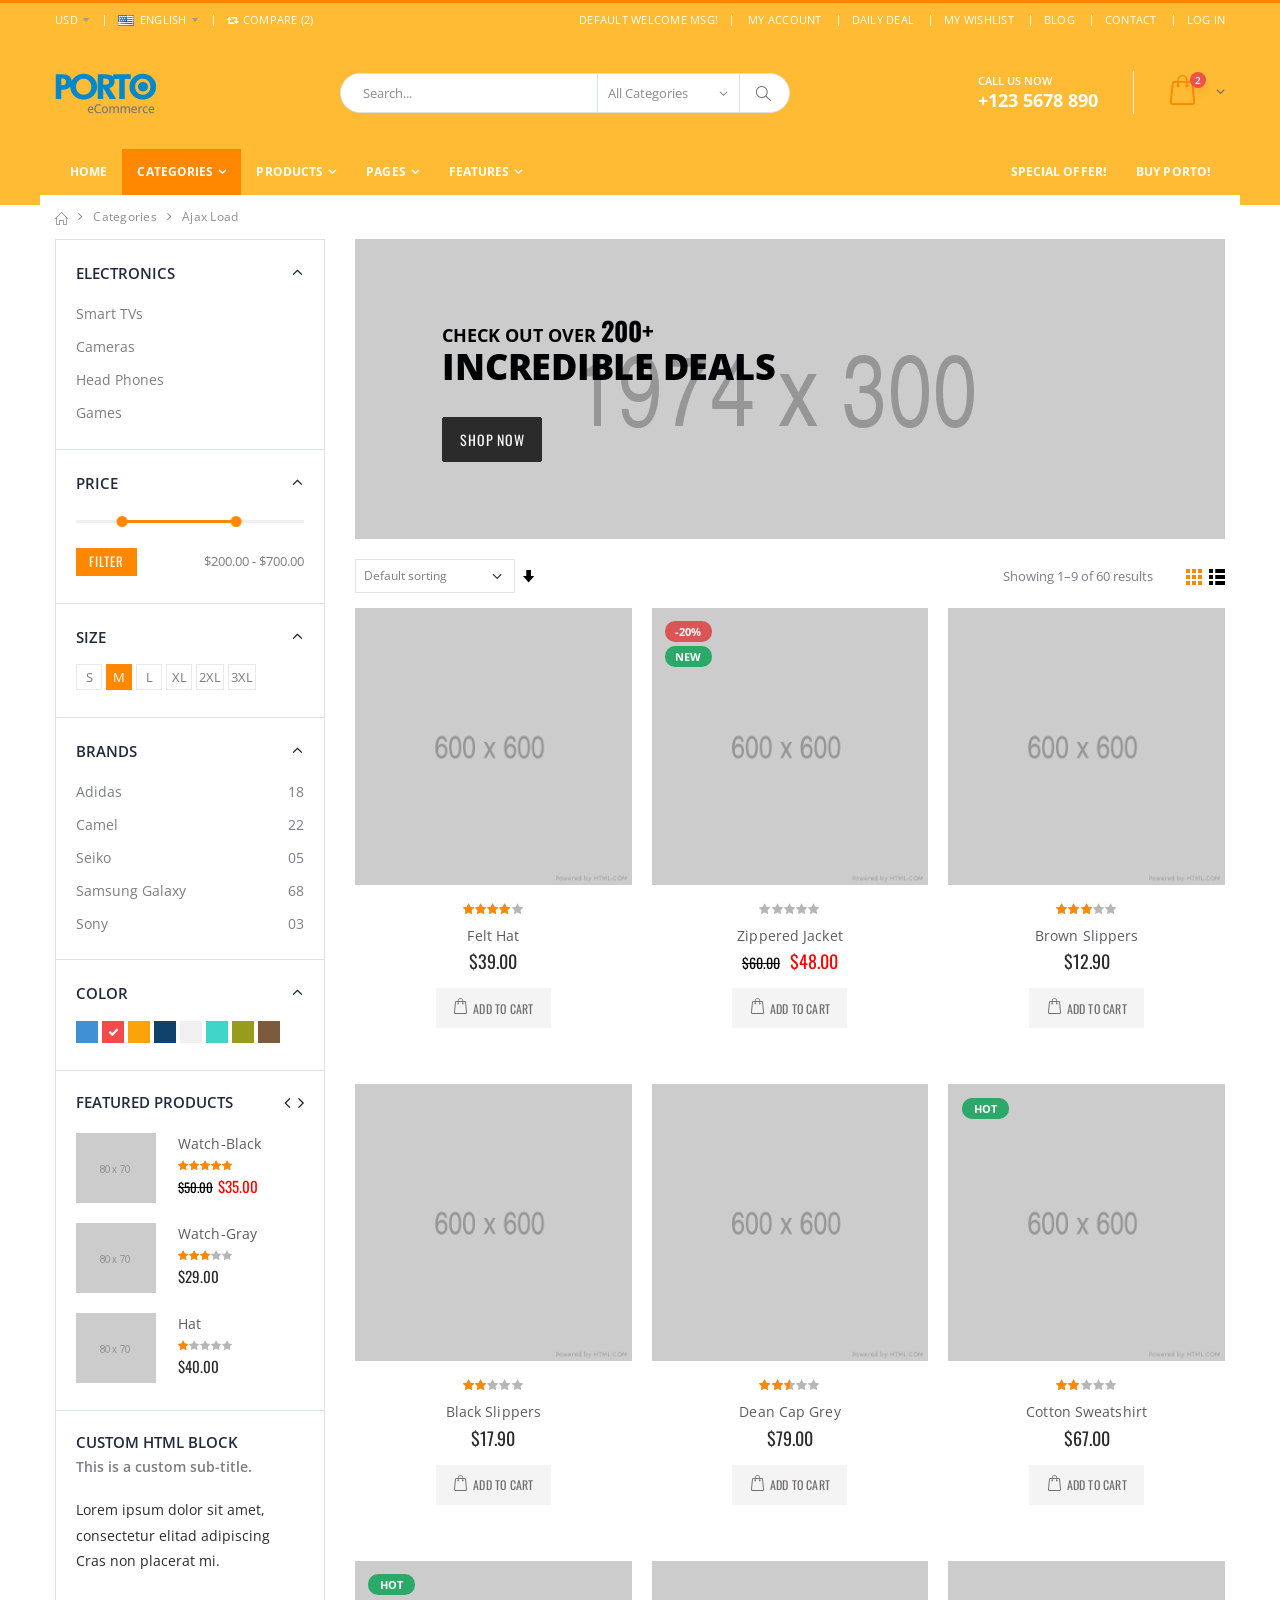
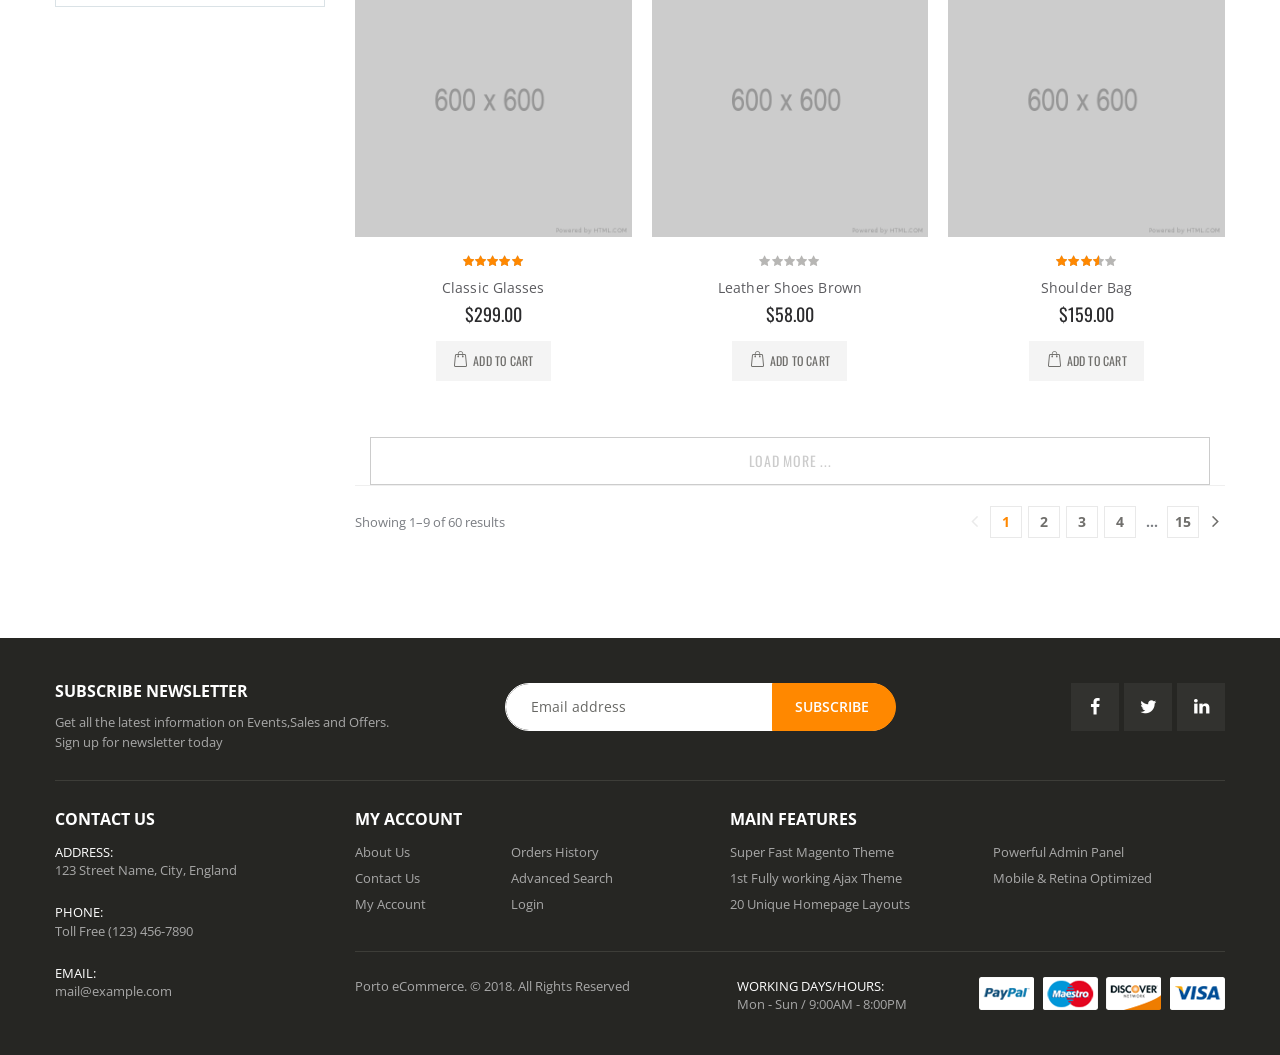
<file: category-infinite-scroll.html>
<!DOCTYPE html>
<html lang="en">
<head>
    <meta charset="UTF-8">
    <meta http-equiv="X-UA-Compatible" content="IE=edge">
    <meta name="viewport" content="width=device-width, initial-scale=1, shrink-to-fit=no">

    <title>Porto - Bootstrap eCommerce Template</title>

    <meta name="keywords" content="HTML5 Template" />
    <meta name="description" content="Porto - Bootstrap eCommerce Template">
    <meta name="author" content="SW-THEMES">
        
    <!-- Favicon -->
    <link rel="icon" type="image/x-icon" href="assets/images/icons/favicon.ico">
    
    <!-- Plugins CSS File -->
    <link rel="stylesheet" href="assets/css/bootstrap.min.css">

    <!-- Main CSS File -->
    <link rel="stylesheet" href="assets/css/style.min.css">
</head>
<body>
    <div class="page-wrapper">
        <header class="header">
            <div class="header-top">
                <div class="container">
                    <div class="header-left header-dropdowns">
                        <div class="header-dropdown">
                            <a href="#">USD</a>
                            <div class="header-menu">
                                <ul>
                                    <li><a href="#">EUR</a></li>
                                    <li><a href="#">USD</a></li>
                                </ul>
                            </div><!-- End .header-menu -->
                        </div><!-- End .header-dropown -->

                        <div class="header-dropdown">
                            <a href="#"><img src="assets/images/flags/en.png" alt="England flag">ENGLISH</a>
                            <div class="header-menu">
                                <ul>
                                    <li><a href="#"><img src="assets/images/flags/en.png" alt="England flag">ENGLISH</a></li>
                                    <li><a href="#"><img src="assets/images/flags/fr.png" alt="France flag">FRENCH</a></li>
                                </ul>
                            </div><!-- End .header-menu -->
                        </div><!-- End .header-dropown -->

                        <div class="dropdown compare-dropdown">
                            <a href="#" class="dropdown-toggle" role="button" data-toggle="dropdown" aria-haspopup="true" aria-expanded="false" data-display="static">
                                <i class="icon-retweet"></i> Compare (2)
                            </a>

                            <div class="dropdown-menu" >
                                <div class="dropdownmenu-wrapper">
                                    <ul class="compare-products">
                                        <li class="product">
                                            <a href="#" class="btn-remove" title="Remove Product"><i class="icon-cancel"></i></a>
                                            <h4 class="product-title"><a href="product.html">Lady White Top</a></h4>
                                        </li>
                                        <li class="product">
                                            <a href="#" class="btn-remove" title="Remove Product"><i class="icon-cancel"></i></a>
                                            <h4 class="product-title"><a href="product.html">Blue Women Shirt</a></h4>
                                        </li>
                                    </ul>

                                    <div class="compare-actions">
                                        <a href="#" class="action-link">Clear All</a>
                                        <a href="#" class="btn btn-primary">Compare</a>
                                    </div>
                                </div><!-- End .dropdownmenu-wrapper -->
                            </div><!-- End .dropdown-menu -->
                        </div><!-- End .dropdown -->
                    </div><!-- End .header-left -->

                    <div class="header-right">
                        <p class="welcome-msg">Default welcome msg! </p>

                        <div class="header-dropdown dropdown-expanded">
                            <a href="#">Links</a>
                            <div class="header-menu">
                                <ul>
                                    <li><a href="my-account.html">MY ACCOUNT </a></li>
                                    <li><a href="#">DAILY DEAL</a></li>
                                    <li><a href="#">MY WISHLIST </a></li>
                                    <li><a href="blog.html">BLOG</a></li>
                                    <li><a href="contact.html">Contact</a></li>
                                    <li><a href="#" class="login-link">LOG IN</a></li>
                                </ul>
                            </div><!-- End .header-menu -->
                        </div><!-- End .header-dropown -->
                    </div><!-- End .header-right -->
                </div><!-- End .container -->
            </div><!-- End .header-top -->

            <div class="header-middle">
                <div class="container">
                    <div class="header-left">
                        <a href="index.html" class="logo">
                            <img src="assets/images/logo.png" alt="Porto Logo">
                        </a>
                    </div><!-- End .header-left -->

                    <div class="header-center">
                        <div class="header-search">
                            <a href="#" class="search-toggle" role="button"><i class="icon-magnifier"></i></a>
                            <form action="#" method="get">
                                <div class="header-search-wrapper">
                                    <input type="search" class="form-control" name="q" id="q" placeholder="Search..." required>
                                    <div class="select-custom">
                                        <select id="cat" name="cat">
                                            <option value="">All Categories</option>
                                            <option value="4">Fashion</option>
                                            <option value="12">- Women</option>
                                            <option value="13">- Men</option>
                                            <option value="66">- Jewellery</option>
                                            <option value="67">- Kids Fashion</option>
                                            <option value="5">Electronics</option>
                                            <option value="21">- Smart TVs</option>
                                            <option value="22">- Cameras</option>
                                            <option value="63">- Games</option>
                                            <option value="7">Home &amp; Garden</option>
                                            <option value="11">Motors</option>
                                            <option value="31">- Cars and Trucks</option>
                                            <option value="32">- Motorcycles &amp; Powersports</option>
                                            <option value="33">- Parts &amp; Accessories</option>
                                            <option value="34">- Boats</option>
                                            <option value="57">- Auto Tools &amp; Supplies</option>
                                        </select>
                                    </div><!-- End .select-custom -->
                                    <button class="btn" type="submit"><i class="icon-magnifier"></i></button>
                                </div><!-- End .header-search-wrapper -->
                            </form>
                        </div><!-- End .header-search -->
                    </div><!-- End .headeer-center -->

                    <div class="header-right">
                        <button class="mobile-menu-toggler" type="button">
                            <i class="icon-menu"></i>
                        </button>
                        <div class="header-contact">
                            <span>Call us now</span>
                            <a href="tel:#"><strong>+123 5678 890</strong></a>
                        </div><!-- End .header-contact -->

                        <div class="dropdown cart-dropdown">
                            <a href="#" class="dropdown-toggle" role="button" data-toggle="dropdown" aria-haspopup="true" aria-expanded="false" data-display="static">
                                <span class="cart-count">2</span>
                            </a>

                            <div class="dropdown-menu" >
                                <div class="dropdownmenu-wrapper">
                                    <div class="dropdown-cart-products">
                                        <div class="product">
                                            <div class="product-details">
                                                <h4 class="product-title">
                                                    <a href="product.html">Woman Ring</a>
                                                </h4>

                                                <span class="cart-product-info">
                                                    <span class="cart-product-qty">1</span>
                                                    x $99.00
                                                </span>
                                            </div><!-- End .product-details -->

                                            <figure class="product-image-container">
                                                <a href="product.html" class="product-image">
                                                    <img src="assets/images/products/cart/product-1.jpg" alt="product">
                                                </a>
                                                <a href="#" class="btn-remove" title="Remove Product"><i class="icon-cancel"></i></a>
                                            </figure>
                                        </div><!-- End .product -->

                                        <div class="product">
                                            <div class="product-details">
                                                <h4 class="product-title">
                                                    <a href="product.html">Woman Necklace</a>
                                                </h4>

                                                <span class="cart-product-info">
                                                    <span class="cart-product-qty">1</span>
                                                    x $35.00
                                                </span>
                                            </div><!-- End .product-details -->

                                            <figure class="product-image-container">
                                                <a href="product.html" class="product-image">
                                                    <img src="assets/images/products/cart/product-2.jpg" alt="product">
                                                </a>
                                                <a href="#" class="btn-remove" title="Remove Product"><i class="icon-cancel"></i></a>
                                            </figure>
                                        </div><!-- End .product -->
                                    </div><!-- End .cart-product -->

                                    <div class="dropdown-cart-total">
                                        <span>Total</span>

                                        <span class="cart-total-price">$134.00</span>
                                    </div><!-- End .dropdown-cart-total -->

                                    <div class="dropdown-cart-action">
                                        <a href="cart.html" class="btn">View Cart</a>
                                        <a href="checkout-shipping.html" class="btn">Checkout</a>
                                    </div><!-- End .dropdown-cart-total -->
                                </div><!-- End .dropdownmenu-wrapper -->
                            </div><!-- End .dropdown-menu -->
                        </div><!-- End .dropdown -->
                    </div><!-- End .header-right -->
                </div><!-- End .container -->
            </div><!-- End .header-middle -->

            <div class="header-bottom sticky-header">
                <div class="container">
                    <nav class="main-nav">
                        <ul class="menu sf-arrows">
                            <li><a href="index.html">Home</a></li>
                            <li class="active">
                                <a href="category.html" class="sf-with-ul">Categories</a>
                                <div class="megamenu megamenu-fixed-width">
                                    <div class="row">
                                        <div class="col-lg-8">
                                            <div class="row">
                                                <div class="col-lg-6">
                                                    <div class="menu-title">
                                                        <a href="#">Variations 1<span class="tip tip-new">New!</span></a>
                                                    </div>
                                                    <ul>
                                                        <li><a href="category.html">Fullwidth Banner<span class="tip tip-hot">Hot!</span></a></li>
                                                        <li><a href="category-banner-boxed-slider.html">Boxed Slider Banner</a></li>
                                                        <li><a href="category-banner-boxed-image.html">Boxed Image Banner</a></li>
                                                        <li><a href="category.html">Left Sidebar</a></li>
                                                        <li><a href="category-sidebar-right.html">Right Sidebar</a></li>
                                                        <li><a href="category-flex-grid.html">Product Flex Grid</a></li>
                                                        <li><a href="category-horizontal-filter1.html">Horizontal Filter1</a></li>
                                                        <li><a href="category-horizontal-filter2.html">Horizontal Filter2</a></li>
                                                    </ul>
                                                </div><!-- End .col-lg-6 -->
                                                <div class="col-lg-6">
                                                    <div class="menu-title">
                                                        <a href="#">Variations 2</a>
                                                    </div>
                                                    <ul>
                                                        <li><a href="#">Product List Item Types</a></li>
                                                        <li><a href="category-infinite-scroll.html">Ajax Infinite Scroll</a></li>
                                                        <li><a href="category.html">3 Columns Products</a></li>
                                                        <li><a href="category-4col.html">4 Columns Products <span class="tip tip-new">New</span></a></li>
                                                        <li><a href="category-5col.html">5 Columns Products</a></li>
                                                        <li><a href="category-6col.html">6 Columns Products</a></li>
                                                        <li><a href="category-7col.html">7 Columns Products</a></li>
                                                        <li><a href="category-8col.html">8 Columns Products</a></li>
                                                    </ul>
                                                </div><!-- End .col-lg-6 -->
                                            </div><!-- End .row -->
                                        </div><!-- End .col-lg-8 -->
                                        <div class="col-lg-4">
                                            <div class="banner">
                                                <a href="#">
                                                    <img src="assets/images/menu-banner-2.jpg" alt="Menu banner">
                                                </a>
                                            </div><!-- End .banner -->
                                        </div><!-- End .col-lg-4 -->
                                    </div>
                                </div><!-- End .megamenu -->
                            </li>
                            <li class="megamenu-container">
                                <a href="product.html" class="sf-with-ul">Products</a>
                                <div class="megamenu">
                                    <div class="row">
                                        <div class="col-lg-8">
                                            <div class="row">
                                                <div class="col-lg-4">
                                                    <div class="menu-title">
                                                        <a href="#">Variations</a>
                                                    </div>
                                                    <ul>
                                                        <li><a href="product.html">Horizontal Thumbnails</a></li>
                                                        <li><a href="product-full-width.html">Vertical Thumbnails<span class="tip tip-hot">Hot!</span></a></li>
                                                        <li><a href="product.html">Inner Zoom</a></li>
                                                        <li><a href="product-addcart-sticky.html">Addtocart Sticky</a></li>
                                                        <li><a href="product-sidebar-left.html">Accordion Tabs</a></li>
                                                    </ul>
                                                </div><!-- End .col-lg-4 -->
                                                <div class="col-lg-4">
                                                    <div class="menu-title">
                                                        <a href="#">Variations</a>
                                                    </div>
                                                    <ul>
                                                        <li><a href="product-sticky-tab.html">Sticky Tabs</a></li>
                                                        <li><a href="product-simple.html">Simple Product</a></li>
                                                        <li><a href="product-sidebar-left.html">With Left Sidebar</a></li>
                                                    </ul>
                                                </div><!-- End .col-lg-4 -->
                                                <div class="col-lg-4">
                                                    <div class="menu-title">
                                                        <a href="#">Product Layout Types</a>
                                                    </div>
                                                    <ul>
                                                        <li><a href="product.html">Default Layout</a></li>
                                                        <li><a href="product-extended-layout.html">Extended Layout</a></li>
                                                        <li><a href="product-full-width.html">Full Width Layout</a></li>
                                                        <li><a href="product-grid-layout.html">Grid Images Layout</a></li>
                                                        <li><a href="product-sticky-both.html">Sticky Both Side Info<span class="tip tip-hot">Hot!</span></a></li>
                                                        <li><a href="product-sticky-info.html">Sticky Right Side Info</a></li>
                                                    </ul>
                                                </div><!-- End .col-lg-4 -->
                                            </div><!-- End .row -->
                                        </div><!-- End .col-lg-8 -->
                                        <div class="col-lg-4">
                                            <div class="banner">
                                                <a href="#">
                                                    <img class="product-promo" src="assets/images/menu-banner.jpg" alt="Menu banner">
                                                </a>
                                            </div><!-- End .banner -->
                                        </div><!-- End .col-lg-4 -->
                                    </div>
                                </div><!-- End .megamenu -->
                            </li>
                            <li>
                                <a href="#" class="sf-with-ul">Pages</a>

                                <ul>
                                    <li><a href="cart.html">Shopping Cart</a></li>
                                    <li><a href="#">Checkout</a>
                                        <ul>
                                            <li><a href="checkout-shipping.html">Checkout Shipping</a></li>
                                            <li><a href="checkout-shipping-2.html">Checkout Shipping 2</a></li>
                                            <li><a href="checkout-review.html">Checkout Review</a></li>
                                        </ul>
                                    </li>
                                    <li><a href="#">Dashboard</a>
                                        <ul>
                                            <li><a href="dashboard.html">Dashboard</a></li>
                                            <li><a href="my-account.html">My Account</a></li>
                                        </ul>
                                    </li>
                                    <li><a href="about.html">About Us</a></li>
                                    <li><a href="#">Blog</a>
                                        <ul>
                                            <li><a href="blog.html">Blog</a></li>
                                            <li><a href="single.html">Blog Post</a></li>
                                        </ul>
                                    </li>
                                    <li><a href="contact.html">Contact Us</a></li>
                                    <li><a href="#" class="login-link">Login</a></li>
                                    <li><a href="forgot-password.html">Forgot Password</a></li>
                                </ul>
                            </li>
                            <li><a href="#" class="sf-with-ul">Features</a>
                                <ul>
                                    <li><a href="#">Header Types</a></li>
                                    <li><a href="#">Footer Types</a></li>
                                </ul>
                            </li>
                            <li class="float-right"><a href="#">Buy Porto!</a></li>
                            <li class="float-right"><a href="#">Special Offer!</a></li>
                        </ul>
                    </nav>
                </div><!-- End .header-bottom -->
            </div><!-- End .header-bottom -->
        </header><!-- End .header -->

        <main class="main">
            
            <nav aria-label="breadcrumb" class="top-nav breadcrumb-nav">
                <div class="container">
                    <ol class="breadcrumb mt-0">
                        <li class="breadcrumb-item"><a href="index.html"><i class="icon-home"></i></a></li>
                        <li class="breadcrumb-item"><a href="category.html">Categories</a></li>
                        <li class="breadcrumb-item active" aria-current="page">Ajax Load</li>
                    </ol>
                </div><!-- End .container -->
            </nav>
            
            <div class="container">
                <div class="row">
                    <div class="col-lg-9">
                        <div class="banner banner-cat mb-2" style="background-image: url('assets/images/banners/banner-top.jpg');">
                            <div class="banner-content container offset-1">
                                <h2 class="banner-subtitle">check out over <span>200+</span></h2>
                                <h1 class="banner-title">
                                    INCREDIBLE deals
                                </h1>
                                <a href="#" class="btn btn-dark">Shop Now</a>
                            </div><!-- End .banner-content -->
                        </div><!-- End .banner -->

                        <nav class="toolbox">
                            <div class="toolbox-left">
                                <div class="toolbox-item toolbox-sort">
                                    <div class="select-custom">
                                        <select name="orderby" class="form-control">
                                            <option value="menu_order" selected="selected">Default sorting</option>
                                            <option value="popularity">Sort by popularity</option>
                                            <option value="rating">Sort by average rating</option>
                                            <option value="date">Sort by newness</option>
                                            <option value="price">Sort by price: low to high</option>
                                            <option value="price-desc">Sort by price: high to low</option>
                                        </select>
                                    </div><!-- End .select-custom -->

                                    <a href="#" class="sorter-btn" title="Set Ascending Direction"><span class="sr-only">Set Ascending Direction</span></a>
                                </div><!-- End .toolbox-item -->
                            </div><!-- End .toolbox-left -->

                            <div class="toolbox-item toolbox-show">
                                <label>Showing 1–9 of 60 results</label>
                            </div><!-- End .toolbox-item -->

                            <div class="layout-modes">
                                <a href="category.html" class="layout-btn btn-grid active" title="Grid">
                                    <i class="icon-mode-grid"></i>
                                </a>
                                <a href="category-list.html" class="layout-btn btn-list" title="List">
                                    <i class="icon-mode-list"></i>
                                </a>
                            </div><!-- End .layout-modes -->
                        </nav>

                        <div class="row row-sm product-ajax-grid">
                            <div class="col-6 col-md-4">
                                <div class="product">
                                    <figure class="product-image-container">
                                        <a href="product.html" class="product-image">
                                            <img src="assets/images/products/product-1.jpg" alt="product">
                                        </a>
                                        <a href="ajax/product-quick-view.html" class="btn-quickview">Quickview</a>
                                    </figure>
                                    <div class="product-details">
                                        <div class="ratings-container">
                                            <div class="product-ratings">
                                                <span class="ratings" style="width:80%"></span><!-- End .ratings -->
                                            </div><!-- End .product-ratings -->
                                        </div><!-- End .product-container -->
                                        <h2 class="product-title">
                                            <a href="product.html">Felt Hat</a>
                                        </h2>
                                        <div class="price-box">
                                            <span class="product-price">$39.00</span>
                                        </div><!-- End .price-box -->

                                        <div class="product-action">
                                            <a href="#" class="paction add-wishlist" title="Add to Wishlist">
                                                <span>Add to Wishlist</span>
                                            </a>

                                            <a href="product.html" class="paction add-cart" title="Add to Cart">
                                                <span>Add to Cart</span>
                                            </a>

                                            <a href="#" class="paction add-compare" title="Add to Compare">
                                                <span>Add to Compare</span>
                                            </a>
                                        </div><!-- End .product-action -->
                                    </div><!-- End .product-details -->
                                </div><!-- End .product -->
                            </div><!-- End .col-md-4 -->

                            <div class="col-6 col-md-4">
                                <div class="product">
                                    <figure class="product-image-container">
                                        <a href="product.html" class="product-image">
                                            <img src="assets/images/products/product-2.jpg" alt="product">
                                        </a>
                                        <a href="ajax/product-quick-view.html" class="btn-quickview">Quickview</a>
                                        <span class="product-label label-sale">-20%</span>
                                        <span class="product-label label-hot">New</span>
                                    </figure>
                                    <div class="product-details">
                                        <div class="ratings-container">
                                            <div class="product-ratings">
                                                <span class="ratings" style="width:0%"></span><!-- End .ratings -->
                                            </div><!-- End .product-ratings -->
                                        </div><!-- End .product-container -->
                                        <h2 class="product-title">
                                            <a href="product.html">Zippered Jacket</a>
                                        </h2>
                                        <div class="price-box">
                                            <span class="old-price">$60.00</span>
                                            <span class="product-price">$48.00</span>
                                        </div><!-- End .price-box -->

                                        <div class="product-action">
                                            <a href="#" class="paction add-wishlist" title="Add to Wishlist">
                                                <span>Add to Wishlist</span>
                                            </a>
                                            
                                            <a href="product.html" class="paction add-cart" title="Add to Cart">
                                                <span>Add to Cart</span>
                                            </a>

                                            <a href="#" class="paction add-compare" title="Add to Compare">
                                                <span>Add to Compare</span>
                                            </a>
                                        </div><!-- End .product-action -->
                                    </div><!-- End .product-details -->
                                </div><!-- End .product -->
                            </div><!-- End .col-md-4 -->

                            <div class="col-6 col-md-4">
                                <div class="product">
                                    <figure class="product-image-container">
                                        <a href="product.html" class="product-image">
                                            <img src="assets/images/products/product-3.jpg" alt="product">
                                        </a>
                                        <a href="ajax/product-quick-view.html" class="btn-quickview">Quickview</a>
                                    </figure>
                                    <div class="product-details">
                                        <div class="ratings-container">
                                            <div class="product-ratings">
                                                <span class="ratings" style="width:60%"></span><!-- End .ratings -->
                                            </div><!-- End .product-ratings -->
                                        </div><!-- End .product-container -->
                                        <h2 class="product-title">
                                            <a href="product.html">Brown Slippers</a>
                                        </h2>
                                        <div class="price-box">
                                            <span class="product-price">$12.90</span>
                                        </div><!-- End .price-box -->

                                        <div class="product-action">
                                            <a href="#" class="paction add-wishlist" title="Add to Wishlist">
                                                <span>Add to Wishlist</span>
                                            </a>
                                            
                                            <a href="product.html" class="paction add-cart" title="Add to Cart">
                                                <span>Add to Cart</span>
                                            </a>

                                            <a href="#" class="paction add-compare" title="Add to Compare">
                                                <span>Add to Compare</span>
                                            </a>
                                        </div><!-- End .product-action -->
                                    </div><!-- End .product-details -->
                                </div><!-- End .product -->
                            </div><!-- End .col-md-4 -->

                            <div class="col-6 col-md-4">
                                <div class="product">
                                    <figure class="product-image-container">
                                        <a href="product.html" class="product-image">
                                            <img src="assets/images/products/product-4.jpg" alt="product">
                                        </a>
                                        <a href="ajax/product-quick-view.html" class="btn-quickview">Quickview</a>
                                    </figure>
                                    <div class="product-details">
                                        <div class="ratings-container">
                                            <div class="product-ratings">
                                                <span class="ratings" style="width:40%"></span><!-- End .ratings -->
                                            </div><!-- End .product-ratings -->
                                        </div><!-- End .product-container -->
                                        <h2 class="product-title">
                                            <a href="product.html">Black Slippers</a>
                                        </h2>
                                        <div class="price-box">
                                            <span class="product-price">$17.90</span>
                                        </div><!-- End .price-box -->

                                        <div class="product-action">
                                            <a href="#" class="paction add-wishlist" title="Add to Wishlist">
                                                <span>Add to Wishlist</span>
                                            </a>
                                            
                                            <a href="product.html" class="paction add-cart" title="Add to Cart">
                                                <span>Add to Cart</span>
                                            </a>

                                            <a href="#" class="paction add-compare" title="Add to Compare">
                                                <span>Add to Compare</span>
                                            </a>
                                        </div><!-- End .product-action -->
                                    </div><!-- End .product-details -->
                                </div><!-- End .product -->
                            </div><!-- End .col-md-4 -->

                            <div class="col-6 col-md-4">
                                <div class="product">
                                    <figure class="product-image-container">
                                        <a href="product.html" class="product-image">
                                            <img src="assets/images/products/product-5.jpg" alt="product">
                                        </a>
                                        <a href="ajax/product-quick-view.html" class="btn-quickview">Quickview</a>
                                    </figure>
                                    <div class="product-details">
                                        <div class="ratings-container">
                                            <div class="product-ratings">
                                                <span class="ratings" style="width:50%"></span><!-- End .ratings -->
                                            </div><!-- End .product-ratings -->
                                        </div><!-- End .product-container -->
                                        <h2 class="product-title">
                                            <a href="product.html">Dean Cap Grey</a>
                                        </h2>
                                        <div class="price-box">
                                            <span class="product-price">$79.00</span>
                                        </div><!-- End .price-box -->

                                        <div class="product-action">
                                            <a href="#" class="paction add-wishlist" title="Add to Wishlist">
                                                <span>Add to Wishlist</span>
                                            </a>
                                            
                                            <a href="product.html" class="paction add-cart" title="Add to Cart">
                                                <span>Add to Cart</span>
                                            </a>

                                            <a href="#" class="paction add-compare" title="Add to Compare">
                                                <span>Add to Compare</span>
                                            </a>
                                        </div><!-- End .product-action -->
                                    </div><!-- End .product-details -->
                                </div><!-- End .product -->
                            </div><!-- End .col-md-4 -->

                            <div class="col-6 col-md-4">
                                <div class="product">
                                    <figure class="product-image-container">
                                        <a href="product.html" class="product-image">
                                            <img src="assets/images/products/product-6.jpg" alt="product">
                                        </a>
                                        <a href="ajax/product-quick-view.html" class="btn-quickview">Quickview</a>
                                        <span class="product-label label-hot">Hot</span>
                                    </figure>
                                    <div class="product-details">
                                        <div class="ratings-container">
                                            <div class="product-ratings">
                                                <span class="ratings" style="width:40%"></span><!-- End .ratings -->
                                            </div><!-- End .product-ratings -->
                                        </div><!-- End .product-container -->
                                        <h2 class="product-title">
                                            <a href="product.html">Cotton Sweatshirt</a>
                                        </h2>
                                        <div class="price-box">
                                            <span class="product-price">$67.00</span>
                                        </div><!-- End .price-box -->

                                        <div class="product-action">
                                            <a href="#" class="paction add-wishlist" title="Add to Wishlist">
                                                <span>Add to Wishlist</span>
                                            </a>
                                            
                                            <a href="product.html" class="paction add-cart" title="Add to Cart">
                                                <span>Add to Cart</span>
                                            </a>

                                            <a href="#" class="paction add-compare" title="Add to Compare">
                                                <span>Add to Compare</span>
                                            </a>
                                        </div><!-- End .product-action -->
                                    </div><!-- End .product-details -->
                                </div><!-- End .product -->
                            </div><!-- End .col-md-4 -->

                            <div class="col-6 col-md-4">
                                <div class="product">
                                    <figure class="product-image-container">
                                        <a href="product.html" class="product-image">
                                            <img src="assets/images/products/product-7.jpg" alt="product">
                                        </a>
                                        <a href="ajax/product-quick-view.html" class="btn-quickview">Quickview</a>
                                        <span class="product-label label-hot">Hot</span>
                                    </figure>
                                    <div class="product-details">
                                        <div class="ratings-container">
                                            <div class="product-ratings">
                                                <span class="ratings" style="width:100%"></span><!-- End .ratings -->
                                            </div><!-- End .product-ratings -->
                                        </div><!-- End .product-container -->
                                        <h2 class="product-title">
                                            <a href="product.html">Classic Glasses</a>
                                        </h2>
                                        <div class="price-box">
                                            <span class="product-price">$299.00</span>
                                        </div><!-- End .price-box -->

                                        <div class="product-action">
                                            <a href="#" class="paction add-wishlist" title="Add to Wishlist">
                                                <span>Add to Wishlist</span>
                                            </a>
                                            
                                            <a href="product.html" class="paction add-cart" title="Add to Cart">
                                                <span>Add to Cart</span>
                                            </a>

                                            <a href="#" class="paction add-compare" title="Add to Compare">
                                                <span>Add to Compare</span>
                                            </a>
                                        </div><!-- End .product-action -->
                                    </div><!-- End .product-details -->
                                </div><!-- End .product -->
                            </div><!-- End .col-md-4 -->

                            <div class="col-6 col-md-4">
                                <div class="product">
                                    <figure class="product-image-container">
                                        <a href="product.html" class="product-image">
                                            <img src="assets/images/products/product-8.jpg" alt="product">
                                        </a>
                                        <a href="ajax/product-quick-view.html" class="btn-quickview">Quickview</a>
                                    </figure>
                                    <div class="product-details">
                                        <div class="ratings-container">
                                            <div class="product-ratings">
                                                <span class="ratings" style="width:0%"></span><!-- End .ratings -->
                                            </div><!-- End .product-ratings -->
                                        </div><!-- End .product-container -->
                                        <h2 class="product-title">
                                            <a href="product.html">Leather Shoes Brown</a>
                                        </h2>
                                        <div class="price-box">
                                            <span class="product-price">$58.00</span>
                                        </div><!-- End .price-box -->

                                        <div class="product-action">
                                            <a href="#" class="paction add-wishlist" title="Add to Wishlist">
                                                <span>Add to Wishlist</span>
                                            </a>
                                            
                                            <a href="product.html" class="paction add-cart" title="Add to Cart">
                                                <span>Add to Cart</span>
                                            </a>

                                            <a href="#" class="paction add-compare" title="Add to Compare">
                                                <span>Add to Compare</span>
                                            </a>
                                        </div><!-- End .product-action -->
                                    </div><!-- End .product-details -->
                                </div><!-- End .product -->
                            </div><!-- End .col-md-4 -->

                            <div class="col-6 col-md-4">
                                <div class="product">
                                    <figure class="product-image-container">
                                        <a href="product.html" class="product-image">
                                            <img src="assets/images/products/product-9.jpg" alt="product">
                                        </a>
                                        <a href="ajax/product-quick-view.html" class="btn-quickview">Quickview</a>
                                    </figure>
                                    <div class="product-details">
                                        <div class="ratings-container">
                                            <div class="product-ratings">
                                                <span class="ratings" style="width:70%"></span><!-- End .ratings -->
                                            </div><!-- End .product-ratings -->
                                        </div><!-- End .product-container -->
                                        <h2 class="product-title">
                                            <a href="product.html">Shoulder Bag</a>
                                        </h2>
                                        <div class="price-box">
                                            <span class="product-price">$159.00</span>
                                        </div><!-- End .price-box -->

                                        <div class="product-action">
                                            <a href="#" class="paction add-wishlist" title="Add to Wishlist">
                                                <span>Add to Wishlist</span>
                                            </a>
                                            
                                            <a href="product.html" class="paction add-cart" title="Add to Cart">
                                                <span>Add to Cart</span>
                                            </a>

                                            <a href="#" class="paction add-compare" title="Add to Compare">
                                                <span>Add to Compare</span>
                                            </a>
                                        </div><!-- End .product-action -->
                                    </div><!-- End .product-details -->
                                </div><!-- End .product -->
                            </div><!-- End .col-md-4 -->
                        </div><!-- End .row -->

                        <div class="col-12 text-center loadmore">
                            <a href="#" class="btn btn-block btn-outline">Load More ...</a>
                        </div>

                        <nav class="toolbox toolbox-pagination">
                            <div class="toolbox-item toolbox-show">
                                <label>Showing 1–9 of 60 results</label>
                            </div><!-- End .toolbox-item -->

                            <ul class="pagination">
                                <li class="page-item disabled">
                                    <a class="page-link page-link-btn" href="#"><i class="icon-angle-left"></i></a>
                                </li>
                                <li class="page-item active">
                                    <a class="page-link" href="#">1 <span class="sr-only">(current)</span></a>
                                </li>
                                <li class="page-item"><a class="page-link" href="#">2</a></li>
                                <li class="page-item"><a class="page-link" href="#">3</a></li>
                                <li class="page-item"><a class="page-link" href="#">4</a></li>
                                <li class="page-item"><span>...</span></li>
                                <li class="page-item"><a class="page-link" href="#">15</a></li>
                                <li class="page-item">
                                    <a class="page-link page-link-btn" href="#"><i class="icon-angle-right"></i></a>
                                </li>
                            </ul>
                        </nav>
                    </div><!-- End .col-lg-9 -->

                    <aside class="sidebar-shop col-lg-3 order-lg-first">
                        <div class="sidebar-wrapper">
                            <div class="widget">
                                <h3 class="widget-title">
                                    <a data-toggle="collapse" href="#widget-body-1" role="button" aria-expanded="true" aria-controls="widget-body-1">electronics</a>
                                </h3>

                                <div class="collapse show" id="widget-body-1">
                                    <div class="widget-body">
                                        <ul class="cat-list">
                                            <li><a href="#">Smart TVs</a></li>
                                            <li><a href="#">Cameras</a></li>
                                            <li><a href="#">Head Phones</a></li>
                                            <li><a href="#">Games</a></li>
                                        </ul>
                                    </div><!-- End .widget-body -->
                                </div><!-- End .collapse -->
                            </div><!-- End .widget -->

                            <div class="widget">
                                <h3 class="widget-title">
                                    <a data-toggle="collapse" href="#widget-body-2" role="button" aria-expanded="true" aria-controls="widget-body-2">Price</a>
                                </h3>

                                <div class="collapse show" id="widget-body-2">
                                    <div class="widget-body">
                                        <form action="#">
                                            <div class="price-slider-wrapper">
                                                <div id="price-slider"></div><!-- End #price-slider -->
                                            </div><!-- End .price-slider-wrapper -->

                                            <div class="filter-price-action">
                                                <button type="submit" class="btn btn-primary">Filter</button>

                                                <div class="filter-price-text">
                                                    <span id="filter-price-range"></span>
                                                </div><!-- End .filter-price-text -->
                                            </div><!-- End .filter-price-action -->
                                        </form>
                                    </div><!-- End .widget-body -->
                                </div><!-- End .collapse -->
                            </div><!-- End .widget -->

                            <div class="widget">
                                <h3 class="widget-title">
                                    <a data-toggle="collapse" href="#widget-body-3" role="button" aria-expanded="true" aria-controls="widget-body-3">Size</a>
                                </h3>

                                <div class="collapse show" id="widget-body-3">
                                    <div class="widget-body">
                                        <ul class="config-size-list">
                                            <li><a href="#">S</a></li>
                                            <li class="active"><a href="#">M</a></li>
                                            <li><a href="#">L</a></li>
                                            <li><a href="#">XL</a></li>
                                            <li><a href="#">2XL</a></li>
                                            <li><a href="#">3XL</a></li>
                                        </ul>
                                    </div><!-- End .widget-body -->
                                </div><!-- End .collapse -->
                            </div><!-- End .widget -->

                            <div class="widget">
                                <h3 class="widget-title">
                                    <a data-toggle="collapse" href="#widget-body-4" role="button" aria-expanded="true" aria-controls="widget-body-4">Brands</a>
                                </h3>

                                <div class="collapse show" id="widget-body-4">
                                    <div class="widget-body">
                                        <ul class="cat-list">
                                            <li><a href="#">Adidas <span>18</span></a></li>
                                            <li><a href="#">Camel <span>22</span></a></li>
                                            <li><a href="#">Seiko <span>05</span></a></li>
                                            <li><a href="#">Samsung Galaxy <span>68</span></a></li>
                                            <li><a href="#">Sony <span>03</span></a></li>
                                        </ul>
                                    </div><!-- End .widget-body -->
                                </div><!-- End .collapse -->
                            </div><!-- End .widget -->

                            <div class="widget">
                                <h3 class="widget-title">
                                    <a data-toggle="collapse" href="#widget-body-6" role="button" aria-expanded="true" aria-controls="widget-body-6">Color</a>
                                </h3>

                                <div class="collapse show" id="widget-body-6">
                                    <div class="widget-body">
                                        <ul class="config-swatch-list">
                                            <li>
                                                <a href="#" style="background-color: #4090d5;"></a>
                                            </li>
                                            <li class="active">
                                                <a href="#" style="background-color: #f5494a;"></a>
                                            </li>
                                            <li>
                                                <a href="#" style="background-color: #fca309;"></a>
                                            </li>
                                            <li>
                                                <a href="#" style="background-color: #11426b;"></a>
                                            </li>
                                            <li>
                                                <a href="#" style="background-color: #f0f0f0;"></a>
                                            </li>
                                            <li>
                                                <a href="#" style="background-color: #3fd5c9;"></a>
                                            </li>
                                            <li>
                                                <a href="#" style="background-color: #979c1c;"></a>
                                            </li>
                                            <li>
                                                <a href="#" style="background-color: #7d5a3c;"></a>
                                            </li>
                                        </ul>
                                    </div><!-- End .widget-body -->
                                </div><!-- End .collapse -->
                            </div><!-- End .widget -->

                            <div class="widget widget-featured">
                                <h3 class="widget-title">Featured Products</h3>
                                
                                <div class="widget-body">
                                    <div class="owl-carousel widget-featured-products">
                                        <div class="featured-col">
                                            <div class="product product-sm">
                                                <figure class="product-image-container">
                                                    <a href="product.html" class="product-image">
                                                        <img src="assets/images/products/small/product-1.jpg" alt="product">
                                                    </a>
                                                </figure>
                                                <div class="product-details">
                                                    <h2 class="product-title">
                                                        <a href="product.html">Ring</a>
                                                    </h2>
                                                    <div class="ratings-container">
                                                        <div class="product-ratings">
                                                            <span class="ratings" style="width:80%"></span><!-- End .ratings -->
                                                        </div><!-- End .product-ratings -->
                                                    </div><!-- End .product-container -->
                                                    <div class="price-box">
                                                        <span class="product-price">$45.00</span>
                                                    </div><!-- End .price-box -->
                                                </div><!-- End .product-details -->
                                            </div><!-- End .product -->

                                            <div class="product product-sm">
                                                <figure class="product-image-container">
                                                    <a href="product.html" class="product-image">
                                                        <img src="assets/images/products/small/product-2.jpg" alt="product">
                                                    </a>
                                                </figure>
                                                <div class="product-details">
                                                    <h2 class="product-title">
                                                        <a href="product.html">Headphone</a>
                                                    </h2>
                                                    <div class="ratings-container">
                                                        <div class="product-ratings">
                                                            <span class="ratings" style="width:20%"></span><!-- End .ratings -->
                                                        </div><!-- End .product-ratings -->
                                                    </div><!-- End .product-container -->
                                                    <div class="price-box">
                                                        <span class="old-price">$60.00</span>
                                                        <span class="product-price">$45.00</span>
                                                    </div><!-- End .price-box -->
                                                </div><!-- End .product-details -->
                                            </div><!-- End .product -->

                                            <div class="product product-sm">
                                                <figure class="product-image-container">
                                                    <a href="product.html" class="product-image">
                                                        <img src="assets/images/products/small/product-3.jpg" alt="product">
                                                    </a>
                                                </figure>
                                                <div class="product-details">
                                                    <h2 class="product-title">
                                                        <a href="product.html">Shoes</a>
                                                    </h2>
                                                    <div class="ratings-container">
                                                        <div class="product-ratings">
                                                            <span class="ratings" style="width:100%"></span><!-- End .ratings -->
                                                        </div><!-- End .product-ratings -->
                                                    </div><!-- End .product-container -->
                                                    <div class="price-box">
                                                        <span class="product-price">$50.00</span>
                                                    </div><!-- End .price-box -->
                                                </div><!-- End .product-details -->
                                            </div><!-- End .product -->
                                        </div><!-- End .featured-col -->

                                        <div class="featured-col">
                                            <div class="product product-sm">
                                                <figure class="product-image-container">
                                                    <a href="product.html" class="product-image">
                                                        <img src="assets/images/products/small/product-4.jpg" alt="product">
                                                    </a>
                                                </figure>
                                                <div class="product-details">
                                                    <h2 class="product-title">
                                                        <a href="product.html">Watch-Black</a>
                                                    </h2>
                                                    <div class="ratings-container">
                                                        <div class="product-ratings">
                                                            <span class="ratings" style="width:100%"></span><!-- End .ratings -->
                                                        </div><!-- End .product-ratings -->
                                                    </div><!-- End .product-container -->
                                                    <div class="price-box">
                                                        <span class="old-price">$50.00</span>
                                                        <span class="product-price">$35.00</span>
                                                    </div><!-- End .price-box -->
                                                </div><!-- End .product-details -->
                                            </div><!-- End .product -->

                                            <div class="product product-sm">
                                                <figure class="product-image-container">
                                                    <a href="product.html" class="product-image">
                                                        <img src="assets/images/products/small/product-5.jpg" alt="product">
                                                    </a>
                                                </figure>
                                                <div class="product-details">
                                                    <h2 class="product-title">
                                                        <a href="product.html">Watch-Gray</a>
                                                    </h2>
                                                    <div class="ratings-container">
                                                        <div class="product-ratings">
                                                            <span class="ratings" style="width:60%"></span><!-- End .ratings -->
                                                        </div><!-- End .product-ratings -->
                                                    </div><!-- End .product-container -->
                                                    <div class="price-box">
                                                        <span class="product-price">$29.00</span>
                                                    </div><!-- End .price-box -->
                                                </div><!-- End .product-details -->
                                            </div><!-- End .product -->

                                            <div class="product product-sm">
                                                <figure class="product-image-container">
                                                    <a href="product.html" class="product-image">
                                                        <img src="assets/images/products/small/product-6.jpg" alt="product">
                                                    </a>
                                                </figure>
                                                <div class="product-details">
                                                    <h2 class="product-title">
                                                        <a href="product.html">Hat</a>
                                                    </h2>
                                                    <div class="ratings-container">
                                                        <div class="product-ratings">
                                                            <span class="ratings" style="width:20%"></span><!-- End .ratings -->
                                                        </div><!-- End .product-ratings -->
                                                    </div><!-- End .product-container -->
                                                    <div class="price-box">
                                                        <span class="product-price">$40.00</span>
                                                    </div><!-- End .price-box -->
                                                </div><!-- End .product-details -->
                                            </div><!-- End .product -->
                                        </div><!-- End .featured-col -->
                                    </div><!-- End .widget-featured-slider -->
                                </div><!-- End .widget-body -->
                            </div><!-- End .widget -->

                            <div class="widget widget-block">
                                <h3 class="widget-title">Custom HTML Block</h3>
                                <h5>This is a custom sub-title.</h5>
                                <p>Lorem ipsum dolor sit amet, consectetur elitad adipiscing Cras non placerat mi. </p>
                            </div><!-- End .widget -->
                        </div><!-- End .sidebar-wrapper -->
                    </aside><!-- End .col-lg-3 -->
                </div><!-- End .row -->
            </div><!-- End .container -->

            <div class="mb-5"></div><!-- margin -->
        </main><!-- End .main -->

        <footer class="footer">
            <div class="container">
                <div class="footer-top">
                    <div class="row">
                        <div class="col-md-9">
                            <div class="widget widget-newsletter">
                                <div class="row">
                                    <div class="col-lg-6">
                                        <h4 class="widget-title">Subscribe newsletter</h4>
                                        <p>Get all the latest information on Events,Sales and Offers. Sign up for newsletter today</p>
                                    </div><!-- End .col-lg-6 -->

                                    <div class="col-lg-6">
                                        <form action="#">
                                            <input type="email" class="form-control" placeholder="Email address" required>

                                            <input type="submit" class="btn" value="Subscribe">
                                        </form>
                                    </div><!-- End .col-lg-6 -->
                                </div><!-- End .row -->
                            </div><!-- End .widget -->
                        </div><!-- End .col-md-9 -->

                        <div class="col-md-3 widget-social">
                            <div class="social-icons">
                                <a href="#" class="social-icon" target="_blank"><i class="icon-facebook"></i></a>
                                <a href="#" class="social-icon" target="_blank"><i class="icon-twitter"></i></a>
                                <a href="#" class="social-icon" target="_blank"><i class="icon-linkedin"></i></a>
                            </div><!-- End .social-icons -->
                        </div><!-- End .col-md-3 -->
                    </div><!-- End .row -->
                </div><!-- End .footer-top -->
            </div><!-- End .container -->

            <div class="footer-middle">
                <div class="container">
                    <div class="row">
                        <div class="col-lg-3">
                            <div class="widget">
                                <h4 class="widget-title">Contact Us</h4>
                                <ul class="contact-info">
                                    <li>
                                        <span class="contact-info-label">Address:</span>123 Street Name, City, England
                                    </li>
                                    <li>
                                        <span class="contact-info-label">Phone:</span>Toll Free <a href="tel:">(123) 456-7890</a>
                                    </li>
                                    <li>
                                        <span class="contact-info-label">Email:</span> <a href="mailto:mail@example.com">mail@example.com</a>
                                    </li>
                                </ul>
                            </div><!-- End .widget -->
                        </div><!-- End .col-lg-3 -->

                        <div class="col-lg-9">
                            <div class="row">
                                <div class="col-md-5">
                                    <div class="widget">
                                        <h4 class="widget-title">My Account</h4>

                                        <div class="row">
                                            <div class="col-sm-6 col-md-5">
                                                <ul class="links">
                                                    <li><a href="about.html">About Us</a></li>
                                                    <li><a href="contact.html">Contact Us</a></li>
                                                    <li><a href="my-account.html">My Account</a></li>
                                                </ul>
                                            </div><!-- End .col-sm-6 -->
                                            <div class="col-sm-6 col-md-5">
                                                <ul class="links">
                                                    <li><a href="#">Orders History</a></li>
                                                    <li><a href="#">Advanced Search</a></li>
                                                    <li><a href="#" class="login-link">Login</a></li>
                                                </ul>
                                            </div><!-- End .col-sm-6 -->
                                        </div><!-- End .row -->
                                    </div><!-- End .widget -->
                                </div><!-- End .col-md-5 -->

                                <div class="col-md-7">
                                    <div class="widget">
                                        <h4 class="widget-title">Main Features</h4>
                                        
                                        <div class="row">
                                            <div class="col-sm-6">
                                                <ul class="links">
                                                    <li><a href="#">Super Fast Magento Theme</a></li>
                                                    <li><a href="#">1st Fully working Ajax Theme</a></li>
                                                    <li><a href="#">20 Unique Homepage Layouts</a></li>
                                                </ul>
                                            </div><!-- End .col-sm-6 -->
                                            <div class="col-sm-6">
                                                <ul class="links">
                                                    <li><a href="#">Powerful Admin Panel</a></li>
                                                    <li><a href="#">Mobile & Retina Optimized</a></li>
                                                </ul>
                                            </div><!-- End .col-sm-6 -->
                                        </div><!-- End .row -->
                                    </div><!-- End .widget -->
                                </div><!-- End .col-md-7 -->
                            </div><!-- End .row -->

                            <div class="footer-bottom">
                                <p class="footer-copyright">Porto eCommerce. &copy;  2018.  All Rights Reserved</p>

                                <ul class="contact-info">
                                    <li>
                                        <span class="contact-info-label">Working Days/Hours:</span>
                                        Mon - Sun / 9:00AM - 8:00PM
                                    </li>
                                </ul>
                                <img src="assets/images/payments.png" alt="payment methods" class="footer-payments">
                            </div><!-- End .footer-bottom -->
                        </div><!-- End .col-lg-9 -->
                    </div><!-- End .row -->
                </div><!-- End .container -->
            </div><!-- End .footer-middle -->
        </footer><!-- End .footer -->
    </div><!-- End .page-wrapper -->

    <div class="mobile-menu-overlay"></div><!-- End .mobil-menu-overlay -->

    <div class="mobile-menu-container">
        <div class="mobile-menu-wrapper">
            <span class="mobile-menu-close"><i class="icon-cancel"></i></span>
            <nav class="mobile-nav">
                <ul class="mobile-menu">
                    <li><a href="index.html">Home</a></li>
                    <li>
                        <a href="category.html">Categories</a>
                        <ul>
                            <li><a href="category.html">Full Width Banner</a></li>
                            <li><a href="category-banner-boxed-slider.html">Boxed Slider Banner</a></li>
                            <li><a href="category-banner-boxed-image.html">Boxed Image Banner</a></li>
                            <li><a href="category.html">Left Sidebar</a></li>
                            <li><a href="category-sidebar-right.html">Right Sidebar</a></li>
                            <li><a href="category-flex-grid.html">Product Flex Grid</a></li>
                            <li><a href="category-horizontal-filter1.html">Horizontal Filter 1</a></li>
                            <li><a href="category-horizontal-filter2.html">Horizontal Filter 2</a></li>
                            <li><a href="#">Product List Item Types</a></li>
                            <li><a href="category-infinite-scroll.html">Ajax Infinite Scroll<span class="tip tip-new">New</span></a></li>
                            <li><a href="category.html">3 Columns Products</a></li>
                            <li><a href="category-4col.html">4 Columns Products</a></li>
                            <li><a href="category-5col.html">5 Columns Products</a></li>
                            <li><a href="category-6col.html">6 Columns Products</a></li>
                            <li><a href="category-7col.html">7 Columns Products</a></li>
                            <li><a href="category-8col.html">8 Columns Products</a></li>
                        </ul>
                    </li>
                    <li>
                        <a href="product.html">Products</a>
                        <ul>
                            <li>
                                <a href="#">Variations</a>
                                <ul>
                                    <li><a href="product.html">Horizontal Thumbnails</a></li>
                                    <li><a href="product-full-width.html">Vertical Thumbnails<span class="tip tip-hot">Hot!</span></a></li>
                                    <li><a href="product.html">Inner Zoom</a></li>
                                    <li><a href="product-addcart-sticky.html">Addtocart Sticky</a></li>
                                    <li><a href="product-sidebar-left.html">Accordion Tabs</a></li>
                                </ul>
                            </li>
                            <li>
                                <a href="#">Variations</a>
                                <ul>
                                    <li><a href="product-sticky-tab.html">Sticky Tabs</a></li>
                                    <li><a href="product-simple.html">Simple Product</a></li>
                                    <li><a href="product-sidebar-left.html">With Left Sidebar</a></li>
                                </ul>
                            </li>
                            <li>
                                <a href="#">Product Layout Types</a>
                                <ul>
                                    <li><a href="product.html">Default Layout</a></li>
                                    <li><a href="product-extended-layout.html">Extended Layout</a></li>
                                    <li><a href="product-full-width.html">Full Width Layout</a></li>
                                    <li><a href="product-grid-layout.html">Grid Images Layout</a></li>
                                    <li><a href="product-sticky-both.html">Sticky Both Side Info<span class="tip tip-hot">Hot!</span></a></li>
                                    <li><a href="product-sticky-info.html">Sticky Right Side Info</a></li>
                                </ul>
                            </li>
                        </ul>
                    </li>
                    <li>
                        <a href="#">Pages<span class="tip tip-hot">Hot!</span></a>
                        <ul>
                            <li><a href="cart.html">Shopping Cart</a></li>
                            <li>
                                <a href="#">Checkout</a>
                                <ul>
                                    <li><a href="checkout-shipping.html">Checkout Shipping</a></li>
                                    <li><a href="checkout-shipping-2.html">Checkout Shipping 2</a></li>
                                    <li><a href="checkout-review.html">Checkout Review</a></li>
                                </ul>
                            </li>
                            <li><a href="about.html">About</a></li>
                            <li><a href="#" class="login-link">Login</a></li>
                            <li><a href="forgot-password.html">Forgot Password</a></li>
                        </ul>
                    </li>
                    <li><a href="blog.html">Blog</a>
                        <ul>
                            <li><a href="single.html">Blog Post</a></li>
                        </ul>
                    </li>
                    <li><a href="contact.html">Contact Us</a></li>
                    <li><a href="#">Special Offer!<span class="tip tip-hot">Hot!</span></a></li>
                    <li><a href="#">Buy Porto!</a></li>
                </ul>
            </nav><!-- End .mobile-nav -->

            <div class="social-icons">
                <a href="#" class="social-icon" target="_blank"><i class="icon-facebook"></i></a>
                <a href="#" class="social-icon" target="_blank"><i class="icon-twitter"></i></a>
                <a href="#" class="social-icon" target="_blank"><i class="icon-instagram"></i></a>
            </div><!-- End .social-icons -->
        </div><!-- End .mobile-menu-wrapper -->
    </div><!-- End .mobile-menu-container -->

    <a id="scroll-top" href="#top" title="Top" role="button"><i class="icon-angle-up"></i></a>

    <!-- Plugins JS File -->
    <script src="assets/js/jquery.min.js"></script>
    <script src="assets/js/bootstrap.bundle.min.js"></script>
    <script src="assets/js/plugins.min.js"></script>
    <script src="assets/js/nouislider.min.js"></script>

    <!-- Main JS File -->
    <script src="assets/js/main.min.js"></script>
</body>
</html>
</file>
<file: assets/css/style.min.css>
@import url("https://fonts.googleapis.com/css?family=Open+Sans:300,300i,400,400i,600,600i,700,700i,800");
@import url("https://fonts.googleapis.com/css?family=Oswald:200,300,400,500,600,700");
@import url("https://fonts.googleapis.com/css?family=Shadows+Into+Light");
html {
	font-size: 62.5%;
	font-size-adjust: 100%;
	-ms-text-size-adjust: 100%;
	-webkit-text-size-adjust: 100%
}

body {
	background-color: #fff;
	color: #7a7d82;
	font: normal 400 1.4rem / 1.8 "Open Sans", sans-serif;
	-moz-osx-font-smoothing: grayscale;
	-webkit-font-smoothing: antialiased;
	overflow-x: hidden
}

body:not(.loaded)>*:not(.loading-overlay) {
	visibility: hidden
}

::-moz-selection {
	background-color: #282d3b;
	color: #fff
}

::selection {
	background-color: #282d3b;
	color: #fff
}

p {
	margin-bottom: 1.5rem
}

ul,
ol {
	margin: 0 0 2.25rem;
	padding: 0;
	list-style: none
}

b,
strong {
	font-weight: 700
}

em,
i {
	font-style: italic
}

hr {
	max-width: 1730px;
	margin: 5.5rem auto 5.2rem;
	border: 0;
	border-top: 1px solid #dfdfdf
}

sub,
sup {
	position: relative;
	font-size: 70%;
	line-height: 0;
	vertical-align: baseline
}

sup {
	top: -.5em
}

sub {
	bottom: -.25em
}

img {
	display: block;
	max-width: 100%;
	height: auto
}

@-webkit-keyframes rotating {
	from {
		-webkit-transform: rotate(0deg)
	}
	to {
		-webkit-transform: rotate(360deg)
	}
}

@keyframes rotating {
	from {
		transform: rotate(0deg)
	}
	to {
		transform: rotate(360deg)
	}
}

@-webkit-keyframes spin {
	0% {
		-webkit-transform: rotate(0deg)
	}
	100% {
		-webkit-transform: rotate(359deg)
	}
}

@keyframes spin {
	0% {
		transform: rotate(0deg)
	}
	100% {
		transform: rotate(359deg)
	}
}

@-webkit-keyframes bouncedelay {
	0%,
	80%,
	100% {
		-webkit-transform: scale(0)
	}
	40% {
		-webkit-transform: scale(1)
	}
}

@keyframes bouncedelay {
	0%,
	80%,
	100% {
		transform: scale(0)
	}
	40% {
		transform: scale(1)
	}
}

.loading-overlay {
	position: fixed;
	top: 0;
	right: 0;
	bottom: 0;
	left: 0;
	transition: all .5s ease-in-out;
	background: #fff;
	opacity: 1;
	visibility: visible;
	z-index: 999999
}

.loaded>.loading-overlay {
	opacity: 0;
	visibility: hidden
}

.bounce-loader {
	position: absolute;
	top: 50%;
	left: 50%;
	width: 70px;
	margin: -9px 0 0 -35px;
	transition: all .2s;
	text-align: center;
	z-index: 10000
}

.bounce-loader .bounce1,
.bounce-loader .bounce2,
.bounce-loader .bounce3 {
	display: inline-block;
	width: 18px;
	height: 18px;
	border-radius: 100%;
	background-color: #CCC;
	box-shadow: 0 0 20px 0 rgba(0, 0, 0, 0.15);
	-webkit-animation: 1.4s ease-in-out 0s normal both infinite bouncedelay;
	animation: 1.4s ease-in-out 0s normal both infinite bouncedelay
}

.bounce-loader .bounce1 {
	-webkit-animation-delay: -.32s;
	animation-delay: -.32s
}

.bounce-loader .bounce2 {
	-webkit-animation-delay: -.16s;
	animation-delay: -.16s
}

h1,
.h1,
h2,
.h2,
h3,
.h3,
h4,
.h4,
h5,
.h5,
h6,
.h6 {
	margin-bottom: 1.8rem;
	color: #2b2b2d;
	font-weight: 700;
	letter-spacing: 0;
	line-height: 1.1
}

h1,
.h1 {
	font-size: 3rem
}

h2,
.h2 {
	font-size: 2.2rem
}

h3,
.h3 {
	font-size: 1.7rem
}

h4,
.h4 {
	font-size: 1.5rem
}

h5,
.h5 {
	font-size: 1.2rem
}

h6,
.h6 {
	font-size: 1rem
}

a {
	transition: all .3s;
	color: #282d3b;
	text-decoration: none
}

a:hover,
a:focus {
	color: #282d3b;
	text-decoration: underline
}

.heading {
	margin-bottom: 4rem;
	font-size: 1.4rem
}

.heading .title {
	margin-bottom: 1.6rem
}

.heading p {
	letter-spacing: -.015em
}

.heading p:last-child {
	margin-bottom: 0
}

.title {
	text-transform: uppercase
}

.subtitle {
	margin-bottom: 2rem;
	color: #2b2b2d;
	font: 700 1.8rem/1 "Open Sans", sans-serif;
	text-transform: uppercase
}

.carousel-title {
	margin-bottom: 2.2rem;
	padding: 0;
	color: #2b2b2d;
	font: 700 1.7rem/1 "Open Sans", sans-serif;
	letter-spacing: -.01rem;
	text-transform: uppercase
}

.light-title {
	margin-bottom: 2rem;
	font-weight: 300
}

.text-primary {
	color: #FF8800 !important
}

.lead {
	margin-bottom: 2rem;
	color: #21293c;
	font-size: 1.8rem;
	font-weight: 400;
	line-height: 1.5
}

@media screen and (min-width: 768px) {
	h1,
	.h1 {
		font-size: 3.2rem
	}
	h2,
	.h2 {
		font-size: 2.4rem
	}
}

@media screen and (min-width: 992px) {
	h1,
	.h1 {
		font-size: 3.6rem
	}
}

.container-fluid {
	width: 100%;
	margin-right: auto;
	margin-left: auto
}

.page-wrapper {
	position: relative;
	transition: transform .35s
}

.mmenu-active .page-wrapper {
	transform: translateX(250px)
}

.main {
	flex: 1 1 auto
}

.row.row-sm {
	margin-right: -10px;
	margin-left: -10px
}

.row.row-sm [class*='col-'] {
	padding-right: 10px;
	padding-left: 10px
}

.ajax-overlay {
	display: -ms-flexbox;
	display: flex;
	position: fixed;
	top: 0;
	right: 0;
	bottom: 0;
	left: 0;
	-ms-flex-align: center;
	align-items: center;
	background-color: rgba(0, 0, 0, 0.6);
	z-index: 1041
}

@media screen and (min-width: 1200px) {
	.padding-left-lg {
		padding-left: 35px
	}
	.padding-right-lg {
		padding-right: 35px
	}
	.col-xl-5col {
		-ms-flex: 0 0 20%;
		flex: 0 0 20%;
		max-width: 20%
	}
	.col-xl-7col {
		-ms-flex: 0 0 14.2857%;
		flex: 0 0 14.2857%;
		max-width: 14.2857%
	}
	.col-xl-8col {
		-ms-flex: 0 0 12.5%;
		flex: 0 0 12.5%;
		max-width: 12.5%
	}
}

@media screen and (min-width: 1280px) {
	.container {
		max-width: 1200px
	}
}

@media screen and (max-width: 991px) {
	.container {
		max-width: 100%
	}
}

.header {
	border-top: 0.3rem solid #FF8800;
	background-color: #ffbb33;
}

.header .container,
.header .container-fluid {
	display: -ms-flexbox;
	display: flex;
	-ms-flex-align: center;
	align-items: center
}

.header .btn-remove::before {
	display: none
}

.header-left,
.header-center,
.header-right {
	display: -ms-flexbox;
	display: flex;
	-ms-flex-align: center;
	align-items: center
}

.header-right {
	margin-left: auto
}

.header-center {
	margin-right: auto;
	margin-left: auto
}

.header-top {
	padding-top: .4rem;
	padding-bottom: .4rem;
	background-color: #ffbb33;
	color: #fff;
	font-size: 1.1rem;
	letter-spacing: .025rem;
	line-height: 1.5
}

.header-top a {
	padding-top: .5rem;
	padding-bottom: .5rem;
	color: inherit
}

.welcome-msg {
	display: none;
	position: relative;
	margin: .3rem 2rem .3rem 0;
	text-transform: uppercase
}

.welcome-msg::after {
	position: absolute;
	top: 50%;
	right: -14px;
	height: 11px;
	margin-top: -5.5px;
	border-right: 1px solid;
	content: '';
	opacity: .8
}

.header-middle {
	padding-top: 3.5rem;
	padding-bottom: 3.5rem
}

.logo {
	display: block
}

.logo img {
	display: block;
	max-width: 100%;
	height: auto
}

.header-dropdown {
	position: relative;
	text-transform: uppercase
}

.header-dropdown>a {
	display: -ms-inline-flexbox;
	display: inline-flex;
	position: relative;
	-ms-flex-align: center;
	align-items: center;
	padding-right: 1.1rem
}

.header-dropdown>a::after {
	position: absolute;
	top: 50%;
	right: 0;
	width: 0;
	height: 0;
	margin-top: -2px;
	margin-left: .6rem;
	border-width: 4px 3px 0;
	border-style: solid;
	border-color: #999 transparent transparent;
	content: ''
}

.header-dropdown a img {
	display: inline-block;
	max-width: 16px;
	height: auto;
	margin-right: .6rem
}

.header-dropdown a:hover,
.header-dropdown a:focus {
	text-decoration: none
}

.header-menu {
	position: absolute;
	top: 100%;
	left: 0;
	min-width: 100%;
	padding-top: .4rem;
	padding-bottom: .4rem;
	transition: all .25s;
	border: 1px solid #ccc;
	background-color: #fff;
	box-shadow: 0 0 2px rgba(0, 0, 0, 0.1);
	opacity: 0;
	visibility: hidden;
	z-index: 20
}

.header-right .header-menu {
	right: 0;
	left: auto
}

.header-dropdown:hover>.header-menu {
	opacity: 1;
	visibility: visible
}

.header-menu ul {
	margin: 0;
	padding: 0;
	list-style: none
}

.header-menu ul li {
	position: relative;
	margin: 0
}

.header-menu ul a {
	display: -ms-flexbox;
	display: flex;
	-ms-flex-align: center;
	align-items: center;
	padding: 2px 9px;
	white-space: nowrap
}

.header-menu a {
	color: inherit
}

.header-menu a:hover,
.header-menu a:focus {
	background-color: #ccc;
	color: #fff
}

.header-dropdowns .header-dropdown+.header-dropdown,
.header-dropdowns .header-dropdown+.dropdown {
	margin-left: 29px
}

.header-dropdowns .header-dropdown+.header-dropdown::before,
.header-dropdowns .header-dropdown+.dropdown::before {
	position: absolute;
	top: 50%;
	left: -14px;
	height: 11px;
	margin-top: -5.5px;
	border-right: 1px solid;
	content: '';
	opacity: .8
}

.dropdownmenu-wrapper {
	position: relative;
	padding: 2rem;
	border: 1px solid #f0f0f0;
	border-radius: 0;
	background-color: #fff;
	box-shadow: 0 29px 28px rgba(0, 0, 0, 0.1)
}

.dropdownmenu-wrapper::before,
.dropdownmenu-wrapper::after {
	display: block;
	position: absolute;
	width: 0;
	height: 0;
	border-style: solid;
	content: ''
}

.dropdownmenu-wrapper::before {
	top: -12px;
	left: 15px;
	border-width: 0 13px 12px;
	border-color: transparent transparent #f0f0f0
}

.dropdownmenu-wrapper::after {
	top: -10px;
	left: 16px;
	border-width: 0 12px 10px;
	border-color: transparent transparent #fff
}

.cart-dropdown .dropdown-menu,
.compare-dropdown .dropdown-menu {
	display: block;
	top: 100%;
	left: 0;
	width: 300px;
	margin: 0;
	padding-top: 12px;
	transition: all .25s;
	border: 0;
	background-color: transparent;
	color: #777;
	font-size: 1.1rem;
	box-shadow: none;
	opacity: 0;
	visibility: hidden;
	z-index: 100
}

.cart-dropdown .dropdown-menu.show,
.compare-dropdown .dropdown-menu.show {
	opacity: 1;
	visibility: visible
}

.cart-dropdown:hover .dropdown-menu,
.compare-dropdown:hover .dropdown-menu {
	opacity: 1;
	visibility: visible
}

.compare-dropdown .dropdown-toggle,
.cart-dropdown .dropdown-toggle {
	text-decoration: none
}

.compare-dropdown .dropdown-toggle:hover,
.compare-dropdown .dropdown-toggle:focus,
.cart-dropdown .dropdown-toggle:hover,
.cart-dropdown .dropdown-toggle:focus {
	text-decoration: none
}

.compare-dropdown .dropdown-toggle {
	text-transform: uppercase
}

.compare-dropdown .dropdown-toggle i {
	margin-top: -.2rem;
	margin-right: .2rem
}

.compare-dropdown .dropdown-toggle i::before {
	margin: 0
}

.compare-dropdown .dropdown-toggle::after {
	display: none
}

.compare-products {
	margin: 0;
	padding: 0;
	list-style: none
}

.compare-products .product {
	position: relative;
	margin: 0;
	padding: .5rem 0;
	box-shadow: none !important
}

.compare-products .product:hover {
	box-shadow: none
}

.compare-products .product-title {
	margin: 0;
	color: #696969;
	font-size: 1.1rem;
	font-weight: 400;
	line-height: 1.35;
	text-transform: uppercase
}

.compare-products .btn-remove {
	display: -ms-flexbox;
	display: flex;
	position: absolute;
	top: 50%;
	right: 0;
	-ms-flex-align: center;
	align-items: center;
	-ms-flex-pack: center;
	justify-content: center;
	width: 2.3rem;
	height: 2.3rem;
	margin-top: -1.2rem;
	padding: .5rem 0;
	color: #777;
	font-size: 1.3rem;
	line-height: 1;
	text-align: center;
	overflow: hidden
}

.compare-actions {
	display: -ms-flexbox;
	display: flex;
	-ms-flex-align: center;
	align-items: center;
	margin-top: 2rem
}

.compare-actions .action-link {
	display: inline-block;
	color: #777;
	font-size: 1.1rem;
	text-transform: uppercase
}

.compare-actions .btn {
	min-width: 110px;
	margin-left: auto;
	padding: .9rem 1rem;
	border: 0;
	border-radius: .2rem;
	color: #fff;
	font-size: 1.2rem;
	font-weight: 400;
	letter-spacing: .025rem;
	text-align: center;
	text-transform: uppercase
}

.cart-dropdown .dropdown-toggle {
	display: block;
	position: relative;
	padding-right: 2.6rem
}

.cart-dropdown .dropdown-toggle .cart-count {
	display: -ms-flexbox;
	display: flex;
	position: absolute;
	top: -.2rem;
	right: 1.9rem;
	-ms-flex-align: center;
	align-items: center;
	-ms-flex-pack: center;
	justify-content: center;
	min-width: 1.6rem;
	height: 1.6rem;
	padding-bottom: 1px;
	border-radius: 50%;
	background-color: #ed5348;
	color: #fff;
	font-size: 1rem;
	font-weight: 600;
	line-height: 1;
	box-shadow: 0 7px 8px rgba(0, 0, 0, 0.05)
}

.cart-dropdown .dropdown-toggle::before {
	display: inline-block;
	margin: 2px 0 0;
	color: #FF8800;
	font-family: 'porto';
	font-size: 3.3rem;
	line-height: 1;
	content: '\e87f'
}

.cart-dropdown .dropdown-toggle::after {
	display: inline-block;
	position: absolute;
	top: 1rem;
	right: 0;
	width: auto;
	height: auto;
	margin: 0;
	transition: all .3s;
	border: 0;
	color: #606669;
	font-family: 'porto';
	font-size: 1.4rem;
	line-height: 1;
	content: '\e81c'
}

.cart-dropdown .dropdown-menu {
	right: 0;
	left: auto
}

.cart-dropdown .dropdownmenu-wrapper {
	padding: 1.6rem 1.9rem
}

.cart-dropdown .dropdownmenu-wrapper::before {
	right: 28px;
	left: auto
}

.cart-dropdown .dropdownmenu-wrapper::after {
	right: 29px;
	left: auto
}

.cart-dropdown .product {
	display: -ms-flexbox;
	display: flex;
	-ms-flex-align: center;
	align-items: center;
	margin: 0 !important;
	padding: 1.6rem 1rem;
	border-bottom: 1px solid #e6ebee;
	box-shadow: none !important
}

.cart-dropdown .product-image-container {
	position: relative;
	max-width: 80px;
	margin: 0;
	margin-left: auto;
	border: 1px solid #ededed
}

.cart-dropdown .product-title {
	margin-bottom: .2rem;
	color: #696969;
	font-size: 1.3rem;
	font-weight: 600;
	text-align: left
}

.cart-dropdown .product-details {
	color: #696969;
	font-size: 1.3rem;
	font-weight: 600;
	text-align: left
}

.cart-dropdown .btn-remove {
	display: -ms-flexbox;
	display: flex;
	position: absolute;
	top: -1rem;
	right: -1rem;
	-ms-flex-align: center;
	align-items: center;
	-ms-flex-pack: center;
	justify-content: center;
	width: 2rem;
	height: 2rem;
	border-radius: 50%;
	background-color: #fff;
	color: #474747;
	font-size: 1.1rem;
	line-height: 1;
	box-shadow: 0 2px 5px rgba(0, 0, 0, 0.2)
}

.cart-dropdown .btn-remove:hover,
.cart-dropdown .btn-remove:focus {
	color: #FF8800;
	box-shadow: 0 3px 7px rgba(0, 0, 0, 0.3)
}

.dropdown-cart-total {
	display: -ms-flexbox;
	display: flex;
	-ms-flex-align: end;
	align-items: flex-end;
	margin-bottom: 1.1rem;
	padding: .7rem 1rem;
	color: #474747;
	font-size: 1.3rem;
	font-weight: 700;
	text-transform: uppercase
}

.dropdown-cart-total .cart-total-price {
	margin-left: auto;
	font-size: 1.5rem
}

.dropdown-cart-action {
	display: -ms-flexbox;
	display: flex;
	-ms-flex-align: center;
	align-items: center;
	-ms-flex-pack: justify;
	justify-content: space-between;
	padding: .2rem 1rem 1.5rem
}

.dropdown-cart-action .btn {
	min-width: 110px;
	padding: 1.25rem 1rem;
	border-radius: .2rem;
	border-color: #010204;
	background-color: #010204;
	color: #fff;
	font-size: 1.2rem;
	font-weight: 400;
	letter-spacing: .025rem;
	text-transform: uppercase
}

.dropdown-cart-action .btn:hover,
.dropdown-cart-action .btn:focus {
	border-color: #222;
	background-color: #222;
	color: #fff
}

.header-search {
	position: relative;
	margin: 0;
	padding: 0;
	border: 0;
	font-size: 0;
	line-height: 1
}

.header-search .header-search-wrapper {
	display: none;
	position: relative;
	-ms-flex-align: stretch;
	align-items: stretch;
	width: 100%;
	min-width: 250px;
	border: 1px solid #dbe0e2;
	border-radius: 20px;
	background-color: #fff;
	overflow: visible
}

.header-search .header-search-wrapper::after {
	display: block;
	clear: both;
	content: ''
}

.header-search .header-search-wrapper.show {
	display: -ms-flexbox;
	display: flex
}

.header-search form {
	margin: 0
}

.header-search .select-custom {
	flex: 0 0 142px;
	margin: 0
}

.header-search .select-custom::after {
	right: 1.1rem;
	color: #8d8d8d;
	font-size: 1.4rem
}

.header-search .form-control,
.header-search select {
	height: 38px;
	margin: 0;
	background-color: #fff;
	font: 400 1.3rem/1.5 "Open Sans", sans-serif
}

.header-search .form-control {
	-ms-flex: 1 1 auto;
	flex: 1 1 auto;
	width: 100%;
	margin: 0;
	padding: 4px 22px;
	border: 0;
	border-radius: 20px 0 0 20px;
	color: #8d8d8d;
	line-height: 20px;
	box-shadow: none
}

.header-search .form-control::-webkit-input-placeholder {
	color: #8d8d8d
}

.header-search .form-control::-moz-placeholder {
	color: #8d8d8d
}

.header-search .form-control:-ms-input-placeholder {
	color: #8d8d8d
}

.header-search .form-control::-ms-input-placeholder {
	color: #8d8d8d
}

.header-search .form-control::placeholder {
	color: #8d8d8d
}

.header-search select {
	width: 100%;
	padding: 1px 20px 1px 10px;
	border: 0;
	border-left: 1px solid #dbe0e2;
	border-radius: 0;
	color: #8d8d8d;
	line-height: 36px;
	-moz-appearance: none;
	-webkit-appearance: none
}

.header-search .search-toggle {
	display: inline-block;
	min-width: 2.5rem;
	padding: 1rem 0;
	color: #FF8800;
	font-size: 1.6rem;
	font-weight: 700;
	line-height: 1;
	text-align: center
}

.header-search .search-toggle i {
	display: inline-block;
	margin-bottom: 2px
}

.header-search .btn {
	-ms-flex: 0 0 50px;
	flex: 0 0 50px;
	min-width: 0;
	max-width: 50px;
	height: 38px;
	margin: 0;
	padding: 0 3px 0 0;
	border: 0;
	border-left: 1px solid #dbe0e2;
	border-radius: 0 20px 20px 0;
	background: transparent;
	background-color: transparent;
	color: #606669;
	font-size: 1.5rem;
	font-weight: 400;
	line-height: 1;
	cursor: pointer
}

.header-search .btn i::before {
	margin: 0
}

.header-search .btn:hover,
.header-search .btn:focus {
	background-color: transparent;
	color: #FF8800
}

.header-contact {
	position: relative;
	margin-right: 3.2rem;
	padding-right: 3.6rem;
	color: #fff;
	font-size: 1.8rem;
	letter-spacing: 0;
	line-height: 1.4
}

.header-contact::after {
	display: block;
	position: absolute;
	top: 50%;
	right: 0;
	width: 1px;
	height: 43px;
	margin-top: -21.5px;
	background-color: #efefef;
	content: ''
}

.header-contact span {
	display: block;
	color: #fff;
	font-size: 1.1rem;
	font-weight: 600;
	text-transform: uppercase
}

.header-contact a {
	color: inherit
}

.header-contact a:hover,
.header-contact a:focus {
	color: #FF8800;
	text-decoration: none
}

.header-bottom .container,
.header-bottom .container-fluid {
	position: relative
}

.header-bottom .logo,
.header-bottom .cart-dropdown {
	display: none
}

.header-bottom .logo {
	margin-right: 2.5rem
}

.header-bottom .logo img {
	width: auto;
	max-height: 32px
}

.header-bottom .cart-dropdown {
	order: 2;
	margin-left: auto
}

.header-bottom .cart-dropdown .dropdown-toggle {
	padding-right: 1.6rem
}

.header-bottom .cart-dropdown .dropdown-toggle::before {
	font-size: 2.6rem
}

.header-bottom .cart-dropdown .dropdown-toggle .cart-count {
	right: .9rem
}

.header-bottom .cart-dropdown .dropdownmenu-wrapper::before {
	right: 15px
}

.header-bottom .cart-dropdown .dropdownmenu-wrapper::after {
	right: 16px
}

.mobile-menu-toggler {
	display: none;
	-ms-flex-align: center;
	align-items: center;
	-ms-flex-pack: center;
	justify-content: center;
	margin-right: 1.5rem;
	padding: 1rem .5rem;
	border: 0;
	background: transparent;
	color: #FF8800;
	font-size: 2.1rem;
	line-height: 1;
	cursor: pointer
}

.mobile-menu-toggler i::before {
	margin: 0
}

@media screen and (min-width: 576px) {
	.welcome-msg {
		display: block
	}
}

@media screen and (min-width: 768px) {
	.welcome-msg {
		margin-right: 3rem
	}
}

@media screen and (min-width: 992px) {
	.header {
		padding-bottom: 1rem
	}
	.dropdown-expanded>a {
		display: none
	}
	.dropdown-expanded .header-menu {
		position: static;
		top: auto;
		right: auto;
		left: auto;
		padding: 0;
		border: 0;
		background-color: transparent;
		box-shadow: none;
		opacity: 1;
		visibility: visible
	}
	.dropdown-expanded .header-menu ul {
		display: -ms-flexbox;
		display: flex;
		-ms-flex-align: center;
		align-items: center
	}
	.dropdown-expanded .header-menu ul li+li {
		margin-left: 3rem
	}
	.dropdown-expanded .header-menu ul li+li::before {
		position: absolute;
		top: 50%;
		left: -14px;
		height: 11px;
		margin-top: -5.5px;
		border-right: 1px solid;
		content: '';
		opacity: .8
	}
	.dropdown-expanded .header-menu ul a {
		padding: 0
	}
	.dropdown-expanded .header-menu a {
		color: inherit
	}
	.dropdown-expanded .header-menu a:hover,
	.dropdown-expanded .header-menu a:focus {
		background-color: transparent;
		color: #999;
		text-decoration: underline
	}
	.header-search .search-toggle {
		display: none
	}
	.header-search form {
		width: 450px
	}
	.header-search .header-search-wrapper {
		display: -ms-flexbox;
		display: flex
	}
}

@media screen and (min-width: 1200px) {
	.header-middle .header-center {
		padding-left: 90px
	}
}

@media screen and (max-width: 991px) {
	.header-search {
		margin-left: 5px
	}
	.header-search .header-search-wrapper {
		position: absolute;
		top: 100%;
		right: -80px;
		width: 450px;
		margin-top: .3rem;
		border-width: 5px;
		border-radius: 24px;
		box-shadow: 0 4px 12px rgba(0, 0, 0, 0.075);
		z-index: 99
	}
	.header-search .header-search-wrapper::before {
		display: block;
		position: absolute;
		top: -25px;
		right: 77px;
		width: 20px;
		height: 20px;
		border: 10px solid transparent;
		border-bottom-color: #dbe0e2;
		content: ''
	}
	.cart-dropdown .dropdown-toggle::before {
		font-size: 2.6rem
	}
	.cart-dropdown .dropdownmenu-wrapper::before {
		right: 25px
	}
	.cart-dropdown .dropdownmenu-wrapper::after {
		right: 26px
	}
	.header-middle .header-right {
		margin-left: 1rem
	}
	.header-center {
		margin-right: 0;
		margin-left: auto
	}
	.header-contact {
		margin-right: 1.8rem;
		padding-right: 2rem
	}
	.header-bottom {
		display: none
	}
	.mobile-menu-toggler {
		display: -ms-flexbox;
		display: flex
	}
}



@media screen and (max-width: 767px) {
	.header-middle {
		padding-top: 3rem;
    padding-bottom: 3rem;
  
    position: fixed;
    top: 0;
    right: 0;
    left: 0;
    padding-top: .7rem;
    padding-bottom: .7rem;
    background-color: #fff;
    box-shadow: 0 2px 5px rgba(0, 0, 0, 0.1);
    z-index: 1040;
    -webkit-animation-duration: .4s;
    animation-duration: .4s;
    -webkit-animation-name: fixedHeader;
    animation-name: fixedHeader;

    margin: 0 auto;
    padding-left: 1.5rem;

    display: block;

    width: auto;
	}
	.header-contact {
		display: none
	}
	.header-search .header-search-wrapper {
		width: 380px
	}
	.header-search .select-custom {
		-ms-flex: 0 0 132px;
		flex: 0 0 132px
	}
	.header-search .btn {
		-ms-flex: 0 0 40px;
		flex: 0 0 40px
	}
	.cart-dropdown .dropdown-toggle {
		padding-right: 1.5rem
	}
	.cart-dropdown .dropdown-toggle .cart-count {
		right: .9rem
	}
	.cart-dropdown .dropdown-toggle::before {
		font-size: 2.3rem
	}
	.cart-dropdown .dropdownmenu-wrapper::before {
		right: 12px
	}
	.cart-dropdown .dropdownmenu-wrapper::after {
		right: 13px
	}
	.mobile-menu-toggler {
		margin-right: 1rem
	}
	.header-middle .header-right {
		margin-left: .7rem
	}
}

@media screen and (max-width: 479px) {
	.header-middle {
		padding-top: 2.5rem;
		padding-bottom: 2.5rem
	}
	.header-search .header-search-wrapper {
		width: 320px
	}
	.compare-dropdown {
		display: none
	}
}

@media (max-width: 360px) {
	.header-search .header-search-wrapper {
		width: 240px
	}
	.header-search .select-custom {
		display: none
	}
	.cart-dropdown .dropdown-menu,
	.compare-dropdown .dropdown-menu {
		width: 260px
	}
	.cart-dropdown .dropdownmenu-wrapper,
	.compare-dropdown .dropdownmenu-wrapper {
		padding: 1rem 1.4rem
	}
	.dropdown-cart-action .btn {
		min-width: 100px
	}
}

.main-nav {
	width: 100%;
	background-color: #ffbb33;
}

.menu,
.menu * {
	margin: 0;
	padding: 0;
	list-style: none
}

.menu::after {
	display: block;
	clear: both;
	content: ''
}

.menu li {
	position: relative;
	padding-right: 1rem;
	padding-left: 1rem
}

.menu li.megamenu-container {
	position: static
}

.menu li a {
	display: block;
	padding: .7rem 1rem;
	transition: background .25s;
	color: #696969;
	font-size: 1.2rem;
	font-weight: 600;
	text-transform: uppercase;
	white-space: nowrap
}

.menu li .menu-title {
	margin-top: 1.25rem;
	margin-bottom: 0;
	color: #434d53;
	letter-spacing: -.01rem;
	text-transform: uppercase
}

.menu li .menu-title a {
	padding: .7rem 2rem;
	color: #434d53;
	font-size: 1.3rem;
	font-weight: 700
}

.menu li .menu-title a:hover,
.menu li .menu-title a:focus {
	text-decoration: underline
}

.menu>li {
	padding-right: 0;
	padding-left: 0;
	float: left
}

.menu>li>a {
	padding: 1.25rem 1.5rem;
	background-color: transparent;
	color: #fff;
	font-weight: 700;
	letter-spacing: .01rem
}

.menu>li>a .tip {
	position: absolute;
	top: -4px;
	right: 22px;
	margin: 0
}

.menu>li>a .tip::before {
	position: absolute;
	top: 100%;
	left: 3px;
	width: 3px;
	height: 3px;
	margin: 0;
	border-color: transparent
}

.menu>li>a .tip.tip-new::before {
	border-top-color: #0cc485
}

.menu>li>a .tip.tip-hot::before {
	border-top-color: #eb2771
}

.menu ul {
	display: none;
	position: absolute;
	top: 100%;
	left: 0;
	min-width: 240px;
	padding-top: 1rem;
	padding-bottom: 1rem;
	z-index: 99
}

.menu ul ul {
	top: -1rem;
	left: 100%
}

.menu .megamenu {
	display: none;
	position: absolute;
	top: 100%;
	right: 1.5rem;
	left: 1.5rem;
	padding: 1rem;
	z-index: 999
}

.menu .megamenu.megamenu-fixed-width {
	right: auto;
	left: 0;
	width: 640px
}

.menu .megamenu ul {
	display: block;
	position: static;
	top: auto;
	right: auto;
	bottom: auto;
	left: auto;
	min-width: 0;
	margin: 0 0 1.25rem;
	padding: 0;
	box-shadow: none
}

.menu .megamenu .banner {
	width: 100%;
	height: 100%;
	margin-bottom: 0;
	background-color: transparent
}

.menu .megamenu .banner a {
	width: 100%;
	height: 100%;
	margin: 0;
	padding: 0
}

.menu .megamenu .banner img {
	position: absolute;
	height: 100%
}

.menu .megamenu .banner img.product-promo {
	padding: 1rem
}

.menu a {
	display: block;
	position: relative;
	text-decoration: none
}

.menu.sf-arrows>li>a.sf-with-ul {
	padding-right: 2.8rem
}

.menu.sf-arrows>li>a.sf-with-ul::before {
	position: absolute;
	bottom: 0;
	left: 50%;
	width: 0;
	height: 0;
	margin-left: -10px;
	border-width: 0 10px 7px;
	border-style: solid;
	border-color: transparent transparent #fff;
	content: '';
	opacity: 0;
	visibility: hidden
}

.menu.sf-arrows>li.show>a.sf-with-ul::before {
	opacity: 1;
	visibility: visible
}

.menu.sf-arrows .sf-with-ul {
	position: relative
}

.menu.sf-arrows .sf-with-ul::after {
	display: inline-block;
	position: absolute;
	top: 50%;
	right: 1.5rem;
	margin-top: -1px;
	transform: translateY(-50%);
	font-family: 'porto';
	font-size: 1.3rem;
	line-height: 1;
	content: '\e81c'
}

.menu.sf-arrows ul .sf-with-ul::after {
	right: 1rem;
	content: '\e81a'
}

.menu .megamenu,
.menu ul {
	background-color: #fff;
	box-shadow: 0 29px 29px rgba(0, 0, 0, 0.1)
}

.menu li:hover>a,
.menu li.show>a,
.menu li.active>a {
	background-color: #f4f4f4;
	color: #696969
}

.menu>li:hover>a,
.menu>li.show>a,
.menu>li.active>a {
	background-color: #FF8800;
	color: #fff
}

.menu .show>ul,
.menu .show>.megamenu {
	opacity: 1 !important
}

.menu li:hover>ul,
.menu li.show>ul,
.menu li:hover>.megamenu,
.menu li.show>.megamenu {
	display: block
}

.tip {
	display: inline-block;
	position: relative;
	margin: -2px 0 0 1rem;
	padding: .3rem .4rem;
	border-radius: .2rem;
	color: #fff;
	font-size: 1rem;
	font-weight: 400;
	line-height: 1;
	text-transform: uppercase;
	vertical-align: middle;
	z-index: 1
}

.tip::before {
	position: absolute;
	top: 50%;
	right: 100%;
	left: auto;
	margin-top: -3px;
	border: 3px solid transparent;
	content: ''
}

.tip.tip-new {
	background-color: #0fc567
}

.tip.tip-new::before {
	border-right-color: #0fc567
}

.tip.tip-hot {
	background-color: #eb2771
}

.tip.tip-hot::before {
	border-right-color: #eb2771
}

.mobile-menu-container {
	position: fixed;
	top: 0;
	bottom: 0;
	left: 0;
	width: 100%;
	max-width: 250px;
	transform: translateX(-100%);
	transition: all .35s;
	background-color: #1d1e20;
	font-size: 1.2rem;
	line-height: 1.5;
	box-shadow: 0.1rem 0 0.6rem 0 rgba(50, 50, 50, 0.65);
	visibility: hidden;
	z-index: 1001;
	overflow-y: auto
}

.mmenu-active .mobile-menu-container {
	transform: translateX(0);
	visibility: visible
}

.mobile-menu-container .social-icons {
	-ms-flex-pack: center;
	justify-content: center;
	margin-bottom: 0
}

.mobile-menu-container .social-icon {
	width: 3rem;
	height: 3rem;
	margin-bottom: 0;
	border: 0;
	background-color: transparent;
	font-size: 1.5rem
}

.mobile-menu-container .social-icon+.social-icon {
	margin-left: .3rem
}

.mobile-menu-container .social-icon:hover,
.mobile-menu-container .social-icon:focus {
	background-color: transparent;
	color: #fafafa
}

.mobile-menu-wrapper {
	position: relative;
	padding: 4.2rem 0 3rem
}

.mobile-menu-close {
	position: absolute;
	top: 1rem;
	right: 1rem;
	padding: .4rem;
	color: #fff;
	font-size: 1.3rem;
	line-height: 1;
	cursor: pointer;
	z-index: 9
}

.mobile-menu-overlay {
	display: block;
	position: fixed;
	top: 0;
	right: 0;
	bottom: 0;
	left: 0;
	transition: all .4s;
	background-color: rgba(0, 0, 0, 0.5);
	opacity: 0;
	visibility: hidden;
	z-index: 1000
}

.mmenu-active .mobile-menu-overlay {
	opacity: 1;
	visibility: visible
}

.mobile-nav {
	margin: 0 0 2rem;
	padding: 0
}

.mobile-menu {
	margin: 0;
	padding: 0;
	border-bottom: 1px solid #242527;
	list-style: none
}

.mobile-menu>li>a {
	text-transform: uppercase
}

.mobile-menu li {
	display: block;
	position: relative;
	border-top: 1px solid #242527
}

.mobile-menu li a {
	display: block;
	position: relative;
	margin-right: 4.5rem;
	padding: 1.1rem 0 1.1rem 1.5rem;
	color: #fff
}

.mobile-menu li a:hover,
.mobile-menu li a:focus {
	color: #FF8800;
	text-decoration: none
}

.mobile-menu li.open>a,
.mobile-menu li.active>a {
	color: #FF8800
}

.mobile-menu li ul {
	display: none;
	margin: 0;
	padding: 0
}

.mobile-menu li ul li a {
	padding-left: 2.5rem
}

.mobile-menu li ul ul li a {
	padding-left: 3.5rem
}

.mobile-menu>li>a {
	text-transform: uppercase
}

.mobile-menu .tip {
	font-size: .8rem
}

.mmenu-btn {
	display: -ms-flexbox;
	display: flex;
	position: absolute;
	top: 50%;
	right: -3.8rem;
	-ms-flex-align: center;
	align-items: center;
	-ms-flex-pack: center;
	justify-content: center;
	width: 3rem;
	height: 3rem;
	margin-top: -1.5rem;
	border-radius: 0;
	outline: none;
	background-color: transparent;
	color: #fff;
	font-size: 1.5rem;
	cursor: pointer
}

.mmenu-btn::after {
	display: inline-block;
	margin-top: -2px;
	font-family: 'porto';
	content: '\e81c'
}

.open>a>.mmenu-btn::after {
	content: '\e81b'
}

@-webkit-keyframes fixedHeader {
	0% {
		opacity: 0;
		-webkit-transform: translateY(-60px)
	}
	100% {
		opacity: 1;
		-webkit-transform: translateY(0)
	}
}

@keyframes fixedHeader {
	0% {
		opacity: 0;
		transform: translateY(-60px)
	}
	100% {
		opacity: 1;
		transform: translateY(0)
	}
}

.sticky-header.fixed {
	position: fixed;
	top: 0;
  right: 0;
	left: 0;
	padding-top: 30px;
	padding-bottom: 30px;
	background-color: #ffbb33;
	box-shadow: 0 2px 5px rgba(0, 0, 0, 0.1);
	z-index: 1040;
	-webkit-animation-duration: .4s;
	animation-duration: .4s;
	-webkit-animation-name: fixedHeader;
	animation-name: fixedHeader
}

.sticky-header.fixed .main-nav {
	width: auto;
	background-color: transparent;
}

.sticky-header.fixed .menu>li>a {
	padding-top: .55rem;
	padding-bottom: .55rem
}

.sticky-header.fixed .logo,
.sticky-header.fixed .cart-dropdown {
	display: block
}

.sticky-header.fixed-nav {
	position: fixed;
	top: 46px;
	right: 0;
	left: 0;
	height: 10px;
	background-color: white;
	box-shadow: 0 2px 5px rgba(0, 0, 0, 0.1);
	overflow: hidden;
	z-index: 1039;
	-webkit-animation-duration: .4s;
	animation-duration: .4s;
	-webkit-animation-name: fixedHeader;
	animation-name: fixedHeader
}

.sticky-header.fixed-nav .container {
	margin: 0 auto;
	padding-left: 1.5rem
}

@media screen and (max-width: 991px) {
	.sticky-header.fixed-nav {
		top: 0
	}
}

@media screen and (max-width: 575px) {
	.sticky-header.fixed-nav {
		display: none
	}
}

.footer {
	-ms-flex: 0 0 auto;
	flex: 0 0 auto;
	padding-top: 3rem;
	background-color: #262623;
	color: #a8a8a8;
	font-size: 1.3rem;
	line-height: 1.4
}

.footer .social-icon {
	width: 4.8rem;
	height: 4.8rem;
	margin-bottom: 0;
	background-color: #32322f;
	color: #fff;
	font-size: 1.8rem
}

.footer .social-icon+.social-icon {
	margin-left: .5rem
}

.footer .social-icon:hover,
.footer .social-icon:focus {
	background-color: #FF8800;
	color: #fff
}

.footer .contact-info {
	margin: 0;
	padding: 0
}

.footer-middle {
	padding: 4rem 0 2.5rem
}

.footer .widget-title {
	margin-top: 0;
	margin-bottom: 1.4rem;
	color: #fff;
	font: 700 1.6rem/1.1 'Open Sans', sans-serif;
	letter-spacing: 0;
	text-transform: uppercase
}

.footer-top {
	padding-top: 1.5rem;
	border-bottom: 1px solid #3d3d38
}

.footer-top .widget-title {
	margin-bottom: 1.8rem
}

.footer .widget {
	margin-bottom: 2.9rem
}

.footer .links {
	margin-bottom: 0
}

.footer .links li {
	position: relative;
	margin-bottom: .8rem
}

.footer a {
	color: inherit
}

.footer a:hover,
.footer a:focus {
	color: #fff;
	text-decoration: underline
}

.footer .widget-social {
	margin-bottom: 3rem
}

.footer .widget-social::after {
	display: block;
	clear: both;
	content: ''
}

.contact-info {
	margin-bottom: 0
}

.contact-info li {
	position: relative;
	margin-bottom: 2.4rem;
	line-height: 1.4
}

.contact-info-label {
	display: block;
	color: #fff;
	font-weight: 400;
	text-transform: uppercase
}

.widget-newsletter p {
	max-width: 360px;
	margin-top: -.5rem;
	margin-bottom: 1.5rem;
	line-height: 1.5
}

.widget-newsletter form {
	position: relative;
	max-width: 390px;
	margin-bottom: 0
}

.widget-newsletter .form-control {
	height: 4.8rem;
	margin-bottom: 1rem;
	padding: 1.35rem 14rem 1.35rem 2.5rem;
	border: 1px solid #fff;
	border-radius: 40px;
	background-color: #fff;
	color: #686865;
	font-size: 1.4rem;
	font-weight: 400;
	line-height: 1
}

.widget-newsletter .form-control:focus {
	border-color: #f2f2f2;
	background-color: #f2f2f2;
	color: #686865
}

.widget-newsletter .form-control::-webkit-input-placeholder {
	color: #686865
}

.widget-newsletter .form-control:-ms-input-placeholder {
	color: #686865
}

.widget-newsletter .form-control::-ms-input-placeholder {
	color: #686865
}

.widget-newsletter .form-control::placeholder {
	color: #686865
}

.widget-newsletter .btn {
	display: inline-block;
	position: absolute;
	top: 0;
	right: -1px;
	padding: 1.6rem 1.9rem 1.6rem 1.5rem;
	border-radius: 0 40px 40px 0;
	border-color: #FF8800;
	background-color: #FF8800;
	color: #fff;
	font-family: 'Open Sans', sans-serif;
	font-size: 1.4rem;
	font-weight: 600;
	letter-spacing: 0;
	line-height: 1;
	text-transform: uppercase
}

.widget-newsletter .btn:hover,
.widget-newsletter .btn:focus {
	background-color: #ffbb33;
	color: #fff
}

.footer-bottom {
	display: -ms-flexbox;
	display: flex;
	-ms-flex-align: start;
	align-items: flex-start;
	-ms-flex-direction: column;
	flex-direction: column;
	padding-top: 2.5rem;
	padding-bottom: 2.1rem;
	border-top: 1px solid #3d3d38
}

.footer-bottom .contact-info {
	margin-right: auto;
	margin-bottom: 1.5rem;
	margin-left: auto
}

.footer-bottom .contact-info li {
	margin-bottom: 0
}

.footer-copyright {
	margin-right: auto;
	margin-bottom: 1.2rem;
	margin-left: auto
}

.footer-payments {
	margin-right: auto;
	margin-left: auto
}

#scroll-top {
	position: fixed;
	right: 15px;
	bottom: 0;
	width: 40px;
	height: 40px;
	padding: 11px 0;
	-webkit-transform: translateY(40px);
	transform: translateY(40px);
	transition: all .3s;
	border-radius: 5px 5px 0 0;
	background-color: #404040;
	color: #fff;
	font-size: 16px;
	line-height: 1;
	text-align: center;
	opacity: 0;
	visibility: hidden;
	z-index: 9999
}

#scroll-top:hover,
#scroll-top:focus {
	background-color: #555
}

#scroll-top.fixed {
	-webkit-transform: translateY(0);
	transform: translateY(0);
	opacity: 1;
	visibility: visible
}

@media screen and (min-width: 768px) {
	.footer .widget-social .social-icons {
		margin-bottom: 0;
		float: right
	}
}

@media screen and (min-width: 992px) {
	.footer-top .widget {
		margin-bottom: 1.3rem
	}
	.footer-middle {
		padding-top: 3rem;
		padding-bottom: 2.1rem
	}
	.footer-bottom {
		flex-direction: row
	}
	.footer-copyright {
		margin-right: 0;
		margin-bottom: 0;
		margin-left: 0
	}
	.footer-payments {
		margin-right: 0;
		margin-bottom: 0;
		margin-left: 2rem
	}
	.footer .social-icons {
		margin-left: auto
	}
	.footer-bottom .contact-info {
		margin-right: 0;
		margin-bottom: 0
	}
}

@media screen and (min-width: 1200px) {
	.footer-payments {
		margin-left: 7.2rem
	}
}

@media screen and (max-width: 767px) {
	.footer .footer-top .widget {
		margin-bottom: 2rem
	}
}

.product-wrapper {
	overflow: hidden
}

.product-wrapper .category-grid {
	margin-bottom: -1px
}

.product {
	position: relative;
	margin-bottom: 2.5rem;
	padding-bottom: 1.3rem;
	transition: all .3s;
	background-color: #fff
}

.product .add-wishlist {
	right: -45px
}

.product .add-compare {
	left: -45px
}

.product .add-wishlist,
.product .add-compare {
	opacity: 0;
	visibility: hidden;
	z-index: 1
}

.product:not(.product-sm):hover {
	box-shadow: 0 14px 38px rgba(0, 0, 0, 0.1)
}

.product-image-container {
	display: block;
	position: relative;
	margin-bottom: 1.6rem;
	background-color: #fafafa
}

.product-image {
	display: block
}

.product-image img {
	display: block;
	width: 100%;
	height: auto
}

.btn-quickview {
	display: -ms-inline-flexbox;
	display: inline-flex;
	-ms-flex-align: center;
	align-items: center;
	padding: 1.2rem 1.15rem;
	transition: all .25s;
	background-color: rgba(0, 0, 0, 0.8);
	color: #fff;
	font: 400 1.2rem/1 "Open Sans", sans-serif;
	text-align: center;
	text-decoration: none;
	white-space: nowrap;
	opacity: 0;
	visibility: hidden
}

.btn-quickview::before {
	margin: 0 .5rem 0 0;
	font-family: 'porto';
	content: '\e892'
}

.product-image-container .btn-quickview {
	position: absolute;
	top: 0;
	right: 0
}

.product:hover .btn-quickview {
	opacity: 1;
	visibility: visible
}

.btn-quickview:hover,
.btn-quickview:focus,
.product:hover .btn-quickview:hover,
.product:hover .btn-quickview:focus {
	color: #fff;
	text-decoration: none;
	opacity: .9
}

.product-details {
	text-align: center
}

.product-title {
	margin-bottom: .8rem;
	color: #5b5b5f;
	font: 400 1.4rem/1.25 "Open Sans", sans-serif;
	letter-spacing: .01rem
}

.product-title a {
	color: inherit
}

.price-box {
	margin-bottom: 1.8rem;
	color: #2b2b2d;
	font: 400 0/1 "Oswald", sans-serif;
	font-size: 0
}

.product-price {
	font-size: 1.8rem
}

.old-price {
	color: #000;
	font-size: 1.4rem;
	text-decoration: line-through
}

.old-price+.product-price {
	margin-left: 1rem;
	color: #ff0000
}

.product-action {
	display: -ms-flexbox;
	display: flex;
	-ms-flex-align: center;
	align-items: center;
	-ms-flex-pack: center;
	justify-content: center
}

.paction {
	display: -ms-inline-flexbox;
	display: inline-flex;
	position: relative;
	-ms-flex-align: center;
	align-items: center;
	-ms-flex-pack: center;
	justify-content: center;
	min-width: 40px;
	height: 40px;
	transition: all .3s;
	background-color: #f4f4f4;
	color: #302e2a;
	font-family: 'porto';
	font-size: 1.4rem;
	text-align: center;
	text-decoration: none
}

.paction span {
	display: none;
	padding-right: .1rem;
	padding-left: .4rem;
	font-size: 1.2rem;
	letter-spacing: .02rem
}

.paction+.paction {
	margin-left: .5rem
}

.paction:hover,
.paction:focus {
	background-color: #FF8800;
	color: #fff;
	text-decoration: none
}

.add-cart {
	min-width: 115px;
	padding: .85rem .5rem;
	transition-duration: 0s;
	color: #6f6e6b;
	font-family: "Oswald", sans-serif;
	font-weight: 400;
	text-transform: uppercase;
	z-index: 2
}

.add-cart::before {
	display: inline-block;
	margin-top: 1px;
	font-family: 'porto';
	font-size: 1.7rem;
	line-height: 1;
	content: '\e87f'
}

.add-cart span {
	display: inline
}

.add-cart:hover,
.add-cart:focus {
	border-color: #2b2b2c;
	background-color: #2b2b2c;
	color: #fff
}

.add-wishlist::before {
	content: '\e88a'
}

.add-compare::before {
	content: '\e810'
}

.product:hover .paction.add-wishlist,
.product:hover .paction.add-compare,
.grid-product:hover .paction.add-wishlist,
.grid-product:hover .paction.add-compare {
	opacity: 1;
	visibility: visible
}

.product:hover .paction.add-wishlist,
.grid-product:hover .paction.add-wishlist {
	right: 0
}

.product:hover .paction.add-compare,
.grid-product:hover .paction.add-compare {
	left: 0
}

.product:hover .paction.add-cart,
.grid-product:hover .paction.add-cart {
	border-color: #2b2b2c;
	background-color: #2b2b2c;
	color: #fff
}

.product-label {
	position: absolute;
	top: 1.2em;
	left: 1.2em;
	min-width: 47px;
	padding: .5rem;
	border-radius: 1rem;
	background-color: #FF8800;
	color: #fff;
	font-size: 1.1rem;
	font-weight: 700;
	line-height: 1;
	text-align: center;
	text-transform: uppercase;
	z-index: 1
}

.product-label.label-hot,
.product-label.label-new {
	background-color: #2ba968
}

.product-label.label-sale {
	background-color: #da5555
}

.product-label+.product-label {
	top: 3.8rem
}

.ratings-container {
	margin-bottom: 1.2rem;
	line-height: 1
}

.ratings-container .product-ratings,
.ratings-container .ratings {
	display: inline-block;
	position: relative;
	font-family: 'porto';
	font-size: 1.2rem;
	letter-spacing: .1em;
	line-height: 1
}

.ratings-container .product-ratings {
	height: 12px
}

.ratings-container .product-ratings::before {
	color: #b7b6b4;
	content: '\e852 ' '\e852 ' '\e852 ' '\e852 ' '\e852'
}

.ratings-container .ratings {
	position: absolute;
	top: 0;
	left: 0;
	white-space: nowrap;
	overflow: hidden
}

.ratings-container .ratings::before {
	color: #FF8800;
	content: '\e852 ' '\e852 ' '\e852 ' '\e852 ' '\e852'
}

.product.product-sm {
	margin-bottom: 2rem;
	padding-bottom: 0
}

.product-quick-view {
	padding: 2rem;
	background-color: #fff
}

.product-quick-view .product-single-details .product-action {
	margin-bottom: 2.1rem
}

.product-quick-view .product-single-filter {
	padding-bottom: 2.2rem
}

.product-sm::after {
	display: block;
	clear: both;
	content: ''
}

.product-sm .product-image-container {
	max-width: 80px;
	margin-bottom: 0;
	float: left
}

.product-sm .product-image-container a::after {
	display: none
}

.product-sm .product-details {
	margin-left: 102px;
	padding: .2rem 0 0;
	text-align: left
}

.product-sm .price-box {
	margin-bottom: 0;
	padding: 0;
	border: 0
}

.product-sm .product-title {
	margin-bottom: .4rem;
	color: #5b5b5f;
	font-size: 1.4rem
}

.product-sm .product-title a {
	color: inherit
}

.product-sm .ratings-container {
	margin-bottom: .8rem
}

.product-sm .ratings-container .product-ratings,
.product-sm .ratings-container .ratings {
	font-size: 1.1rem
}

.product-sm .ratings-container .product-ratings {
	height: 11px
}

.product-sm .old-price {
	font-size: 1.3rem
}

.product-sm .old-price+.product-price {
	margin-left: .5rem
}

.product-sm .product-price {
	font-size: 1.5rem
}

.product-sm:hover .product-image,
.product-sm:hover .product-details {
	transform: translateY(0) !important
}

.product-list-wrapper::after {
	display: block;
	clear: both;
	content: ''
}

.product-list-wrapper .product-title {
	margin: 0 0 1rem;
	font-size: 1.8rem
}

.product-list-wrapper .product-details {
	padding: 2rem 0 0;
	color: #8a8a8a;
	font-size: 1.4rem;
	text-align: left
}

.product-list-wrapper .product-details p {
	margin-bottom: 1.3rem
}

.product-list-wrapper .product-details p a {
	color: #FF8800
}

.product-list-wrapper .price-box {
	margin-bottom: 1.2rem
}

.product-list-wrapper .product-action {
	justify-content: flex-start
}

.product-list-wrapper .paction.add-wishlist {
	right: 0;
	opacity: 1;
	visibility: visible
}

.product-list-wrapper .paction.add-compare {
	left: 0;
	opacity: 1;
	visibility: visible
}

.category-grid [class*='col-'] {
	border-right: 1px solid #e3e4e4;
	border-bottom: 1px solid #e3e4e4
}

.category-grid [class*='col-']:hover {
	box-shadow: 0 0 40px rgba(0, 0, 0, 0.1);
	z-index: 1
}

.grid-product {
	padding: 5rem 0 0;
	transition: all .3s
}

.grid-product:hover {
	padding: 1rem 0 4rem
}

.product-grid-action {
	margin: 0;
	transition: all .3s;
	opacity: 0;
	visibility: hidden
}

.grid-product:hover .product-grid-action {
	opacity: 1;
	visibility: visible
}

@media screen and (max-width: 575px) {
	.grid-product .add-wishlist,
	.grid-product .add-compare,
	.product .add-wishlist,
	.product .add-compare {
		display: none
	}
}

@media screen and (min-width: 576px) {
	.product {
		margin-bottom: 3.5rem
	}
	.product.product-list-wrapper {
		margin-bottom: 3rem
	}
	.product-list-wrapper .product-image-container {
		width: 30%;
		margin-bottom: 0;
		float: left
	}
	.product-list-wrapper .product-details {
		width: 70%;
		padding: 0 0 0 2rem;
		float: left
	}
}

@media screen and (min-width: 768px) {
	.product {
		margin-bottom: 4.3rem
	}
	.product-list-wrapper .product-image-container {
		width: 26%
	}
	.product-list-wrapper .product-details {
		width: 74%
	}
	.product-list-wrapper .product-title {
		margin-top: .4rem
	}
}

@media screen and (min-width: 1200px) and (max-width: 1280px) {
	.product .add-wishlist,
	.product .add-compare {
		min-width: 37px
	}
}

@media screen and (min-width: 1200px) {
	.col-xl-3 .product .paction {
		min-width: 35px;
		height: 35px
	}
	.col-xl-3 .product .add-cart {
		min-width: 105px
	}
	.col-xl-3 .product .paction+.paction {
		margin-left: .3rem
	}
	.row.row-sm .col-xl-2,
	.row.row-sm .col-xl-7col,
	.row.row-sm .col-xl-8col {
		padding-right: .5rem;
		padding-left: .5rem
	}
	.col-xl-2 .product .add-wishlist,
	.col-xl-2 .product .add-compare,
	.col-xl-7col .product .add-wishlist,
	.col-xl-7col .product .add-compare,
	.col-xl-8col .product .add-wishlist,
	.col-xl-8col .product .add-compare {
		display: none
	}
	.col-xl-2 .product .paction+.paction,
	.col-xl-7col .product .paction+.paction,
	.col-xl-8col .product .paction+.paction {
		margin-left: 0
	}
}

.banners-group {
	margin-bottom: 1.9rem
}

.banner {
	display: block;
	position: relative;
	margin-bottom: 1.5rem;
	background-color: #ccc
}

.banner.banner-cat {
	display: -ms-flexbox;
	display: flex;
	-ms-flex-align: center;
	align-items: center;
	height: 220px;
	background-color: #ccc;
	background-repeat: no-repeat;
	background-position: center center;
	background-size: cover;
	margin-bottom: 0
}

.banner>a {
	display: block
}

.banner img {
	display: block;
	width: 100%;
	max-width: none;
	height: auto
}

.banner .banner-content {
	display: inline-block
}

.banner .banner-title {
	margin-bottom: 2rem;
	color: #010204;
	font: 800 3rem/1.1 "Open Sans", sans-serif;
	letter-spacing: -.025rem;
	text-transform: uppercase
}

.banner .banner-subtitle {
	margin-bottom: .2rem;
	color: #010204;
	font: 700 1.5rem/1.1 "Open Sans", sans-serif;
	letter-spacing: 0;
	text-transform: uppercase
}

.banner .banner-subtitle span {
	font-family: "Oswald", sans-serif;
	font-size: 2.4rem
}

.banner .btn {
	min-width: 100px;
	padding: 1.1rem 1rem;
	border-radius: .2rem
}

.banner-image>a {
	position: relative
}

.banner-image>a::after {
	display: block;
	position: absolute;
	top: 0;
	right: 0;
	bottom: 0;
	left: 0;
	transition: all .3s ease;
	background-color: rgba(0, 0, 0, 0.2);
	content: '';
	opacity: 0;
	visibility: hidden
}

.banner-image>a:hover::after,
.banner-image>a:focus::after {
	opacity: 1;
	visibility: visible
}

@media screen and (min-width: 768px) {
	.banner.banner-cat {
		height: 260px
	}
	.banner .banner-title {
		margin-bottom: 2.5rem;
		font-size: 3.2rem
	}
	.banner .banner-subtitle {
		font-size: 1.6rem
	}
	.banner .banner-subtitle span {
		font-size: 2.5rem
	}
}

@media screen and (min-width: 992px) {
	.banner.banner-cat {
		height: 300px
	}
	.banner .banner-title {
		margin-bottom: 3rem;
		font-size: 3.6rem
	}
	.banner .banner-subtitle {
		font-size: 1.8rem
	}
	.banner .banner-subtitle span {
		font-size: 2.6rem
	}
}

.breadcrumb-nav {
	margin-bottom: 0
}

.breadcrumb-nav .container {
	padding: 0
}

.top-nav.breadcrumb-nav {
	margin-top: -1rem
}

.breadcrumb {
	margin-top: -1rem;
	margin-bottom: 0;
	padding: 1.4rem 1.5rem 1.2rem;
	border-radius: 0;
	background-color: #fff
}

.breadcrumb-item {
	font: 400 1.2rem/1.4 "Open Sans", sans-serif;
	letter-spacing: .025rem;
	text-transform: capitalize
}

.breadcrumb-item i {
	margin-top: -.2rem;
	font-size: 1.3rem;
	vertical-align: top
}

.breadcrumb-item i::before {
	margin: 0
}

.breadcrumb-item+.breadcrumb-item {
	padding-left: 1rem
}

.breadcrumb-item+.breadcrumb-item::before {
	margin-top: -.3rem;
	padding-right: 1rem;
	color: #8e8e8e;
	font-family: 'porto';
	font-size: 1.3rem;
	content: '\e81a';
	vertical-align: middle
}

.breadcrumb-item a,
.breadcrumb-item.active {
	color: #8e8e8e
}

.page-header {
	padding: 4rem 0
}

.page-header h1 span {
	display: block;
	margin-bottom: .4rem;
	font-family: "Open Sans", sans-serif;
	font-size: 1.5rem;
	font-style: normal;
	font-weight: 700;
	line-height: 1
}

.page-header .btn {
	min-width: 100px;
	padding: .85rem 2rem;
	border-radius: .2rem;
	font-size: 1.4rem
}

.page-header.page-header-bg {
	background-color: #ccc;
	background-repeat: no-repeat;
	background-position: center center;
	background-size: cover
}

.page-header.page-header-bg h1 {
	margin-bottom: 2rem
}

.page-header h1,
.page-title {
	margin-bottom: 0;
	color: #1e3636;
	font-weight: 800;
	text-transform: uppercase
}

@media screen and (min-width: 768px) {
	.page-header {
		padding-top: 6rem;
		padding-bottom: 6rem
	}
	.page-header h1 span {
		font-size: 1.6rem
	}
	.page-header.page-header-bg {
		background-position: center right
	}
	.page-header.page-header-bg h1 {
		margin-bottom: 2.5rem
	}
}

@media screen and (min-width: 992px) {
	.page-header {
		padding-top: 8rem;
		padding-bottom: 8rem
	}
	.page-header h1 span {
		font-size: 1.8rem
	}
	.page-header.page-header-bg h1 {
		margin-bottom: 3rem
	}
}

@font-face {
	font-family: 'porto';
	src: url("../fonts/porto.eot?64334846");
	src: url("../fonts/porto.eot?64334846#iefix") format("embedded-opentype"), url("../fonts/porto.woff2?64334846") format("woff2"), url("../fonts/porto.woff?64334846") format("woff"), url("../fonts/porto.ttf?64334846") format("truetype"), url("../fonts/porto.svg?64334846#porto") format("svg");
	font-weight: normal;
	font-style: normal
}

[class^='icon-']::before,
[class*=' icon-']::before {
	display: inline-block;
	width: 1em;
	margin-right: .2em;
	margin-left: .2em;
	font-family: 'porto';
	font-style: normal;
	font-variant: normal;
	font-weight: normal;
	line-height: 1em;
	text-align: center;
	text-decoration: inherit;
	text-transform: none;
	-webkit-font-smoothing: antialiased;
	-moz-osx-font-smoothing: grayscale;
	speak: none
}

.icon-cancel::before {
	content: '\e800'
}

.icon-spin2::before {
	content: '\e801'
}

.icon-spin3::before {
	content: '\e802'
}

.icon-spin4::before {
	content: '\e803'
}

.icon-spin5::before {
	content: '\e804'
}

.icon-spin6::before {
	content: '\e805'
}

.icon-firefox::before {
	content: '\e806'
}

.icon-chrome::before {
	content: '\e807'
}

.icon-opera::before {
	content: '\e808'
}

.icon-ie::before {
	content: '\e809'
}

.icon-phone::before {
	content: '\e80a'
}

.icon-down-dir::before {
	content: '\e80b'
}

.icon-cart::before {
	content: '\e80c'
}

.icon-up-dir::before {
	content: '\e80d'
}

.icon-mode-grid::before {
	content: '\e80e'
}

.icon-mode-list::before {
	content: '\e80f'
}

.icon-compare::before {
	content: '\e810'
}

.icon-wishlist::before {
	content: '\e811'
}

.icon-search::before {
	content: '\e812'
}

.icon-left-dir::before {
	content: '\e813'
}

.icon-right-dir::before {
	content: '\e814'
}

.icon-down-open::before {
	content: '\e815'
}

.icon-left-open::before {
	content: '\e816'
}

.icon-right-open::before {
	content: '\e817'
}

.icon-up-open::before {
	content: '\e818'
}

.icon-angle-left::before {
	content: '\e819'
}

.icon-angle-right::before {
	content: '\e81a'
}

.icon-angle-up::before {
	content: '\e81b'
}

.icon-angle-down::before {
	content: '\e81c'
}

.icon-down::before {
	content: '\e81d'
}

.icon-left::before {
	content: '\e81e'
}

.icon-right::before {
	content: '\e81f'
}

.icon-up::before {
	content: '\e820'
}

.icon-angle-double-left::before {
	content: '\e821'
}

.icon-angle-double-right::before {
	content: '\e822'
}

.icon-angle-double-up::before {
	content: '\e823'
}

.icon-angle-double-down::before {
	content: '\e824'
}

.icon-mail::before {
	content: '\e825'
}

.icon-location::before {
	content: '\e826'
}

.icon-skype::before {
	content: '\e827'
}

.icon-right-open-big::before {
	content: '\e828'
}

.icon-left-open-big::before {
	content: '\e829'
}

.icon-down-open-big::before {
	content: '\e82a'
}

.icon-up-open-big::before {
	content: '\e82b'
}

.icon-retweet::before {
	content: '\e82c'
}

.icon-user::before {
	content: '\e82d'
}

.icon-mail-alt::before {
	content: '\e82e'
}

.icon-fax::before {
	content: '\e82f'
}

.icon-lock::before {
	content: '\e830'
}

.icon-company::before {
	content: '\e831'
}

.icon-city::before {
	content: '\e832'
}

.icon-post::before {
	content: '\e833'
}

.icon-country::before {
	content: '\e834'
}

.icon-calendar::before {
	content: '\e835'
}

.icon-doc::before {
	content: '\e836'
}

.icon-mobile::before {
	content: '\e837'
}

.icon-clock::before {
	content: '\e838'
}

.icon-chat::before {
	content: '\e839'
}

.icon-tag::before {
	content: '\e83a'
}

.icon-folder::before {
	content: '\e83b'
}

.icon-folder-open::before {
	content: '\e83c'
}

.icon-forward::before {
	content: '\e83d'
}

.icon-reply::before {
	content: '\e83e'
}

.icon-cog::before {
	content: '\e83f'
}

.icon-cog-alt::before {
	content: '\e840'
}

.icon-wrench::before {
	content: '\e841'
}

.icon-quote-left::before {
	content: '\e842'
}

.icon-quote-right::before {
	content: '\e843'
}

.icon-gift::before {
	content: '\e844'
}

.icon-dollar::before {
	content: '\e845'
}

.icon-euro::before {
	content: '\e846'
}

.icon-pound::before {
	content: '\e847'
}

.icon-rupee::before {
	content: '\e848'
}

.icon-yen::before {
	content: '\e849'
}

.icon-rouble::before {
	content: '\e84a'
}

.icon-try::before {
	content: '\e84b'
}

.icon-won::before {
	content: '\e84c'
}

.icon-bitcoin::before {
	content: '\e84d'
}

.icon-ok::before {
	content: '\e84e'
}

.icon-chevron-left::before {
	content: '\e84f'
}

.icon-chevron-right::before {
	content: '\e850'
}

.icon-export::before {
	content: '\e851'
}

.icon-star::before {
	content: '\e852'
}

.icon-star-empty::before {
	content: '\e853'
}

.icon-plus-squared::before {
	content: '\e854'
}

.icon-minus-squared::before {
	content: '\e855'
}

.icon-plus-squared-alt::before {
	content: '\e856'
}

.icon-minus-squared-alt::before {
	content: '\e857'
}

.icon-truck::before {
	content: '\e858'
}

.icon-lifebuoy::before {
	content: '\e859'
}

.icon-pencil::before {
	content: '\e85a'
}

.icon-users::before {
	content: '\e85b'
}

.icon-video::before {
	content: '\e85c'
}

.icon-menu::before {
	content: '\e85d'
}

.icon-desktop::before {
	content: '\e85e'
}

.icon-doc-inv::before {
	content: '\e85f'
}

.icon-circle::before {
	content: '\e860'
}

.icon-circle-empty::before {
	content: '\e861'
}

.icon-circle-thin::before {
	content: '\e862'
}

.icon-mini-cart::before {
	content: '\e863'
}

.icon-paper-plane::before {
	content: '\e864'
}

.icon-attention-alt::before {
	content: '\e865'
}

.icon-info::before {
	content: '\e866'
}

.icon-compare-link::before {
	content: '\e867'
}

.icon-cat-default::before {
	content: '\e868'
}

.icon-cat-computer::before {
	content: '\e869'
}

.icon-cat-couch::before {
	content: '\e86a'
}

.icon-cat-garden::before {
	content: '\e86b'
}

.icon-cat-gift::before {
	content: '\e86c'
}

.icon-cat-shirt::before {
	content: '\e86d'
}

.icon-cat-sport::before {
	content: '\e86e'
}

.icon-cat-toys::before {
	content: '\e86f'
}

.icon-tag-line::before {
	content: '\e870'
}

.icon-bag::before {
	content: '\e871'
}

.icon-search-1::before {
	content: '\e872'
}

.icon-plus::before {
	content: '\e873'
}

.icon-minus::before {
	content: '\e874'
}

.icon-search-2::before {
	content: '\e875'
}

.icon-bag-1::before {
	content: '\e876'
}

.icon-online-support::before {
	content: '\e877'
}

.icon-shopping-bag::before {
	content: '\e878'
}

.icon-us-dollar::before {
	content: '\e879'
}

.icon-shipped::before {
	content: '\e87a'
}

.icon-list::before {
	content: '\e87b'
}

.icon-money::before {
	content: '\e87c'
}

.icon-shipping::before {
	content: '\e87d'
}

.icon-support::before {
	content: '\e87e'
}

.icon-bag-2::before {
	content: '\e87f'
}

.icon-grid::before {
	content: '\e880'
}

.icon-bag-3::before {
	content: '\e881'
}

.icon-direction::before {
	content: '\e882'
}

.icon-home::before {
	content: '\e883'
}

.icon-magnifier::before {
	content: '\e884'
}

.icon-magnifier-add::before {
	content: '\e885'
}

.icon-magnifier-remove::before {
	content: '\e886'
}

.icon-phone-1::before {
	content: '\e887'
}

.icon-clock-1::before {
	content: '\e888'
}

.icon-heart::before {
	content: '\e889'
}

.icon-heart-1::before {
	content: '\e88a'
}

.icon-earphones-alt::before {
	content: '\e88b'
}

.icon-credit-card::before {
	content: '\e88c'
}

.icon-action-undo::before {
	content: '\e88d'
}

.icon-envolope::before {
	content: '\e88e'
}

.icon-chart::before {
	content: '\e88f'
}

.icon-down-1::before {
	content: '\e890'
}

.icon-up-1::before {
	content: '\e891'
}

.icon-eye::before {
	content: '\e892'
}

.icon-spin1::before {
	content: '\e893'
}

.icon-twitter::before {
	content: '\f099'
}

.icon-facebook::before {
	content: '\f09a'
}

.icon-gplus::before {
	content: '\f0d5'
}

.icon-linkedin::before {
	content: '\f0e1'
}

.icon-spinner::before {
	content: '\f110'
}

.icon-instagram::before {
	content: '\f16d'
}

.icon-sliders::before {
	content: '\f1de'
}

.icon-question-circle-o::before {
	content: '\f29c'
}

.icon-check-empty::before {
	content: '\f87a'
}

.icon-check::before {
	content: '\f87b'
}

.icon-docs-inv::before {
	content: '\e895'
}

.icon-briefcase::before {
	content: '\e896'
}

form {
	margin-bottom: 3.5rem
}

form h2 {
	margin-top: 3.4rem;
	margin-bottom: 2.3rem
}

.form-group {
	margin-bottom: 1.4rem
}

.form-group .form-control,
.form-group .select-custom {
	margin-bottom: 0
}

.form-group .form-control+.form-control {
	margin-top: 1rem
}

.form-group-sm {
	max-width: 480px;
	margin-bottom: .9rem
}

.form-control {
	max-width: 480px;
	height: 4.8rem;
	margin-bottom: 1rem;
	padding: 1.25rem 1.5rem;
	transition: all .3s;
	border: 1px solid #e6e6e6;
	border-radius: 0;
	background-color: #fff;
	color: #7a7d82;
	font-family: "Open Sans", sans-serif;
	font-size: 1.4rem;
	font-weight: 400;
	line-height: 1.5
}

.form-control:focus {
	border-color: #282d3b;
	background-color: #fff;
	color: #7a7d82;
	box-shadow: none
}

.form-control-sm {
	height: 4.5rem;
	padding: 1.2rem 1.5rem;
	font-size: 1.3rem
}

select.form-control:not([size]):not([multiple]) {
	height: 4.8rem
}

select.form-control-sm:not([size]):not([multiple]) {
	height: 4.5rem
}

.main .form-control::-webkit-input-placeholder {
	color: #7a7d82
}

.main .form-control::-moz-placeholder {
	color: #7a7d82
}

.main .form-control:-ms-input-placeholder {
	color: #7a7d82
}

.main .form-control::-ms-input-placeholder {
	color: #7a7d82
}

.main .form-control::placeholder {
	color: #7a7d82
}

textarea.form-control {
	max-width: 680px;
	min-height: 176px
}

.form-footer {
	display: -ms-flexbox;
	display: flex;
	-ms-flex-align: center;
	align-items: center;
	margin-top: 2rem;
	margin-bottom: 3.5rem;
	font-size: 1.4rem;
	vertical-align: middle
}

.form-footer .form-footer-right {
	margin-right: 0;
	margin-left: auto
}

.form-footer .form-footer-right .btn {
	margin: 0
}

.form-footer .btn {
	margin-right: 3rem
}

.forget-pass {
	line-height: 1.3
}

label {
	margin: 0 0 .6rem;
	color: #6e7075;
	font-size: 1.4rem;
	font-weight: 400
}

.required-field>label::after {
	margin: 0 0 0 .45rem;
	color: #e02b27;
	font-size: 1.2rem;
	content: '*'
}

.required {
	color: #e02b27;
	font-size: 1.2rem
}

.required+.form-footer {
	margin-top: .8rem
}

.select-custom {
	position: relative;
	margin-bottom: 1rem
}

.select-custom select {
	-webkit-appearance: none;
	appearance: none
}

.select-custom::after {
	display: inline-block;
	position: absolute;
	top: 50%;
	right: 1.9rem;
	-webkit-transform: translateY(-51%);
	transform: translateY(-51%);
	color: #34373f;
	font-family: 'porto';
	font-size: 1.5rem;
	content: '\e81c'
}

.select-custom .form-control,
.select-custom .form-control-sm {
	padding-right: 4rem
}

.form-group-custom-control {
	margin-top: 2rem
}

.form-group-custom-control .custom-control {
	margin-top: 0;
	margin-bottom: 2rem
}

.form-group-custom-control+.form-group-custom-control {
	margin-top: -.5rem
}

.form-group-custom-control .custom-control-label {
	font-family: "Open Sans", sans-serif;
	font-weight: 400;
	letter-spacing: 0;
	text-transform: initial
}

.custom-control-label {
	position: static;
	margin-top: .1rem;
	margin-bottom: 0;
	font-size: 1.4rem
}

.custom-control-label::before,
.custom-control-label::after {
	top: .4rem;
	left: 0;
	width: 2rem;
	height: 2rem
}

.custom-control-label::before {
	border: 1px solid #e6e6e6;
	background-color: #fff
}

.custom-checkbox .custom-control-label::before {
	border-radius: 0
}

.custom-checkbox .custom-control-input:checked~.custom-control-label::before {
	border-color: #FF8800;
	background-color: #FF8800;
	color: #282d3b
}

.custom-checkbox .custom-control-input:indeterminate~.custom-control-label::before {
	background-color: #FF8800
}

.custom-checkbox .custom-control-input:disabled:checked~.custom-control-label::before {
	background-color: rgba(0, 136, 204, 0.5)
}

.custom-checkbox .custom-control-input:disabled:indeterminate~.custom-control-label::before {
	background-color: rgba(0, 136, 204, 0.5)
}

.form-input {
	padding: 1rem 1.2rem;
	border: 1px solid #ddd;
	border-radius: 2px
}

.form-wide {
	width: 100%
}

@media screen and (min-width: 768px) {
	form,
	.form-footer {
		margin-bottom: 4rem
	}
	form h2 {
		margin-top: 4.4rem
	}
}

@media screen and (min-width: 992px) {
	form,
	.form-footer {
		margin-bottom: 5rem
	}
}

.btn {
	min-width: 124px;
	padding: 1.25rem 2rem;
	transition: all .3s;
	border-radius: 0;
	font-family: "Oswald", sans-serif;
	font-size: 1.4rem;
	letter-spacing: .075rem;
	line-height: 1.5;
	text-transform: uppercase
}

.btn-sm {
	min-width: 90px;
	padding: 1rem 1.5rem;
	font-size: 1.3rem;
	letter-spacing: 1px
}

.btn-link {
	min-width: 0;
	padding-top: 0;
	padding-bottom: 0;
	color: #282d3b;
	font-family: "Open Sans", sans-serif;
	font-size: 13px;
	letter-spacing: 0;
	text-transform: initial
}

.btn-link:hover,
.btn-link:focus {
	color: #282d3b;
	text-decoration: underline
}

.btn-md {
	padding: 1rem 2.4rem;
	font-size: 12px;
	letter-spacing: .025em;
	text-shadow: none
}

.btn-primary {
	border-color: #FF8800;
	background-color: #FF8800;
	color: #fff;
	box-shadow: none
}

.btn-primary:hover,
.btn-primary:focus,
.btn-primary.focus {
	border-color: #00a3f5;
	background-color: #00a3f5;
	color: #fff;
	box-shadow: none
}

.btn-primary.disabled,
.btn-primary:disabled {
	border-color: #FF8800;
	background-color: #FF8800;
	color: #fff
}

.btn-primary:not(:disabled):not(.disabled):active,
.btn-primary:not(:disabled):not(.disabled).active,
.show>.btn-primary.dropdown-toggle {
	border-color: #005e8c;
	background-color: #069;
	color: #fff
}

.btn-secondary {
	border-color: #282d3b;
	background-color: #282d3b;
	color: #fff;
	box-shadow: none
}

.btn-secondary:hover,
.btn-secondary:focus,
.btn-secondary.focus {
	border-color: #384053;
	background-color: #384053;
	color: #fff;
	box-shadow: none
}

.btn-secondary.disabled,
.btn-secondary:disabled {
	border-color: #282d3b;
	background-color: #282d3b;
	color: #fff
}

.btn-secondary:not(:disabled):not(.disabled):active,
.btn-secondary:not(:disabled):not(.disabled).active,
.show>.btn-secondary.dropdown-toggle {
	border-color: #0e1015;
	background-color: #13161d;
	color: #fff
}

.btn-dark {
	border-color: #2b2b2c;
	background-color: #2b2b2c;
	color: #fff;
	box-shadow: none
}

.btn-dark:hover,
.btn-dark:focus,
.btn-dark.focus {
	border-color: #333;
	background-color: #333;
	color: #fff;
	box-shadow: none
}

.btn-dark.disabled,
.btn-dark:disabled {
	border-color: #2b2b2c;
	background-color: #2b2b2c;
	color: #fff
}

.btn-dark:not(:disabled):not(.disabled):active,
.btn-dark:not(:disabled):not(.disabled).active,
.show>.btn-dark.dropdown-toggle {
	border-color: #333;
	background-color: #333;
	color: #fff
}

.btn-outline {
	border-color: #ccc;
	background-color: transparent;
	background-image: none;
	color: #ccc
}

.btn-outline:hover,
.btn-outline.focus {
	border-color: #FF8800;
	background-color: transparent;
	color: #282d3b;
	box-shadow: none
}

.btn-outline.disabled,
.btn-outline:disabled {
	background-color: transparent;
	color: #ccc
}

.btn-outline:not(:disabled):not(.disabled):active,
.btn-outline:not(:disabled):not(.disabled).active,
.show>.btn-outline.dropdown-toggle {
	border-color: #FF8800;
	background-color: transparent;
	color: #282d3b
}

.btn-outline-secondary {
	border-color: #ccc;
	background-color: transparent;
	background-image: none;
	color: #777
}

.btn-outline-secondary:hover,
.btn-outline-secondary.focus {
	border-color: #FF8800;
	background-color: #FF8800;
	color: #fff;
	box-shadow: none
}

.btn-outline-secondary.disabled,
.btn-outline-secondary:disabled {
	background-color: transparent;
	color: #777
}

.btn-outline-secondary:not(:disabled):not(.disabled):active,
.btn-outline-secondary:not(:disabled):not(.disabled).active,
.show>.btn-outline-secondary.dropdown-toggle {
	border-color: #FF8800;
	background-color: #FF8800;
	color: #fff
}

.btn-outline-dark {
	border-color: #efefef;
	background-color: transparent;
	background-image: none;
	color: #05131c
}

.btn-outline-dark:hover,
.btn-outline-dark.focus {
	border-color: #FF8800;
	background-color: #FF8800;
	color: #fff;
	box-shadow: none
}

.btn-outline-dark.disabled,
.btn-outline-dark:disabled {
	background-color: transparent;
	color: #05131c
}

.btn-outline-dark:not(:disabled):not(.disabled):active,
.btn-outline-dark:not(:disabled):not(.disabled).active,
.show>.btn-outline-dark.dropdown-toggle {
	border-color: #FF8800;
	background-color: #FF8800;
	color: #fff
}

.btn-social-login {
	display: -ms-flexbox;
	display: flex;
	margin-right: 10px;
	margin-left: 10px;
	background-color: #FF8800;
	font-family: Oswald;
	text-decoration: none;
	text-transform: uppercase
}

.btn-social-login span,
.btn-social-login i {
	color: #fff
}

.btn-social-login i {
	margin-top: -1px;
	padding-right: 6px
}

.btn-facebook {
	background: #3a589d
}

.btn-gplus {
	background: #dd4e31
}

.btn-twitter {
	background: #1aa9e1
}

.owl-dots .owl-dot,
.owl-nav .owl-prev,
.owl-nav .owl-next {
	outline: none
}

a:focus {
	outline: none
}

.mfp-container .mfp-preloader,
.porto-loading-icon {
	display: inline-block;
	width: 40px;
	height: 40px;
	margin: 0 auto;
	border: 2px solid transparent;
	border-radius: 50%;
	border-top-color: #FF8800;
	border-image: none;
	content: '';
	z-index: 2;
	-webkit-animation: spin .75s infinite linear;
	animation: spin .75s infinite linear
}

.mfp-container .mfp-preloader::before,
.porto-loading-icon::before {
	position: absolute;
	top: -2px;
	right: 0;
	left: -2px;
	width: inherit;
	height: inherit;
	border: inherit;
	border-radius: inherit;
	border-top-color: inherit;
	content: '';
	-webkit-animation: spin 1.5s infinite ease;
	animation: spin 1.5s infinite ease
}

.alert {
	margin-bottom: 2rem;
	padding: 1.4rem 1.5rem;
	border-radius: 0
}

.alert.alert-intro {
	font-size: 1.5rem
}

.card {
	margin-bottom: 3rem;
	border: 1px solid #ddd;
	border-radius: 0;
	font-size: 1.4rem
}

.card-header {
	margin: 0;
	padding: 1.2rem 1.5rem;
	border-radius: 0;
	border-color: #ddd;
	background-color: #f5f5f5;
	color: #2b2b2d;
	font-weight: 700;
	line-height: 1.5;
	text-transform: uppercase
}

.card-header::after {
	display: block;
	clear: both;
	content: ''
}

.card-header .card-edit {
	display: inline-block;
	margin-top: .1rem;
	float: right;
	color: #282d3b;
	font-size: 1.3rem;
	font-weight: 400;
	text-transform: capitalize
}

.card-body {
	min-height: 135px;
	padding: 2rem 1.5rem;
	border-top: 0;
	border-radius: 0
}

.card-body a {
	text-decoration: underline
}

.card-body h4 {
	margin-bottom: .7rem;
	color: #8a8a8a
}

.modal form {
	margin: 0
}

.modal form .form-group {
	max-width: 480px
}

.modal form .form-control {
	max-width: 100%
}

.modal-body {
	padding: 1.5rem
}

.modal-content {
	border-radius: 0;
	box-shadow: 0 0 12px 2px rgba(0, 0, 0, 0.35)
}

.modal-header,
.modal-footer {
	display: -ms-flexbox;
	display: flex;
	-ms-flex-align: center;
	align-items: center;
	height: 80px;
	padding-right: 1.5rem;
	padding-left: 1.5rem
}

.modal-title {
	font-weight: 400
}

.close {
	font-size: 2.2rem
}

@media screen and (min-width: 576px) {
	.modal-content {
		margin-top: 20px;
		margin-bottom: 20px
	}
	.modal-body {
		max-height: calc(100vh - 210px);
		padding-top: 2rem;
		overflow-y: auto
	}
	.modal-header,
	.modal-footer,
	.modal-body {
		padding-right: 2em;
		padding-left: 2rem
	}
}

@media screen and (min-width: 992px) {
	.modal-dialog {
		max-width: 800px
	}
	.modal-header,
	.modal-footer,
	.modal-body {
		padding-right: 3rem;
		padding-left: 3rem
	}
}

@media screen and (max-width: 479px) {
	.modal-open,
	.modal-open .modal {
		padding-right: 0 !important
	}
}

.member {
	margin-bottom: 2.8rem;
	padding: 2.5rem 0;
	transition: all .3s ease;
	background-color: #fff;
	text-align: center
}

.member img {
	display: inline-block !important;
	max-width: 160px !important;
	height: auto;
	border-radius: 50%
}

.owl-carousel .member {
	margin-bottom: .5rem
}

.member-title {
	margin: 2.5rem 0 .5rem;
	color: #282d3b;
	font: 700 1.4rem/1 "Open Sans", sans-serif;
	text-transform: uppercase
}

.member-job {
	display: block;
	margin-bottom: 1rem;
	color: #8c8e94;
	font-size: 1.4rem;
	text-transform: uppercase
}

.tooltip {
	font-family: "Open Sans", sans-serif;
	font-size: 1.3rem
}

.tooltip.show {
	opacity: 1
}

.tooltip .arrow {
	width: 1rem;
	height: 1rem
}

.bs-tooltip-top,
.bs-tooltip-auto[x-placement^='top'] {
	padding: 1rem 0
}

.bs-tooltip-top .arrow::before,
.bs-tooltip-auto[x-placement^='top'] .arrow::before {
	margin-left: -.5rem;
	border-width: 1rem 1rem 0;
	border-top-color: #ddd
}

.bs-tooltip-right,
.bs-tooltip-auto[x-placement^='right'] {
	padding: 0 1rem
}

.bs-tooltip-right .arrow,
.bs-tooltip-auto[x-placement^='right'] .arrow {
	width: 1rem;
	height: 2rem
}

.bs-tooltip-right .arrow::before,
.bs-tooltip-auto[x-placement^='right'] .arrow::before {
	border-width: 1rem 1rem 1rem 0;
	border-right-color: #ddd
}

.bs-tooltip-bottom,
.bs-tooltip-auto[x-placement^='bottom'] {
	padding: 1rem 0
}

.bs-tooltip-bottom .arrow::before,
.bs-tooltip-auto[x-placement^='bottom'] .arrow::before {
	margin-left: -.5rem;
	border-width: 0 1rem 1em;
	border-bottom-color: #ddd
}

.bs-tooltip-left,
.bs-tooltip-auto[x-placement^='left'] {
	padding: 0 1rem
}

.bs-tooltip-left .arrow,
.bs-tooltip-auto[x-placement^='left'] .arrow {
	width: 1rem;
	height: 1rem
}

.bs-tooltip-left .arrow::before,
.bs-tooltip-auto[x-placement^='left'] .arrow::before {
	border-width: 1rem 0 1rem 1rem;
	border-left-color: #ddd
}

.tooltip-inner {
	max-width: 270px;
	padding: 1.2rem 1.5rem;
	border: 1px solid #ddd;
	border-radius: .1rem;
	background-color: #f4f4f4;
	color: #777;
	text-align: left
}

.social-icons {
	display: -ms-flexbox;
	display: flex;
	-ms-flex-align: center;
	align-items: center
}

.social-icon {
	display: -ms-inline-flexbox;
	display: inline-flex;
	-ms-flex-align: center;
	align-items: center;
	-ms-flex-pack: center;
	justify-content: center;
	width: 3.2rem;
	height: 3.2rem;
	background-color: #FF8800;
	color: #fff;
	font-size: 1.4rem;
	text-decoration: none;
	opacity: 1
}

.social-icon+.social-icon {
	margin-left: .5rem
}

.social-icon:hover,
.social-icon:focus {
	color: #fff;
	text-decoration: none;
	opacity: .85
}

.social-icon.social-facebook {
	background-color: #3b5a9a;
	color: #fff
}

.social-icon.social-twitter {
	background-color: #1aa9e1;
	color: #fff
}

.social-icon.social-linkedin {
	background-color: #0073b2;
	color: #fff
}

.social-icon.social-gplus {
	background-color: #dd4b39;
	color: #fff
}

.social-icon.social-mail {
	background-color: #dd4b39;
	color: #fff
}

.info-boxes-container {
	margin-bottom: 3.4rem;
	border-bottom: .1rem solid #e5e8e8;
	background-color: #fff
}

.info-boxes-container .container,
.info-boxes-container .container-fluid {
	display: -ms-flexbox;
	display: flex;
	-ms-flex-direction: column;
	flex-direction: column;
	-ms-flex-align: center;
	align-items: center;
	padding: 0
}

.info-box {
	display: -ms-flexbox;
	display: flex;
	-ms-flex-align: center;
	align-items: center;
	width: 100%;
	padding: .3rem 1.5rem;
	color: #839199
}

.info-box i {
	min-width: 3.5rem;
	margin-right: 1.9rem;
	color: #465157;
	font-size: 3.7rem;
	text-align: center
}

.info-box i::before {
	width: auto;
	margin: 0
}

.info-box h4 {
	margin-bottom: .1rem;
	padding-top: .1rem;
	color: #465157;
	font: 600 1.4rem/1.1 "Open Sans", sans-serif;
	letter-spacing: .05rem;
	text-transform: uppercase
}

.info-box p {
	margin-bottom: 0;
	font-size: 1.3rem;
	font-weight: 300;
	letter-spacing: .01rem;
	line-height: 1.6
}

@media screen and (min-width: 768px) {
	.info-boxes-container .container,
	.info-boxes-container .container-fluid {
		-ms-flex-direction: row;
		flex-direction: row;
		-ms-flex-align: center;
		align-items: center;
		-ms-flex-pack: center;
		justify-content: center
	}
	.info-box {
		-ms-flex: 0 0 33.33%;
		flex: 0 0 33.33%;
		-ms-flex-pack: center;
		justify-content: center;
		max-width: 33.33%;
		padding-top: .7rem;
		padding-bottom: .7rem
	}
	.info-box:first-child {
		-ms-flex-pack: start;
		justify-content: flex-start
	}
}

.feature-box {
	width: 100%;
	margin-bottom: 3rem;
	padding: 2rem 2.5rem;
	background-color: #fff;
	color: #7b858a;
	font-size: 1.5rem;
	line-height: 2
}

.feature-box i {
	display: inline-block;
	margin-bottom: 2.2rem;
	color: #FF8800;
	font-size: 5rem;
	line-height: 1
}

.feature-box i::before {
	margin: 0
}

.feature-box h3 {
	margin-bottom: 2rem;
	color: #21293c;
	font: 600 1.8rem/1.1 "Open Sans", sans-serif;
	letter-spacing: 0
}

.feature-box p {
	margin-bottom: 0
}

.feature-box-content {
	color: #7b858a;
	font-size: 1.5rem;
	line-height: 1.8
}

.feature-box-simple {
	margin-bottom: 2.5rem;
	padding: 0;
	background-color: transparent;
	color: #687176;
	font-size: 1.3rem;
	line-height: 1.9
}

.feature-box-simple .feature-box-content {
	color: inherit;
	font-size: 1.3rem;
	line-height: 1.8
}

.feature-box-simple i {
	display: -ms-inline-flexbox;
	display: inline-flex;
	-ms-flex-align: center;
	align-items: center;
	-ms-flex-pack: center;
	justify-content: center;
	margin-bottom: 2.5rem;
	color: #FF8800;
	font-size: 4rem
}

.feature-box-simple i.icon-paper-plane::before {
	margin-left: -.5rem
}

.feature-box-simple h3 {
	margin-bottom: 2.6rem;
	color: #2b2b2d;
	font-size: 1.6rem;
	font-weight: 700;
	letter-spacing: 0;
	text-transform: uppercase
}

.feature-box-simple h3 span {
	display: block;
	margin-top: .5rem;
	color: #465157;
	font-size: 1.4rem;
	font-weight: 400;
	text-transform: capitalize
}

.feature-box-simple p {
	max-width: 340px;
	min-height: 0 !important;
	margin-bottom: 0
}

.feature-box-simple.text-center p {
	margin-right: auto;
	margin-left: auto
}

.feature-box-simple .btn {
	min-width: 125px;
	padding: 1rem;
	font-size: 1.3rem
}

@media screen and (min-width: 768px) {
	.feature-box {
		padding: 4.1rem 4.5rem 4rem
	}
	.feature-box.feature-box-simple {
		padding: 0
	}
}

@media screen and (min-width: 992px) {
	.feature-box p {
		min-height: 120px
	}
}

.nav.nav-tabs {
	margin: 0;
	border: 0;
	border-bottom: .2rem solid #e7e7e7
}

.nav.nav-tabs .nav-item {
	margin-bottom: -.2rem
}

.nav.nav-tabs .nav-item .nav-link {
	padding: 1.2rem 0;
	border: 0;
	border-bottom: .2rem solid transparent;
	color: #282d3b;
	font: 700 1.4rem/1 "Oswald", sans-serif;
	letter-spacing: .01rem;
	text-transform: uppercase
}

.nav.nav-tabs .nav-item .nav-link:hover {
	color: #FF8800
}

.nav.nav-tabs .nav-item+.nav-item {
	margin-left: 3.4rem
}

.nav.nav-tabs .nav-item.show .nav-link,
.nav.nav-tabs .nav-item .nav-link.active {
	border-bottom-color: #FF8800;
	color: #FF8800
}

.count-container {
	margin-bottom: 2rem
}

.count-wrapper {
	margin-bottom: .7rem;
	color: #FF8800;
	font: 800 3.2rem/1 "Open Sans", sans-serif;
	text-transform: uppercase
}

.count-wrapper span+span {
	font-size: 1.9rem
}

.count-title {
	margin-bottom: 0;
	color: #7b858a;
	font: 400 1.4rem/1 "Open Sans", sans-serif
}

.testimonial-owner {
	display: -ms-flexbox;
	display: flex;
	-ms-flex-align: center;
	align-content: center
}

.testimonial-owner figure {
	max-width: 60px;
	margin-right: 25px
}

.testimonial-owner h4 {
	display: block;
	margin-bottom: .5rem;
	padding-top: .7rem;
	color: #111;
	font-size: 1.4rem;
	text-transform: uppercase
}

.testimonial-owner span {
	display: block;
	color: #666;
	font-size: 1.2rem;
	text-transform: uppercase
}

.testimonial blockquote {
	position: relative;
	margin-left: 15px;
	padding: 1rem 2rem;
	font-size: 1.4rem;
	font-style: normal;
	line-height: 1.8
}

.testimonial blockquote::before {
	position: absolute;
	top: 0;
	left: -1rem;
	color: #FF8800;
	font-family: 'porto';
	font-size: 2.1rem;
	font-weight: 400;
	line-height: 1;
	content: '\e842'
}

@media screen and (min-width: 576px) {
	.testimonial blockquote {
		margin-left: 85px;
		padding: 1.5rem 3rem 1.5rem 2rem
	}
}

.toolbox {
	display: -ms-flexbox;
	display: flex;
	-ms-flex-direction: row;
	flex-direction: row;
	margin-top: 0;
	margin-bottom: 1.5rem;
	color: #7a7d82;
	font-size: 1.4rem;
	line-height: 1.5
}

.toolbox::after {
	display: block;
	clear: both;
	content: ''
}

.toolbox.toolbox-pagination {
	margin-bottom: 5rem;
	padding-top: 2rem;
	border-top: .1rem solid #efefef
}

.toolbox .pagination {
	margin-left: auto
}

.toolbox .select-custom {
	margin-bottom: 0
}

.toolbox .select-custom::after {
	right: 1.3rem;
	font-size: 1.6rem
}

.toolbox .select-custom .form-control {
	max-width: 160px;
	padding-right: 2.5rem;
	border-color: #e4e4e4;
	font-size: 1.2rem
}

.toolbox label {
	display: none;
	margin-top: 1px;
	margin-bottom: 0;
	color: #7a7d82;
	font-size: 1.3rem;
	font-weight: 400
}

.toolbox .form-control {
	display: inline-block;
	margin-bottom: 0;
	padding: 0 .8rem;
	border-width: .1rem;
	color: #7a7d82
}

.toolbox .form-control:not(:focus) {
	border-color: #e4e4e4
}

.toolbox select.form-control:not([size]):not([multiple]) {
	height: 34px
}

.toolbox .toolbox-show .select-custom:after {
	right: 1rem
}

.toolbox-pagination .toolbox-show {
	display: none
}

.pagination {
	-ms-flex-align: center;
	align-items: center;
	margin-bottom: 0;
	border-radius: 0;
	font-family: "Open Sans", sans-serif;
	font-weight: 700
}

.page-link {
	display: -ms-inline-flexbox;
	display: inline-flex;
	-ms-flex-align: center;
	align-items: center;
	-ms-flex-pack: center;
	justify-content: center;
	min-width: 3.2rem;
	height: 3.2rem;
	padding: 0 .3rem;
	border: .1rem solid #e9e9e9;
	background-color: transparent;
	color: #706f6c;
	font-size: 1.4rem;
	line-height: 1.1
}

.page-link.page-link-btn {
	display: -ms-inline-flex;
	display: inline-flex;
	-ms-flex-align: center;
	align-items: center;
	-ms-flex-pack: center;
	justify-content: center;
	min-width: 0;
	height: 3.2rem;
	padding: 0;
	border: 0;
	color: #6f6e6b;
	font-size: 2rem
}

.page-link.page-link-btn i {
	position: relative;
	top: -.1rem
}

.page-link.page-link-btn i::before {
	margin-right: 0;
	margin-left: 0
}

.page-link:hover,
.page-link:focus {
	background-color: transparent;
	color: #FF8800;
	text-decoration: none;
	box-shadow: none
}

.page-item+.page-item {
	margin-left: .7rem
}

.page-item span {
	padding-right: .3rem;
	padding-left: .3rem
}

.page-item:first-child .page-link {
	border-top-left-radius: 0;
	border-bottom-left-radius: 0
}

.page-item:last-child .page-link {
	border-top-right-radius: 0;
	border-bottom-right-radius: 0
}

.page-item.active .page-link {
	border-color: #e9e9e9;
	background-color: transparent;
	color: #FF8800
}

.page-item.disabled .page-link {
	color: #eaeaea
}

.page-item.disabled .page-link.page-link-btn {
	border-color: #eaeaea;
	background-color: transparent;
	color: #eaeaea
}

.toolbox-left {
	display: -ms-flexbox;
	display: flex;
	-ms-flex-align: center;
	align-items: center
}

.toolbox-item {
	display: -ms-flexbox;
	display: flex;
	-ms-flex-align: center;
	align-items: center
}

.toolbox-item.toolbox-sort {
	margin-right: 1.5rem
}

.toolbox-item.toolbox-show {
	margin-left: auto;
	font-size: 1.2rem
}

.toolbox-item label {
	margin-right: 1.2rem
}

.sorter-btn {
	margin-left: .8rem;
	color: #000;
	font-size: 1.7rem;
	text-decoration: none
}

.sorter-btn::before {
	font-family: 'porto';
	content: '\e890'
}

.sorter-btn.btn-desc::before {
	content: '\e891'
}

.sorter-btn:hover,
.sorter-btn:focus {
	text-decoration: none
}

.layout-modes {
	display: none;
	margin-left: 2.1rem;
	font-size: 0
}

.layout-btn {
	display: inline-block;
	height: 3.4rem;
	margin-right: .7rem;
	color: #000;
	font-size: 1.6rem;
	line-height: 3.4rem;
	text-align: center;
	text-decoration: none
}

.layout-btn i::before {
	margin-right: 0;
	margin-left: 0
}

.layout-btn:last-child {
	margin-right: 0
}

.layout-btn.active,
.layout-btn:hover,
.layout-btn:focus {
	color: #FF8800;
	text-decoration: none
}

.horizontal-filter .toolbox-sort {
	margin-left: auto
}

.horizontal-filter .toolbox-item:last-child {
	display: none
}

@media screen and (min-width: 480px) {
	.layout-modes {
		display: -ms-flexbox;
		display: flex
	}
	.horizontal-filter .toolbox-show {
		margin-left: 0
	}
	.toolbox-pagination .toolbox-show {
		display: -ms-flexbox;
		display: flex;
		margin-left: 0
	}
}

@media screen and (min-width: 576px) {
	.toolbox-left {
		margin-bottom: 0
	}
	.toolbox-left label {
		margin-right: 1.8rem
	}
	.horizontal-filter .toolbox-item:last-child {
		display: -ms-flexbox;
		display: flex
	}
}

@media screen and (min-width: 768px) {
	.toolbox label {
		display: block
	}
}

@media screen and (min-width: 992px) {
	.toolbox.toolbox-pagination {
		margin-bottom: 5rem
	}
}

@media screen and (max-width: 575px) {
	.horizontal-filter .toolbox-item.toolbox-sort {
		margin-right: 0
	}
}

.login-popup .mfp-content {
	width: 80%;
	max-width: 872px;
	background-color: white
}

.login-popup .container {
	padding: 2.5rem 3rem
}

.login-popup .title {
	font-size: 1.5rem;
	font-weight: 600;
	line-height: 2;
	text-transform: uppercase
}

.login-popup form {
	display: block
}

.login-popup label {
	color: #777;
	font-family: "Open Sans", sans-serif;
	font-size: 1.2rem;
	font-weight: 400;
	line-height: 1;
	text-transform: capitalize
}

.login-popup .form-footer {
	margin: 0 0 2rem
}

.login-popup .form-footer .custom-control {
	margin: 0 0 0 auto;
	font-size: 1.3rem
}

.login-popup .forget-password {
	color: #FF8800;
	font-size: 1.3rem
}

.login-popup .social-login-wrapper {
	padding: 2rem 2rem 2.5rem;
	background-color: #f4f4f2;
	text-align: center
}

.login-popup .social-login-wrapper p {
	margin-bottom: 2rem;
	color: #121214;
	font-size: 12px;
	font-weight: 600;
	text-transform: uppercase
}

.login-popup .btn-group {
	-ms-flex-wrap: wrap;
	flex-wrap: wrap;
	-ms-flex-pack: distribute;
	justify-content: space-around
}

.mfp-newsletter.mfp-bg {
	transition: all .35s;
	background-color: transparent
}

.newsletter-popup {
	position: relative;
	max-width: 700px;
	height: 320px;
	margin-right: auto;
	margin-left: auto;
	padding: 46px 46px 25px;
	border-radius: 0;
	background: #f1f1f1;
	background-repeat: no-repeat;
	background-position: center center;
	box-shadow: 0 10px 25px rgba(0, 0, 0, 0.5)
}

.mfp-close-btn-in .newsletter-popup .mfp-close {
	top: -2.5px;
	color: #FF8800;
	font-size: 2rem;
	font-weight: 700;
	opacity: .85
}

.newsletter-popup-content {
	max-width: 300px;
	text-align: center
}

.newsletter-popup-content .form-control {
	height: auto;
	padding-top: 6.5px;
	padding-bottom: 6.5px;
	border-radius: 0;
	font-size: 13px
}

.newsletter-popup-content .btn {
	min-width: 54px;
	margin-left: -1px;
	padding: 0;
	border: 1px solid #ccc;
	border-radius: 0;
	background-color: transparent;
	color: #555;
	font-family: "Oswald", sans-serif;
	font-size: 1.4rem;
	letter-spacing: .08em;
	line-height: 32px;
	text-align: center;
	text-transform: uppercase
}

.logo-newsletter {
	display: inline-block;
	max-width: 100%;
	height: auto
}

.newsletter-popup h2 {
	margin: 32px 0 12px;
	color: #313131;
	font-size: 16px;
	font-weight: 700;
	line-height: 1
}

.newsletter-popup p {
	color: #444;
	font-size: 1.3rem;
	line-height: 1.4
}

.newsletter-popup form {
	margin: 0 0 2.1rem
}

.newsletter-subscribe {
	font-size: 1.1rem;
	text-align: left
}

.newsletter-subscribe .checkbox {
	margin-top: 1.5rem
}

.newsletter-subscribe input {
	margin-right: .5rem
}

.newsletter-subscribe label {
	display: -ms-flexbox;
	display: flex;
	-ms-flex-align: center;
	align-items: center;
	font-size: 1.1rem
}

.mfp-newsletter.mfp-removing {
	transition: opacity .35s ease-out;
	opacity: 0
}

.mfp-ready.mfp-bg {
	transition: all .35s ease-out;
	background-color: #000
}

.mfp-zoom-out-cur .mfp-bg {
	opacity: .8
}

.mfp-zoom-out-cur .mfp-counter {
	color: #fff
}

.mfp-zoom-out-cur .mfp-arrow-right::before {
	border-left: 0
}

.mfp-zoom-out-cur .mfp-arrow-left::before {
	border-right: 0
}

.mfp-ajax-product.mfp-bg,
.login-popup.mfp-bg {
	opacity: 0
}

.mfp-wrap .mfp-content {
	transition: all .35s ease-out;
	opacity: 0
}

.mfp-ajax-product.mfp-wrap .mfp-content,
.login-popup.mfp-wrap .mfp-content {
	max-width: 872px
}

.mfp-wrap.mfp-ready .mfp-content {
	opacity: 1
}

.mfp-wrap.mfp-removing .mfp-content {
	opacity: 0
}

@media screen and (min-width: 768px) {
	.login-popup .col-md-6 {
		padding: 0 2rem
	}
	.login-popup .col-md-6:first-child {
		border-right: 1px solid #f5f6f6
	}
}

.home-slider-container,
.home-slide {
	position: relative;
	width: 100%;
	height: 350px;
	background-color: #bce3f2
}

.owl-carousel-lazy.owl-carousel {
	display: block
}

.owl-carousel-lazy.owl-carousel .category-slide:first-child,
.owl-carousel-lazy.owl-carousel .owl-item:first-child .category-slide {
	display: -ms-flexbox;
	display: flex
}

.owl-carousel-lazy.owl-carousel:not(.owl-loaded)>*:not(:first-child) {
	display: none
}

.home-slide,
.category-slide {
	position: relative;
	background-color: #bce3f2;
	display: -ms-flexbox;
	display: flex;
	-ms-flex-align: center;
	align-items: center
}

.home-slide::after,
.home-slide::before,
.category-slide::after,
.category-slide::before {
	position: absolute;
	top: calc(50% - 2rem);
	left: calc(50% - 2rem);
	width: 40px;
	height: 40px;
	border: 2px solid transparent;
	border-radius: 50%;
	border-top-color: #FF8800;
	border-image: none;
	content: ''
}

.home-slide::before,
.category-slide::before {
	-webkit-animation: spin 1s infinite ease;
	animation: spin 1s infinite ease;
	z-index: 4
}

.home-slide::after,
.category-slide::after {
	-webkit-animation: spin .5s infinite linear;
	animation: spin .5s infinite linear;
	z-index: 5
}

.home-slide.loaded::after,
.home-slide.loaded::before,
.category-slide.loaded::after,
.category-slide.loaded::before {
	display: none
}

.home-slide .slide-bg,
.category-slide .slide-bg {
	position: absolute;
	top: 0;
	right: 0;
	bottom: 0;
	left: 0;
	max-height: none !important;
	background-repeat: no-repeat;
	background-position: center center;
	background-size: cover;
	z-index: 2
}

.slide-content-right .home-slide-content {
	padding: 0
}

.home-slide-content {
	display: inline-block;
	position: relative;
	padding-left: 3rem;
	text-align: center;
	z-index: 3
}

.home-slide-content h1 {
	margin-bottom: 3.9rem;
	color: #fff;
	font: 800 3.6rem/1.1 "Open Sans", sans-serif;
	letter-spacing: -.04rem;
	text-transform: uppercase
}

.home-slide-content h3 {
	margin-bottom: .2rem;
	color: #fff;
	font: 700 1.8rem/1.1 "Oswald", sans-serif;
	letter-spacing: .1rem;
	text-transform: uppercase
}

.home-slide-content .btn {
	position: relative;
	min-width: 117px;
	padding: 1.15rem .5rem;
	border-radius: .2rem;
	font-size: 1.5rem;
	font-weight: 400;
	z-index: 4
}

.home-slide-content .slide-border-top,
.home-slide-content .slide-border-bottom {
	pointer-events: none
}

.home-slide-content .slide-border-top img,
.home-slide-content .slide-border-bottom img {
	display: inline-block !important;
	width: auto !important;
	max-width: 100% !important;
	height: auto
}

.home-slide-content .slide-border-top {
	margin-bottom: 1.3rem
}

.home-slide-content .slide-border-bottom {
	margin-top: -73px
}

.home-slide-content.slide-content-big {
	padding-left: 60px
}

.home-slide-content.slide-content-big h1 {
	margin-bottom: 3rem;
	font-size: 4.6rem
}

.home-slide-content.slide-content-big h3 {
	font-size: 2.3rem
}

.home-slider.owl-carousel .owl-nav .owl-prev,
.home-slider.owl-carousel .owl-nav .owl-next {
	display: flex;
	position: absolute;
	top: 50%;
	align-items: center;
	justify-content: center;
	min-width: 3.6rem;
	margin: 0;
	transform: translateY(-50%);
	transition: all .3s;
	border: 0;
	border-radius: 0;
	background-color: transparent;
	color: #0e2f40;
	font-size: 3.6rem;
	font-weight: 100;
	line-height: 1
}

.home-slider.owl-carousel .owl-nav .owl-prev i,
.home-slider.owl-carousel .owl-nav .owl-next i {
	margin-top: -.3rem
}

.home-slider.owl-carousel .owl-nav .owl-prev i::before,
.home-slider.owl-carousel .owl-nav .owl-next i::before {
	margin: 0;
	border-radius: 0
}

.home-slider.owl-carousel .owl-nav .owl-prev {
	left: 1.2rem
}

.home-slider.owl-carousel .owl-nav .owl-next {
	right: 1.2rem
}

.home-slider.owl-carousel .owl-nav .owl-prev:hover,
.home-slider.owl-carousel .owl-nav .owl-next:hover,
.home-slider.owl-carousel .owl-nav .owl-prev:focus,
.home-slider.owl-carousel .owl-nav .owl-next:focus {
	border-color: transparent;
	background-color: transparent;
	color: #FF8800
}

.home-slider.owl-carousel .owl-dots {
	position: absolute;
	right: 0;
	bottom: 4rem;
	left: 0;
	margin: 0;
	line-height: 0
}

.owl-carousel .product:not(.product-sm) {
	margin-bottom: 0
}

.owl-dots-top.owl-carousel .owl-dots {
	position: absolute;
	top: -40px;
	right: 0;
	margin: 0
}

.owl-dots-top.owl-carousel.owl-theme .owl-nav.disabled+.owl-dots {
	margin: 0
}

.featured-products-section {
	padding-top: 5.2rem;
	padding-bottom: 5rem;
	background-color: #f7f7f7
}

.featured-products-section.carousel-section .container {
	padding-right: 1rem;
	padding-left: 1rem;
	overflow: hidden
}

@media screen and (min-width: 1280px) {
	.featured-products-section.carousel-section .container {
		max-width: 1190px
	}
}

.carousel-section .container {
	overflow: hidden
}

.carousel-section .owl-carousel .owl-stage-outer {
	padding-bottom: 3rem;
	overflow: visible
}

.carousel-section .owl-theme .owl-nav.disabled+.owl-dots {
	margin-top: -.4rem
}

.info-section {
	padding-top: 6rem;
	padding-bottom: 3.6rem;
	background-color: #f7f7f7
}

.promo-section {
	position: relative;
	margin: 0;
	padding-top: 7.4rem;
	padding-bottom: 6.2rem;
	background-color: #202020;
	background-repeat: no-repeat;
	background-position: center center;
	background-size: cover;
	color: #fff;
	text-align: center
}

.promo-section .container {
	position: relative;
	z-index: 2
}

.promo-section h3 {
	margin-bottom: 2.1rem;
	color: inherit;
	font: 400 3rem/1 "Oswald", sans-serif;
	letter-spacing: 0;
	text-transform: uppercase
}

.promo-section .btn {
	min-width: 127px;
	padding: 1.3rem 1rem;
	border-radius: .2rem;
	font-size: 1.3rem
}

.promo-content {
	display: -ms-flexbox;
	display: flex;
	position: absolute;
	bottom: -4.2rem;
	left: 0;
	-ms-flex-direction: column;
	flex-direction: column;
	-ms-flex-pack: center;
	justify-content: center;
	width: 352px;
	height: 258px;
	padding: 4rem;
	background-color: #FF8800;
	color: #fff
}

.promo-content .promo-title {
	margin-bottom: 3rem;
	color: inherit;
	font: 300 4.8rem/1 "Oswald", sans-serif;
	letter-spacing: 0;
	text-transform: uppercase
}

.promo-content .promo-title span {
	display: block;
	margin-bottom: .6rem;
	padding-left: .4rem;
	font-family: "Open Sans", sans-serif;
	font-size: 1.7rem;
	font-weight: 400;
	letter-spacing: .1rem
}

.promo-content .btn {
	display: inline-block;
	min-width: 108px;
	padding: .85rem 1.2rem;
	border-width: .2rem
}

.partners-container {
	padding-top: 5.5rem;
	padding-bottom: 5.5rem
}

.partners-carousel {
	padding-right: 40px;
	padding-left: 40px
}

.partner {
	display: block;
	padding-top: .8rem;
	padding-bottom: .8rem
}

.partner img {
	display: block;
	width: auto !important;
	max-width: 100% !important;
	height: auto;
	margin-right: auto;
	margin-left: auto
}

.blog-section {
	padding-top: 4.8rem;
	padding-bottom: 5.8rem;
	background-color: #f4f4f4
}

.blog-section .title {
	margin-bottom: 2.5rem
}

.blog-section .entry {
	display: -ms-flexbox;
	display: flex;
	-ms-flex-direction: column;
	flex-direction: column;
	margin-bottom: 0;
	padding: 1rem;
	background-color: #fff
}

.blog-section .entry-media {
	position: relative;
	margin: 0
}

.blog-section .entry-date {
	display: block;
	position: absolute;
	top: .7rem;
	left: .7rem;
	width: 4.4rem;
	height: 5.3rem;
	margin: 0;
	padding: 0;
	padding-top: 1rem;
	float: none;
	background-color: #FF8800;
	color: #fff;
	font: 400 1.8rem/1 "Oswald", sans-serif;
	letter-spacing: .1rem;
	text-align: center;
	text-transform: uppercase;
	box-shadow: none
}

.blog-section .entry-date span {
	display: block;
	margin-top: .2rem;
	font-size: 1.3rem
}

.blog-section .entry-body {
	margin: 0;
	padding: 1.5rem 0 1rem;
	border: 0
}

.blog-section .entry-title {
	margin-bottom: .8rem;
	color: #2b2b2d;
	font-size: 1.8rem;
	font-weight: 600;
	letter-spacing: -.01rem;
	text-transform: capitalize
}

.blog-section .entry-title a {
	color: inherit
}

.blog-section .entry-content {
	color: #687176;
	font-size: 1.3rem;
	letter-spacing: 0;
	line-height: 1.9
}

.blog-section .entry-content p {
	max-width: 240px;
	margin-bottom: 2.7rem
}

.blog-section .btn {
	min-width: 88px;
	padding: .75rem 1rem;
	border-radius: .2rem;
	color: #fff;
	font-size: 1.2rem
}

.blog-section .btn:hover,
.blog-section .btn:focus {
	color: #fff
}

@media screen and (min-width: 480px) {
	.blog-section .entry {
		display: -ms-flexbox;
		display: flex;
		-ms-flex-direction: row;
		flex-direction: row;
		-ms-flex-align: center;
		align-items: center
	}
	.blog-section .entry-media {
		-ms-flex: 0 0 41.8%;
		flex: 0 0 41.8%;
		max-width: 41.8%;
		margin: 0
	}
	.blog-section .entry-body {
		-ms-flex: 1 1 auto;
		flex: 1 1 auto;
		padding: 0 2rem
	}
}

@media screen and (min-width: 576px) {
	.slide-content-right .home-slide-content {
		padding-left: 3rem
	}
}

@media screen and (min-width: 768px) {
	.home-slider-container,
	.home-slide {
		height: 500px
	}
	.promo-section h3 {
		font-size: 3.6rem
	}
	.blog-section .entry-body {
		padding-right: 4rem;
		padding-left: 4rem
	}
}

@media screen and (min-width: 992px) {
	.partners-carousel {
		padding-right: 100px;
		padding-left: 100px
	}
}

@media screen and (min-width: 992px) and (max-width: 1199px) {
	.blog-section .entry-body {
		padding-right: 2rem;
		padding-left: 2rem
	}
}

.about-section {
	padding: 1rem 0 2.5rem;
	color: #7b858a;
	font-size: 1.5rem;
	line-height: 1.8
}

.about-section p {
	margin-bottom: 2rem
}

.features-section {
	padding: 5rem 0 2.4rem;
	background-color: #f1f1f1
}

.testimonials-section {
	padding: 5rem 0
}

.testimonials-section .subtitle {
	margin-bottom: 3.5rem
}

.testimonials-carousel blockquote {
	margin-bottom: 0;
	padding-bottom: 0
}

.testimonials-carousel.owl-theme .owl-nav.disabled+.owl-dots {
	margin-top: .5rem
}

.counters-section {
	padding: 4.5rem 0 4rem;
	background-color: #efefef
}

@media screen and (min-width: 768px) {
	.about-section {
		padding-top: 3rem;
		padding-bottom: 3.5rem
	}
}

@media screen and (min-width: 992px) {
	.counters-section .col-md-4 {
		-ms-flex: 0 0 20%;
		flex: 0 0 20%;
		max-width: 20%
	}
}

.sidebar-wrapper {
	margin-bottom: 10px
}

.sidebar-shop {
	font-size: 1.4rem
}

.sidebar-shop .widget {
	margin: 0;
	padding: 2.3rem 2rem 1.8rem;
	border: 1px solid #dae2e6;
	border-bottom: 0
}

.sidebar-shop .widget::after {
	display: block;
	clear: both;
	content: ''
}

.sidebar-shop .widget:last-child {
	border-bottom: 1px solid #dae2e6
}

.sidebar-shop .widget .product.product-sm:last-child {
	margin-bottom: .4rem
}

.sidebar-shop .widget-title {
	margin: 0;
	color: #21293c;
	font-family: "Open Sans", sans-serif;
	font-size: 1.5rem;
	font-weight: 600;
	line-height: 1.1;
	text-transform: uppercase
}

.sidebar-shop .widget-title a {
	display: block;
	position: relative;
	padding: .2rem 0 .6rem;
	color: inherit
}

.sidebar-shop .widget-title a:hover,
.sidebar-shop .widget-title a:focus {
	color: #2b2b2d;
	text-decoration: none
}

.sidebar-shop .widget-title a::after {
	display: inline-block;
	position: absolute;
	top: 0;
	right: .1rem;
	transition: all .35s;
	font-family: 'porto';
	font-size: 1.7rem;
	font-weight: 400;
	content: '\e81b'
}

.sidebar-shop .widget-title a.collapsed::after {
	content: '\e81c'
}

.sidebar-shop .widget-body {
	padding-top: 1.3rem;
	padding-bottom: .5rem
}

.sidebar-shop .widget-body::after {
	display: block;
	clear: both;
	content: ''
}

.sidebar-shop .widget-featured {
	position: relative
}

.sidebar-shop .widget-featured .widget-body {
	padding-top: 2.3rem
}

.sidebar-shop .widget-featured .product-sm:last-child {
	margin-bottom: 0
}

.widget .owl-carousel .owl-nav {
	position: absolute;
	top: -4.2rem;
	right: -.4rem
}

.widget .owl-carousel .owl-nav button.owl-next,
.widget .owl-carousel .owl-nav button.owl-prev {
	padding: 0 .4rem !important;
	border-radius: 0;
	color: #2b2b2d;
	font-size: 1.8rem;
	line-height: 1
}

.widget .owl-carousel .owl-nav i::before {
	width: auto;
	margin: 0
}

.cat-list {
	margin: 0;
	padding: 0;
	list-style: none
}

.cat-list li {
	margin-bottom: .8rem
}

.cat-list li:last-child {
	margin-bottom: 0
}

.cat-list li a {
	color: #7a7d82;
	font-weight: 400
}

.cat-list li a span {
	float: right
}

.cat-list li a:hover,
.cat-list li a:focus {
	color: #FF8800
}

.price-slider-wrapper {
	padding-top: 1rem
}

.filter-price-action {
	display: -ms-flexbox;
	display: flex;
	-ms-flex-align: center;
	align-items: center;
	margin-top: 2.5rem;
	padding-bottom: .4rem
}

.filter-price-action::after {
	display: block;
	clear: both;
	content: ''
}

.filter-price-action .filter-price-text {
	margin-left: auto;
	color: #7a7d82;
	font-size: 1.3rem;
	font-weight: 400
}

.filter-price-action .btn {
	min-width: 0;
	padding: .3rem 1.2rem;
	font-size: 1.3rem;
	letter-spacing: .08em
}

.config-swatch-list,
.config-size-list {
	margin: 0;
	padding: 0;
	font-size: 0;
	list-style: none
}

.config-swatch-list li {
	display: -ms-inline-flexbox;
	display: inline-flex;
	margin-right: .4rem;
	margin-bottom: .4rem
}

.config-swatch-list a {
	display: block;
	position: relative;
	width: 2.2rem;
	height: 2.2rem;
	transition: all .3s
}

.config-swatch-list a:hover,
.config-swatch-list a:focus {
	box-shadow: 0 0 0 .1rem #fff, 0 0 0 .2rem #dfdfdf
}

.config-swatch-list li.active a::before {
	display: inline-block;
	position: absolute;
	top: 50%;
	left: 50%;
	transform: translateX(-50%) translateY(-50%);
	color: #fff;
	font-family: 'porto';
	font-size: 1.1rem;
	line-height: 1;
	content: '\e84e'
}

.config-size-list {
	margin-right: -.4rem
}

.config-size-list li {
	display: -ms-inline-flexbox;
	display: inline-flex;
	margin-right: .4rem;
	margin-bottom: .4rem
}

.config-size-list li a {
	display: block;
	position: relative;
	min-width: 2.6rem;
	height: 2.6rem;
	padding-right: .2rem;
	padding-left: .2rem;
	transition: all .3s;
	border: 1px solid #e9e9e9;
	background-color: #fff;
	color: #7a7d82;
	font-size: 1.3rem;
	font-weight: 400;
	line-height: 2.4rem;
	text-align: center;
	text-decoration: none
}

.config-size-list li a:hover,
.config-size-list li a:focus {
	border-color: #FF8800;
	background-color: #FF8800;
	color: #fff;
	text-decoration: none
}

.config-size-list li.active a {
	border-color: #FF8800;
	background-color: #FF8800;
	color: #fff
}

.widget-block {
	color: #2b2b2d
}

.widget-block h5 {
	margin-top: .8rem;
	margin-bottom: 2.3rem;
	color: #7a7d82;
	font-size: 1.4rem;
	font-weight: 600
}

.widget-block p {
	max-width: 210px
}

.boxed-slider .category-slide {
	height: 300px
}

.boxed-slide-content {
	margin-bottom: 0;
	background-color: transparent;
	z-index: 3
}

.boxed-slide-content .btn {
	display: inline-block
}

.boxed-slider .owl-dots {
	position: absolute;
	right: 0;
	bottom: 2.5rem;
	left: 0
}

.horizontal-filter {
	margin-bottom: 18px;
	padding: 1.2rem 1rem;
	background-color: #f4f4f4
}

.horizontal-filter .price-sort {
	position: relative
}

.horizontal-filter .price-sort label {
	font-size: 1.2rem
}

.horizontal-filter .price-sort .input-price {
	display: block;
	width: 100%;
	margin-bottom: 10px;
	padding: 5px 8px;
	line-height: 1.4;
	box-shadow: none
}

.horizontal-filter .price-sort.opened::before {
	display: block
}

.sort-list li {
	padding: 7px 0;
	font-size: 1.2rem;
	text-transform: uppercase
}

.filter-toggle {
	display: -ms-flexbox;
	display: flex;
	-ms-flex-align: center;
	align-items: center;
	margin-right: 1rem
}

.filter-toggle a {
	display: inline-block;
	position: relative;
	width: 46px;
	height: 26px;
	margin-left: 8px;
	border-radius: 13px;
	background: #e6e6e6;
	text-decoration: none
}

.filter-toggle a::before {
	position: absolute;
	left: 0;
	width: 42px;
	height: 22px;
	transform: translate3d(2px, 2px, 0) scale3d(1, 1, 1);
	-webkit-transform: translate3d(2px, 2px, 0) scale3d(1, 1, 1);
	transition: all .3s linear;
	border-radius: 11px;
	background-color: #fff;
	content: ''
}

.filter-toggle a::after {
	position: absolute;
	left: 0;
	width: 22px;
	height: 22px;
	-webkit-transform: translate3d(2px, 2px, 0);
	transform: translate3d(2px, 2px, 0);
	transition: all .2s ease-in-out;
	border-radius: 11px;
	background-color: #fff;
	box-shadow: 0 2px 2px rgba(0, 0, 0, 0.24);
	content: ''
}

.filter-toggle.opened a {
	background-color: #FF8800
}

.filter-toggle.opened a::before {
	-webkit-transform: translate3d(18px, 2px, 0) scale3d(0, 0, 0);
	transform: translate3d(18px, 2px, 0) scale3d(0, 0, 0)
}

.filter-toggle.opened a::after {
	-webkit-transform: translate3d(22px, 2px, 0);
	transform: translate3d(22px, 2px, 0)
}

@media screen and (min-width: 576px) {
	.horizontal-filter {
		padding: 1.2rem 2rem
	}
}

@media screen and (min-width: 992px) {
	.products-body {
		overflow: hidden
	}
	.products-body .sidebar-shop {
		left: -25%;
		transition: all .3s linear 0s;
		visibility: hidden;
		z-index: -1
	}
	.sidebar-opened .sidebar-shop {
		left: 0;
		visibility: visible;
		z-index: 0
	}
	.main-content {
		margin-left: -25%;
		transition: all .3s linear 0s
	}
	.sidebar-opened .main-content {
		margin-left: 0
	}
	main:not(.sidebar-opened) .main-content {
		-ms-flex: 0 0 100%;
		flex: 0 0 100%;
		max-width: 100%
	}
	main:not(.sidebar-opened) .main-content .col-md-4 {
		max-width: 25%
	}
	.filter-sorts {
		padding: 12px
	}
	.filter-sorts .toolbox-left {
		position: relative
	}
	.filter-sorts .toolbox-item {
		margin-right: 1rem
	}
	.filter-sorts .toolbox-item.toolbox-sort {
		margin: 0 1rem 0 0;
		background: #fff
	}
	.filter-sorts .toolbox-item.toolbox-show {
		margin-left: auto;
		font-size: 1.2rem
	}
	.filter-sorts select {
		min-width: 140px;
		border: 0;
		text-transform: uppercase
	}
	.filter-sorts .layout-modes {
		margin-left: .5rem
	}
	.filter-sorts .filter-toggle {
		display: none
	}
	.filter-sorts .sidebar-shop {
		left: 0;
		visibility: visible;
		z-index: 2
	}
	.filter-price-form,
	.sort-list {
		display: none
	}
	.filter-price-form {
		position: absolute;
		top: 100%;
		left: 0;
		min-width: 220px;
		margin-top: 9px;
		padding: 10px 15px;
		background-color: #fff;
		box-shadow: 0 1px 3px rgba(0, 0, 0, 0.15);
		z-index: 99
	}
	.sort-list {
		position: absolute;
		top: 100%;
		left: 0;
		min-width: 220px;
		margin-top: 9px;
		padding: 10px 15px;
		background: #fff;
		box-shadow: 0 1px 3px rgba(0, 0, 0, 0.15);
		z-index: 99
	}
	.sort-menu-trigger {
		display: block;
		min-width: 140px;
		height: 34px;
		padding-left: .8rem;
		color: #7a7d82;
		font-size: 1.2rem;
		line-height: 34px;
		text-transform: uppercase;
		z-index: 9
	}
	.sort-menu-trigger:hover,
	.sort-menu-trigger:focus {
		text-decoration: none
	}
	.sort-menu-trigger::before {
		display: none;
		position: absolute;
		top: 100%;
		left: 21px;
		margin-top: 1px;
		border-right: 10px solid transparent;
		border-bottom: 10px solid #fff;
		border-left: 10px solid transparent;
		content: '';
		z-index: 999
	}
	.toolbox-item.opened .sort-list,
	.toolbox-item.opened .filter-price-form,
	.toolbox-item.opened .sort-menu-trigger::before {
		display: block
	}
}

@media screen and (max-width: 991px) {
	.sort-menu-trigger {
		display: block;
		margin-bottom: 1.5rem;
		font-size: 14px;
		font-weight: 600;
		line-height: 1.4;
		text-transform: uppercase
	}
	.filter-sorts .toolbox-sort.select-custom {
		display: block;
		margin: 2rem
	}
	.filter-sorts .toolbox-sort.select-custom::after {
		content: none
	}
}

.product-single-container {
	margin-bottom: 3rem
}

.product-single-details {
	margin-top: -.6rem
}

.product-single-details .product-title {
	margin-bottom: 1.1rem;
	color: #21293c;
	font-size: 2.5rem;
	font-weight: 600;
	letter-spacing: -.01em
}

.product-single-details .price-box {
	margin-bottom: 2.4rem;
	color: #FF8800;
	font-weight: 700
}

.product-single-details .product-price {
	font-size: 2.1rem
}

.product-single-details .old-price {
	font-size: 1.6rem;
	font-weight: 600
}

.product-single-details .old-price+.product-price {
	margin-left: 1rem
}

.product-single-details .ratings-container {
	margin-bottom: 2.1rem
}

.product-single-details .ratings-container .product-ratings,
.product-single-details .ratings-container .ratings {
	font-size: 1.4rem
}

.product-single-details .ratings-container .product-ratings {
	height: 14px
}

.product-single-details .rating-link {
	margin-left: 1rem;
	color: #90939a;
	font-weight: 500;
	letter-spacing: .025em
}

.product-single-details .product-desc {
	margin-bottom: 2.7rem;
	padding-bottom: 2.7rem;
	border-bottom: 1px solid #dae2e6;
	font-size: 1.4rem;
	letter-spacing: .005em;
	line-height: 1.92
}

.product-single-details .product-action {
	-ms-flex-wrap: wrap;
	flex-wrap: wrap;
	-ms-flex-pack: start;
	justify-content: flex-start;
	margin-bottom: 3.1rem
}

.product-single-details .sticky-header {
	height: auto
}

.product-single-details .sticky-header .sticky-detail {
	display: -ms-flexbox;
	display: flex;
	-ms-flex-direction: row;
	flex-direction: row;
	-ms-flex-align: center;
	align-items: center
}

.product-single-details .sticky-header .product-title {
	margin-right: 2rem;
	margin-bottom: 0;
	color: #777;
	font-size: 16px;
	font-weight: 600
}

.product-single-details .sticky-header .price-box {
	margin-top: 1rem;
	margin-bottom: 0;
	padding: 0;
	border: 0;
	color: #2b2b2d
}

.product-single-details .sticky-header .ratings-container {
	margin-bottom: 3.2rem
}

.product-single-details .container {
	display: none;
	-ms-flex-align: center;
	align-items: center
}

.product-single-details .container img {
	max-width: 5rem;
	max-height: 5rem;
	margin-right: 2rem
}

.product-single-details .container .add-cart {
	margin-left: auto
}

.product-single-details .sticky-header.fixed-nav .container {
	display: -ms-flexbox;
	display: flex;
	padding: 1.5rem
}

.product-single-details .product-single-qty,
.product-single-details .paction {
	height: 43px;
	margin: 0 1rem 1rem 0
}

.product-both-info {
	padding-top: 3rem
}

.product-both-info .product-single-details {
	margin-top: 0
}

.product-both-info .product-single-details .product-desc {
	border-bottom: 0
}

.product-single-gallery a {
	display: block
}

.product-single-gallery img {
	display: block;
	width: 100%;
	max-width: none;
	height: auto
}

.product-single-gallery .owl-theme .owl-nav,
.product-single-gallery .owl-theme .owl-nav {
	color: #000;
	font-size: 32px
}

.product-single-gallery .owl-prev,
.product-single-gallery .owl-next {
	margin: 0 2rem !important;
	transition: all .5s;
	opacity: 0
}

.prod-thumbnail {
	padding: .5rem 1rem
}

.prod-thumbnail img {
	display: block;
	width: 100%;
	cursor: pointer
}

.prod-thumbnail>div {
	padding: .5rem
}

.prod-thumbnail .active img,
.prod-thumbnail img:hover {
	border: 2px solid #21293c
}

.prod-thumbnail .owl-dot {
	box-sizing: border-box
}

.transparent-dots {
	display: -ms-flexbox;
	display: flex;
	position: absolute;
	top: 1rem;
	-ms-flex-direction: column;
	flex-direction: column;
	width: 80px;
	margin: 0;
	padding: 0;
	opacity: .5;
	z-index: 99
}

.transparent-dots .active img,
.transparent-dots img:hover {
	border: 1px solid #FF8800
}

.product-slider-container {
	position: relative
}

.prod-full-screen {
	position: absolute;
	right: 2rem;
	bottom: 1.7rem;
	transition: all .5s;
	outline: none;
	opacity: 0;
	z-index: 1
}

.prod-full-screen i {
	color: #000;
	font-size: 1.4rem;
	cursor: pointer
}

.product-item:hover .prod-full-screen,
.product-item:hover .owl-prev,
.product-item:hover .owl-next {
	opacity: 1
}

.single-info-list {
	margin-bottom: 2rem;
	padding: 0;
	font-size: 1.4rem;
	line-height: 1.5;
	text-transform: uppercase
}

.single-info-list li {
	margin-bottom: 1rem;
	color: #7b858a;
	letter-spacing: .005em
}

.single-info-list li strong {
	color: #4c4c4c
}

.product-single-qty {
	max-width: 104px;
	max-height: 43px
}

.product-single-qty .bootstrap-touchspin.input-group {
	display: -ms-flexbox;
	display: flex;
	-ms-flex-wrap: nowrap;
	flex-wrap: nowrap;
	-ms-flex-align: stretch;
	align-items: stretch;
	max-width: 100%;
	max-height: 43px;
	padding-right: 0
}

.product-single-qty .bootstrap-touchspin .form-control {
	max-width: none;
	height: 43px;
	padding: 1rem .2rem;
	color: #21293c;
	font-size: 1.5rem;
	letter-spacing: .05em;
	box-shadow: none
}

.product-single-qty .bootstrap-touchspin .form-control,
.product-single-qty .bootstrap-touchspin .form-control:not(:focus) {
	border-color: #dae2e6
}

.product-single-qty .horizontal-quantity {
	height: 43px
}

.product-single-qty .btn {
	display: -ms-inline-flexbox;
	display: inline-flex;
	position: relative;
	-ms-flex-align: center;
	align-items: center;
	-ms-flex-pack: center;
	justify-content: center;
	min-width: 31px;
	margin: 0;
	padding: .5rem;
	font-family: "Open Sans", sans-serif;
	font-size: 2.4rem;
	line-height: 1;
	z-index: 2
}

.product-single-qty .btn.btn-outline {
	border-color: #dae2e6;
	color: #8798a1
}

.product-single-qty .btn.btn-down-icon::after,
.product-single-qty .btn.btn-up-icon::before,
.product-single-qty .btn.btn-up-icon::after {
	display: block;
	position: absolute;
	top: 50%;
	left: 50%;
	width: 1.1rem;
	height: .1rem;
	margin-left: -.55rem;
	background-color: #8798a1;
	content: ''
}

.product-single-qty .btn.btn-up-icon::before {
	-webkit-transform: rotate(90deg);
	transform: rotate(90deg)
}

.product-filters-container {
	margin-bottom: 4.5rem
}

.product-single-filter {
	display: -ms-flexbox;
	display: flex;
	-ms-flex-align: center;
	align-items: center;
	padding-bottom: 2.7rem;
	border-bottom: 1px solid #dae2e6
}

.product-single-filter+.product-single-filter {
	margin-top: 2.2rem
}

.product-single-filter label {
	margin-right: 1.3rem;
	margin-bottom: 0;
	color: #21293c;
	font: 600 1.5rem/1.1 "Open Sans", sans-serif;
	letter-spacing: .005em;
	text-transform: uppercase
}

.product-single-filter .config-swatch-list li {
	margin-bottom: 0
}

.product-single-filter .config-size-list li {
	margin-right: .7rem;
	margin-bottom: 0
}

.product-single-filter .config-size-list li a {
	min-width: 3rem;
	height: 3rem;
	border: 1px solid #dae2e6;
	background-color: #f4f4f4;
	color: #21293c;
	font-size: 1.5rem;
	font-weight: 600;
	line-height: 2.8rem
}

.product-single-filter .config-size-list li a:hover,
.product-single-filter .config-size-list li a:focus {
	border-color: #FF8800;
	background-color: #f4f4f4;
	color: #21293c
}

.product-single-filter .config-size-list li.active a {
	border-color: #FF8800;
	outline: none;
	background-color: #f4f4f4;
	color: #21293c
}

.product-single-filter.product-single-qty {
	max-width: 148px;
	max-height: 7.5rem;
	border-bottom: 0
}

.product-single-share {
	display: -ms-flexbox;
	display: flex;
	-ms-flex-align: center;
	align-items: center
}

.product-single-share label {
	margin-right: 1.2rem;
	margin-bottom: .5rem;
	color: #7b858a;
	font: 600 1.4rem/1.1 "Open Sans", sans-serif;
	letter-spacing: .005em;
	text-transform: uppercase
}

.product-single-tabs {
	margin-bottom: 5.5rem
}

.product-single-tabs .tab-pane {
	padding-top: 3.5rem;
	color: #7b858a;
	line-height: 1.92
}

.scrolling-box .tab-pane+.tab-pane {
	margin-top: 3.5rem;
	border-top: 2px solid #dae2e6
}

.product-desc-content p {
	margin-bottom: 2.2rem
}

.product-desc-content ul,
.product-desc-content ol {
	margin-bottom: 2.2rem;
	padding-left: 4rem
}

.product-desc-content ul li,
.product-desc-content ol li {
	margin-bottom: .4rem
}

.product-desc-content ul li i,
.product-desc-content ol li i {
	margin-right: 2rem;
	color: #21293c;
	font-size: 1.5rem
}

.product-desc-content ul li i::before,
.product-desc-content ol li i::before {
	margin: 0
}

.product-desc-content img.float-right,
.product-desc-content img.float-left {
	max-width: 50%
}

.product-tags-content h4 {
	margin: 0 0 2rem;
	font-size: 1.8rem;
	font-weight: 700;
	text-transform: uppercase
}

.product-tags-content form {
	margin-bottom: 2rem
}

.product-tags-content .form-group {
	display: -ms-flexbox;
	display: flex;
	-ms-flex-align: stretch;
	align-items: stretch
}

.product-tags-content .form-control {
	margin-right: 10px
}

.product-tags-content .btn {
	padding-top: .5rem;
	padding-bottom: .5rem
}

.collateral-box ul,
.collateral-box ol {
	margin-top: -2rem;
	margin-bottom: 2.5rem
}

.collateral-box ul li,
.collateral-box ol li {
	padding: 2rem 0 1rem;
	border-bottom: 1px solid #dae2e6
}

.ratings-table {
	width: 100%;
	margin: 20px 0 40px;
	border: 1px solid #dae2e6;
	border-spacing: 0;
	font-size: 100%;
	empty-cells: show
}

.ratings-table thead th,
.ratings-table tbody td {
	border-right: 1px solid #dae2e6;
	border-bottom: 1px solid #dae2e6;
	line-height: 1.3
}

@media (max-width: 600px) {
	.ratings-table thead th,
	.ratings-table tbody td {
		padding-right: 5px;
		padding-left: 5px
	}
}

.ratings-table input[type=checkbox],
.ratings-table input[type=radio] {
	margin: 0 auto
}

@media (max-width: 600px) {
	.ratings-table thead {
		display: none
	}
}

.ratings-table thead th {
	padding: .8rem 1.5rem;
	background-color: #f6f6f6;
	color: #777;
	font-size: 1.1rem;
	font-weight: 600;
	text-align: center;
	text-transform: uppercase;
	white-space: nowrap;
	vertical-align: middle
}

.ratings-table tbody td {
	padding: 1.5rem 1rem;
	font-size: 1.3rem;
	text-align: center;
	vertical-align: middle
}

.ratings-table tbody td:first-child {
	font-weight: 700;
	text-align: left
}

.add-product-review h3 {
	font-size: 1.8rem
}

.add-product-review form {
	margin-bottom: 0
}

.sidebar-product {
	margin-bottom: 2.8rem
}

.sidebar-product .widget:not(:last-child) {
	margin-bottom: 2.5rem
}

.sidebar-product .widget:not(:last-child).widget-banner {
	margin-bottom: 4.6rem
}

.sidebar-product .widget:not(:last-child).widget-brand {
	margin-bottom: 2.5rem
}

.sidebar-product .widget-title {
	margin: 0 0 2.3rem;
	color: #21293c;
	font: 600 1.5rem/1.1 "Open Sans", sans-serif;
	text-transform: uppercase
}

.widget-brand {
	display: -ms-flexbox;
	display: flex;
	-ms-flex-direction: column;
	flex-direction: column;
	-ms-flex-align: center;
	align-items: center;
	margin-top: .5rem
}

.widget-brand a {
	display: block
}

.widget-info ul {
	margin: 0
}

.widget-info li {
	padding-top: 1.8rem;
	padding-bottom: 2rem;
	border-top: 1px solid #dee5e8;
	line-height: 1
}

.widget-info li::after {
	display: block;
	clear: both;
	content: ''
}

.widget-info i {
	min-width: 40px;
	margin-top: .3rem;
	margin-right: 1.4rem;
	margin-left: .7rem;
	float: left;
	color: #FF8800;
	font-size: 4rem;
	line-height: 1
}

.widget-info i::before {
	margin: 0
}

.widget-info h4 {
	margin-bottom: 0;
	color: #6b7a83;
	font: 600 1.4rem/1.5 "Open Sans", sans-serif;
	text-transform: uppercase;
	white-space: nowrap;
	overflow: hidden
}

.widget-banner a {
	display: block
}

.widget-banner img {
	display: block;
	width: 100%;
	max-width: none;
	height: auto
}

.featured-section {
	padding-top: 3.8rem;
	padding-bottom: 6rem;
	background-color: #f4f4f4
}

.featured-section.bg-white {
	background-color: #fff
}

.featured-section.pt-sm {
	padding-top: 2.5rem
}

.promote {
	display: -ms-flexbox;
	display: flex;
	-ms-flex-direction: column;
	flex-direction: column;
	-ms-flex-pack: justify;
	justify-content: space-between
}

.promote li {
	border-top: 0
}

.promote h4 {
	color: #1d2127;
	font-weight: 400;
	letter-spacing: 0
}

.promote i {
	margin: .3rem .7rem
}

.product-list .product-item {
	position: relative;
	margin-bottom: .4rem
}

.product-list.product-single-grid {
	margin-bottom: 3.6rem
}

@media screen and (min-width: 1200px) {
	.widget-info i {
		min-width: 40px;
		margin-right: 2.9rem;
		font-size: 4rem
	}
}

@media screen and (min-width: 992px) {
	.featured-section {
		padding-top: 5.8rem;
		padding-bottom: 8rem
	}
	.product-single-container .col-lg-7 {
		-ms-flex: 0 0 55.56%;
		flex: 0 0 55.56%;
		max-width: 55.56%
	}
	.product-single-container .col-lg-5 {
		-ms-flex: 0 0 44.44%;
		flex: 0 0 44.44%;
		max-width: 44.44%
	}
	.compressed .add-compare,
	.compressed .add-wishlist {
		display: none
	}
}

@media screen and (max-width: 991px) {
	.product-single-gallery {
		margin-bottom: 3rem
	}
}

@media screen and (min-width: 992px) and (max-width: 1199px) {
	.product-all-icons.product-action .product-single-qty {
		margin-right: 50%;
		margin-bottom: 1.2rem
	}
}

@media screen and (min-width: 768px) {
	.featured-section {
		padding-top: 4.8rem;
		padding-bottom: 7rem
	}
	.product-both-info .product-single-share {
		-ms-flex-pack: end;
		justify-content: flex-end
	}
}

@media screen and (min-width: 576px) {
	.promote {
		-ms-flex-direction: row;
		flex-direction: row
	}
	.product-both-info .product-top-banner {
		display: -ms-flexbox;
		display: flex
	}
	.product-both-info .product-single-share {
		margin-left: auto
	}
	.product-tags-content .form-control {
		width: 250px
	}
}

.product-single-extended {
	margin-bottom: 6rem
}

.product-single-extended .product-single-gallery {
	position: relative;
	margin-bottom: 3rem
}

.product-single-extended .product-title {
	font-size: 4.5rem;
	line-height: 1.15
}

.product-single-extended .price-box {
	margin-bottom: 1rem
}

.product-single-extended .product-price {
	font-size: 3.1rem
}

.product-single-extended .old-price {
	font-size: 2.4rem
}

.product-single-extended .old-price+.product-price {
	margin-left: 1.5rem
}

.product-single-extended .product-desc {
	margin-bottom: 3.1rem;
	padding-bottom: 1.9rem
}

.product-single-extended .product-desc p {
	max-width: none
}

.product-single-extended .product-action {
	margin-bottom: 0
}

.product-single-extended .widget-area .widget.widget-info {
	margin-bottom: 0
}

.product-single-extended .widget-info ul {
	display: -ms-flexbox;
	display: flex;
	-ms-flex-align: center;
	align-items: center
}

.product-single-extended .widget-info i {
	margin-right: 1rem
}

.product-single-extended .widget-info li {
	padding: 0;
	border-top: 0
}

.product-single-extended .widget-info li+li {
	margin-left: 2.5rem
}

.product-single-extended .product-filters-container {
	display: -ms-flexbox;
	display: flex;
	-ms-flex-wrap: wrap;
	flex-wrap: wrap;
	-ms-flex-align: center;
	align-items: center;
	-ms-flex-pack: end;
	justify-content: flex-end;
	margin-bottom: 2rem
}

.product-single-extended .product-single-filter {
	margin-bottom: 0;
	padding-bottom: 0;
	border-bottom: 0
}

.product-single-extended .product-single-filter+.product-single-filter,
.product-single-extended .product-single-filter+.product-action {
	margin-top: 0;
	margin-left: 5rem
}

.product-single-extended .product-single-filter .config-swatch-list li {
	margin-right: .5rem;
	margin-bottom: 0
}

.product-single-extended .product-single-filter .config-swatch-list a {
	width: 3rem;
	height: 3rem
}

.product-desc .view-more {
	color: #FF8800;
	font-weight: 700;
	text-transform: uppercase
}

.product-single-header {
	margin-bottom: 3.2rem;
	padding-bottom: 1.4rem;
	border-bottom: 1px solid #dae2e6
}

.product-single-header .single-header-right {
	display: -ms-flexbox;
	display: flex;
	-ms-flex-direction: column;
	flex-direction: column;
	-ms-flex-align: end;
	align-items: flex-end
}

.product-single-header .product-single-share {
	margin-top: 1rem;
	margin-bottom: 3.7rem
}

.single-qty-wrapper {
	display: -ms-flexbox;
	display: flex;
	-ms-flex-align: center;
	align-items: center
}

.single-qty-wrapper label {
	margin-right: 1.3rem;
	margin-bottom: 0;
	color: #21293c;
	font: 600 1.5rem/1.1 "Open Sans", sans-serif;
	letter-spacing: .005em;
	text-transform: uppercase
}

.single-qty-wrapper .product-single-qty {
	max-width: 104px;
	max-height: 30px
}

.single-qty-wrapper .product-single-qty .bootstrap-touchspin.input-group {
	max-height: 30px
}

.single-qty-wrapper .product-single-qty .bootstrap-touchspin .form-control {
	max-width: none;
	height: 30px;
	padding: .35rem .2rem;
	box-shadow: none
}

.single-qty-wrapper .product-single-qty .bootstrap-touchspin .form-control,
.single-qty-wrapper .product-single-qty .bootstrap-touchspin .form-control:not(:focus) {
	border-color: #dae2e6
}

.single-qty-wrapper .product-single-qty .horizontal-quantity {
	height: 30px;
	background-color: #f4f4f4
}

.single-qty-wrapper .product-single-qty .btn.btn-outline {
	border-color: transparent
}

.single-qty-wrapper .product-single-qty .btn.btn-outline:hover.btn-down-icon::after,
.single-qty-wrapper .product-single-qty .btn.btn-outline:hover.btn-up-icon::before,
.single-qty-wrapper .product-single-qty .btn.btn-outline:hover.btn-up-icon::after,
.single-qty-wrapper .product-single-qty .btn.btn-outline:focus.btn-down-icon::after,
.single-qty-wrapper .product-single-qty .btn.btn-outline:focus.btn-up-icon::before,
.single-qty-wrapper .product-single-qty .btn.btn-outline:focus.btn-up-icon::after {
	background-color: #FF8800
}

.single-qty-wrapper .product-single-qty .btn.btn-down-icon::after,
.single-qty-wrapper .product-single-qty .btn.btn-up-icon::before,
.single-qty-wrapper .product-single-qty .btn.btn-up-icon::after {
	background-color: #97a6ae
}

.owl-nav-simple.owl-carousel .owl-nav .owl-prev,
.owl-nav-simple.owl-carousel .owl-nav .owl-next {
	display: -ms-flexbox;
	display: flex;
	position: absolute;
	top: 50%;
	-ms-flex-align: center;
	align-items: center;
	-ms-flex-pack: center;
	justify-content: center;
	min-width: 3rem;
	margin: 0;
	-webkit-transform: translateY(-50%);
	transform: translateY(-50%);
	transition: all .3s;
	border: 0;
	border-radius: 0;
	background-color: transparent;
	color: #21293c;
	font-size: 3rem;
	font-weight: 100;
	line-height: 1
}

.owl-nav-simple.owl-carousel .owl-nav .owl-prev i,
.owl-nav-simple.owl-carousel .owl-nav .owl-next i {
	margin-top: -.3rem;
	line-height: 1
}

.owl-nav-simple.owl-carousel .owl-nav .owl-prev i::before,
.owl-nav-simple.owl-carousel .owl-nav .owl-next i::before {
	margin: 0;
	border-radius: 0
}

.owl-nav-simple.owl-carousel .owl-nav .owl-prev:hover,
.owl-nav-simple.owl-carousel .owl-nav .owl-prev:focus,
.owl-nav-simple.owl-carousel .owl-nav .owl-next:hover,
.owl-nav-simple.owl-carousel .owl-nav .owl-next:focus {
	color: #FF8800
}

.owl-nav-simple.owl-carousel .owl-nav .owl-prev {
	left: 1rem
}

.owl-nav-simple.owl-carousel .owl-nav .owl-next {
	right: 1rem
}

.product-single-row {
	display: -ms-flexbox;
	display: flex;
	position: relative;
	-ms-flex-align: center;
	align-items: center;
	height: 700px;
	background-color: #fff;
	background-repeat: no-repeat;
	background-position: center center;
	background-size: cover;
	color: #7b858a;
	font-size: 1.4rem;
	letter-spacing: .005em;
	line-height: 1.92
}

.product-single-row .single-row-entire,
.product-single-row .single-row-bg {
	position: absolute;
	top: 0;
	bottom: 0;
	background-color: #ccc;
	background-repeat: no-repeat;
	background-position: center center;
	background-size: cover
}

.product-single-row .single-row-entire {
	width: 100%
}

.product-single-row .single-row-bg {
	left: 50%;
	width: 50%
}

.product-single-row.single-row-reverse .single-row-bg {
	left: 0
}

.product-single-row h5 {
	margin-bottom: 1.1rem;
	margin-left: .6rem;
	color: #7b858a;
	font-size: 2rem;
	font-weight: 600;
	letter-spacing: -.01em
}

.product-single-row h2 {
	margin-bottom: 2.8rem;
	font-size: 4.5rem;
	font-weight: 600;
	letter-spacing: -.01em
}

.product-single-row p {
	margin-bottom: 0
}

.product-single-row ul,
.product-single-row ol {
	margin-bottom: 0
}

.product-single-row ul li,
.product-single-row ol li {
	margin-bottom: .4rem
}

.product-single-row ul li i,
.product-single-row ol li i {
	margin-right: 2rem;
	color: #21293c;
	font-size: 1.5rem
}

.product-single-row ul li i::before,
.product-single-row ol li i::before {
	margin: 0
}

.product-single-video {
	display: -ms-flexbox;
	display: flex;
	-ms-flex-align: center;
	align-items: center;
	height: 300px;
	background-color: #4d4d4d;
	background-repeat: no-repeat;
	background-position: center center;
	background-size: cover;
	color: #7b858a;
	text-align: center
}

.product-single-video h3 {
	margin-bottom: 1.2rem;
	color: #21293c;
	font-size: 3.5rem;
	font-weight: 600;
	letter-spacing: -.01em
}

.product-single-video .video-btn {
	color: #7b858a;
	font-size: 2rem;
	font-weight: 600;
	letter-spacing: -.01em;
	text-transform: uppercase
}

.product-single-video .video-btn img {
	display: inline-block;
	max-width: 38px;
	height: auto;
	margin-left: .7rem;
	vertical-align: middle
}

@media screen and (min-width: 576px) {
	.product-single-extended .paction {
		height: 50px
	}
	.product-single-extended .paction.add-cart {
		min-width: 156px;
		height: auto;
		margin-left: 1.8rem
	}
	.product-single-extended .paction.add-cart::before {
		font-size: 2rem
	}
	.product-single-extended .paction.add-cart span {
		font-size: 1.6rem
	}
}

@media screen and (max-width: 1199px) {
	.product-single-header .single-header-right {
		-ms-flex-align: start;
		align-items: flex-start
	}
}

@media screen and (max-width: 767px) {
	.product-single-row {
		display: block
	}
	.product-single-row .single-row-bg {
		position: relative;
		left: 0;
		width: 100%;
		height: 50%
	}
	.product-single-row .single-row-entire {
		position: relative;
		height: 50%
	}
	.product-single-row h2 {
		font-size: 3.5rem
	}
	.product-single-row .container {
		display: -ms-flexbox;
		display: flex;
		-ms-flex-align: center;
		align-items: center;
		height: 50%
	}
	.product-single-extended .product-price {
		font-size: 2.4rem
	}
	.product-single-extended .product-title {
		font-size: 3rem
	}
}

@media screen and (max-width: 575px) {
	.product-single-row h2 {
		font-size: 3rem
	}
	.product-single-extended .widget-info ul {
		display: block;
		margin-left: -.7rem
	}
	.product-single-extended .widget-info li+li {
		margin-top: 2rem;
		margin-left: 0
	}
	.product-single-extended .product-single-filter+.product-single-filter,
	.product-single-extended .product-single-filter+.product-action {
		margin-left: 1rem
	}
}

.sidebar-product .widget.widget-collapse {
	margin-bottom: 3rem;
	padding: 1.8rem 1.5rem 1.3rem;
	border: 1px solid #dae2e6
}

.sidebar-product .widget.widget-collapse .widget-title {
	margin: 0
}

.sidebar-product .widget.widget-collapse .widget-title a {
	display: block;
	position: relative;
	padding: .2rem 0 .6rem;
	color: inherit
}

.sidebar-product .widget.widget-collapse .widget-title a:hover,
.sidebar-product .widget.widget-collapse .widget-title a:focus {
	color: #2b2b2d;
	text-decoration: none
}

.sidebar-product .widget.widget-collapse .widget-title a::after {
	display: inline-block;
	position: absolute;
	top: 42%;
	right: .1rem;
	transform: translateY(-50%);
	-webkit-transform: translateY(-50%);
	transition: all .35s;
	font-family: 'porto';
	font-size: 1.7rem;
	font-weight: 400;
	content: '\e81b'
}

.sidebar-product .widget.widget-collapse .widget-title a.collapsed::after {
	content: '\e81c'
}

.sidebar-product .widget.widget-collapse .widget-body {
	padding-top: 1.3rem;
	padding-bottom: .5rem
}

.sidebar-product .widget.widget-collapse .widget-body::after {
	display: block;
	clear: both;
	content: ''
}

.product-single-collapse {
	margin-bottom: 2rem
}

.product-single-collapse p {
	margin-bottom: 2.5rem
}

.product-single-collapse .product-desc-content ul,
.product-single-collapse .product-desc-content ol {
	margin-bottom: 2.5rem
}

.product-collapse-panel {
	padding-bottom: 1.8rem
}

.product-collapse-title {
	margin: 0;
	padding-bottom: 1.2rem;
	color: #2b2b2d;
	font: 700 1.4rem/1.1 "Open Sans", sans-serif;
	letter-spacing: .005em;
	text-transform: uppercase
}

.product-collapse-title a {
	display: block;
	position: relative;
	padding: 0 0 1.2rem 4rem;
	border-bottom: .2rem solid #dae2e6;
	color: inherit
}

.product-collapse-title a:hover,
.product-collapse-title a:focus {
	color: inherit;
	text-decoration: none
}

.product-collapse-title a::before {
	display: block;
	position: absolute;
	bottom: -.2rem;
	left: 0;
	width: 100%;
	height: .2rem;
	-webkit-transform-origin: left center;
	transform-origin: left center;
	-webkit-transform: scale(1, 1);
	transform: scale(1, 1);
	transition: transform .4s;
	background-color: #FF8800;
	content: ''
}

.product-collapse-title a::after {
	display: inline-block;
	position: absolute;
	top: .7rem;
	left: 1.5rem;
	-webkit-transform: translateY(-50%);
	transform: translateY(-50%);
	transition: all .35s;
	font-family: 'porto';
	font-size: 2rem;
	font-weight: 400;
	content: '\e81b'
}

.product-collapse-title a.collapsed::after {
	content: '\e81c'
}

.product-collapse-title a.collapsed::before {
	-webkit-transform-origin: right center;
	transform-origin: right center;
	-webkit-transform: scale(0, 1);
	transform: scale(0, 1)
}

.collapse-body-wrapper {
	padding-top: 3.4rem;
	padding-bottom: 2rem
}

.sidebar-toggle {
	position: fixed;
	width: 40px;
	height: 40px;
	transition: all .2s ease-in-out 0s;
	border: #dcdcda solid 1px;
	border-left-width: 0;
	background: #fff;
	font-size: 17px;
	line-height: 38px;
	text-align: center;
	cursor: pointer;
	z-index: 999
}

@media screen and (min-width: 992px) {
	.sidebar-toggle {
		display: none
	}
}

@media screen and (min-width: 576px) {
	.sidebar-product .widget.widget-collapse {
		padding: 3.3rem 3rem 2.8rem
	}
}

@media screen and (max-width: 991px) {
	.mobile-sidebar {
		display: block;
		position: fixed;
		top: 0;
		bottom: 0;
		left: 0;
		width: 260px;
		padding: 0;
		-webkit-transform: translate(-260px);
		transform: translate(-260px);
		transition: transform .2s ease-in-out 0s;
		background-color: #fff;
		z-index: 9999;
		overflow-y: auto
	}
	.sidebar-opened .mobile-sidebar {
		-webkit-transform: translate(0);
		transform: translate(0);
		transition: transform .3s ease-in-out 0s
	}
	.sidebar-opened .sidebar-overlay {
		position: fixed;
		top: 0;
		right: 0;
		bottom: 0;
		left: 0;
		background: #000;
		opacity: .35;
		z-index: 8999
	}
	.sidebar-product {
		margin: 0;
		padding: 2.5rem
	}
}

.product-single-grid {
	margin-bottom: 6rem;
	padding-top: 4rem;
	border-top: .1rem solid #dae2e6
}

.product-single-grid .product-single-gallery {
	padding: 0 .75rem
}

.product-single-grid .product-single-gallery .product-item {
	margin-bottom: 1.5rem;
	padding: 0 .75rem
}

.product-single-grid .inner {
	position: relative
}

.product-single-grid .prod-full-screen {
	right: 1rem;
	bottom: 1rem
}

.product-single-grid .product-single-details .product-title {
	margin-top: 1.5rem;
	font-size: 2.8rem
}

.product-single-grid .product-single-details .ratings-container {
	margin-bottom: 5rem
}

.product-single-grid .product-single-details .price-box {
	margin-bottom: 3.8rem
}

.product-single-grid .product-single-details .product-price {
	font-size: 3.1rem
}

.product-single-grid .product-single-details .old-price {
	font-size: 2.2rem
}

.product-single-grid .product-single-details .old-price+.product-price {
	margin-left: 1.5rem
}

.product-single-grid .product-single-details .product-action {
	margin-bottom: 3.8rem
}

.product-single-grid .product-single-details .paction {
	height: 59px
}

.product-single-grid .add-cart {
	min-width: 270px;
	margin-left: 0
}

.product-single-grid .add-cart::before {
	font-size: 2.1rem
}

.product-single-grid .add-cart span {
	font-size: 1.6rem
}

.product-single-grid .product-filters-container {
	margin-bottom: 4rem
}

.product-single-grid .product-single-filter {
	padding-bottom: 2.1rem
}

.product-single-grid .product-single-filter .config-swatch-list li {
	margin-right: .5rem;
	margin-bottom: 0
}

.product-single-grid .product-single-filter .config-swatch-list a {
	width: 3rem;
	height: 3rem
}

.product-size-content img {
	display: block;
	max-width: 100%;
	margin-right: auto;
	margin-bottom: 2rem;
	margin-left: auto
}

.table.table-size thead tr th,
.table.table-size tbody tr td {
	border: 0;
	color: #21293c;
	font-size: 1.5rem;
	letter-spacing: .005em;
	text-transform: uppercase
}

.table.table-size thead tr th {
	padding: 2.8rem 1.5rem 1.7rem;
	background-color: #f4f4f2;
	font-weight: 600
}

.table.table-size tbody tr td {
	padding: 1rem 1.5rem;
	background-color: #fff;
	font-weight: 700
}

.table.table-size tbody tr td:first-child {
	font-weight: 600
}

.table.table-size tbody tr:nth-child(2n) td {
	background-color: #ebebeb
}

@media screen and (min-width: 992px) {
	.table.table-size thead tr th {
		padding-top: 4.2rem;
		padding-bottom: 2.8rem
	}
	.table.table-size thead tr th,
	.table.table-size tbody tr td {
		padding-right: 3.5rem;
		padding-left: 3.5rem
	}
}

@media screen and (max-width: 912px) and (min-width: 768px) {
	.product-single-grid .add-cart {
		min-width: 100%
	}
}

@media screen and (max-width: 575px) {
	.product-single-grid .product-single-gallery .row {
		margin-right: -10px;
		margin-left: -10px
	}
	.product-single-grid .product-single-gallery [class*='col-'] {
		padding-right: 10px;
		padding-left: 10px
	}
}

.cart-table-container {
	margin-bottom: 2.5rem
}

.table.table-cart tr th,
.table.table-cart tr td {
	vertical-align: middle
}

.table.table-cart tr th:not(.product-col),
.table.table-cart tr td:not(.product-col) {
	text-align: center
}

.table.table-cart tr th {
	padding: 2.4rem 1.5rem 1.2rem;
	border: 0;
	font-weight: 600
}

.table.table-cart tr td {
	padding: 2rem 1.5rem;
	border-top: 1px solid #ccc
}

.table.table-cart tr td.product-col {
	padding: 2rem .8rem 1.8rem 0
}

.table.table-cart tr.product-action-row td {
	padding: 0 0 2.2rem;
	border: 0
}

.table.table-cart .product-title {
	margin-bottom: 0;
	font-size: 1.4rem
}

.table.table-cart tfoot td {
	padding: 2rem 0 1rem
}

.table.table-cart tfoot .btn {
	padding: .85rem 2rem;
	font-family: "Open Sans", sans-serif;
	letter-spacing: 0;
	text-transform: initial
}

.table.table-cart tfoot .btn+.btn {
	margin-left: 1rem
}

.table.table-cart .bootstrap-touchspin.input-group {
	margin-right: auto;
	margin-left: auto
}

.btn-remove::before {
	font-size: 1.8rem;
	font-weight: 600;
	content: 'x'
}

.btn-remove,
.btn-edit,
.btn-move {
	color: #FF8800
}

.btn-remove:hover,
.btn-remove:focus,
.btn-edit:hover,
.btn-edit:focus,
.btn-move:hover,
.btn-move:focus {
	color: #ffbb33;
	text-decoration: none
}

.btn-edit {
	margin-right: 1rem;
	font-size: 1.3rem
}

.btn-move {
	font-size: 1.3rem;
	line-height: 2.5rem
}

.btn-move:hover,
.btn-move:focus {
	text-decoration: underline
}

.qty-col {
	min-width: 98px
}

.product-col {
	display: -ms-flexbox;
	display: flex;
	-ms-flex-align: center;
	align-items: center
}

tbody .product-col {
	font-size: 0
}

.product-col .product-image-container {
	-ms-flex: 0 0 180px;
	flex: 0 0 180px;
	max-width: 180px;
	margin-right: 1.8rem;
	margin-bottom: 0;
	border: 1px solid #ccc;
	vertical-align: middle
}

.product-col .product-title {
	display: inline-block;
	vertical-align: middle
}

.cart-discount {
	margin-bottom: 4rem
}

.cart-discount h4 {
	margin-bottom: 1.2rem;
	font-size: 1.6rem;
	font-weight: 400
}

.cart-discount form {
	max-width: 420px
}

.cart-summary {
	margin-bottom: 2.5rem;
	padding: 1.4rem 1.8rem 2.2rem;
	border: 1px solid #ddd;
	background: #fbfbfb
}

.cart-summary h3 {
	margin-bottom: 1.3rem;
	font-size: 2.4rem;
	font-weight: 300
}

.cart-summary h4 {
	margin-bottom: 0;
	border-top: 1px solid #ccc;
	font-size: 1.5rem;
	font-weight: 600;
	text-transform: uppercase
}

.cart-summary h4 a {
	display: block;
	position: relative;
	padding: 1rem 2rem 1rem 0;
	color: inherit
}

.cart-summary h4 a::after {
	display: inline-block;
	position: absolute;
	top: 50%;
	right: .4rem;
	transform: translateY(-50%);
	font-family: 'porto';
	font-size: 1.4rem;
	content: '\e81b'
}

.cart-summary h4 a.collapsed::after {
	content: '\e81c'
}

#total-estimate-section form {
	margin-bottom: 0;
	padding: .7rem 0 2.2rem
}

.table.table-totals {
	margin-bottom: 2rem;
	border-top: 1px solid #ccc
}

.table.table-totals tbody tr:first-child td {
	padding-top: 1.6rem
}

.table.table-totals tr {
	border: 0
}

.table.table-totals tr th,
.table.table-totals tr td {
	padding: .6rem 0;
	border: 0
}

.table.table-totals tr th:last-child,
.table.table-totals tr td:last-child {
	text-align: right
}

.table.table-totals tfoot {
	border-top: 1px solid #ccc;
	font-size: 1.8rem;
	font-weight: 600
}

.table.table-totals tfoot tr td {
	padding-top: 1.3rem;
	padding-bottom: 1.6rem
}

.table.table-totals tfoot tr td:last-child {
	color: #2b2b2d
}

.checkout-methods .btn+.btn {
	margin-top: 2.2rem
}
.img-blog{
  height: 900px;
}

@media screen and (max-width: 767px) {
  .img-blog{
    height: 900px;
  }
	.table.table-cart,
	.table.table-cart tbody,
	.table.table-cart tfoot {
		display: block
	}
	.table.table-cart thead {
		display: none
	}
	.table.table-cart tr td {
		padding: .5rem 1rem;
		border-top: 0
	}
	.table.table-cart tr td.product-col {
		padding-bottom: .5rem
	}
	.table.table-cart .product-row {
		display: -ms-flexbox;
		display: flex;
		-ms-flex-direction: column;
		flex-direction: column;
		border-top: 1px solid #ccc
	}
	.table.table-cart .product-action-row {
		display: -ms-flexbox;
		display: flex;
		-ms-flex-align: center;
		align-items: center
	}
	.table.table-cart .product-action-row td {
		width: 100%
	}
	.table.table-cart .product-action-row .float-right {
		margin-top: -4px;
		margin-left: auto
	}
	.table.table-cart .product-col {
		-ms-flex-direction: column;
		flex-direction: column;
		-ms-flex-pack: center;
		justify-content: center;
		text-align: center
	}
	.table.table-cart .product-col .product-image-container {
		-ms-flex: 0 0 auto;
		flex: 0 0 auto;
		margin-right: 0;
		margin-bottom: 1rem
	}
	.table.table-cart tfoot {
		border-top: 1px solid #ccc
	}
	.table.table-cart tfoot tr {
		display: block;
		width: 100%
	}
	.table.table-cart tfoot tr td {
		display: -ms-flexbox;
		display: flex;
		-ms-flex-direction: column;
		flex-direction: column;
		-ms-flex-align: start;
		align-items: flex-start;
		padding: 1rem 0
	}
	.table.table-cart tfoot .btn {
		margin-top: .5rem;
		padding-right: 1rem;
		padding-left: 1rem
	}
	.table.table-cart tfoot .float-left {
		display: none
	}
	.table.table-cart tfoot .float-right {
		margin-left: auto
	}
}

.checkout-progress-bar {
	display: block;
	margin: 0 0 3rem;
	font-size: 0;
	line-height: 1.4;
	counter-reset: i
}

.checkout-progress-bar li {
	display: inline-block;
	position: relative;
	width: 50%;
	margin: 0;
	text-align: center;
	vertical-align: top
}

.checkout-progress-bar li::before {
	position: absolute;
	top: 1.9rem;
	left: 0;
	width: 100%;
	height: .7rem;
	transition: background .3s;
	background-color: #e4e4e4;
	content: ''
}

.checkout-progress-bar li>span {
	display: inline-block;
	width: 100%;
	padding-top: 4.5rem;
	color: #ccc;
	font-size: 1.6rem;
	font-weight: 300;
	word-wrap: break-word
}

.checkout-progress-bar li>span::before,
.checkout-progress-bar li>span::after {
	position: absolute;
	top: 0;
	left: 50%;
	transition: background .3s;
	border-radius: 50%;
	content: ''
}

.checkout-progress-bar li>span::before {
	width: 3.8rem;
	height: 3.8rem;
	margin-left: -1.9rem;
	background-color: #e4e4e4
}

.checkout-progress-bar li>span::after {
	top: .6rem;
	width: 2.6rem;
	height: 2.6rem;
	margin-left: -1.3rem;
	background: #fff;
	color: #777;
	font-weight: 600;
	content: counter(i);
	counter-increment: i
}

.checkout-progress-bar li.active::before,
.checkout-progress-bar li.active>span::before {
	background-color: #ff5501
}

.checkout-progress-bar li.active>span {
	color: #000
}

.checkout-progress-bar li.active>span::after {
	font-family: 'porto';
	content: '\e84e'
}

.checkout-progress-bar li:first-child::before {
	border-radius: .6rem 0 0 .6rem
}

.checkout-progress-bar li:last-child::before {
	border-radius: 0 .6rem .6rem 0
}

.checkout-steps li {
	margin-bottom: 3rem
}

.checkout-steps li form {
	max-width: 480px;
	margin-top: 2.5rem;
	margin-bottom: 0;
	padding-bottom: 2rem;
	border-bottom: 1px solid #ccc
}

.checkout-steps li form:last-of-type {
	padding-bottom: .1rem;
	border-bottom: 0
}

.checkout-steps li form p {
	margin-bottom: 1rem;
	color: #777;
	font-size: 1.3rem
}

.checkout-steps li .form-footer {
	margin-top: 1rem;
	margin-bottom: 1rem
}

.step-title {
	margin-bottom: 0;
	padding-bottom: 9px;
	border-bottom: 1px solid #ccc;
	font-size: 2.2rem;
	font-weight: 300
}

.step-title::after {
	display: block;
	clear: both;
	content: ''
}

.step-title .step-title-edit {
	margin-top: .4rem;
	float: right;
	font-size: 1.4rem
}

.shipping-step-addresses {
	margin-bottom: 2rem;
	font-size: 0
}

.shipping-step-addresses::after {
	display: block;
	clear: both;
	content: ''
}

.shipping-address-box {
	display: inline-block;
	position: relative;
	width: 100%;
	min-height: 240px;
	margin: 0;
	padding: 1.8rem 3.2rem 1rem 1.8rem;
	transition: .3s border-color;
	border: .2rem solid transparent;
	font-size: 1.3rem;
	line-height: 3rem;
	vertical-align: top;
	word-wrap: break-word
}

.shipping-address-box.active {
	border-color: #ff5501
}

.shipping-address-box.active::after {
	position: absolute;
	top: 0;
	right: 0;
	width: 2.7rem;
	height: 2.7rem;
	padding-top: .2rem;
	background-color: #ff5501;
	color: #fff;
	font-family: 'porto';
	font-size: 1.9rem;
	line-height: 2.1rem;
	text-align: center;
	content: '\e84e'
}

.shipping-address-box.active .address-box-action {
	visibility: hidden
}

.address-box-action {
	margin-top: 2rem
}

.address-box-action .btn {
	font-family: "Open Sans", sans-serif;
	letter-spacing: 0;
	text-transform: initial
}

.address-box-action .btn.btn-sm {
	padding: .85rem 1.2rem;
	font-size: 1.3rem
}

.address-box-action .btn.btn-sm.btn-link {
	padding-right: 0;
	padding-left: 0
}

.btn-new-address {
	margin-bottom: 1.2rem;
	padding: .95rem 1.3rem;
	font-family: "Open Sans", sans-serif;
	letter-spacing: 0;
	text-transform: initial
}

.table-step-shipping {
	max-width: 600px
}

.table-step-shipping tr td {
	padding: 1.8rem 1.5rem;
	border: 0;
	border-bottom: 1px solid #ccc
}

.checkout-steps-action::after {
	display: block;
	clear: both;
	content: ''
}

.checkout-steps-action .btn {
	min-width: 70px;
	text-align: center
}

.order-summary {
	margin-top: 3.3rem;
	margin-bottom: 3rem;
	padding: 2.2rem 2.7rem;
	border: 1px solid #ddd;
	background: #f5f5f5
}

.order-summary h3 {
	margin-bottom: 1.3rem;
	font-size: 2.4rem;
	font-weight: 300
}

.order-summary h4 {
	margin-bottom: 0;
	border-top: 1px solid #ccc;
	border-bottom: 1px solid #ccc;
	font-size: 1.5rem;
	font-weight: 600;
	text-transform: uppercase
}

.order-summary h4 a {
	display: block;
	position: relative;
	padding: 1rem 2rem 1rem 0;
	color: inherit
}

.order-summary h4 a::after {
	display: inline-block;
	position: absolute;
	top: 50%;
	right: .4rem;
	transform: translateY(-50%);
	font-family: 'porto';
	font-size: 1.5rem;
	font-weight: 400;
	content: '\e81b'
}

.order-summary h4 a.collapsed::after {
	content: '\e81c'
}

.table-mini-cart {
	margin-bottom: 0
}

.table-mini-cart tr td {
	padding: 2rem 0;
	border: 0;
	border-bottom: 1px solid #ccc;
	vertical-align: top
}

.table-mini-cart .product-col {
	-ms-flex-align: start;
	align-items: flex-start
}

.table-mini-cart .product-col .product-image-container {
	-ms-flex: 0 0 75px;
	flex: 0 0 75px;
	max-width: 75px;
	margin-right: 1.5rem;
	vertical-align: top
}

.table-mini-cart .product-col>div {
	padding-top: .8rem;
	vertical-align: top
}

.table-mini-cart .price-col {
	padding-top: 2.5rem;
	color: #000;
	font-size: 1.6rem;
	font-weight: 400
}

.table-mini-cart .product-title {
	display: block;
	max-width: 170px;
	margin-bottom: .8rem;
	font-size: 1.4rem;
	font-weight: 600
}

.table-mini-cart .product-qty {
	display: block;
	color: #777;
	font-size: 1.3rem
}

.checkout-payment {
	margin-bottom: 3rem
}

.checkout-payment .step-title {
	margin-bottom: 1.8rem
}

.checkout-payment h4 {
	font-weight: 400
}

.checkout-payment .form-group {
	max-width: 480px
}

#checkout-shipping-address {
	display: none;
	padding-left: 3rem;
	line-height: 3rem
}

#checkout-shipping-address.show {
	display: block
}

#new-checkout-address {
	display: none
}

#new-checkout-address.show {
	display: block
}

.checkout-discount {
	margin-top: 2rem;
	margin-bottom: 3rem
}

.checkout-discount form {
	max-width: 480px;
	margin-bottom: 0;
	padding-top: 1.5rem;
	padding-bottom: 1rem
}

.checkout-discount h4 {
	margin-bottom: 0;
	border-top: 1px solid #ccc;
	font-size: 1.4rem;
	font-weight: 400
}

.checkout-discount h4 a {
	display: block;
	position: relative;
	padding: 1rem 2rem 1rem 0
}

.checkout-discount h4 a::after {
	display: inline-block;
	position: absolute;
	top: 50%;
	right: .4rem;
	transform: translateY(-50%);
	font-family: 'porto';
	font-size: 1.5rem;
	content: '\e81b'
}

.checkout-discount h4 a.collapsed::after {
	content: '\e81c'
}

.checkout-info-box {
	margin-bottom: 3rem;
	font-size: 1.3rem;
	line-height: 2.7rem
}

.checkout-info-box .step-title {
	margin-bottom: 1.8rem
}

@media screen and (min-width: 576px) {
	.checkout-progress-bar li {
		width: 185px
	}
	.checkout-progress-bar li>span {
		font-size: 1.8rem
	}
	.shipping-address-box {
		width: 50%
	}
}

@media screen and (min-width: 768px) {
	.shipping-address-box {
		width: 33.33%
	}
}

.entry {
	margin-bottom: 3rem;
	color: #7a7d82
}

.entry a {
	color: #7a7d82
}

.entry a:hover,
.entry a:focus {
	color: #282d3b
}

.entry-media {
	margin-bottom: 2rem;
	border-radius: 0;
	background-color: #ccc
}

.entry-media img {
	display: block;
	width: 100%;
	max-width: none;
	height: auto
}

.entry-slider .owl-dots {
	position: absolute;
	right: 0;
	bottom: .6rem;
	left: 0;
	margin: 0 !important
}

.entry-body {
	padding-bottom: 2.7rem;
	border-bottom: 1px solid #ddd
}

.entry:not(.single):last-of-type .entry-body {
	border-bottom: 0
}

.entry-body .entry-date {
	width: 45px;
	margin-right: 10px;
	float: left;
	text-align: center;
	box-shadow: 0 1px 2px 0 rgba(0, 0, 0, 0.1)
}

.entry-body .entry-date .day {
	display: block;
	margin-bottom: .3rem;
	padding: 1rem .2rem;
	border-radius: .2rem .2rem 0 0;
	background-color: #f4f4f4;
	color: #4a4a4a;
	font-size: 1.6rem;
	font-weight: 700;
	line-height: 1.375
}

.entry-body .entry-date .month {
	display: block;
	padding: 0 .2rem .2rem;
	border-radius: 0 0 .2rem .2rem;
	background-color: #FF8800;
	color: #fff;
	font-size: 1.2rem;
	line-height: 1.33;
	box-shadow: 0 -1px 0 0 rgba(0, 0, 0, 0.07) inset
}

.entry-title {
	margin-bottom: 1rem;
	color: #FF8800;
	font-size: 2.2rem;
	font-weight: 400;
	line-height: 1.35
}

.entry-title a {
	color: #FF8800
}

.entry-title a:hover,
.entry-title a:focus {
	color: #FF8800;
	text-decoration: underline
}

.entry-content::after {
	display: block;
	clear: both;
	content: ''
}

.read-more {
	float: right
}

.read-more i::before {
	margin: 0
}

.entry-meta>span {
	display: inline-block;
	margin-right: 1.5rem
}

.entry-meta i {
	margin-right: .5rem
}

.entry-meta i::before {
	margin: 0
}

.single .entry-meta {
	margin-bottom: 2.4rem
}

.single .entry-title {
	font-size: 2.4rem
}

.single h3 {
	font-size: 2.2rem;
	font-weight: 400
}

.single h3 i {
	margin-right: .2rem
}

.single .entry-content {
	margin-bottom: 4rem
}

.entry-share {
	display: -ms-flexbox;
	display: flex;
	-ms-flex-direction: column;
	flex-direction: column;
	margin-bottom: 2.6rem;
	padding: 2.8rem 0;
	border-top: 1px solid #ddd;
	border-bottom: 1px solid #ddd
}

.entry-share h3 {
	margin-right: 1.5rem
}

.entry-share .social-icon {
	color: #fff
}

.entry-share .social-icon:hover,
.entry-share .social-icon:focus {
	color: #fff
}

.entry-author {
	margin-bottom: 3rem;
	padding-bottom: 2.7rem;
	border-bottom: 1px solid #ddd
}

.entry-author::after {
	display: block;
	clear: both;
	content: ''
}

.entry-author h3 {
	margin-bottom: 2rem
}

.entry-author figure {
	max-width: 80px;
	margin-right: 2rem;
	margin-bottom: 0;
	float: left
}

.entry-author h4 {
	margin: 1rem;
	font-weight: 600
}

.entry-author .author-content {
	font-size: 1.3rem;
	line-height: 1.8
}

.entry-author .author-content p:last-child {
	margin-bottom: 0
}

.comment-respond h3 {
	margin-bottom: 1.2rem
}

.comment-respond h3+p {
	margin-bottom: 2.6rem
}

.comment-respond form {
	margin-bottom: 0
}

.related-posts {
	margin-bottom: 4rem
}

.related-posts h4 {
	margin-bottom: 2rem;
	font-size: 1.9rem;
	text-transform: uppercase
}

.related-posts .entry {
	margin-bottom: 0;
	padding-bottom: 0;
	border-bottom: 0
}

.related-posts .entry p {
	margin-bottom: 1rem
}

.related-posts .entry-body {
	padding-bottom: 0;
	border-bottom: 0
}

.related-posts .entry-media {
	margin-bottom: 2rem
}

.related-posts .entry-title {
	margin-bottom: 1rem;
	font-size: 1.8rem
}

.sidebar {
	position: relative;
	font-size: 1.4rem
}

.sidebar .widget {
	margin-bottom: 3rem
}

.sidebar .sidebar-wrapper .widget:last-child {
	margin-bottom: 0;
	padding-bottom: 3rem
}

.sidebar-wrapper {
	-webkit-backfac-visibility: hidden
}

.widget-title {
	margin: .5rem 0 1.3rem;
	color: #2b2b2d;
	font-size: 1.8rem;
	font-weight: 700;
	line-height: 1.2
}

.widget form {
	margin-bottom: 0
}

.list {
	margin: 0;
	padding: 0;
	list-style: none
}

.list li {
	display: block;
	position: relative;
	margin: 0;
	padding: 0
}

.list li.active {
	font-weight: 600
}

.list li.active a {
	color: #2b2b2d
}

.list li a {
	display: block;
	position: relative;
	padding: .9rem 0 .8rem 2rem;
	border-bottom: 1px solid #EDEDDE;
	color: #7a7d82;
	font-size: 1.4rem
}

.list li a::before {
	display: inline-block;
	position: absolute;
	width: 0;
	height: 0;
	margin: .9rem 0 0 -1rem;
	border-top: 4px solid transparent;
	border-bottom: 4px solid transparent;
	border-left: 4px solid #333;
	content: ''
}

.list li a:hover,
.list li a:focus {
	background-color: #eee;
	text-decoration: none
}

.widget-search form {
	position: relative;
	margin: 0
}

.widget-search .form-control {
	width: 100%;
	max-width: none;
	padding-right: 5.5rem
}

.widget-search .search-submit {
	position: absolute;
	top: 50%;
	right: 0;
	width: 44px;
	height: 44px;
	margin-top: -22px;
	border: 0;
	outline: none;
	background-color: transparent;
	color: #000;
	font-size: 1.3rem;
	text-align: center;
	-webkit-box-shadow: none;
	box-shadow: none;
	cursor: pointer
}

.tagcloud::after {
	display: block;
	clear: both;
	content: ''
}

.tagcloud a {
	display: block;
	margin: 0 .7rem .7rem 0;
	padding: 1.1rem 1.4rem;
	float: left;
	background-color: #e1e1e1;
	color: #7e7d79;
	font-size: 1.4rem;
	font-weight: 400;
	line-height: 11px
}

.tagcloud a:hover,
.tagcloud a:focus {
	background-color: #FF8800;
	color: #fff;
	text-decoration: none
}

.simple-entry-list {
	margin: 0;
	padding: 0;
	list-style: none
}

.simple-entry-list li {
	margin: 0 0 1rem
}

.simple-entry-list li::after {
	display: block;
	clear: both;
	content: ''
}

.simple-entry-list li:last-child {
	margin-bottom: 0
}

.simple-entry-list .entry-media {
	width: 6.5rem;
	margin: 0 1.2rem 0 0;
	float: left;
	border-radius: 0;
	line-height: 0
}

.simple-entry-list .entry-media img {
	display: block;
	width: 100%;
	max-width: none;
	height: auto
}

.simple-entry-list .entry-meta {
	color: #888;
	font-size: 1.3rem
}

.simple-entry-list a {
	color: #FF8800
}

@media screen and (min-width: 576px) {
	.entry-share {
		flex-direction: row;
		align-items: center
	}
	.entry-share h3 {
		margin-bottom: 0
	}
	.related-posts {
		padding-top: 1rem
	}
}

@media screen and (min-width: 768px) {
  .entry-media img {
    display: block;
    width: 100%;
    max-width: none;
    height: 350px;
  }
	.entry-media {
		margin-bottom: 3rem
	}
	.single .entry-meta {
		margin-bottom: 3.2rem
	}
	.single .entry-title {
		font-size: 2.6rem
	}
	.entry-body {
		margin-left: 60px
	}
	.entry-body .entry-date {
		margin-left: -60px
	}
	.related-posts {
		padding-top: 2.5rem
	}
}

@media screen and (max-width: 767px) {
	.comment-respond .form-footer {
		margin-bottom: 3rem
	}
}

@media screen and (max-width: 767px) {
	.comment-respond .form-footer {
		margin-bottom: 2rem
	}
}

#map {
	height: 280px;
	margin-bottom: 4rem;
	background-color: #ccc
}

#map address {
	margin: 0;
	padding: .625rem .875rem;
	font-size: 1.3rem;
	font-style: normal;
	font-weight: 400;
	line-height: 1.5
}

#map a {
	display: inline-block;
	margin-top: .8rem;
	font-size: 1.2rem;
	text-transform: uppercase
}

.contact-info {
	margin-bottom: 3rem;
	padding-top: .5rem
}

.contact-info>div {
	margin-bottom: 1.5rem;
	font-size: 1.4rem
}

.contact-info>div::after {
	display: block;
	clear: both;
	content: ''
}

.contact-info i {
	display: -ms-flexbox;
	display: flex;
	-ms-flex-align: center;
	align-items: center;
	-ms-flex-pack: center;
	justify-content: center;
	width: 4.3rem;
	height: 4.3rem;
	float: left;
	border-radius: .6rem;
	background-color: #FF8800;
	color: #fff;
	font-size: 1.8rem;
	text-align: center
}

.contact-info p {
	margin-bottom: 0;
	margin-left: 5.5rem;
	line-height: 1.4
}

@media screen and (min-width: 768px) {
	#map {
		height: 380px;
		margin-bottom: 5rem
	}
}

@media screen and (min-width: 992px) {
	#map {
		height: 460px;
		margin-bottom: 6rem
	}
}

.dashboard-content {
	margin-bottom: 1em
}

.dashboard-content h2 {
	margin-bottom: 2rem;
	font-size: 2.4rem
}

.dashboard-content .form-control {
	max-width: 100%
}

#account-chage-pass {
	display: none;
	padding-bottom: 1.5rem
}

#account-chage-pass.show {
	display: block
}

.widget-dashboard .widget-title {
	margin-top: .2rem;
	font-size: 1.8rem;
	font-weight: 600
}

.widget-dashboard {
	margin-bottom: 3rem
}

@media screen and (min-width: 768px) {
	.dashboard-content h2 {
		font-size: 2.6rem
	}
}

.owl-carousel {
	display: none;
	width: 100%;
	-webkit-tap-highlight-color: transparent;
	position: relative;
	z-index: 1
}

.owl-carousel .owl-stage {
	position: relative;
	-ms-touch-action: pan-Y;
	touch-action: manipulation;
	-moz-backface-visibility: hidden
}

.owl-carousel .owl-stage:after {
	content: ".";
	display: block;
	clear: both;
	visibility: hidden;
	line-height: 0;
	height: 0
}

.owl-carousel .owl-stage-outer {
	position: relative;
	overflow: hidden;
	-webkit-transform: translate3d(0px, 0px, 0px)
}

.owl-carousel .owl-wrapper,
.owl-carousel .owl-item {
	-webkit-backface-visibility: hidden;
	-moz-backface-visibility: hidden;
	-ms-backface-visibility: hidden;
	-webkit-transform: translate3d(0, 0, 0);
	-moz-transform: translate3d(0, 0, 0);
	-ms-transform: translate3d(0, 0, 0)
}

.owl-carousel .owl-item {
	position: relative;
	min-height: 1px;
	float: left;
	-webkit-backface-visibility: hidden;
	-webkit-tap-highlight-color: transparent;
	-webkit-touch-callout: none
}

.owl-carousel .owl-item img {
	display: block;
	width: 100%
}

.owl-carousel .owl-nav.disabled,
.owl-carousel .owl-dots.disabled {
	display: none
}

.owl-carousel .owl-nav .owl-prev,
.owl-carousel .owl-nav .owl-next,
.owl-carousel .owl-dot {
	cursor: pointer;
	-webkit-user-select: none;
	-khtml-user-select: none;
	-moz-user-select: none;
	-ms-user-select: none;
	user-select: none
}

.owl-carousel .owl-nav button.owl-prev,
.owl-carousel .owl-nav button.owl-next,
.owl-carousel button.owl-dot {
	background: none;
	color: inherit;
	border: 0;
	padding: 0 !important;
	font: inherit
}

.owl-carousel.owl-loaded {
	display: block
}

.owl-carousel.owl-loading {
	opacity: 0;
	display: block
}

.owl-carousel.owl-hidden {
	opacity: 0
}

.owl-carousel.owl-refresh .owl-item {
	visibility: hidden
}

.owl-carousel.owl-drag .owl-item {
	touch-action: pan-y;
	-webkit-user-select: none;
	-moz-user-select: none;
	-ms-user-select: none;
	user-select: none
}

.owl-carousel.owl-grab {
	cursor: move;
	cursor: grab
}

.owl-carousel.owl-rtl {
	direction: rtl
}

.owl-carousel.owl-rtl .owl-item {
	float: right
}

.no-js .owl-carousel {
	display: block
}

.owl-carousel .animated {
	animation-duration: 1000ms;
	animation-fill-mode: both
}

.owl-carousel .owl-animated-in {
	z-index: 0
}

.owl-carousel .owl-animated-out {
	z-index: 1
}

.owl-carousel .fadeOut {
	animation-name: fadeOut
}

@keyframes fadeOut {
	0% {
		opacity: 1
	}
	100% {
		opacity: 0
	}
}

.owl-height {
	transition: height 500ms ease-in-out
}

.owl-carousel .owl-item .owl-lazy {
	opacity: 0;
	transition: opacity 400ms ease
}

.owl-carousel .owl-item .owl-lazy[src^=""],
.owl-carousel .owl-item .owl-lazy:not([src]) {
	max-height: 0
}

.owl-carousel .owl-item img.owl-lazy {
	transform-style: preserve-3d
}

.owl-carousel .owl-video-wrapper {
	position: relative;
	height: 100%;
	background: #000
}

.owl-carousel .owl-video-play-icon {
	position: absolute;
	height: 80px;
	width: 80px;
	left: 50%;
	top: 50%;
	margin-left: -40px;
	margin-top: -40px;
	background: url("../images/owl.video.play.png") no-repeat;
	cursor: pointer;
	z-index: 1;
	-webkit-backface-visibility: hidden;
	transition: transform 100ms ease
}

.owl-carousel .owl-video-play-icon:hover {
	transform: scale(1.3, 1.3)
}

.owl-carousel .owl-video-playing .owl-video-tn,
.owl-carousel .owl-video-playing .owl-video-play-icon {
	display: none
}

.owl-carousel .owl-video-tn {
	opacity: 0;
	height: 100%;
	background-position: center center;
	background-repeat: no-repeat;
	background-size: contain;
	transition: opacity 400ms ease
}

.owl-carousel .owl-video-frame {
	position: relative;
	z-index: 1;
	height: 100%;
	width: 100%
}

.owl-theme .owl-nav {
	margin: 0;
	text-align: center;
	-webkit-tap-highlight-color: transparent;
	color: #2b2b2d;
	font-size: 2rem
}

.owl-theme .owl-nav [class*='owl-'] {
	position: absolute;
	top: 50%;
	transform: translateY(-50%);
	color: #2b2b2d;
	margin: 0;
	font-size: 2rem;
	padding: 4px 7px;
	background: transparent;
	display: inline-block;
	cursor: pointer;
	border-radius: 0
}

.owl-theme .owl-nav [class*='owl-'] i::before {
	margin: 0;
	width: auto
}

.owl-theme .owl-nav [class*='owl-']:hover {
	background: transparent;
	color: #FF8800;
	text-decoration: none
}

.owl-theme .owl-nav .owl-prev {
	left: 0
}

.owl-theme .owl-nav .owl-next {
	right: 0
}

.owl-theme .owl-nav .disabled {
	opacity: .5;
	cursor: default
}

.owl-theme .owl-nav.disabled+.owl-dots {
	margin-top: 3.2rem
}

.owl-theme .owl-dots {
	line-height: 1;
	text-align: center;
	-webkit-tap-highlight-color: transparent
}

.owl-theme .owl-dots .owl-dot {
	display: inline-block;
	zoom: 1;
	*display: inline
}

.owl-theme .owl-dots .owl-dot span {
	position: relative;
	width: 1.1rem;
	height: .3rem;
	margin: 0 5px;
	background: #e4e4e4;
	display: block;
	-webkit-backface-visibility: visible;
	transition: all .3s ease;
	border: 0 solid transparent;
	border-radius: 0
}

.owl-theme .owl-dots .owl-dot.active span,
.owl-theme .owl-dots .owl-dot:hover span {
	border-color: transparent;
	background: #2b2b2c
}

.owl-theme.owl-theme-light .owl-dots .owl-dot span {
	border-color: transparent;
	background: #fff
}

.owl-theme.owl-theme-light .owl-dots .owl-dot span::before {
	border-color: transparent
}

.owl-theme.owl-theme-light .owl-dots .owl-dot.active span,
.owl-theme.owl-theme-light .owl-dots .owl-dot:hover span {
	border-color: transparent;
	background: #2b2b2c
}

.mfp-bg {
	top: 0;
	left: 0;
	width: 100%;
	height: 100%;
	z-index: 1042;
	overflow: hidden;
	position: fixed;
	background: #fff;
	opacity: .5
}

.mfp-wrap {
	top: 0;
	left: 0;
	width: 100%;
	height: 100%;
	z-index: 1043;
	position: fixed;
	outline: none !important;
	-webkit-backface-visibility: hidden
}

.mfp-container {
	text-align: center;
	position: absolute;
	width: 100%;
	height: 100%;
	left: 0;
	top: 0;
	padding: 0 8px;
	box-sizing: border-box
}

.mfp-container::before {
	content: '';
	display: inline-block;
	height: 100%;
	vertical-align: middle
}

.mfp-align-top .mfp-container::before {
	display: none
}

.mfp-content {
	position: relative;
	display: inline-block;
	vertical-align: middle;
	margin: 0 auto;
	text-align: left;
	z-index: 1045
}

.mfp-inline-holder .mfp-content,
.mfp-ajax-holder .mfp-content {
	width: 100%;
	cursor: auto
}

.mfp-ajax-cur {
	cursor: progress
}

.mfp-zoom-out-cur,
.mfp-zoom-out-cur .mfp-image-holder .mfp-close {
	cursor: -moz-zoom-out;
	cursor: -webkit-zoom-out;
	cursor: zoom-out
}

.mfp-zoom {
	cursor: pointer;
	cursor: -webkit-zoom-in;
	cursor: -moz-zoom-in;
	cursor: zoom-in
}

.mfp-auto-cursor .mfp-content {
	cursor: auto
}

.mfp-close,
.mfp-arrow,
.mfp-preloader,
.mfp-counter {
	-webkit-user-select: none;
	-moz-user-select: none;
	user-select: none
}

.mfp-loading.mfp-figure {
	display: none
}

.mfp-hide {
	display: none !important
}

.mfp-preloader {
	color: #222;
	position: absolute;
	top: 50%;
	width: auto;
	text-align: center;
	margin-top: -0.8em;
	left: 8px;
	right: 8px;
	z-index: 1044
}

.mfp-preloader a {
	color: #222
}

.mfp-preloader a:hover {
	color: #FFF
}

.mfp-s-ready .mfp-preloader {
	display: none
}

.mfp-s-error .mfp-content {
	display: none
}

button.mfp-close,
button.mfp-arrow {
	overflow: visible;
	cursor: pointer;
	background: transparent;
	border: 0;
	-webkit-appearance: none;
	display: block;
	outline: none;
	padding: 0;
	z-index: 1046;
	box-shadow: none;
	touch-action: manipulation
}

button::-moz-focus-inner {
	padding: 0;
	border: 0
}

.mfp-close {
	width: 44px;
	height: 44px;
	line-height: 44px;
	position: absolute;
	right: 0;
	top: 0;
	text-decoration: none;
	text-align: center;
	opacity: .65;
	padding: 0 0 18px 10px;
	color: #FFF;
	font-style: normal;
	font-size: 28px;
	font-family: Arial, Baskerville, monospace
}

.mfp-close:hover,
.mfp-close:focus {
	opacity: 1
}

.mfp-close:active {
	top: 1px
}

.mfp-close-btn-in .mfp-close {
	color: #333
}

.mfp-image-holder .mfp-close,
.mfp-iframe-holder .mfp-close {
	color: #FFF;
	right: -6px;
	text-align: right;
	padding-right: 6px;
	width: 100%
}

.mfp-counter {
	position: absolute;
	top: 0;
	right: 0;
	color: #222;
	font-size: 12px;
	line-height: 18px;
	white-space: nowrap
}

.mfp-arrow {
	position: absolute;
	opacity: .65;
	margin: 0;
	top: 50%;
	margin-top: -55px;
	padding: 0;
	width: 90px;
	height: 110px;
	-webkit-tap-highlight-color: transparent
}

.mfp-arrow:active {
	margin-top: -54px
}

.mfp-arrow:hover,
.mfp-arrow:focus {
	opacity: 1
}

.mfp-arrow:before,
.mfp-arrow::after {
	content: '';
	display: block;
	width: 0;
	height: 0;
	position: absolute;
	left: 0;
	top: 0;
	margin-top: 35px;
	margin-left: 35px;
	border: medium inset transparent
}

.mfp-arrow::after {
	border-top-width: 13px;
	border-bottom-width: 13px;
	top: 8px
}

.mfp-arrow::before {
	border-top-width: 21px;
	border-bottom-width: 21px;
	opacity: 0.7
}

.mfp-arrow-left {
	left: 0
}

.mfp-arrow-left::after {
	border-right: 17px solid #FFF;
	margin-left: 31px
}

.mfp-arrow-left::before {
	margin-left: 25px;
	border-right: 27px solid #3F3F3F
}

.mfp-arrow-right {
	right: 0
}

.mfp-arrow-right::after {
	border-left: 17px solid #FFF;
	margin-left: 39px
}

.mfp-arrow-right::before {
	border-left: 27px solid #3F3F3F
}

.mfp-iframe-holder {
	padding-top: 40px;
	padding-bottom: 40px
}

.mfp-iframe-holder .mfp-content {
	line-height: 0;
	width: 100%;
	max-width: 900px
}

.mfp-iframe-holder .mfp-close {
	top: -40px
}

.mfp-iframe-scaler {
	width: 100%;
	height: 0;
	overflow: hidden;
	padding-top: 56.25%
}

.mfp-iframe-scaler iframe {
	display: block;
	position: absolute;
	top: 0;
	left: 0;
	width: 100%;
	height: 100%;
	background: #000;
	box-shadow: 0 0 8px rgba(0, 0, 0, 0.6)
}

img.mfp-img {
	width: auto;
	max-width: 100%;
	height: auto;
	display: block;
	line-height: 0;
	box-sizing: border-box;
	padding: 40px 0 40px;
	margin: 0 auto
}

.mfp-figure {
	line-height: 0
}

.mfp-figure::after {
	content: '';
	position: absolute;
	left: 0;
	top: 40px;
	bottom: 40px;
	display: block;
	right: 0;
	width: auto;
	height: auto;
	z-index: -1;
	box-shadow: 0 0 8px rgba(0, 0, 0, 0.6);
	background: #444
}

.mfp-figure small {
	color: #BDBDBD;
	display: block;
	font-size: 12px;
	line-height: 14px
}

.mfp-figure figure {
	margin: 0
}

.mfp-bottom-bar {
	margin-top: -36px;
	position: absolute;
	top: 100%;
	left: 0;
	width: 100%;
	cursor: auto
}

.mfp-title {
	text-align: left;
	line-height: 18px;
	color: #F3F3F3;
	word-wrap: break-word;
	padding-right: 36px
}

.mfp-image-holder .mfp-content {
	max-width: 100%
}

.mfp-gallery .mfp-image-holder .mfp-figure {
	cursor: pointer
}

@media screen and (max-width: 800px) and (orientation: landscape),
screen and (max-height: 300px) {
	.mfp-img-mobile .mfp-image-holder {
		padding-left: 0;
		padding-right: 0
	}
	.mfp-img-mobile img.mfp-img {
		padding: 0
	}
	.mfp-img-mobile .mfp-figure::after {
		top: 0;
		bottom: 0
	}
	.mfp-img-mobile .mfp-figure small {
		display: inline;
		margin-left: 5px
	}
	.mfp-img-mobile .mfp-bottom-bar {
		background: rgba(0, 0, 0, 0.6);
		bottom: 0;
		margin: 0;
		top: auto;
		padding: 3px 5px;
		position: fixed;
		box-sizing: border-box
	}
	.mfp-img-mobile .mfp-bottom-bar:empty {
		padding: 0
	}
	.mfp-img-mobile .mfp-counter {
		right: 5px;
		top: 3px
	}
	.mfp-img-mobile .mfp-close {
		top: 0;
		right: 0;
		width: 35px;
		height: 35px;
		line-height: 35px;
		background: rgba(0, 0, 0, 0.6);
		position: fixed;
		text-align: center;
		padding: 0
	}
}

@media all and (max-width: 900px) {
	.mfp-arrow {
		-webkit-transform: scale(0.75);
		transform: scale(0.75)
	}
	.mfp-arrow-left {
		-webkit-transform-origin: 0;
		transform-origin: 0
	}
	.mfp-arrow-right {
		-webkit-transform-origin: 100%;
		transform-origin: 100%
	}
	.mfp-container {
		padding-left: 6px;
		padding-right: 6px
	}
}

.mfp-fade.mfp-bg {
	opacity: 0;
	-webkit-transition: all 0.15s ease-out;
	-moz-transition: all 0.15s ease-out;
	transition: all 0.15s ease-out
}

.mfp-fade.mfp-bg.mfp-ready {
	opacity: 0.8
}

.mfp-fade.mfp-bg.mfp-removing {
	opacity: 0
}

.mfp-fade.mfp-wrap .mfp-content {
	opacity: 0;
	-webkit-transition: all 0.15s ease-out;
	-moz-transition: all 0.15s ease-out;
	transition: all 0.15s ease-out
}

.mfp-fade.mfp-wrap.mfp-ready .mfp-content {
	opacity: 1
}

.mfp-fade.mfp-wrap.mfp-removing .mfp-content {
	opacity: 0
}

.bootstrap-touchspin .input-group-btn-vertical {
	position: absolute;
	right: 0;
	height: 100%;
	z-index: 11
}

.bootstrap-touchspin.input-group {
	max-width: 68px;
	padding-right: 20px;
	margin-bottom: 0
}

.bootstrap-touchspin .form-control {
	height: 4.2rem;
	text-align: center;
	margin-bottom: 0;
	max-width: 46px;
	padding: 1.05rem 1rem;
	line-height: 1.4
}

.bootstrap-touchspin .form-control:not(:focus) {
	border-color: #ccc
}

.bootstrap-touchspin .input-group-btn-vertical>.btn {
	position: absolute;
	right: 0;
	height: 2rem;
	padding: 0;
	width: 2rem;
	text-align: center;
	font-size: 1.2rem;
	min-width: 0
}

.bootstrap-touchspin .input-group-btn-vertical>.btn::before {
	position: relative;
	margin: 0;
	width: auto;
	line-height: 1;
	width: auto;
	top: -.1rem;
	margin-right: -.1rem
}

.bootstrap-touchspin .input-group-btn-vertical .bootstrap-touchspin-up {
	border-radius: 0;
	top: 0
}

.bootstrap-touchspin .input-group-btn-vertical .bootstrap-touchspin-down {
	border-radius: 0;
	bottom: 0
}


/*! nouislider - 11.1.0 - 2018-04-02 11:18:13 */

.noUi-target,
.noUi-target * {
	-webkit-touch-callout: none;
	-webkit-tap-highlight-color: transparent;
	-webkit-user-select: none;
	-ms-touch-action: none;
	touch-action: none;
	-ms-user-select: none;
	-moz-user-select: none;
	user-select: none;
	-moz-box-sizing: border-box;
	box-sizing: border-box
}

.noUi-target {
	position: relative;
	direction: ltr
}

.noUi-base,
.noUi-connects {
	width: 100%;
	height: 100%;
	position: relative;
	z-index: 1
}

.noUi-connects {
	overflow: hidden;
	z-index: 0
}

.noUi-connect,
.noUi-origin {
	will-change: transform;
	position: absolute;
	z-index: 1;
	top: 0;
	left: 0;
	height: 100%;
	width: 100%;
	-ms-transform-origin: 0 0;
	-webkit-transform-origin: 0 0;
	transform-origin: 0 0
}

html:not([dir="rtl"]) .noUi-horizontal .noUi-origin {
	left: auto;
	right: 0
}

.noUi-vertical .noUi-origin {
	width: 0
}

.noUi-horizontal .noUi-origin {
	height: 0
}

.noUi-handle {
	position: absolute
}

.noUi-state-tap .noUi-connect,
.noUi-state-tap .noUi-origin {
	-webkit-transition: transform 0.3s;
	transition: transform 0.3s
}

.noUi-state-drag * {
	cursor: inherit !important
}

.noUi-horizontal {
	height: .3rem
}

.noUi-horizontal .noUi-handle {
	width: 1.1rem;
	height: 1.1rem;
	left: -.55rem;
	top: -.3em
}

.noUi-vertical {
	width: .3rem;
	height: 150px
}

.noUi-vertical .noUi-handle {
	width: 1.1rem;
	height: 1.1rem;
	left: -.4rem;
	top: -.5rem
}

html:not([dir="rtl"]) .noUi-horizontal .noUi-handle {
	right: -.55rem;
	left: auto
}

.noUi-target {
	background: #efefef;
	border-radius: 0
}

.noUi-connects {
	border-radius: 0
}

.noUi-connect {
	background: #FF8800
}

.noUi-draggable {
	cursor: ew-resize
}

.noUi-vertical .noUi-draggable {
	cursor: ns-resize
}

.noUi-handle {
	border-radius: 50%;
	background: #FF8800;
	cursor: pointer
}

[disabled] .noUi-connect {
	background: #B8B8B8
}

[disabled].noUi-target,
[disabled].noUi-handle,
[disabled] .noUi-handle {
	cursor: not-allowed
}

.noUi-pips,
.noUi-pips * {
	-moz-box-sizing: border-box;
	box-sizing: border-box
}

.noUi-pips {
	position: absolute;
	color: #999
}

.noUi-value {
	position: absolute;
	white-space: nowrap;
	text-align: center
}

.noUi-value-sub {
	color: #ccc;
	font-size: 10px
}

.noUi-marker {
	position: absolute;
	background: #CCC
}

.noUi-marker-sub {
	background: #AAA
}

.noUi-marker-large {
	background: #AAA
}

.noUi-pips-horizontal {
	padding: 10px 0;
	height: 80px;
	top: 100%;
	left: 0;
	width: 100%
}

.noUi-value-horizontal {
	-webkit-transform: translate(-50%, 50%);
	transform: translate(-50%, 50%)
}

.noUi-rtl .noUi-value-horizontal {
	-webkit-transform: translate(50%, 50%);
	transform: translate(50%, 50%)
}

.noUi-marker-horizontal.noUi-marker {
	margin-left: -1px;
	width: 2px;
	height: 5px
}

.noUi-marker-horizontal.noUi-marker-sub {
	height: 10px
}

.noUi-marker-horizontal.noUi-marker-large {
	height: 15px
}

.noUi-pips-vertical {
	padding: 0 10px;
	height: 100%;
	top: 0;
	left: 100%
}

.noUi-value-vertical {
	-webkit-transform: translate(0, -50%);
	transform: translate(0, -50%, 0);
	padding-left: 25px
}

.noUi-rtl .noUi-value-vertical {
	-webkit-transform: translate(0, 50%);
	transform: translate(0, 50%)
}

.noUi-marker-vertical.noUi-marker {
	width: 5px;
	height: 2px;
	margin-top: -1px
}

.noUi-marker-vertical.noUi-marker-sub {
	width: 10px
}

.noUi-marker-vertical.noUi-marker-large {
	width: 15px
}

.noUi-tooltip {
	display: block;
	position: absolute;
	border: 1px solid #D9D9D9;
	border-radius: 3px;
	background: #fff;
	color: #000;
	padding: 5px;
	text-align: center;
	white-space: nowrap
}

.noUi-horizontal .noUi-tooltip {
	-webkit-transform: translate(-50%, 0);
	transform: translate(-50%, 0);
	left: 50%;
	bottom: 120%
}

.noUi-vertical .noUi-tooltip {
	-webkit-transform: translate(0, -50%);
	transform: translate(0, -50%);
	top: 50%;
	right: 120%
}

.mt-1 {
	margin-top: 1rem !important
}

.mt-2 {
	margin-top: 2rem !important
}

.mt-3 {
	margin-top: 3rem !important
}

.mt-4 {
	margin-top: 4rem !important
}

.mt-5 {
	margin-top: 5rem !important
}

.mt-6 {
	margin-top: 6rem !important
}

.mt-7 {
	margin-top: 7rem !important
}

.mt-8 {
	margin-top: 8rem !important
}

.mt-9 {
	margin-top: 9rem !important
}

.mt-10 {
	margin-top: 10rem !important
}

.mb-1 {
	margin-bottom: 1rem !important
}

.mb-2 {
	margin-bottom: 2rem !important
}

.mb-3 {
	margin-bottom: 3rem !important
}

.mb-4 {
	margin-bottom: 4rem !important
}

.mb-5 {
	margin-bottom: 5rem !important
}

.mb-6 {
	margin-bottom: 6rem !important
}

.mb-7 {
	margin-bottom: 7rem !important
}

.mb-8 {
	margin-bottom: 8rem !important
}

.mb-9 {
	margin-bottom: 9rem !important
}

.mb-10 {
	margin-bottom: 10rem !important
}

@media screen and (min-width: 768px) {
	.mt-md-1 {
		margin-top: 1rem !important
	}
	.mt-md-2 {
		margin-top: 2rem !important
	}
	.mt-md-3 {
		margin-top: 3rem !important
	}
	.mt-md-4 {
		margin-top: 4rem !important
	}
	.mt-md-5 {
		margin-top: 5rem !important
	}
	.mt-md-6 {
		margin-top: 6rem !important
	}
	.mt-md-7 {
		margin-top: 7rem !important
	}
	.mt-md-8 {
		margin-top: 8rem !important
	}
	.mt-md-9 {
		margin-top: 9rem !important
	}
	.mt-md-10 {
		margin-top: 10rem !important
	}
	.mb-md-1 {
		margin-bottom: 1rem !important
	}
	.mb-md-2 {
		margin-bottom: 2rem !important
	}
	.mb-md-3 {
		margin-bottom: 3rem !important
	}
	.mb-md-4 {
		margin-bottom: 4rem !important
	}
	.mb-md-5 {
		margin-bottom: 5rem !important
	}
	.mb-md-6 {
		margin-bottom: 6rem !important
	}
	.mb-md-7 {
		margin-bottom: 7rem !important
	}
	.mb-md-8 {
		margin-bottom: 8rem !important
	}
	.mb-md-9 {
		margin-bottom: 9rem !important
	}
	.mb-md-10 {
		margin-bottom: 10rem !important
	}
}

@media screen and (min-width: 992px) {
	.mt-lg-1 {
		margin-top: 1rem !important
	}
	.mt-lg-2 {
		margin-top: 2rem !important
	}
	.mt-lg-3 {
		margin-top: 3rem !important
	}
	.mt-lg-4 {
		margin-top: 4rem !important
	}
	.mt-lg-5 {
		margin-top: 5rem !important
	}
	.mt-lg-6 {
		margin-top: 6rem !important
	}
	.mt-lg-7 {
		margin-top: 7rem !important
	}
	.mt-lg-8 {
		margin-top: 8rem !important
	}
	.mt-lg-9 {
		margin-top: 9rem !important
	}
	.mt-lg-10 {
		margin-top: 10rem !important
	}
	.mb-lg-1 {
		margin-bottom: 1rem !important
	}
	.mb-lg-2 {
		margin-bottom: 2rem !important
	}
	.mb-lg-3 {
		margin-bottom: 3rem !important
	}
	.mb-lg-4 {
		margin-bottom: 4rem !important
	}
	.mb-lg-5 {
		margin-bottom: 5rem !important
	}
	.mb-lg-6 {
		margin-bottom: 6rem !important
	}
	.mb-lg-7 {
		margin-bottom: 7rem !important
	}
	.mb-lg-8 {
		margin-bottom: 8rem !important
	}
	.mb-lg-9 {
		margin-bottom: 9rem !important
	}
	.mb-lg-10 {
		margin-bottom: 10rem !important
	}
}

@media screen and (min-width: 1200px) {
	.mt-xl-1 {
		margin-top: 1rem !important
	}
	.mt-xl-2 {
		margin-top: 2rem !important
	}
	.mt-xl-3 {
		margin-top: 3rem !important
	}
	.mt-xl-4 {
		margin-top: 4rem !important
	}
	.mt-xl-5 {
		margin-top: 5rem !important
	}
	.mt-xl-6 {
		margin-top: 6rem !important
	}
	.mt-xl-7 {
		margin-top: 7rem !important
	}
	.mt-xl-8 {
		margin-top: 8rem !important
	}
	.mt-xl-9 {
		margin-top: 9rem !important
	}
	.mt-xl-10 {
		margin-top: 10rem !important
	}
	.mb-xl-1 {
		margin-bottom: 1rem !important
	}
	.mb-xl-2 {
		margin-bottom: 2rem !important
	}
	.mb-xl-3 {
		margin-bottom: 3rem !important
	}
	.mb-xl-4 {
		margin-bottom: 4rem !important
	}
	.mb-xl-5 {
		margin-bottom: 5rem !important
	}
	.mb-xl-6 {
		margin-bottom: 6rem !important
	}
	.mb-xl-7 {
		margin-bottom: 7rem !important
	}
	.mb-xl-8 {
		margin-bottom: 8rem !important
	}
	.mb-xl-9 {
		margin-bottom: 9rem !important
	}
	.mb-xl-10 {
		margin-bottom: 10rem !important
	}
}

@media screen and (min-width: 1600px) {
	.mt-xxl-1 {
		margin-top: 1rem !important
	}
	.mt-xxl-2 {
		margin-top: 2rem !important
	}
	.mt-xxl-3 {
		margin-top: 3rem !important
	}
	.mt-xxl-4 {
		margin-top: 4rem !important
	}
	.mt-xxl-5 {
		margin-top: 5rem !important
	}
	.mt-xxl-6 {
		margin-top: 6rem !important
	}
	.mt-xxl-7 {
		margin-top: 7rem !important
	}
	.mt-xxl-8 {
		margin-top: 8rem !important
	}
	.mt-xxl-9 {
		margin-top: 9rem !important
	}
	.mt-xxl-10 {
		margin-top: 10rem !important
	}
	.mb-xxl-1 {
		margin-bottom: 1rem !important
	}
	.mb-xxl-2 {
		margin-bottom: 2rem !important
	}
	.mb-xxl-3 {
		margin-bottom: 3rem !important
	}
	.mb-xxl-4 {
		margin-bottom: 4rem !important
	}
	.mb-xxl-5 {
		margin-bottom: 5rem !important
	}
	.mb-xxl-6 {
		margin-bottom: 6rem !important
	}
	.mb-xxl-7 {
		margin-bottom: 7rem !important
	}
	.mb-xxl-8 {
		margin-bottom: 8rem !important
	}
	.mb-xxl-9 {
		margin-bottom: 9rem !important
	}
	.mb-xxl-10 {
		margin-bottom: 10rem !important
	}
}
</file>
